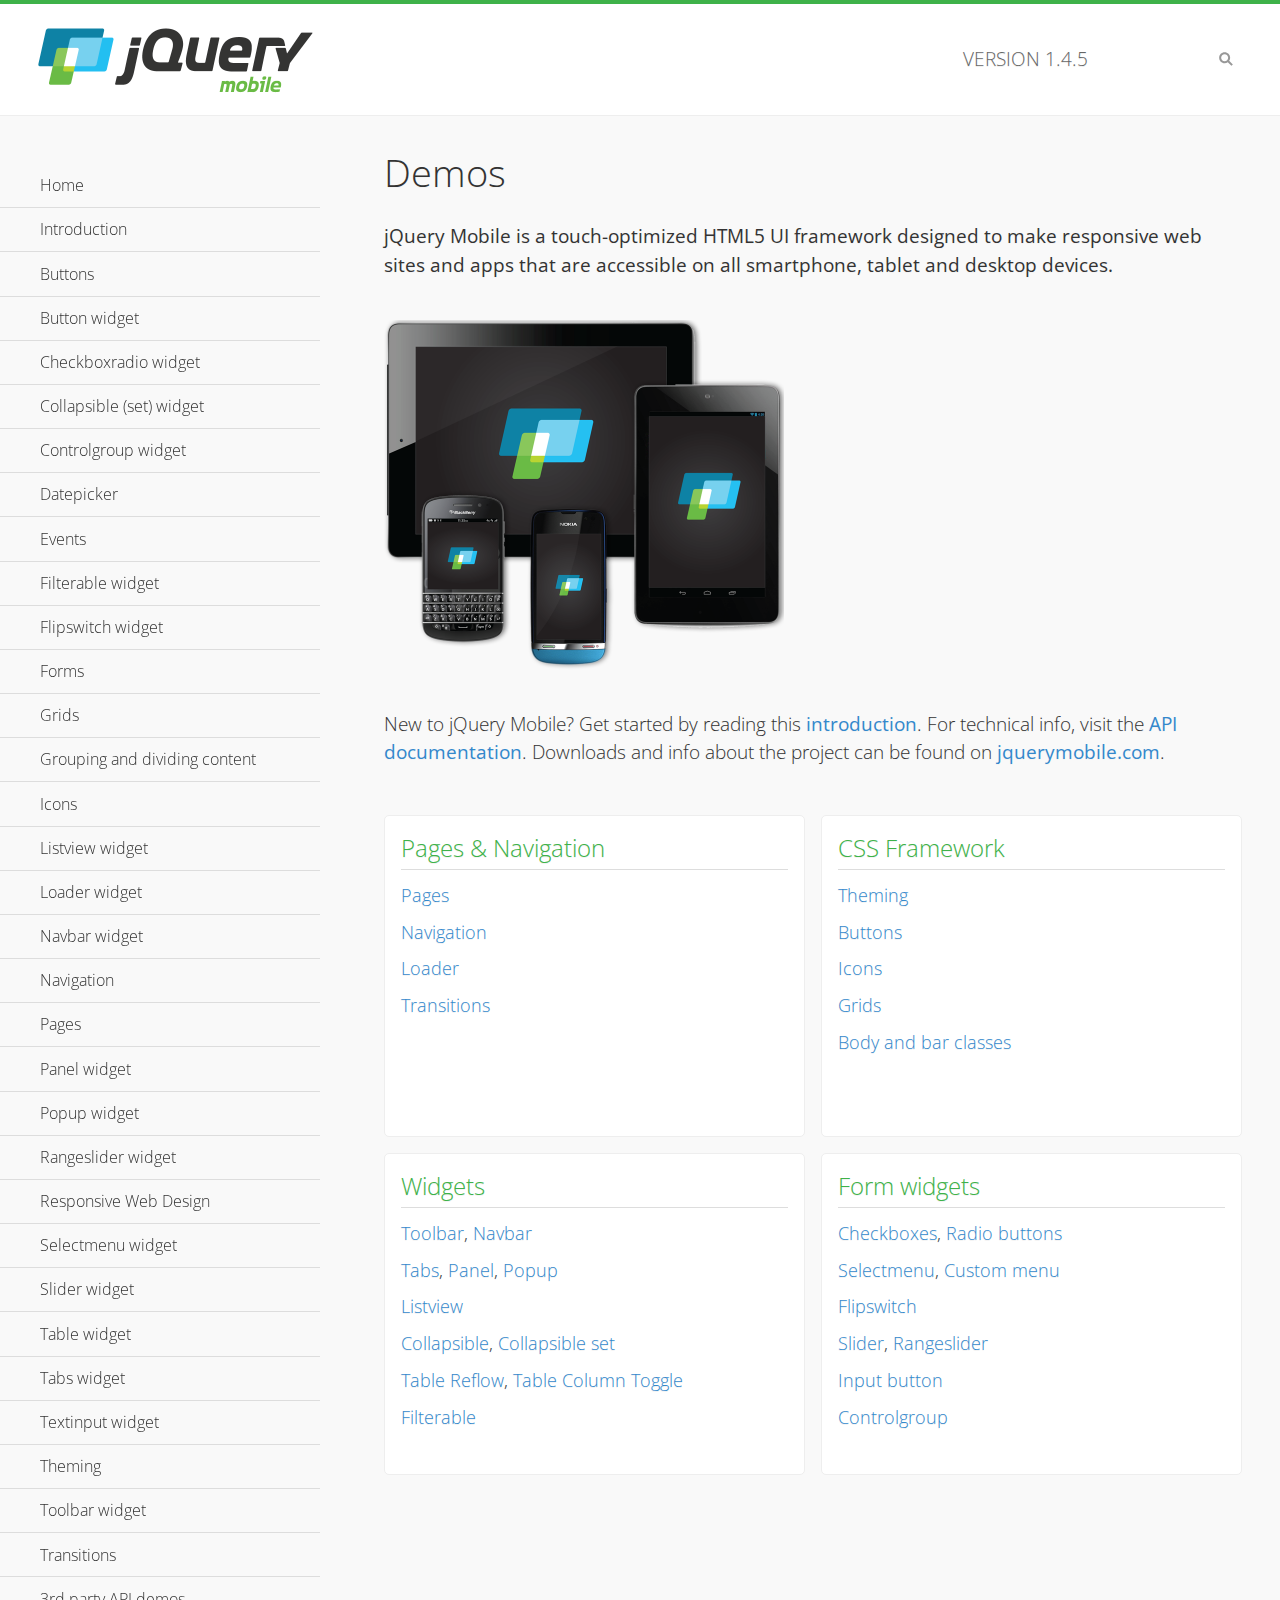
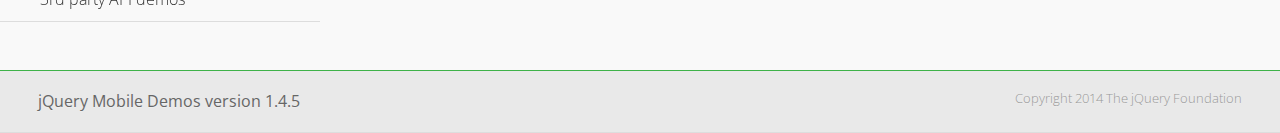
<file: apps/InsureAssist/common/jqueryMobile/demos/index.html>
<!DOCTYPE html>
<html>
<head>
	<meta charset="utf-8">
	<meta name="viewport" content="width=device-width, initial-scale=1">
	<title>jQuery Mobile Demos</title>
	<link rel="shortcut icon" href="favicon.ico">
	<link rel="stylesheet" href="css/themes/default/jquery.mobile-1.4.5.min.css">
	<link rel="stylesheet" href="_assets/css/jqm-demos.css">
    <link rel="stylesheet" href="http://fonts.googleapis.com/css?family=Open+Sans:300,400,700">
	<script src="js/jquery.js"></script>
	<script src="_assets/js/index.js"></script>
	<script src="js/jquery.mobile-1.4.5.min.js"></script>
</head>
<body>
<div data-role="page" class="jqm-demos jqm-home">

	<div data-role="header" class="jqm-header">
		<h2><img src="_assets/img/jquery-logo.png" alt="jQuery Mobile"></h2>
		<p>Version <span class="jqm-version"></span></p>
		<a href="#" class="jqm-navmenu-link ui-btn ui-btn-icon-notext ui-corner-all ui-icon-bars ui-nodisc-icon ui-alt-icon ui-btn-left">Menu</a>
		<a href="#" class="jqm-search-link ui-btn ui-btn-icon-notext ui-corner-all ui-icon-search ui-nodisc-icon ui-alt-icon ui-btn-right">Search</a>
	</div><!-- /header -->

	<div role="main" class="ui-content jqm-content">

		<h1>Demos</h1>

		<p><strong>jQuery Mobile is a touch-optimized HTML5 UI framework designed to make responsive web sites and apps that are accessible on all smartphone, tablet and desktop devices.</strong></p>

		<img src="_assets/img/devices.png">

		<p>New to jQuery Mobile? Get started by reading this <a href="intro/" data-ajax="false">introduction</a>. For technical info, visit the <a href="http://api.jquerymobile.com" title="jQuery Mobile API documentation" target="_blank">API documentation</a>. Downloads and info about the project can be found on <a href="http://jquerymobile.com" title="jQuery Mobile web site" target="_blank">jquerymobile.com</a>.</p>

        <div class="ui-grid-a ui-responsive">
        	<div class="ui-block-a">
        		<div class="jqm-block-content">
        			<h3>Pages &amp; Navigation</h3>

        			<p><a href="pages/" data-ajax="false">Pages</a></p>
        			<p><a href="navigation/" data-ajax="false">Navigation</a></p>
        			<p><a href="loader/" data-ajax="false">Loader</a></p>
        			<p><a href="transitions/" data-ajax="false">Transitions</a></p>
        		</div>
        	</div>
        	<div class="ui-block-b">
        		<div class="jqm-block-content">
        			<h3>CSS Framework</h3>

        			<p><a href="theme-default/" data-ajax="false">Theming</a></p>
        			<p><a href="button-markup/" data-ajax="false">Buttons</a></p>
        			<p><a href="icons/" data-ajax="false">Icons</a></p>
        			<p><a href="grids/" data-ajax="false">Grids</a></p>
        			<p><a href="../body-bar-classes/" data-ajax="false">Body and bar classes</a></p>
        		</div>
        	</div>        	
        	<div class="ui-block-a">
        		<div class="jqm-block-content">
        			<h3>Widgets</h3>

        			<p><a href="toolbar/" data-ajax="false">Toolbar</a>, <a href="navbar/" data-ajax="false">Navbar</a></p>
        			<p><a href="tabs/" data-ajax="false">Tabs</a>, <a href="panel/" data-ajax="false">Panel</a>, <a href="popup/" data-ajax="false">Popup</a></p>
        			<p><a href="listview/" data-ajax="false">Listview</a></p>
        			<p><a href="collapsible/" data-ajax="false">Collapsible</a>, <a href="collapsibleset/" data-ajax="false">Collapsible set</a></p>
        			<p><a href="table-reflow/" data-ajax="false">Table Reflow</a>, <a href="table-column-toggle/" data-ajax="false">Table Column Toggle</a></p>
        			<p><a href="filterable/" data-ajax="false">Filterable</a></p>
        		</div>
        	</div>
        	<div class="ui-block-b">
        		<div class="jqm-block-content">
        			<h3>Form widgets</h3>

        			<p><a href="checkboxradio-checkbox/" data-ajax="false">Checkboxes</a>, <a href="checkboxradio-radio/" data-ajax="false">Radio buttons</a></p>
        			<p><a href="selectmenu/" data-ajax="false">Selectmenu</a>, <a href="selectmenu-custom/" data-ajax="false">Custom menu</a></p>
        			<p><a href="flipswitch/" data-ajax="false">Flipswitch</a></p>
        			<p><a href="slider/" data-ajax="false">Slider</a>, <a href="rangeslider/" data-ajax="false">Rangeslider</a></p>
        			<p><a href="button/" data-ajax="false">Input button</a></p>
        			<p><a href="controlgroup/" data-ajax="false">Controlgroup</a></p>
        		</div>
        	</div>
        </div>

	</div><!-- /content -->
	    <div data-role="panel" class="jqm-navmenu-panel" data-position="left" data-display="overlay" data-theme="a">
	    	<ul class="jqm-list ui-alt-icon ui-nodisc-icon">
<li data-filtertext="demos homepage" data-icon="home"><a href=".././">Home</a></li>
<li data-filtertext="introduction overview getting started"><a href="../intro/" data-ajax="false">Introduction</a></li>
<li data-filtertext="buttons button markup buttonmarkup method anchor link button element"><a href="../button-markup/" data-ajax="false">Buttons</a></li>
<li data-filtertext="form button widget input button submit reset"><a href="../button/" data-ajax="false">Button widget</a></li>
<li data-role="collapsible" data-enhanced="true" data-collapsed-icon="carat-d" data-expanded-icon="carat-u" data-iconpos="right" data-inset="false" class="ui-collapsible ui-collapsible-themed-content ui-collapsible-collapsed">
	<h3 class="ui-collapsible-heading ui-collapsible-heading-collapsed">
		<a href="#" class="ui-collapsible-heading-toggle ui-btn ui-btn-icon-right ui-btn-inherit ui-icon-carat-d">
		    Checkboxradio widget<span class="ui-collapsible-heading-status"> click to expand contents</span>
		</a>
	</h3>
	<div class="ui-collapsible-content ui-body-inherit ui-collapsible-content-collapsed" aria-hidden="true">
		<ul>
			<li data-filtertext="form checkboxradio widget checkbox input checkboxes controlgroups"><a href="../checkboxradio-checkbox/" data-ajax="false">Checkboxes</a></li>
			<li data-filtertext="form checkboxradio widget radio input radio buttons controlgroups"><a href="../checkboxradio-radio/" data-ajax="false">Radio buttons</a></li>
		</ul>
	</div>
</li>
<li data-role="collapsible" data-enhanced="true" data-collapsed-icon="carat-d" data-expanded-icon="carat-u" data-iconpos="right" data-inset="false" class="ui-collapsible ui-collapsible-themed-content ui-collapsible-collapsed">
	<h3 class="ui-collapsible-heading ui-collapsible-heading-collapsed">
		<a href="#" class="ui-collapsible-heading-toggle ui-btn ui-btn-icon-right ui-btn-inherit ui-icon-carat-d">
			Collapsible (set) widget<span class="ui-collapsible-heading-status"> click to expand contents</span>
		</a>
	</h3>
	<div class="ui-collapsible-content ui-body-inherit ui-collapsible-content-collapsed" aria-hidden="true">
		<ul>
			<li data-filtertext="collapsibles content formatting"><a href="../collapsible/" data-ajax="false">Collapsible</a></li>
			<li data-filtertext="dynamic collapsible set accordion append expand"><a href="../collapsible-dynamic/" data-ajax="false">Dynamic collapsibles</a></li>
			<li data-filtertext="accordions collapsible set widget content formatting grouped collapsibles"><a href="../collapsibleset/" data-ajax="false">Collapsible set</a></li>
		</ul>
	</div>
</li>
<li data-role="collapsible" data-enhanced="true" data-collapsed-icon="carat-d" data-expanded-icon="carat-u" data-iconpos="right" data-inset="false" class="ui-collapsible ui-collapsible-themed-content ui-collapsible-collapsed">
	<h3 class="ui-collapsible-heading ui-collapsible-heading-collapsed">
		<a href="#" class="ui-collapsible-heading-toggle ui-btn ui-btn-icon-right ui-btn-inherit ui-icon-carat-d">
			Controlgroup widget<span class="ui-collapsible-heading-status"> click to expand contents</span>
		</a>
	</h3>
	<div class="ui-collapsible-content ui-body-inherit ui-collapsible-content-collapsed" aria-hidden="true">
		<ul>
			<li data-filtertext="controlgroups selectmenu checkboxradio input grouped buttons horizontal vertical"><a href="../controlgroup/" data-ajax="false">Controlgroup</a></li>
			<li data-filtertext="dynamic controlgroup dynamically add buttons"><a href="../controlgroup-dynamic/" data-ajax="false">Dynamic controlgroups</a></li>
		</ul>
	</div>
</li>
<li data-filtertext="form datepicker widget date input"><a href="../datepicker/" data-ajax="false">Datepicker</a></li>
<li data-role="collapsible" data-enhanced="true" data-collapsed-icon="carat-d" data-expanded-icon="carat-u" data-iconpos="right" data-inset="false" class="ui-collapsible ui-collapsible-themed-content ui-collapsible-collapsed">
	<h3 class="ui-collapsible-heading ui-collapsible-heading-collapsed">
		<a href="#" class="ui-collapsible-heading-toggle ui-btn ui-btn-icon-right ui-btn-inherit ui-icon-carat-d">
			Events<span class="ui-collapsible-heading-status"> click to expand contents</span>
		</a>
	</h3>
	<div class="ui-collapsible-content ui-body-inherit ui-collapsible-content-collapsed" aria-hidden="true">
		<ul>
			<li data-filtertext="swipe to delete list items listviews swipe events"><a href="../swipe-list/" data-ajax="false">Swipe list items</a></li>
			<li data-filtertext="swipe to navigate swipe page navigation swipe events"><a href="../swipe-page/" data-ajax="false">Swipe page navigation</a></li>
		</ul>
	</div>
</li>
<li data-filtertext="filterable filter elements sorting searching listview table"><a href="../filterable/" data-ajax="false">Filterable widget</a></li>
<li data-filtertext="form flipswitch widget flip toggle switch binary select checkbox input"><a href="../flipswitch/" data-ajax="false">Flipswitch widget</a></li>
<li data-role="collapsible" data-enhanced="true" data-collapsed-icon="carat-d" data-expanded-icon="carat-u" data-iconpos="right" data-inset="false" class="ui-collapsible ui-collapsible-themed-content ui-collapsible-collapsed">
	<h3 class="ui-collapsible-heading ui-collapsible-heading-collapsed">
		<a href="#" class="ui-collapsible-heading-toggle ui-btn ui-btn-icon-right ui-btn-inherit ui-icon-carat-d">
			Forms<span class="ui-collapsible-heading-status"> click to expand contents</span>
		</a>
	</h3>
	<div class="ui-collapsible-content ui-body-inherit ui-collapsible-content-collapsed" aria-hidden="true">
		<ul>
			<li data-filtertext="forms text checkbox radio range button submit reset inputs selects textarea slider flipswitch label form elements"><a href="../forms/" data-ajax="false">Forms</a></li>
			<li data-filtertext="form hide labels hidden accessible ui-hidden-accessible forms"><a href="../forms-label-hidden-accessible/" data-ajax="false">Hide labels</a></li>
			<li data-filtertext="form field containers fieldcontain ui-field-contain forms"><a href="../forms-field-contain/" data-ajax="false">Field containers</a></li>
			<li data-filtertext="forms disabled form elements"><a href="../forms-disabled/" data-ajax="false">Forms disabled</a></li>
			<li data-filtertext="forms gallery examples overview forms text checkbox radio range button submit reset inputs selects textarea slider flipswitch label form elements"><a href="../forms-gallery/" data-ajax="false">Forms gallery</a></li>
		</ul>
	</div>
</li>
<li data-role="collapsible" data-enhanced="true" data-collapsed-icon="carat-d" data-expanded-icon="carat-u" data-iconpos="right" data-inset="false" class="ui-collapsible ui-collapsible-themed-content ui-collapsible-collapsed">
	<h3 class="ui-collapsible-heading ui-collapsible-heading-collapsed">
		<a href="#" class="ui-collapsible-heading-toggle ui-btn ui-btn-icon-right ui-btn-inherit ui-icon-carat-d">
			Grids<span class="ui-collapsible-heading-status"> click to expand contents</span>
		</a>
	</h3>
	<div class="ui-collapsible-content ui-body-inherit ui-collapsible-content-collapsed" aria-hidden="true">
		<ul>
			<li data-filtertext="grids columns blocks content formatting rwd responsive css framework"><a href="../grids/" data-ajax="false">Grids</a></li>
			<li data-filtertext="buttons in grids css framework"><a href="../grids-buttons/" data-ajax="false">Buttons in grids</a></li>
			<li data-filtertext="custom responsive grids rwd css framework"><a href="../grids-custom-responsive/" data-ajax="false">Custom responsive grids</a></li>
		</ul>
	</div>
</li>
<li data-filtertext="blocks content formatting sections heading"><a href="../body-bar-classes/" data-ajax="false">Grouping and dividing content</a></li>
<li data-role="collapsible" data-enhanced="true" data-collapsed-icon="carat-d" data-expanded-icon="carat-u" data-iconpos="right" data-inset="false" class="ui-collapsible ui-collapsible-themed-content ui-collapsible-collapsed">
	<h3 class="ui-collapsible-heading ui-collapsible-heading-collapsed">
		<a href="#" class="ui-collapsible-heading-toggle ui-btn ui-btn-icon-right ui-btn-inherit ui-icon-carat-d">
			Icons<span class="ui-collapsible-heading-status"> click to expand contents</span>
		</a>
	</h3>
	<div class="ui-collapsible-content ui-body-inherit ui-collapsible-content-collapsed" aria-hidden="true">
		<ul>
			<li data-filtertext="button icons svg disc alt custom icon position"><a href="../icons/" data-ajax="false">Icons</a></li>
			<li data-filtertext=""><a href="../icons-grunticon/" data-ajax="false">Grunticon loader</a></li>
		</ul>
	</div>
</li>
<li data-role="collapsible" data-enhanced="true" data-collapsed-icon="carat-d" data-expanded-icon="carat-u" data-iconpos="right" data-inset="false" class="ui-collapsible ui-collapsible-themed-content ui-collapsible-collapsed">
	<h3 class="ui-collapsible-heading ui-collapsible-heading-collapsed">
		<a href="#" class="ui-collapsible-heading-toggle ui-btn ui-btn-icon-right ui-btn-inherit ui-icon-carat-d">
			Listview widget<span class="ui-collapsible-heading-status"> click to expand contents</span>
		</a>
	</h3>
	<div class="ui-collapsible-content ui-body-inherit ui-collapsible-content-collapsed" aria-hidden="true">
		<ul>
			<li data-filtertext="listview widget thumbnails icons nested split button collapsible ul ol"><a href="../listview/" data-ajax="false">Listview</a></li>
			<li data-filtertext="autocomplete filterable reveal listview filtertextbeforefilter placeholder"><a href="../listview-autocomplete/" data-ajax="false">Listview autocomplete</a></li>
			<li data-filtertext="autocomplete filterable reveal listview remote data filtertextbeforefilter placeholder"><a href="../listview-autocomplete-remote/" data-ajax="false">Listview autocomplete remote data</a></li>
			<li data-filtertext="autodividers anchor jump scroll linkbars listview lists ul ol"><a href="../listview-autodividers-linkbar/" data-ajax="false">Listview autodividers linkbar</a></li>
			<li data-filtertext="listview autodividers selector autodividersselector lists ul ol"><a href="../listview-autodividers-selector/" data-ajax="false">Listview autodividers selector</a></li>
			<li data-filtertext="listview nested list items"><a href="../listview-nested-lists/" data-ajax="false">Nested Listviews</a></li>
			<li data-filtertext="listview collapsible list items flat"><a href="../listview-collapsible-item-flat/" data-ajax="false">Listview collapsible list items (flat)</a></li>
			<li data-filtertext="listview collapsible list indented"><a href="../listview-collapsible-item-indented/" data-ajax="false">Listview collapsible list items (indented)</a></li>
			<li data-filtertext="grid listview responsive grids responsive listviews lists ul"><a href="../listview-grid/" data-ajax="false">Listview responsive grid</a></li>
		</ul>
	</div>
</li>
<li data-filtertext="loader widget page loading navigation overlay spinner"><a href="../loader/" data-ajax="false">Loader widget</a></li>
<li data-filtertext="navbar widget navmenu toolbars header footer"><a href="../navbar/" data-ajax="false">Navbar widget</a></li>
<li data-role="collapsible" data-enhanced="true" data-collapsed-icon="carat-d" data-expanded-icon="carat-u" data-iconpos="right" data-inset="false" class="ui-collapsible ui-collapsible-themed-content ui-collapsible-collapsed">
	<h3 class="ui-collapsible-heading ui-collapsible-heading-collapsed">
		<a href="#" class="ui-collapsible-heading-toggle ui-btn ui-btn-icon-right ui-btn-inherit ui-icon-carat-d">
			Navigation<span class="ui-collapsible-heading-status"> click to expand contents</span>
		</a>
	</h3>
	<div class="ui-collapsible-content ui-body-inherit ui-collapsible-content-collapsed" aria-hidden="true">
		<ul>
			<li data-filtertext="ajax navigation navigate widget history event method"><a href="../navigation/" data-ajax="false">Navigation</a></li>
			<li data-filtertext="linking pages page links navigation ajax prefetch cache"><a href="../navigation-linking-pages/" data-ajax="false">Linking pages</a></li>
			<!-- <li data-filtertext="php redirect server redirection server-side navigation"><a href="../navigation-php-redirect/" data-ajax="false">PHP redirect demo</a></li>-->
			<li data-filtertext="navigation redirection hash query"><a href="../navigation-hash-processing/" data-ajax="false">Hash processing demo</a></li>
			<li data-filtertext="navigation redirection hash query"><a href="../page-events/" data-ajax="false">Page Navigation Events</a></li>
		</ul>
	</div>
</li>
<li data-role="collapsible" data-enhanced="true" data-collapsed-icon="carat-d" data-expanded-icon="carat-u" data-iconpos="right" data-inset="false" class="ui-collapsible ui-collapsible-themed-content ui-collapsible-collapsed">
	<h3 class="ui-collapsible-heading ui-collapsible-heading-collapsed">
		<a href="#" class="ui-collapsible-heading-toggle ui-btn ui-btn-icon-right ui-btn-inherit ui-icon-carat-d">
			Pages<span class="ui-collapsible-heading-status"> click to expand contents</span>
		</a>
	</h3>
	<div class="ui-collapsible-content ui-body-inherit ui-collapsible-content-collapsed" aria-hidden="true">
		<ul>
			<li data-filtertext="pages page widget ajax navigation"><a href="../pages/" data-ajax="false">Pages</a></li>
			<li data-filtertext="single page"><a href="../pages-single-page/" data-ajax="false">Single page</a></li>
			<li data-filtertext="multipage multi-page page"><a href="../pages-multi-page/" data-ajax="false">Multi-page template</a></li>
			<li data-filtertext="dialog page widget modal popup"><a href="../pages-dialog/" data-ajax="false">Dialog page</a></li>
		</ul>
	</div>
</li>
<li data-role="collapsible" data-enhanced="true" data-collapsed-icon="carat-d" data-expanded-icon="carat-u" data-iconpos="right" data-inset="false" class="ui-collapsible ui-collapsible-themed-content ui-collapsible-collapsed">
	<h3 class="ui-collapsible-heading ui-collapsible-heading-collapsed">
		<a href="#" class="ui-collapsible-heading-toggle ui-btn ui-btn-icon-right ui-btn-inherit ui-icon-carat-d">
			Panel widget<span class="ui-collapsible-heading-status"> click to expand contents</span>
		</a>
	</h3>
	<div class="ui-collapsible-content ui-body-inherit ui-collapsible-content-collapsed" aria-hidden="true">
		<ul>
			<li data-filtertext="panel widget sliding panels reveal push overlay responsive"><a href="../panel/" data-ajax="false">Panel</a></li>
			<li data-filtertext=""><a href="../panel-external/" data-ajax="false">External panels</a></li>
			<li data-filtertext="panel "><a href="../panel-fixed/" data-ajax="false">Fixed panels</a></li>
			<li data-filtertext="panel slide panels sliding panels shadow rwd responsive breakpoint"><a href="../panel-responsive/" data-ajax="false">Panels responsive</a></li>
			<li data-filtertext="panel custom style custom panel width reveal shadow listview panel styling page background wrapper"><a href="../panel-styling/" data-ajax="false">Custom panel style</a></li>
			<li data-filtertext="panel open on swipe"><a href="../panel-swipe-open/" data-ajax="false">Panel open on swipe</a></li>
			<li data-filtertext="panels outside page internal external toolbars"><a href="../panel-external-internal/" data-ajax="false">Panel external and internal</a></li>
		</ul>
	</div>
</li>
<li data-role="collapsible" data-enhanced="true" data-collapsed-icon="carat-d" data-expanded-icon="carat-u" data-iconpos="right" data-inset="false" class="ui-collapsible ui-collapsible-themed-content ui-collapsible-collapsed">
	<h3 class="ui-collapsible-heading ui-collapsible-heading-collapsed">
		<a href="#" class="ui-collapsible-heading-toggle ui-btn ui-btn-icon-right ui-btn-inherit ui-icon-carat-d">
			Popup widget<span class="ui-collapsible-heading-status"> click to expand contents</span>
		</a>
	</h3>
	<div class="ui-collapsible-content ui-body-inherit ui-collapsible-content-collapsed" aria-hidden="true">
		<ul>
			<li data-filtertext="popup widget popups dialog modal transition tooltip lightbox form overlay screen flip pop fade transition"><a href="../popup/" data-ajax="false">Popup</a></li>
			<li data-filtertext="popup alignment position"><a href="../popup-alignment/" data-ajax="false">Popup alignment</a></li>
			<li data-filtertext="popup arrow size popups popover"><a href="../popup-arrow-size/" data-ajax="false">Popup arrow size</a></li>
			<li data-filtertext="dynamic popups popup images lightbox"><a href="../popup-dynamic/" data-ajax="false">Dynamic popups</a></li>
			<li data-filtertext="popups with iframes scaling"><a href="../popup-iframe/" data-ajax="false">Popups with iframes</a></li>
			<li data-filtertext="popup image scaling"><a href="../popup-image-scaling/" data-ajax="false">Popup image scaling</a></li>
			<li data-filtertext="external popup outside multi-page"><a href="../popup-outside-multipage/" data-ajax="false">Popup outside multi-page</a></li>
		</ul>
	</div>
</li>
<li data-filtertext="form rangeslider widget dual sliders dual handle sliders range input"><a href="../rangeslider/" data-ajax="false">Rangeslider widget</a></li>
<li data-filtertext="responsive web design rwd adaptive progressive enhancement PE accessible mobile breakpoints media query media queries"><a href="../rwd/" data-ajax="false">Responsive Web Design</a></li>
<li data-role="collapsible" data-enhanced="true" data-collapsed-icon="carat-d" data-expanded-icon="carat-u" data-iconpos="right" data-inset="false" class="ui-collapsible ui-collapsible-themed-content ui-collapsible-collapsed">
	<h3 class="ui-collapsible-heading ui-collapsible-heading-collapsed">
		<a href="#" class="ui-collapsible-heading-toggle ui-btn ui-btn-icon-right ui-btn-inherit ui-icon-carat-d">
			Selectmenu widget<span class="ui-collapsible-heading-status"> click to expand contents</span>
		</a>
	</h3>
	<div class="ui-collapsible-content ui-body-inherit ui-collapsible-content-collapsed" aria-hidden="true">
		<ul>
			<li data-filtertext="form selectmenu widget select input custom select menu selects"><a href="../selectmenu/" data-ajax="false">Selectmenu</a></li>
			<li data-filtertext="form custom select menu selectmenu widget custom menu option optgroup multiple selects"><a href="../selectmenu-custom/" data-ajax="false">Custom select menu</a></li>
			<li data-filtertext="filterable select filter popup dialog"><a href="../selectmenu-custom-filter/" data-ajax="false">Custom select menu with filter</a></li>
		</ul>
	</div>
</li>
<li data-role="collapsible" data-enhanced="true" data-collapsed-icon="carat-d" data-expanded-icon="carat-u" data-iconpos="right" data-inset="false" class="ui-collapsible ui-collapsible-themed-content ui-collapsible-collapsed">
	<h3 class="ui-collapsible-heading ui-collapsible-heading-collapsed">
		<a href="#" class="ui-collapsible-heading-toggle ui-btn ui-btn-icon-right ui-btn-inherit ui-icon-carat-d">
			Slider widget<span class="ui-collapsible-heading-status"> click to expand contents</span>
		</a>
	</h3>
	<div class="ui-collapsible-content ui-body-inherit ui-collapsible-content-collapsed" aria-hidden="true">
		<ul>
			<li data-filtertext="form slider widget range input single sliders"><a href="../slider/" data-ajax="false">Slider</a></li>
			<li data-filtertext="form slider widget flipswitch slider binary select flip toggle switch"><a href="../slider-flipswitch/" data-ajax="false">Slider flip toggle switch</a></li>
			<li data-filtertext="form slider tooltip handle value input range sliders"><a href="../slider-tooltip/" data-ajax="false">Slider tooltip</a></li>
		</ul>
	</div>
</li>
<li data-role="collapsible" data-enhanced="true" data-collapsed-icon="carat-d" data-expanded-icon="carat-u" data-iconpos="right" data-inset="false" class="ui-collapsible ui-collapsible-themed-content ui-collapsible-collapsed">
	<h3 class="ui-collapsible-heading ui-collapsible-heading-collapsed">
		<a href="#" class="ui-collapsible-heading-toggle ui-btn ui-btn-icon-right ui-btn-inherit ui-icon-carat-d">
			Table widget<span class="ui-collapsible-heading-status"> click to expand contents</span>
		</a>
	</h3>
	<div class="ui-collapsible-content ui-body-inherit ui-collapsible-content-collapsed" aria-hidden="true">
		<ul>
			<li data-filtertext="table widget reflow column toggle th td responsive tables rwd hide show tabular"><a href="../table-column-toggle/" data-ajax="false">Table Column Toggle</a></li>
			<li data-filtertext="table column toggle phone comparison demo"><a href="../table-column-toggle-example/" data-ajax="false">Table Column Toggle demo</a></li>
			<li data-filtertext="responsive tables table column toggle heading groups rwd breakpoint"><a href="../table-column-toggle-heading-groups/" data-ajax="false">Table Column Toggle heading groups</a></li>
			<li data-filtertext="responsive tables table column toggle hide rwd breakpoint customization options"><a href="../table-column-toggle-options/" data-ajax="false">Table Column Toggle options</a></li>
			<li data-filtertext="table reflow th td responsive rwd columns tabular"><a href="../table-reflow/" data-ajax="false">Table Reflow</a></li>
			<li data-filtertext="responsive tables table reflow heading groups rwd breakpoint"><a href="../table-reflow-heading-groups/" data-ajax="false">Table Reflow heading groups</a></li>
			<li data-filtertext="responsive tables table reflow stripes strokes table style"><a href="../table-reflow-stripes-strokes/" data-ajax="false">Table Reflow stripes and strokes</a></li>
			<li data-filtertext="responsive tables table reflow stack custom styles"><a href="../table-reflow-styling/" data-ajax="false">Table Reflow custom styles</a></li>
		</ul>
	</div>
</li>
<li data-filtertext="ui tabs widget"><a href="../tabs/" data-ajax="false">Tabs widget</a></li>
<li data-filtertext="form textinput widget text input textarea number date time tel email file color password"><a href="../textinput/" data-ajax="false">Textinput widget</a></li>
<li data-role="collapsible" data-enhanced="true" data-collapsed-icon="carat-d" data-expanded-icon="carat-u" data-iconpos="right" data-inset="false" class="ui-collapsible ui-collapsible-themed-content ui-collapsible-collapsed">
	<h3 class="ui-collapsible-heading ui-collapsible-heading-collapsed">
		<a href="#" class="ui-collapsible-heading-toggle ui-btn ui-btn-icon-right ui-btn-inherit ui-icon-carat-d">
			Theming<span class="ui-collapsible-heading-status"> click to expand contents</span>
		</a>
	</h3>
	<div class="ui-collapsible-content ui-body-inherit ui-collapsible-content-collapsed" aria-hidden="true">
		<ul>
			<li data-filtertext="default theme swatches theming style css"><a href="../theme-default/" data-ajax="false">Default theme</a></li>
			<li data-filtertext="classic theme old theme swatches theming style css"><a href="../theme-classic/" data-ajax="false">Classic theme</a></li>
		</ul>
	</div>
</li>
<li data-role="collapsible" data-enhanced="true" data-collapsed-icon="carat-d" data-expanded-icon="carat-u" data-iconpos="right" data-inset="false" class="ui-collapsible ui-collapsible-themed-content ui-collapsible-collapsed">
	<h3 class="ui-collapsible-heading ui-collapsible-heading-collapsed">
		<a href="#" class="ui-collapsible-heading-toggle ui-btn ui-btn-icon-right ui-btn-inherit ui-icon-carat-d">
			Toolbar widget<span class="ui-collapsible-heading-status"> click to expand contents</span>
		</a>
	</h3>
	<div class="ui-collapsible-content ui-body-inherit ui-collapsible-content-collapsed" aria-hidden="true">
		<ul>
			<li data-filtertext="toolbar widget header footer toolbars fixed fullscreen external sections"><a href="../toolbar/" data-ajax="false">Toolbar</a></li>
			<li data-filtertext="dynamic toolbars dynamically add toolbar header footer"><a href="../toolbar-dynamic/" data-ajax="false">Dynamic toolbars</a></li>
			<li data-filtertext="external toolbars header footer"><a href="../toolbar-external/" data-ajax="false">External toolbars</a></li>
			<li data-filtertext="fixed toolbars header footer"><a href="../toolbar-fixed/" data-ajax="false">Fixed toolbars</a></li>
			<li data-filtertext="fixed fullscreen toolbars header footer"><a href="../toolbar-fixed-fullscreen/" data-ajax="false">Fullscreen toolbars</a></li>
			<li data-filtertext="external fixed toolbars header footer"><a href="../toolbar-fixed-external/" data-ajax="false">Fixed external toolbars</a></li>
			<li data-filtertext="external persistent toolbars header footer navbar navmenu"><a href="../toolbar-fixed-persistent/" data-ajax="false">Persistent toolbars</a></li>
			<li data-filtertext="external ajax optimized toolbars persistent toolbars header footer navbar"><a href="../toolbar-fixed-persistent-optimized/" data-ajax="false">Ajax optimized toolbars</a></li>
			<li data-filtertext="form in toolbars header footer"><a href="../toolbar-fixed-forms/" data-ajax="false">Form in toolbar</a></li>
		</ul>
	</div>
</li>
<li data-filtertext="page transitions animated pages popup navigation flip slide fade pop"><a href="../transitions/" data-ajax="false">Transitions</a></li>
<li data-role="collapsible" data-enhanced="true" data-collapsed-icon="carat-d" data-expanded-icon="carat-u" data-iconpos="right" data-inset="false" class="ui-collapsible ui-collapsible-themed-content ui-collapsible-collapsed">
	<h3 class="ui-collapsible-heading ui-collapsible-heading-collapsed">
		<a href="#" class="ui-collapsible-heading-toggle ui-btn ui-btn-icon-right ui-btn-inherit ui-icon-carat-d">
			3rd party API demos<span class="ui-collapsible-heading-status"> click to expand contents</span>
		</a>
	</h3>
	<div class="ui-collapsible-content ui-body-inherit ui-collapsible-content-collapsed" aria-hidden="true">
		<ul>
			<li data-filtertext="backbone requirejs navigation router"><a href="../backbone-requirejs/" data-ajax="false">Backbone RequireJS</a></li>
			<li data-filtertext="google maps geolocation demo"><a href="../map-geolocation/" data-ajax="false">Google Maps geolocation</a></li>
			<li data-filtertext="google maps hybrid"><a href="../map-list-toggle/" data-ajax="false">Google Maps list toggle</a></li>
		</ul>
	</div>
</li>



		     </ul>
		</div><!-- /panel -->


	<div data-role="footer" data-position="fixed" data-tap-toggle="false" class="jqm-footer">
		<p>jQuery Mobile Demos version <span class="jqm-version"></span></p>
		<p>Copyright 2014 The jQuery Foundation</p>
	</div><!-- /footer -->
	<!-- TODO: This should become an external panel so we can add input to markup (unique ID) -->
    <div data-role="panel" class="jqm-search-panel" data-position="right" data-display="overlay" data-theme="a">
		<div class="jqm-search">
			<ul class="jqm-list" data-filter-placeholder="Search demos..." data-filter-reveal="true">
<li data-filtertext="demos homepage" data-icon="home"><a href=".././">Home</a></li>
<li data-filtertext="introduction overview getting started"><a href="../intro/" data-ajax="false">Introduction</a></li>
<li data-filtertext="buttons button markup buttonmarkup method anchor link button element"><a href="../button-markup/" data-ajax="false">Buttons</a></li>
<li data-filtertext="form button widget input button submit reset"><a href="../button/" data-ajax="false">Button widget</a></li>
<li data-role="collapsible" data-enhanced="true" data-collapsed-icon="carat-d" data-expanded-icon="carat-u" data-iconpos="right" data-inset="false" class="ui-collapsible ui-collapsible-themed-content ui-collapsible-collapsed">
	<h3 class="ui-collapsible-heading ui-collapsible-heading-collapsed">
		<a href="#" class="ui-collapsible-heading-toggle ui-btn ui-btn-icon-right ui-btn-inherit ui-icon-carat-d">
		    Checkboxradio widget<span class="ui-collapsible-heading-status"> click to expand contents</span>
		</a>
	</h3>
	<div class="ui-collapsible-content ui-body-inherit ui-collapsible-content-collapsed" aria-hidden="true">
		<ul>
			<li data-filtertext="form checkboxradio widget checkbox input checkboxes controlgroups"><a href="../checkboxradio-checkbox/" data-ajax="false">Checkboxes</a></li>
			<li data-filtertext="form checkboxradio widget radio input radio buttons controlgroups"><a href="../checkboxradio-radio/" data-ajax="false">Radio buttons</a></li>
		</ul>
	</div>
</li>
<li data-role="collapsible" data-enhanced="true" data-collapsed-icon="carat-d" data-expanded-icon="carat-u" data-iconpos="right" data-inset="false" class="ui-collapsible ui-collapsible-themed-content ui-collapsible-collapsed">
	<h3 class="ui-collapsible-heading ui-collapsible-heading-collapsed">
		<a href="#" class="ui-collapsible-heading-toggle ui-btn ui-btn-icon-right ui-btn-inherit ui-icon-carat-d">
			Collapsible (set) widget<span class="ui-collapsible-heading-status"> click to expand contents</span>
		</a>
	</h3>
	<div class="ui-collapsible-content ui-body-inherit ui-collapsible-content-collapsed" aria-hidden="true">
		<ul>
			<li data-filtertext="collapsibles content formatting"><a href="../collapsible/" data-ajax="false">Collapsible</a></li>
			<li data-filtertext="dynamic collapsible set accordion append expand"><a href="../collapsible-dynamic/" data-ajax="false">Dynamic collapsibles</a></li>
			<li data-filtertext="accordions collapsible set widget content formatting grouped collapsibles"><a href="../collapsibleset/" data-ajax="false">Collapsible set</a></li>
		</ul>
	</div>
</li>
<li data-role="collapsible" data-enhanced="true" data-collapsed-icon="carat-d" data-expanded-icon="carat-u" data-iconpos="right" data-inset="false" class="ui-collapsible ui-collapsible-themed-content ui-collapsible-collapsed">
	<h3 class="ui-collapsible-heading ui-collapsible-heading-collapsed">
		<a href="#" class="ui-collapsible-heading-toggle ui-btn ui-btn-icon-right ui-btn-inherit ui-icon-carat-d">
			Controlgroup widget<span class="ui-collapsible-heading-status"> click to expand contents</span>
		</a>
	</h3>
	<div class="ui-collapsible-content ui-body-inherit ui-collapsible-content-collapsed" aria-hidden="true">
		<ul>
			<li data-filtertext="controlgroups selectmenu checkboxradio input grouped buttons horizontal vertical"><a href="../controlgroup/" data-ajax="false">Controlgroup</a></li>
			<li data-filtertext="dynamic controlgroup dynamically add buttons"><a href="../controlgroup-dynamic/" data-ajax="false">Dynamic controlgroups</a></li>
		</ul>
	</div>
</li>
<li data-filtertext="form datepicker widget date input"><a href="../datepicker/" data-ajax="false">Datepicker</a></li>
<li data-role="collapsible" data-enhanced="true" data-collapsed-icon="carat-d" data-expanded-icon="carat-u" data-iconpos="right" data-inset="false" class="ui-collapsible ui-collapsible-themed-content ui-collapsible-collapsed">
	<h3 class="ui-collapsible-heading ui-collapsible-heading-collapsed">
		<a href="#" class="ui-collapsible-heading-toggle ui-btn ui-btn-icon-right ui-btn-inherit ui-icon-carat-d">
			Events<span class="ui-collapsible-heading-status"> click to expand contents</span>
		</a>
	</h3>
	<div class="ui-collapsible-content ui-body-inherit ui-collapsible-content-collapsed" aria-hidden="true">
		<ul>
			<li data-filtertext="swipe to delete list items listviews swipe events"><a href="../swipe-list/" data-ajax="false">Swipe list items</a></li>
			<li data-filtertext="swipe to navigate swipe page navigation swipe events"><a href="../swipe-page/" data-ajax="false">Swipe page navigation</a></li>
		</ul>
	</div>
</li>
<li data-filtertext="filterable filter elements sorting searching listview table"><a href="../filterable/" data-ajax="false">Filterable widget</a></li>
<li data-filtertext="form flipswitch widget flip toggle switch binary select checkbox input"><a href="../flipswitch/" data-ajax="false">Flipswitch widget</a></li>
<li data-role="collapsible" data-enhanced="true" data-collapsed-icon="carat-d" data-expanded-icon="carat-u" data-iconpos="right" data-inset="false" class="ui-collapsible ui-collapsible-themed-content ui-collapsible-collapsed">
	<h3 class="ui-collapsible-heading ui-collapsible-heading-collapsed">
		<a href="#" class="ui-collapsible-heading-toggle ui-btn ui-btn-icon-right ui-btn-inherit ui-icon-carat-d">
			Forms<span class="ui-collapsible-heading-status"> click to expand contents</span>
		</a>
	</h3>
	<div class="ui-collapsible-content ui-body-inherit ui-collapsible-content-collapsed" aria-hidden="true">
		<ul>
			<li data-filtertext="forms text checkbox radio range button submit reset inputs selects textarea slider flipswitch label form elements"><a href="../forms/" data-ajax="false">Forms</a></li>
			<li data-filtertext="form hide labels hidden accessible ui-hidden-accessible forms"><a href="../forms-label-hidden-accessible/" data-ajax="false">Hide labels</a></li>
			<li data-filtertext="form field containers fieldcontain ui-field-contain forms"><a href="../forms-field-contain/" data-ajax="false">Field containers</a></li>
			<li data-filtertext="forms disabled form elements"><a href="../forms-disabled/" data-ajax="false">Forms disabled</a></li>
			<li data-filtertext="forms gallery examples overview forms text checkbox radio range button submit reset inputs selects textarea slider flipswitch label form elements"><a href="../forms-gallery/" data-ajax="false">Forms gallery</a></li>
		</ul>
	</div>
</li>
<li data-role="collapsible" data-enhanced="true" data-collapsed-icon="carat-d" data-expanded-icon="carat-u" data-iconpos="right" data-inset="false" class="ui-collapsible ui-collapsible-themed-content ui-collapsible-collapsed">
	<h3 class="ui-collapsible-heading ui-collapsible-heading-collapsed">
		<a href="#" class="ui-collapsible-heading-toggle ui-btn ui-btn-icon-right ui-btn-inherit ui-icon-carat-d">
			Grids<span class="ui-collapsible-heading-status"> click to expand contents</span>
		</a>
	</h3>
	<div class="ui-collapsible-content ui-body-inherit ui-collapsible-content-collapsed" aria-hidden="true">
		<ul>
			<li data-filtertext="grids columns blocks content formatting rwd responsive css framework"><a href="../grids/" data-ajax="false">Grids</a></li>
			<li data-filtertext="buttons in grids css framework"><a href="../grids-buttons/" data-ajax="false">Buttons in grids</a></li>
			<li data-filtertext="custom responsive grids rwd css framework"><a href="../grids-custom-responsive/" data-ajax="false">Custom responsive grids</a></li>
		</ul>
	</div>
</li>
<li data-filtertext="blocks content formatting sections heading"><a href="../body-bar-classes/" data-ajax="false">Grouping and dividing content</a></li>
<li data-role="collapsible" data-enhanced="true" data-collapsed-icon="carat-d" data-expanded-icon="carat-u" data-iconpos="right" data-inset="false" class="ui-collapsible ui-collapsible-themed-content ui-collapsible-collapsed">
	<h3 class="ui-collapsible-heading ui-collapsible-heading-collapsed">
		<a href="#" class="ui-collapsible-heading-toggle ui-btn ui-btn-icon-right ui-btn-inherit ui-icon-carat-d">
			Icons<span class="ui-collapsible-heading-status"> click to expand contents</span>
		</a>
	</h3>
	<div class="ui-collapsible-content ui-body-inherit ui-collapsible-content-collapsed" aria-hidden="true">
		<ul>
			<li data-filtertext="button icons svg disc alt custom icon position"><a href="../icons/" data-ajax="false">Icons</a></li>
			<li data-filtertext=""><a href="../icons-grunticon/" data-ajax="false">Grunticon loader</a></li>
		</ul>
	</div>
</li>
<li data-role="collapsible" data-enhanced="true" data-collapsed-icon="carat-d" data-expanded-icon="carat-u" data-iconpos="right" data-inset="false" class="ui-collapsible ui-collapsible-themed-content ui-collapsible-collapsed">
	<h3 class="ui-collapsible-heading ui-collapsible-heading-collapsed">
		<a href="#" class="ui-collapsible-heading-toggle ui-btn ui-btn-icon-right ui-btn-inherit ui-icon-carat-d">
			Listview widget<span class="ui-collapsible-heading-status"> click to expand contents</span>
		</a>
	</h3>
	<div class="ui-collapsible-content ui-body-inherit ui-collapsible-content-collapsed" aria-hidden="true">
		<ul>
			<li data-filtertext="listview widget thumbnails icons nested split button collapsible ul ol"><a href="../listview/" data-ajax="false">Listview</a></li>
			<li data-filtertext="autocomplete filterable reveal listview filtertextbeforefilter placeholder"><a href="../listview-autocomplete/" data-ajax="false">Listview autocomplete</a></li>
			<li data-filtertext="autocomplete filterable reveal listview remote data filtertextbeforefilter placeholder"><a href="../listview-autocomplete-remote/" data-ajax="false">Listview autocomplete remote data</a></li>
			<li data-filtertext="autodividers anchor jump scroll linkbars listview lists ul ol"><a href="../listview-autodividers-linkbar/" data-ajax="false">Listview autodividers linkbar</a></li>
			<li data-filtertext="listview autodividers selector autodividersselector lists ul ol"><a href="../listview-autodividers-selector/" data-ajax="false">Listview autodividers selector</a></li>
			<li data-filtertext="listview nested list items"><a href="../listview-nested-lists/" data-ajax="false">Nested Listviews</a></li>
			<li data-filtertext="listview collapsible list items flat"><a href="../listview-collapsible-item-flat/" data-ajax="false">Listview collapsible list items (flat)</a></li>
			<li data-filtertext="listview collapsible list indented"><a href="../listview-collapsible-item-indented/" data-ajax="false">Listview collapsible list items (indented)</a></li>
			<li data-filtertext="grid listview responsive grids responsive listviews lists ul"><a href="../listview-grid/" data-ajax="false">Listview responsive grid</a></li>
		</ul>
	</div>
</li>
<li data-filtertext="loader widget page loading navigation overlay spinner"><a href="../loader/" data-ajax="false">Loader widget</a></li>
<li data-filtertext="navbar widget navmenu toolbars header footer"><a href="../navbar/" data-ajax="false">Navbar widget</a></li>
<li data-role="collapsible" data-enhanced="true" data-collapsed-icon="carat-d" data-expanded-icon="carat-u" data-iconpos="right" data-inset="false" class="ui-collapsible ui-collapsible-themed-content ui-collapsible-collapsed">
	<h3 class="ui-collapsible-heading ui-collapsible-heading-collapsed">
		<a href="#" class="ui-collapsible-heading-toggle ui-btn ui-btn-icon-right ui-btn-inherit ui-icon-carat-d">
			Navigation<span class="ui-collapsible-heading-status"> click to expand contents</span>
		</a>
	</h3>
	<div class="ui-collapsible-content ui-body-inherit ui-collapsible-content-collapsed" aria-hidden="true">
		<ul>
			<li data-filtertext="ajax navigation navigate widget history event method"><a href="../navigation/" data-ajax="false">Navigation</a></li>
			<li data-filtertext="linking pages page links navigation ajax prefetch cache"><a href="../navigation-linking-pages/" data-ajax="false">Linking pages</a></li>
			<!-- <li data-filtertext="php redirect server redirection server-side navigation"><a href="../navigation-php-redirect/" data-ajax="false">PHP redirect demo</a></li>-->
			<li data-filtertext="navigation redirection hash query"><a href="../navigation-hash-processing/" data-ajax="false">Hash processing demo</a></li>
			<li data-filtertext="navigation redirection hash query"><a href="../page-events/" data-ajax="false">Page Navigation Events</a></li>
		</ul>
	</div>
</li>
<li data-role="collapsible" data-enhanced="true" data-collapsed-icon="carat-d" data-expanded-icon="carat-u" data-iconpos="right" data-inset="false" class="ui-collapsible ui-collapsible-themed-content ui-collapsible-collapsed">
	<h3 class="ui-collapsible-heading ui-collapsible-heading-collapsed">
		<a href="#" class="ui-collapsible-heading-toggle ui-btn ui-btn-icon-right ui-btn-inherit ui-icon-carat-d">
			Pages<span class="ui-collapsible-heading-status"> click to expand contents</span>
		</a>
	</h3>
	<div class="ui-collapsible-content ui-body-inherit ui-collapsible-content-collapsed" aria-hidden="true">
		<ul>
			<li data-filtertext="pages page widget ajax navigation"><a href="../pages/" data-ajax="false">Pages</a></li>
			<li data-filtertext="single page"><a href="../pages-single-page/" data-ajax="false">Single page</a></li>
			<li data-filtertext="multipage multi-page page"><a href="../pages-multi-page/" data-ajax="false">Multi-page template</a></li>
			<li data-filtertext="dialog page widget modal popup"><a href="../pages-dialog/" data-ajax="false">Dialog page</a></li>
		</ul>
	</div>
</li>
<li data-role="collapsible" data-enhanced="true" data-collapsed-icon="carat-d" data-expanded-icon="carat-u" data-iconpos="right" data-inset="false" class="ui-collapsible ui-collapsible-themed-content ui-collapsible-collapsed">
	<h3 class="ui-collapsible-heading ui-collapsible-heading-collapsed">
		<a href="#" class="ui-collapsible-heading-toggle ui-btn ui-btn-icon-right ui-btn-inherit ui-icon-carat-d">
			Panel widget<span class="ui-collapsible-heading-status"> click to expand contents</span>
		</a>
	</h3>
	<div class="ui-collapsible-content ui-body-inherit ui-collapsible-content-collapsed" aria-hidden="true">
		<ul>
			<li data-filtertext="panel widget sliding panels reveal push overlay responsive"><a href="../panel/" data-ajax="false">Panel</a></li>
			<li data-filtertext=""><a href="../panel-external/" data-ajax="false">External panels</a></li>
			<li data-filtertext="panel "><a href="../panel-fixed/" data-ajax="false">Fixed panels</a></li>
			<li data-filtertext="panel slide panels sliding panels shadow rwd responsive breakpoint"><a href="../panel-responsive/" data-ajax="false">Panels responsive</a></li>
			<li data-filtertext="panel custom style custom panel width reveal shadow listview panel styling page background wrapper"><a href="../panel-styling/" data-ajax="false">Custom panel style</a></li>
			<li data-filtertext="panel open on swipe"><a href="../panel-swipe-open/" data-ajax="false">Panel open on swipe</a></li>
			<li data-filtertext="panels outside page internal external toolbars"><a href="../panel-external-internal/" data-ajax="false">Panel external and internal</a></li>
		</ul>
	</div>
</li>
<li data-role="collapsible" data-enhanced="true" data-collapsed-icon="carat-d" data-expanded-icon="carat-u" data-iconpos="right" data-inset="false" class="ui-collapsible ui-collapsible-themed-content ui-collapsible-collapsed">
	<h3 class="ui-collapsible-heading ui-collapsible-heading-collapsed">
		<a href="#" class="ui-collapsible-heading-toggle ui-btn ui-btn-icon-right ui-btn-inherit ui-icon-carat-d">
			Popup widget<span class="ui-collapsible-heading-status"> click to expand contents</span>
		</a>
	</h3>
	<div class="ui-collapsible-content ui-body-inherit ui-collapsible-content-collapsed" aria-hidden="true">
		<ul>
			<li data-filtertext="popup widget popups dialog modal transition tooltip lightbox form overlay screen flip pop fade transition"><a href="../popup/" data-ajax="false">Popup</a></li>
			<li data-filtertext="popup alignment position"><a href="../popup-alignment/" data-ajax="false">Popup alignment</a></li>
			<li data-filtertext="popup arrow size popups popover"><a href="../popup-arrow-size/" data-ajax="false">Popup arrow size</a></li>
			<li data-filtertext="dynamic popups popup images lightbox"><a href="../popup-dynamic/" data-ajax="false">Dynamic popups</a></li>
			<li data-filtertext="popups with iframes scaling"><a href="../popup-iframe/" data-ajax="false">Popups with iframes</a></li>
			<li data-filtertext="popup image scaling"><a href="../popup-image-scaling/" data-ajax="false">Popup image scaling</a></li>
			<li data-filtertext="external popup outside multi-page"><a href="../popup-outside-multipage/" data-ajax="false">Popup outside multi-page</a></li>
		</ul>
	</div>
</li>
<li data-filtertext="form rangeslider widget dual sliders dual handle sliders range input"><a href="../rangeslider/" data-ajax="false">Rangeslider widget</a></li>
<li data-filtertext="responsive web design rwd adaptive progressive enhancement PE accessible mobile breakpoints media query media queries"><a href="../rwd/" data-ajax="false">Responsive Web Design</a></li>
<li data-role="collapsible" data-enhanced="true" data-collapsed-icon="carat-d" data-expanded-icon="carat-u" data-iconpos="right" data-inset="false" class="ui-collapsible ui-collapsible-themed-content ui-collapsible-collapsed">
	<h3 class="ui-collapsible-heading ui-collapsible-heading-collapsed">
		<a href="#" class="ui-collapsible-heading-toggle ui-btn ui-btn-icon-right ui-btn-inherit ui-icon-carat-d">
			Selectmenu widget<span class="ui-collapsible-heading-status"> click to expand contents</span>
		</a>
	</h3>
	<div class="ui-collapsible-content ui-body-inherit ui-collapsible-content-collapsed" aria-hidden="true">
		<ul>
			<li data-filtertext="form selectmenu widget select input custom select menu selects"><a href="../selectmenu/" data-ajax="false">Selectmenu</a></li>
			<li data-filtertext="form custom select menu selectmenu widget custom menu option optgroup multiple selects"><a href="../selectmenu-custom/" data-ajax="false">Custom select menu</a></li>
			<li data-filtertext="filterable select filter popup dialog"><a href="../selectmenu-custom-filter/" data-ajax="false">Custom select menu with filter</a></li>
		</ul>
	</div>
</li>
<li data-role="collapsible" data-enhanced="true" data-collapsed-icon="carat-d" data-expanded-icon="carat-u" data-iconpos="right" data-inset="false" class="ui-collapsible ui-collapsible-themed-content ui-collapsible-collapsed">
	<h3 class="ui-collapsible-heading ui-collapsible-heading-collapsed">
		<a href="#" class="ui-collapsible-heading-toggle ui-btn ui-btn-icon-right ui-btn-inherit ui-icon-carat-d">
			Slider widget<span class="ui-collapsible-heading-status"> click to expand contents</span>
		</a>
	</h3>
	<div class="ui-collapsible-content ui-body-inherit ui-collapsible-content-collapsed" aria-hidden="true">
		<ul>
			<li data-filtertext="form slider widget range input single sliders"><a href="../slider/" data-ajax="false">Slider</a></li>
			<li data-filtertext="form slider widget flipswitch slider binary select flip toggle switch"><a href="../slider-flipswitch/" data-ajax="false">Slider flip toggle switch</a></li>
			<li data-filtertext="form slider tooltip handle value input range sliders"><a href="../slider-tooltip/" data-ajax="false">Slider tooltip</a></li>
		</ul>
	</div>
</li>
<li data-role="collapsible" data-enhanced="true" data-collapsed-icon="carat-d" data-expanded-icon="carat-u" data-iconpos="right" data-inset="false" class="ui-collapsible ui-collapsible-themed-content ui-collapsible-collapsed">
	<h3 class="ui-collapsible-heading ui-collapsible-heading-collapsed">
		<a href="#" class="ui-collapsible-heading-toggle ui-btn ui-btn-icon-right ui-btn-inherit ui-icon-carat-d">
			Table widget<span class="ui-collapsible-heading-status"> click to expand contents</span>
		</a>
	</h3>
	<div class="ui-collapsible-content ui-body-inherit ui-collapsible-content-collapsed" aria-hidden="true">
		<ul>
			<li data-filtertext="table widget reflow column toggle th td responsive tables rwd hide show tabular"><a href="../table-column-toggle/" data-ajax="false">Table Column Toggle</a></li>
			<li data-filtertext="table column toggle phone comparison demo"><a href="../table-column-toggle-example/" data-ajax="false">Table Column Toggle demo</a></li>
			<li data-filtertext="responsive tables table column toggle heading groups rwd breakpoint"><a href="../table-column-toggle-heading-groups/" data-ajax="false">Table Column Toggle heading groups</a></li>
			<li data-filtertext="responsive tables table column toggle hide rwd breakpoint customization options"><a href="../table-column-toggle-options/" data-ajax="false">Table Column Toggle options</a></li>
			<li data-filtertext="table reflow th td responsive rwd columns tabular"><a href="../table-reflow/" data-ajax="false">Table Reflow</a></li>
			<li data-filtertext="responsive tables table reflow heading groups rwd breakpoint"><a href="../table-reflow-heading-groups/" data-ajax="false">Table Reflow heading groups</a></li>
			<li data-filtertext="responsive tables table reflow stripes strokes table style"><a href="../table-reflow-stripes-strokes/" data-ajax="false">Table Reflow stripes and strokes</a></li>
			<li data-filtertext="responsive tables table reflow stack custom styles"><a href="../table-reflow-styling/" data-ajax="false">Table Reflow custom styles</a></li>
		</ul>
	</div>
</li>
<li data-filtertext="ui tabs widget"><a href="../tabs/" data-ajax="false">Tabs widget</a></li>
<li data-filtertext="form textinput widget text input textarea number date time tel email file color password"><a href="../textinput/" data-ajax="false">Textinput widget</a></li>
<li data-role="collapsible" data-enhanced="true" data-collapsed-icon="carat-d" data-expanded-icon="carat-u" data-iconpos="right" data-inset="false" class="ui-collapsible ui-collapsible-themed-content ui-collapsible-collapsed">
	<h3 class="ui-collapsible-heading ui-collapsible-heading-collapsed">
		<a href="#" class="ui-collapsible-heading-toggle ui-btn ui-btn-icon-right ui-btn-inherit ui-icon-carat-d">
			Theming<span class="ui-collapsible-heading-status"> click to expand contents</span>
		</a>
	</h3>
	<div class="ui-collapsible-content ui-body-inherit ui-collapsible-content-collapsed" aria-hidden="true">
		<ul>
			<li data-filtertext="default theme swatches theming style css"><a href="../theme-default/" data-ajax="false">Default theme</a></li>
			<li data-filtertext="classic theme old theme swatches theming style css"><a href="../theme-classic/" data-ajax="false">Classic theme</a></li>
		</ul>
	</div>
</li>
<li data-role="collapsible" data-enhanced="true" data-collapsed-icon="carat-d" data-expanded-icon="carat-u" data-iconpos="right" data-inset="false" class="ui-collapsible ui-collapsible-themed-content ui-collapsible-collapsed">
	<h3 class="ui-collapsible-heading ui-collapsible-heading-collapsed">
		<a href="#" class="ui-collapsible-heading-toggle ui-btn ui-btn-icon-right ui-btn-inherit ui-icon-carat-d">
			Toolbar widget<span class="ui-collapsible-heading-status"> click to expand contents</span>
		</a>
	</h3>
	<div class="ui-collapsible-content ui-body-inherit ui-collapsible-content-collapsed" aria-hidden="true">
		<ul>
			<li data-filtertext="toolbar widget header footer toolbars fixed fullscreen external sections"><a href="../toolbar/" data-ajax="false">Toolbar</a></li>
			<li data-filtertext="dynamic toolbars dynamically add toolbar header footer"><a href="../toolbar-dynamic/" data-ajax="false">Dynamic toolbars</a></li>
			<li data-filtertext="external toolbars header footer"><a href="../toolbar-external/" data-ajax="false">External toolbars</a></li>
			<li data-filtertext="fixed toolbars header footer"><a href="../toolbar-fixed/" data-ajax="false">Fixed toolbars</a></li>
			<li data-filtertext="fixed fullscreen toolbars header footer"><a href="../toolbar-fixed-fullscreen/" data-ajax="false">Fullscreen toolbars</a></li>
			<li data-filtertext="external fixed toolbars header footer"><a href="../toolbar-fixed-external/" data-ajax="false">Fixed external toolbars</a></li>
			<li data-filtertext="external persistent toolbars header footer navbar navmenu"><a href="../toolbar-fixed-persistent/" data-ajax="false">Persistent toolbars</a></li>
			<li data-filtertext="external ajax optimized toolbars persistent toolbars header footer navbar"><a href="../toolbar-fixed-persistent-optimized/" data-ajax="false">Ajax optimized toolbars</a></li>
			<li data-filtertext="form in toolbars header footer"><a href="../toolbar-fixed-forms/" data-ajax="false">Form in toolbar</a></li>
		</ul>
	</div>
</li>
<li data-filtertext="page transitions animated pages popup navigation flip slide fade pop"><a href="../transitions/" data-ajax="false">Transitions</a></li>
<li data-role="collapsible" data-enhanced="true" data-collapsed-icon="carat-d" data-expanded-icon="carat-u" data-iconpos="right" data-inset="false" class="ui-collapsible ui-collapsible-themed-content ui-collapsible-collapsed">
	<h3 class="ui-collapsible-heading ui-collapsible-heading-collapsed">
		<a href="#" class="ui-collapsible-heading-toggle ui-btn ui-btn-icon-right ui-btn-inherit ui-icon-carat-d">
			3rd party API demos<span class="ui-collapsible-heading-status"> click to expand contents</span>
		</a>
	</h3>
	<div class="ui-collapsible-content ui-body-inherit ui-collapsible-content-collapsed" aria-hidden="true">
		<ul>
			<li data-filtertext="backbone requirejs navigation router"><a href="../backbone-requirejs/" data-ajax="false">Backbone RequireJS</a></li>
			<li data-filtertext="google maps geolocation demo"><a href="../map-geolocation/" data-ajax="false">Google Maps geolocation</a></li>
			<li data-filtertext="google maps hybrid"><a href="../map-list-toggle/" data-ajax="false">Google Maps list toggle</a></li>
		</ul>
	</div>
</li>



			</ul>
		</div>
	</div><!-- /panel -->


</div><!-- /page -->

</body>
</html>
</file>
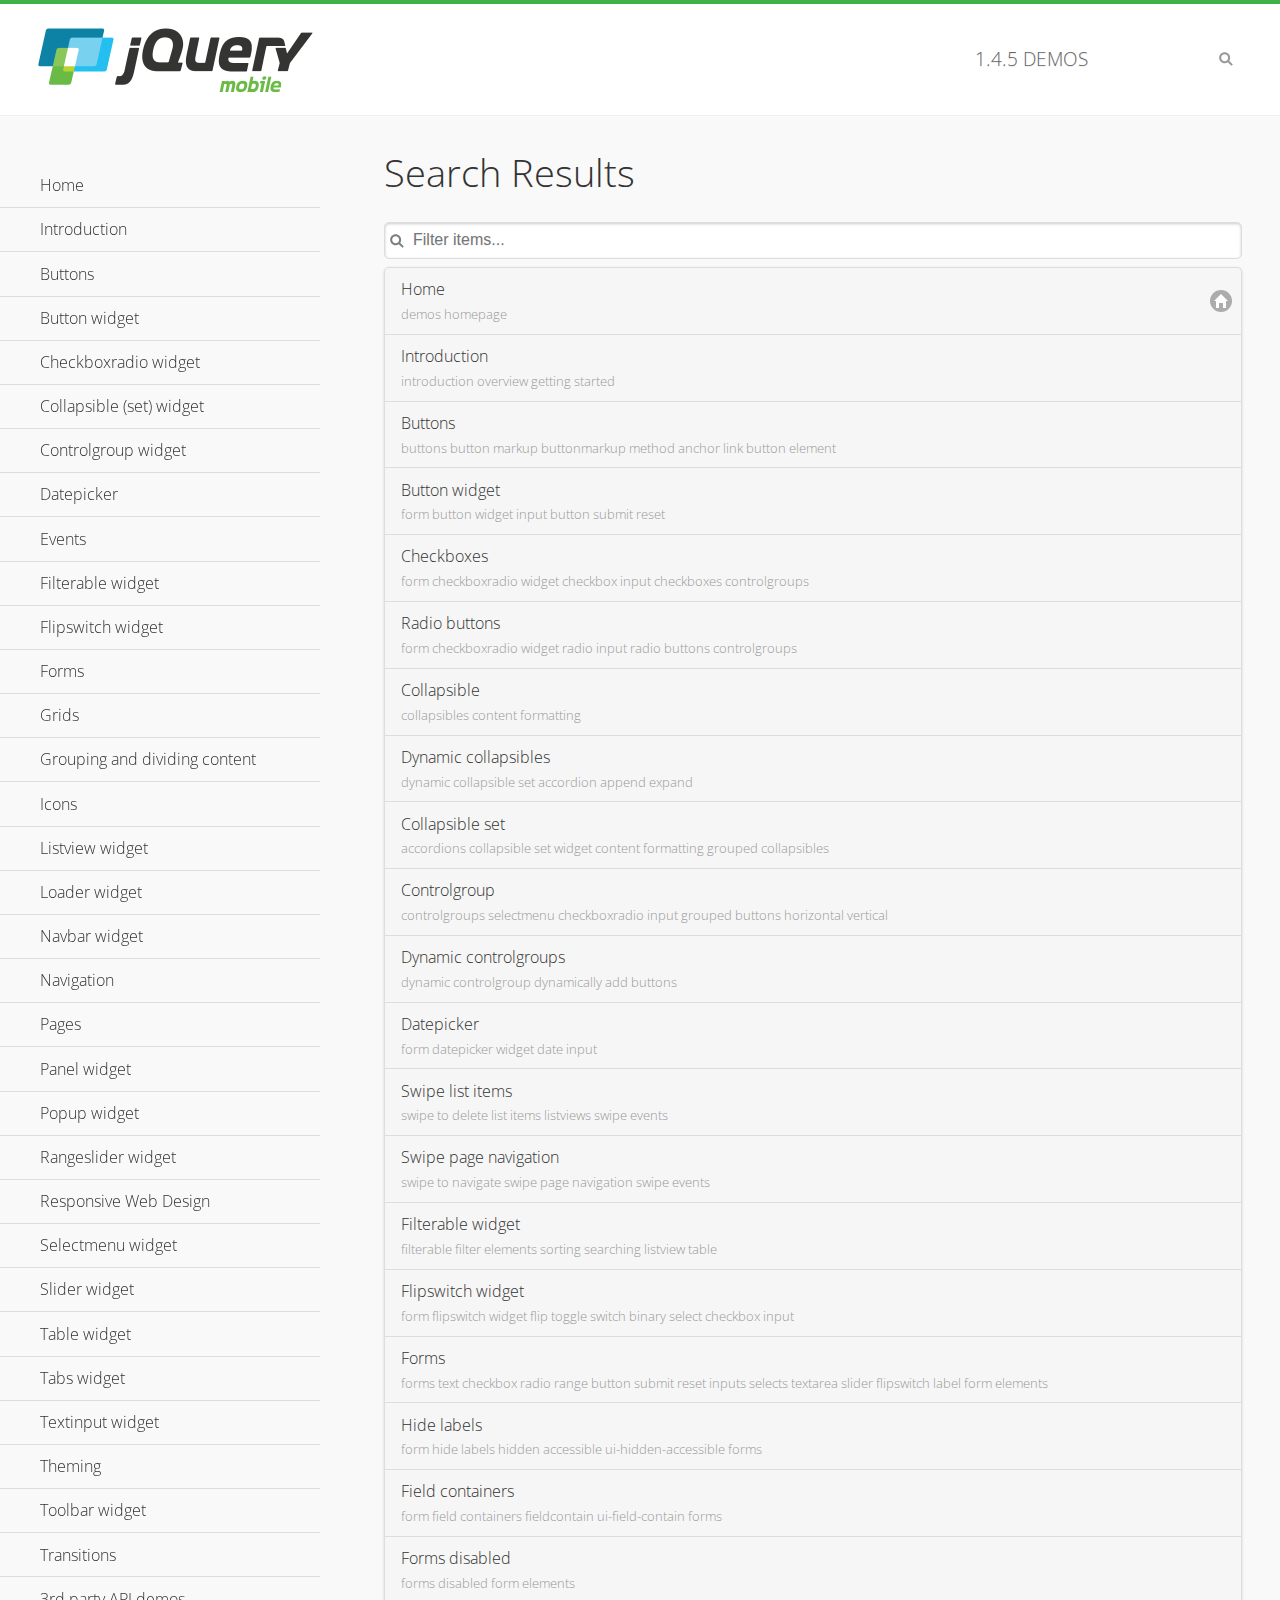
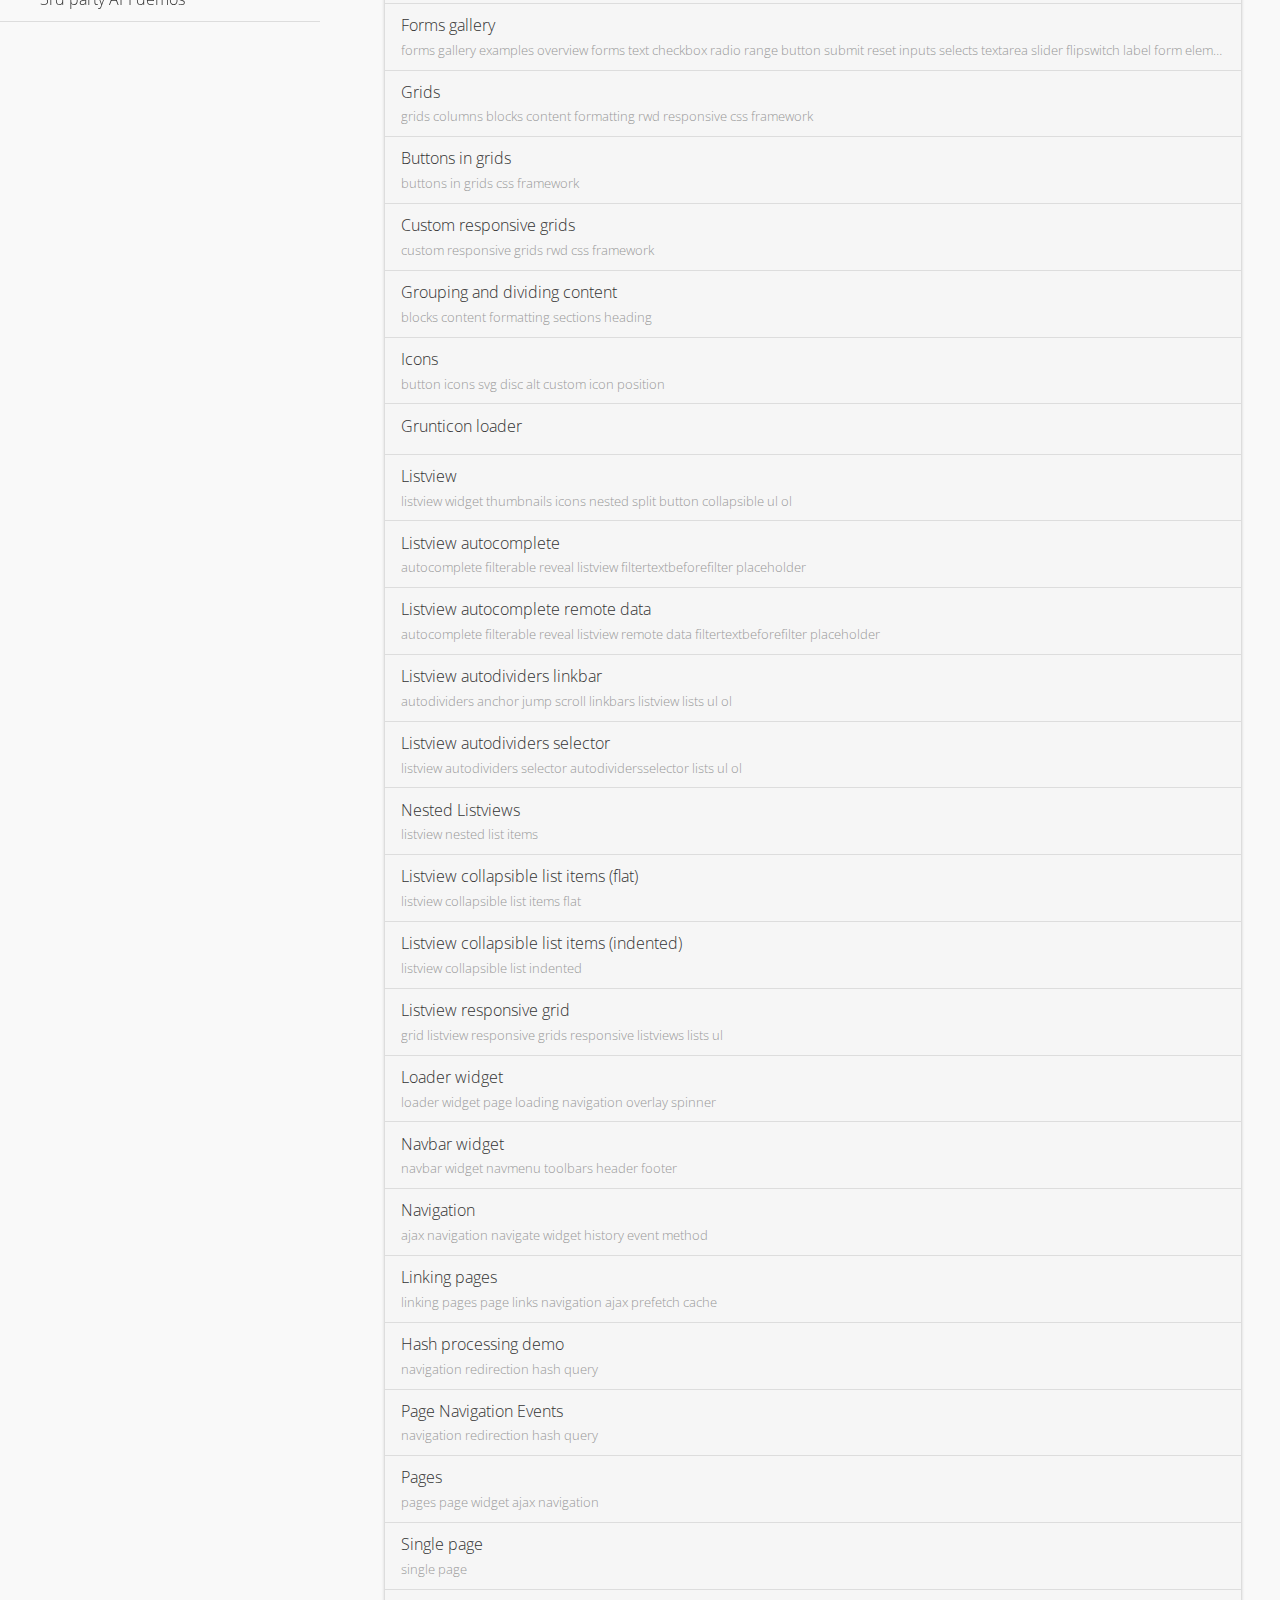
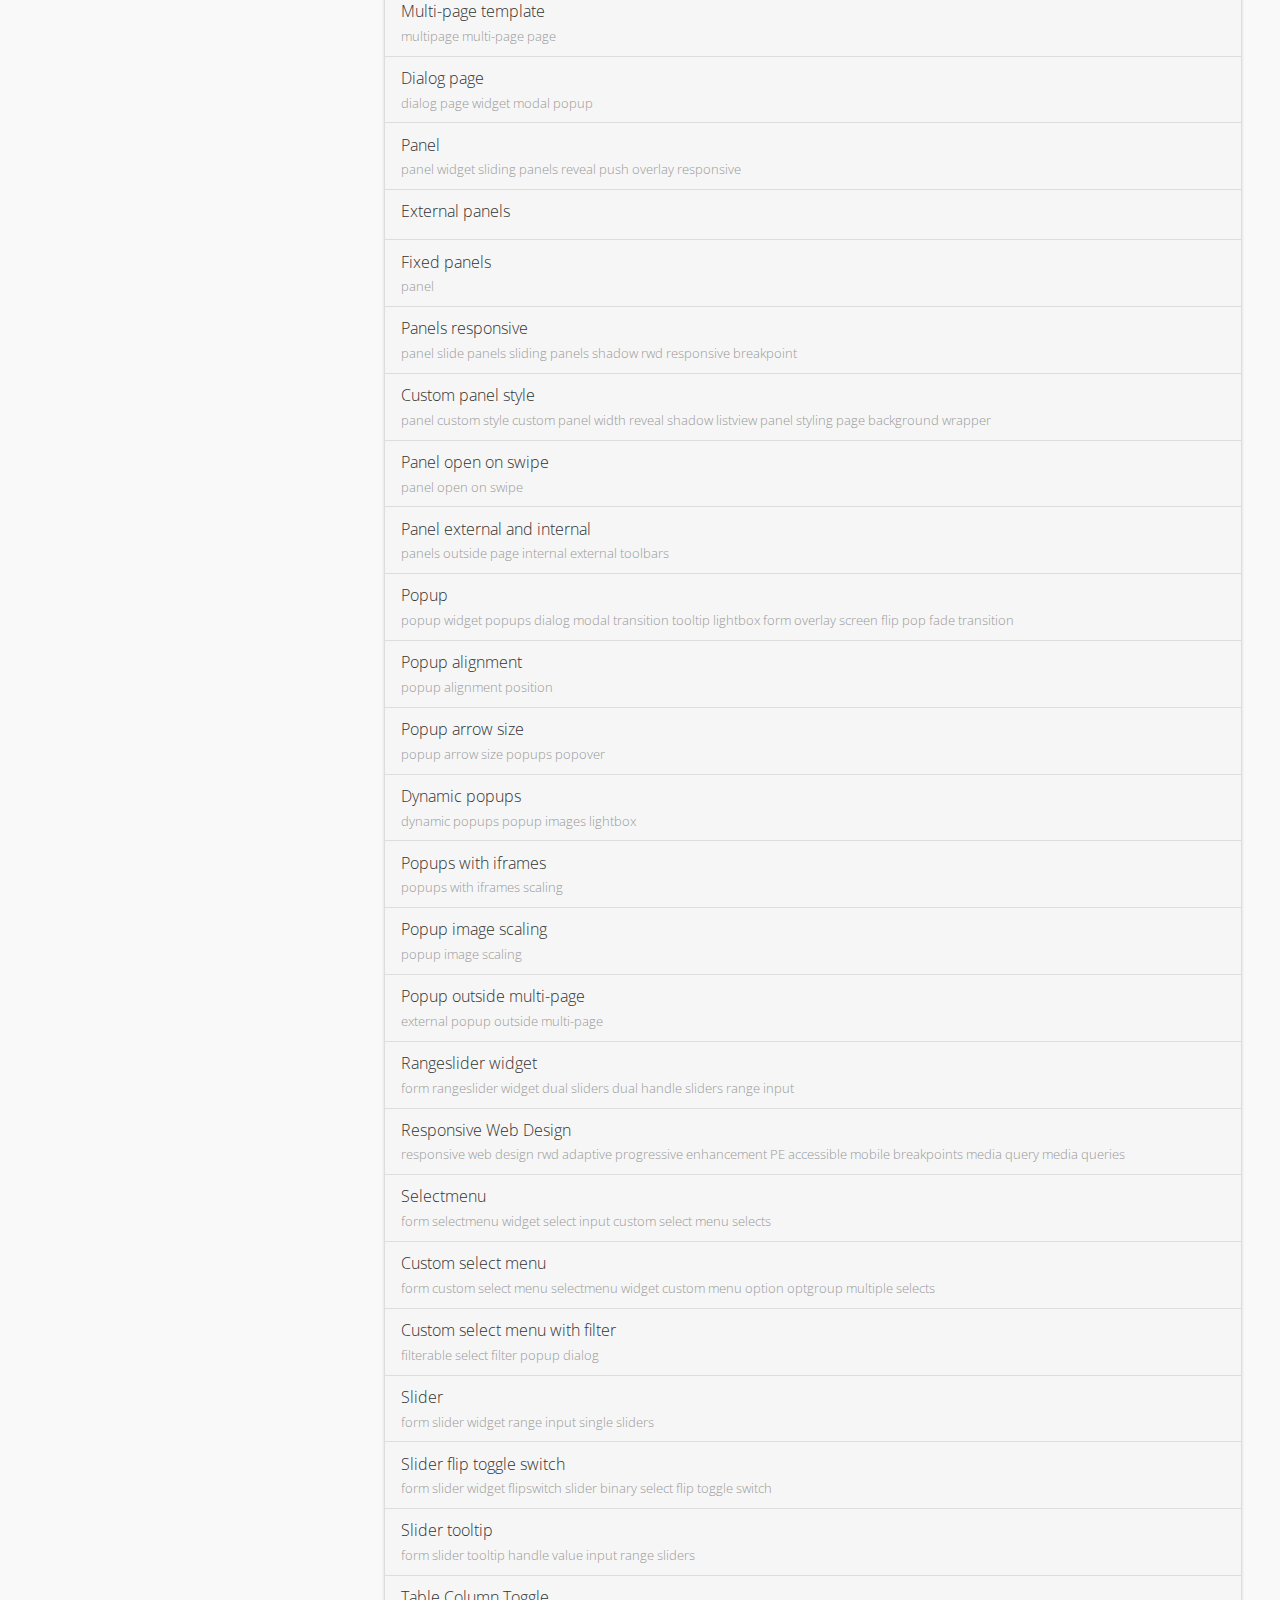
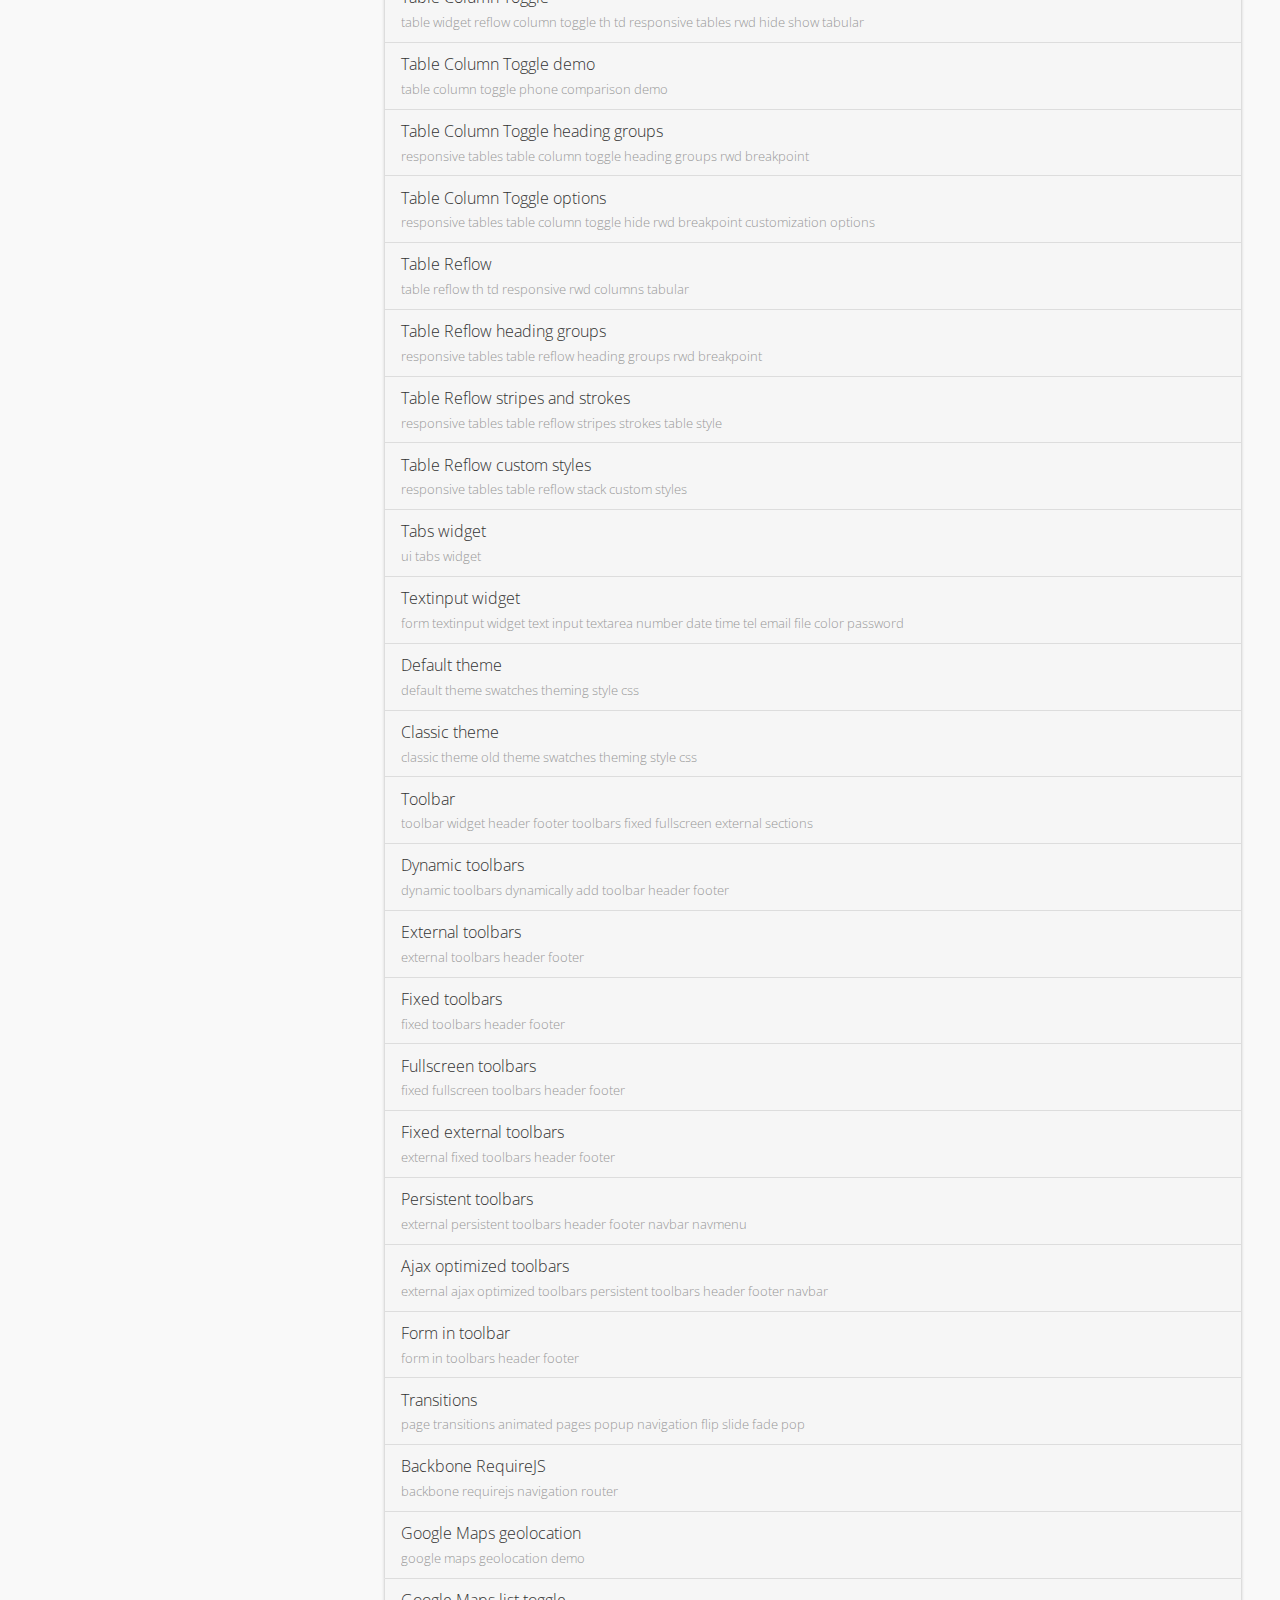
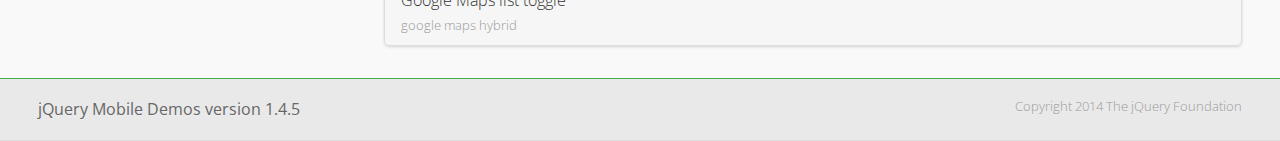
<file: apps/InsureAssist/common/jqueryMobile/demos/_search/index.html>
<!DOCTYPE html>
<html>
<head>
	<meta charset="utf-8">
	<meta name="viewport" content="width=device-width, initial-scale=1">
	<title>jQuery Mobile Demos</title>
	<link rel="stylesheet" href="../css/themes/default/jquery.mobile-1.4.5.min.css">
	<link rel="stylesheet" href="../_assets/css/jqm-demos.css">
	<link rel="shortcut icon" href="../_assets/favicon.ico">
    <link rel="stylesheet" href="http://fonts.googleapis.com/css?family=Open+Sans:300,400,700">
	<script src="../js/jquery.js"></script>
	<script src="../_assets/js/index.js"></script>
	<script src="../js/jquery.mobile-1.4.5.min.js"></script>

</head>
<body>
<div data-role="page" class="jqm-demos jqm-demos-index jqm-demos-search-results">

	<div data-role="header" class="jqm-header">
		<h2><a href="../" title="jQuery Mobile Demos home"><img src="../_assets/img/jquery-logo.png" alt="jQuery Mobile"></a></h2>
		<p><span class="jqm-version"></span> Demos</p>
		<a href="#" class="jqm-navmenu-link ui-btn ui-btn-icon-notext ui-corner-all ui-icon-bars ui-nodisc-icon ui-alt-icon ui-btn-left">Menu</a>
		<a href="#" class="jqm-search-link ui-btn ui-btn-icon-notext ui-corner-all ui-icon-search ui-nodisc-icon ui-alt-icon ui-btn-right">Search</a>
	</div><!-- /header -->

	<div role="main" class="ui-content jqm-content">

		<h1>Search Results</h1>

        <div class="jqm-search-results-wrap">
	        <ul class="jqm-list jqm-search-results-list">
<li data-filtertext="demos homepage" data-icon="home"><a href=".././">Home</a></li>
<li data-filtertext="introduction overview getting started"><a href="../intro/" data-ajax="false">Introduction</a></li>
<li data-filtertext="buttons button markup buttonmarkup method anchor link button element"><a href="../button-markup/" data-ajax="false">Buttons</a></li>
<li data-filtertext="form button widget input button submit reset"><a href="../button/" data-ajax="false">Button widget</a></li>
<li data-role="collapsible" data-enhanced="true" data-collapsed-icon="carat-d" data-expanded-icon="carat-u" data-iconpos="right" data-inset="false" class="ui-collapsible ui-collapsible-themed-content ui-collapsible-collapsed">
	<h3 class="ui-collapsible-heading ui-collapsible-heading-collapsed">
		<a href="#" class="ui-collapsible-heading-toggle ui-btn ui-btn-icon-right ui-btn-inherit ui-icon-carat-d">
		    Checkboxradio widget<span class="ui-collapsible-heading-status"> click to expand contents</span>
		</a>
	</h3>
	<div class="ui-collapsible-content ui-body-inherit ui-collapsible-content-collapsed" aria-hidden="true">
		<ul>
			<li data-filtertext="form checkboxradio widget checkbox input checkboxes controlgroups"><a href="../checkboxradio-checkbox/" data-ajax="false">Checkboxes</a></li>
			<li data-filtertext="form checkboxradio widget radio input radio buttons controlgroups"><a href="../checkboxradio-radio/" data-ajax="false">Radio buttons</a></li>
		</ul>
	</div>
</li>
<li data-role="collapsible" data-enhanced="true" data-collapsed-icon="carat-d" data-expanded-icon="carat-u" data-iconpos="right" data-inset="false" class="ui-collapsible ui-collapsible-themed-content ui-collapsible-collapsed">
	<h3 class="ui-collapsible-heading ui-collapsible-heading-collapsed">
		<a href="#" class="ui-collapsible-heading-toggle ui-btn ui-btn-icon-right ui-btn-inherit ui-icon-carat-d">
			Collapsible (set) widget<span class="ui-collapsible-heading-status"> click to expand contents</span>
		</a>
	</h3>
	<div class="ui-collapsible-content ui-body-inherit ui-collapsible-content-collapsed" aria-hidden="true">
		<ul>
			<li data-filtertext="collapsibles content formatting"><a href="../collapsible/" data-ajax="false">Collapsible</a></li>
			<li data-filtertext="dynamic collapsible set accordion append expand"><a href="../collapsible-dynamic/" data-ajax="false">Dynamic collapsibles</a></li>
			<li data-filtertext="accordions collapsible set widget content formatting grouped collapsibles"><a href="../collapsibleset/" data-ajax="false">Collapsible set</a></li>
		</ul>
	</div>
</li>
<li data-role="collapsible" data-enhanced="true" data-collapsed-icon="carat-d" data-expanded-icon="carat-u" data-iconpos="right" data-inset="false" class="ui-collapsible ui-collapsible-themed-content ui-collapsible-collapsed">
	<h3 class="ui-collapsible-heading ui-collapsible-heading-collapsed">
		<a href="#" class="ui-collapsible-heading-toggle ui-btn ui-btn-icon-right ui-btn-inherit ui-icon-carat-d">
			Controlgroup widget<span class="ui-collapsible-heading-status"> click to expand contents</span>
		</a>
	</h3>
	<div class="ui-collapsible-content ui-body-inherit ui-collapsible-content-collapsed" aria-hidden="true">
		<ul>
			<li data-filtertext="controlgroups selectmenu checkboxradio input grouped buttons horizontal vertical"><a href="../controlgroup/" data-ajax="false">Controlgroup</a></li>
			<li data-filtertext="dynamic controlgroup dynamically add buttons"><a href="../controlgroup-dynamic/" data-ajax="false">Dynamic controlgroups</a></li>
		</ul>
	</div>
</li>
<li data-filtertext="form datepicker widget date input"><a href="../datepicker/" data-ajax="false">Datepicker</a></li>
<li data-role="collapsible" data-enhanced="true" data-collapsed-icon="carat-d" data-expanded-icon="carat-u" data-iconpos="right" data-inset="false" class="ui-collapsible ui-collapsible-themed-content ui-collapsible-collapsed">
	<h3 class="ui-collapsible-heading ui-collapsible-heading-collapsed">
		<a href="#" class="ui-collapsible-heading-toggle ui-btn ui-btn-icon-right ui-btn-inherit ui-icon-carat-d">
			Events<span class="ui-collapsible-heading-status"> click to expand contents</span>
		</a>
	</h3>
	<div class="ui-collapsible-content ui-body-inherit ui-collapsible-content-collapsed" aria-hidden="true">
		<ul>
			<li data-filtertext="swipe to delete list items listviews swipe events"><a href="../swipe-list/" data-ajax="false">Swipe list items</a></li>
			<li data-filtertext="swipe to navigate swipe page navigation swipe events"><a href="../swipe-page/" data-ajax="false">Swipe page navigation</a></li>
		</ul>
	</div>
</li>
<li data-filtertext="filterable filter elements sorting searching listview table"><a href="../filterable/" data-ajax="false">Filterable widget</a></li>
<li data-filtertext="form flipswitch widget flip toggle switch binary select checkbox input"><a href="../flipswitch/" data-ajax="false">Flipswitch widget</a></li>
<li data-role="collapsible" data-enhanced="true" data-collapsed-icon="carat-d" data-expanded-icon="carat-u" data-iconpos="right" data-inset="false" class="ui-collapsible ui-collapsible-themed-content ui-collapsible-collapsed">
	<h3 class="ui-collapsible-heading ui-collapsible-heading-collapsed">
		<a href="#" class="ui-collapsible-heading-toggle ui-btn ui-btn-icon-right ui-btn-inherit ui-icon-carat-d">
			Forms<span class="ui-collapsible-heading-status"> click to expand contents</span>
		</a>
	</h3>
	<div class="ui-collapsible-content ui-body-inherit ui-collapsible-content-collapsed" aria-hidden="true">
		<ul>
			<li data-filtertext="forms text checkbox radio range button submit reset inputs selects textarea slider flipswitch label form elements"><a href="../forms/" data-ajax="false">Forms</a></li>
			<li data-filtertext="form hide labels hidden accessible ui-hidden-accessible forms"><a href="../forms-label-hidden-accessible/" data-ajax="false">Hide labels</a></li>
			<li data-filtertext="form field containers fieldcontain ui-field-contain forms"><a href="../forms-field-contain/" data-ajax="false">Field containers</a></li>
			<li data-filtertext="forms disabled form elements"><a href="../forms-disabled/" data-ajax="false">Forms disabled</a></li>
			<li data-filtertext="forms gallery examples overview forms text checkbox radio range button submit reset inputs selects textarea slider flipswitch label form elements"><a href="../forms-gallery/" data-ajax="false">Forms gallery</a></li>
		</ul>
	</div>
</li>
<li data-role="collapsible" data-enhanced="true" data-collapsed-icon="carat-d" data-expanded-icon="carat-u" data-iconpos="right" data-inset="false" class="ui-collapsible ui-collapsible-themed-content ui-collapsible-collapsed">
	<h3 class="ui-collapsible-heading ui-collapsible-heading-collapsed">
		<a href="#" class="ui-collapsible-heading-toggle ui-btn ui-btn-icon-right ui-btn-inherit ui-icon-carat-d">
			Grids<span class="ui-collapsible-heading-status"> click to expand contents</span>
		</a>
	</h3>
	<div class="ui-collapsible-content ui-body-inherit ui-collapsible-content-collapsed" aria-hidden="true">
		<ul>
			<li data-filtertext="grids columns blocks content formatting rwd responsive css framework"><a href="../grids/" data-ajax="false">Grids</a></li>
			<li data-filtertext="buttons in grids css framework"><a href="../grids-buttons/" data-ajax="false">Buttons in grids</a></li>
			<li data-filtertext="custom responsive grids rwd css framework"><a href="../grids-custom-responsive/" data-ajax="false">Custom responsive grids</a></li>
		</ul>
	</div>
</li>
<li data-filtertext="blocks content formatting sections heading"><a href="../body-bar-classes/" data-ajax="false">Grouping and dividing content</a></li>
<li data-role="collapsible" data-enhanced="true" data-collapsed-icon="carat-d" data-expanded-icon="carat-u" data-iconpos="right" data-inset="false" class="ui-collapsible ui-collapsible-themed-content ui-collapsible-collapsed">
	<h3 class="ui-collapsible-heading ui-collapsible-heading-collapsed">
		<a href="#" class="ui-collapsible-heading-toggle ui-btn ui-btn-icon-right ui-btn-inherit ui-icon-carat-d">
			Icons<span class="ui-collapsible-heading-status"> click to expand contents</span>
		</a>
	</h3>
	<div class="ui-collapsible-content ui-body-inherit ui-collapsible-content-collapsed" aria-hidden="true">
		<ul>
			<li data-filtertext="button icons svg disc alt custom icon position"><a href="../icons/" data-ajax="false">Icons</a></li>
			<li data-filtertext=""><a href="../icons-grunticon/" data-ajax="false">Grunticon loader</a></li>
		</ul>
	</div>
</li>
<li data-role="collapsible" data-enhanced="true" data-collapsed-icon="carat-d" data-expanded-icon="carat-u" data-iconpos="right" data-inset="false" class="ui-collapsible ui-collapsible-themed-content ui-collapsible-collapsed">
	<h3 class="ui-collapsible-heading ui-collapsible-heading-collapsed">
		<a href="#" class="ui-collapsible-heading-toggle ui-btn ui-btn-icon-right ui-btn-inherit ui-icon-carat-d">
			Listview widget<span class="ui-collapsible-heading-status"> click to expand contents</span>
		</a>
	</h3>
	<div class="ui-collapsible-content ui-body-inherit ui-collapsible-content-collapsed" aria-hidden="true">
		<ul>
			<li data-filtertext="listview widget thumbnails icons nested split button collapsible ul ol"><a href="../listview/" data-ajax="false">Listview</a></li>
			<li data-filtertext="autocomplete filterable reveal listview filtertextbeforefilter placeholder"><a href="../listview-autocomplete/" data-ajax="false">Listview autocomplete</a></li>
			<li data-filtertext="autocomplete filterable reveal listview remote data filtertextbeforefilter placeholder"><a href="../listview-autocomplete-remote/" data-ajax="false">Listview autocomplete remote data</a></li>
			<li data-filtertext="autodividers anchor jump scroll linkbars listview lists ul ol"><a href="../listview-autodividers-linkbar/" data-ajax="false">Listview autodividers linkbar</a></li>
			<li data-filtertext="listview autodividers selector autodividersselector lists ul ol"><a href="../listview-autodividers-selector/" data-ajax="false">Listview autodividers selector</a></li>
			<li data-filtertext="listview nested list items"><a href="../listview-nested-lists/" data-ajax="false">Nested Listviews</a></li>
			<li data-filtertext="listview collapsible list items flat"><a href="../listview-collapsible-item-flat/" data-ajax="false">Listview collapsible list items (flat)</a></li>
			<li data-filtertext="listview collapsible list indented"><a href="../listview-collapsible-item-indented/" data-ajax="false">Listview collapsible list items (indented)</a></li>
			<li data-filtertext="grid listview responsive grids responsive listviews lists ul"><a href="../listview-grid/" data-ajax="false">Listview responsive grid</a></li>
		</ul>
	</div>
</li>
<li data-filtertext="loader widget page loading navigation overlay spinner"><a href="../loader/" data-ajax="false">Loader widget</a></li>
<li data-filtertext="navbar widget navmenu toolbars header footer"><a href="../navbar/" data-ajax="false">Navbar widget</a></li>
<li data-role="collapsible" data-enhanced="true" data-collapsed-icon="carat-d" data-expanded-icon="carat-u" data-iconpos="right" data-inset="false" class="ui-collapsible ui-collapsible-themed-content ui-collapsible-collapsed">
	<h3 class="ui-collapsible-heading ui-collapsible-heading-collapsed">
		<a href="#" class="ui-collapsible-heading-toggle ui-btn ui-btn-icon-right ui-btn-inherit ui-icon-carat-d">
			Navigation<span class="ui-collapsible-heading-status"> click to expand contents</span>
		</a>
	</h3>
	<div class="ui-collapsible-content ui-body-inherit ui-collapsible-content-collapsed" aria-hidden="true">
		<ul>
			<li data-filtertext="ajax navigation navigate widget history event method"><a href="../navigation/" data-ajax="false">Navigation</a></li>
			<li data-filtertext="linking pages page links navigation ajax prefetch cache"><a href="../navigation-linking-pages/" data-ajax="false">Linking pages</a></li>
			<!-- <li data-filtertext="php redirect server redirection server-side navigation"><a href="../navigation-php-redirect/" data-ajax="false">PHP redirect demo</a></li>-->
			<li data-filtertext="navigation redirection hash query"><a href="../navigation-hash-processing/" data-ajax="false">Hash processing demo</a></li>
			<li data-filtertext="navigation redirection hash query"><a href="../page-events/" data-ajax="false">Page Navigation Events</a></li>
		</ul>
	</div>
</li>
<li data-role="collapsible" data-enhanced="true" data-collapsed-icon="carat-d" data-expanded-icon="carat-u" data-iconpos="right" data-inset="false" class="ui-collapsible ui-collapsible-themed-content ui-collapsible-collapsed">
	<h3 class="ui-collapsible-heading ui-collapsible-heading-collapsed">
		<a href="#" class="ui-collapsible-heading-toggle ui-btn ui-btn-icon-right ui-btn-inherit ui-icon-carat-d">
			Pages<span class="ui-collapsible-heading-status"> click to expand contents</span>
		</a>
	</h3>
	<div class="ui-collapsible-content ui-body-inherit ui-collapsible-content-collapsed" aria-hidden="true">
		<ul>
			<li data-filtertext="pages page widget ajax navigation"><a href="../pages/" data-ajax="false">Pages</a></li>
			<li data-filtertext="single page"><a href="../pages-single-page/" data-ajax="false">Single page</a></li>
			<li data-filtertext="multipage multi-page page"><a href="../pages-multi-page/" data-ajax="false">Multi-page template</a></li>
			<li data-filtertext="dialog page widget modal popup"><a href="../pages-dialog/" data-ajax="false">Dialog page</a></li>
		</ul>
	</div>
</li>
<li data-role="collapsible" data-enhanced="true" data-collapsed-icon="carat-d" data-expanded-icon="carat-u" data-iconpos="right" data-inset="false" class="ui-collapsible ui-collapsible-themed-content ui-collapsible-collapsed">
	<h3 class="ui-collapsible-heading ui-collapsible-heading-collapsed">
		<a href="#" class="ui-collapsible-heading-toggle ui-btn ui-btn-icon-right ui-btn-inherit ui-icon-carat-d">
			Panel widget<span class="ui-collapsible-heading-status"> click to expand contents</span>
		</a>
	</h3>
	<div class="ui-collapsible-content ui-body-inherit ui-collapsible-content-collapsed" aria-hidden="true">
		<ul>
			<li data-filtertext="panel widget sliding panels reveal push overlay responsive"><a href="../panel/" data-ajax="false">Panel</a></li>
			<li data-filtertext=""><a href="../panel-external/" data-ajax="false">External panels</a></li>
			<li data-filtertext="panel "><a href="../panel-fixed/" data-ajax="false">Fixed panels</a></li>
			<li data-filtertext="panel slide panels sliding panels shadow rwd responsive breakpoint"><a href="../panel-responsive/" data-ajax="false">Panels responsive</a></li>
			<li data-filtertext="panel custom style custom panel width reveal shadow listview panel styling page background wrapper"><a href="../panel-styling/" data-ajax="false">Custom panel style</a></li>
			<li data-filtertext="panel open on swipe"><a href="../panel-swipe-open/" data-ajax="false">Panel open on swipe</a></li>
			<li data-filtertext="panels outside page internal external toolbars"><a href="../panel-external-internal/" data-ajax="false">Panel external and internal</a></li>
		</ul>
	</div>
</li>
<li data-role="collapsible" data-enhanced="true" data-collapsed-icon="carat-d" data-expanded-icon="carat-u" data-iconpos="right" data-inset="false" class="ui-collapsible ui-collapsible-themed-content ui-collapsible-collapsed">
	<h3 class="ui-collapsible-heading ui-collapsible-heading-collapsed">
		<a href="#" class="ui-collapsible-heading-toggle ui-btn ui-btn-icon-right ui-btn-inherit ui-icon-carat-d">
			Popup widget<span class="ui-collapsible-heading-status"> click to expand contents</span>
		</a>
	</h3>
	<div class="ui-collapsible-content ui-body-inherit ui-collapsible-content-collapsed" aria-hidden="true">
		<ul>
			<li data-filtertext="popup widget popups dialog modal transition tooltip lightbox form overlay screen flip pop fade transition"><a href="../popup/" data-ajax="false">Popup</a></li>
			<li data-filtertext="popup alignment position"><a href="../popup-alignment/" data-ajax="false">Popup alignment</a></li>
			<li data-filtertext="popup arrow size popups popover"><a href="../popup-arrow-size/" data-ajax="false">Popup arrow size</a></li>
			<li data-filtertext="dynamic popups popup images lightbox"><a href="../popup-dynamic/" data-ajax="false">Dynamic popups</a></li>
			<li data-filtertext="popups with iframes scaling"><a href="../popup-iframe/" data-ajax="false">Popups with iframes</a></li>
			<li data-filtertext="popup image scaling"><a href="../popup-image-scaling/" data-ajax="false">Popup image scaling</a></li>
			<li data-filtertext="external popup outside multi-page"><a href="../popup-outside-multipage/" data-ajax="false">Popup outside multi-page</a></li>
		</ul>
	</div>
</li>
<li data-filtertext="form rangeslider widget dual sliders dual handle sliders range input"><a href="../rangeslider/" data-ajax="false">Rangeslider widget</a></li>
<li data-filtertext="responsive web design rwd adaptive progressive enhancement PE accessible mobile breakpoints media query media queries"><a href="../rwd/" data-ajax="false">Responsive Web Design</a></li>
<li data-role="collapsible" data-enhanced="true" data-collapsed-icon="carat-d" data-expanded-icon="carat-u" data-iconpos="right" data-inset="false" class="ui-collapsible ui-collapsible-themed-content ui-collapsible-collapsed">
	<h3 class="ui-collapsible-heading ui-collapsible-heading-collapsed">
		<a href="#" class="ui-collapsible-heading-toggle ui-btn ui-btn-icon-right ui-btn-inherit ui-icon-carat-d">
			Selectmenu widget<span class="ui-collapsible-heading-status"> click to expand contents</span>
		</a>
	</h3>
	<div class="ui-collapsible-content ui-body-inherit ui-collapsible-content-collapsed" aria-hidden="true">
		<ul>
			<li data-filtertext="form selectmenu widget select input custom select menu selects"><a href="../selectmenu/" data-ajax="false">Selectmenu</a></li>
			<li data-filtertext="form custom select menu selectmenu widget custom menu option optgroup multiple selects"><a href="../selectmenu-custom/" data-ajax="false">Custom select menu</a></li>
			<li data-filtertext="filterable select filter popup dialog"><a href="../selectmenu-custom-filter/" data-ajax="false">Custom select menu with filter</a></li>
		</ul>
	</div>
</li>
<li data-role="collapsible" data-enhanced="true" data-collapsed-icon="carat-d" data-expanded-icon="carat-u" data-iconpos="right" data-inset="false" class="ui-collapsible ui-collapsible-themed-content ui-collapsible-collapsed">
	<h3 class="ui-collapsible-heading ui-collapsible-heading-collapsed">
		<a href="#" class="ui-collapsible-heading-toggle ui-btn ui-btn-icon-right ui-btn-inherit ui-icon-carat-d">
			Slider widget<span class="ui-collapsible-heading-status"> click to expand contents</span>
		</a>
	</h3>
	<div class="ui-collapsible-content ui-body-inherit ui-collapsible-content-collapsed" aria-hidden="true">
		<ul>
			<li data-filtertext="form slider widget range input single sliders"><a href="../slider/" data-ajax="false">Slider</a></li>
			<li data-filtertext="form slider widget flipswitch slider binary select flip toggle switch"><a href="../slider-flipswitch/" data-ajax="false">Slider flip toggle switch</a></li>
			<li data-filtertext="form slider tooltip handle value input range sliders"><a href="../slider-tooltip/" data-ajax="false">Slider tooltip</a></li>
		</ul>
	</div>
</li>
<li data-role="collapsible" data-enhanced="true" data-collapsed-icon="carat-d" data-expanded-icon="carat-u" data-iconpos="right" data-inset="false" class="ui-collapsible ui-collapsible-themed-content ui-collapsible-collapsed">
	<h3 class="ui-collapsible-heading ui-collapsible-heading-collapsed">
		<a href="#" class="ui-collapsible-heading-toggle ui-btn ui-btn-icon-right ui-btn-inherit ui-icon-carat-d">
			Table widget<span class="ui-collapsible-heading-status"> click to expand contents</span>
		</a>
	</h3>
	<div class="ui-collapsible-content ui-body-inherit ui-collapsible-content-collapsed" aria-hidden="true">
		<ul>
			<li data-filtertext="table widget reflow column toggle th td responsive tables rwd hide show tabular"><a href="../table-column-toggle/" data-ajax="false">Table Column Toggle</a></li>
			<li data-filtertext="table column toggle phone comparison demo"><a href="../table-column-toggle-example/" data-ajax="false">Table Column Toggle demo</a></li>
			<li data-filtertext="responsive tables table column toggle heading groups rwd breakpoint"><a href="../table-column-toggle-heading-groups/" data-ajax="false">Table Column Toggle heading groups</a></li>
			<li data-filtertext="responsive tables table column toggle hide rwd breakpoint customization options"><a href="../table-column-toggle-options/" data-ajax="false">Table Column Toggle options</a></li>
			<li data-filtertext="table reflow th td responsive rwd columns tabular"><a href="../table-reflow/" data-ajax="false">Table Reflow</a></li>
			<li data-filtertext="responsive tables table reflow heading groups rwd breakpoint"><a href="../table-reflow-heading-groups/" data-ajax="false">Table Reflow heading groups</a></li>
			<li data-filtertext="responsive tables table reflow stripes strokes table style"><a href="../table-reflow-stripes-strokes/" data-ajax="false">Table Reflow stripes and strokes</a></li>
			<li data-filtertext="responsive tables table reflow stack custom styles"><a href="../table-reflow-styling/" data-ajax="false">Table Reflow custom styles</a></li>
		</ul>
	</div>
</li>
<li data-filtertext="ui tabs widget"><a href="../tabs/" data-ajax="false">Tabs widget</a></li>
<li data-filtertext="form textinput widget text input textarea number date time tel email file color password"><a href="../textinput/" data-ajax="false">Textinput widget</a></li>
<li data-role="collapsible" data-enhanced="true" data-collapsed-icon="carat-d" data-expanded-icon="carat-u" data-iconpos="right" data-inset="false" class="ui-collapsible ui-collapsible-themed-content ui-collapsible-collapsed">
	<h3 class="ui-collapsible-heading ui-collapsible-heading-collapsed">
		<a href="#" class="ui-collapsible-heading-toggle ui-btn ui-btn-icon-right ui-btn-inherit ui-icon-carat-d">
			Theming<span class="ui-collapsible-heading-status"> click to expand contents</span>
		</a>
	</h3>
	<div class="ui-collapsible-content ui-body-inherit ui-collapsible-content-collapsed" aria-hidden="true">
		<ul>
			<li data-filtertext="default theme swatches theming style css"><a href="../theme-default/" data-ajax="false">Default theme</a></li>
			<li data-filtertext="classic theme old theme swatches theming style css"><a href="../theme-classic/" data-ajax="false">Classic theme</a></li>
		</ul>
	</div>
</li>
<li data-role="collapsible" data-enhanced="true" data-collapsed-icon="carat-d" data-expanded-icon="carat-u" data-iconpos="right" data-inset="false" class="ui-collapsible ui-collapsible-themed-content ui-collapsible-collapsed">
	<h3 class="ui-collapsible-heading ui-collapsible-heading-collapsed">
		<a href="#" class="ui-collapsible-heading-toggle ui-btn ui-btn-icon-right ui-btn-inherit ui-icon-carat-d">
			Toolbar widget<span class="ui-collapsible-heading-status"> click to expand contents</span>
		</a>
	</h3>
	<div class="ui-collapsible-content ui-body-inherit ui-collapsible-content-collapsed" aria-hidden="true">
		<ul>
			<li data-filtertext="toolbar widget header footer toolbars fixed fullscreen external sections"><a href="../toolbar/" data-ajax="false">Toolbar</a></li>
			<li data-filtertext="dynamic toolbars dynamically add toolbar header footer"><a href="../toolbar-dynamic/" data-ajax="false">Dynamic toolbars</a></li>
			<li data-filtertext="external toolbars header footer"><a href="../toolbar-external/" data-ajax="false">External toolbars</a></li>
			<li data-filtertext="fixed toolbars header footer"><a href="../toolbar-fixed/" data-ajax="false">Fixed toolbars</a></li>
			<li data-filtertext="fixed fullscreen toolbars header footer"><a href="../toolbar-fixed-fullscreen/" data-ajax="false">Fullscreen toolbars</a></li>
			<li data-filtertext="external fixed toolbars header footer"><a href="../toolbar-fixed-external/" data-ajax="false">Fixed external toolbars</a></li>
			<li data-filtertext="external persistent toolbars header footer navbar navmenu"><a href="../toolbar-fixed-persistent/" data-ajax="false">Persistent toolbars</a></li>
			<li data-filtertext="external ajax optimized toolbars persistent toolbars header footer navbar"><a href="../toolbar-fixed-persistent-optimized/" data-ajax="false">Ajax optimized toolbars</a></li>
			<li data-filtertext="form in toolbars header footer"><a href="../toolbar-fixed-forms/" data-ajax="false">Form in toolbar</a></li>
		</ul>
	</div>
</li>
<li data-filtertext="page transitions animated pages popup navigation flip slide fade pop"><a href="../transitions/" data-ajax="false">Transitions</a></li>
<li data-role="collapsible" data-enhanced="true" data-collapsed-icon="carat-d" data-expanded-icon="carat-u" data-iconpos="right" data-inset="false" class="ui-collapsible ui-collapsible-themed-content ui-collapsible-collapsed">
	<h3 class="ui-collapsible-heading ui-collapsible-heading-collapsed">
		<a href="#" class="ui-collapsible-heading-toggle ui-btn ui-btn-icon-right ui-btn-inherit ui-icon-carat-d">
			3rd party API demos<span class="ui-collapsible-heading-status"> click to expand contents</span>
		</a>
	</h3>
	<div class="ui-collapsible-content ui-body-inherit ui-collapsible-content-collapsed" aria-hidden="true">
		<ul>
			<li data-filtertext="backbone requirejs navigation router"><a href="../backbone-requirejs/" data-ajax="false">Backbone RequireJS</a></li>
			<li data-filtertext="google maps geolocation demo"><a href="../map-geolocation/" data-ajax="false">Google Maps geolocation</a></li>
			<li data-filtertext="google maps hybrid"><a href="../map-list-toggle/" data-ajax="false">Google Maps list toggle</a></li>
		</ul>
	</div>
</li>



	        </ul>
	    </div>

	</div><!-- /content -->
	    <div data-role="panel" class="jqm-navmenu-panel" data-position="left" data-display="overlay" data-theme="a">
	    	<ul class="jqm-list ui-alt-icon ui-nodisc-icon">
<li data-filtertext="demos homepage" data-icon="home"><a href=".././">Home</a></li>
<li data-filtertext="introduction overview getting started"><a href="../intro/" data-ajax="false">Introduction</a></li>
<li data-filtertext="buttons button markup buttonmarkup method anchor link button element"><a href="../button-markup/" data-ajax="false">Buttons</a></li>
<li data-filtertext="form button widget input button submit reset"><a href="../button/" data-ajax="false">Button widget</a></li>
<li data-role="collapsible" data-enhanced="true" data-collapsed-icon="carat-d" data-expanded-icon="carat-u" data-iconpos="right" data-inset="false" class="ui-collapsible ui-collapsible-themed-content ui-collapsible-collapsed">
	<h3 class="ui-collapsible-heading ui-collapsible-heading-collapsed">
		<a href="#" class="ui-collapsible-heading-toggle ui-btn ui-btn-icon-right ui-btn-inherit ui-icon-carat-d">
		    Checkboxradio widget<span class="ui-collapsible-heading-status"> click to expand contents</span>
		</a>
	</h3>
	<div class="ui-collapsible-content ui-body-inherit ui-collapsible-content-collapsed" aria-hidden="true">
		<ul>
			<li data-filtertext="form checkboxradio widget checkbox input checkboxes controlgroups"><a href="../checkboxradio-checkbox/" data-ajax="false">Checkboxes</a></li>
			<li data-filtertext="form checkboxradio widget radio input radio buttons controlgroups"><a href="../checkboxradio-radio/" data-ajax="false">Radio buttons</a></li>
		</ul>
	</div>
</li>
<li data-role="collapsible" data-enhanced="true" data-collapsed-icon="carat-d" data-expanded-icon="carat-u" data-iconpos="right" data-inset="false" class="ui-collapsible ui-collapsible-themed-content ui-collapsible-collapsed">
	<h3 class="ui-collapsible-heading ui-collapsible-heading-collapsed">
		<a href="#" class="ui-collapsible-heading-toggle ui-btn ui-btn-icon-right ui-btn-inherit ui-icon-carat-d">
			Collapsible (set) widget<span class="ui-collapsible-heading-status"> click to expand contents</span>
		</a>
	</h3>
	<div class="ui-collapsible-content ui-body-inherit ui-collapsible-content-collapsed" aria-hidden="true">
		<ul>
			<li data-filtertext="collapsibles content formatting"><a href="../collapsible/" data-ajax="false">Collapsible</a></li>
			<li data-filtertext="dynamic collapsible set accordion append expand"><a href="../collapsible-dynamic/" data-ajax="false">Dynamic collapsibles</a></li>
			<li data-filtertext="accordions collapsible set widget content formatting grouped collapsibles"><a href="../collapsibleset/" data-ajax="false">Collapsible set</a></li>
		</ul>
	</div>
</li>
<li data-role="collapsible" data-enhanced="true" data-collapsed-icon="carat-d" data-expanded-icon="carat-u" data-iconpos="right" data-inset="false" class="ui-collapsible ui-collapsible-themed-content ui-collapsible-collapsed">
	<h3 class="ui-collapsible-heading ui-collapsible-heading-collapsed">
		<a href="#" class="ui-collapsible-heading-toggle ui-btn ui-btn-icon-right ui-btn-inherit ui-icon-carat-d">
			Controlgroup widget<span class="ui-collapsible-heading-status"> click to expand contents</span>
		</a>
	</h3>
	<div class="ui-collapsible-content ui-body-inherit ui-collapsible-content-collapsed" aria-hidden="true">
		<ul>
			<li data-filtertext="controlgroups selectmenu checkboxradio input grouped buttons horizontal vertical"><a href="../controlgroup/" data-ajax="false">Controlgroup</a></li>
			<li data-filtertext="dynamic controlgroup dynamically add buttons"><a href="../controlgroup-dynamic/" data-ajax="false">Dynamic controlgroups</a></li>
		</ul>
	</div>
</li>
<li data-filtertext="form datepicker widget date input"><a href="../datepicker/" data-ajax="false">Datepicker</a></li>
<li data-role="collapsible" data-enhanced="true" data-collapsed-icon="carat-d" data-expanded-icon="carat-u" data-iconpos="right" data-inset="false" class="ui-collapsible ui-collapsible-themed-content ui-collapsible-collapsed">
	<h3 class="ui-collapsible-heading ui-collapsible-heading-collapsed">
		<a href="#" class="ui-collapsible-heading-toggle ui-btn ui-btn-icon-right ui-btn-inherit ui-icon-carat-d">
			Events<span class="ui-collapsible-heading-status"> click to expand contents</span>
		</a>
	</h3>
	<div class="ui-collapsible-content ui-body-inherit ui-collapsible-content-collapsed" aria-hidden="true">
		<ul>
			<li data-filtertext="swipe to delete list items listviews swipe events"><a href="../swipe-list/" data-ajax="false">Swipe list items</a></li>
			<li data-filtertext="swipe to navigate swipe page navigation swipe events"><a href="../swipe-page/" data-ajax="false">Swipe page navigation</a></li>
		</ul>
	</div>
</li>
<li data-filtertext="filterable filter elements sorting searching listview table"><a href="../filterable/" data-ajax="false">Filterable widget</a></li>
<li data-filtertext="form flipswitch widget flip toggle switch binary select checkbox input"><a href="../flipswitch/" data-ajax="false">Flipswitch widget</a></li>
<li data-role="collapsible" data-enhanced="true" data-collapsed-icon="carat-d" data-expanded-icon="carat-u" data-iconpos="right" data-inset="false" class="ui-collapsible ui-collapsible-themed-content ui-collapsible-collapsed">
	<h3 class="ui-collapsible-heading ui-collapsible-heading-collapsed">
		<a href="#" class="ui-collapsible-heading-toggle ui-btn ui-btn-icon-right ui-btn-inherit ui-icon-carat-d">
			Forms<span class="ui-collapsible-heading-status"> click to expand contents</span>
		</a>
	</h3>
	<div class="ui-collapsible-content ui-body-inherit ui-collapsible-content-collapsed" aria-hidden="true">
		<ul>
			<li data-filtertext="forms text checkbox radio range button submit reset inputs selects textarea slider flipswitch label form elements"><a href="../forms/" data-ajax="false">Forms</a></li>
			<li data-filtertext="form hide labels hidden accessible ui-hidden-accessible forms"><a href="../forms-label-hidden-accessible/" data-ajax="false">Hide labels</a></li>
			<li data-filtertext="form field containers fieldcontain ui-field-contain forms"><a href="../forms-field-contain/" data-ajax="false">Field containers</a></li>
			<li data-filtertext="forms disabled form elements"><a href="../forms-disabled/" data-ajax="false">Forms disabled</a></li>
			<li data-filtertext="forms gallery examples overview forms text checkbox radio range button submit reset inputs selects textarea slider flipswitch label form elements"><a href="../forms-gallery/" data-ajax="false">Forms gallery</a></li>
		</ul>
	</div>
</li>
<li data-role="collapsible" data-enhanced="true" data-collapsed-icon="carat-d" data-expanded-icon="carat-u" data-iconpos="right" data-inset="false" class="ui-collapsible ui-collapsible-themed-content ui-collapsible-collapsed">
	<h3 class="ui-collapsible-heading ui-collapsible-heading-collapsed">
		<a href="#" class="ui-collapsible-heading-toggle ui-btn ui-btn-icon-right ui-btn-inherit ui-icon-carat-d">
			Grids<span class="ui-collapsible-heading-status"> click to expand contents</span>
		</a>
	</h3>
	<div class="ui-collapsible-content ui-body-inherit ui-collapsible-content-collapsed" aria-hidden="true">
		<ul>
			<li data-filtertext="grids columns blocks content formatting rwd responsive css framework"><a href="../grids/" data-ajax="false">Grids</a></li>
			<li data-filtertext="buttons in grids css framework"><a href="../grids-buttons/" data-ajax="false">Buttons in grids</a></li>
			<li data-filtertext="custom responsive grids rwd css framework"><a href="../grids-custom-responsive/" data-ajax="false">Custom responsive grids</a></li>
		</ul>
	</div>
</li>
<li data-filtertext="blocks content formatting sections heading"><a href="../body-bar-classes/" data-ajax="false">Grouping and dividing content</a></li>
<li data-role="collapsible" data-enhanced="true" data-collapsed-icon="carat-d" data-expanded-icon="carat-u" data-iconpos="right" data-inset="false" class="ui-collapsible ui-collapsible-themed-content ui-collapsible-collapsed">
	<h3 class="ui-collapsible-heading ui-collapsible-heading-collapsed">
		<a href="#" class="ui-collapsible-heading-toggle ui-btn ui-btn-icon-right ui-btn-inherit ui-icon-carat-d">
			Icons<span class="ui-collapsible-heading-status"> click to expand contents</span>
		</a>
	</h3>
	<div class="ui-collapsible-content ui-body-inherit ui-collapsible-content-collapsed" aria-hidden="true">
		<ul>
			<li data-filtertext="button icons svg disc alt custom icon position"><a href="../icons/" data-ajax="false">Icons</a></li>
			<li data-filtertext=""><a href="../icons-grunticon/" data-ajax="false">Grunticon loader</a></li>
		</ul>
	</div>
</li>
<li data-role="collapsible" data-enhanced="true" data-collapsed-icon="carat-d" data-expanded-icon="carat-u" data-iconpos="right" data-inset="false" class="ui-collapsible ui-collapsible-themed-content ui-collapsible-collapsed">
	<h3 class="ui-collapsible-heading ui-collapsible-heading-collapsed">
		<a href="#" class="ui-collapsible-heading-toggle ui-btn ui-btn-icon-right ui-btn-inherit ui-icon-carat-d">
			Listview widget<span class="ui-collapsible-heading-status"> click to expand contents</span>
		</a>
	</h3>
	<div class="ui-collapsible-content ui-body-inherit ui-collapsible-content-collapsed" aria-hidden="true">
		<ul>
			<li data-filtertext="listview widget thumbnails icons nested split button collapsible ul ol"><a href="../listview/" data-ajax="false">Listview</a></li>
			<li data-filtertext="autocomplete filterable reveal listview filtertextbeforefilter placeholder"><a href="../listview-autocomplete/" data-ajax="false">Listview autocomplete</a></li>
			<li data-filtertext="autocomplete filterable reveal listview remote data filtertextbeforefilter placeholder"><a href="../listview-autocomplete-remote/" data-ajax="false">Listview autocomplete remote data</a></li>
			<li data-filtertext="autodividers anchor jump scroll linkbars listview lists ul ol"><a href="../listview-autodividers-linkbar/" data-ajax="false">Listview autodividers linkbar</a></li>
			<li data-filtertext="listview autodividers selector autodividersselector lists ul ol"><a href="../listview-autodividers-selector/" data-ajax="false">Listview autodividers selector</a></li>
			<li data-filtertext="listview nested list items"><a href="../listview-nested-lists/" data-ajax="false">Nested Listviews</a></li>
			<li data-filtertext="listview collapsible list items flat"><a href="../listview-collapsible-item-flat/" data-ajax="false">Listview collapsible list items (flat)</a></li>
			<li data-filtertext="listview collapsible list indented"><a href="../listview-collapsible-item-indented/" data-ajax="false">Listview collapsible list items (indented)</a></li>
			<li data-filtertext="grid listview responsive grids responsive listviews lists ul"><a href="../listview-grid/" data-ajax="false">Listview responsive grid</a></li>
		</ul>
	</div>
</li>
<li data-filtertext="loader widget page loading navigation overlay spinner"><a href="../loader/" data-ajax="false">Loader widget</a></li>
<li data-filtertext="navbar widget navmenu toolbars header footer"><a href="../navbar/" data-ajax="false">Navbar widget</a></li>
<li data-role="collapsible" data-enhanced="true" data-collapsed-icon="carat-d" data-expanded-icon="carat-u" data-iconpos="right" data-inset="false" class="ui-collapsible ui-collapsible-themed-content ui-collapsible-collapsed">
	<h3 class="ui-collapsible-heading ui-collapsible-heading-collapsed">
		<a href="#" class="ui-collapsible-heading-toggle ui-btn ui-btn-icon-right ui-btn-inherit ui-icon-carat-d">
			Navigation<span class="ui-collapsible-heading-status"> click to expand contents</span>
		</a>
	</h3>
	<div class="ui-collapsible-content ui-body-inherit ui-collapsible-content-collapsed" aria-hidden="true">
		<ul>
			<li data-filtertext="ajax navigation navigate widget history event method"><a href="../navigation/" data-ajax="false">Navigation</a></li>
			<li data-filtertext="linking pages page links navigation ajax prefetch cache"><a href="../navigation-linking-pages/" data-ajax="false">Linking pages</a></li>
			<!-- <li data-filtertext="php redirect server redirection server-side navigation"><a href="../navigation-php-redirect/" data-ajax="false">PHP redirect demo</a></li>-->
			<li data-filtertext="navigation redirection hash query"><a href="../navigation-hash-processing/" data-ajax="false">Hash processing demo</a></li>
			<li data-filtertext="navigation redirection hash query"><a href="../page-events/" data-ajax="false">Page Navigation Events</a></li>
		</ul>
	</div>
</li>
<li data-role="collapsible" data-enhanced="true" data-collapsed-icon="carat-d" data-expanded-icon="carat-u" data-iconpos="right" data-inset="false" class="ui-collapsible ui-collapsible-themed-content ui-collapsible-collapsed">
	<h3 class="ui-collapsible-heading ui-collapsible-heading-collapsed">
		<a href="#" class="ui-collapsible-heading-toggle ui-btn ui-btn-icon-right ui-btn-inherit ui-icon-carat-d">
			Pages<span class="ui-collapsible-heading-status"> click to expand contents</span>
		</a>
	</h3>
	<div class="ui-collapsible-content ui-body-inherit ui-collapsible-content-collapsed" aria-hidden="true">
		<ul>
			<li data-filtertext="pages page widget ajax navigation"><a href="../pages/" data-ajax="false">Pages</a></li>
			<li data-filtertext="single page"><a href="../pages-single-page/" data-ajax="false">Single page</a></li>
			<li data-filtertext="multipage multi-page page"><a href="../pages-multi-page/" data-ajax="false">Multi-page template</a></li>
			<li data-filtertext="dialog page widget modal popup"><a href="../pages-dialog/" data-ajax="false">Dialog page</a></li>
		</ul>
	</div>
</li>
<li data-role="collapsible" data-enhanced="true" data-collapsed-icon="carat-d" data-expanded-icon="carat-u" data-iconpos="right" data-inset="false" class="ui-collapsible ui-collapsible-themed-content ui-collapsible-collapsed">
	<h3 class="ui-collapsible-heading ui-collapsible-heading-collapsed">
		<a href="#" class="ui-collapsible-heading-toggle ui-btn ui-btn-icon-right ui-btn-inherit ui-icon-carat-d">
			Panel widget<span class="ui-collapsible-heading-status"> click to expand contents</span>
		</a>
	</h3>
	<div class="ui-collapsible-content ui-body-inherit ui-collapsible-content-collapsed" aria-hidden="true">
		<ul>
			<li data-filtertext="panel widget sliding panels reveal push overlay responsive"><a href="../panel/" data-ajax="false">Panel</a></li>
			<li data-filtertext=""><a href="../panel-external/" data-ajax="false">External panels</a></li>
			<li data-filtertext="panel "><a href="../panel-fixed/" data-ajax="false">Fixed panels</a></li>
			<li data-filtertext="panel slide panels sliding panels shadow rwd responsive breakpoint"><a href="../panel-responsive/" data-ajax="false">Panels responsive</a></li>
			<li data-filtertext="panel custom style custom panel width reveal shadow listview panel styling page background wrapper"><a href="../panel-styling/" data-ajax="false">Custom panel style</a></li>
			<li data-filtertext="panel open on swipe"><a href="../panel-swipe-open/" data-ajax="false">Panel open on swipe</a></li>
			<li data-filtertext="panels outside page internal external toolbars"><a href="../panel-external-internal/" data-ajax="false">Panel external and internal</a></li>
		</ul>
	</div>
</li>
<li data-role="collapsible" data-enhanced="true" data-collapsed-icon="carat-d" data-expanded-icon="carat-u" data-iconpos="right" data-inset="false" class="ui-collapsible ui-collapsible-themed-content ui-collapsible-collapsed">
	<h3 class="ui-collapsible-heading ui-collapsible-heading-collapsed">
		<a href="#" class="ui-collapsible-heading-toggle ui-btn ui-btn-icon-right ui-btn-inherit ui-icon-carat-d">
			Popup widget<span class="ui-collapsible-heading-status"> click to expand contents</span>
		</a>
	</h3>
	<div class="ui-collapsible-content ui-body-inherit ui-collapsible-content-collapsed" aria-hidden="true">
		<ul>
			<li data-filtertext="popup widget popups dialog modal transition tooltip lightbox form overlay screen flip pop fade transition"><a href="../popup/" data-ajax="false">Popup</a></li>
			<li data-filtertext="popup alignment position"><a href="../popup-alignment/" data-ajax="false">Popup alignment</a></li>
			<li data-filtertext="popup arrow size popups popover"><a href="../popup-arrow-size/" data-ajax="false">Popup arrow size</a></li>
			<li data-filtertext="dynamic popups popup images lightbox"><a href="../popup-dynamic/" data-ajax="false">Dynamic popups</a></li>
			<li data-filtertext="popups with iframes scaling"><a href="../popup-iframe/" data-ajax="false">Popups with iframes</a></li>
			<li data-filtertext="popup image scaling"><a href="../popup-image-scaling/" data-ajax="false">Popup image scaling</a></li>
			<li data-filtertext="external popup outside multi-page"><a href="../popup-outside-multipage/" data-ajax="false">Popup outside multi-page</a></li>
		</ul>
	</div>
</li>
<li data-filtertext="form rangeslider widget dual sliders dual handle sliders range input"><a href="../rangeslider/" data-ajax="false">Rangeslider widget</a></li>
<li data-filtertext="responsive web design rwd adaptive progressive enhancement PE accessible mobile breakpoints media query media queries"><a href="../rwd/" data-ajax="false">Responsive Web Design</a></li>
<li data-role="collapsible" data-enhanced="true" data-collapsed-icon="carat-d" data-expanded-icon="carat-u" data-iconpos="right" data-inset="false" class="ui-collapsible ui-collapsible-themed-content ui-collapsible-collapsed">
	<h3 class="ui-collapsible-heading ui-collapsible-heading-collapsed">
		<a href="#" class="ui-collapsible-heading-toggle ui-btn ui-btn-icon-right ui-btn-inherit ui-icon-carat-d">
			Selectmenu widget<span class="ui-collapsible-heading-status"> click to expand contents</span>
		</a>
	</h3>
	<div class="ui-collapsible-content ui-body-inherit ui-collapsible-content-collapsed" aria-hidden="true">
		<ul>
			<li data-filtertext="form selectmenu widget select input custom select menu selects"><a href="../selectmenu/" data-ajax="false">Selectmenu</a></li>
			<li data-filtertext="form custom select menu selectmenu widget custom menu option optgroup multiple selects"><a href="../selectmenu-custom/" data-ajax="false">Custom select menu</a></li>
			<li data-filtertext="filterable select filter popup dialog"><a href="../selectmenu-custom-filter/" data-ajax="false">Custom select menu with filter</a></li>
		</ul>
	</div>
</li>
<li data-role="collapsible" data-enhanced="true" data-collapsed-icon="carat-d" data-expanded-icon="carat-u" data-iconpos="right" data-inset="false" class="ui-collapsible ui-collapsible-themed-content ui-collapsible-collapsed">
	<h3 class="ui-collapsible-heading ui-collapsible-heading-collapsed">
		<a href="#" class="ui-collapsible-heading-toggle ui-btn ui-btn-icon-right ui-btn-inherit ui-icon-carat-d">
			Slider widget<span class="ui-collapsible-heading-status"> click to expand contents</span>
		</a>
	</h3>
	<div class="ui-collapsible-content ui-body-inherit ui-collapsible-content-collapsed" aria-hidden="true">
		<ul>
			<li data-filtertext="form slider widget range input single sliders"><a href="../slider/" data-ajax="false">Slider</a></li>
			<li data-filtertext="form slider widget flipswitch slider binary select flip toggle switch"><a href="../slider-flipswitch/" data-ajax="false">Slider flip toggle switch</a></li>
			<li data-filtertext="form slider tooltip handle value input range sliders"><a href="../slider-tooltip/" data-ajax="false">Slider tooltip</a></li>
		</ul>
	</div>
</li>
<li data-role="collapsible" data-enhanced="true" data-collapsed-icon="carat-d" data-expanded-icon="carat-u" data-iconpos="right" data-inset="false" class="ui-collapsible ui-collapsible-themed-content ui-collapsible-collapsed">
	<h3 class="ui-collapsible-heading ui-collapsible-heading-collapsed">
		<a href="#" class="ui-collapsible-heading-toggle ui-btn ui-btn-icon-right ui-btn-inherit ui-icon-carat-d">
			Table widget<span class="ui-collapsible-heading-status"> click to expand contents</span>
		</a>
	</h3>
	<div class="ui-collapsible-content ui-body-inherit ui-collapsible-content-collapsed" aria-hidden="true">
		<ul>
			<li data-filtertext="table widget reflow column toggle th td responsive tables rwd hide show tabular"><a href="../table-column-toggle/" data-ajax="false">Table Column Toggle</a></li>
			<li data-filtertext="table column toggle phone comparison demo"><a href="../table-column-toggle-example/" data-ajax="false">Table Column Toggle demo</a></li>
			<li data-filtertext="responsive tables table column toggle heading groups rwd breakpoint"><a href="../table-column-toggle-heading-groups/" data-ajax="false">Table Column Toggle heading groups</a></li>
			<li data-filtertext="responsive tables table column toggle hide rwd breakpoint customization options"><a href="../table-column-toggle-options/" data-ajax="false">Table Column Toggle options</a></li>
			<li data-filtertext="table reflow th td responsive rwd columns tabular"><a href="../table-reflow/" data-ajax="false">Table Reflow</a></li>
			<li data-filtertext="responsive tables table reflow heading groups rwd breakpoint"><a href="../table-reflow-heading-groups/" data-ajax="false">Table Reflow heading groups</a></li>
			<li data-filtertext="responsive tables table reflow stripes strokes table style"><a href="../table-reflow-stripes-strokes/" data-ajax="false">Table Reflow stripes and strokes</a></li>
			<li data-filtertext="responsive tables table reflow stack custom styles"><a href="../table-reflow-styling/" data-ajax="false">Table Reflow custom styles</a></li>
		</ul>
	</div>
</li>
<li data-filtertext="ui tabs widget"><a href="../tabs/" data-ajax="false">Tabs widget</a></li>
<li data-filtertext="form textinput widget text input textarea number date time tel email file color password"><a href="../textinput/" data-ajax="false">Textinput widget</a></li>
<li data-role="collapsible" data-enhanced="true" data-collapsed-icon="carat-d" data-expanded-icon="carat-u" data-iconpos="right" data-inset="false" class="ui-collapsible ui-collapsible-themed-content ui-collapsible-collapsed">
	<h3 class="ui-collapsible-heading ui-collapsible-heading-collapsed">
		<a href="#" class="ui-collapsible-heading-toggle ui-btn ui-btn-icon-right ui-btn-inherit ui-icon-carat-d">
			Theming<span class="ui-collapsible-heading-status"> click to expand contents</span>
		</a>
	</h3>
	<div class="ui-collapsible-content ui-body-inherit ui-collapsible-content-collapsed" aria-hidden="true">
		<ul>
			<li data-filtertext="default theme swatches theming style css"><a href="../theme-default/" data-ajax="false">Default theme</a></li>
			<li data-filtertext="classic theme old theme swatches theming style css"><a href="../theme-classic/" data-ajax="false">Classic theme</a></li>
		</ul>
	</div>
</li>
<li data-role="collapsible" data-enhanced="true" data-collapsed-icon="carat-d" data-expanded-icon="carat-u" data-iconpos="right" data-inset="false" class="ui-collapsible ui-collapsible-themed-content ui-collapsible-collapsed">
	<h3 class="ui-collapsible-heading ui-collapsible-heading-collapsed">
		<a href="#" class="ui-collapsible-heading-toggle ui-btn ui-btn-icon-right ui-btn-inherit ui-icon-carat-d">
			Toolbar widget<span class="ui-collapsible-heading-status"> click to expand contents</span>
		</a>
	</h3>
	<div class="ui-collapsible-content ui-body-inherit ui-collapsible-content-collapsed" aria-hidden="true">
		<ul>
			<li data-filtertext="toolbar widget header footer toolbars fixed fullscreen external sections"><a href="../toolbar/" data-ajax="false">Toolbar</a></li>
			<li data-filtertext="dynamic toolbars dynamically add toolbar header footer"><a href="../toolbar-dynamic/" data-ajax="false">Dynamic toolbars</a></li>
			<li data-filtertext="external toolbars header footer"><a href="../toolbar-external/" data-ajax="false">External toolbars</a></li>
			<li data-filtertext="fixed toolbars header footer"><a href="../toolbar-fixed/" data-ajax="false">Fixed toolbars</a></li>
			<li data-filtertext="fixed fullscreen toolbars header footer"><a href="../toolbar-fixed-fullscreen/" data-ajax="false">Fullscreen toolbars</a></li>
			<li data-filtertext="external fixed toolbars header footer"><a href="../toolbar-fixed-external/" data-ajax="false">Fixed external toolbars</a></li>
			<li data-filtertext="external persistent toolbars header footer navbar navmenu"><a href="../toolbar-fixed-persistent/" data-ajax="false">Persistent toolbars</a></li>
			<li data-filtertext="external ajax optimized toolbars persistent toolbars header footer navbar"><a href="../toolbar-fixed-persistent-optimized/" data-ajax="false">Ajax optimized toolbars</a></li>
			<li data-filtertext="form in toolbars header footer"><a href="../toolbar-fixed-forms/" data-ajax="false">Form in toolbar</a></li>
		</ul>
	</div>
</li>
<li data-filtertext="page transitions animated pages popup navigation flip slide fade pop"><a href="../transitions/" data-ajax="false">Transitions</a></li>
<li data-role="collapsible" data-enhanced="true" data-collapsed-icon="carat-d" data-expanded-icon="carat-u" data-iconpos="right" data-inset="false" class="ui-collapsible ui-collapsible-themed-content ui-collapsible-collapsed">
	<h3 class="ui-collapsible-heading ui-collapsible-heading-collapsed">
		<a href="#" class="ui-collapsible-heading-toggle ui-btn ui-btn-icon-right ui-btn-inherit ui-icon-carat-d">
			3rd party API demos<span class="ui-collapsible-heading-status"> click to expand contents</span>
		</a>
	</h3>
	<div class="ui-collapsible-content ui-body-inherit ui-collapsible-content-collapsed" aria-hidden="true">
		<ul>
			<li data-filtertext="backbone requirejs navigation router"><a href="../backbone-requirejs/" data-ajax="false">Backbone RequireJS</a></li>
			<li data-filtertext="google maps geolocation demo"><a href="../map-geolocation/" data-ajax="false">Google Maps geolocation</a></li>
			<li data-filtertext="google maps hybrid"><a href="../map-list-toggle/" data-ajax="false">Google Maps list toggle</a></li>
		</ul>
	</div>
</li>



		     </ul>
		</div><!-- /panel -->


	<div data-role="footer" data-position="fixed" data-tap-toggle="false" class="jqm-footer">
		<p>jQuery Mobile Demos version <span class="jqm-version"></span></p>
		<p>Copyright 2014 The jQuery Foundation</p>
	</div><!-- /footer -->
	<!-- TODO: This should become an external panel so we can add input to markup (unique ID) -->
    <div data-role="panel" class="jqm-search-panel" data-position="right" data-display="overlay" data-theme="a">
		<div class="jqm-search">
			<ul class="jqm-list" data-filter-placeholder="Search demos..." data-filter-reveal="true">
<li data-filtertext="demos homepage" data-icon="home"><a href=".././">Home</a></li>
<li data-filtertext="introduction overview getting started"><a href="../intro/" data-ajax="false">Introduction</a></li>
<li data-filtertext="buttons button markup buttonmarkup method anchor link button element"><a href="../button-markup/" data-ajax="false">Buttons</a></li>
<li data-filtertext="form button widget input button submit reset"><a href="../button/" data-ajax="false">Button widget</a></li>
<li data-role="collapsible" data-enhanced="true" data-collapsed-icon="carat-d" data-expanded-icon="carat-u" data-iconpos="right" data-inset="false" class="ui-collapsible ui-collapsible-themed-content ui-collapsible-collapsed">
	<h3 class="ui-collapsible-heading ui-collapsible-heading-collapsed">
		<a href="#" class="ui-collapsible-heading-toggle ui-btn ui-btn-icon-right ui-btn-inherit ui-icon-carat-d">
		    Checkboxradio widget<span class="ui-collapsible-heading-status"> click to expand contents</span>
		</a>
	</h3>
	<div class="ui-collapsible-content ui-body-inherit ui-collapsible-content-collapsed" aria-hidden="true">
		<ul>
			<li data-filtertext="form checkboxradio widget checkbox input checkboxes controlgroups"><a href="../checkboxradio-checkbox/" data-ajax="false">Checkboxes</a></li>
			<li data-filtertext="form checkboxradio widget radio input radio buttons controlgroups"><a href="../checkboxradio-radio/" data-ajax="false">Radio buttons</a></li>
		</ul>
	</div>
</li>
<li data-role="collapsible" data-enhanced="true" data-collapsed-icon="carat-d" data-expanded-icon="carat-u" data-iconpos="right" data-inset="false" class="ui-collapsible ui-collapsible-themed-content ui-collapsible-collapsed">
	<h3 class="ui-collapsible-heading ui-collapsible-heading-collapsed">
		<a href="#" class="ui-collapsible-heading-toggle ui-btn ui-btn-icon-right ui-btn-inherit ui-icon-carat-d">
			Collapsible (set) widget<span class="ui-collapsible-heading-status"> click to expand contents</span>
		</a>
	</h3>
	<div class="ui-collapsible-content ui-body-inherit ui-collapsible-content-collapsed" aria-hidden="true">
		<ul>
			<li data-filtertext="collapsibles content formatting"><a href="../collapsible/" data-ajax="false">Collapsible</a></li>
			<li data-filtertext="dynamic collapsible set accordion append expand"><a href="../collapsible-dynamic/" data-ajax="false">Dynamic collapsibles</a></li>
			<li data-filtertext="accordions collapsible set widget content formatting grouped collapsibles"><a href="../collapsibleset/" data-ajax="false">Collapsible set</a></li>
		</ul>
	</div>
</li>
<li data-role="collapsible" data-enhanced="true" data-collapsed-icon="carat-d" data-expanded-icon="carat-u" data-iconpos="right" data-inset="false" class="ui-collapsible ui-collapsible-themed-content ui-collapsible-collapsed">
	<h3 class="ui-collapsible-heading ui-collapsible-heading-collapsed">
		<a href="#" class="ui-collapsible-heading-toggle ui-btn ui-btn-icon-right ui-btn-inherit ui-icon-carat-d">
			Controlgroup widget<span class="ui-collapsible-heading-status"> click to expand contents</span>
		</a>
	</h3>
	<div class="ui-collapsible-content ui-body-inherit ui-collapsible-content-collapsed" aria-hidden="true">
		<ul>
			<li data-filtertext="controlgroups selectmenu checkboxradio input grouped buttons horizontal vertical"><a href="../controlgroup/" data-ajax="false">Controlgroup</a></li>
			<li data-filtertext="dynamic controlgroup dynamically add buttons"><a href="../controlgroup-dynamic/" data-ajax="false">Dynamic controlgroups</a></li>
		</ul>
	</div>
</li>
<li data-filtertext="form datepicker widget date input"><a href="../datepicker/" data-ajax="false">Datepicker</a></li>
<li data-role="collapsible" data-enhanced="true" data-collapsed-icon="carat-d" data-expanded-icon="carat-u" data-iconpos="right" data-inset="false" class="ui-collapsible ui-collapsible-themed-content ui-collapsible-collapsed">
	<h3 class="ui-collapsible-heading ui-collapsible-heading-collapsed">
		<a href="#" class="ui-collapsible-heading-toggle ui-btn ui-btn-icon-right ui-btn-inherit ui-icon-carat-d">
			Events<span class="ui-collapsible-heading-status"> click to expand contents</span>
		</a>
	</h3>
	<div class="ui-collapsible-content ui-body-inherit ui-collapsible-content-collapsed" aria-hidden="true">
		<ul>
			<li data-filtertext="swipe to delete list items listviews swipe events"><a href="../swipe-list/" data-ajax="false">Swipe list items</a></li>
			<li data-filtertext="swipe to navigate swipe page navigation swipe events"><a href="../swipe-page/" data-ajax="false">Swipe page navigation</a></li>
		</ul>
	</div>
</li>
<li data-filtertext="filterable filter elements sorting searching listview table"><a href="../filterable/" data-ajax="false">Filterable widget</a></li>
<li data-filtertext="form flipswitch widget flip toggle switch binary select checkbox input"><a href="../flipswitch/" data-ajax="false">Flipswitch widget</a></li>
<li data-role="collapsible" data-enhanced="true" data-collapsed-icon="carat-d" data-expanded-icon="carat-u" data-iconpos="right" data-inset="false" class="ui-collapsible ui-collapsible-themed-content ui-collapsible-collapsed">
	<h3 class="ui-collapsible-heading ui-collapsible-heading-collapsed">
		<a href="#" class="ui-collapsible-heading-toggle ui-btn ui-btn-icon-right ui-btn-inherit ui-icon-carat-d">
			Forms<span class="ui-collapsible-heading-status"> click to expand contents</span>
		</a>
	</h3>
	<div class="ui-collapsible-content ui-body-inherit ui-collapsible-content-collapsed" aria-hidden="true">
		<ul>
			<li data-filtertext="forms text checkbox radio range button submit reset inputs selects textarea slider flipswitch label form elements"><a href="../forms/" data-ajax="false">Forms</a></li>
			<li data-filtertext="form hide labels hidden accessible ui-hidden-accessible forms"><a href="../forms-label-hidden-accessible/" data-ajax="false">Hide labels</a></li>
			<li data-filtertext="form field containers fieldcontain ui-field-contain forms"><a href="../forms-field-contain/" data-ajax="false">Field containers</a></li>
			<li data-filtertext="forms disabled form elements"><a href="../forms-disabled/" data-ajax="false">Forms disabled</a></li>
			<li data-filtertext="forms gallery examples overview forms text checkbox radio range button submit reset inputs selects textarea slider flipswitch label form elements"><a href="../forms-gallery/" data-ajax="false">Forms gallery</a></li>
		</ul>
	</div>
</li>
<li data-role="collapsible" data-enhanced="true" data-collapsed-icon="carat-d" data-expanded-icon="carat-u" data-iconpos="right" data-inset="false" class="ui-collapsible ui-collapsible-themed-content ui-collapsible-collapsed">
	<h3 class="ui-collapsible-heading ui-collapsible-heading-collapsed">
		<a href="#" class="ui-collapsible-heading-toggle ui-btn ui-btn-icon-right ui-btn-inherit ui-icon-carat-d">
			Grids<span class="ui-collapsible-heading-status"> click to expand contents</span>
		</a>
	</h3>
	<div class="ui-collapsible-content ui-body-inherit ui-collapsible-content-collapsed" aria-hidden="true">
		<ul>
			<li data-filtertext="grids columns blocks content formatting rwd responsive css framework"><a href="../grids/" data-ajax="false">Grids</a></li>
			<li data-filtertext="buttons in grids css framework"><a href="../grids-buttons/" data-ajax="false">Buttons in grids</a></li>
			<li data-filtertext="custom responsive grids rwd css framework"><a href="../grids-custom-responsive/" data-ajax="false">Custom responsive grids</a></li>
		</ul>
	</div>
</li>
<li data-filtertext="blocks content formatting sections heading"><a href="../body-bar-classes/" data-ajax="false">Grouping and dividing content</a></li>
<li data-role="collapsible" data-enhanced="true" data-collapsed-icon="carat-d" data-expanded-icon="carat-u" data-iconpos="right" data-inset="false" class="ui-collapsible ui-collapsible-themed-content ui-collapsible-collapsed">
	<h3 class="ui-collapsible-heading ui-collapsible-heading-collapsed">
		<a href="#" class="ui-collapsible-heading-toggle ui-btn ui-btn-icon-right ui-btn-inherit ui-icon-carat-d">
			Icons<span class="ui-collapsible-heading-status"> click to expand contents</span>
		</a>
	</h3>
	<div class="ui-collapsible-content ui-body-inherit ui-collapsible-content-collapsed" aria-hidden="true">
		<ul>
			<li data-filtertext="button icons svg disc alt custom icon position"><a href="../icons/" data-ajax="false">Icons</a></li>
			<li data-filtertext=""><a href="../icons-grunticon/" data-ajax="false">Grunticon loader</a></li>
		</ul>
	</div>
</li>
<li data-role="collapsible" data-enhanced="true" data-collapsed-icon="carat-d" data-expanded-icon="carat-u" data-iconpos="right" data-inset="false" class="ui-collapsible ui-collapsible-themed-content ui-collapsible-collapsed">
	<h3 class="ui-collapsible-heading ui-collapsible-heading-collapsed">
		<a href="#" class="ui-collapsible-heading-toggle ui-btn ui-btn-icon-right ui-btn-inherit ui-icon-carat-d">
			Listview widget<span class="ui-collapsible-heading-status"> click to expand contents</span>
		</a>
	</h3>
	<div class="ui-collapsible-content ui-body-inherit ui-collapsible-content-collapsed" aria-hidden="true">
		<ul>
			<li data-filtertext="listview widget thumbnails icons nested split button collapsible ul ol"><a href="../listview/" data-ajax="false">Listview</a></li>
			<li data-filtertext="autocomplete filterable reveal listview filtertextbeforefilter placeholder"><a href="../listview-autocomplete/" data-ajax="false">Listview autocomplete</a></li>
			<li data-filtertext="autocomplete filterable reveal listview remote data filtertextbeforefilter placeholder"><a href="../listview-autocomplete-remote/" data-ajax="false">Listview autocomplete remote data</a></li>
			<li data-filtertext="autodividers anchor jump scroll linkbars listview lists ul ol"><a href="../listview-autodividers-linkbar/" data-ajax="false">Listview autodividers linkbar</a></li>
			<li data-filtertext="listview autodividers selector autodividersselector lists ul ol"><a href="../listview-autodividers-selector/" data-ajax="false">Listview autodividers selector</a></li>
			<li data-filtertext="listview nested list items"><a href="../listview-nested-lists/" data-ajax="false">Nested Listviews</a></li>
			<li data-filtertext="listview collapsible list items flat"><a href="../listview-collapsible-item-flat/" data-ajax="false">Listview collapsible list items (flat)</a></li>
			<li data-filtertext="listview collapsible list indented"><a href="../listview-collapsible-item-indented/" data-ajax="false">Listview collapsible list items (indented)</a></li>
			<li data-filtertext="grid listview responsive grids responsive listviews lists ul"><a href="../listview-grid/" data-ajax="false">Listview responsive grid</a></li>
		</ul>
	</div>
</li>
<li data-filtertext="loader widget page loading navigation overlay spinner"><a href="../loader/" data-ajax="false">Loader widget</a></li>
<li data-filtertext="navbar widget navmenu toolbars header footer"><a href="../navbar/" data-ajax="false">Navbar widget</a></li>
<li data-role="collapsible" data-enhanced="true" data-collapsed-icon="carat-d" data-expanded-icon="carat-u" data-iconpos="right" data-inset="false" class="ui-collapsible ui-collapsible-themed-content ui-collapsible-collapsed">
	<h3 class="ui-collapsible-heading ui-collapsible-heading-collapsed">
		<a href="#" class="ui-collapsible-heading-toggle ui-btn ui-btn-icon-right ui-btn-inherit ui-icon-carat-d">
			Navigation<span class="ui-collapsible-heading-status"> click to expand contents</span>
		</a>
	</h3>
	<div class="ui-collapsible-content ui-body-inherit ui-collapsible-content-collapsed" aria-hidden="true">
		<ul>
			<li data-filtertext="ajax navigation navigate widget history event method"><a href="../navigation/" data-ajax="false">Navigation</a></li>
			<li data-filtertext="linking pages page links navigation ajax prefetch cache"><a href="../navigation-linking-pages/" data-ajax="false">Linking pages</a></li>
			<!-- <li data-filtertext="php redirect server redirection server-side navigation"><a href="../navigation-php-redirect/" data-ajax="false">PHP redirect demo</a></li>-->
			<li data-filtertext="navigation redirection hash query"><a href="../navigation-hash-processing/" data-ajax="false">Hash processing demo</a></li>
			<li data-filtertext="navigation redirection hash query"><a href="../page-events/" data-ajax="false">Page Navigation Events</a></li>
		</ul>
	</div>
</li>
<li data-role="collapsible" data-enhanced="true" data-collapsed-icon="carat-d" data-expanded-icon="carat-u" data-iconpos="right" data-inset="false" class="ui-collapsible ui-collapsible-themed-content ui-collapsible-collapsed">
	<h3 class="ui-collapsible-heading ui-collapsible-heading-collapsed">
		<a href="#" class="ui-collapsible-heading-toggle ui-btn ui-btn-icon-right ui-btn-inherit ui-icon-carat-d">
			Pages<span class="ui-collapsible-heading-status"> click to expand contents</span>
		</a>
	</h3>
	<div class="ui-collapsible-content ui-body-inherit ui-collapsible-content-collapsed" aria-hidden="true">
		<ul>
			<li data-filtertext="pages page widget ajax navigation"><a href="../pages/" data-ajax="false">Pages</a></li>
			<li data-filtertext="single page"><a href="../pages-single-page/" data-ajax="false">Single page</a></li>
			<li data-filtertext="multipage multi-page page"><a href="../pages-multi-page/" data-ajax="false">Multi-page template</a></li>
			<li data-filtertext="dialog page widget modal popup"><a href="../pages-dialog/" data-ajax="false">Dialog page</a></li>
		</ul>
	</div>
</li>
<li data-role="collapsible" data-enhanced="true" data-collapsed-icon="carat-d" data-expanded-icon="carat-u" data-iconpos="right" data-inset="false" class="ui-collapsible ui-collapsible-themed-content ui-collapsible-collapsed">
	<h3 class="ui-collapsible-heading ui-collapsible-heading-collapsed">
		<a href="#" class="ui-collapsible-heading-toggle ui-btn ui-btn-icon-right ui-btn-inherit ui-icon-carat-d">
			Panel widget<span class="ui-collapsible-heading-status"> click to expand contents</span>
		</a>
	</h3>
	<div class="ui-collapsible-content ui-body-inherit ui-collapsible-content-collapsed" aria-hidden="true">
		<ul>
			<li data-filtertext="panel widget sliding panels reveal push overlay responsive"><a href="../panel/" data-ajax="false">Panel</a></li>
			<li data-filtertext=""><a href="../panel-external/" data-ajax="false">External panels</a></li>
			<li data-filtertext="panel "><a href="../panel-fixed/" data-ajax="false">Fixed panels</a></li>
			<li data-filtertext="panel slide panels sliding panels shadow rwd responsive breakpoint"><a href="../panel-responsive/" data-ajax="false">Panels responsive</a></li>
			<li data-filtertext="panel custom style custom panel width reveal shadow listview panel styling page background wrapper"><a href="../panel-styling/" data-ajax="false">Custom panel style</a></li>
			<li data-filtertext="panel open on swipe"><a href="../panel-swipe-open/" data-ajax="false">Panel open on swipe</a></li>
			<li data-filtertext="panels outside page internal external toolbars"><a href="../panel-external-internal/" data-ajax="false">Panel external and internal</a></li>
		</ul>
	</div>
</li>
<li data-role="collapsible" data-enhanced="true" data-collapsed-icon="carat-d" data-expanded-icon="carat-u" data-iconpos="right" data-inset="false" class="ui-collapsible ui-collapsible-themed-content ui-collapsible-collapsed">
	<h3 class="ui-collapsible-heading ui-collapsible-heading-collapsed">
		<a href="#" class="ui-collapsible-heading-toggle ui-btn ui-btn-icon-right ui-btn-inherit ui-icon-carat-d">
			Popup widget<span class="ui-collapsible-heading-status"> click to expand contents</span>
		</a>
	</h3>
	<div class="ui-collapsible-content ui-body-inherit ui-collapsible-content-collapsed" aria-hidden="true">
		<ul>
			<li data-filtertext="popup widget popups dialog modal transition tooltip lightbox form overlay screen flip pop fade transition"><a href="../popup/" data-ajax="false">Popup</a></li>
			<li data-filtertext="popup alignment position"><a href="../popup-alignment/" data-ajax="false">Popup alignment</a></li>
			<li data-filtertext="popup arrow size popups popover"><a href="../popup-arrow-size/" data-ajax="false">Popup arrow size</a></li>
			<li data-filtertext="dynamic popups popup images lightbox"><a href="../popup-dynamic/" data-ajax="false">Dynamic popups</a></li>
			<li data-filtertext="popups with iframes scaling"><a href="../popup-iframe/" data-ajax="false">Popups with iframes</a></li>
			<li data-filtertext="popup image scaling"><a href="../popup-image-scaling/" data-ajax="false">Popup image scaling</a></li>
			<li data-filtertext="external popup outside multi-page"><a href="../popup-outside-multipage/" data-ajax="false">Popup outside multi-page</a></li>
		</ul>
	</div>
</li>
<li data-filtertext="form rangeslider widget dual sliders dual handle sliders range input"><a href="../rangeslider/" data-ajax="false">Rangeslider widget</a></li>
<li data-filtertext="responsive web design rwd adaptive progressive enhancement PE accessible mobile breakpoints media query media queries"><a href="../rwd/" data-ajax="false">Responsive Web Design</a></li>
<li data-role="collapsible" data-enhanced="true" data-collapsed-icon="carat-d" data-expanded-icon="carat-u" data-iconpos="right" data-inset="false" class="ui-collapsible ui-collapsible-themed-content ui-collapsible-collapsed">
	<h3 class="ui-collapsible-heading ui-collapsible-heading-collapsed">
		<a href="#" class="ui-collapsible-heading-toggle ui-btn ui-btn-icon-right ui-btn-inherit ui-icon-carat-d">
			Selectmenu widget<span class="ui-collapsible-heading-status"> click to expand contents</span>
		</a>
	</h3>
	<div class="ui-collapsible-content ui-body-inherit ui-collapsible-content-collapsed" aria-hidden="true">
		<ul>
			<li data-filtertext="form selectmenu widget select input custom select menu selects"><a href="../selectmenu/" data-ajax="false">Selectmenu</a></li>
			<li data-filtertext="form custom select menu selectmenu widget custom menu option optgroup multiple selects"><a href="../selectmenu-custom/" data-ajax="false">Custom select menu</a></li>
			<li data-filtertext="filterable select filter popup dialog"><a href="../selectmenu-custom-filter/" data-ajax="false">Custom select menu with filter</a></li>
		</ul>
	</div>
</li>
<li data-role="collapsible" data-enhanced="true" data-collapsed-icon="carat-d" data-expanded-icon="carat-u" data-iconpos="right" data-inset="false" class="ui-collapsible ui-collapsible-themed-content ui-collapsible-collapsed">
	<h3 class="ui-collapsible-heading ui-collapsible-heading-collapsed">
		<a href="#" class="ui-collapsible-heading-toggle ui-btn ui-btn-icon-right ui-btn-inherit ui-icon-carat-d">
			Slider widget<span class="ui-collapsible-heading-status"> click to expand contents</span>
		</a>
	</h3>
	<div class="ui-collapsible-content ui-body-inherit ui-collapsible-content-collapsed" aria-hidden="true">
		<ul>
			<li data-filtertext="form slider widget range input single sliders"><a href="../slider/" data-ajax="false">Slider</a></li>
			<li data-filtertext="form slider widget flipswitch slider binary select flip toggle switch"><a href="../slider-flipswitch/" data-ajax="false">Slider flip toggle switch</a></li>
			<li data-filtertext="form slider tooltip handle value input range sliders"><a href="../slider-tooltip/" data-ajax="false">Slider tooltip</a></li>
		</ul>
	</div>
</li>
<li data-role="collapsible" data-enhanced="true" data-collapsed-icon="carat-d" data-expanded-icon="carat-u" data-iconpos="right" data-inset="false" class="ui-collapsible ui-collapsible-themed-content ui-collapsible-collapsed">
	<h3 class="ui-collapsible-heading ui-collapsible-heading-collapsed">
		<a href="#" class="ui-collapsible-heading-toggle ui-btn ui-btn-icon-right ui-btn-inherit ui-icon-carat-d">
			Table widget<span class="ui-collapsible-heading-status"> click to expand contents</span>
		</a>
	</h3>
	<div class="ui-collapsible-content ui-body-inherit ui-collapsible-content-collapsed" aria-hidden="true">
		<ul>
			<li data-filtertext="table widget reflow column toggle th td responsive tables rwd hide show tabular"><a href="../table-column-toggle/" data-ajax="false">Table Column Toggle</a></li>
			<li data-filtertext="table column toggle phone comparison demo"><a href="../table-column-toggle-example/" data-ajax="false">Table Column Toggle demo</a></li>
			<li data-filtertext="responsive tables table column toggle heading groups rwd breakpoint"><a href="../table-column-toggle-heading-groups/" data-ajax="false">Table Column Toggle heading groups</a></li>
			<li data-filtertext="responsive tables table column toggle hide rwd breakpoint customization options"><a href="../table-column-toggle-options/" data-ajax="false">Table Column Toggle options</a></li>
			<li data-filtertext="table reflow th td responsive rwd columns tabular"><a href="../table-reflow/" data-ajax="false">Table Reflow</a></li>
			<li data-filtertext="responsive tables table reflow heading groups rwd breakpoint"><a href="../table-reflow-heading-groups/" data-ajax="false">Table Reflow heading groups</a></li>
			<li data-filtertext="responsive tables table reflow stripes strokes table style"><a href="../table-reflow-stripes-strokes/" data-ajax="false">Table Reflow stripes and strokes</a></li>
			<li data-filtertext="responsive tables table reflow stack custom styles"><a href="../table-reflow-styling/" data-ajax="false">Table Reflow custom styles</a></li>
		</ul>
	</div>
</li>
<li data-filtertext="ui tabs widget"><a href="../tabs/" data-ajax="false">Tabs widget</a></li>
<li data-filtertext="form textinput widget text input textarea number date time tel email file color password"><a href="../textinput/" data-ajax="false">Textinput widget</a></li>
<li data-role="collapsible" data-enhanced="true" data-collapsed-icon="carat-d" data-expanded-icon="carat-u" data-iconpos="right" data-inset="false" class="ui-collapsible ui-collapsible-themed-content ui-collapsible-collapsed">
	<h3 class="ui-collapsible-heading ui-collapsible-heading-collapsed">
		<a href="#" class="ui-collapsible-heading-toggle ui-btn ui-btn-icon-right ui-btn-inherit ui-icon-carat-d">
			Theming<span class="ui-collapsible-heading-status"> click to expand contents</span>
		</a>
	</h3>
	<div class="ui-collapsible-content ui-body-inherit ui-collapsible-content-collapsed" aria-hidden="true">
		<ul>
			<li data-filtertext="default theme swatches theming style css"><a href="../theme-default/" data-ajax="false">Default theme</a></li>
			<li data-filtertext="classic theme old theme swatches theming style css"><a href="../theme-classic/" data-ajax="false">Classic theme</a></li>
		</ul>
	</div>
</li>
<li data-role="collapsible" data-enhanced="true" data-collapsed-icon="carat-d" data-expanded-icon="carat-u" data-iconpos="right" data-inset="false" class="ui-collapsible ui-collapsible-themed-content ui-collapsible-collapsed">
	<h3 class="ui-collapsible-heading ui-collapsible-heading-collapsed">
		<a href="#" class="ui-collapsible-heading-toggle ui-btn ui-btn-icon-right ui-btn-inherit ui-icon-carat-d">
			Toolbar widget<span class="ui-collapsible-heading-status"> click to expand contents</span>
		</a>
	</h3>
	<div class="ui-collapsible-content ui-body-inherit ui-collapsible-content-collapsed" aria-hidden="true">
		<ul>
			<li data-filtertext="toolbar widget header footer toolbars fixed fullscreen external sections"><a href="../toolbar/" data-ajax="false">Toolbar</a></li>
			<li data-filtertext="dynamic toolbars dynamically add toolbar header footer"><a href="../toolbar-dynamic/" data-ajax="false">Dynamic toolbars</a></li>
			<li data-filtertext="external toolbars header footer"><a href="../toolbar-external/" data-ajax="false">External toolbars</a></li>
			<li data-filtertext="fixed toolbars header footer"><a href="../toolbar-fixed/" data-ajax="false">Fixed toolbars</a></li>
			<li data-filtertext="fixed fullscreen toolbars header footer"><a href="../toolbar-fixed-fullscreen/" data-ajax="false">Fullscreen toolbars</a></li>
			<li data-filtertext="external fixed toolbars header footer"><a href="../toolbar-fixed-external/" data-ajax="false">Fixed external toolbars</a></li>
			<li data-filtertext="external persistent toolbars header footer navbar navmenu"><a href="../toolbar-fixed-persistent/" data-ajax="false">Persistent toolbars</a></li>
			<li data-filtertext="external ajax optimized toolbars persistent toolbars header footer navbar"><a href="../toolbar-fixed-persistent-optimized/" data-ajax="false">Ajax optimized toolbars</a></li>
			<li data-filtertext="form in toolbars header footer"><a href="../toolbar-fixed-forms/" data-ajax="false">Form in toolbar</a></li>
		</ul>
	</div>
</li>
<li data-filtertext="page transitions animated pages popup navigation flip slide fade pop"><a href="../transitions/" data-ajax="false">Transitions</a></li>
<li data-role="collapsible" data-enhanced="true" data-collapsed-icon="carat-d" data-expanded-icon="carat-u" data-iconpos="right" data-inset="false" class="ui-collapsible ui-collapsible-themed-content ui-collapsible-collapsed">
	<h3 class="ui-collapsible-heading ui-collapsible-heading-collapsed">
		<a href="#" class="ui-collapsible-heading-toggle ui-btn ui-btn-icon-right ui-btn-inherit ui-icon-carat-d">
			3rd party API demos<span class="ui-collapsible-heading-status"> click to expand contents</span>
		</a>
	</h3>
	<div class="ui-collapsible-content ui-body-inherit ui-collapsible-content-collapsed" aria-hidden="true">
		<ul>
			<li data-filtertext="backbone requirejs navigation router"><a href="../backbone-requirejs/" data-ajax="false">Backbone RequireJS</a></li>
			<li data-filtertext="google maps geolocation demo"><a href="../map-geolocation/" data-ajax="false">Google Maps geolocation</a></li>
			<li data-filtertext="google maps hybrid"><a href="../map-list-toggle/" data-ajax="false">Google Maps list toggle</a></li>
		</ul>
	</div>
</li>



			</ul>
		</div>
	</div><!-- /panel -->


</div><!-- /page -->

</body>
</html>
</file>
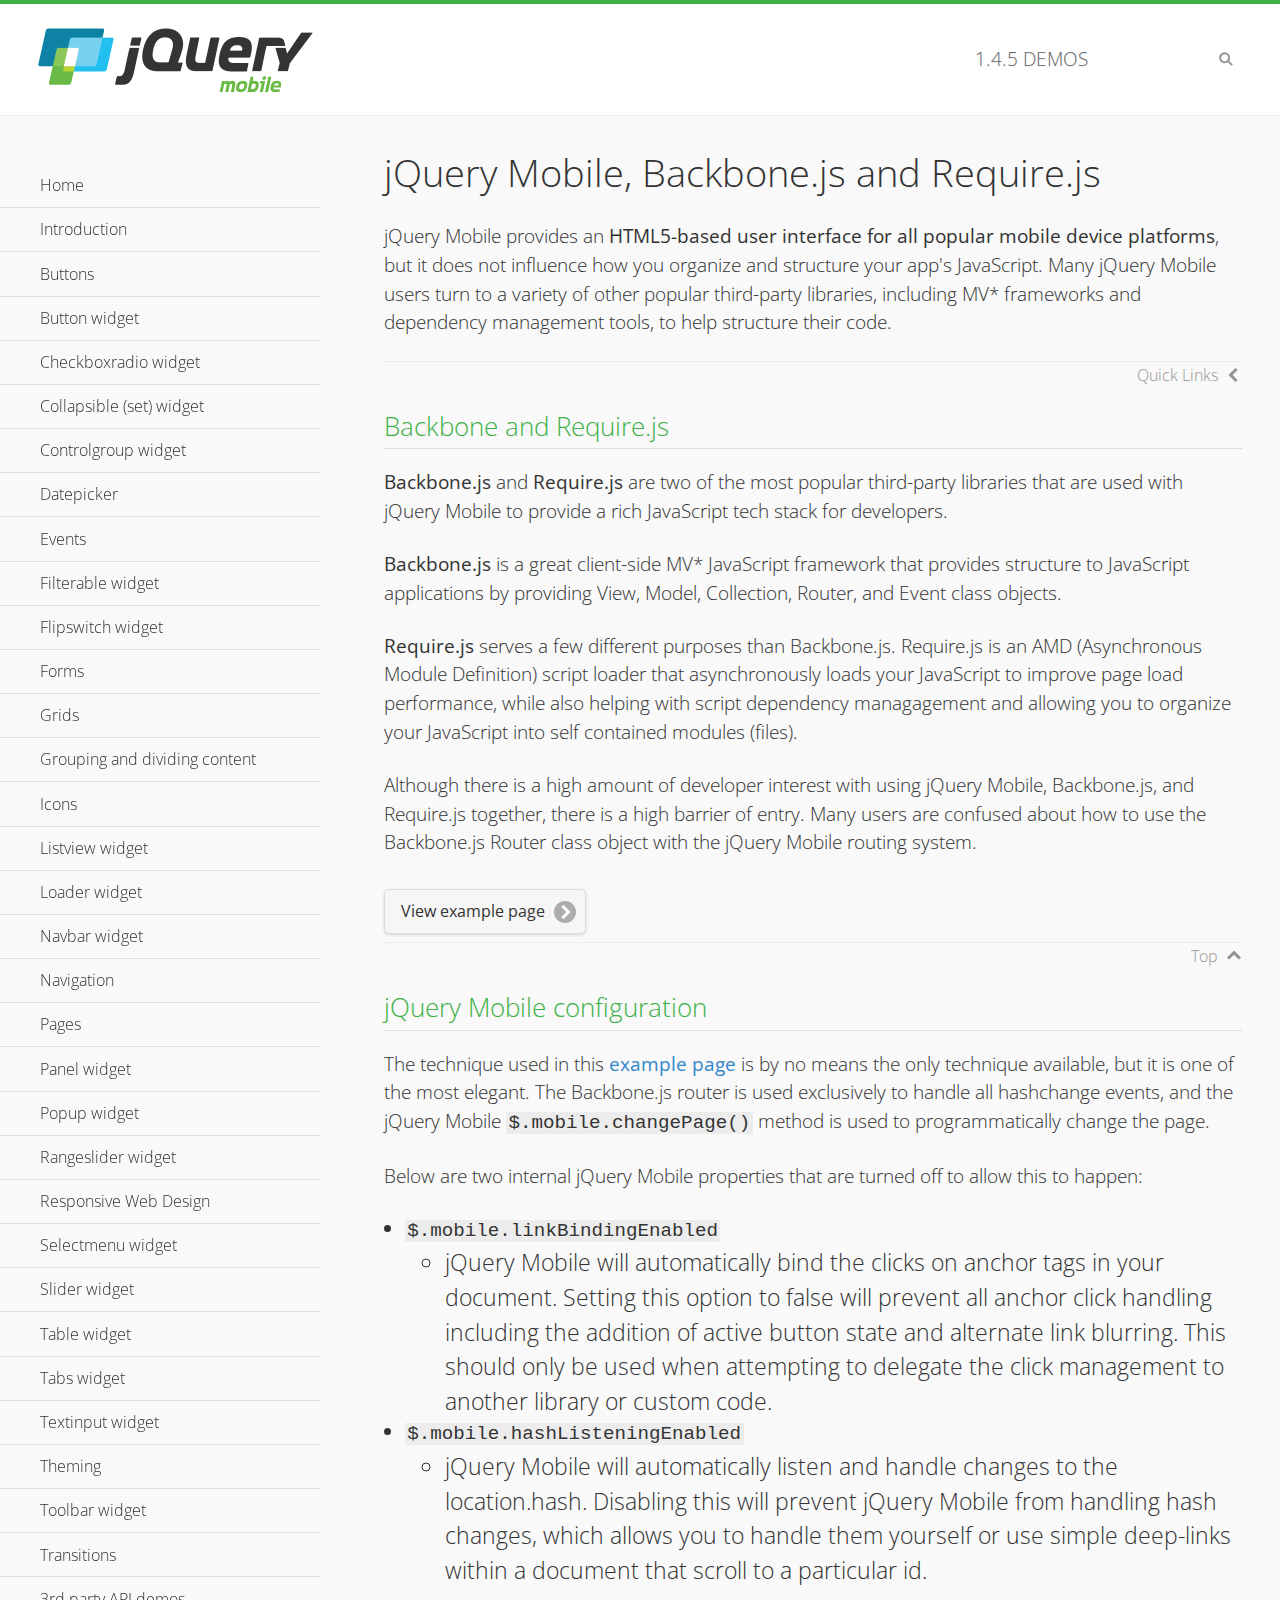
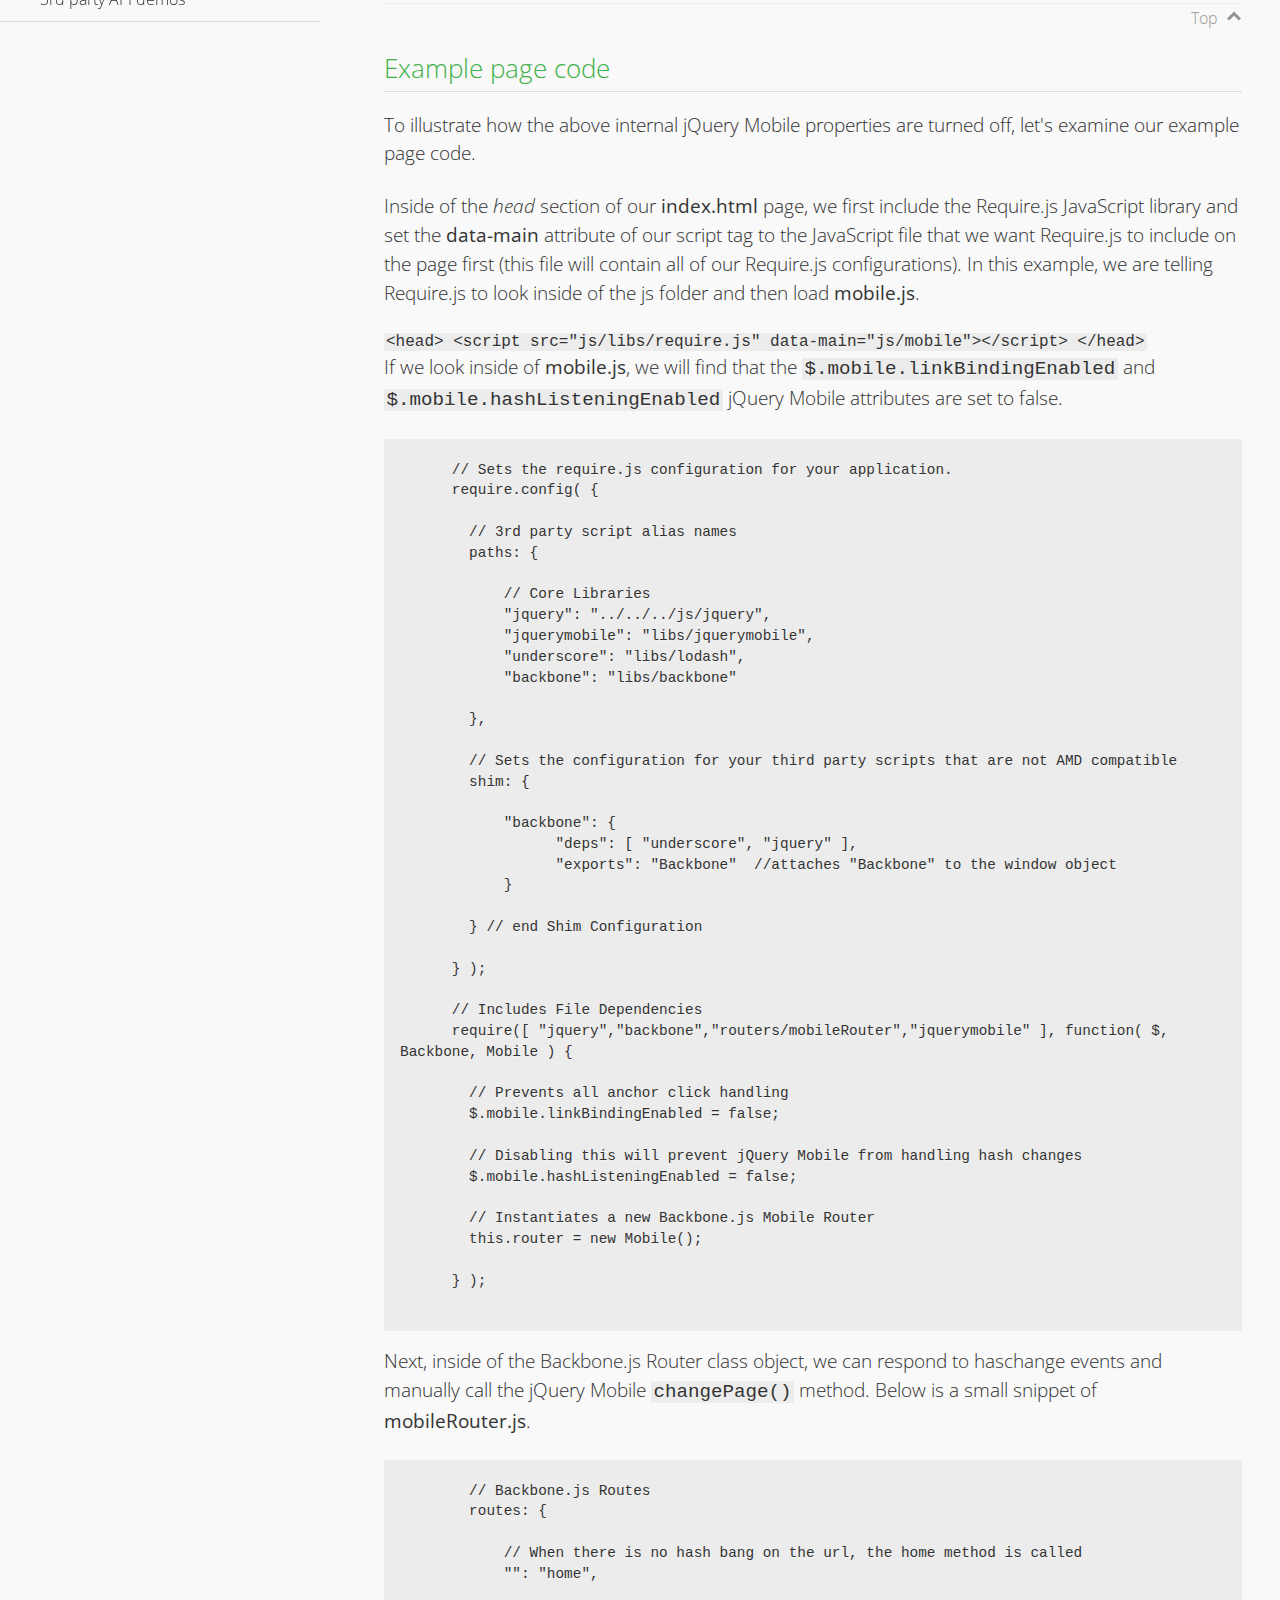
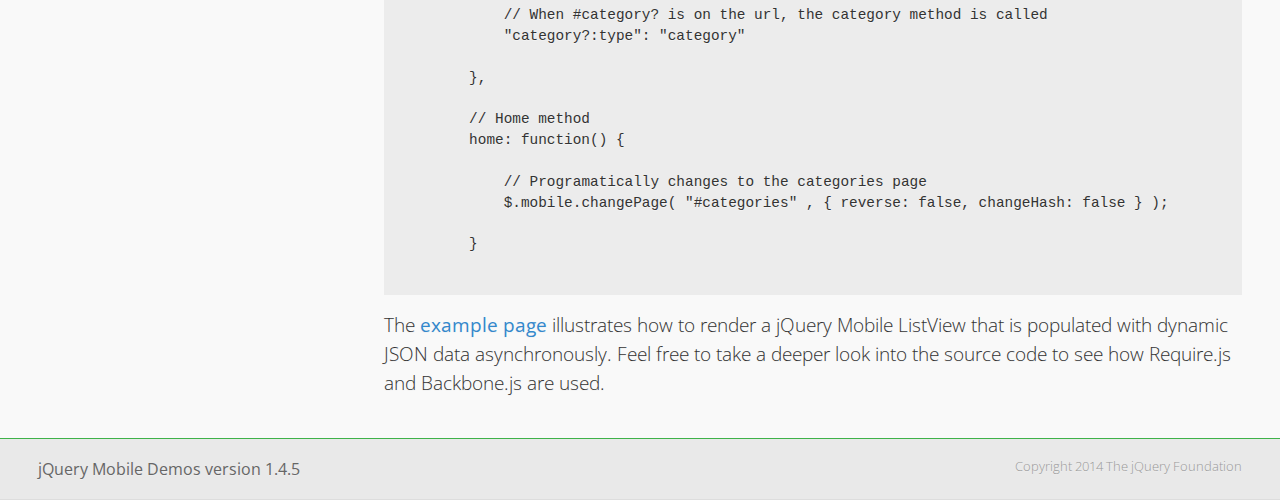
<file: apps/InsureAssist/common/jqueryMobile/demos/backbone-requirejs/index.html>
<!DOCTYPE html>
<html>
  <head>
  <meta charset="utf-8">
  <meta name="viewport" content="width=device-width, initial-scale=1">
  <title>jQuery Mobile - Backbone.js and Require.js Apps</title>
	<link rel="shortcut icon" href="../favicon.ico">
    <link rel="stylesheet" href="http://fonts.googleapis.com/css?family=Open+Sans:300,400,700">
	<link rel="stylesheet" href="../css/themes/default/jquery.mobile-1.4.5.min.css">
	<link rel="stylesheet" href="../_assets/css/jqm-demos.css">
	<script src="../js/jquery.js"></script>
	<script src="../_assets/js/index.js"></script>
	<script src="../js/jquery.mobile-1.4.5.min.js"></script>

</head>
<body>
<div data-role="page" class="jqm-demos" data-quicklinks="true">

    <div data-role="header" class="jqm-header">
		<h2><a href="../" title="jQuery Mobile Demos home"><img src="../_assets/img/jquery-logo.png" alt="jQuery Mobile"></a></h2>
		<p><span class="jqm-version"></span> Demos</p>
        <a href="#" class="jqm-navmenu-link ui-btn ui-btn-icon-notext ui-corner-all ui-icon-bars ui-nodisc-icon ui-alt-icon ui-btn-left">Menu</a>
        <a href="#" class="jqm-search-link ui-btn ui-btn-icon-notext ui-corner-all ui-icon-search ui-nodisc-icon ui-alt-icon ui-btn-right">Search</a>
    </div><!-- /header -->

	<div role="main" class="ui-content jqm-content">

      <h1>jQuery Mobile, Backbone.js and Require.js</h1>
      <p>jQuery Mobile provides an <strong>HTML5-based user interface for all popular mobile device platforms</strong>, but it does not influence how you organize and structure your app's JavaScript.  Many jQuery Mobile users turn to a variety of other popular third-party libraries, including MV* frameworks and dependency management tools, to help structure their code.
      </p>

	  <h2>Backbone and Require.js</h2>
      <p><strong>Backbone.js</strong> and <strong>Require.js</strong> are two of the most popular third-party libraries that are used with jQuery Mobile to provide a rich JavaScript tech stack for developers.
      </p>
      <p><strong>Backbone.js</strong> is a great client-side MV* JavaScript framework that provides structure to JavaScript applications by providing View, Model, Collection, Router, and Event class objects.
      </p>
      <p><strong>Require.js</strong> serves a few different purposes than Backbone.js. Require.js is an AMD (Asynchronous Module Definition) script loader that asynchronously loads your JavaScript to improve page load performance, while also helping with script dependency managagement and allowing you to organize your JavaScript into self contained modules (files).
      </p>
      <p>Although there is a high amount of developer interest with using jQuery Mobile, Backbone.js, and Require.js together, there is a high barrier of entry.  Many users are confused about how to use the Backbone.js Router class object with the jQuery Mobile routing system.</p>

	   <a href="backbone-require.html" rel="external" class="ui-btn ui-btn-inline ui-corner-all ui-shadow ui-btn-icon-right ui-icon-carat-r">View example page</a>

      <h2>jQuery Mobile configuration</h2>

      <p>The technique used in this <a href="backbone-require.html" rel="external">example page</a> is by no means the only technique available, but it is one of the most elegant.  The Backbone.js router is used exclusively to handle all hashchange events, and the jQuery Mobile <code>$.mobile.changePage()</code> method is used to programmatically change the page.</p>

      <p>Below are two internal jQuery Mobile properties that are turned off to allow this to happen:</p>

      <ul>
        <li><code>$.mobile.linkBindingEnabled</code>
          <ul>
            <li>jQuery Mobile will automatically bind the clicks on anchor tags in your document. Setting this option to false will prevent all anchor click handling including the addition of active button state and alternate link blurring. This should only be used when attempting to delegate the click management to another library or custom code.</li>
            </ul>
        </li>
        <li><code>$.mobile.hashListeningEnabled</code>
          <ul>
            <li>jQuery Mobile will automatically listen and handle changes to the location.hash. Disabling this will prevent jQuery Mobile from handling hash changes, which allows you to handle them yourself or use simple deep-links within a document that scroll to a particular id.</li>
            </ul>
        </li>
      </ul>

	  <h2>Example page code</h2>
      <p>To illustrate how the above internal jQuery Mobile properties are turned off, let's examine our example page code.</p>

      <p>Inside of the <em>head</em> section of our <strong>index.html</strong> page, we first include the Require.js JavaScript library and set the <strong>data-main</strong> attribute of our script tag to the JavaScript file that we want Require.js to include on the page first (this file will contain all of our Require.js configurations).  In this example, we are telling Require.js to look inside of the js folder and then load <strong>mobile.js</strong>.
      </p>

      <code>
        &lt;head&gt;
          &lt;script src=&quot;js/libs/require.js&quot; data-main=&quot;js/mobile&quot;&gt;&lt;/script&gt;
        &lt;/head&gt;
      </code>
      <p>If we look inside of <strong>mobile.js</strong>, we will find that the <code>$.mobile.linkBindingEnabled</code> and <code>$.mobile.hashListeningEnabled</code> jQuery Mobile attributes are set to false.
      </p>
      <pre>
      <code>
      // Sets the require.js configuration for your application.
      require.config( {

        // 3rd party script alias names
        paths: {

            // Core Libraries
            "jquery": "../../../js/jquery",
            "jquerymobile": "libs/jquerymobile",
            "underscore": "libs/lodash",
            "backbone": "libs/backbone"

        },

        // Sets the configuration for your third party scripts that are not AMD compatible
        shim: {

            "backbone": {
                  "deps": [ "underscore", "jquery" ],
                  "exports": "Backbone"  //attaches "Backbone" to the window object
            }

        } // end Shim Configuration

      } );

      // Includes File Dependencies
      require([ "jquery","backbone","routers/mobileRouter","jquerymobile" ], function( $, Backbone, Mobile ) {

        // Prevents all anchor click handling
        $.mobile.linkBindingEnabled = false;

        // Disabling this will prevent jQuery Mobile from handling hash changes
        $.mobile.hashListeningEnabled = false;

        // Instantiates a new Backbone.js Mobile Router
        this.router = new Mobile();

      } );
</code>
</pre>
<p>Next, inside of the Backbone.js Router class object, we can respond to haschange events and manually call the jQuery Mobile <code>changePage()</code> method.  Below is a small snippet of <strong>mobileRouter.js</strong>.</p>
<pre>
<code>
        // Backbone.js Routes
        routes: {

            // When there is no hash bang on the url, the home method is called
            "": "home",

            // When #category? is on the url, the category method is called
            "category?:type": "category"

        },

        // Home method
        home: function() {

            // Programatically changes to the categories page
            $.mobile.changePage( "#categories" , { reverse: false, changeHash: false } );

        }
</code>
</pre>

		<p>The <a href="backbone-require.html" rel="external">example page</a> illustrates how to render a jQuery Mobile ListView that is populated with dynamic JSON data asynchronously. Feel free to take a deeper look into the source code to see how Require.js and Backbone.js are used.</p>

    </div><!-- /content -->
	    <div data-role="panel" class="jqm-navmenu-panel" data-position="left" data-display="overlay" data-theme="a">
	    	<ul class="jqm-list ui-alt-icon ui-nodisc-icon">
<li data-filtertext="demos homepage" data-icon="home"><a href=".././">Home</a></li>
<li data-filtertext="introduction overview getting started"><a href="../intro/" data-ajax="false">Introduction</a></li>
<li data-filtertext="buttons button markup buttonmarkup method anchor link button element"><a href="../button-markup/" data-ajax="false">Buttons</a></li>
<li data-filtertext="form button widget input button submit reset"><a href="../button/" data-ajax="false">Button widget</a></li>
<li data-role="collapsible" data-enhanced="true" data-collapsed-icon="carat-d" data-expanded-icon="carat-u" data-iconpos="right" data-inset="false" class="ui-collapsible ui-collapsible-themed-content ui-collapsible-collapsed">
	<h3 class="ui-collapsible-heading ui-collapsible-heading-collapsed">
		<a href="#" class="ui-collapsible-heading-toggle ui-btn ui-btn-icon-right ui-btn-inherit ui-icon-carat-d">
		    Checkboxradio widget<span class="ui-collapsible-heading-status"> click to expand contents</span>
		</a>
	</h3>
	<div class="ui-collapsible-content ui-body-inherit ui-collapsible-content-collapsed" aria-hidden="true">
		<ul>
			<li data-filtertext="form checkboxradio widget checkbox input checkboxes controlgroups"><a href="../checkboxradio-checkbox/" data-ajax="false">Checkboxes</a></li>
			<li data-filtertext="form checkboxradio widget radio input radio buttons controlgroups"><a href="../checkboxradio-radio/" data-ajax="false">Radio buttons</a></li>
		</ul>
	</div>
</li>
<li data-role="collapsible" data-enhanced="true" data-collapsed-icon="carat-d" data-expanded-icon="carat-u" data-iconpos="right" data-inset="false" class="ui-collapsible ui-collapsible-themed-content ui-collapsible-collapsed">
	<h3 class="ui-collapsible-heading ui-collapsible-heading-collapsed">
		<a href="#" class="ui-collapsible-heading-toggle ui-btn ui-btn-icon-right ui-btn-inherit ui-icon-carat-d">
			Collapsible (set) widget<span class="ui-collapsible-heading-status"> click to expand contents</span>
		</a>
	</h3>
	<div class="ui-collapsible-content ui-body-inherit ui-collapsible-content-collapsed" aria-hidden="true">
		<ul>
			<li data-filtertext="collapsibles content formatting"><a href="../collapsible/" data-ajax="false">Collapsible</a></li>
			<li data-filtertext="dynamic collapsible set accordion append expand"><a href="../collapsible-dynamic/" data-ajax="false">Dynamic collapsibles</a></li>
			<li data-filtertext="accordions collapsible set widget content formatting grouped collapsibles"><a href="../collapsibleset/" data-ajax="false">Collapsible set</a></li>
		</ul>
	</div>
</li>
<li data-role="collapsible" data-enhanced="true" data-collapsed-icon="carat-d" data-expanded-icon="carat-u" data-iconpos="right" data-inset="false" class="ui-collapsible ui-collapsible-themed-content ui-collapsible-collapsed">
	<h3 class="ui-collapsible-heading ui-collapsible-heading-collapsed">
		<a href="#" class="ui-collapsible-heading-toggle ui-btn ui-btn-icon-right ui-btn-inherit ui-icon-carat-d">
			Controlgroup widget<span class="ui-collapsible-heading-status"> click to expand contents</span>
		</a>
	</h3>
	<div class="ui-collapsible-content ui-body-inherit ui-collapsible-content-collapsed" aria-hidden="true">
		<ul>
			<li data-filtertext="controlgroups selectmenu checkboxradio input grouped buttons horizontal vertical"><a href="../controlgroup/" data-ajax="false">Controlgroup</a></li>
			<li data-filtertext="dynamic controlgroup dynamically add buttons"><a href="../controlgroup-dynamic/" data-ajax="false">Dynamic controlgroups</a></li>
		</ul>
	</div>
</li>
<li data-filtertext="form datepicker widget date input"><a href="../datepicker/" data-ajax="false">Datepicker</a></li>
<li data-role="collapsible" data-enhanced="true" data-collapsed-icon="carat-d" data-expanded-icon="carat-u" data-iconpos="right" data-inset="false" class="ui-collapsible ui-collapsible-themed-content ui-collapsible-collapsed">
	<h3 class="ui-collapsible-heading ui-collapsible-heading-collapsed">
		<a href="#" class="ui-collapsible-heading-toggle ui-btn ui-btn-icon-right ui-btn-inherit ui-icon-carat-d">
			Events<span class="ui-collapsible-heading-status"> click to expand contents</span>
		</a>
	</h3>
	<div class="ui-collapsible-content ui-body-inherit ui-collapsible-content-collapsed" aria-hidden="true">
		<ul>
			<li data-filtertext="swipe to delete list items listviews swipe events"><a href="../swipe-list/" data-ajax="false">Swipe list items</a></li>
			<li data-filtertext="swipe to navigate swipe page navigation swipe events"><a href="../swipe-page/" data-ajax="false">Swipe page navigation</a></li>
		</ul>
	</div>
</li>
<li data-filtertext="filterable filter elements sorting searching listview table"><a href="../filterable/" data-ajax="false">Filterable widget</a></li>
<li data-filtertext="form flipswitch widget flip toggle switch binary select checkbox input"><a href="../flipswitch/" data-ajax="false">Flipswitch widget</a></li>
<li data-role="collapsible" data-enhanced="true" data-collapsed-icon="carat-d" data-expanded-icon="carat-u" data-iconpos="right" data-inset="false" class="ui-collapsible ui-collapsible-themed-content ui-collapsible-collapsed">
	<h3 class="ui-collapsible-heading ui-collapsible-heading-collapsed">
		<a href="#" class="ui-collapsible-heading-toggle ui-btn ui-btn-icon-right ui-btn-inherit ui-icon-carat-d">
			Forms<span class="ui-collapsible-heading-status"> click to expand contents</span>
		</a>
	</h3>
	<div class="ui-collapsible-content ui-body-inherit ui-collapsible-content-collapsed" aria-hidden="true">
		<ul>
			<li data-filtertext="forms text checkbox radio range button submit reset inputs selects textarea slider flipswitch label form elements"><a href="../forms/" data-ajax="false">Forms</a></li>
			<li data-filtertext="form hide labels hidden accessible ui-hidden-accessible forms"><a href="../forms-label-hidden-accessible/" data-ajax="false">Hide labels</a></li>
			<li data-filtertext="form field containers fieldcontain ui-field-contain forms"><a href="../forms-field-contain/" data-ajax="false">Field containers</a></li>
			<li data-filtertext="forms disabled form elements"><a href="../forms-disabled/" data-ajax="false">Forms disabled</a></li>
			<li data-filtertext="forms gallery examples overview forms text checkbox radio range button submit reset inputs selects textarea slider flipswitch label form elements"><a href="../forms-gallery/" data-ajax="false">Forms gallery</a></li>
		</ul>
	</div>
</li>
<li data-role="collapsible" data-enhanced="true" data-collapsed-icon="carat-d" data-expanded-icon="carat-u" data-iconpos="right" data-inset="false" class="ui-collapsible ui-collapsible-themed-content ui-collapsible-collapsed">
	<h3 class="ui-collapsible-heading ui-collapsible-heading-collapsed">
		<a href="#" class="ui-collapsible-heading-toggle ui-btn ui-btn-icon-right ui-btn-inherit ui-icon-carat-d">
			Grids<span class="ui-collapsible-heading-status"> click to expand contents</span>
		</a>
	</h3>
	<div class="ui-collapsible-content ui-body-inherit ui-collapsible-content-collapsed" aria-hidden="true">
		<ul>
			<li data-filtertext="grids columns blocks content formatting rwd responsive css framework"><a href="../grids/" data-ajax="false">Grids</a></li>
			<li data-filtertext="buttons in grids css framework"><a href="../grids-buttons/" data-ajax="false">Buttons in grids</a></li>
			<li data-filtertext="custom responsive grids rwd css framework"><a href="../grids-custom-responsive/" data-ajax="false">Custom responsive grids</a></li>
		</ul>
	</div>
</li>
<li data-filtertext="blocks content formatting sections heading"><a href="../body-bar-classes/" data-ajax="false">Grouping and dividing content</a></li>
<li data-role="collapsible" data-enhanced="true" data-collapsed-icon="carat-d" data-expanded-icon="carat-u" data-iconpos="right" data-inset="false" class="ui-collapsible ui-collapsible-themed-content ui-collapsible-collapsed">
	<h3 class="ui-collapsible-heading ui-collapsible-heading-collapsed">
		<a href="#" class="ui-collapsible-heading-toggle ui-btn ui-btn-icon-right ui-btn-inherit ui-icon-carat-d">
			Icons<span class="ui-collapsible-heading-status"> click to expand contents</span>
		</a>
	</h3>
	<div class="ui-collapsible-content ui-body-inherit ui-collapsible-content-collapsed" aria-hidden="true">
		<ul>
			<li data-filtertext="button icons svg disc alt custom icon position"><a href="../icons/" data-ajax="false">Icons</a></li>
			<li data-filtertext=""><a href="../icons-grunticon/" data-ajax="false">Grunticon loader</a></li>
		</ul>
	</div>
</li>
<li data-role="collapsible" data-enhanced="true" data-collapsed-icon="carat-d" data-expanded-icon="carat-u" data-iconpos="right" data-inset="false" class="ui-collapsible ui-collapsible-themed-content ui-collapsible-collapsed">
	<h3 class="ui-collapsible-heading ui-collapsible-heading-collapsed">
		<a href="#" class="ui-collapsible-heading-toggle ui-btn ui-btn-icon-right ui-btn-inherit ui-icon-carat-d">
			Listview widget<span class="ui-collapsible-heading-status"> click to expand contents</span>
		</a>
	</h3>
	<div class="ui-collapsible-content ui-body-inherit ui-collapsible-content-collapsed" aria-hidden="true">
		<ul>
			<li data-filtertext="listview widget thumbnails icons nested split button collapsible ul ol"><a href="../listview/" data-ajax="false">Listview</a></li>
			<li data-filtertext="autocomplete filterable reveal listview filtertextbeforefilter placeholder"><a href="../listview-autocomplete/" data-ajax="false">Listview autocomplete</a></li>
			<li data-filtertext="autocomplete filterable reveal listview remote data filtertextbeforefilter placeholder"><a href="../listview-autocomplete-remote/" data-ajax="false">Listview autocomplete remote data</a></li>
			<li data-filtertext="autodividers anchor jump scroll linkbars listview lists ul ol"><a href="../listview-autodividers-linkbar/" data-ajax="false">Listview autodividers linkbar</a></li>
			<li data-filtertext="listview autodividers selector autodividersselector lists ul ol"><a href="../listview-autodividers-selector/" data-ajax="false">Listview autodividers selector</a></li>
			<li data-filtertext="listview nested list items"><a href="../listview-nested-lists/" data-ajax="false">Nested Listviews</a></li>
			<li data-filtertext="listview collapsible list items flat"><a href="../listview-collapsible-item-flat/" data-ajax="false">Listview collapsible list items (flat)</a></li>
			<li data-filtertext="listview collapsible list indented"><a href="../listview-collapsible-item-indented/" data-ajax="false">Listview collapsible list items (indented)</a></li>
			<li data-filtertext="grid listview responsive grids responsive listviews lists ul"><a href="../listview-grid/" data-ajax="false">Listview responsive grid</a></li>
		</ul>
	</div>
</li>
<li data-filtertext="loader widget page loading navigation overlay spinner"><a href="../loader/" data-ajax="false">Loader widget</a></li>
<li data-filtertext="navbar widget navmenu toolbars header footer"><a href="../navbar/" data-ajax="false">Navbar widget</a></li>
<li data-role="collapsible" data-enhanced="true" data-collapsed-icon="carat-d" data-expanded-icon="carat-u" data-iconpos="right" data-inset="false" class="ui-collapsible ui-collapsible-themed-content ui-collapsible-collapsed">
	<h3 class="ui-collapsible-heading ui-collapsible-heading-collapsed">
		<a href="#" class="ui-collapsible-heading-toggle ui-btn ui-btn-icon-right ui-btn-inherit ui-icon-carat-d">
			Navigation<span class="ui-collapsible-heading-status"> click to expand contents</span>
		</a>
	</h3>
	<div class="ui-collapsible-content ui-body-inherit ui-collapsible-content-collapsed" aria-hidden="true">
		<ul>
			<li data-filtertext="ajax navigation navigate widget history event method"><a href="../navigation/" data-ajax="false">Navigation</a></li>
			<li data-filtertext="linking pages page links navigation ajax prefetch cache"><a href="../navigation-linking-pages/" data-ajax="false">Linking pages</a></li>
			<!-- <li data-filtertext="php redirect server redirection server-side navigation"><a href="../navigation-php-redirect/" data-ajax="false">PHP redirect demo</a></li>-->
			<li data-filtertext="navigation redirection hash query"><a href="../navigation-hash-processing/" data-ajax="false">Hash processing demo</a></li>
			<li data-filtertext="navigation redirection hash query"><a href="../page-events/" data-ajax="false">Page Navigation Events</a></li>
		</ul>
	</div>
</li>
<li data-role="collapsible" data-enhanced="true" data-collapsed-icon="carat-d" data-expanded-icon="carat-u" data-iconpos="right" data-inset="false" class="ui-collapsible ui-collapsible-themed-content ui-collapsible-collapsed">
	<h3 class="ui-collapsible-heading ui-collapsible-heading-collapsed">
		<a href="#" class="ui-collapsible-heading-toggle ui-btn ui-btn-icon-right ui-btn-inherit ui-icon-carat-d">
			Pages<span class="ui-collapsible-heading-status"> click to expand contents</span>
		</a>
	</h3>
	<div class="ui-collapsible-content ui-body-inherit ui-collapsible-content-collapsed" aria-hidden="true">
		<ul>
			<li data-filtertext="pages page widget ajax navigation"><a href="../pages/" data-ajax="false">Pages</a></li>
			<li data-filtertext="single page"><a href="../pages-single-page/" data-ajax="false">Single page</a></li>
			<li data-filtertext="multipage multi-page page"><a href="../pages-multi-page/" data-ajax="false">Multi-page template</a></li>
			<li data-filtertext="dialog page widget modal popup"><a href="../pages-dialog/" data-ajax="false">Dialog page</a></li>
		</ul>
	</div>
</li>
<li data-role="collapsible" data-enhanced="true" data-collapsed-icon="carat-d" data-expanded-icon="carat-u" data-iconpos="right" data-inset="false" class="ui-collapsible ui-collapsible-themed-content ui-collapsible-collapsed">
	<h3 class="ui-collapsible-heading ui-collapsible-heading-collapsed">
		<a href="#" class="ui-collapsible-heading-toggle ui-btn ui-btn-icon-right ui-btn-inherit ui-icon-carat-d">
			Panel widget<span class="ui-collapsible-heading-status"> click to expand contents</span>
		</a>
	</h3>
	<div class="ui-collapsible-content ui-body-inherit ui-collapsible-content-collapsed" aria-hidden="true">
		<ul>
			<li data-filtertext="panel widget sliding panels reveal push overlay responsive"><a href="../panel/" data-ajax="false">Panel</a></li>
			<li data-filtertext=""><a href="../panel-external/" data-ajax="false">External panels</a></li>
			<li data-filtertext="panel "><a href="../panel-fixed/" data-ajax="false">Fixed panels</a></li>
			<li data-filtertext="panel slide panels sliding panels shadow rwd responsive breakpoint"><a href="../panel-responsive/" data-ajax="false">Panels responsive</a></li>
			<li data-filtertext="panel custom style custom panel width reveal shadow listview panel styling page background wrapper"><a href="../panel-styling/" data-ajax="false">Custom panel style</a></li>
			<li data-filtertext="panel open on swipe"><a href="../panel-swipe-open/" data-ajax="false">Panel open on swipe</a></li>
			<li data-filtertext="panels outside page internal external toolbars"><a href="../panel-external-internal/" data-ajax="false">Panel external and internal</a></li>
		</ul>
	</div>
</li>
<li data-role="collapsible" data-enhanced="true" data-collapsed-icon="carat-d" data-expanded-icon="carat-u" data-iconpos="right" data-inset="false" class="ui-collapsible ui-collapsible-themed-content ui-collapsible-collapsed">
	<h3 class="ui-collapsible-heading ui-collapsible-heading-collapsed">
		<a href="#" class="ui-collapsible-heading-toggle ui-btn ui-btn-icon-right ui-btn-inherit ui-icon-carat-d">
			Popup widget<span class="ui-collapsible-heading-status"> click to expand contents</span>
		</a>
	</h3>
	<div class="ui-collapsible-content ui-body-inherit ui-collapsible-content-collapsed" aria-hidden="true">
		<ul>
			<li data-filtertext="popup widget popups dialog modal transition tooltip lightbox form overlay screen flip pop fade transition"><a href="../popup/" data-ajax="false">Popup</a></li>
			<li data-filtertext="popup alignment position"><a href="../popup-alignment/" data-ajax="false">Popup alignment</a></li>
			<li data-filtertext="popup arrow size popups popover"><a href="../popup-arrow-size/" data-ajax="false">Popup arrow size</a></li>
			<li data-filtertext="dynamic popups popup images lightbox"><a href="../popup-dynamic/" data-ajax="false">Dynamic popups</a></li>
			<li data-filtertext="popups with iframes scaling"><a href="../popup-iframe/" data-ajax="false">Popups with iframes</a></li>
			<li data-filtertext="popup image scaling"><a href="../popup-image-scaling/" data-ajax="false">Popup image scaling</a></li>
			<li data-filtertext="external popup outside multi-page"><a href="../popup-outside-multipage/" data-ajax="false">Popup outside multi-page</a></li>
		</ul>
	</div>
</li>
<li data-filtertext="form rangeslider widget dual sliders dual handle sliders range input"><a href="../rangeslider/" data-ajax="false">Rangeslider widget</a></li>
<li data-filtertext="responsive web design rwd adaptive progressive enhancement PE accessible mobile breakpoints media query media queries"><a href="../rwd/" data-ajax="false">Responsive Web Design</a></li>
<li data-role="collapsible" data-enhanced="true" data-collapsed-icon="carat-d" data-expanded-icon="carat-u" data-iconpos="right" data-inset="false" class="ui-collapsible ui-collapsible-themed-content ui-collapsible-collapsed">
	<h3 class="ui-collapsible-heading ui-collapsible-heading-collapsed">
		<a href="#" class="ui-collapsible-heading-toggle ui-btn ui-btn-icon-right ui-btn-inherit ui-icon-carat-d">
			Selectmenu widget<span class="ui-collapsible-heading-status"> click to expand contents</span>
		</a>
	</h3>
	<div class="ui-collapsible-content ui-body-inherit ui-collapsible-content-collapsed" aria-hidden="true">
		<ul>
			<li data-filtertext="form selectmenu widget select input custom select menu selects"><a href="../selectmenu/" data-ajax="false">Selectmenu</a></li>
			<li data-filtertext="form custom select menu selectmenu widget custom menu option optgroup multiple selects"><a href="../selectmenu-custom/" data-ajax="false">Custom select menu</a></li>
			<li data-filtertext="filterable select filter popup dialog"><a href="../selectmenu-custom-filter/" data-ajax="false">Custom select menu with filter</a></li>
		</ul>
	</div>
</li>
<li data-role="collapsible" data-enhanced="true" data-collapsed-icon="carat-d" data-expanded-icon="carat-u" data-iconpos="right" data-inset="false" class="ui-collapsible ui-collapsible-themed-content ui-collapsible-collapsed">
	<h3 class="ui-collapsible-heading ui-collapsible-heading-collapsed">
		<a href="#" class="ui-collapsible-heading-toggle ui-btn ui-btn-icon-right ui-btn-inherit ui-icon-carat-d">
			Slider widget<span class="ui-collapsible-heading-status"> click to expand contents</span>
		</a>
	</h3>
	<div class="ui-collapsible-content ui-body-inherit ui-collapsible-content-collapsed" aria-hidden="true">
		<ul>
			<li data-filtertext="form slider widget range input single sliders"><a href="../slider/" data-ajax="false">Slider</a></li>
			<li data-filtertext="form slider widget flipswitch slider binary select flip toggle switch"><a href="../slider-flipswitch/" data-ajax="false">Slider flip toggle switch</a></li>
			<li data-filtertext="form slider tooltip handle value input range sliders"><a href="../slider-tooltip/" data-ajax="false">Slider tooltip</a></li>
		</ul>
	</div>
</li>
<li data-role="collapsible" data-enhanced="true" data-collapsed-icon="carat-d" data-expanded-icon="carat-u" data-iconpos="right" data-inset="false" class="ui-collapsible ui-collapsible-themed-content ui-collapsible-collapsed">
	<h3 class="ui-collapsible-heading ui-collapsible-heading-collapsed">
		<a href="#" class="ui-collapsible-heading-toggle ui-btn ui-btn-icon-right ui-btn-inherit ui-icon-carat-d">
			Table widget<span class="ui-collapsible-heading-status"> click to expand contents</span>
		</a>
	</h3>
	<div class="ui-collapsible-content ui-body-inherit ui-collapsible-content-collapsed" aria-hidden="true">
		<ul>
			<li data-filtertext="table widget reflow column toggle th td responsive tables rwd hide show tabular"><a href="../table-column-toggle/" data-ajax="false">Table Column Toggle</a></li>
			<li data-filtertext="table column toggle phone comparison demo"><a href="../table-column-toggle-example/" data-ajax="false">Table Column Toggle demo</a></li>
			<li data-filtertext="responsive tables table column toggle heading groups rwd breakpoint"><a href="../table-column-toggle-heading-groups/" data-ajax="false">Table Column Toggle heading groups</a></li>
			<li data-filtertext="responsive tables table column toggle hide rwd breakpoint customization options"><a href="../table-column-toggle-options/" data-ajax="false">Table Column Toggle options</a></li>
			<li data-filtertext="table reflow th td responsive rwd columns tabular"><a href="../table-reflow/" data-ajax="false">Table Reflow</a></li>
			<li data-filtertext="responsive tables table reflow heading groups rwd breakpoint"><a href="../table-reflow-heading-groups/" data-ajax="false">Table Reflow heading groups</a></li>
			<li data-filtertext="responsive tables table reflow stripes strokes table style"><a href="../table-reflow-stripes-strokes/" data-ajax="false">Table Reflow stripes and strokes</a></li>
			<li data-filtertext="responsive tables table reflow stack custom styles"><a href="../table-reflow-styling/" data-ajax="false">Table Reflow custom styles</a></li>
		</ul>
	</div>
</li>
<li data-filtertext="ui tabs widget"><a href="../tabs/" data-ajax="false">Tabs widget</a></li>
<li data-filtertext="form textinput widget text input textarea number date time tel email file color password"><a href="../textinput/" data-ajax="false">Textinput widget</a></li>
<li data-role="collapsible" data-enhanced="true" data-collapsed-icon="carat-d" data-expanded-icon="carat-u" data-iconpos="right" data-inset="false" class="ui-collapsible ui-collapsible-themed-content ui-collapsible-collapsed">
	<h3 class="ui-collapsible-heading ui-collapsible-heading-collapsed">
		<a href="#" class="ui-collapsible-heading-toggle ui-btn ui-btn-icon-right ui-btn-inherit ui-icon-carat-d">
			Theming<span class="ui-collapsible-heading-status"> click to expand contents</span>
		</a>
	</h3>
	<div class="ui-collapsible-content ui-body-inherit ui-collapsible-content-collapsed" aria-hidden="true">
		<ul>
			<li data-filtertext="default theme swatches theming style css"><a href="../theme-default/" data-ajax="false">Default theme</a></li>
			<li data-filtertext="classic theme old theme swatches theming style css"><a href="../theme-classic/" data-ajax="false">Classic theme</a></li>
		</ul>
	</div>
</li>
<li data-role="collapsible" data-enhanced="true" data-collapsed-icon="carat-d" data-expanded-icon="carat-u" data-iconpos="right" data-inset="false" class="ui-collapsible ui-collapsible-themed-content ui-collapsible-collapsed">
	<h3 class="ui-collapsible-heading ui-collapsible-heading-collapsed">
		<a href="#" class="ui-collapsible-heading-toggle ui-btn ui-btn-icon-right ui-btn-inherit ui-icon-carat-d">
			Toolbar widget<span class="ui-collapsible-heading-status"> click to expand contents</span>
		</a>
	</h3>
	<div class="ui-collapsible-content ui-body-inherit ui-collapsible-content-collapsed" aria-hidden="true">
		<ul>
			<li data-filtertext="toolbar widget header footer toolbars fixed fullscreen external sections"><a href="../toolbar/" data-ajax="false">Toolbar</a></li>
			<li data-filtertext="dynamic toolbars dynamically add toolbar header footer"><a href="../toolbar-dynamic/" data-ajax="false">Dynamic toolbars</a></li>
			<li data-filtertext="external toolbars header footer"><a href="../toolbar-external/" data-ajax="false">External toolbars</a></li>
			<li data-filtertext="fixed toolbars header footer"><a href="../toolbar-fixed/" data-ajax="false">Fixed toolbars</a></li>
			<li data-filtertext="fixed fullscreen toolbars header footer"><a href="../toolbar-fixed-fullscreen/" data-ajax="false">Fullscreen toolbars</a></li>
			<li data-filtertext="external fixed toolbars header footer"><a href="../toolbar-fixed-external/" data-ajax="false">Fixed external toolbars</a></li>
			<li data-filtertext="external persistent toolbars header footer navbar navmenu"><a href="../toolbar-fixed-persistent/" data-ajax="false">Persistent toolbars</a></li>
			<li data-filtertext="external ajax optimized toolbars persistent toolbars header footer navbar"><a href="../toolbar-fixed-persistent-optimized/" data-ajax="false">Ajax optimized toolbars</a></li>
			<li data-filtertext="form in toolbars header footer"><a href="../toolbar-fixed-forms/" data-ajax="false">Form in toolbar</a></li>
		</ul>
	</div>
</li>
<li data-filtertext="page transitions animated pages popup navigation flip slide fade pop"><a href="../transitions/" data-ajax="false">Transitions</a></li>
<li data-role="collapsible" data-enhanced="true" data-collapsed-icon="carat-d" data-expanded-icon="carat-u" data-iconpos="right" data-inset="false" class="ui-collapsible ui-collapsible-themed-content ui-collapsible-collapsed">
	<h3 class="ui-collapsible-heading ui-collapsible-heading-collapsed">
		<a href="#" class="ui-collapsible-heading-toggle ui-btn ui-btn-icon-right ui-btn-inherit ui-icon-carat-d">
			3rd party API demos<span class="ui-collapsible-heading-status"> click to expand contents</span>
		</a>
	</h3>
	<div class="ui-collapsible-content ui-body-inherit ui-collapsible-content-collapsed" aria-hidden="true">
		<ul>
			<li data-filtertext="backbone requirejs navigation router"><a href="../backbone-requirejs/" data-ajax="false">Backbone RequireJS</a></li>
			<li data-filtertext="google maps geolocation demo"><a href="../map-geolocation/" data-ajax="false">Google Maps geolocation</a></li>
			<li data-filtertext="google maps hybrid"><a href="../map-list-toggle/" data-ajax="false">Google Maps list toggle</a></li>
		</ul>
	</div>
</li>



		     </ul>
		</div><!-- /panel -->


    <div data-role="footer" data-position="fixed" data-tap-toggle="false" class="jqm-footer">
        <p>jQuery Mobile Demos version <span class="jqm-version"></span></p>
        <p>Copyright 2014 The jQuery Foundation</p>
    </div><!-- /footer -->
	<!-- TODO: This should become an external panel so we can add input to markup (unique ID) -->
    <div data-role="panel" class="jqm-search-panel" data-position="right" data-display="overlay" data-theme="a">
		<div class="jqm-search">
			<ul class="jqm-list" data-filter-placeholder="Search demos..." data-filter-reveal="true">
<li data-filtertext="demos homepage" data-icon="home"><a href=".././">Home</a></li>
<li data-filtertext="introduction overview getting started"><a href="../intro/" data-ajax="false">Introduction</a></li>
<li data-filtertext="buttons button markup buttonmarkup method anchor link button element"><a href="../button-markup/" data-ajax="false">Buttons</a></li>
<li data-filtertext="form button widget input button submit reset"><a href="../button/" data-ajax="false">Button widget</a></li>
<li data-role="collapsible" data-enhanced="true" data-collapsed-icon="carat-d" data-expanded-icon="carat-u" data-iconpos="right" data-inset="false" class="ui-collapsible ui-collapsible-themed-content ui-collapsible-collapsed">
	<h3 class="ui-collapsible-heading ui-collapsible-heading-collapsed">
		<a href="#" class="ui-collapsible-heading-toggle ui-btn ui-btn-icon-right ui-btn-inherit ui-icon-carat-d">
		    Checkboxradio widget<span class="ui-collapsible-heading-status"> click to expand contents</span>
		</a>
	</h3>
	<div class="ui-collapsible-content ui-body-inherit ui-collapsible-content-collapsed" aria-hidden="true">
		<ul>
			<li data-filtertext="form checkboxradio widget checkbox input checkboxes controlgroups"><a href="../checkboxradio-checkbox/" data-ajax="false">Checkboxes</a></li>
			<li data-filtertext="form checkboxradio widget radio input radio buttons controlgroups"><a href="../checkboxradio-radio/" data-ajax="false">Radio buttons</a></li>
		</ul>
	</div>
</li>
<li data-role="collapsible" data-enhanced="true" data-collapsed-icon="carat-d" data-expanded-icon="carat-u" data-iconpos="right" data-inset="false" class="ui-collapsible ui-collapsible-themed-content ui-collapsible-collapsed">
	<h3 class="ui-collapsible-heading ui-collapsible-heading-collapsed">
		<a href="#" class="ui-collapsible-heading-toggle ui-btn ui-btn-icon-right ui-btn-inherit ui-icon-carat-d">
			Collapsible (set) widget<span class="ui-collapsible-heading-status"> click to expand contents</span>
		</a>
	</h3>
	<div class="ui-collapsible-content ui-body-inherit ui-collapsible-content-collapsed" aria-hidden="true">
		<ul>
			<li data-filtertext="collapsibles content formatting"><a href="../collapsible/" data-ajax="false">Collapsible</a></li>
			<li data-filtertext="dynamic collapsible set accordion append expand"><a href="../collapsible-dynamic/" data-ajax="false">Dynamic collapsibles</a></li>
			<li data-filtertext="accordions collapsible set widget content formatting grouped collapsibles"><a href="../collapsibleset/" data-ajax="false">Collapsible set</a></li>
		</ul>
	</div>
</li>
<li data-role="collapsible" data-enhanced="true" data-collapsed-icon="carat-d" data-expanded-icon="carat-u" data-iconpos="right" data-inset="false" class="ui-collapsible ui-collapsible-themed-content ui-collapsible-collapsed">
	<h3 class="ui-collapsible-heading ui-collapsible-heading-collapsed">
		<a href="#" class="ui-collapsible-heading-toggle ui-btn ui-btn-icon-right ui-btn-inherit ui-icon-carat-d">
			Controlgroup widget<span class="ui-collapsible-heading-status"> click to expand contents</span>
		</a>
	</h3>
	<div class="ui-collapsible-content ui-body-inherit ui-collapsible-content-collapsed" aria-hidden="true">
		<ul>
			<li data-filtertext="controlgroups selectmenu checkboxradio input grouped buttons horizontal vertical"><a href="../controlgroup/" data-ajax="false">Controlgroup</a></li>
			<li data-filtertext="dynamic controlgroup dynamically add buttons"><a href="../controlgroup-dynamic/" data-ajax="false">Dynamic controlgroups</a></li>
		</ul>
	</div>
</li>
<li data-filtertext="form datepicker widget date input"><a href="../datepicker/" data-ajax="false">Datepicker</a></li>
<li data-role="collapsible" data-enhanced="true" data-collapsed-icon="carat-d" data-expanded-icon="carat-u" data-iconpos="right" data-inset="false" class="ui-collapsible ui-collapsible-themed-content ui-collapsible-collapsed">
	<h3 class="ui-collapsible-heading ui-collapsible-heading-collapsed">
		<a href="#" class="ui-collapsible-heading-toggle ui-btn ui-btn-icon-right ui-btn-inherit ui-icon-carat-d">
			Events<span class="ui-collapsible-heading-status"> click to expand contents</span>
		</a>
	</h3>
	<div class="ui-collapsible-content ui-body-inherit ui-collapsible-content-collapsed" aria-hidden="true">
		<ul>
			<li data-filtertext="swipe to delete list items listviews swipe events"><a href="../swipe-list/" data-ajax="false">Swipe list items</a></li>
			<li data-filtertext="swipe to navigate swipe page navigation swipe events"><a href="../swipe-page/" data-ajax="false">Swipe page navigation</a></li>
		</ul>
	</div>
</li>
<li data-filtertext="filterable filter elements sorting searching listview table"><a href="../filterable/" data-ajax="false">Filterable widget</a></li>
<li data-filtertext="form flipswitch widget flip toggle switch binary select checkbox input"><a href="../flipswitch/" data-ajax="false">Flipswitch widget</a></li>
<li data-role="collapsible" data-enhanced="true" data-collapsed-icon="carat-d" data-expanded-icon="carat-u" data-iconpos="right" data-inset="false" class="ui-collapsible ui-collapsible-themed-content ui-collapsible-collapsed">
	<h3 class="ui-collapsible-heading ui-collapsible-heading-collapsed">
		<a href="#" class="ui-collapsible-heading-toggle ui-btn ui-btn-icon-right ui-btn-inherit ui-icon-carat-d">
			Forms<span class="ui-collapsible-heading-status"> click to expand contents</span>
		</a>
	</h3>
	<div class="ui-collapsible-content ui-body-inherit ui-collapsible-content-collapsed" aria-hidden="true">
		<ul>
			<li data-filtertext="forms text checkbox radio range button submit reset inputs selects textarea slider flipswitch label form elements"><a href="../forms/" data-ajax="false">Forms</a></li>
			<li data-filtertext="form hide labels hidden accessible ui-hidden-accessible forms"><a href="../forms-label-hidden-accessible/" data-ajax="false">Hide labels</a></li>
			<li data-filtertext="form field containers fieldcontain ui-field-contain forms"><a href="../forms-field-contain/" data-ajax="false">Field containers</a></li>
			<li data-filtertext="forms disabled form elements"><a href="../forms-disabled/" data-ajax="false">Forms disabled</a></li>
			<li data-filtertext="forms gallery examples overview forms text checkbox radio range button submit reset inputs selects textarea slider flipswitch label form elements"><a href="../forms-gallery/" data-ajax="false">Forms gallery</a></li>
		</ul>
	</div>
</li>
<li data-role="collapsible" data-enhanced="true" data-collapsed-icon="carat-d" data-expanded-icon="carat-u" data-iconpos="right" data-inset="false" class="ui-collapsible ui-collapsible-themed-content ui-collapsible-collapsed">
	<h3 class="ui-collapsible-heading ui-collapsible-heading-collapsed">
		<a href="#" class="ui-collapsible-heading-toggle ui-btn ui-btn-icon-right ui-btn-inherit ui-icon-carat-d">
			Grids<span class="ui-collapsible-heading-status"> click to expand contents</span>
		</a>
	</h3>
	<div class="ui-collapsible-content ui-body-inherit ui-collapsible-content-collapsed" aria-hidden="true">
		<ul>
			<li data-filtertext="grids columns blocks content formatting rwd responsive css framework"><a href="../grids/" data-ajax="false">Grids</a></li>
			<li data-filtertext="buttons in grids css framework"><a href="../grids-buttons/" data-ajax="false">Buttons in grids</a></li>
			<li data-filtertext="custom responsive grids rwd css framework"><a href="../grids-custom-responsive/" data-ajax="false">Custom responsive grids</a></li>
		</ul>
	</div>
</li>
<li data-filtertext="blocks content formatting sections heading"><a href="../body-bar-classes/" data-ajax="false">Grouping and dividing content</a></li>
<li data-role="collapsible" data-enhanced="true" data-collapsed-icon="carat-d" data-expanded-icon="carat-u" data-iconpos="right" data-inset="false" class="ui-collapsible ui-collapsible-themed-content ui-collapsible-collapsed">
	<h3 class="ui-collapsible-heading ui-collapsible-heading-collapsed">
		<a href="#" class="ui-collapsible-heading-toggle ui-btn ui-btn-icon-right ui-btn-inherit ui-icon-carat-d">
			Icons<span class="ui-collapsible-heading-status"> click to expand contents</span>
		</a>
	</h3>
	<div class="ui-collapsible-content ui-body-inherit ui-collapsible-content-collapsed" aria-hidden="true">
		<ul>
			<li data-filtertext="button icons svg disc alt custom icon position"><a href="../icons/" data-ajax="false">Icons</a></li>
			<li data-filtertext=""><a href="../icons-grunticon/" data-ajax="false">Grunticon loader</a></li>
		</ul>
	</div>
</li>
<li data-role="collapsible" data-enhanced="true" data-collapsed-icon="carat-d" data-expanded-icon="carat-u" data-iconpos="right" data-inset="false" class="ui-collapsible ui-collapsible-themed-content ui-collapsible-collapsed">
	<h3 class="ui-collapsible-heading ui-collapsible-heading-collapsed">
		<a href="#" class="ui-collapsible-heading-toggle ui-btn ui-btn-icon-right ui-btn-inherit ui-icon-carat-d">
			Listview widget<span class="ui-collapsible-heading-status"> click to expand contents</span>
		</a>
	</h3>
	<div class="ui-collapsible-content ui-body-inherit ui-collapsible-content-collapsed" aria-hidden="true">
		<ul>
			<li data-filtertext="listview widget thumbnails icons nested split button collapsible ul ol"><a href="../listview/" data-ajax="false">Listview</a></li>
			<li data-filtertext="autocomplete filterable reveal listview filtertextbeforefilter placeholder"><a href="../listview-autocomplete/" data-ajax="false">Listview autocomplete</a></li>
			<li data-filtertext="autocomplete filterable reveal listview remote data filtertextbeforefilter placeholder"><a href="../listview-autocomplete-remote/" data-ajax="false">Listview autocomplete remote data</a></li>
			<li data-filtertext="autodividers anchor jump scroll linkbars listview lists ul ol"><a href="../listview-autodividers-linkbar/" data-ajax="false">Listview autodividers linkbar</a></li>
			<li data-filtertext="listview autodividers selector autodividersselector lists ul ol"><a href="../listview-autodividers-selector/" data-ajax="false">Listview autodividers selector</a></li>
			<li data-filtertext="listview nested list items"><a href="../listview-nested-lists/" data-ajax="false">Nested Listviews</a></li>
			<li data-filtertext="listview collapsible list items flat"><a href="../listview-collapsible-item-flat/" data-ajax="false">Listview collapsible list items (flat)</a></li>
			<li data-filtertext="listview collapsible list indented"><a href="../listview-collapsible-item-indented/" data-ajax="false">Listview collapsible list items (indented)</a></li>
			<li data-filtertext="grid listview responsive grids responsive listviews lists ul"><a href="../listview-grid/" data-ajax="false">Listview responsive grid</a></li>
		</ul>
	</div>
</li>
<li data-filtertext="loader widget page loading navigation overlay spinner"><a href="../loader/" data-ajax="false">Loader widget</a></li>
<li data-filtertext="navbar widget navmenu toolbars header footer"><a href="../navbar/" data-ajax="false">Navbar widget</a></li>
<li data-role="collapsible" data-enhanced="true" data-collapsed-icon="carat-d" data-expanded-icon="carat-u" data-iconpos="right" data-inset="false" class="ui-collapsible ui-collapsible-themed-content ui-collapsible-collapsed">
	<h3 class="ui-collapsible-heading ui-collapsible-heading-collapsed">
		<a href="#" class="ui-collapsible-heading-toggle ui-btn ui-btn-icon-right ui-btn-inherit ui-icon-carat-d">
			Navigation<span class="ui-collapsible-heading-status"> click to expand contents</span>
		</a>
	</h3>
	<div class="ui-collapsible-content ui-body-inherit ui-collapsible-content-collapsed" aria-hidden="true">
		<ul>
			<li data-filtertext="ajax navigation navigate widget history event method"><a href="../navigation/" data-ajax="false">Navigation</a></li>
			<li data-filtertext="linking pages page links navigation ajax prefetch cache"><a href="../navigation-linking-pages/" data-ajax="false">Linking pages</a></li>
			<!-- <li data-filtertext="php redirect server redirection server-side navigation"><a href="../navigation-php-redirect/" data-ajax="false">PHP redirect demo</a></li>-->
			<li data-filtertext="navigation redirection hash query"><a href="../navigation-hash-processing/" data-ajax="false">Hash processing demo</a></li>
			<li data-filtertext="navigation redirection hash query"><a href="../page-events/" data-ajax="false">Page Navigation Events</a></li>
		</ul>
	</div>
</li>
<li data-role="collapsible" data-enhanced="true" data-collapsed-icon="carat-d" data-expanded-icon="carat-u" data-iconpos="right" data-inset="false" class="ui-collapsible ui-collapsible-themed-content ui-collapsible-collapsed">
	<h3 class="ui-collapsible-heading ui-collapsible-heading-collapsed">
		<a href="#" class="ui-collapsible-heading-toggle ui-btn ui-btn-icon-right ui-btn-inherit ui-icon-carat-d">
			Pages<span class="ui-collapsible-heading-status"> click to expand contents</span>
		</a>
	</h3>
	<div class="ui-collapsible-content ui-body-inherit ui-collapsible-content-collapsed" aria-hidden="true">
		<ul>
			<li data-filtertext="pages page widget ajax navigation"><a href="../pages/" data-ajax="false">Pages</a></li>
			<li data-filtertext="single page"><a href="../pages-single-page/" data-ajax="false">Single page</a></li>
			<li data-filtertext="multipage multi-page page"><a href="../pages-multi-page/" data-ajax="false">Multi-page template</a></li>
			<li data-filtertext="dialog page widget modal popup"><a href="../pages-dialog/" data-ajax="false">Dialog page</a></li>
		</ul>
	</div>
</li>
<li data-role="collapsible" data-enhanced="true" data-collapsed-icon="carat-d" data-expanded-icon="carat-u" data-iconpos="right" data-inset="false" class="ui-collapsible ui-collapsible-themed-content ui-collapsible-collapsed">
	<h3 class="ui-collapsible-heading ui-collapsible-heading-collapsed">
		<a href="#" class="ui-collapsible-heading-toggle ui-btn ui-btn-icon-right ui-btn-inherit ui-icon-carat-d">
			Panel widget<span class="ui-collapsible-heading-status"> click to expand contents</span>
		</a>
	</h3>
	<div class="ui-collapsible-content ui-body-inherit ui-collapsible-content-collapsed" aria-hidden="true">
		<ul>
			<li data-filtertext="panel widget sliding panels reveal push overlay responsive"><a href="../panel/" data-ajax="false">Panel</a></li>
			<li data-filtertext=""><a href="../panel-external/" data-ajax="false">External panels</a></li>
			<li data-filtertext="panel "><a href="../panel-fixed/" data-ajax="false">Fixed panels</a></li>
			<li data-filtertext="panel slide panels sliding panels shadow rwd responsive breakpoint"><a href="../panel-responsive/" data-ajax="false">Panels responsive</a></li>
			<li data-filtertext="panel custom style custom panel width reveal shadow listview panel styling page background wrapper"><a href="../panel-styling/" data-ajax="false">Custom panel style</a></li>
			<li data-filtertext="panel open on swipe"><a href="../panel-swipe-open/" data-ajax="false">Panel open on swipe</a></li>
			<li data-filtertext="panels outside page internal external toolbars"><a href="../panel-external-internal/" data-ajax="false">Panel external and internal</a></li>
		</ul>
	</div>
</li>
<li data-role="collapsible" data-enhanced="true" data-collapsed-icon="carat-d" data-expanded-icon="carat-u" data-iconpos="right" data-inset="false" class="ui-collapsible ui-collapsible-themed-content ui-collapsible-collapsed">
	<h3 class="ui-collapsible-heading ui-collapsible-heading-collapsed">
		<a href="#" class="ui-collapsible-heading-toggle ui-btn ui-btn-icon-right ui-btn-inherit ui-icon-carat-d">
			Popup widget<span class="ui-collapsible-heading-status"> click to expand contents</span>
		</a>
	</h3>
	<div class="ui-collapsible-content ui-body-inherit ui-collapsible-content-collapsed" aria-hidden="true">
		<ul>
			<li data-filtertext="popup widget popups dialog modal transition tooltip lightbox form overlay screen flip pop fade transition"><a href="../popup/" data-ajax="false">Popup</a></li>
			<li data-filtertext="popup alignment position"><a href="../popup-alignment/" data-ajax="false">Popup alignment</a></li>
			<li data-filtertext="popup arrow size popups popover"><a href="../popup-arrow-size/" data-ajax="false">Popup arrow size</a></li>
			<li data-filtertext="dynamic popups popup images lightbox"><a href="../popup-dynamic/" data-ajax="false">Dynamic popups</a></li>
			<li data-filtertext="popups with iframes scaling"><a href="../popup-iframe/" data-ajax="false">Popups with iframes</a></li>
			<li data-filtertext="popup image scaling"><a href="../popup-image-scaling/" data-ajax="false">Popup image scaling</a></li>
			<li data-filtertext="external popup outside multi-page"><a href="../popup-outside-multipage/" data-ajax="false">Popup outside multi-page</a></li>
		</ul>
	</div>
</li>
<li data-filtertext="form rangeslider widget dual sliders dual handle sliders range input"><a href="../rangeslider/" data-ajax="false">Rangeslider widget</a></li>
<li data-filtertext="responsive web design rwd adaptive progressive enhancement PE accessible mobile breakpoints media query media queries"><a href="../rwd/" data-ajax="false">Responsive Web Design</a></li>
<li data-role="collapsible" data-enhanced="true" data-collapsed-icon="carat-d" data-expanded-icon="carat-u" data-iconpos="right" data-inset="false" class="ui-collapsible ui-collapsible-themed-content ui-collapsible-collapsed">
	<h3 class="ui-collapsible-heading ui-collapsible-heading-collapsed">
		<a href="#" class="ui-collapsible-heading-toggle ui-btn ui-btn-icon-right ui-btn-inherit ui-icon-carat-d">
			Selectmenu widget<span class="ui-collapsible-heading-status"> click to expand contents</span>
		</a>
	</h3>
	<div class="ui-collapsible-content ui-body-inherit ui-collapsible-content-collapsed" aria-hidden="true">
		<ul>
			<li data-filtertext="form selectmenu widget select input custom select menu selects"><a href="../selectmenu/" data-ajax="false">Selectmenu</a></li>
			<li data-filtertext="form custom select menu selectmenu widget custom menu option optgroup multiple selects"><a href="../selectmenu-custom/" data-ajax="false">Custom select menu</a></li>
			<li data-filtertext="filterable select filter popup dialog"><a href="../selectmenu-custom-filter/" data-ajax="false">Custom select menu with filter</a></li>
		</ul>
	</div>
</li>
<li data-role="collapsible" data-enhanced="true" data-collapsed-icon="carat-d" data-expanded-icon="carat-u" data-iconpos="right" data-inset="false" class="ui-collapsible ui-collapsible-themed-content ui-collapsible-collapsed">
	<h3 class="ui-collapsible-heading ui-collapsible-heading-collapsed">
		<a href="#" class="ui-collapsible-heading-toggle ui-btn ui-btn-icon-right ui-btn-inherit ui-icon-carat-d">
			Slider widget<span class="ui-collapsible-heading-status"> click to expand contents</span>
		</a>
	</h3>
	<div class="ui-collapsible-content ui-body-inherit ui-collapsible-content-collapsed" aria-hidden="true">
		<ul>
			<li data-filtertext="form slider widget range input single sliders"><a href="../slider/" data-ajax="false">Slider</a></li>
			<li data-filtertext="form slider widget flipswitch slider binary select flip toggle switch"><a href="../slider-flipswitch/" data-ajax="false">Slider flip toggle switch</a></li>
			<li data-filtertext="form slider tooltip handle value input range sliders"><a href="../slider-tooltip/" data-ajax="false">Slider tooltip</a></li>
		</ul>
	</div>
</li>
<li data-role="collapsible" data-enhanced="true" data-collapsed-icon="carat-d" data-expanded-icon="carat-u" data-iconpos="right" data-inset="false" class="ui-collapsible ui-collapsible-themed-content ui-collapsible-collapsed">
	<h3 class="ui-collapsible-heading ui-collapsible-heading-collapsed">
		<a href="#" class="ui-collapsible-heading-toggle ui-btn ui-btn-icon-right ui-btn-inherit ui-icon-carat-d">
			Table widget<span class="ui-collapsible-heading-status"> click to expand contents</span>
		</a>
	</h3>
	<div class="ui-collapsible-content ui-body-inherit ui-collapsible-content-collapsed" aria-hidden="true">
		<ul>
			<li data-filtertext="table widget reflow column toggle th td responsive tables rwd hide show tabular"><a href="../table-column-toggle/" data-ajax="false">Table Column Toggle</a></li>
			<li data-filtertext="table column toggle phone comparison demo"><a href="../table-column-toggle-example/" data-ajax="false">Table Column Toggle demo</a></li>
			<li data-filtertext="responsive tables table column toggle heading groups rwd breakpoint"><a href="../table-column-toggle-heading-groups/" data-ajax="false">Table Column Toggle heading groups</a></li>
			<li data-filtertext="responsive tables table column toggle hide rwd breakpoint customization options"><a href="../table-column-toggle-options/" data-ajax="false">Table Column Toggle options</a></li>
			<li data-filtertext="table reflow th td responsive rwd columns tabular"><a href="../table-reflow/" data-ajax="false">Table Reflow</a></li>
			<li data-filtertext="responsive tables table reflow heading groups rwd breakpoint"><a href="../table-reflow-heading-groups/" data-ajax="false">Table Reflow heading groups</a></li>
			<li data-filtertext="responsive tables table reflow stripes strokes table style"><a href="../table-reflow-stripes-strokes/" data-ajax="false">Table Reflow stripes and strokes</a></li>
			<li data-filtertext="responsive tables table reflow stack custom styles"><a href="../table-reflow-styling/" data-ajax="false">Table Reflow custom styles</a></li>
		</ul>
	</div>
</li>
<li data-filtertext="ui tabs widget"><a href="../tabs/" data-ajax="false">Tabs widget</a></li>
<li data-filtertext="form textinput widget text input textarea number date time tel email file color password"><a href="../textinput/" data-ajax="false">Textinput widget</a></li>
<li data-role="collapsible" data-enhanced="true" data-collapsed-icon="carat-d" data-expanded-icon="carat-u" data-iconpos="right" data-inset="false" class="ui-collapsible ui-collapsible-themed-content ui-collapsible-collapsed">
	<h3 class="ui-collapsible-heading ui-collapsible-heading-collapsed">
		<a href="#" class="ui-collapsible-heading-toggle ui-btn ui-btn-icon-right ui-btn-inherit ui-icon-carat-d">
			Theming<span class="ui-collapsible-heading-status"> click to expand contents</span>
		</a>
	</h3>
	<div class="ui-collapsible-content ui-body-inherit ui-collapsible-content-collapsed" aria-hidden="true">
		<ul>
			<li data-filtertext="default theme swatches theming style css"><a href="../theme-default/" data-ajax="false">Default theme</a></li>
			<li data-filtertext="classic theme old theme swatches theming style css"><a href="../theme-classic/" data-ajax="false">Classic theme</a></li>
		</ul>
	</div>
</li>
<li data-role="collapsible" data-enhanced="true" data-collapsed-icon="carat-d" data-expanded-icon="carat-u" data-iconpos="right" data-inset="false" class="ui-collapsible ui-collapsible-themed-content ui-collapsible-collapsed">
	<h3 class="ui-collapsible-heading ui-collapsible-heading-collapsed">
		<a href="#" class="ui-collapsible-heading-toggle ui-btn ui-btn-icon-right ui-btn-inherit ui-icon-carat-d">
			Toolbar widget<span class="ui-collapsible-heading-status"> click to expand contents</span>
		</a>
	</h3>
	<div class="ui-collapsible-content ui-body-inherit ui-collapsible-content-collapsed" aria-hidden="true">
		<ul>
			<li data-filtertext="toolbar widget header footer toolbars fixed fullscreen external sections"><a href="../toolbar/" data-ajax="false">Toolbar</a></li>
			<li data-filtertext="dynamic toolbars dynamically add toolbar header footer"><a href="../toolbar-dynamic/" data-ajax="false">Dynamic toolbars</a></li>
			<li data-filtertext="external toolbars header footer"><a href="../toolbar-external/" data-ajax="false">External toolbars</a></li>
			<li data-filtertext="fixed toolbars header footer"><a href="../toolbar-fixed/" data-ajax="false">Fixed toolbars</a></li>
			<li data-filtertext="fixed fullscreen toolbars header footer"><a href="../toolbar-fixed-fullscreen/" data-ajax="false">Fullscreen toolbars</a></li>
			<li data-filtertext="external fixed toolbars header footer"><a href="../toolbar-fixed-external/" data-ajax="false">Fixed external toolbars</a></li>
			<li data-filtertext="external persistent toolbars header footer navbar navmenu"><a href="../toolbar-fixed-persistent/" data-ajax="false">Persistent toolbars</a></li>
			<li data-filtertext="external ajax optimized toolbars persistent toolbars header footer navbar"><a href="../toolbar-fixed-persistent-optimized/" data-ajax="false">Ajax optimized toolbars</a></li>
			<li data-filtertext="form in toolbars header footer"><a href="../toolbar-fixed-forms/" data-ajax="false">Form in toolbar</a></li>
		</ul>
	</div>
</li>
<li data-filtertext="page transitions animated pages popup navigation flip slide fade pop"><a href="../transitions/" data-ajax="false">Transitions</a></li>
<li data-role="collapsible" data-enhanced="true" data-collapsed-icon="carat-d" data-expanded-icon="carat-u" data-iconpos="right" data-inset="false" class="ui-collapsible ui-collapsible-themed-content ui-collapsible-collapsed">
	<h3 class="ui-collapsible-heading ui-collapsible-heading-collapsed">
		<a href="#" class="ui-collapsible-heading-toggle ui-btn ui-btn-icon-right ui-btn-inherit ui-icon-carat-d">
			3rd party API demos<span class="ui-collapsible-heading-status"> click to expand contents</span>
		</a>
	</h3>
	<div class="ui-collapsible-content ui-body-inherit ui-collapsible-content-collapsed" aria-hidden="true">
		<ul>
			<li data-filtertext="backbone requirejs navigation router"><a href="../backbone-requirejs/" data-ajax="false">Backbone RequireJS</a></li>
			<li data-filtertext="google maps geolocation demo"><a href="../map-geolocation/" data-ajax="false">Google Maps geolocation</a></li>
			<li data-filtertext="google maps hybrid"><a href="../map-list-toggle/" data-ajax="false">Google Maps list toggle</a></li>
		</ul>
	</div>
</li>



			</ul>
		</div>
	</div><!-- /panel -->


</div><!-- /page -->

</body>
</html>
</file>
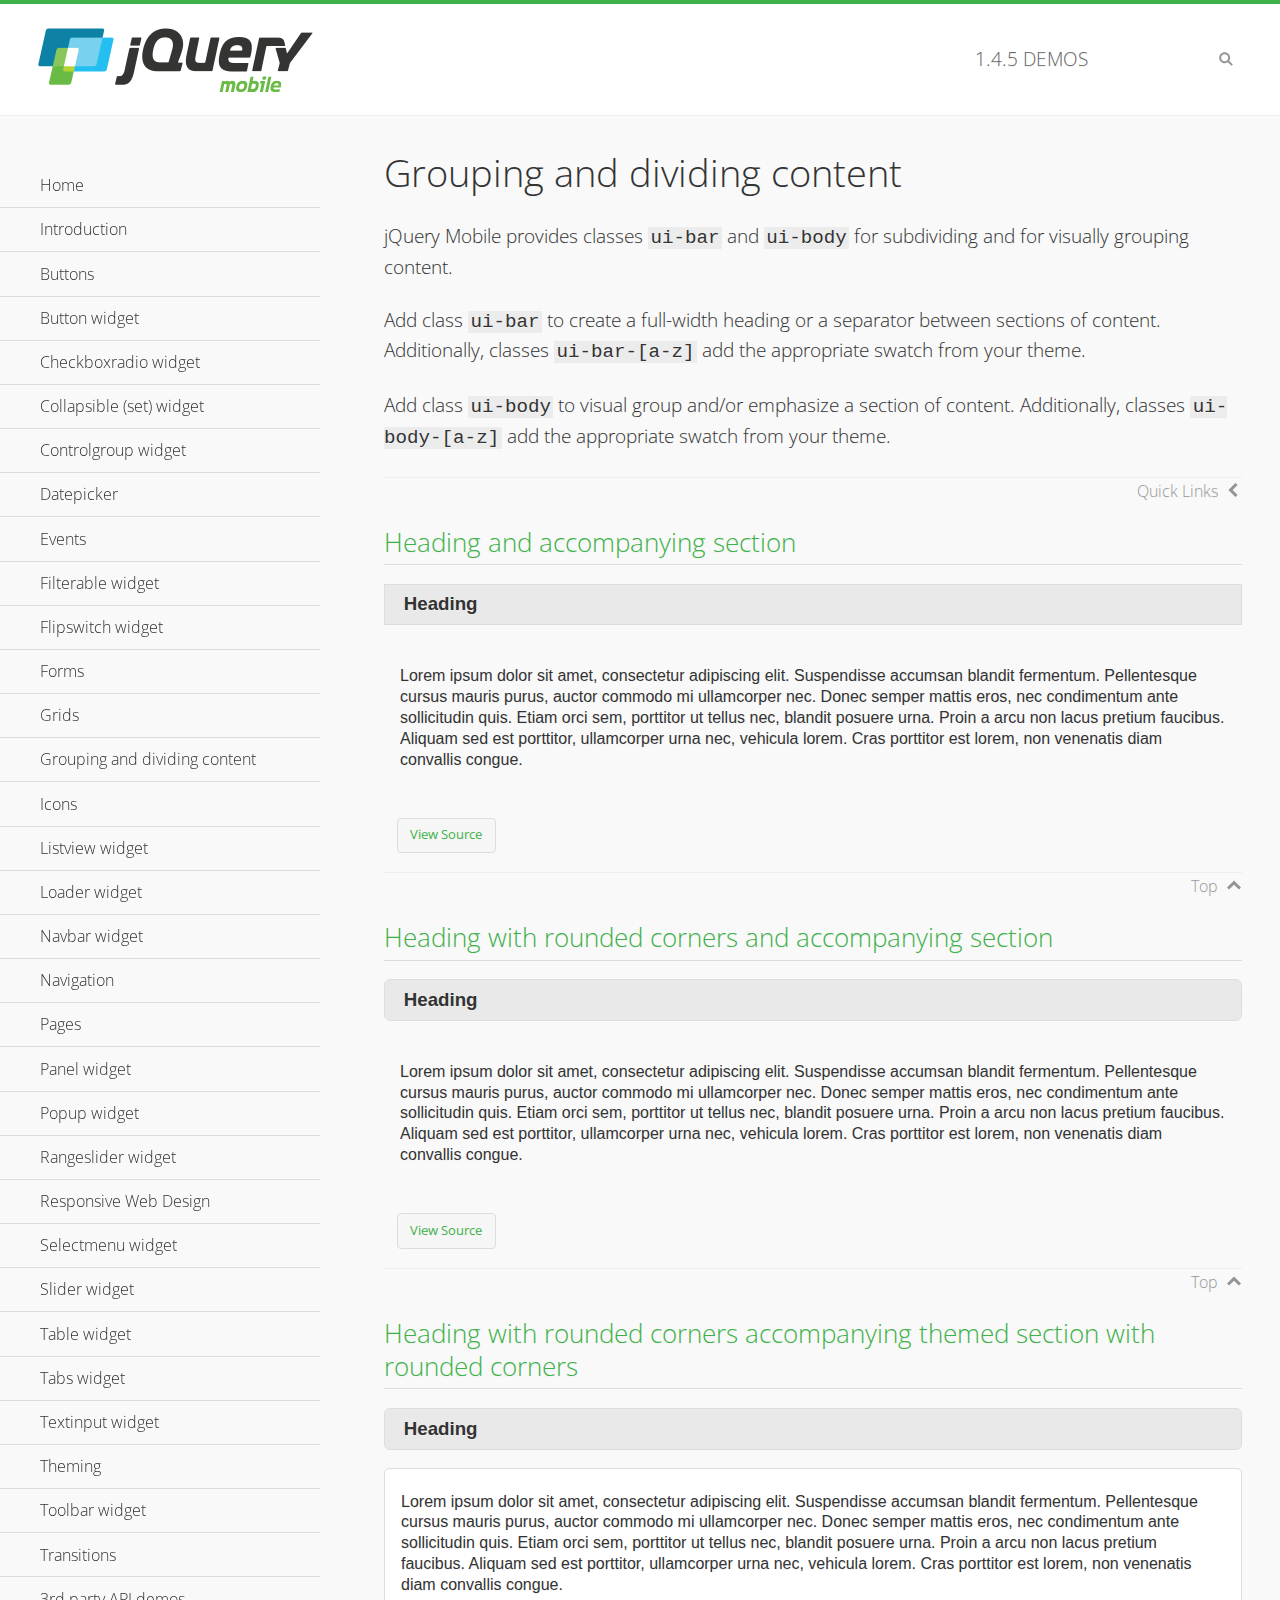
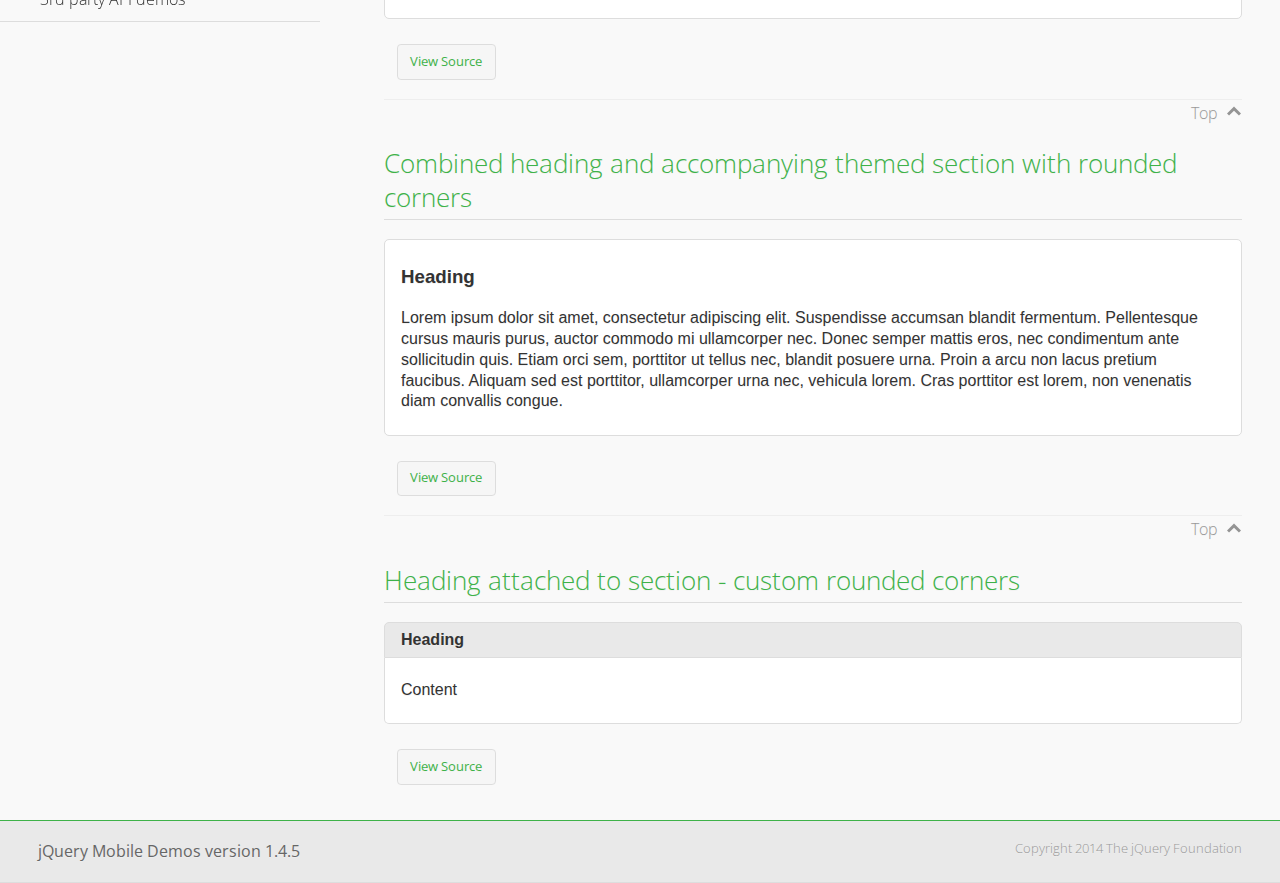
<file: apps/InsureAssist/common/jqueryMobile/demos/body-bar-classes/index.html>
<!DOCTYPE html>
<html>
	<head>
	<meta charset="utf-8">
	<meta name="viewport" content="width=device-width, initial-scale=1">
	<title>Grouping and dividing content - jQuery Mobile Demos</title>
	<link rel="shortcut icon" href="../favicon.ico">
	<link rel="stylesheet" href="http://fonts.googleapis.com/css?family=Open+Sans:300,400,700">
	<link rel="stylesheet" href="../css/themes/default/jquery.mobile-1.4.5.min.css">
	<link rel="stylesheet" href="../_assets/css/jqm-demos.css">
	<script src="../js/jquery.js"></script>
	<script src="../_assets/js/index.js"></script>
	<script src="../js/jquery.mobile-1.4.5.min.js"></script>
  <style id="combined-heading-and-section">
    .custom-corners .ui-bar {
      -webkit-border-top-left-radius: inherit;
      border-top-left-radius: inherit;
      -webkit-border-top-right-radius: inherit;
      border-top-right-radius: inherit;
    }
    .custom-corners .ui-body {
      border-top-width: 0;
      -webkit-border-bottom-left-radius: inherit;
      border-bottom-left-radius: inherit;
      -webkit-border-bottom-right-radius: inherit;
      border-bottom-right-radius: inherit;
    }
  </style>
</head>
<body>
<div data-role="page" class="jqm-demos" data-quicklinks="true">

	<div data-role="header" class="jqm-header">
		<h2><a href="../" title="jQuery Mobile Demos home"><img src="../_assets/img/jquery-logo.png" alt="jQuery Mobile"></a></h2>
		<p><span class="jqm-version"></span> Demos</p>
		<a href="#" class="jqm-navmenu-link ui-btn ui-btn-icon-notext ui-corner-all ui-icon-bars ui-nodisc-icon ui-alt-icon ui-btn-left">Menu</a>
		<a href="#" class="jqm-search-link ui-btn ui-btn-icon-notext ui-corner-all ui-icon-search ui-nodisc-icon ui-alt-icon ui-btn-right">Search</a>
	</div><!-- /header -->

	<div role="main" class="ui-content jqm-content">

		<h1>Grouping and dividing content</h1>

		<p>jQuery Mobile provides classes <code>ui-bar</code> and <code>ui-body</code> for subdividing and for visually grouping content.</p>
		<p>Add class <code>ui-bar</code> to create a full-width heading or a separator between sections of content. Additionally, classes <code>ui-bar-[a-z]</code> add the appropriate swatch from your theme.</p>
		<p>Add class <code>ui-body</code> to visual group and/or emphasize a section of content. Additionally, classes <code>ui-body-[a-z]</code> add the appropriate swatch from your theme.</p>

		<h2>Heading and accompanying section</h2>

		<div data-demo-html="true">
      <h3 class="ui-bar ui-bar-a">Heading</h3>
			<div class="ui-body">
				<p>Lorem ipsum dolor sit amet, consectetur adipiscing elit. Suspendisse accumsan blandit fermentum. Pellentesque cursus mauris purus, auctor commodo mi ullamcorper nec. Donec semper mattis eros, nec condimentum ante sollicitudin quis. Etiam orci sem, porttitor ut tellus nec, blandit posuere urna. Proin a arcu non lacus pretium faucibus. Aliquam sed est porttitor, ullamcorper urna nec, vehicula lorem. Cras porttitor est lorem, non venenatis diam convallis congue.</p>
			</div>
		</div>

		<h2>Heading with rounded corners and accompanying section</h2>

		<div data-demo-html="true">
      <h3 class="ui-bar ui-bar-a ui-corner-all">Heading</h3>
			<div class="ui-body">
				<p>Lorem ipsum dolor sit amet, consectetur adipiscing elit. Suspendisse accumsan blandit fermentum. Pellentesque cursus mauris purus, auctor commodo mi ullamcorper nec. Donec semper mattis eros, nec condimentum ante sollicitudin quis. Etiam orci sem, porttitor ut tellus nec, blandit posuere urna. Proin a arcu non lacus pretium faucibus. Aliquam sed est porttitor, ullamcorper urna nec, vehicula lorem. Cras porttitor est lorem, non venenatis diam convallis congue.</p>
			</div>
		</div>

		<h2>Heading with rounded corners accompanying themed section with rounded corners</h2>

		<div data-demo-html="true">
      <h3 class="ui-bar ui-bar-a ui-corner-all">Heading</h3>
			<div class="ui-body ui-body-a ui-corner-all">
				<p>Lorem ipsum dolor sit amet, consectetur adipiscing elit. Suspendisse accumsan blandit fermentum. Pellentesque cursus mauris purus, auctor commodo mi ullamcorper nec. Donec semper mattis eros, nec condimentum ante sollicitudin quis. Etiam orci sem, porttitor ut tellus nec, blandit posuere urna. Proin a arcu non lacus pretium faucibus. Aliquam sed est porttitor, ullamcorper urna nec, vehicula lorem. Cras porttitor est lorem, non venenatis diam convallis congue.</p>
			</div>
		</div>

		<h2>Combined heading and accompanying themed section with rounded corners</h2>

		<div data-demo-html="true">
			<div class="ui-body ui-body-a ui-corner-all">
	      <h3>Heading</h3>
				<p>Lorem ipsum dolor sit amet, consectetur adipiscing elit. Suspendisse accumsan blandit fermentum. Pellentesque cursus mauris purus, auctor commodo mi ullamcorper nec. Donec semper mattis eros, nec condimentum ante sollicitudin quis. Etiam orci sem, porttitor ut tellus nec, blandit posuere urna. Proin a arcu non lacus pretium faucibus. Aliquam sed est porttitor, ullamcorper urna nec, vehicula lorem. Cras porttitor est lorem, non venenatis diam convallis congue.</p>
			</div>
		</div>

		<h2>Heading attached to section - custom rounded corners</h2>

		<div data-demo-html="true" data-demo-css="#combined-heading-and-section">
      <div class="ui-corner-all custom-corners">
        <div class="ui-bar ui-bar-a">
          <h3>Heading</h3>
        </div>
        <div class="ui-body ui-body-a">
          <p>Content</p>
        </div>
      </div>
		</div>

	</div><!-- /content -->
	    <div data-role="panel" class="jqm-navmenu-panel" data-position="left" data-display="overlay" data-theme="a">
	    	<ul class="jqm-list ui-alt-icon ui-nodisc-icon">
<li data-filtertext="demos homepage" data-icon="home"><a href=".././">Home</a></li>
<li data-filtertext="introduction overview getting started"><a href="../intro/" data-ajax="false">Introduction</a></li>
<li data-filtertext="buttons button markup buttonmarkup method anchor link button element"><a href="../button-markup/" data-ajax="false">Buttons</a></li>
<li data-filtertext="form button widget input button submit reset"><a href="../button/" data-ajax="false">Button widget</a></li>
<li data-role="collapsible" data-enhanced="true" data-collapsed-icon="carat-d" data-expanded-icon="carat-u" data-iconpos="right" data-inset="false" class="ui-collapsible ui-collapsible-themed-content ui-collapsible-collapsed">
	<h3 class="ui-collapsible-heading ui-collapsible-heading-collapsed">
		<a href="#" class="ui-collapsible-heading-toggle ui-btn ui-btn-icon-right ui-btn-inherit ui-icon-carat-d">
		    Checkboxradio widget<span class="ui-collapsible-heading-status"> click to expand contents</span>
		</a>
	</h3>
	<div class="ui-collapsible-content ui-body-inherit ui-collapsible-content-collapsed" aria-hidden="true">
		<ul>
			<li data-filtertext="form checkboxradio widget checkbox input checkboxes controlgroups"><a href="../checkboxradio-checkbox/" data-ajax="false">Checkboxes</a></li>
			<li data-filtertext="form checkboxradio widget radio input radio buttons controlgroups"><a href="../checkboxradio-radio/" data-ajax="false">Radio buttons</a></li>
		</ul>
	</div>
</li>
<li data-role="collapsible" data-enhanced="true" data-collapsed-icon="carat-d" data-expanded-icon="carat-u" data-iconpos="right" data-inset="false" class="ui-collapsible ui-collapsible-themed-content ui-collapsible-collapsed">
	<h3 class="ui-collapsible-heading ui-collapsible-heading-collapsed">
		<a href="#" class="ui-collapsible-heading-toggle ui-btn ui-btn-icon-right ui-btn-inherit ui-icon-carat-d">
			Collapsible (set) widget<span class="ui-collapsible-heading-status"> click to expand contents</span>
		</a>
	</h3>
	<div class="ui-collapsible-content ui-body-inherit ui-collapsible-content-collapsed" aria-hidden="true">
		<ul>
			<li data-filtertext="collapsibles content formatting"><a href="../collapsible/" data-ajax="false">Collapsible</a></li>
			<li data-filtertext="dynamic collapsible set accordion append expand"><a href="../collapsible-dynamic/" data-ajax="false">Dynamic collapsibles</a></li>
			<li data-filtertext="accordions collapsible set widget content formatting grouped collapsibles"><a href="../collapsibleset/" data-ajax="false">Collapsible set</a></li>
		</ul>
	</div>
</li>
<li data-role="collapsible" data-enhanced="true" data-collapsed-icon="carat-d" data-expanded-icon="carat-u" data-iconpos="right" data-inset="false" class="ui-collapsible ui-collapsible-themed-content ui-collapsible-collapsed">
	<h3 class="ui-collapsible-heading ui-collapsible-heading-collapsed">
		<a href="#" class="ui-collapsible-heading-toggle ui-btn ui-btn-icon-right ui-btn-inherit ui-icon-carat-d">
			Controlgroup widget<span class="ui-collapsible-heading-status"> click to expand contents</span>
		</a>
	</h3>
	<div class="ui-collapsible-content ui-body-inherit ui-collapsible-content-collapsed" aria-hidden="true">
		<ul>
			<li data-filtertext="controlgroups selectmenu checkboxradio input grouped buttons horizontal vertical"><a href="../controlgroup/" data-ajax="false">Controlgroup</a></li>
			<li data-filtertext="dynamic controlgroup dynamically add buttons"><a href="../controlgroup-dynamic/" data-ajax="false">Dynamic controlgroups</a></li>
		</ul>
	</div>
</li>
<li data-filtertext="form datepicker widget date input"><a href="../datepicker/" data-ajax="false">Datepicker</a></li>
<li data-role="collapsible" data-enhanced="true" data-collapsed-icon="carat-d" data-expanded-icon="carat-u" data-iconpos="right" data-inset="false" class="ui-collapsible ui-collapsible-themed-content ui-collapsible-collapsed">
	<h3 class="ui-collapsible-heading ui-collapsible-heading-collapsed">
		<a href="#" class="ui-collapsible-heading-toggle ui-btn ui-btn-icon-right ui-btn-inherit ui-icon-carat-d">
			Events<span class="ui-collapsible-heading-status"> click to expand contents</span>
		</a>
	</h3>
	<div class="ui-collapsible-content ui-body-inherit ui-collapsible-content-collapsed" aria-hidden="true">
		<ul>
			<li data-filtertext="swipe to delete list items listviews swipe events"><a href="../swipe-list/" data-ajax="false">Swipe list items</a></li>
			<li data-filtertext="swipe to navigate swipe page navigation swipe events"><a href="../swipe-page/" data-ajax="false">Swipe page navigation</a></li>
		</ul>
	</div>
</li>
<li data-filtertext="filterable filter elements sorting searching listview table"><a href="../filterable/" data-ajax="false">Filterable widget</a></li>
<li data-filtertext="form flipswitch widget flip toggle switch binary select checkbox input"><a href="../flipswitch/" data-ajax="false">Flipswitch widget</a></li>
<li data-role="collapsible" data-enhanced="true" data-collapsed-icon="carat-d" data-expanded-icon="carat-u" data-iconpos="right" data-inset="false" class="ui-collapsible ui-collapsible-themed-content ui-collapsible-collapsed">
	<h3 class="ui-collapsible-heading ui-collapsible-heading-collapsed">
		<a href="#" class="ui-collapsible-heading-toggle ui-btn ui-btn-icon-right ui-btn-inherit ui-icon-carat-d">
			Forms<span class="ui-collapsible-heading-status"> click to expand contents</span>
		</a>
	</h3>
	<div class="ui-collapsible-content ui-body-inherit ui-collapsible-content-collapsed" aria-hidden="true">
		<ul>
			<li data-filtertext="forms text checkbox radio range button submit reset inputs selects textarea slider flipswitch label form elements"><a href="../forms/" data-ajax="false">Forms</a></li>
			<li data-filtertext="form hide labels hidden accessible ui-hidden-accessible forms"><a href="../forms-label-hidden-accessible/" data-ajax="false">Hide labels</a></li>
			<li data-filtertext="form field containers fieldcontain ui-field-contain forms"><a href="../forms-field-contain/" data-ajax="false">Field containers</a></li>
			<li data-filtertext="forms disabled form elements"><a href="../forms-disabled/" data-ajax="false">Forms disabled</a></li>
			<li data-filtertext="forms gallery examples overview forms text checkbox radio range button submit reset inputs selects textarea slider flipswitch label form elements"><a href="../forms-gallery/" data-ajax="false">Forms gallery</a></li>
		</ul>
	</div>
</li>
<li data-role="collapsible" data-enhanced="true" data-collapsed-icon="carat-d" data-expanded-icon="carat-u" data-iconpos="right" data-inset="false" class="ui-collapsible ui-collapsible-themed-content ui-collapsible-collapsed">
	<h3 class="ui-collapsible-heading ui-collapsible-heading-collapsed">
		<a href="#" class="ui-collapsible-heading-toggle ui-btn ui-btn-icon-right ui-btn-inherit ui-icon-carat-d">
			Grids<span class="ui-collapsible-heading-status"> click to expand contents</span>
		</a>
	</h3>
	<div class="ui-collapsible-content ui-body-inherit ui-collapsible-content-collapsed" aria-hidden="true">
		<ul>
			<li data-filtertext="grids columns blocks content formatting rwd responsive css framework"><a href="../grids/" data-ajax="false">Grids</a></li>
			<li data-filtertext="buttons in grids css framework"><a href="../grids-buttons/" data-ajax="false">Buttons in grids</a></li>
			<li data-filtertext="custom responsive grids rwd css framework"><a href="../grids-custom-responsive/" data-ajax="false">Custom responsive grids</a></li>
		</ul>
	</div>
</li>
<li data-filtertext="blocks content formatting sections heading"><a href="../body-bar-classes/" data-ajax="false">Grouping and dividing content</a></li>
<li data-role="collapsible" data-enhanced="true" data-collapsed-icon="carat-d" data-expanded-icon="carat-u" data-iconpos="right" data-inset="false" class="ui-collapsible ui-collapsible-themed-content ui-collapsible-collapsed">
	<h3 class="ui-collapsible-heading ui-collapsible-heading-collapsed">
		<a href="#" class="ui-collapsible-heading-toggle ui-btn ui-btn-icon-right ui-btn-inherit ui-icon-carat-d">
			Icons<span class="ui-collapsible-heading-status"> click to expand contents</span>
		</a>
	</h3>
	<div class="ui-collapsible-content ui-body-inherit ui-collapsible-content-collapsed" aria-hidden="true">
		<ul>
			<li data-filtertext="button icons svg disc alt custom icon position"><a href="../icons/" data-ajax="false">Icons</a></li>
			<li data-filtertext=""><a href="../icons-grunticon/" data-ajax="false">Grunticon loader</a></li>
		</ul>
	</div>
</li>
<li data-role="collapsible" data-enhanced="true" data-collapsed-icon="carat-d" data-expanded-icon="carat-u" data-iconpos="right" data-inset="false" class="ui-collapsible ui-collapsible-themed-content ui-collapsible-collapsed">
	<h3 class="ui-collapsible-heading ui-collapsible-heading-collapsed">
		<a href="#" class="ui-collapsible-heading-toggle ui-btn ui-btn-icon-right ui-btn-inherit ui-icon-carat-d">
			Listview widget<span class="ui-collapsible-heading-status"> click to expand contents</span>
		</a>
	</h3>
	<div class="ui-collapsible-content ui-body-inherit ui-collapsible-content-collapsed" aria-hidden="true">
		<ul>
			<li data-filtertext="listview widget thumbnails icons nested split button collapsible ul ol"><a href="../listview/" data-ajax="false">Listview</a></li>
			<li data-filtertext="autocomplete filterable reveal listview filtertextbeforefilter placeholder"><a href="../listview-autocomplete/" data-ajax="false">Listview autocomplete</a></li>
			<li data-filtertext="autocomplete filterable reveal listview remote data filtertextbeforefilter placeholder"><a href="../listview-autocomplete-remote/" data-ajax="false">Listview autocomplete remote data</a></li>
			<li data-filtertext="autodividers anchor jump scroll linkbars listview lists ul ol"><a href="../listview-autodividers-linkbar/" data-ajax="false">Listview autodividers linkbar</a></li>
			<li data-filtertext="listview autodividers selector autodividersselector lists ul ol"><a href="../listview-autodividers-selector/" data-ajax="false">Listview autodividers selector</a></li>
			<li data-filtertext="listview nested list items"><a href="../listview-nested-lists/" data-ajax="false">Nested Listviews</a></li>
			<li data-filtertext="listview collapsible list items flat"><a href="../listview-collapsible-item-flat/" data-ajax="false">Listview collapsible list items (flat)</a></li>
			<li data-filtertext="listview collapsible list indented"><a href="../listview-collapsible-item-indented/" data-ajax="false">Listview collapsible list items (indented)</a></li>
			<li data-filtertext="grid listview responsive grids responsive listviews lists ul"><a href="../listview-grid/" data-ajax="false">Listview responsive grid</a></li>
		</ul>
	</div>
</li>
<li data-filtertext="loader widget page loading navigation overlay spinner"><a href="../loader/" data-ajax="false">Loader widget</a></li>
<li data-filtertext="navbar widget navmenu toolbars header footer"><a href="../navbar/" data-ajax="false">Navbar widget</a></li>
<li data-role="collapsible" data-enhanced="true" data-collapsed-icon="carat-d" data-expanded-icon="carat-u" data-iconpos="right" data-inset="false" class="ui-collapsible ui-collapsible-themed-content ui-collapsible-collapsed">
	<h3 class="ui-collapsible-heading ui-collapsible-heading-collapsed">
		<a href="#" class="ui-collapsible-heading-toggle ui-btn ui-btn-icon-right ui-btn-inherit ui-icon-carat-d">
			Navigation<span class="ui-collapsible-heading-status"> click to expand contents</span>
		</a>
	</h3>
	<div class="ui-collapsible-content ui-body-inherit ui-collapsible-content-collapsed" aria-hidden="true">
		<ul>
			<li data-filtertext="ajax navigation navigate widget history event method"><a href="../navigation/" data-ajax="false">Navigation</a></li>
			<li data-filtertext="linking pages page links navigation ajax prefetch cache"><a href="../navigation-linking-pages/" data-ajax="false">Linking pages</a></li>
			<!-- <li data-filtertext="php redirect server redirection server-side navigation"><a href="../navigation-php-redirect/" data-ajax="false">PHP redirect demo</a></li>-->
			<li data-filtertext="navigation redirection hash query"><a href="../navigation-hash-processing/" data-ajax="false">Hash processing demo</a></li>
			<li data-filtertext="navigation redirection hash query"><a href="../page-events/" data-ajax="false">Page Navigation Events</a></li>
		</ul>
	</div>
</li>
<li data-role="collapsible" data-enhanced="true" data-collapsed-icon="carat-d" data-expanded-icon="carat-u" data-iconpos="right" data-inset="false" class="ui-collapsible ui-collapsible-themed-content ui-collapsible-collapsed">
	<h3 class="ui-collapsible-heading ui-collapsible-heading-collapsed">
		<a href="#" class="ui-collapsible-heading-toggle ui-btn ui-btn-icon-right ui-btn-inherit ui-icon-carat-d">
			Pages<span class="ui-collapsible-heading-status"> click to expand contents</span>
		</a>
	</h3>
	<div class="ui-collapsible-content ui-body-inherit ui-collapsible-content-collapsed" aria-hidden="true">
		<ul>
			<li data-filtertext="pages page widget ajax navigation"><a href="../pages/" data-ajax="false">Pages</a></li>
			<li data-filtertext="single page"><a href="../pages-single-page/" data-ajax="false">Single page</a></li>
			<li data-filtertext="multipage multi-page page"><a href="../pages-multi-page/" data-ajax="false">Multi-page template</a></li>
			<li data-filtertext="dialog page widget modal popup"><a href="../pages-dialog/" data-ajax="false">Dialog page</a></li>
		</ul>
	</div>
</li>
<li data-role="collapsible" data-enhanced="true" data-collapsed-icon="carat-d" data-expanded-icon="carat-u" data-iconpos="right" data-inset="false" class="ui-collapsible ui-collapsible-themed-content ui-collapsible-collapsed">
	<h3 class="ui-collapsible-heading ui-collapsible-heading-collapsed">
		<a href="#" class="ui-collapsible-heading-toggle ui-btn ui-btn-icon-right ui-btn-inherit ui-icon-carat-d">
			Panel widget<span class="ui-collapsible-heading-status"> click to expand contents</span>
		</a>
	</h3>
	<div class="ui-collapsible-content ui-body-inherit ui-collapsible-content-collapsed" aria-hidden="true">
		<ul>
			<li data-filtertext="panel widget sliding panels reveal push overlay responsive"><a href="../panel/" data-ajax="false">Panel</a></li>
			<li data-filtertext=""><a href="../panel-external/" data-ajax="false">External panels</a></li>
			<li data-filtertext="panel "><a href="../panel-fixed/" data-ajax="false">Fixed panels</a></li>
			<li data-filtertext="panel slide panels sliding panels shadow rwd responsive breakpoint"><a href="../panel-responsive/" data-ajax="false">Panels responsive</a></li>
			<li data-filtertext="panel custom style custom panel width reveal shadow listview panel styling page background wrapper"><a href="../panel-styling/" data-ajax="false">Custom panel style</a></li>
			<li data-filtertext="panel open on swipe"><a href="../panel-swipe-open/" data-ajax="false">Panel open on swipe</a></li>
			<li data-filtertext="panels outside page internal external toolbars"><a href="../panel-external-internal/" data-ajax="false">Panel external and internal</a></li>
		</ul>
	</div>
</li>
<li data-role="collapsible" data-enhanced="true" data-collapsed-icon="carat-d" data-expanded-icon="carat-u" data-iconpos="right" data-inset="false" class="ui-collapsible ui-collapsible-themed-content ui-collapsible-collapsed">
	<h3 class="ui-collapsible-heading ui-collapsible-heading-collapsed">
		<a href="#" class="ui-collapsible-heading-toggle ui-btn ui-btn-icon-right ui-btn-inherit ui-icon-carat-d">
			Popup widget<span class="ui-collapsible-heading-status"> click to expand contents</span>
		</a>
	</h3>
	<div class="ui-collapsible-content ui-body-inherit ui-collapsible-content-collapsed" aria-hidden="true">
		<ul>
			<li data-filtertext="popup widget popups dialog modal transition tooltip lightbox form overlay screen flip pop fade transition"><a href="../popup/" data-ajax="false">Popup</a></li>
			<li data-filtertext="popup alignment position"><a href="../popup-alignment/" data-ajax="false">Popup alignment</a></li>
			<li data-filtertext="popup arrow size popups popover"><a href="../popup-arrow-size/" data-ajax="false">Popup arrow size</a></li>
			<li data-filtertext="dynamic popups popup images lightbox"><a href="../popup-dynamic/" data-ajax="false">Dynamic popups</a></li>
			<li data-filtertext="popups with iframes scaling"><a href="../popup-iframe/" data-ajax="false">Popups with iframes</a></li>
			<li data-filtertext="popup image scaling"><a href="../popup-image-scaling/" data-ajax="false">Popup image scaling</a></li>
			<li data-filtertext="external popup outside multi-page"><a href="../popup-outside-multipage/" data-ajax="false">Popup outside multi-page</a></li>
		</ul>
	</div>
</li>
<li data-filtertext="form rangeslider widget dual sliders dual handle sliders range input"><a href="../rangeslider/" data-ajax="false">Rangeslider widget</a></li>
<li data-filtertext="responsive web design rwd adaptive progressive enhancement PE accessible mobile breakpoints media query media queries"><a href="../rwd/" data-ajax="false">Responsive Web Design</a></li>
<li data-role="collapsible" data-enhanced="true" data-collapsed-icon="carat-d" data-expanded-icon="carat-u" data-iconpos="right" data-inset="false" class="ui-collapsible ui-collapsible-themed-content ui-collapsible-collapsed">
	<h3 class="ui-collapsible-heading ui-collapsible-heading-collapsed">
		<a href="#" class="ui-collapsible-heading-toggle ui-btn ui-btn-icon-right ui-btn-inherit ui-icon-carat-d">
			Selectmenu widget<span class="ui-collapsible-heading-status"> click to expand contents</span>
		</a>
	</h3>
	<div class="ui-collapsible-content ui-body-inherit ui-collapsible-content-collapsed" aria-hidden="true">
		<ul>
			<li data-filtertext="form selectmenu widget select input custom select menu selects"><a href="../selectmenu/" data-ajax="false">Selectmenu</a></li>
			<li data-filtertext="form custom select menu selectmenu widget custom menu option optgroup multiple selects"><a href="../selectmenu-custom/" data-ajax="false">Custom select menu</a></li>
			<li data-filtertext="filterable select filter popup dialog"><a href="../selectmenu-custom-filter/" data-ajax="false">Custom select menu with filter</a></li>
		</ul>
	</div>
</li>
<li data-role="collapsible" data-enhanced="true" data-collapsed-icon="carat-d" data-expanded-icon="carat-u" data-iconpos="right" data-inset="false" class="ui-collapsible ui-collapsible-themed-content ui-collapsible-collapsed">
	<h3 class="ui-collapsible-heading ui-collapsible-heading-collapsed">
		<a href="#" class="ui-collapsible-heading-toggle ui-btn ui-btn-icon-right ui-btn-inherit ui-icon-carat-d">
			Slider widget<span class="ui-collapsible-heading-status"> click to expand contents</span>
		</a>
	</h3>
	<div class="ui-collapsible-content ui-body-inherit ui-collapsible-content-collapsed" aria-hidden="true">
		<ul>
			<li data-filtertext="form slider widget range input single sliders"><a href="../slider/" data-ajax="false">Slider</a></li>
			<li data-filtertext="form slider widget flipswitch slider binary select flip toggle switch"><a href="../slider-flipswitch/" data-ajax="false">Slider flip toggle switch</a></li>
			<li data-filtertext="form slider tooltip handle value input range sliders"><a href="../slider-tooltip/" data-ajax="false">Slider tooltip</a></li>
		</ul>
	</div>
</li>
<li data-role="collapsible" data-enhanced="true" data-collapsed-icon="carat-d" data-expanded-icon="carat-u" data-iconpos="right" data-inset="false" class="ui-collapsible ui-collapsible-themed-content ui-collapsible-collapsed">
	<h3 class="ui-collapsible-heading ui-collapsible-heading-collapsed">
		<a href="#" class="ui-collapsible-heading-toggle ui-btn ui-btn-icon-right ui-btn-inherit ui-icon-carat-d">
			Table widget<span class="ui-collapsible-heading-status"> click to expand contents</span>
		</a>
	</h3>
	<div class="ui-collapsible-content ui-body-inherit ui-collapsible-content-collapsed" aria-hidden="true">
		<ul>
			<li data-filtertext="table widget reflow column toggle th td responsive tables rwd hide show tabular"><a href="../table-column-toggle/" data-ajax="false">Table Column Toggle</a></li>
			<li data-filtertext="table column toggle phone comparison demo"><a href="../table-column-toggle-example/" data-ajax="false">Table Column Toggle demo</a></li>
			<li data-filtertext="responsive tables table column toggle heading groups rwd breakpoint"><a href="../table-column-toggle-heading-groups/" data-ajax="false">Table Column Toggle heading groups</a></li>
			<li data-filtertext="responsive tables table column toggle hide rwd breakpoint customization options"><a href="../table-column-toggle-options/" data-ajax="false">Table Column Toggle options</a></li>
			<li data-filtertext="table reflow th td responsive rwd columns tabular"><a href="../table-reflow/" data-ajax="false">Table Reflow</a></li>
			<li data-filtertext="responsive tables table reflow heading groups rwd breakpoint"><a href="../table-reflow-heading-groups/" data-ajax="false">Table Reflow heading groups</a></li>
			<li data-filtertext="responsive tables table reflow stripes strokes table style"><a href="../table-reflow-stripes-strokes/" data-ajax="false">Table Reflow stripes and strokes</a></li>
			<li data-filtertext="responsive tables table reflow stack custom styles"><a href="../table-reflow-styling/" data-ajax="false">Table Reflow custom styles</a></li>
		</ul>
	</div>
</li>
<li data-filtertext="ui tabs widget"><a href="../tabs/" data-ajax="false">Tabs widget</a></li>
<li data-filtertext="form textinput widget text input textarea number date time tel email file color password"><a href="../textinput/" data-ajax="false">Textinput widget</a></li>
<li data-role="collapsible" data-enhanced="true" data-collapsed-icon="carat-d" data-expanded-icon="carat-u" data-iconpos="right" data-inset="false" class="ui-collapsible ui-collapsible-themed-content ui-collapsible-collapsed">
	<h3 class="ui-collapsible-heading ui-collapsible-heading-collapsed">
		<a href="#" class="ui-collapsible-heading-toggle ui-btn ui-btn-icon-right ui-btn-inherit ui-icon-carat-d">
			Theming<span class="ui-collapsible-heading-status"> click to expand contents</span>
		</a>
	</h3>
	<div class="ui-collapsible-content ui-body-inherit ui-collapsible-content-collapsed" aria-hidden="true">
		<ul>
			<li data-filtertext="default theme swatches theming style css"><a href="../theme-default/" data-ajax="false">Default theme</a></li>
			<li data-filtertext="classic theme old theme swatches theming style css"><a href="../theme-classic/" data-ajax="false">Classic theme</a></li>
		</ul>
	</div>
</li>
<li data-role="collapsible" data-enhanced="true" data-collapsed-icon="carat-d" data-expanded-icon="carat-u" data-iconpos="right" data-inset="false" class="ui-collapsible ui-collapsible-themed-content ui-collapsible-collapsed">
	<h3 class="ui-collapsible-heading ui-collapsible-heading-collapsed">
		<a href="#" class="ui-collapsible-heading-toggle ui-btn ui-btn-icon-right ui-btn-inherit ui-icon-carat-d">
			Toolbar widget<span class="ui-collapsible-heading-status"> click to expand contents</span>
		</a>
	</h3>
	<div class="ui-collapsible-content ui-body-inherit ui-collapsible-content-collapsed" aria-hidden="true">
		<ul>
			<li data-filtertext="toolbar widget header footer toolbars fixed fullscreen external sections"><a href="../toolbar/" data-ajax="false">Toolbar</a></li>
			<li data-filtertext="dynamic toolbars dynamically add toolbar header footer"><a href="../toolbar-dynamic/" data-ajax="false">Dynamic toolbars</a></li>
			<li data-filtertext="external toolbars header footer"><a href="../toolbar-external/" data-ajax="false">External toolbars</a></li>
			<li data-filtertext="fixed toolbars header footer"><a href="../toolbar-fixed/" data-ajax="false">Fixed toolbars</a></li>
			<li data-filtertext="fixed fullscreen toolbars header footer"><a href="../toolbar-fixed-fullscreen/" data-ajax="false">Fullscreen toolbars</a></li>
			<li data-filtertext="external fixed toolbars header footer"><a href="../toolbar-fixed-external/" data-ajax="false">Fixed external toolbars</a></li>
			<li data-filtertext="external persistent toolbars header footer navbar navmenu"><a href="../toolbar-fixed-persistent/" data-ajax="false">Persistent toolbars</a></li>
			<li data-filtertext="external ajax optimized toolbars persistent toolbars header footer navbar"><a href="../toolbar-fixed-persistent-optimized/" data-ajax="false">Ajax optimized toolbars</a></li>
			<li data-filtertext="form in toolbars header footer"><a href="../toolbar-fixed-forms/" data-ajax="false">Form in toolbar</a></li>
		</ul>
	</div>
</li>
<li data-filtertext="page transitions animated pages popup navigation flip slide fade pop"><a href="../transitions/" data-ajax="false">Transitions</a></li>
<li data-role="collapsible" data-enhanced="true" data-collapsed-icon="carat-d" data-expanded-icon="carat-u" data-iconpos="right" data-inset="false" class="ui-collapsible ui-collapsible-themed-content ui-collapsible-collapsed">
	<h3 class="ui-collapsible-heading ui-collapsible-heading-collapsed">
		<a href="#" class="ui-collapsible-heading-toggle ui-btn ui-btn-icon-right ui-btn-inherit ui-icon-carat-d">
			3rd party API demos<span class="ui-collapsible-heading-status"> click to expand contents</span>
		</a>
	</h3>
	<div class="ui-collapsible-content ui-body-inherit ui-collapsible-content-collapsed" aria-hidden="true">
		<ul>
			<li data-filtertext="backbone requirejs navigation router"><a href="../backbone-requirejs/" data-ajax="false">Backbone RequireJS</a></li>
			<li data-filtertext="google maps geolocation demo"><a href="../map-geolocation/" data-ajax="false">Google Maps geolocation</a></li>
			<li data-filtertext="google maps hybrid"><a href="../map-list-toggle/" data-ajax="false">Google Maps list toggle</a></li>
		</ul>
	</div>
</li>



		     </ul>
		</div><!-- /panel -->


	<div data-role="footer" data-position="fixed" data-tap-toggle="false" class="jqm-footer">
		<p>jQuery Mobile Demos version <span class="jqm-version"></span></p>
		<p>Copyright 2014 The jQuery Foundation</p>
	</div><!-- /footer -->
	<!-- TODO: This should become an external panel so we can add input to markup (unique ID) -->
    <div data-role="panel" class="jqm-search-panel" data-position="right" data-display="overlay" data-theme="a">
		<div class="jqm-search">
			<ul class="jqm-list" data-filter-placeholder="Search demos..." data-filter-reveal="true">
<li data-filtertext="demos homepage" data-icon="home"><a href=".././">Home</a></li>
<li data-filtertext="introduction overview getting started"><a href="../intro/" data-ajax="false">Introduction</a></li>
<li data-filtertext="buttons button markup buttonmarkup method anchor link button element"><a href="../button-markup/" data-ajax="false">Buttons</a></li>
<li data-filtertext="form button widget input button submit reset"><a href="../button/" data-ajax="false">Button widget</a></li>
<li data-role="collapsible" data-enhanced="true" data-collapsed-icon="carat-d" data-expanded-icon="carat-u" data-iconpos="right" data-inset="false" class="ui-collapsible ui-collapsible-themed-content ui-collapsible-collapsed">
	<h3 class="ui-collapsible-heading ui-collapsible-heading-collapsed">
		<a href="#" class="ui-collapsible-heading-toggle ui-btn ui-btn-icon-right ui-btn-inherit ui-icon-carat-d">
		    Checkboxradio widget<span class="ui-collapsible-heading-status"> click to expand contents</span>
		</a>
	</h3>
	<div class="ui-collapsible-content ui-body-inherit ui-collapsible-content-collapsed" aria-hidden="true">
		<ul>
			<li data-filtertext="form checkboxradio widget checkbox input checkboxes controlgroups"><a href="../checkboxradio-checkbox/" data-ajax="false">Checkboxes</a></li>
			<li data-filtertext="form checkboxradio widget radio input radio buttons controlgroups"><a href="../checkboxradio-radio/" data-ajax="false">Radio buttons</a></li>
		</ul>
	</div>
</li>
<li data-role="collapsible" data-enhanced="true" data-collapsed-icon="carat-d" data-expanded-icon="carat-u" data-iconpos="right" data-inset="false" class="ui-collapsible ui-collapsible-themed-content ui-collapsible-collapsed">
	<h3 class="ui-collapsible-heading ui-collapsible-heading-collapsed">
		<a href="#" class="ui-collapsible-heading-toggle ui-btn ui-btn-icon-right ui-btn-inherit ui-icon-carat-d">
			Collapsible (set) widget<span class="ui-collapsible-heading-status"> click to expand contents</span>
		</a>
	</h3>
	<div class="ui-collapsible-content ui-body-inherit ui-collapsible-content-collapsed" aria-hidden="true">
		<ul>
			<li data-filtertext="collapsibles content formatting"><a href="../collapsible/" data-ajax="false">Collapsible</a></li>
			<li data-filtertext="dynamic collapsible set accordion append expand"><a href="../collapsible-dynamic/" data-ajax="false">Dynamic collapsibles</a></li>
			<li data-filtertext="accordions collapsible set widget content formatting grouped collapsibles"><a href="../collapsibleset/" data-ajax="false">Collapsible set</a></li>
		</ul>
	</div>
</li>
<li data-role="collapsible" data-enhanced="true" data-collapsed-icon="carat-d" data-expanded-icon="carat-u" data-iconpos="right" data-inset="false" class="ui-collapsible ui-collapsible-themed-content ui-collapsible-collapsed">
	<h3 class="ui-collapsible-heading ui-collapsible-heading-collapsed">
		<a href="#" class="ui-collapsible-heading-toggle ui-btn ui-btn-icon-right ui-btn-inherit ui-icon-carat-d">
			Controlgroup widget<span class="ui-collapsible-heading-status"> click to expand contents</span>
		</a>
	</h3>
	<div class="ui-collapsible-content ui-body-inherit ui-collapsible-content-collapsed" aria-hidden="true">
		<ul>
			<li data-filtertext="controlgroups selectmenu checkboxradio input grouped buttons horizontal vertical"><a href="../controlgroup/" data-ajax="false">Controlgroup</a></li>
			<li data-filtertext="dynamic controlgroup dynamically add buttons"><a href="../controlgroup-dynamic/" data-ajax="false">Dynamic controlgroups</a></li>
		</ul>
	</div>
</li>
<li data-filtertext="form datepicker widget date input"><a href="../datepicker/" data-ajax="false">Datepicker</a></li>
<li data-role="collapsible" data-enhanced="true" data-collapsed-icon="carat-d" data-expanded-icon="carat-u" data-iconpos="right" data-inset="false" class="ui-collapsible ui-collapsible-themed-content ui-collapsible-collapsed">
	<h3 class="ui-collapsible-heading ui-collapsible-heading-collapsed">
		<a href="#" class="ui-collapsible-heading-toggle ui-btn ui-btn-icon-right ui-btn-inherit ui-icon-carat-d">
			Events<span class="ui-collapsible-heading-status"> click to expand contents</span>
		</a>
	</h3>
	<div class="ui-collapsible-content ui-body-inherit ui-collapsible-content-collapsed" aria-hidden="true">
		<ul>
			<li data-filtertext="swipe to delete list items listviews swipe events"><a href="../swipe-list/" data-ajax="false">Swipe list items</a></li>
			<li data-filtertext="swipe to navigate swipe page navigation swipe events"><a href="../swipe-page/" data-ajax="false">Swipe page navigation</a></li>
		</ul>
	</div>
</li>
<li data-filtertext="filterable filter elements sorting searching listview table"><a href="../filterable/" data-ajax="false">Filterable widget</a></li>
<li data-filtertext="form flipswitch widget flip toggle switch binary select checkbox input"><a href="../flipswitch/" data-ajax="false">Flipswitch widget</a></li>
<li data-role="collapsible" data-enhanced="true" data-collapsed-icon="carat-d" data-expanded-icon="carat-u" data-iconpos="right" data-inset="false" class="ui-collapsible ui-collapsible-themed-content ui-collapsible-collapsed">
	<h3 class="ui-collapsible-heading ui-collapsible-heading-collapsed">
		<a href="#" class="ui-collapsible-heading-toggle ui-btn ui-btn-icon-right ui-btn-inherit ui-icon-carat-d">
			Forms<span class="ui-collapsible-heading-status"> click to expand contents</span>
		</a>
	</h3>
	<div class="ui-collapsible-content ui-body-inherit ui-collapsible-content-collapsed" aria-hidden="true">
		<ul>
			<li data-filtertext="forms text checkbox radio range button submit reset inputs selects textarea slider flipswitch label form elements"><a href="../forms/" data-ajax="false">Forms</a></li>
			<li data-filtertext="form hide labels hidden accessible ui-hidden-accessible forms"><a href="../forms-label-hidden-accessible/" data-ajax="false">Hide labels</a></li>
			<li data-filtertext="form field containers fieldcontain ui-field-contain forms"><a href="../forms-field-contain/" data-ajax="false">Field containers</a></li>
			<li data-filtertext="forms disabled form elements"><a href="../forms-disabled/" data-ajax="false">Forms disabled</a></li>
			<li data-filtertext="forms gallery examples overview forms text checkbox radio range button submit reset inputs selects textarea slider flipswitch label form elements"><a href="../forms-gallery/" data-ajax="false">Forms gallery</a></li>
		</ul>
	</div>
</li>
<li data-role="collapsible" data-enhanced="true" data-collapsed-icon="carat-d" data-expanded-icon="carat-u" data-iconpos="right" data-inset="false" class="ui-collapsible ui-collapsible-themed-content ui-collapsible-collapsed">
	<h3 class="ui-collapsible-heading ui-collapsible-heading-collapsed">
		<a href="#" class="ui-collapsible-heading-toggle ui-btn ui-btn-icon-right ui-btn-inherit ui-icon-carat-d">
			Grids<span class="ui-collapsible-heading-status"> click to expand contents</span>
		</a>
	</h3>
	<div class="ui-collapsible-content ui-body-inherit ui-collapsible-content-collapsed" aria-hidden="true">
		<ul>
			<li data-filtertext="grids columns blocks content formatting rwd responsive css framework"><a href="../grids/" data-ajax="false">Grids</a></li>
			<li data-filtertext="buttons in grids css framework"><a href="../grids-buttons/" data-ajax="false">Buttons in grids</a></li>
			<li data-filtertext="custom responsive grids rwd css framework"><a href="../grids-custom-responsive/" data-ajax="false">Custom responsive grids</a></li>
		</ul>
	</div>
</li>
<li data-filtertext="blocks content formatting sections heading"><a href="../body-bar-classes/" data-ajax="false">Grouping and dividing content</a></li>
<li data-role="collapsible" data-enhanced="true" data-collapsed-icon="carat-d" data-expanded-icon="carat-u" data-iconpos="right" data-inset="false" class="ui-collapsible ui-collapsible-themed-content ui-collapsible-collapsed">
	<h3 class="ui-collapsible-heading ui-collapsible-heading-collapsed">
		<a href="#" class="ui-collapsible-heading-toggle ui-btn ui-btn-icon-right ui-btn-inherit ui-icon-carat-d">
			Icons<span class="ui-collapsible-heading-status"> click to expand contents</span>
		</a>
	</h3>
	<div class="ui-collapsible-content ui-body-inherit ui-collapsible-content-collapsed" aria-hidden="true">
		<ul>
			<li data-filtertext="button icons svg disc alt custom icon position"><a href="../icons/" data-ajax="false">Icons</a></li>
			<li data-filtertext=""><a href="../icons-grunticon/" data-ajax="false">Grunticon loader</a></li>
		</ul>
	</div>
</li>
<li data-role="collapsible" data-enhanced="true" data-collapsed-icon="carat-d" data-expanded-icon="carat-u" data-iconpos="right" data-inset="false" class="ui-collapsible ui-collapsible-themed-content ui-collapsible-collapsed">
	<h3 class="ui-collapsible-heading ui-collapsible-heading-collapsed">
		<a href="#" class="ui-collapsible-heading-toggle ui-btn ui-btn-icon-right ui-btn-inherit ui-icon-carat-d">
			Listview widget<span class="ui-collapsible-heading-status"> click to expand contents</span>
		</a>
	</h3>
	<div class="ui-collapsible-content ui-body-inherit ui-collapsible-content-collapsed" aria-hidden="true">
		<ul>
			<li data-filtertext="listview widget thumbnails icons nested split button collapsible ul ol"><a href="../listview/" data-ajax="false">Listview</a></li>
			<li data-filtertext="autocomplete filterable reveal listview filtertextbeforefilter placeholder"><a href="../listview-autocomplete/" data-ajax="false">Listview autocomplete</a></li>
			<li data-filtertext="autocomplete filterable reveal listview remote data filtertextbeforefilter placeholder"><a href="../listview-autocomplete-remote/" data-ajax="false">Listview autocomplete remote data</a></li>
			<li data-filtertext="autodividers anchor jump scroll linkbars listview lists ul ol"><a href="../listview-autodividers-linkbar/" data-ajax="false">Listview autodividers linkbar</a></li>
			<li data-filtertext="listview autodividers selector autodividersselector lists ul ol"><a href="../listview-autodividers-selector/" data-ajax="false">Listview autodividers selector</a></li>
			<li data-filtertext="listview nested list items"><a href="../listview-nested-lists/" data-ajax="false">Nested Listviews</a></li>
			<li data-filtertext="listview collapsible list items flat"><a href="../listview-collapsible-item-flat/" data-ajax="false">Listview collapsible list items (flat)</a></li>
			<li data-filtertext="listview collapsible list indented"><a href="../listview-collapsible-item-indented/" data-ajax="false">Listview collapsible list items (indented)</a></li>
			<li data-filtertext="grid listview responsive grids responsive listviews lists ul"><a href="../listview-grid/" data-ajax="false">Listview responsive grid</a></li>
		</ul>
	</div>
</li>
<li data-filtertext="loader widget page loading navigation overlay spinner"><a href="../loader/" data-ajax="false">Loader widget</a></li>
<li data-filtertext="navbar widget navmenu toolbars header footer"><a href="../navbar/" data-ajax="false">Navbar widget</a></li>
<li data-role="collapsible" data-enhanced="true" data-collapsed-icon="carat-d" data-expanded-icon="carat-u" data-iconpos="right" data-inset="false" class="ui-collapsible ui-collapsible-themed-content ui-collapsible-collapsed">
	<h3 class="ui-collapsible-heading ui-collapsible-heading-collapsed">
		<a href="#" class="ui-collapsible-heading-toggle ui-btn ui-btn-icon-right ui-btn-inherit ui-icon-carat-d">
			Navigation<span class="ui-collapsible-heading-status"> click to expand contents</span>
		</a>
	</h3>
	<div class="ui-collapsible-content ui-body-inherit ui-collapsible-content-collapsed" aria-hidden="true">
		<ul>
			<li data-filtertext="ajax navigation navigate widget history event method"><a href="../navigation/" data-ajax="false">Navigation</a></li>
			<li data-filtertext="linking pages page links navigation ajax prefetch cache"><a href="../navigation-linking-pages/" data-ajax="false">Linking pages</a></li>
			<!-- <li data-filtertext="php redirect server redirection server-side navigation"><a href="../navigation-php-redirect/" data-ajax="false">PHP redirect demo</a></li>-->
			<li data-filtertext="navigation redirection hash query"><a href="../navigation-hash-processing/" data-ajax="false">Hash processing demo</a></li>
			<li data-filtertext="navigation redirection hash query"><a href="../page-events/" data-ajax="false">Page Navigation Events</a></li>
		</ul>
	</div>
</li>
<li data-role="collapsible" data-enhanced="true" data-collapsed-icon="carat-d" data-expanded-icon="carat-u" data-iconpos="right" data-inset="false" class="ui-collapsible ui-collapsible-themed-content ui-collapsible-collapsed">
	<h3 class="ui-collapsible-heading ui-collapsible-heading-collapsed">
		<a href="#" class="ui-collapsible-heading-toggle ui-btn ui-btn-icon-right ui-btn-inherit ui-icon-carat-d">
			Pages<span class="ui-collapsible-heading-status"> click to expand contents</span>
		</a>
	</h3>
	<div class="ui-collapsible-content ui-body-inherit ui-collapsible-content-collapsed" aria-hidden="true">
		<ul>
			<li data-filtertext="pages page widget ajax navigation"><a href="../pages/" data-ajax="false">Pages</a></li>
			<li data-filtertext="single page"><a href="../pages-single-page/" data-ajax="false">Single page</a></li>
			<li data-filtertext="multipage multi-page page"><a href="../pages-multi-page/" data-ajax="false">Multi-page template</a></li>
			<li data-filtertext="dialog page widget modal popup"><a href="../pages-dialog/" data-ajax="false">Dialog page</a></li>
		</ul>
	</div>
</li>
<li data-role="collapsible" data-enhanced="true" data-collapsed-icon="carat-d" data-expanded-icon="carat-u" data-iconpos="right" data-inset="false" class="ui-collapsible ui-collapsible-themed-content ui-collapsible-collapsed">
	<h3 class="ui-collapsible-heading ui-collapsible-heading-collapsed">
		<a href="#" class="ui-collapsible-heading-toggle ui-btn ui-btn-icon-right ui-btn-inherit ui-icon-carat-d">
			Panel widget<span class="ui-collapsible-heading-status"> click to expand contents</span>
		</a>
	</h3>
	<div class="ui-collapsible-content ui-body-inherit ui-collapsible-content-collapsed" aria-hidden="true">
		<ul>
			<li data-filtertext="panel widget sliding panels reveal push overlay responsive"><a href="../panel/" data-ajax="false">Panel</a></li>
			<li data-filtertext=""><a href="../panel-external/" data-ajax="false">External panels</a></li>
			<li data-filtertext="panel "><a href="../panel-fixed/" data-ajax="false">Fixed panels</a></li>
			<li data-filtertext="panel slide panels sliding panels shadow rwd responsive breakpoint"><a href="../panel-responsive/" data-ajax="false">Panels responsive</a></li>
			<li data-filtertext="panel custom style custom panel width reveal shadow listview panel styling page background wrapper"><a href="../panel-styling/" data-ajax="false">Custom panel style</a></li>
			<li data-filtertext="panel open on swipe"><a href="../panel-swipe-open/" data-ajax="false">Panel open on swipe</a></li>
			<li data-filtertext="panels outside page internal external toolbars"><a href="../panel-external-internal/" data-ajax="false">Panel external and internal</a></li>
		</ul>
	</div>
</li>
<li data-role="collapsible" data-enhanced="true" data-collapsed-icon="carat-d" data-expanded-icon="carat-u" data-iconpos="right" data-inset="false" class="ui-collapsible ui-collapsible-themed-content ui-collapsible-collapsed">
	<h3 class="ui-collapsible-heading ui-collapsible-heading-collapsed">
		<a href="#" class="ui-collapsible-heading-toggle ui-btn ui-btn-icon-right ui-btn-inherit ui-icon-carat-d">
			Popup widget<span class="ui-collapsible-heading-status"> click to expand contents</span>
		</a>
	</h3>
	<div class="ui-collapsible-content ui-body-inherit ui-collapsible-content-collapsed" aria-hidden="true">
		<ul>
			<li data-filtertext="popup widget popups dialog modal transition tooltip lightbox form overlay screen flip pop fade transition"><a href="../popup/" data-ajax="false">Popup</a></li>
			<li data-filtertext="popup alignment position"><a href="../popup-alignment/" data-ajax="false">Popup alignment</a></li>
			<li data-filtertext="popup arrow size popups popover"><a href="../popup-arrow-size/" data-ajax="false">Popup arrow size</a></li>
			<li data-filtertext="dynamic popups popup images lightbox"><a href="../popup-dynamic/" data-ajax="false">Dynamic popups</a></li>
			<li data-filtertext="popups with iframes scaling"><a href="../popup-iframe/" data-ajax="false">Popups with iframes</a></li>
			<li data-filtertext="popup image scaling"><a href="../popup-image-scaling/" data-ajax="false">Popup image scaling</a></li>
			<li data-filtertext="external popup outside multi-page"><a href="../popup-outside-multipage/" data-ajax="false">Popup outside multi-page</a></li>
		</ul>
	</div>
</li>
<li data-filtertext="form rangeslider widget dual sliders dual handle sliders range input"><a href="../rangeslider/" data-ajax="false">Rangeslider widget</a></li>
<li data-filtertext="responsive web design rwd adaptive progressive enhancement PE accessible mobile breakpoints media query media queries"><a href="../rwd/" data-ajax="false">Responsive Web Design</a></li>
<li data-role="collapsible" data-enhanced="true" data-collapsed-icon="carat-d" data-expanded-icon="carat-u" data-iconpos="right" data-inset="false" class="ui-collapsible ui-collapsible-themed-content ui-collapsible-collapsed">
	<h3 class="ui-collapsible-heading ui-collapsible-heading-collapsed">
		<a href="#" class="ui-collapsible-heading-toggle ui-btn ui-btn-icon-right ui-btn-inherit ui-icon-carat-d">
			Selectmenu widget<span class="ui-collapsible-heading-status"> click to expand contents</span>
		</a>
	</h3>
	<div class="ui-collapsible-content ui-body-inherit ui-collapsible-content-collapsed" aria-hidden="true">
		<ul>
			<li data-filtertext="form selectmenu widget select input custom select menu selects"><a href="../selectmenu/" data-ajax="false">Selectmenu</a></li>
			<li data-filtertext="form custom select menu selectmenu widget custom menu option optgroup multiple selects"><a href="../selectmenu-custom/" data-ajax="false">Custom select menu</a></li>
			<li data-filtertext="filterable select filter popup dialog"><a href="../selectmenu-custom-filter/" data-ajax="false">Custom select menu with filter</a></li>
		</ul>
	</div>
</li>
<li data-role="collapsible" data-enhanced="true" data-collapsed-icon="carat-d" data-expanded-icon="carat-u" data-iconpos="right" data-inset="false" class="ui-collapsible ui-collapsible-themed-content ui-collapsible-collapsed">
	<h3 class="ui-collapsible-heading ui-collapsible-heading-collapsed">
		<a href="#" class="ui-collapsible-heading-toggle ui-btn ui-btn-icon-right ui-btn-inherit ui-icon-carat-d">
			Slider widget<span class="ui-collapsible-heading-status"> click to expand contents</span>
		</a>
	</h3>
	<div class="ui-collapsible-content ui-body-inherit ui-collapsible-content-collapsed" aria-hidden="true">
		<ul>
			<li data-filtertext="form slider widget range input single sliders"><a href="../slider/" data-ajax="false">Slider</a></li>
			<li data-filtertext="form slider widget flipswitch slider binary select flip toggle switch"><a href="../slider-flipswitch/" data-ajax="false">Slider flip toggle switch</a></li>
			<li data-filtertext="form slider tooltip handle value input range sliders"><a href="../slider-tooltip/" data-ajax="false">Slider tooltip</a></li>
		</ul>
	</div>
</li>
<li data-role="collapsible" data-enhanced="true" data-collapsed-icon="carat-d" data-expanded-icon="carat-u" data-iconpos="right" data-inset="false" class="ui-collapsible ui-collapsible-themed-content ui-collapsible-collapsed">
	<h3 class="ui-collapsible-heading ui-collapsible-heading-collapsed">
		<a href="#" class="ui-collapsible-heading-toggle ui-btn ui-btn-icon-right ui-btn-inherit ui-icon-carat-d">
			Table widget<span class="ui-collapsible-heading-status"> click to expand contents</span>
		</a>
	</h3>
	<div class="ui-collapsible-content ui-body-inherit ui-collapsible-content-collapsed" aria-hidden="true">
		<ul>
			<li data-filtertext="table widget reflow column toggle th td responsive tables rwd hide show tabular"><a href="../table-column-toggle/" data-ajax="false">Table Column Toggle</a></li>
			<li data-filtertext="table column toggle phone comparison demo"><a href="../table-column-toggle-example/" data-ajax="false">Table Column Toggle demo</a></li>
			<li data-filtertext="responsive tables table column toggle heading groups rwd breakpoint"><a href="../table-column-toggle-heading-groups/" data-ajax="false">Table Column Toggle heading groups</a></li>
			<li data-filtertext="responsive tables table column toggle hide rwd breakpoint customization options"><a href="../table-column-toggle-options/" data-ajax="false">Table Column Toggle options</a></li>
			<li data-filtertext="table reflow th td responsive rwd columns tabular"><a href="../table-reflow/" data-ajax="false">Table Reflow</a></li>
			<li data-filtertext="responsive tables table reflow heading groups rwd breakpoint"><a href="../table-reflow-heading-groups/" data-ajax="false">Table Reflow heading groups</a></li>
			<li data-filtertext="responsive tables table reflow stripes strokes table style"><a href="../table-reflow-stripes-strokes/" data-ajax="false">Table Reflow stripes and strokes</a></li>
			<li data-filtertext="responsive tables table reflow stack custom styles"><a href="../table-reflow-styling/" data-ajax="false">Table Reflow custom styles</a></li>
		</ul>
	</div>
</li>
<li data-filtertext="ui tabs widget"><a href="../tabs/" data-ajax="false">Tabs widget</a></li>
<li data-filtertext="form textinput widget text input textarea number date time tel email file color password"><a href="../textinput/" data-ajax="false">Textinput widget</a></li>
<li data-role="collapsible" data-enhanced="true" data-collapsed-icon="carat-d" data-expanded-icon="carat-u" data-iconpos="right" data-inset="false" class="ui-collapsible ui-collapsible-themed-content ui-collapsible-collapsed">
	<h3 class="ui-collapsible-heading ui-collapsible-heading-collapsed">
		<a href="#" class="ui-collapsible-heading-toggle ui-btn ui-btn-icon-right ui-btn-inherit ui-icon-carat-d">
			Theming<span class="ui-collapsible-heading-status"> click to expand contents</span>
		</a>
	</h3>
	<div class="ui-collapsible-content ui-body-inherit ui-collapsible-content-collapsed" aria-hidden="true">
		<ul>
			<li data-filtertext="default theme swatches theming style css"><a href="../theme-default/" data-ajax="false">Default theme</a></li>
			<li data-filtertext="classic theme old theme swatches theming style css"><a href="../theme-classic/" data-ajax="false">Classic theme</a></li>
		</ul>
	</div>
</li>
<li data-role="collapsible" data-enhanced="true" data-collapsed-icon="carat-d" data-expanded-icon="carat-u" data-iconpos="right" data-inset="false" class="ui-collapsible ui-collapsible-themed-content ui-collapsible-collapsed">
	<h3 class="ui-collapsible-heading ui-collapsible-heading-collapsed">
		<a href="#" class="ui-collapsible-heading-toggle ui-btn ui-btn-icon-right ui-btn-inherit ui-icon-carat-d">
			Toolbar widget<span class="ui-collapsible-heading-status"> click to expand contents</span>
		</a>
	</h3>
	<div class="ui-collapsible-content ui-body-inherit ui-collapsible-content-collapsed" aria-hidden="true">
		<ul>
			<li data-filtertext="toolbar widget header footer toolbars fixed fullscreen external sections"><a href="../toolbar/" data-ajax="false">Toolbar</a></li>
			<li data-filtertext="dynamic toolbars dynamically add toolbar header footer"><a href="../toolbar-dynamic/" data-ajax="false">Dynamic toolbars</a></li>
			<li data-filtertext="external toolbars header footer"><a href="../toolbar-external/" data-ajax="false">External toolbars</a></li>
			<li data-filtertext="fixed toolbars header footer"><a href="../toolbar-fixed/" data-ajax="false">Fixed toolbars</a></li>
			<li data-filtertext="fixed fullscreen toolbars header footer"><a href="../toolbar-fixed-fullscreen/" data-ajax="false">Fullscreen toolbars</a></li>
			<li data-filtertext="external fixed toolbars header footer"><a href="../toolbar-fixed-external/" data-ajax="false">Fixed external toolbars</a></li>
			<li data-filtertext="external persistent toolbars header footer navbar navmenu"><a href="../toolbar-fixed-persistent/" data-ajax="false">Persistent toolbars</a></li>
			<li data-filtertext="external ajax optimized toolbars persistent toolbars header footer navbar"><a href="../toolbar-fixed-persistent-optimized/" data-ajax="false">Ajax optimized toolbars</a></li>
			<li data-filtertext="form in toolbars header footer"><a href="../toolbar-fixed-forms/" data-ajax="false">Form in toolbar</a></li>
		</ul>
	</div>
</li>
<li data-filtertext="page transitions animated pages popup navigation flip slide fade pop"><a href="../transitions/" data-ajax="false">Transitions</a></li>
<li data-role="collapsible" data-enhanced="true" data-collapsed-icon="carat-d" data-expanded-icon="carat-u" data-iconpos="right" data-inset="false" class="ui-collapsible ui-collapsible-themed-content ui-collapsible-collapsed">
	<h3 class="ui-collapsible-heading ui-collapsible-heading-collapsed">
		<a href="#" class="ui-collapsible-heading-toggle ui-btn ui-btn-icon-right ui-btn-inherit ui-icon-carat-d">
			3rd party API demos<span class="ui-collapsible-heading-status"> click to expand contents</span>
		</a>
	</h3>
	<div class="ui-collapsible-content ui-body-inherit ui-collapsible-content-collapsed" aria-hidden="true">
		<ul>
			<li data-filtertext="backbone requirejs navigation router"><a href="../backbone-requirejs/" data-ajax="false">Backbone RequireJS</a></li>
			<li data-filtertext="google maps geolocation demo"><a href="../map-geolocation/" data-ajax="false">Google Maps geolocation</a></li>
			<li data-filtertext="google maps hybrid"><a href="../map-list-toggle/" data-ajax="false">Google Maps list toggle</a></li>
		</ul>
	</div>
</li>



			</ul>
		</div>
	</div><!-- /panel -->


</div><!-- /page -->

</body>
</html>
</file>
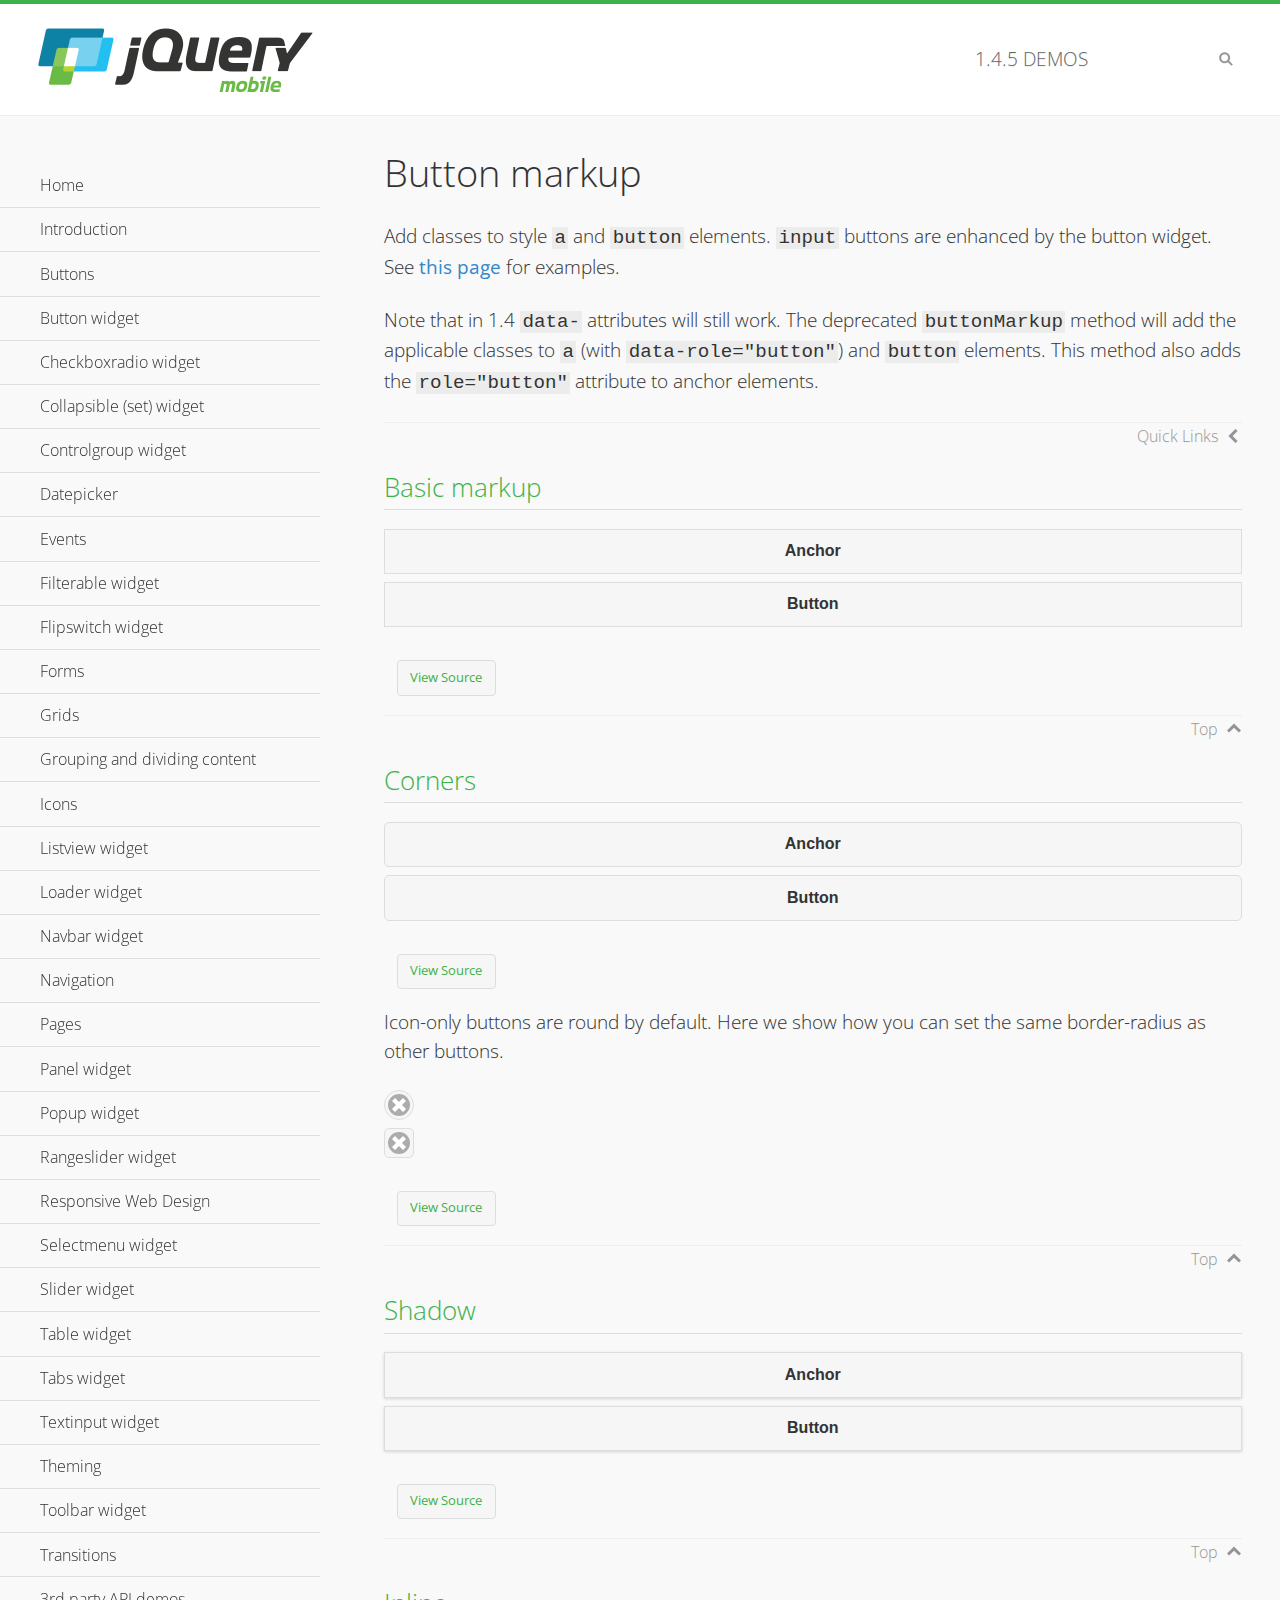
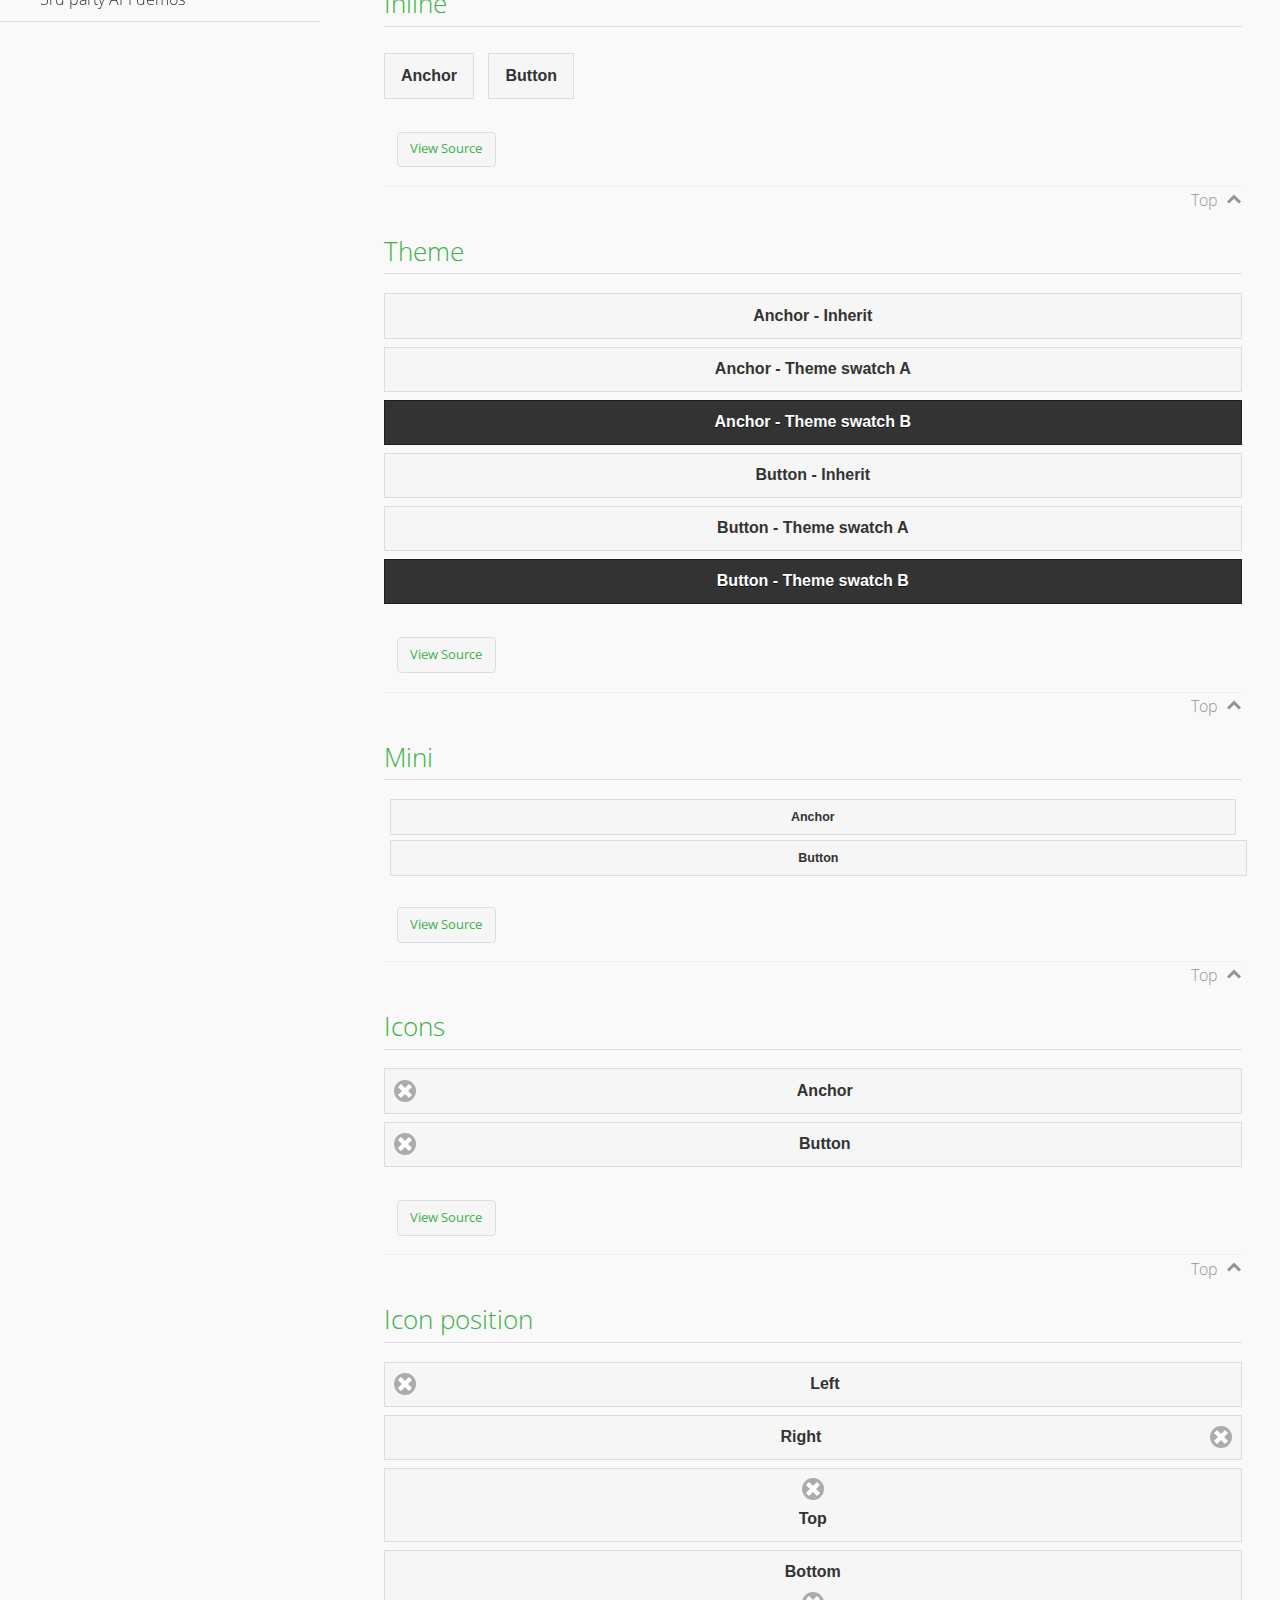
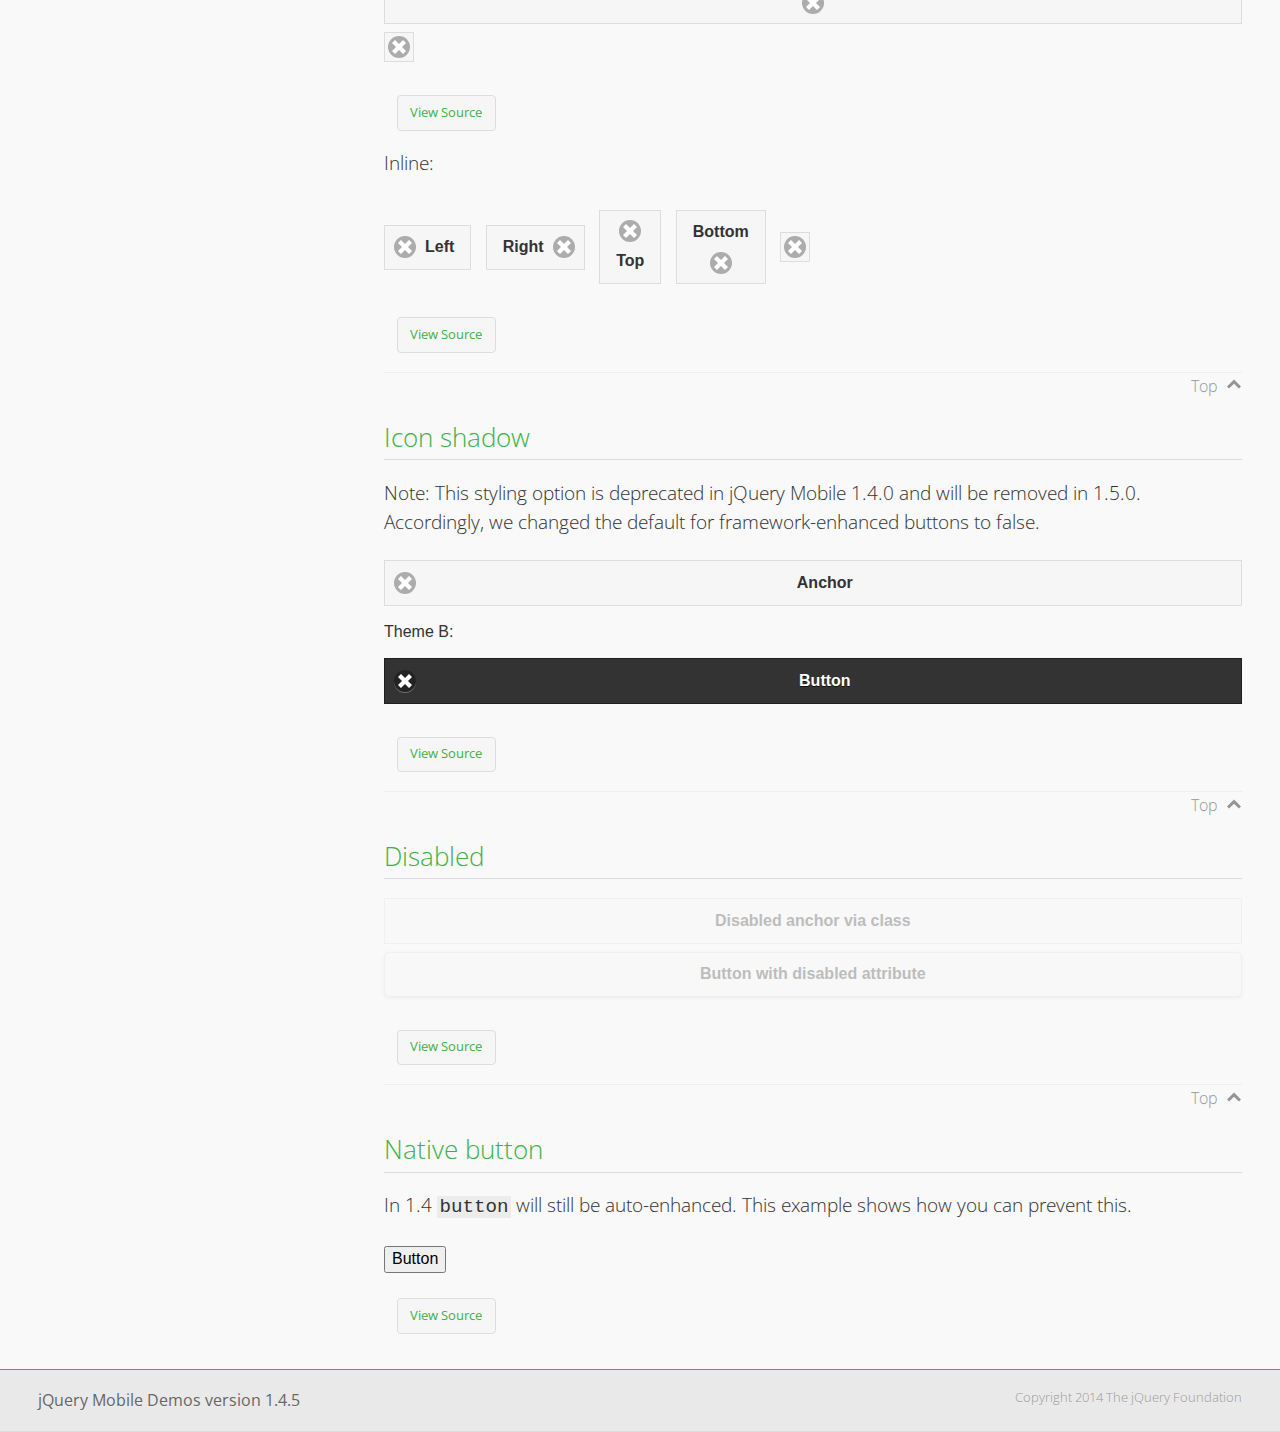
<file: apps/InsureAssist/common/jqueryMobile/demos/button-markup/index.html>
<!DOCTYPE html>
<html>
<head>
	<meta charset="utf-8">
	<meta name="viewport" content="width=device-width, initial-scale=1">
	<title>Button markup - jQuery Mobile Demos</title>
	<link rel="shortcut icon" href="../favicon.ico">
    <link rel="stylesheet" href="http://fonts.googleapis.com/css?family=Open+Sans:300,400,700">
	<link rel="stylesheet" href="../css/themes/default/jquery.mobile-1.4.5.min.css">
	<link rel="stylesheet" href="../_assets/css/jqm-demos.css">
	<script src="../js/jquery.js"></script>
	<script src="../_assets/js/index.js"></script>
	<script src="../js/jquery.mobile-1.4.5.min.js"></script>
	<style>
		#custom-border-radius .ui-btn-icon-notext.ui-corner-all {
			-webkit-border-radius: .3125em;
			border-radius: .3125em;
		}
	</style>
</head>
<body>
<div data-role="page" class="jqm-demos" data-quicklinks="true">

	<div data-role="header" class="jqm-header">
		<h2><a href="../" title="jQuery Mobile Demos home"><img src="../_assets/img/jquery-logo.png" alt="jQuery Mobile"></a></h2>
		<p><span class="jqm-version"></span> Demos</p>
		<a href="#" class="jqm-navmenu-link ui-btn ui-btn-icon-notext ui-corner-all ui-icon-bars ui-nodisc-icon ui-alt-icon ui-btn-left">Menu</a>
		<a href="#" class="jqm-search-link ui-btn ui-btn-icon-notext ui-corner-all ui-icon-search ui-nodisc-icon ui-alt-icon ui-btn-right">Search</a>
	</div><!-- /header -->

	<div role="main" class="ui-content jqm-content">

		<h1>Button markup</h1>

		<p>Add classes to style <code>a</code> and <code>button</code> elements. <code>input</code> buttons are enhanced by the button widget. See <a href="../button/" data-ajax="false">this page</a> for examples.</p>

		<p>Note that in 1.4 <code>data-</code> attributes will still work. The deprecated <code>buttonMarkup</code> method will add the applicable classes to <code>a</code> (with <code>data-role="button"</code>) and <code>button</code> elements. This method also adds the <code>role="button"</code> attribute to anchor elements.</p>

		<h2>Basic markup</h2>

		<div data-demo-html="true">
			<a href="#" class="ui-btn">Anchor</a>
			<button class="ui-btn">Button</button>
		</div><!--/demo-html -->

		<h2>Corners</h2>

		<div data-demo-html="true">
			<a href="#" class="ui-btn ui-corner-all">Anchor</a>
			<button class="ui-btn ui-corner-all">Button</button>
		</div><!--/demo-html -->

		<p>Icon-only buttons are round by default. Here we show how you can set the same border-radius as other buttons.</p>

		<div data-demo-html="true" data-demo-css="true">
			<a href="#" class="ui-btn ui-icon-delete ui-btn-icon-notext ui-corner-all">No text</a>
			<div id="custom-border-radius">
				<a href="#" class="ui-btn ui-icon-delete ui-btn-icon-notext ui-corner-all">No text</a>
			</div>
		</div><!--/demo-html -->

		<h2>Shadow</h2>

		<div data-demo-html="true">
			<a href="#" class="ui-btn ui-shadow">Anchor</a>
			<button class="ui-btn ui-shadow">Button</button>
		</div><!--/demo-html -->

		<h2>Inline</h2>

		<div data-demo-html="true">
			<a href="#" class="ui-btn ui-btn-inline">Anchor</a>
			<button class="ui-btn ui-btn-inline">Button</button>
		</div><!--/demo-html -->

		<h2>Theme</h2>

		<div data-demo-html="true">
			<a href="#" class="ui-btn">Anchor - Inherit</a>
			<a href="#" class="ui-btn ui-btn-a">Anchor - Theme swatch A</a>
			<a href="#" class="ui-btn ui-btn-b">Anchor - Theme swatch B</a>
			<button class="ui-btn">Button - Inherit</button>
			<button class="ui-btn ui-btn-a">Button - Theme swatch A</button>
			<button class="ui-btn ui-btn-b">Button - Theme swatch B</button>
		</div><!--/demo-html -->

		<h2>Mini</h2>

		<div data-demo-html="true">
			<a href="#" class="ui-btn ui-mini">Anchor</a>
			<button class="ui-btn ui-mini">Button</button>
		</div><!--/demo-html -->

		<h2>Icons</h2>

		<div data-demo-html="true">
			<a href="#" class="ui-btn ui-icon-delete ui-btn-icon-left">Anchor</a>
			<button class="ui-btn ui-icon-delete ui-btn-icon-left">Button</button>
		</div><!--/demo-html -->

		<h2>Icon position</h2>

		<div data-demo-html="true">
			<a href="#" class="ui-btn ui-icon-delete ui-btn-icon-left">Left</a>
			<a href="#" class="ui-btn ui-icon-delete ui-btn-icon-right">Right</a>
			<a href="#" class="ui-btn ui-icon-delete ui-btn-icon-top">Top</a>
			<a href="#" class="ui-btn ui-icon-delete ui-btn-icon-bottom">Bottom</a>
			<a href="#" class="ui-btn ui-icon-delete ui-btn-icon-notext">Icon only</a>
		</div><!--/demo-html -->

		<p>Inline:</p>

		<div data-demo-html="true">
			<a href="#" class="ui-btn ui-btn-inline ui-icon-delete ui-btn-icon-left">Left</a>
			<a href="#" class="ui-btn ui-btn-inline ui-icon-delete ui-btn-icon-right">Right</a>
			<a href="#" class="ui-btn ui-btn-inline ui-icon-delete ui-btn-icon-top">Top</a>
			<a href="#" class="ui-btn ui-btn-inline ui-icon-delete ui-btn-icon-bottom">Bottom</a>
			<a href="#" class="ui-btn ui-btn-inline ui-icon-delete ui-btn-icon-notext">Icon only</a>
		</div><!--/demo-html -->

		<h2>Icon shadow</h2>
		<p>Note: This styling option is deprecated in jQuery Mobile 1.4.0 and will be removed in 1.5.0. Accordingly, we changed the default for framework-enhanced buttons to false.</p>

		<div data-demo-html="true">
			<a href="#" class="ui-btn ui-icon-delete ui-btn-icon-left ui-shadow-icon">Anchor</a>
			<p>Theme B:</p>
			<button class="ui-btn ui-icon-delete ui-btn-icon-left ui-shadow-icon ui-btn-b">Button</button>
		</div><!--/demo-html -->

		<h2>Disabled</h2>

		<div data-demo-html="true">
			<a href="#" class="ui-btn ui-state-disabled">Disabled anchor via class</a>
			<button disabled>Button with disabled attribute</button>
		</div><!--/demo-html -->

		<h2>Native button</h2>
		<!-- TODO: Remove this demo in 1.5 -->
		<p>In 1.4 <code>button</code> will still be auto-enhanced. This example shows how you can prevent this.</p>

		<div data-demo-html="true">
			<button data-role="none">Button</button>
		</div><!--/demo-html -->

	</div><!-- /content -->
	    <div data-role="panel" class="jqm-navmenu-panel" data-position="left" data-display="overlay" data-theme="a">
	    	<ul class="jqm-list ui-alt-icon ui-nodisc-icon">
<li data-filtertext="demos homepage" data-icon="home"><a href=".././">Home</a></li>
<li data-filtertext="introduction overview getting started"><a href="../intro/" data-ajax="false">Introduction</a></li>
<li data-filtertext="buttons button markup buttonmarkup method anchor link button element"><a href="../button-markup/" data-ajax="false">Buttons</a></li>
<li data-filtertext="form button widget input button submit reset"><a href="../button/" data-ajax="false">Button widget</a></li>
<li data-role="collapsible" data-enhanced="true" data-collapsed-icon="carat-d" data-expanded-icon="carat-u" data-iconpos="right" data-inset="false" class="ui-collapsible ui-collapsible-themed-content ui-collapsible-collapsed">
	<h3 class="ui-collapsible-heading ui-collapsible-heading-collapsed">
		<a href="#" class="ui-collapsible-heading-toggle ui-btn ui-btn-icon-right ui-btn-inherit ui-icon-carat-d">
		    Checkboxradio widget<span class="ui-collapsible-heading-status"> click to expand contents</span>
		</a>
	</h3>
	<div class="ui-collapsible-content ui-body-inherit ui-collapsible-content-collapsed" aria-hidden="true">
		<ul>
			<li data-filtertext="form checkboxradio widget checkbox input checkboxes controlgroups"><a href="../checkboxradio-checkbox/" data-ajax="false">Checkboxes</a></li>
			<li data-filtertext="form checkboxradio widget radio input radio buttons controlgroups"><a href="../checkboxradio-radio/" data-ajax="false">Radio buttons</a></li>
		</ul>
	</div>
</li>
<li data-role="collapsible" data-enhanced="true" data-collapsed-icon="carat-d" data-expanded-icon="carat-u" data-iconpos="right" data-inset="false" class="ui-collapsible ui-collapsible-themed-content ui-collapsible-collapsed">
	<h3 class="ui-collapsible-heading ui-collapsible-heading-collapsed">
		<a href="#" class="ui-collapsible-heading-toggle ui-btn ui-btn-icon-right ui-btn-inherit ui-icon-carat-d">
			Collapsible (set) widget<span class="ui-collapsible-heading-status"> click to expand contents</span>
		</a>
	</h3>
	<div class="ui-collapsible-content ui-body-inherit ui-collapsible-content-collapsed" aria-hidden="true">
		<ul>
			<li data-filtertext="collapsibles content formatting"><a href="../collapsible/" data-ajax="false">Collapsible</a></li>
			<li data-filtertext="dynamic collapsible set accordion append expand"><a href="../collapsible-dynamic/" data-ajax="false">Dynamic collapsibles</a></li>
			<li data-filtertext="accordions collapsible set widget content formatting grouped collapsibles"><a href="../collapsibleset/" data-ajax="false">Collapsible set</a></li>
		</ul>
	</div>
</li>
<li data-role="collapsible" data-enhanced="true" data-collapsed-icon="carat-d" data-expanded-icon="carat-u" data-iconpos="right" data-inset="false" class="ui-collapsible ui-collapsible-themed-content ui-collapsible-collapsed">
	<h3 class="ui-collapsible-heading ui-collapsible-heading-collapsed">
		<a href="#" class="ui-collapsible-heading-toggle ui-btn ui-btn-icon-right ui-btn-inherit ui-icon-carat-d">
			Controlgroup widget<span class="ui-collapsible-heading-status"> click to expand contents</span>
		</a>
	</h3>
	<div class="ui-collapsible-content ui-body-inherit ui-collapsible-content-collapsed" aria-hidden="true">
		<ul>
			<li data-filtertext="controlgroups selectmenu checkboxradio input grouped buttons horizontal vertical"><a href="../controlgroup/" data-ajax="false">Controlgroup</a></li>
			<li data-filtertext="dynamic controlgroup dynamically add buttons"><a href="../controlgroup-dynamic/" data-ajax="false">Dynamic controlgroups</a></li>
		</ul>
	</div>
</li>
<li data-filtertext="form datepicker widget date input"><a href="../datepicker/" data-ajax="false">Datepicker</a></li>
<li data-role="collapsible" data-enhanced="true" data-collapsed-icon="carat-d" data-expanded-icon="carat-u" data-iconpos="right" data-inset="false" class="ui-collapsible ui-collapsible-themed-content ui-collapsible-collapsed">
	<h3 class="ui-collapsible-heading ui-collapsible-heading-collapsed">
		<a href="#" class="ui-collapsible-heading-toggle ui-btn ui-btn-icon-right ui-btn-inherit ui-icon-carat-d">
			Events<span class="ui-collapsible-heading-status"> click to expand contents</span>
		</a>
	</h3>
	<div class="ui-collapsible-content ui-body-inherit ui-collapsible-content-collapsed" aria-hidden="true">
		<ul>
			<li data-filtertext="swipe to delete list items listviews swipe events"><a href="../swipe-list/" data-ajax="false">Swipe list items</a></li>
			<li data-filtertext="swipe to navigate swipe page navigation swipe events"><a href="../swipe-page/" data-ajax="false">Swipe page navigation</a></li>
		</ul>
	</div>
</li>
<li data-filtertext="filterable filter elements sorting searching listview table"><a href="../filterable/" data-ajax="false">Filterable widget</a></li>
<li data-filtertext="form flipswitch widget flip toggle switch binary select checkbox input"><a href="../flipswitch/" data-ajax="false">Flipswitch widget</a></li>
<li data-role="collapsible" data-enhanced="true" data-collapsed-icon="carat-d" data-expanded-icon="carat-u" data-iconpos="right" data-inset="false" class="ui-collapsible ui-collapsible-themed-content ui-collapsible-collapsed">
	<h3 class="ui-collapsible-heading ui-collapsible-heading-collapsed">
		<a href="#" class="ui-collapsible-heading-toggle ui-btn ui-btn-icon-right ui-btn-inherit ui-icon-carat-d">
			Forms<span class="ui-collapsible-heading-status"> click to expand contents</span>
		</a>
	</h3>
	<div class="ui-collapsible-content ui-body-inherit ui-collapsible-content-collapsed" aria-hidden="true">
		<ul>
			<li data-filtertext="forms text checkbox radio range button submit reset inputs selects textarea slider flipswitch label form elements"><a href="../forms/" data-ajax="false">Forms</a></li>
			<li data-filtertext="form hide labels hidden accessible ui-hidden-accessible forms"><a href="../forms-label-hidden-accessible/" data-ajax="false">Hide labels</a></li>
			<li data-filtertext="form field containers fieldcontain ui-field-contain forms"><a href="../forms-field-contain/" data-ajax="false">Field containers</a></li>
			<li data-filtertext="forms disabled form elements"><a href="../forms-disabled/" data-ajax="false">Forms disabled</a></li>
			<li data-filtertext="forms gallery examples overview forms text checkbox radio range button submit reset inputs selects textarea slider flipswitch label form elements"><a href="../forms-gallery/" data-ajax="false">Forms gallery</a></li>
		</ul>
	</div>
</li>
<li data-role="collapsible" data-enhanced="true" data-collapsed-icon="carat-d" data-expanded-icon="carat-u" data-iconpos="right" data-inset="false" class="ui-collapsible ui-collapsible-themed-content ui-collapsible-collapsed">
	<h3 class="ui-collapsible-heading ui-collapsible-heading-collapsed">
		<a href="#" class="ui-collapsible-heading-toggle ui-btn ui-btn-icon-right ui-btn-inherit ui-icon-carat-d">
			Grids<span class="ui-collapsible-heading-status"> click to expand contents</span>
		</a>
	</h3>
	<div class="ui-collapsible-content ui-body-inherit ui-collapsible-content-collapsed" aria-hidden="true">
		<ul>
			<li data-filtertext="grids columns blocks content formatting rwd responsive css framework"><a href="../grids/" data-ajax="false">Grids</a></li>
			<li data-filtertext="buttons in grids css framework"><a href="../grids-buttons/" data-ajax="false">Buttons in grids</a></li>
			<li data-filtertext="custom responsive grids rwd css framework"><a href="../grids-custom-responsive/" data-ajax="false">Custom responsive grids</a></li>
		</ul>
	</div>
</li>
<li data-filtertext="blocks content formatting sections heading"><a href="../body-bar-classes/" data-ajax="false">Grouping and dividing content</a></li>
<li data-role="collapsible" data-enhanced="true" data-collapsed-icon="carat-d" data-expanded-icon="carat-u" data-iconpos="right" data-inset="false" class="ui-collapsible ui-collapsible-themed-content ui-collapsible-collapsed">
	<h3 class="ui-collapsible-heading ui-collapsible-heading-collapsed">
		<a href="#" class="ui-collapsible-heading-toggle ui-btn ui-btn-icon-right ui-btn-inherit ui-icon-carat-d">
			Icons<span class="ui-collapsible-heading-status"> click to expand contents</span>
		</a>
	</h3>
	<div class="ui-collapsible-content ui-body-inherit ui-collapsible-content-collapsed" aria-hidden="true">
		<ul>
			<li data-filtertext="button icons svg disc alt custom icon position"><a href="../icons/" data-ajax="false">Icons</a></li>
			<li data-filtertext=""><a href="../icons-grunticon/" data-ajax="false">Grunticon loader</a></li>
		</ul>
	</div>
</li>
<li data-role="collapsible" data-enhanced="true" data-collapsed-icon="carat-d" data-expanded-icon="carat-u" data-iconpos="right" data-inset="false" class="ui-collapsible ui-collapsible-themed-content ui-collapsible-collapsed">
	<h3 class="ui-collapsible-heading ui-collapsible-heading-collapsed">
		<a href="#" class="ui-collapsible-heading-toggle ui-btn ui-btn-icon-right ui-btn-inherit ui-icon-carat-d">
			Listview widget<span class="ui-collapsible-heading-status"> click to expand contents</span>
		</a>
	</h3>
	<div class="ui-collapsible-content ui-body-inherit ui-collapsible-content-collapsed" aria-hidden="true">
		<ul>
			<li data-filtertext="listview widget thumbnails icons nested split button collapsible ul ol"><a href="../listview/" data-ajax="false">Listview</a></li>
			<li data-filtertext="autocomplete filterable reveal listview filtertextbeforefilter placeholder"><a href="../listview-autocomplete/" data-ajax="false">Listview autocomplete</a></li>
			<li data-filtertext="autocomplete filterable reveal listview remote data filtertextbeforefilter placeholder"><a href="../listview-autocomplete-remote/" data-ajax="false">Listview autocomplete remote data</a></li>
			<li data-filtertext="autodividers anchor jump scroll linkbars listview lists ul ol"><a href="../listview-autodividers-linkbar/" data-ajax="false">Listview autodividers linkbar</a></li>
			<li data-filtertext="listview autodividers selector autodividersselector lists ul ol"><a href="../listview-autodividers-selector/" data-ajax="false">Listview autodividers selector</a></li>
			<li data-filtertext="listview nested list items"><a href="../listview-nested-lists/" data-ajax="false">Nested Listviews</a></li>
			<li data-filtertext="listview collapsible list items flat"><a href="../listview-collapsible-item-flat/" data-ajax="false">Listview collapsible list items (flat)</a></li>
			<li data-filtertext="listview collapsible list indented"><a href="../listview-collapsible-item-indented/" data-ajax="false">Listview collapsible list items (indented)</a></li>
			<li data-filtertext="grid listview responsive grids responsive listviews lists ul"><a href="../listview-grid/" data-ajax="false">Listview responsive grid</a></li>
		</ul>
	</div>
</li>
<li data-filtertext="loader widget page loading navigation overlay spinner"><a href="../loader/" data-ajax="false">Loader widget</a></li>
<li data-filtertext="navbar widget navmenu toolbars header footer"><a href="../navbar/" data-ajax="false">Navbar widget</a></li>
<li data-role="collapsible" data-enhanced="true" data-collapsed-icon="carat-d" data-expanded-icon="carat-u" data-iconpos="right" data-inset="false" class="ui-collapsible ui-collapsible-themed-content ui-collapsible-collapsed">
	<h3 class="ui-collapsible-heading ui-collapsible-heading-collapsed">
		<a href="#" class="ui-collapsible-heading-toggle ui-btn ui-btn-icon-right ui-btn-inherit ui-icon-carat-d">
			Navigation<span class="ui-collapsible-heading-status"> click to expand contents</span>
		</a>
	</h3>
	<div class="ui-collapsible-content ui-body-inherit ui-collapsible-content-collapsed" aria-hidden="true">
		<ul>
			<li data-filtertext="ajax navigation navigate widget history event method"><a href="../navigation/" data-ajax="false">Navigation</a></li>
			<li data-filtertext="linking pages page links navigation ajax prefetch cache"><a href="../navigation-linking-pages/" data-ajax="false">Linking pages</a></li>
			<!-- <li data-filtertext="php redirect server redirection server-side navigation"><a href="../navigation-php-redirect/" data-ajax="false">PHP redirect demo</a></li>-->
			<li data-filtertext="navigation redirection hash query"><a href="../navigation-hash-processing/" data-ajax="false">Hash processing demo</a></li>
			<li data-filtertext="navigation redirection hash query"><a href="../page-events/" data-ajax="false">Page Navigation Events</a></li>
		</ul>
	</div>
</li>
<li data-role="collapsible" data-enhanced="true" data-collapsed-icon="carat-d" data-expanded-icon="carat-u" data-iconpos="right" data-inset="false" class="ui-collapsible ui-collapsible-themed-content ui-collapsible-collapsed">
	<h3 class="ui-collapsible-heading ui-collapsible-heading-collapsed">
		<a href="#" class="ui-collapsible-heading-toggle ui-btn ui-btn-icon-right ui-btn-inherit ui-icon-carat-d">
			Pages<span class="ui-collapsible-heading-status"> click to expand contents</span>
		</a>
	</h3>
	<div class="ui-collapsible-content ui-body-inherit ui-collapsible-content-collapsed" aria-hidden="true">
		<ul>
			<li data-filtertext="pages page widget ajax navigation"><a href="../pages/" data-ajax="false">Pages</a></li>
			<li data-filtertext="single page"><a href="../pages-single-page/" data-ajax="false">Single page</a></li>
			<li data-filtertext="multipage multi-page page"><a href="../pages-multi-page/" data-ajax="false">Multi-page template</a></li>
			<li data-filtertext="dialog page widget modal popup"><a href="../pages-dialog/" data-ajax="false">Dialog page</a></li>
		</ul>
	</div>
</li>
<li data-role="collapsible" data-enhanced="true" data-collapsed-icon="carat-d" data-expanded-icon="carat-u" data-iconpos="right" data-inset="false" class="ui-collapsible ui-collapsible-themed-content ui-collapsible-collapsed">
	<h3 class="ui-collapsible-heading ui-collapsible-heading-collapsed">
		<a href="#" class="ui-collapsible-heading-toggle ui-btn ui-btn-icon-right ui-btn-inherit ui-icon-carat-d">
			Panel widget<span class="ui-collapsible-heading-status"> click to expand contents</span>
		</a>
	</h3>
	<div class="ui-collapsible-content ui-body-inherit ui-collapsible-content-collapsed" aria-hidden="true">
		<ul>
			<li data-filtertext="panel widget sliding panels reveal push overlay responsive"><a href="../panel/" data-ajax="false">Panel</a></li>
			<li data-filtertext=""><a href="../panel-external/" data-ajax="false">External panels</a></li>
			<li data-filtertext="panel "><a href="../panel-fixed/" data-ajax="false">Fixed panels</a></li>
			<li data-filtertext="panel slide panels sliding panels shadow rwd responsive breakpoint"><a href="../panel-responsive/" data-ajax="false">Panels responsive</a></li>
			<li data-filtertext="panel custom style custom panel width reveal shadow listview panel styling page background wrapper"><a href="../panel-styling/" data-ajax="false">Custom panel style</a></li>
			<li data-filtertext="panel open on swipe"><a href="../panel-swipe-open/" data-ajax="false">Panel open on swipe</a></li>
			<li data-filtertext="panels outside page internal external toolbars"><a href="../panel-external-internal/" data-ajax="false">Panel external and internal</a></li>
		</ul>
	</div>
</li>
<li data-role="collapsible" data-enhanced="true" data-collapsed-icon="carat-d" data-expanded-icon="carat-u" data-iconpos="right" data-inset="false" class="ui-collapsible ui-collapsible-themed-content ui-collapsible-collapsed">
	<h3 class="ui-collapsible-heading ui-collapsible-heading-collapsed">
		<a href="#" class="ui-collapsible-heading-toggle ui-btn ui-btn-icon-right ui-btn-inherit ui-icon-carat-d">
			Popup widget<span class="ui-collapsible-heading-status"> click to expand contents</span>
		</a>
	</h3>
	<div class="ui-collapsible-content ui-body-inherit ui-collapsible-content-collapsed" aria-hidden="true">
		<ul>
			<li data-filtertext="popup widget popups dialog modal transition tooltip lightbox form overlay screen flip pop fade transition"><a href="../popup/" data-ajax="false">Popup</a></li>
			<li data-filtertext="popup alignment position"><a href="../popup-alignment/" data-ajax="false">Popup alignment</a></li>
			<li data-filtertext="popup arrow size popups popover"><a href="../popup-arrow-size/" data-ajax="false">Popup arrow size</a></li>
			<li data-filtertext="dynamic popups popup images lightbox"><a href="../popup-dynamic/" data-ajax="false">Dynamic popups</a></li>
			<li data-filtertext="popups with iframes scaling"><a href="../popup-iframe/" data-ajax="false">Popups with iframes</a></li>
			<li data-filtertext="popup image scaling"><a href="../popup-image-scaling/" data-ajax="false">Popup image scaling</a></li>
			<li data-filtertext="external popup outside multi-page"><a href="../popup-outside-multipage/" data-ajax="false">Popup outside multi-page</a></li>
		</ul>
	</div>
</li>
<li data-filtertext="form rangeslider widget dual sliders dual handle sliders range input"><a href="../rangeslider/" data-ajax="false">Rangeslider widget</a></li>
<li data-filtertext="responsive web design rwd adaptive progressive enhancement PE accessible mobile breakpoints media query media queries"><a href="../rwd/" data-ajax="false">Responsive Web Design</a></li>
<li data-role="collapsible" data-enhanced="true" data-collapsed-icon="carat-d" data-expanded-icon="carat-u" data-iconpos="right" data-inset="false" class="ui-collapsible ui-collapsible-themed-content ui-collapsible-collapsed">
	<h3 class="ui-collapsible-heading ui-collapsible-heading-collapsed">
		<a href="#" class="ui-collapsible-heading-toggle ui-btn ui-btn-icon-right ui-btn-inherit ui-icon-carat-d">
			Selectmenu widget<span class="ui-collapsible-heading-status"> click to expand contents</span>
		</a>
	</h3>
	<div class="ui-collapsible-content ui-body-inherit ui-collapsible-content-collapsed" aria-hidden="true">
		<ul>
			<li data-filtertext="form selectmenu widget select input custom select menu selects"><a href="../selectmenu/" data-ajax="false">Selectmenu</a></li>
			<li data-filtertext="form custom select menu selectmenu widget custom menu option optgroup multiple selects"><a href="../selectmenu-custom/" data-ajax="false">Custom select menu</a></li>
			<li data-filtertext="filterable select filter popup dialog"><a href="../selectmenu-custom-filter/" data-ajax="false">Custom select menu with filter</a></li>
		</ul>
	</div>
</li>
<li data-role="collapsible" data-enhanced="true" data-collapsed-icon="carat-d" data-expanded-icon="carat-u" data-iconpos="right" data-inset="false" class="ui-collapsible ui-collapsible-themed-content ui-collapsible-collapsed">
	<h3 class="ui-collapsible-heading ui-collapsible-heading-collapsed">
		<a href="#" class="ui-collapsible-heading-toggle ui-btn ui-btn-icon-right ui-btn-inherit ui-icon-carat-d">
			Slider widget<span class="ui-collapsible-heading-status"> click to expand contents</span>
		</a>
	</h3>
	<div class="ui-collapsible-content ui-body-inherit ui-collapsible-content-collapsed" aria-hidden="true">
		<ul>
			<li data-filtertext="form slider widget range input single sliders"><a href="../slider/" data-ajax="false">Slider</a></li>
			<li data-filtertext="form slider widget flipswitch slider binary select flip toggle switch"><a href="../slider-flipswitch/" data-ajax="false">Slider flip toggle switch</a></li>
			<li data-filtertext="form slider tooltip handle value input range sliders"><a href="../slider-tooltip/" data-ajax="false">Slider tooltip</a></li>
		</ul>
	</div>
</li>
<li data-role="collapsible" data-enhanced="true" data-collapsed-icon="carat-d" data-expanded-icon="carat-u" data-iconpos="right" data-inset="false" class="ui-collapsible ui-collapsible-themed-content ui-collapsible-collapsed">
	<h3 class="ui-collapsible-heading ui-collapsible-heading-collapsed">
		<a href="#" class="ui-collapsible-heading-toggle ui-btn ui-btn-icon-right ui-btn-inherit ui-icon-carat-d">
			Table widget<span class="ui-collapsible-heading-status"> click to expand contents</span>
		</a>
	</h3>
	<div class="ui-collapsible-content ui-body-inherit ui-collapsible-content-collapsed" aria-hidden="true">
		<ul>
			<li data-filtertext="table widget reflow column toggle th td responsive tables rwd hide show tabular"><a href="../table-column-toggle/" data-ajax="false">Table Column Toggle</a></li>
			<li data-filtertext="table column toggle phone comparison demo"><a href="../table-column-toggle-example/" data-ajax="false">Table Column Toggle demo</a></li>
			<li data-filtertext="responsive tables table column toggle heading groups rwd breakpoint"><a href="../table-column-toggle-heading-groups/" data-ajax="false">Table Column Toggle heading groups</a></li>
			<li data-filtertext="responsive tables table column toggle hide rwd breakpoint customization options"><a href="../table-column-toggle-options/" data-ajax="false">Table Column Toggle options</a></li>
			<li data-filtertext="table reflow th td responsive rwd columns tabular"><a href="../table-reflow/" data-ajax="false">Table Reflow</a></li>
			<li data-filtertext="responsive tables table reflow heading groups rwd breakpoint"><a href="../table-reflow-heading-groups/" data-ajax="false">Table Reflow heading groups</a></li>
			<li data-filtertext="responsive tables table reflow stripes strokes table style"><a href="../table-reflow-stripes-strokes/" data-ajax="false">Table Reflow stripes and strokes</a></li>
			<li data-filtertext="responsive tables table reflow stack custom styles"><a href="../table-reflow-styling/" data-ajax="false">Table Reflow custom styles</a></li>
		</ul>
	</div>
</li>
<li data-filtertext="ui tabs widget"><a href="../tabs/" data-ajax="false">Tabs widget</a></li>
<li data-filtertext="form textinput widget text input textarea number date time tel email file color password"><a href="../textinput/" data-ajax="false">Textinput widget</a></li>
<li data-role="collapsible" data-enhanced="true" data-collapsed-icon="carat-d" data-expanded-icon="carat-u" data-iconpos="right" data-inset="false" class="ui-collapsible ui-collapsible-themed-content ui-collapsible-collapsed">
	<h3 class="ui-collapsible-heading ui-collapsible-heading-collapsed">
		<a href="#" class="ui-collapsible-heading-toggle ui-btn ui-btn-icon-right ui-btn-inherit ui-icon-carat-d">
			Theming<span class="ui-collapsible-heading-status"> click to expand contents</span>
		</a>
	</h3>
	<div class="ui-collapsible-content ui-body-inherit ui-collapsible-content-collapsed" aria-hidden="true">
		<ul>
			<li data-filtertext="default theme swatches theming style css"><a href="../theme-default/" data-ajax="false">Default theme</a></li>
			<li data-filtertext="classic theme old theme swatches theming style css"><a href="../theme-classic/" data-ajax="false">Classic theme</a></li>
		</ul>
	</div>
</li>
<li data-role="collapsible" data-enhanced="true" data-collapsed-icon="carat-d" data-expanded-icon="carat-u" data-iconpos="right" data-inset="false" class="ui-collapsible ui-collapsible-themed-content ui-collapsible-collapsed">
	<h3 class="ui-collapsible-heading ui-collapsible-heading-collapsed">
		<a href="#" class="ui-collapsible-heading-toggle ui-btn ui-btn-icon-right ui-btn-inherit ui-icon-carat-d">
			Toolbar widget<span class="ui-collapsible-heading-status"> click to expand contents</span>
		</a>
	</h3>
	<div class="ui-collapsible-content ui-body-inherit ui-collapsible-content-collapsed" aria-hidden="true">
		<ul>
			<li data-filtertext="toolbar widget header footer toolbars fixed fullscreen external sections"><a href="../toolbar/" data-ajax="false">Toolbar</a></li>
			<li data-filtertext="dynamic toolbars dynamically add toolbar header footer"><a href="../toolbar-dynamic/" data-ajax="false">Dynamic toolbars</a></li>
			<li data-filtertext="external toolbars header footer"><a href="../toolbar-external/" data-ajax="false">External toolbars</a></li>
			<li data-filtertext="fixed toolbars header footer"><a href="../toolbar-fixed/" data-ajax="false">Fixed toolbars</a></li>
			<li data-filtertext="fixed fullscreen toolbars header footer"><a href="../toolbar-fixed-fullscreen/" data-ajax="false">Fullscreen toolbars</a></li>
			<li data-filtertext="external fixed toolbars header footer"><a href="../toolbar-fixed-external/" data-ajax="false">Fixed external toolbars</a></li>
			<li data-filtertext="external persistent toolbars header footer navbar navmenu"><a href="../toolbar-fixed-persistent/" data-ajax="false">Persistent toolbars</a></li>
			<li data-filtertext="external ajax optimized toolbars persistent toolbars header footer navbar"><a href="../toolbar-fixed-persistent-optimized/" data-ajax="false">Ajax optimized toolbars</a></li>
			<li data-filtertext="form in toolbars header footer"><a href="../toolbar-fixed-forms/" data-ajax="false">Form in toolbar</a></li>
		</ul>
	</div>
</li>
<li data-filtertext="page transitions animated pages popup navigation flip slide fade pop"><a href="../transitions/" data-ajax="false">Transitions</a></li>
<li data-role="collapsible" data-enhanced="true" data-collapsed-icon="carat-d" data-expanded-icon="carat-u" data-iconpos="right" data-inset="false" class="ui-collapsible ui-collapsible-themed-content ui-collapsible-collapsed">
	<h3 class="ui-collapsible-heading ui-collapsible-heading-collapsed">
		<a href="#" class="ui-collapsible-heading-toggle ui-btn ui-btn-icon-right ui-btn-inherit ui-icon-carat-d">
			3rd party API demos<span class="ui-collapsible-heading-status"> click to expand contents</span>
		</a>
	</h3>
	<div class="ui-collapsible-content ui-body-inherit ui-collapsible-content-collapsed" aria-hidden="true">
		<ul>
			<li data-filtertext="backbone requirejs navigation router"><a href="../backbone-requirejs/" data-ajax="false">Backbone RequireJS</a></li>
			<li data-filtertext="google maps geolocation demo"><a href="../map-geolocation/" data-ajax="false">Google Maps geolocation</a></li>
			<li data-filtertext="google maps hybrid"><a href="../map-list-toggle/" data-ajax="false">Google Maps list toggle</a></li>
		</ul>
	</div>
</li>



		     </ul>
		</div><!-- /panel -->


	<div data-role="footer" data-position="fixed" data-tap-toggle="false" class="jqm-footer">
		<p>jQuery Mobile Demos version <span class="jqm-version"></span></p>
		<p>Copyright 2014 The jQuery Foundation</p>
	</div><!-- /footer -->
	<!-- TODO: This should become an external panel so we can add input to markup (unique ID) -->
    <div data-role="panel" class="jqm-search-panel" data-position="right" data-display="overlay" data-theme="a">
		<div class="jqm-search">
			<ul class="jqm-list" data-filter-placeholder="Search demos..." data-filter-reveal="true">
<li data-filtertext="demos homepage" data-icon="home"><a href=".././">Home</a></li>
<li data-filtertext="introduction overview getting started"><a href="../intro/" data-ajax="false">Introduction</a></li>
<li data-filtertext="buttons button markup buttonmarkup method anchor link button element"><a href="../button-markup/" data-ajax="false">Buttons</a></li>
<li data-filtertext="form button widget input button submit reset"><a href="../button/" data-ajax="false">Button widget</a></li>
<li data-role="collapsible" data-enhanced="true" data-collapsed-icon="carat-d" data-expanded-icon="carat-u" data-iconpos="right" data-inset="false" class="ui-collapsible ui-collapsible-themed-content ui-collapsible-collapsed">
	<h3 class="ui-collapsible-heading ui-collapsible-heading-collapsed">
		<a href="#" class="ui-collapsible-heading-toggle ui-btn ui-btn-icon-right ui-btn-inherit ui-icon-carat-d">
		    Checkboxradio widget<span class="ui-collapsible-heading-status"> click to expand contents</span>
		</a>
	</h3>
	<div class="ui-collapsible-content ui-body-inherit ui-collapsible-content-collapsed" aria-hidden="true">
		<ul>
			<li data-filtertext="form checkboxradio widget checkbox input checkboxes controlgroups"><a href="../checkboxradio-checkbox/" data-ajax="false">Checkboxes</a></li>
			<li data-filtertext="form checkboxradio widget radio input radio buttons controlgroups"><a href="../checkboxradio-radio/" data-ajax="false">Radio buttons</a></li>
		</ul>
	</div>
</li>
<li data-role="collapsible" data-enhanced="true" data-collapsed-icon="carat-d" data-expanded-icon="carat-u" data-iconpos="right" data-inset="false" class="ui-collapsible ui-collapsible-themed-content ui-collapsible-collapsed">
	<h3 class="ui-collapsible-heading ui-collapsible-heading-collapsed">
		<a href="#" class="ui-collapsible-heading-toggle ui-btn ui-btn-icon-right ui-btn-inherit ui-icon-carat-d">
			Collapsible (set) widget<span class="ui-collapsible-heading-status"> click to expand contents</span>
		</a>
	</h3>
	<div class="ui-collapsible-content ui-body-inherit ui-collapsible-content-collapsed" aria-hidden="true">
		<ul>
			<li data-filtertext="collapsibles content formatting"><a href="../collapsible/" data-ajax="false">Collapsible</a></li>
			<li data-filtertext="dynamic collapsible set accordion append expand"><a href="../collapsible-dynamic/" data-ajax="false">Dynamic collapsibles</a></li>
			<li data-filtertext="accordions collapsible set widget content formatting grouped collapsibles"><a href="../collapsibleset/" data-ajax="false">Collapsible set</a></li>
		</ul>
	</div>
</li>
<li data-role="collapsible" data-enhanced="true" data-collapsed-icon="carat-d" data-expanded-icon="carat-u" data-iconpos="right" data-inset="false" class="ui-collapsible ui-collapsible-themed-content ui-collapsible-collapsed">
	<h3 class="ui-collapsible-heading ui-collapsible-heading-collapsed">
		<a href="#" class="ui-collapsible-heading-toggle ui-btn ui-btn-icon-right ui-btn-inherit ui-icon-carat-d">
			Controlgroup widget<span class="ui-collapsible-heading-status"> click to expand contents</span>
		</a>
	</h3>
	<div class="ui-collapsible-content ui-body-inherit ui-collapsible-content-collapsed" aria-hidden="true">
		<ul>
			<li data-filtertext="controlgroups selectmenu checkboxradio input grouped buttons horizontal vertical"><a href="../controlgroup/" data-ajax="false">Controlgroup</a></li>
			<li data-filtertext="dynamic controlgroup dynamically add buttons"><a href="../controlgroup-dynamic/" data-ajax="false">Dynamic controlgroups</a></li>
		</ul>
	</div>
</li>
<li data-filtertext="form datepicker widget date input"><a href="../datepicker/" data-ajax="false">Datepicker</a></li>
<li data-role="collapsible" data-enhanced="true" data-collapsed-icon="carat-d" data-expanded-icon="carat-u" data-iconpos="right" data-inset="false" class="ui-collapsible ui-collapsible-themed-content ui-collapsible-collapsed">
	<h3 class="ui-collapsible-heading ui-collapsible-heading-collapsed">
		<a href="#" class="ui-collapsible-heading-toggle ui-btn ui-btn-icon-right ui-btn-inherit ui-icon-carat-d">
			Events<span class="ui-collapsible-heading-status"> click to expand contents</span>
		</a>
	</h3>
	<div class="ui-collapsible-content ui-body-inherit ui-collapsible-content-collapsed" aria-hidden="true">
		<ul>
			<li data-filtertext="swipe to delete list items listviews swipe events"><a href="../swipe-list/" data-ajax="false">Swipe list items</a></li>
			<li data-filtertext="swipe to navigate swipe page navigation swipe events"><a href="../swipe-page/" data-ajax="false">Swipe page navigation</a></li>
		</ul>
	</div>
</li>
<li data-filtertext="filterable filter elements sorting searching listview table"><a href="../filterable/" data-ajax="false">Filterable widget</a></li>
<li data-filtertext="form flipswitch widget flip toggle switch binary select checkbox input"><a href="../flipswitch/" data-ajax="false">Flipswitch widget</a></li>
<li data-role="collapsible" data-enhanced="true" data-collapsed-icon="carat-d" data-expanded-icon="carat-u" data-iconpos="right" data-inset="false" class="ui-collapsible ui-collapsible-themed-content ui-collapsible-collapsed">
	<h3 class="ui-collapsible-heading ui-collapsible-heading-collapsed">
		<a href="#" class="ui-collapsible-heading-toggle ui-btn ui-btn-icon-right ui-btn-inherit ui-icon-carat-d">
			Forms<span class="ui-collapsible-heading-status"> click to expand contents</span>
		</a>
	</h3>
	<div class="ui-collapsible-content ui-body-inherit ui-collapsible-content-collapsed" aria-hidden="true">
		<ul>
			<li data-filtertext="forms text checkbox radio range button submit reset inputs selects textarea slider flipswitch label form elements"><a href="../forms/" data-ajax="false">Forms</a></li>
			<li data-filtertext="form hide labels hidden accessible ui-hidden-accessible forms"><a href="../forms-label-hidden-accessible/" data-ajax="false">Hide labels</a></li>
			<li data-filtertext="form field containers fieldcontain ui-field-contain forms"><a href="../forms-field-contain/" data-ajax="false">Field containers</a></li>
			<li data-filtertext="forms disabled form elements"><a href="../forms-disabled/" data-ajax="false">Forms disabled</a></li>
			<li data-filtertext="forms gallery examples overview forms text checkbox radio range button submit reset inputs selects textarea slider flipswitch label form elements"><a href="../forms-gallery/" data-ajax="false">Forms gallery</a></li>
		</ul>
	</div>
</li>
<li data-role="collapsible" data-enhanced="true" data-collapsed-icon="carat-d" data-expanded-icon="carat-u" data-iconpos="right" data-inset="false" class="ui-collapsible ui-collapsible-themed-content ui-collapsible-collapsed">
	<h3 class="ui-collapsible-heading ui-collapsible-heading-collapsed">
		<a href="#" class="ui-collapsible-heading-toggle ui-btn ui-btn-icon-right ui-btn-inherit ui-icon-carat-d">
			Grids<span class="ui-collapsible-heading-status"> click to expand contents</span>
		</a>
	</h3>
	<div class="ui-collapsible-content ui-body-inherit ui-collapsible-content-collapsed" aria-hidden="true">
		<ul>
			<li data-filtertext="grids columns blocks content formatting rwd responsive css framework"><a href="../grids/" data-ajax="false">Grids</a></li>
			<li data-filtertext="buttons in grids css framework"><a href="../grids-buttons/" data-ajax="false">Buttons in grids</a></li>
			<li data-filtertext="custom responsive grids rwd css framework"><a href="../grids-custom-responsive/" data-ajax="false">Custom responsive grids</a></li>
		</ul>
	</div>
</li>
<li data-filtertext="blocks content formatting sections heading"><a href="../body-bar-classes/" data-ajax="false">Grouping and dividing content</a></li>
<li data-role="collapsible" data-enhanced="true" data-collapsed-icon="carat-d" data-expanded-icon="carat-u" data-iconpos="right" data-inset="false" class="ui-collapsible ui-collapsible-themed-content ui-collapsible-collapsed">
	<h3 class="ui-collapsible-heading ui-collapsible-heading-collapsed">
		<a href="#" class="ui-collapsible-heading-toggle ui-btn ui-btn-icon-right ui-btn-inherit ui-icon-carat-d">
			Icons<span class="ui-collapsible-heading-status"> click to expand contents</span>
		</a>
	</h3>
	<div class="ui-collapsible-content ui-body-inherit ui-collapsible-content-collapsed" aria-hidden="true">
		<ul>
			<li data-filtertext="button icons svg disc alt custom icon position"><a href="../icons/" data-ajax="false">Icons</a></li>
			<li data-filtertext=""><a href="../icons-grunticon/" data-ajax="false">Grunticon loader</a></li>
		</ul>
	</div>
</li>
<li data-role="collapsible" data-enhanced="true" data-collapsed-icon="carat-d" data-expanded-icon="carat-u" data-iconpos="right" data-inset="false" class="ui-collapsible ui-collapsible-themed-content ui-collapsible-collapsed">
	<h3 class="ui-collapsible-heading ui-collapsible-heading-collapsed">
		<a href="#" class="ui-collapsible-heading-toggle ui-btn ui-btn-icon-right ui-btn-inherit ui-icon-carat-d">
			Listview widget<span class="ui-collapsible-heading-status"> click to expand contents</span>
		</a>
	</h3>
	<div class="ui-collapsible-content ui-body-inherit ui-collapsible-content-collapsed" aria-hidden="true">
		<ul>
			<li data-filtertext="listview widget thumbnails icons nested split button collapsible ul ol"><a href="../listview/" data-ajax="false">Listview</a></li>
			<li data-filtertext="autocomplete filterable reveal listview filtertextbeforefilter placeholder"><a href="../listview-autocomplete/" data-ajax="false">Listview autocomplete</a></li>
			<li data-filtertext="autocomplete filterable reveal listview remote data filtertextbeforefilter placeholder"><a href="../listview-autocomplete-remote/" data-ajax="false">Listview autocomplete remote data</a></li>
			<li data-filtertext="autodividers anchor jump scroll linkbars listview lists ul ol"><a href="../listview-autodividers-linkbar/" data-ajax="false">Listview autodividers linkbar</a></li>
			<li data-filtertext="listview autodividers selector autodividersselector lists ul ol"><a href="../listview-autodividers-selector/" data-ajax="false">Listview autodividers selector</a></li>
			<li data-filtertext="listview nested list items"><a href="../listview-nested-lists/" data-ajax="false">Nested Listviews</a></li>
			<li data-filtertext="listview collapsible list items flat"><a href="../listview-collapsible-item-flat/" data-ajax="false">Listview collapsible list items (flat)</a></li>
			<li data-filtertext="listview collapsible list indented"><a href="../listview-collapsible-item-indented/" data-ajax="false">Listview collapsible list items (indented)</a></li>
			<li data-filtertext="grid listview responsive grids responsive listviews lists ul"><a href="../listview-grid/" data-ajax="false">Listview responsive grid</a></li>
		</ul>
	</div>
</li>
<li data-filtertext="loader widget page loading navigation overlay spinner"><a href="../loader/" data-ajax="false">Loader widget</a></li>
<li data-filtertext="navbar widget navmenu toolbars header footer"><a href="../navbar/" data-ajax="false">Navbar widget</a></li>
<li data-role="collapsible" data-enhanced="true" data-collapsed-icon="carat-d" data-expanded-icon="carat-u" data-iconpos="right" data-inset="false" class="ui-collapsible ui-collapsible-themed-content ui-collapsible-collapsed">
	<h3 class="ui-collapsible-heading ui-collapsible-heading-collapsed">
		<a href="#" class="ui-collapsible-heading-toggle ui-btn ui-btn-icon-right ui-btn-inherit ui-icon-carat-d">
			Navigation<span class="ui-collapsible-heading-status"> click to expand contents</span>
		</a>
	</h3>
	<div class="ui-collapsible-content ui-body-inherit ui-collapsible-content-collapsed" aria-hidden="true">
		<ul>
			<li data-filtertext="ajax navigation navigate widget history event method"><a href="../navigation/" data-ajax="false">Navigation</a></li>
			<li data-filtertext="linking pages page links navigation ajax prefetch cache"><a href="../navigation-linking-pages/" data-ajax="false">Linking pages</a></li>
			<!-- <li data-filtertext="php redirect server redirection server-side navigation"><a href="../navigation-php-redirect/" data-ajax="false">PHP redirect demo</a></li>-->
			<li data-filtertext="navigation redirection hash query"><a href="../navigation-hash-processing/" data-ajax="false">Hash processing demo</a></li>
			<li data-filtertext="navigation redirection hash query"><a href="../page-events/" data-ajax="false">Page Navigation Events</a></li>
		</ul>
	</div>
</li>
<li data-role="collapsible" data-enhanced="true" data-collapsed-icon="carat-d" data-expanded-icon="carat-u" data-iconpos="right" data-inset="false" class="ui-collapsible ui-collapsible-themed-content ui-collapsible-collapsed">
	<h3 class="ui-collapsible-heading ui-collapsible-heading-collapsed">
		<a href="#" class="ui-collapsible-heading-toggle ui-btn ui-btn-icon-right ui-btn-inherit ui-icon-carat-d">
			Pages<span class="ui-collapsible-heading-status"> click to expand contents</span>
		</a>
	</h3>
	<div class="ui-collapsible-content ui-body-inherit ui-collapsible-content-collapsed" aria-hidden="true">
		<ul>
			<li data-filtertext="pages page widget ajax navigation"><a href="../pages/" data-ajax="false">Pages</a></li>
			<li data-filtertext="single page"><a href="../pages-single-page/" data-ajax="false">Single page</a></li>
			<li data-filtertext="multipage multi-page page"><a href="../pages-multi-page/" data-ajax="false">Multi-page template</a></li>
			<li data-filtertext="dialog page widget modal popup"><a href="../pages-dialog/" data-ajax="false">Dialog page</a></li>
		</ul>
	</div>
</li>
<li data-role="collapsible" data-enhanced="true" data-collapsed-icon="carat-d" data-expanded-icon="carat-u" data-iconpos="right" data-inset="false" class="ui-collapsible ui-collapsible-themed-content ui-collapsible-collapsed">
	<h3 class="ui-collapsible-heading ui-collapsible-heading-collapsed">
		<a href="#" class="ui-collapsible-heading-toggle ui-btn ui-btn-icon-right ui-btn-inherit ui-icon-carat-d">
			Panel widget<span class="ui-collapsible-heading-status"> click to expand contents</span>
		</a>
	</h3>
	<div class="ui-collapsible-content ui-body-inherit ui-collapsible-content-collapsed" aria-hidden="true">
		<ul>
			<li data-filtertext="panel widget sliding panels reveal push overlay responsive"><a href="../panel/" data-ajax="false">Panel</a></li>
			<li data-filtertext=""><a href="../panel-external/" data-ajax="false">External panels</a></li>
			<li data-filtertext="panel "><a href="../panel-fixed/" data-ajax="false">Fixed panels</a></li>
			<li data-filtertext="panel slide panels sliding panels shadow rwd responsive breakpoint"><a href="../panel-responsive/" data-ajax="false">Panels responsive</a></li>
			<li data-filtertext="panel custom style custom panel width reveal shadow listview panel styling page background wrapper"><a href="../panel-styling/" data-ajax="false">Custom panel style</a></li>
			<li data-filtertext="panel open on swipe"><a href="../panel-swipe-open/" data-ajax="false">Panel open on swipe</a></li>
			<li data-filtertext="panels outside page internal external toolbars"><a href="../panel-external-internal/" data-ajax="false">Panel external and internal</a></li>
		</ul>
	</div>
</li>
<li data-role="collapsible" data-enhanced="true" data-collapsed-icon="carat-d" data-expanded-icon="carat-u" data-iconpos="right" data-inset="false" class="ui-collapsible ui-collapsible-themed-content ui-collapsible-collapsed">
	<h3 class="ui-collapsible-heading ui-collapsible-heading-collapsed">
		<a href="#" class="ui-collapsible-heading-toggle ui-btn ui-btn-icon-right ui-btn-inherit ui-icon-carat-d">
			Popup widget<span class="ui-collapsible-heading-status"> click to expand contents</span>
		</a>
	</h3>
	<div class="ui-collapsible-content ui-body-inherit ui-collapsible-content-collapsed" aria-hidden="true">
		<ul>
			<li data-filtertext="popup widget popups dialog modal transition tooltip lightbox form overlay screen flip pop fade transition"><a href="../popup/" data-ajax="false">Popup</a></li>
			<li data-filtertext="popup alignment position"><a href="../popup-alignment/" data-ajax="false">Popup alignment</a></li>
			<li data-filtertext="popup arrow size popups popover"><a href="../popup-arrow-size/" data-ajax="false">Popup arrow size</a></li>
			<li data-filtertext="dynamic popups popup images lightbox"><a href="../popup-dynamic/" data-ajax="false">Dynamic popups</a></li>
			<li data-filtertext="popups with iframes scaling"><a href="../popup-iframe/" data-ajax="false">Popups with iframes</a></li>
			<li data-filtertext="popup image scaling"><a href="../popup-image-scaling/" data-ajax="false">Popup image scaling</a></li>
			<li data-filtertext="external popup outside multi-page"><a href="../popup-outside-multipage/" data-ajax="false">Popup outside multi-page</a></li>
		</ul>
	</div>
</li>
<li data-filtertext="form rangeslider widget dual sliders dual handle sliders range input"><a href="../rangeslider/" data-ajax="false">Rangeslider widget</a></li>
<li data-filtertext="responsive web design rwd adaptive progressive enhancement PE accessible mobile breakpoints media query media queries"><a href="../rwd/" data-ajax="false">Responsive Web Design</a></li>
<li data-role="collapsible" data-enhanced="true" data-collapsed-icon="carat-d" data-expanded-icon="carat-u" data-iconpos="right" data-inset="false" class="ui-collapsible ui-collapsible-themed-content ui-collapsible-collapsed">
	<h3 class="ui-collapsible-heading ui-collapsible-heading-collapsed">
		<a href="#" class="ui-collapsible-heading-toggle ui-btn ui-btn-icon-right ui-btn-inherit ui-icon-carat-d">
			Selectmenu widget<span class="ui-collapsible-heading-status"> click to expand contents</span>
		</a>
	</h3>
	<div class="ui-collapsible-content ui-body-inherit ui-collapsible-content-collapsed" aria-hidden="true">
		<ul>
			<li data-filtertext="form selectmenu widget select input custom select menu selects"><a href="../selectmenu/" data-ajax="false">Selectmenu</a></li>
			<li data-filtertext="form custom select menu selectmenu widget custom menu option optgroup multiple selects"><a href="../selectmenu-custom/" data-ajax="false">Custom select menu</a></li>
			<li data-filtertext="filterable select filter popup dialog"><a href="../selectmenu-custom-filter/" data-ajax="false">Custom select menu with filter</a></li>
		</ul>
	</div>
</li>
<li data-role="collapsible" data-enhanced="true" data-collapsed-icon="carat-d" data-expanded-icon="carat-u" data-iconpos="right" data-inset="false" class="ui-collapsible ui-collapsible-themed-content ui-collapsible-collapsed">
	<h3 class="ui-collapsible-heading ui-collapsible-heading-collapsed">
		<a href="#" class="ui-collapsible-heading-toggle ui-btn ui-btn-icon-right ui-btn-inherit ui-icon-carat-d">
			Slider widget<span class="ui-collapsible-heading-status"> click to expand contents</span>
		</a>
	</h3>
	<div class="ui-collapsible-content ui-body-inherit ui-collapsible-content-collapsed" aria-hidden="true">
		<ul>
			<li data-filtertext="form slider widget range input single sliders"><a href="../slider/" data-ajax="false">Slider</a></li>
			<li data-filtertext="form slider widget flipswitch slider binary select flip toggle switch"><a href="../slider-flipswitch/" data-ajax="false">Slider flip toggle switch</a></li>
			<li data-filtertext="form slider tooltip handle value input range sliders"><a href="../slider-tooltip/" data-ajax="false">Slider tooltip</a></li>
		</ul>
	</div>
</li>
<li data-role="collapsible" data-enhanced="true" data-collapsed-icon="carat-d" data-expanded-icon="carat-u" data-iconpos="right" data-inset="false" class="ui-collapsible ui-collapsible-themed-content ui-collapsible-collapsed">
	<h3 class="ui-collapsible-heading ui-collapsible-heading-collapsed">
		<a href="#" class="ui-collapsible-heading-toggle ui-btn ui-btn-icon-right ui-btn-inherit ui-icon-carat-d">
			Table widget<span class="ui-collapsible-heading-status"> click to expand contents</span>
		</a>
	</h3>
	<div class="ui-collapsible-content ui-body-inherit ui-collapsible-content-collapsed" aria-hidden="true">
		<ul>
			<li data-filtertext="table widget reflow column toggle th td responsive tables rwd hide show tabular"><a href="../table-column-toggle/" data-ajax="false">Table Column Toggle</a></li>
			<li data-filtertext="table column toggle phone comparison demo"><a href="../table-column-toggle-example/" data-ajax="false">Table Column Toggle demo</a></li>
			<li data-filtertext="responsive tables table column toggle heading groups rwd breakpoint"><a href="../table-column-toggle-heading-groups/" data-ajax="false">Table Column Toggle heading groups</a></li>
			<li data-filtertext="responsive tables table column toggle hide rwd breakpoint customization options"><a href="../table-column-toggle-options/" data-ajax="false">Table Column Toggle options</a></li>
			<li data-filtertext="table reflow th td responsive rwd columns tabular"><a href="../table-reflow/" data-ajax="false">Table Reflow</a></li>
			<li data-filtertext="responsive tables table reflow heading groups rwd breakpoint"><a href="../table-reflow-heading-groups/" data-ajax="false">Table Reflow heading groups</a></li>
			<li data-filtertext="responsive tables table reflow stripes strokes table style"><a href="../table-reflow-stripes-strokes/" data-ajax="false">Table Reflow stripes and strokes</a></li>
			<li data-filtertext="responsive tables table reflow stack custom styles"><a href="../table-reflow-styling/" data-ajax="false">Table Reflow custom styles</a></li>
		</ul>
	</div>
</li>
<li data-filtertext="ui tabs widget"><a href="../tabs/" data-ajax="false">Tabs widget</a></li>
<li data-filtertext="form textinput widget text input textarea number date time tel email file color password"><a href="../textinput/" data-ajax="false">Textinput widget</a></li>
<li data-role="collapsible" data-enhanced="true" data-collapsed-icon="carat-d" data-expanded-icon="carat-u" data-iconpos="right" data-inset="false" class="ui-collapsible ui-collapsible-themed-content ui-collapsible-collapsed">
	<h3 class="ui-collapsible-heading ui-collapsible-heading-collapsed">
		<a href="#" class="ui-collapsible-heading-toggle ui-btn ui-btn-icon-right ui-btn-inherit ui-icon-carat-d">
			Theming<span class="ui-collapsible-heading-status"> click to expand contents</span>
		</a>
	</h3>
	<div class="ui-collapsible-content ui-body-inherit ui-collapsible-content-collapsed" aria-hidden="true">
		<ul>
			<li data-filtertext="default theme swatches theming style css"><a href="../theme-default/" data-ajax="false">Default theme</a></li>
			<li data-filtertext="classic theme old theme swatches theming style css"><a href="../theme-classic/" data-ajax="false">Classic theme</a></li>
		</ul>
	</div>
</li>
<li data-role="collapsible" data-enhanced="true" data-collapsed-icon="carat-d" data-expanded-icon="carat-u" data-iconpos="right" data-inset="false" class="ui-collapsible ui-collapsible-themed-content ui-collapsible-collapsed">
	<h3 class="ui-collapsible-heading ui-collapsible-heading-collapsed">
		<a href="#" class="ui-collapsible-heading-toggle ui-btn ui-btn-icon-right ui-btn-inherit ui-icon-carat-d">
			Toolbar widget<span class="ui-collapsible-heading-status"> click to expand contents</span>
		</a>
	</h3>
	<div class="ui-collapsible-content ui-body-inherit ui-collapsible-content-collapsed" aria-hidden="true">
		<ul>
			<li data-filtertext="toolbar widget header footer toolbars fixed fullscreen external sections"><a href="../toolbar/" data-ajax="false">Toolbar</a></li>
			<li data-filtertext="dynamic toolbars dynamically add toolbar header footer"><a href="../toolbar-dynamic/" data-ajax="false">Dynamic toolbars</a></li>
			<li data-filtertext="external toolbars header footer"><a href="../toolbar-external/" data-ajax="false">External toolbars</a></li>
			<li data-filtertext="fixed toolbars header footer"><a href="../toolbar-fixed/" data-ajax="false">Fixed toolbars</a></li>
			<li data-filtertext="fixed fullscreen toolbars header footer"><a href="../toolbar-fixed-fullscreen/" data-ajax="false">Fullscreen toolbars</a></li>
			<li data-filtertext="external fixed toolbars header footer"><a href="../toolbar-fixed-external/" data-ajax="false">Fixed external toolbars</a></li>
			<li data-filtertext="external persistent toolbars header footer navbar navmenu"><a href="../toolbar-fixed-persistent/" data-ajax="false">Persistent toolbars</a></li>
			<li data-filtertext="external ajax optimized toolbars persistent toolbars header footer navbar"><a href="../toolbar-fixed-persistent-optimized/" data-ajax="false">Ajax optimized toolbars</a></li>
			<li data-filtertext="form in toolbars header footer"><a href="../toolbar-fixed-forms/" data-ajax="false">Form in toolbar</a></li>
		</ul>
	</div>
</li>
<li data-filtertext="page transitions animated pages popup navigation flip slide fade pop"><a href="../transitions/" data-ajax="false">Transitions</a></li>
<li data-role="collapsible" data-enhanced="true" data-collapsed-icon="carat-d" data-expanded-icon="carat-u" data-iconpos="right" data-inset="false" class="ui-collapsible ui-collapsible-themed-content ui-collapsible-collapsed">
	<h3 class="ui-collapsible-heading ui-collapsible-heading-collapsed">
		<a href="#" class="ui-collapsible-heading-toggle ui-btn ui-btn-icon-right ui-btn-inherit ui-icon-carat-d">
			3rd party API demos<span class="ui-collapsible-heading-status"> click to expand contents</span>
		</a>
	</h3>
	<div class="ui-collapsible-content ui-body-inherit ui-collapsible-content-collapsed" aria-hidden="true">
		<ul>
			<li data-filtertext="backbone requirejs navigation router"><a href="../backbone-requirejs/" data-ajax="false">Backbone RequireJS</a></li>
			<li data-filtertext="google maps geolocation demo"><a href="../map-geolocation/" data-ajax="false">Google Maps geolocation</a></li>
			<li data-filtertext="google maps hybrid"><a href="../map-list-toggle/" data-ajax="false">Google Maps list toggle</a></li>
		</ul>
	</div>
</li>



			</ul>
		</div>
	</div><!-- /panel -->


</div><!-- /page -->

</body>
</html>
</file>
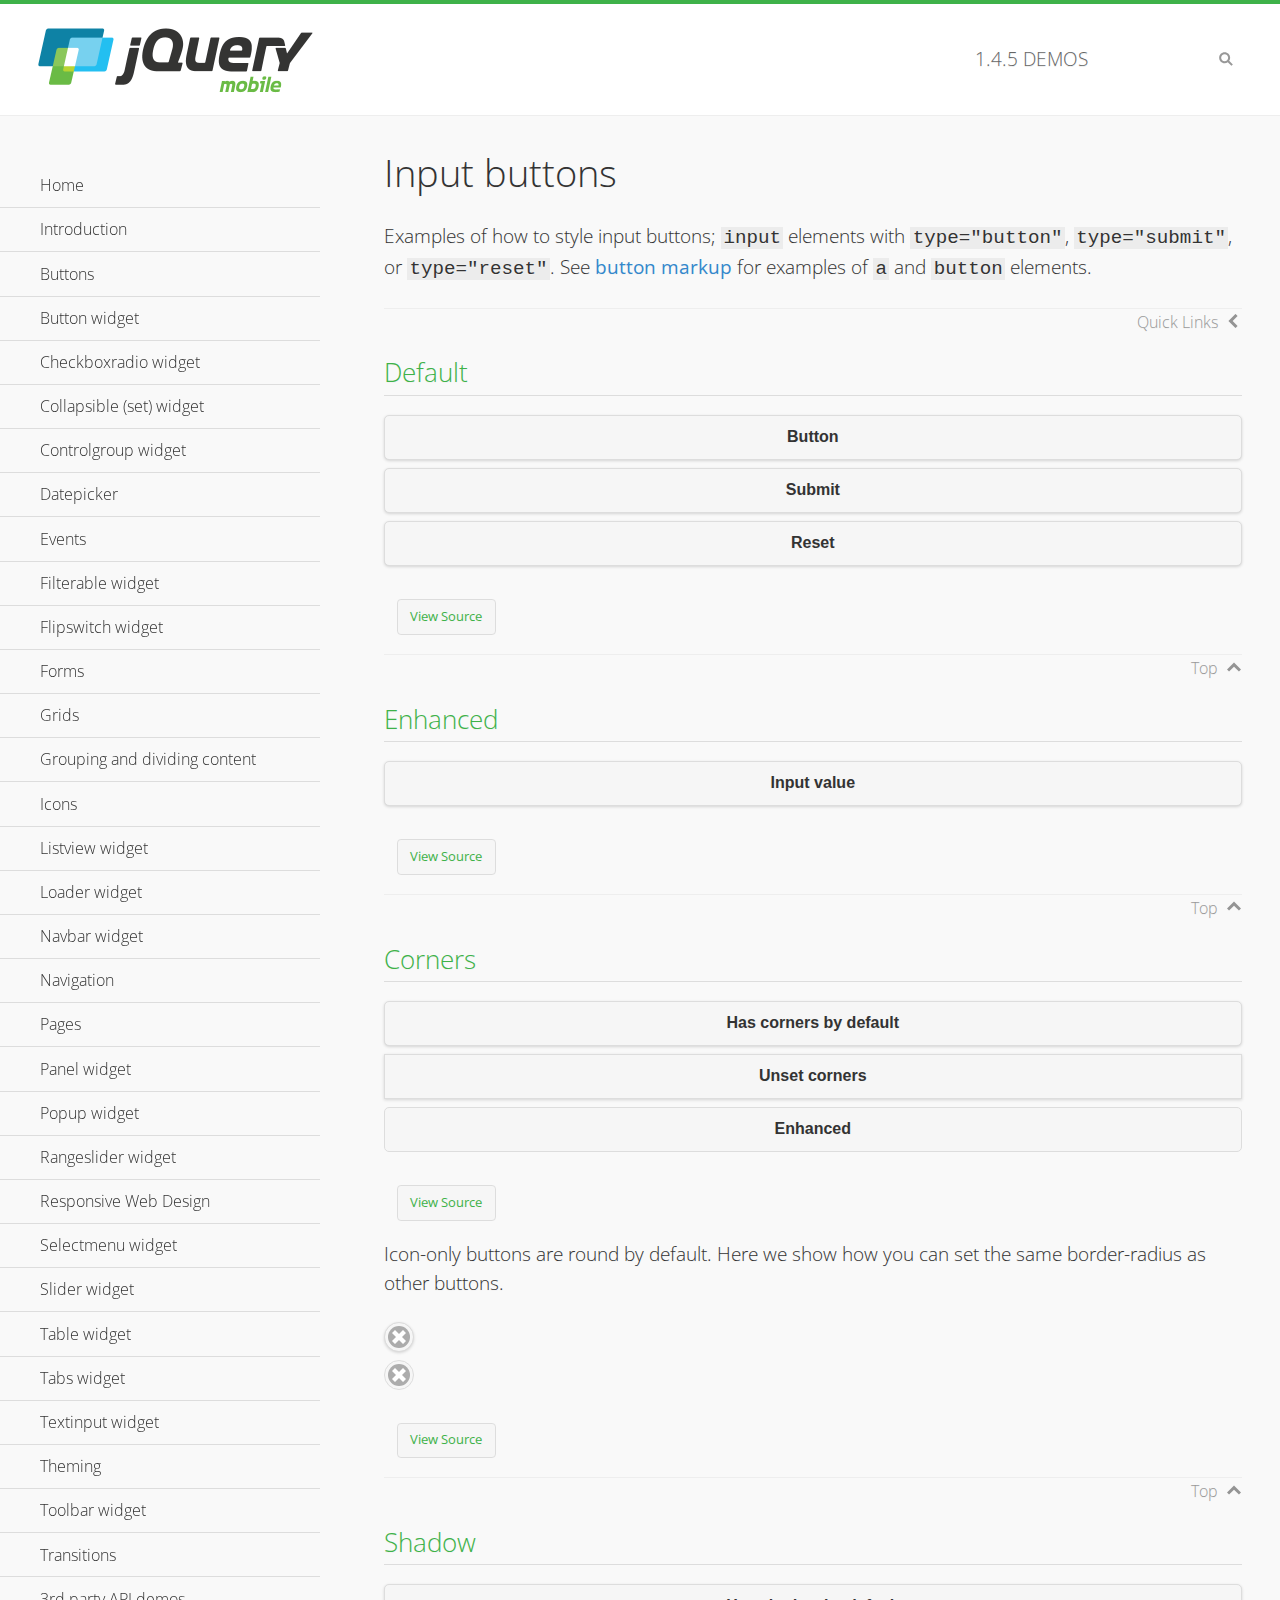
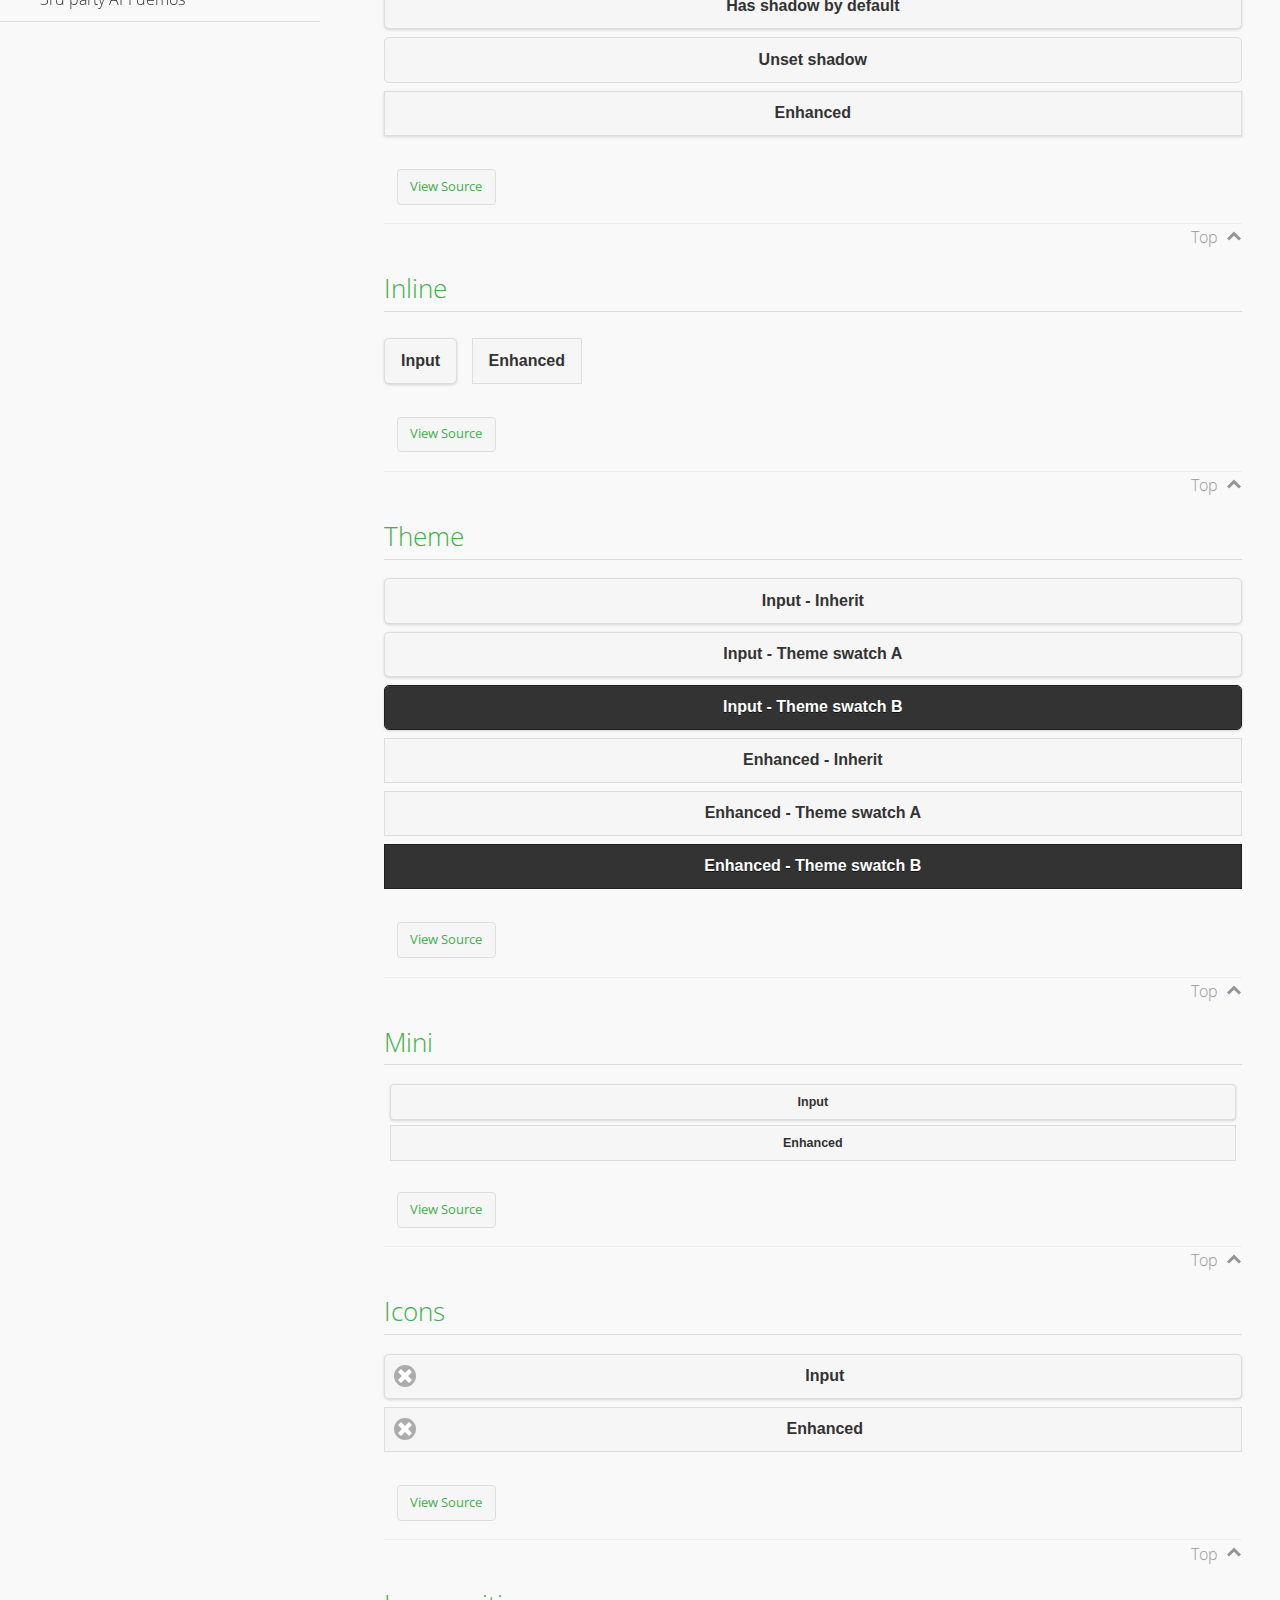
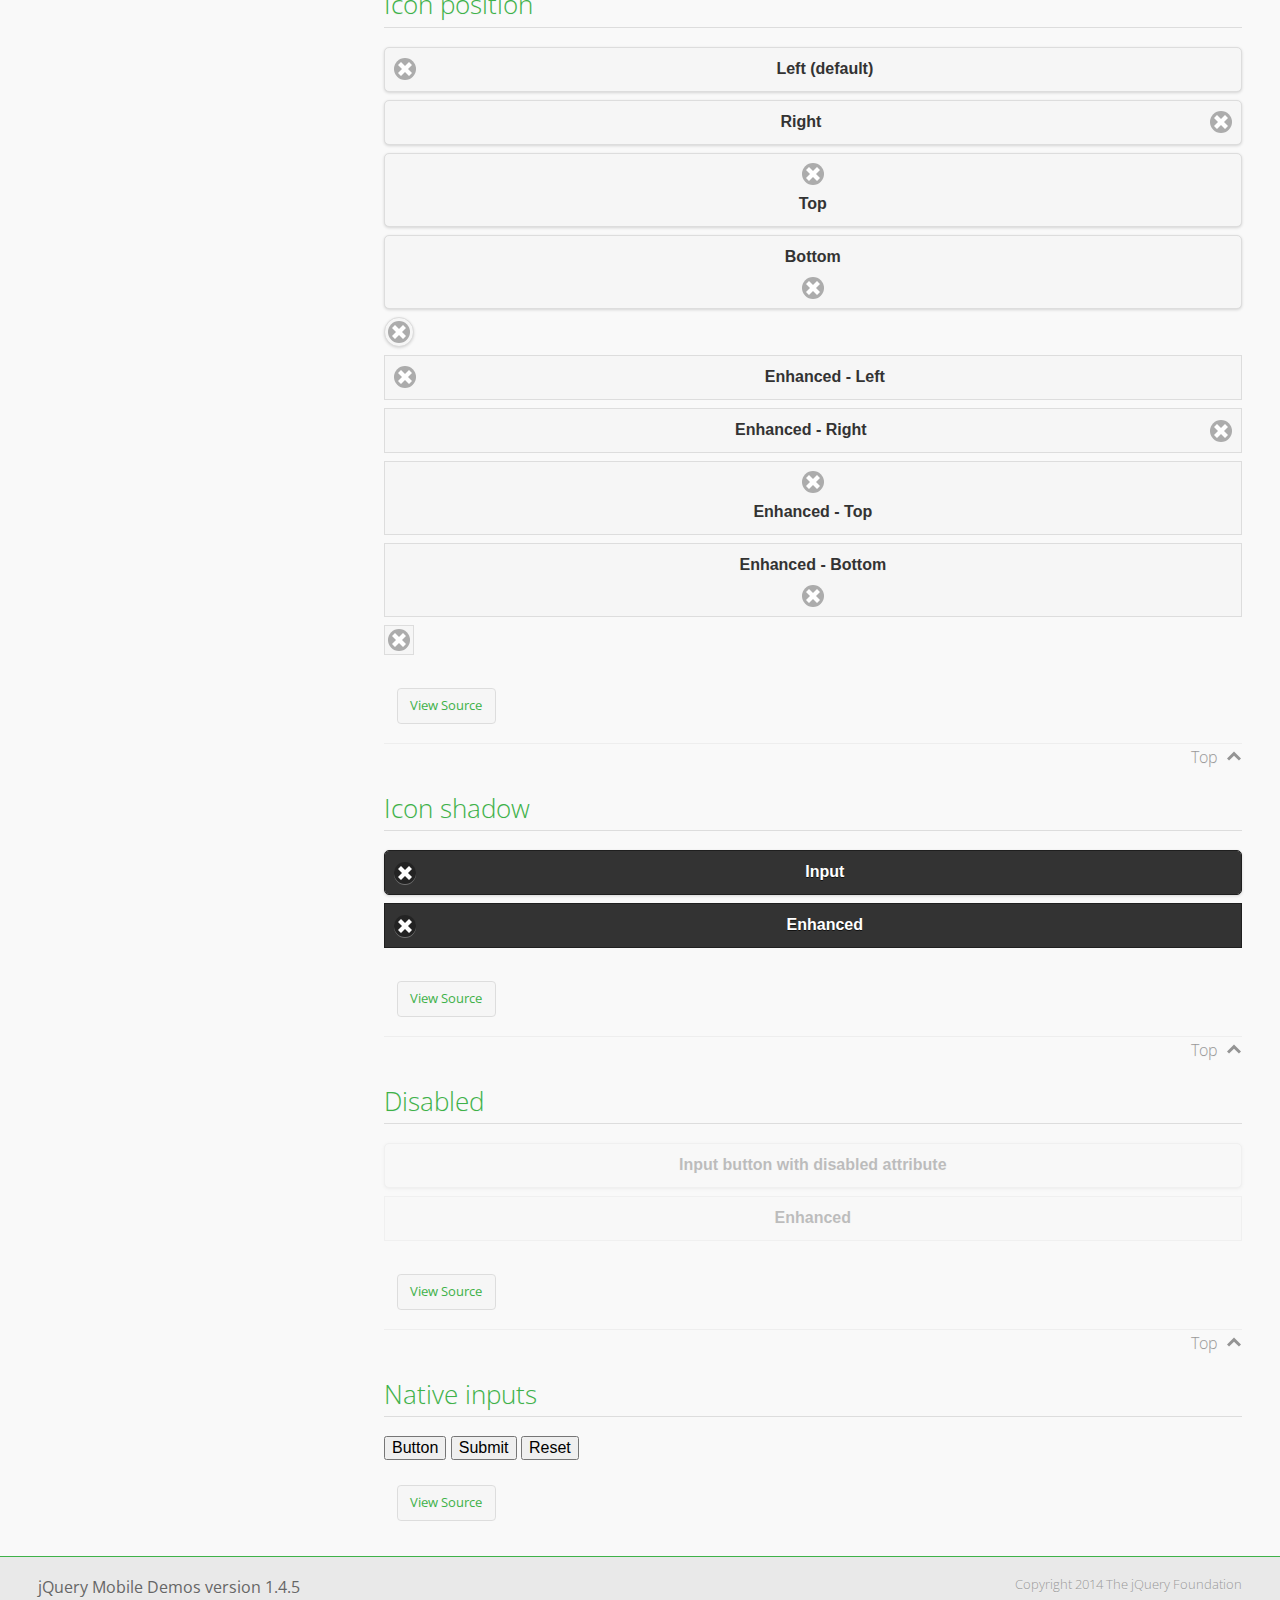
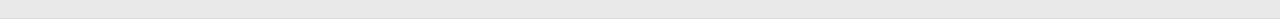
<file: apps/InsureAssist/common/jqueryMobile/demos/button/index.html>
<!DOCTYPE html>
<html>
<head>
	<meta charset="utf-8">
	<meta name="viewport" content="width=device-width, initial-scale=1">
	<title>Input buttons - jQuery Mobile Demos</title>
	<link rel="shortcut icon" href="../favicon.ico">
    <link rel="stylesheet" href="http://fonts.googleapis.com/css?family=Open+Sans:300,400,700">
	<link rel="stylesheet" href="../css/themes/default/jquery.mobile-1.4.5.min.css">
	<link rel="stylesheet" href="../_assets/css/jqm-demos.css">
	<script src="../js/jquery.js"></script>
	<script src="../_assets/js/index.js"></script>
	<script src="../js/jquery.mobile-1.4.5.min.js"></script>
</head>
<body>
<div data-role="page" class="jqm-demos" data-quicklinks="true">

	<div data-role="header" class="jqm-header">
		<h2><a href="../" title="jQuery Mobile Demos home"><img src="../_assets/img/jquery-logo.png" alt="jQuery Mobile"></a></h2>
		<p><span class="jqm-version"></span> Demos</p>
		<a href="#" class="jqm-navmenu-link ui-btn ui-btn-icon-notext ui-corner-all ui-icon-bars ui-nodisc-icon ui-alt-icon ui-btn-left">Menu</a>
		<a href="#" class="jqm-search-link ui-btn ui-btn-icon-notext ui-corner-all ui-icon-search ui-nodisc-icon ui-alt-icon ui-btn-right">Search</a>
	</div><!-- /header -->

	<div role="main" class="ui-content jqm-content">

		<h1>Input buttons</h1>

		<p>Examples of how to style input buttons; <code>input</code> elements with <code>type="button"</code>, <code>type="submit"</code>, or <code>type="reset"</code>. See <a href="../button-markup/">button markup</a> for examples of <code>a</code> and <code>button</code> elements.</p>

		<h2>Default</h2>

		<div data-demo-html="true">
			<form>
				<input type="button" value="Button">
				<input type="submit" value="Submit">
				<input type="reset" value="Reset">
			</form>
		</div><!--/demo-html -->

		<h2>Enhanced</h2>

		<div data-demo-html="true">
			<form>
				<div class="ui-input-btn ui-btn ui-corner-all ui-shadow">
					Input value
					<input type="button" data-enhanced="true" value="Input value">
				</div>
			</form>
		</div><!--/demo-html -->

		<h2>Corners</h2>

		<div data-demo-html="true">
			<form>
				<input type="button" value="Has corners by default">
				<input type="button" data-corners="false" value="Unset corners">
				<div class="ui-input-btn ui-btn ui-corner-all">
					Enhanced
					<input type="button" data-enhanced="true" value="Enhanced">
				</div>
			</form>
		</div><!--/demo-html -->

		<p>Icon-only buttons are round by default. Here we show how you can set the same border-radius as other buttons.</p>

		<div data-demo-html="true" data-demo-css="true">
			<form>
				<input type="button" data-icon="delete" data-iconpos="notext" value="Icon only">
				<div id="custom-border-radius">
					<div class="ui-input-btn ui-btn ui-icon-delete ui-btn-icon-notext ui-corner-all">
						Enhanced - Icon only
						<input type="button" data-enhanced="true" value="Enhanced - Icon only">
					</div>
				</div>
			</form>
		</div><!--/demo-html -->

		<h2>Shadow</h2>

		<div data-demo-html="true">
			<form>
				<input type="button" value="Has shadow by default">
				<input type="button" data-shadow="false" value="Unset shadow">
				<div class="ui-input-btn ui-btn ui-shadow">
					Enhanced
					<input type="button" data-enhanced="true" value="Enhanced">
				</div>
			</form>
		</div><!--/demo-html -->

		<h2>Inline</h2>

		<div data-demo-html="true">
			<form>
				<input type="button" data-inline="true" value="Input">
				<div class="ui-input-btn ui-btn ui-btn-inline">
					Enhanced
					<input type="button" data-enhanced="true" value="Enhanced">
				</div>
			</form>
		</div><!--/demo-html -->

		<h2>Theme</h2>

		<div data-demo-html="true">
			<form>
				<input type="button" value="Input - Inherit">
				<input type="button" data-theme="a" value="Input - Theme swatch A">
				<input type="button" data-theme="b" value="Input - Theme swatch B">
				<div class="ui-input-btn ui-btn">
					Enhanced - Inherit
					<input type="button" data-enhanced="true" value="Enhanced - Inherit">
				</div>
				<div class="ui-input-btn ui-btn ui-btn-a">
					Enhanced - Theme swatch A
					<input type="button" data-enhanced="true" value="Enhanced - Theme swatch A">
				</div>
				<div class="ui-input-btn ui-btn ui-btn-b">
					Enhanced - Theme swatch B
					<input type="button" data-enhanced="true" value="Enhanced - Theme swatch B">
				</div>
			</form>
		</div><!--/demo-html -->

		<h2>Mini</h2>

		<div data-demo-html="true">
			<form>
				<input type="button" data-mini="true" value="Input">
				<div class="ui-input-btn ui-btn ui-mini">
					Enhanced
					<input type="button" data-enhanced="true" value="Enhanced">
				</div>
			</form>
		</div><!--/demo-html -->

		<h2>Icons</h2>

		<div data-demo-html="true">
			<form>
				<input type="button" data-icon="delete" value="Input">
				<div class="ui-input-btn ui-btn ui-icon-delete ui-btn-icon-left">
					Enhanced
					<input type="button" data-enhanced="true" value="Enhanced">
				</div>
			</form>
		</div><!--/demo-html -->

		<h2>Icon position</h2>

		<div data-demo-html="true">
			<form>
				<input type="button" data-icon="delete" value="Left (default)">
				<input type="button" data-icon="delete" data-iconpos="right" value="Right">
				<input type="button" data-icon="delete" data-iconpos="top" value="Top">
				<input type="button" data-icon="delete" data-iconpos="bottom" value="Bottom">
				<input type="button" data-icon="delete" data-iconpos="notext" value="Icon only">
				<div class="ui-input-btn ui-btn ui-icon-delete ui-btn-icon-left">
					Enhanced - Left
					<input type="button" data-enhanced="true" value="Enhanced - Left">
				</div>
				<div class="ui-input-btn ui-btn ui-icon-delete ui-btn-icon-right">
					Enhanced - Right
					<input type="button" data-enhanced="true" value="Enhanced - Right">
				</div>
				<div class="ui-input-btn ui-btn ui-icon-delete ui-btn-icon-top">
					Enhanced - Top
					<input type="button" data-enhanced="true" value="Enhanced - Top">
				</div>
				<div class="ui-input-btn ui-btn ui-icon-delete ui-btn-icon-bottom">
					Enhanced - Bottom
					<input type="button" data-enhanced="true" value="Enhanced - Bottom">
				</div>
				<div class="ui-input-btn ui-btn ui-icon-delete ui-btn-icon-notext">
					Enhanced - Icon only
					<input type="button" data-enhanced="true" value="Enhanced - Icon only">
				</div>
			</form>
		</div><!--/demo-html -->

		<h2>Icon shadow</h2>

		<div data-demo-html="true">
			<form>
				<input type="button" data-theme="b" data-icon="delete" data-iconshadow="true" value="Input">
				<div class="ui-input-btn ui-btn ui-btn-b ui-icon-delete ui-btn-icon-left ui-shadow-icon">
					Enhanced
					<input type="button" data-enhanced="true" value="Enhanced">
				</div>
			</form>
		</div><!--/demo-html -->

		<h2>Disabled</h2>

		<div data-demo-html="true">
			<form>
				<input type="button" disabled value="Input button with disabled attribute">
				<div class="ui-input-btn ui-btn ui-state-disabled">
					Enhanced
					<input type="button" disabled data-enhanced="true" value="Enhanced">
				</div>
			</form>
		</div><!--/demo-html -->

		<h2>Native inputs</h2>

		<div data-demo-html="true">
			<form>
				<input type="button" data-role="none" value="Button">
				<input type="submit" data-role="none" value="Submit">
				<input type="reset" data-role="none" value="Reset">
			</form>
		</div><!--/demo-html -->

	</div><!-- /content -->
	    <div data-role="panel" class="jqm-navmenu-panel" data-position="left" data-display="overlay" data-theme="a">
	    	<ul class="jqm-list ui-alt-icon ui-nodisc-icon">
<li data-filtertext="demos homepage" data-icon="home"><a href=".././">Home</a></li>
<li data-filtertext="introduction overview getting started"><a href="../intro/" data-ajax="false">Introduction</a></li>
<li data-filtertext="buttons button markup buttonmarkup method anchor link button element"><a href="../button-markup/" data-ajax="false">Buttons</a></li>
<li data-filtertext="form button widget input button submit reset"><a href="../button/" data-ajax="false">Button widget</a></li>
<li data-role="collapsible" data-enhanced="true" data-collapsed-icon="carat-d" data-expanded-icon="carat-u" data-iconpos="right" data-inset="false" class="ui-collapsible ui-collapsible-themed-content ui-collapsible-collapsed">
	<h3 class="ui-collapsible-heading ui-collapsible-heading-collapsed">
		<a href="#" class="ui-collapsible-heading-toggle ui-btn ui-btn-icon-right ui-btn-inherit ui-icon-carat-d">
		    Checkboxradio widget<span class="ui-collapsible-heading-status"> click to expand contents</span>
		</a>
	</h3>
	<div class="ui-collapsible-content ui-body-inherit ui-collapsible-content-collapsed" aria-hidden="true">
		<ul>
			<li data-filtertext="form checkboxradio widget checkbox input checkboxes controlgroups"><a href="../checkboxradio-checkbox/" data-ajax="false">Checkboxes</a></li>
			<li data-filtertext="form checkboxradio widget radio input radio buttons controlgroups"><a href="../checkboxradio-radio/" data-ajax="false">Radio buttons</a></li>
		</ul>
	</div>
</li>
<li data-role="collapsible" data-enhanced="true" data-collapsed-icon="carat-d" data-expanded-icon="carat-u" data-iconpos="right" data-inset="false" class="ui-collapsible ui-collapsible-themed-content ui-collapsible-collapsed">
	<h3 class="ui-collapsible-heading ui-collapsible-heading-collapsed">
		<a href="#" class="ui-collapsible-heading-toggle ui-btn ui-btn-icon-right ui-btn-inherit ui-icon-carat-d">
			Collapsible (set) widget<span class="ui-collapsible-heading-status"> click to expand contents</span>
		</a>
	</h3>
	<div class="ui-collapsible-content ui-body-inherit ui-collapsible-content-collapsed" aria-hidden="true">
		<ul>
			<li data-filtertext="collapsibles content formatting"><a href="../collapsible/" data-ajax="false">Collapsible</a></li>
			<li data-filtertext="dynamic collapsible set accordion append expand"><a href="../collapsible-dynamic/" data-ajax="false">Dynamic collapsibles</a></li>
			<li data-filtertext="accordions collapsible set widget content formatting grouped collapsibles"><a href="../collapsibleset/" data-ajax="false">Collapsible set</a></li>
		</ul>
	</div>
</li>
<li data-role="collapsible" data-enhanced="true" data-collapsed-icon="carat-d" data-expanded-icon="carat-u" data-iconpos="right" data-inset="false" class="ui-collapsible ui-collapsible-themed-content ui-collapsible-collapsed">
	<h3 class="ui-collapsible-heading ui-collapsible-heading-collapsed">
		<a href="#" class="ui-collapsible-heading-toggle ui-btn ui-btn-icon-right ui-btn-inherit ui-icon-carat-d">
			Controlgroup widget<span class="ui-collapsible-heading-status"> click to expand contents</span>
		</a>
	</h3>
	<div class="ui-collapsible-content ui-body-inherit ui-collapsible-content-collapsed" aria-hidden="true">
		<ul>
			<li data-filtertext="controlgroups selectmenu checkboxradio input grouped buttons horizontal vertical"><a href="../controlgroup/" data-ajax="false">Controlgroup</a></li>
			<li data-filtertext="dynamic controlgroup dynamically add buttons"><a href="../controlgroup-dynamic/" data-ajax="false">Dynamic controlgroups</a></li>
		</ul>
	</div>
</li>
<li data-filtertext="form datepicker widget date input"><a href="../datepicker/" data-ajax="false">Datepicker</a></li>
<li data-role="collapsible" data-enhanced="true" data-collapsed-icon="carat-d" data-expanded-icon="carat-u" data-iconpos="right" data-inset="false" class="ui-collapsible ui-collapsible-themed-content ui-collapsible-collapsed">
	<h3 class="ui-collapsible-heading ui-collapsible-heading-collapsed">
		<a href="#" class="ui-collapsible-heading-toggle ui-btn ui-btn-icon-right ui-btn-inherit ui-icon-carat-d">
			Events<span class="ui-collapsible-heading-status"> click to expand contents</span>
		</a>
	</h3>
	<div class="ui-collapsible-content ui-body-inherit ui-collapsible-content-collapsed" aria-hidden="true">
		<ul>
			<li data-filtertext="swipe to delete list items listviews swipe events"><a href="../swipe-list/" data-ajax="false">Swipe list items</a></li>
			<li data-filtertext="swipe to navigate swipe page navigation swipe events"><a href="../swipe-page/" data-ajax="false">Swipe page navigation</a></li>
		</ul>
	</div>
</li>
<li data-filtertext="filterable filter elements sorting searching listview table"><a href="../filterable/" data-ajax="false">Filterable widget</a></li>
<li data-filtertext="form flipswitch widget flip toggle switch binary select checkbox input"><a href="../flipswitch/" data-ajax="false">Flipswitch widget</a></li>
<li data-role="collapsible" data-enhanced="true" data-collapsed-icon="carat-d" data-expanded-icon="carat-u" data-iconpos="right" data-inset="false" class="ui-collapsible ui-collapsible-themed-content ui-collapsible-collapsed">
	<h3 class="ui-collapsible-heading ui-collapsible-heading-collapsed">
		<a href="#" class="ui-collapsible-heading-toggle ui-btn ui-btn-icon-right ui-btn-inherit ui-icon-carat-d">
			Forms<span class="ui-collapsible-heading-status"> click to expand contents</span>
		</a>
	</h3>
	<div class="ui-collapsible-content ui-body-inherit ui-collapsible-content-collapsed" aria-hidden="true">
		<ul>
			<li data-filtertext="forms text checkbox radio range button submit reset inputs selects textarea slider flipswitch label form elements"><a href="../forms/" data-ajax="false">Forms</a></li>
			<li data-filtertext="form hide labels hidden accessible ui-hidden-accessible forms"><a href="../forms-label-hidden-accessible/" data-ajax="false">Hide labels</a></li>
			<li data-filtertext="form field containers fieldcontain ui-field-contain forms"><a href="../forms-field-contain/" data-ajax="false">Field containers</a></li>
			<li data-filtertext="forms disabled form elements"><a href="../forms-disabled/" data-ajax="false">Forms disabled</a></li>
			<li data-filtertext="forms gallery examples overview forms text checkbox radio range button submit reset inputs selects textarea slider flipswitch label form elements"><a href="../forms-gallery/" data-ajax="false">Forms gallery</a></li>
		</ul>
	</div>
</li>
<li data-role="collapsible" data-enhanced="true" data-collapsed-icon="carat-d" data-expanded-icon="carat-u" data-iconpos="right" data-inset="false" class="ui-collapsible ui-collapsible-themed-content ui-collapsible-collapsed">
	<h3 class="ui-collapsible-heading ui-collapsible-heading-collapsed">
		<a href="#" class="ui-collapsible-heading-toggle ui-btn ui-btn-icon-right ui-btn-inherit ui-icon-carat-d">
			Grids<span class="ui-collapsible-heading-status"> click to expand contents</span>
		</a>
	</h3>
	<div class="ui-collapsible-content ui-body-inherit ui-collapsible-content-collapsed" aria-hidden="true">
		<ul>
			<li data-filtertext="grids columns blocks content formatting rwd responsive css framework"><a href="../grids/" data-ajax="false">Grids</a></li>
			<li data-filtertext="buttons in grids css framework"><a href="../grids-buttons/" data-ajax="false">Buttons in grids</a></li>
			<li data-filtertext="custom responsive grids rwd css framework"><a href="../grids-custom-responsive/" data-ajax="false">Custom responsive grids</a></li>
		</ul>
	</div>
</li>
<li data-filtertext="blocks content formatting sections heading"><a href="../body-bar-classes/" data-ajax="false">Grouping and dividing content</a></li>
<li data-role="collapsible" data-enhanced="true" data-collapsed-icon="carat-d" data-expanded-icon="carat-u" data-iconpos="right" data-inset="false" class="ui-collapsible ui-collapsible-themed-content ui-collapsible-collapsed">
	<h3 class="ui-collapsible-heading ui-collapsible-heading-collapsed">
		<a href="#" class="ui-collapsible-heading-toggle ui-btn ui-btn-icon-right ui-btn-inherit ui-icon-carat-d">
			Icons<span class="ui-collapsible-heading-status"> click to expand contents</span>
		</a>
	</h3>
	<div class="ui-collapsible-content ui-body-inherit ui-collapsible-content-collapsed" aria-hidden="true">
		<ul>
			<li data-filtertext="button icons svg disc alt custom icon position"><a href="../icons/" data-ajax="false">Icons</a></li>
			<li data-filtertext=""><a href="../icons-grunticon/" data-ajax="false">Grunticon loader</a></li>
		</ul>
	</div>
</li>
<li data-role="collapsible" data-enhanced="true" data-collapsed-icon="carat-d" data-expanded-icon="carat-u" data-iconpos="right" data-inset="false" class="ui-collapsible ui-collapsible-themed-content ui-collapsible-collapsed">
	<h3 class="ui-collapsible-heading ui-collapsible-heading-collapsed">
		<a href="#" class="ui-collapsible-heading-toggle ui-btn ui-btn-icon-right ui-btn-inherit ui-icon-carat-d">
			Listview widget<span class="ui-collapsible-heading-status"> click to expand contents</span>
		</a>
	</h3>
	<div class="ui-collapsible-content ui-body-inherit ui-collapsible-content-collapsed" aria-hidden="true">
		<ul>
			<li data-filtertext="listview widget thumbnails icons nested split button collapsible ul ol"><a href="../listview/" data-ajax="false">Listview</a></li>
			<li data-filtertext="autocomplete filterable reveal listview filtertextbeforefilter placeholder"><a href="../listview-autocomplete/" data-ajax="false">Listview autocomplete</a></li>
			<li data-filtertext="autocomplete filterable reveal listview remote data filtertextbeforefilter placeholder"><a href="../listview-autocomplete-remote/" data-ajax="false">Listview autocomplete remote data</a></li>
			<li data-filtertext="autodividers anchor jump scroll linkbars listview lists ul ol"><a href="../listview-autodividers-linkbar/" data-ajax="false">Listview autodividers linkbar</a></li>
			<li data-filtertext="listview autodividers selector autodividersselector lists ul ol"><a href="../listview-autodividers-selector/" data-ajax="false">Listview autodividers selector</a></li>
			<li data-filtertext="listview nested list items"><a href="../listview-nested-lists/" data-ajax="false">Nested Listviews</a></li>
			<li data-filtertext="listview collapsible list items flat"><a href="../listview-collapsible-item-flat/" data-ajax="false">Listview collapsible list items (flat)</a></li>
			<li data-filtertext="listview collapsible list indented"><a href="../listview-collapsible-item-indented/" data-ajax="false">Listview collapsible list items (indented)</a></li>
			<li data-filtertext="grid listview responsive grids responsive listviews lists ul"><a href="../listview-grid/" data-ajax="false">Listview responsive grid</a></li>
		</ul>
	</div>
</li>
<li data-filtertext="loader widget page loading navigation overlay spinner"><a href="../loader/" data-ajax="false">Loader widget</a></li>
<li data-filtertext="navbar widget navmenu toolbars header footer"><a href="../navbar/" data-ajax="false">Navbar widget</a></li>
<li data-role="collapsible" data-enhanced="true" data-collapsed-icon="carat-d" data-expanded-icon="carat-u" data-iconpos="right" data-inset="false" class="ui-collapsible ui-collapsible-themed-content ui-collapsible-collapsed">
	<h3 class="ui-collapsible-heading ui-collapsible-heading-collapsed">
		<a href="#" class="ui-collapsible-heading-toggle ui-btn ui-btn-icon-right ui-btn-inherit ui-icon-carat-d">
			Navigation<span class="ui-collapsible-heading-status"> click to expand contents</span>
		</a>
	</h3>
	<div class="ui-collapsible-content ui-body-inherit ui-collapsible-content-collapsed" aria-hidden="true">
		<ul>
			<li data-filtertext="ajax navigation navigate widget history event method"><a href="../navigation/" data-ajax="false">Navigation</a></li>
			<li data-filtertext="linking pages page links navigation ajax prefetch cache"><a href="../navigation-linking-pages/" data-ajax="false">Linking pages</a></li>
			<!-- <li data-filtertext="php redirect server redirection server-side navigation"><a href="../navigation-php-redirect/" data-ajax="false">PHP redirect demo</a></li>-->
			<li data-filtertext="navigation redirection hash query"><a href="../navigation-hash-processing/" data-ajax="false">Hash processing demo</a></li>
			<li data-filtertext="navigation redirection hash query"><a href="../page-events/" data-ajax="false">Page Navigation Events</a></li>
		</ul>
	</div>
</li>
<li data-role="collapsible" data-enhanced="true" data-collapsed-icon="carat-d" data-expanded-icon="carat-u" data-iconpos="right" data-inset="false" class="ui-collapsible ui-collapsible-themed-content ui-collapsible-collapsed">
	<h3 class="ui-collapsible-heading ui-collapsible-heading-collapsed">
		<a href="#" class="ui-collapsible-heading-toggle ui-btn ui-btn-icon-right ui-btn-inherit ui-icon-carat-d">
			Pages<span class="ui-collapsible-heading-status"> click to expand contents</span>
		</a>
	</h3>
	<div class="ui-collapsible-content ui-body-inherit ui-collapsible-content-collapsed" aria-hidden="true">
		<ul>
			<li data-filtertext="pages page widget ajax navigation"><a href="../pages/" data-ajax="false">Pages</a></li>
			<li data-filtertext="single page"><a href="../pages-single-page/" data-ajax="false">Single page</a></li>
			<li data-filtertext="multipage multi-page page"><a href="../pages-multi-page/" data-ajax="false">Multi-page template</a></li>
			<li data-filtertext="dialog page widget modal popup"><a href="../pages-dialog/" data-ajax="false">Dialog page</a></li>
		</ul>
	</div>
</li>
<li data-role="collapsible" data-enhanced="true" data-collapsed-icon="carat-d" data-expanded-icon="carat-u" data-iconpos="right" data-inset="false" class="ui-collapsible ui-collapsible-themed-content ui-collapsible-collapsed">
	<h3 class="ui-collapsible-heading ui-collapsible-heading-collapsed">
		<a href="#" class="ui-collapsible-heading-toggle ui-btn ui-btn-icon-right ui-btn-inherit ui-icon-carat-d">
			Panel widget<span class="ui-collapsible-heading-status"> click to expand contents</span>
		</a>
	</h3>
	<div class="ui-collapsible-content ui-body-inherit ui-collapsible-content-collapsed" aria-hidden="true">
		<ul>
			<li data-filtertext="panel widget sliding panels reveal push overlay responsive"><a href="../panel/" data-ajax="false">Panel</a></li>
			<li data-filtertext=""><a href="../panel-external/" data-ajax="false">External panels</a></li>
			<li data-filtertext="panel "><a href="../panel-fixed/" data-ajax="false">Fixed panels</a></li>
			<li data-filtertext="panel slide panels sliding panels shadow rwd responsive breakpoint"><a href="../panel-responsive/" data-ajax="false">Panels responsive</a></li>
			<li data-filtertext="panel custom style custom panel width reveal shadow listview panel styling page background wrapper"><a href="../panel-styling/" data-ajax="false">Custom panel style</a></li>
			<li data-filtertext="panel open on swipe"><a href="../panel-swipe-open/" data-ajax="false">Panel open on swipe</a></li>
			<li data-filtertext="panels outside page internal external toolbars"><a href="../panel-external-internal/" data-ajax="false">Panel external and internal</a></li>
		</ul>
	</div>
</li>
<li data-role="collapsible" data-enhanced="true" data-collapsed-icon="carat-d" data-expanded-icon="carat-u" data-iconpos="right" data-inset="false" class="ui-collapsible ui-collapsible-themed-content ui-collapsible-collapsed">
	<h3 class="ui-collapsible-heading ui-collapsible-heading-collapsed">
		<a href="#" class="ui-collapsible-heading-toggle ui-btn ui-btn-icon-right ui-btn-inherit ui-icon-carat-d">
			Popup widget<span class="ui-collapsible-heading-status"> click to expand contents</span>
		</a>
	</h3>
	<div class="ui-collapsible-content ui-body-inherit ui-collapsible-content-collapsed" aria-hidden="true">
		<ul>
			<li data-filtertext="popup widget popups dialog modal transition tooltip lightbox form overlay screen flip pop fade transition"><a href="../popup/" data-ajax="false">Popup</a></li>
			<li data-filtertext="popup alignment position"><a href="../popup-alignment/" data-ajax="false">Popup alignment</a></li>
			<li data-filtertext="popup arrow size popups popover"><a href="../popup-arrow-size/" data-ajax="false">Popup arrow size</a></li>
			<li data-filtertext="dynamic popups popup images lightbox"><a href="../popup-dynamic/" data-ajax="false">Dynamic popups</a></li>
			<li data-filtertext="popups with iframes scaling"><a href="../popup-iframe/" data-ajax="false">Popups with iframes</a></li>
			<li data-filtertext="popup image scaling"><a href="../popup-image-scaling/" data-ajax="false">Popup image scaling</a></li>
			<li data-filtertext="external popup outside multi-page"><a href="../popup-outside-multipage/" data-ajax="false">Popup outside multi-page</a></li>
		</ul>
	</div>
</li>
<li data-filtertext="form rangeslider widget dual sliders dual handle sliders range input"><a href="../rangeslider/" data-ajax="false">Rangeslider widget</a></li>
<li data-filtertext="responsive web design rwd adaptive progressive enhancement PE accessible mobile breakpoints media query media queries"><a href="../rwd/" data-ajax="false">Responsive Web Design</a></li>
<li data-role="collapsible" data-enhanced="true" data-collapsed-icon="carat-d" data-expanded-icon="carat-u" data-iconpos="right" data-inset="false" class="ui-collapsible ui-collapsible-themed-content ui-collapsible-collapsed">
	<h3 class="ui-collapsible-heading ui-collapsible-heading-collapsed">
		<a href="#" class="ui-collapsible-heading-toggle ui-btn ui-btn-icon-right ui-btn-inherit ui-icon-carat-d">
			Selectmenu widget<span class="ui-collapsible-heading-status"> click to expand contents</span>
		</a>
	</h3>
	<div class="ui-collapsible-content ui-body-inherit ui-collapsible-content-collapsed" aria-hidden="true">
		<ul>
			<li data-filtertext="form selectmenu widget select input custom select menu selects"><a href="../selectmenu/" data-ajax="false">Selectmenu</a></li>
			<li data-filtertext="form custom select menu selectmenu widget custom menu option optgroup multiple selects"><a href="../selectmenu-custom/" data-ajax="false">Custom select menu</a></li>
			<li data-filtertext="filterable select filter popup dialog"><a href="../selectmenu-custom-filter/" data-ajax="false">Custom select menu with filter</a></li>
		</ul>
	</div>
</li>
<li data-role="collapsible" data-enhanced="true" data-collapsed-icon="carat-d" data-expanded-icon="carat-u" data-iconpos="right" data-inset="false" class="ui-collapsible ui-collapsible-themed-content ui-collapsible-collapsed">
	<h3 class="ui-collapsible-heading ui-collapsible-heading-collapsed">
		<a href="#" class="ui-collapsible-heading-toggle ui-btn ui-btn-icon-right ui-btn-inherit ui-icon-carat-d">
			Slider widget<span class="ui-collapsible-heading-status"> click to expand contents</span>
		</a>
	</h3>
	<div class="ui-collapsible-content ui-body-inherit ui-collapsible-content-collapsed" aria-hidden="true">
		<ul>
			<li data-filtertext="form slider widget range input single sliders"><a href="../slider/" data-ajax="false">Slider</a></li>
			<li data-filtertext="form slider widget flipswitch slider binary select flip toggle switch"><a href="../slider-flipswitch/" data-ajax="false">Slider flip toggle switch</a></li>
			<li data-filtertext="form slider tooltip handle value input range sliders"><a href="../slider-tooltip/" data-ajax="false">Slider tooltip</a></li>
		</ul>
	</div>
</li>
<li data-role="collapsible" data-enhanced="true" data-collapsed-icon="carat-d" data-expanded-icon="carat-u" data-iconpos="right" data-inset="false" class="ui-collapsible ui-collapsible-themed-content ui-collapsible-collapsed">
	<h3 class="ui-collapsible-heading ui-collapsible-heading-collapsed">
		<a href="#" class="ui-collapsible-heading-toggle ui-btn ui-btn-icon-right ui-btn-inherit ui-icon-carat-d">
			Table widget<span class="ui-collapsible-heading-status"> click to expand contents</span>
		</a>
	</h3>
	<div class="ui-collapsible-content ui-body-inherit ui-collapsible-content-collapsed" aria-hidden="true">
		<ul>
			<li data-filtertext="table widget reflow column toggle th td responsive tables rwd hide show tabular"><a href="../table-column-toggle/" data-ajax="false">Table Column Toggle</a></li>
			<li data-filtertext="table column toggle phone comparison demo"><a href="../table-column-toggle-example/" data-ajax="false">Table Column Toggle demo</a></li>
			<li data-filtertext="responsive tables table column toggle heading groups rwd breakpoint"><a href="../table-column-toggle-heading-groups/" data-ajax="false">Table Column Toggle heading groups</a></li>
			<li data-filtertext="responsive tables table column toggle hide rwd breakpoint customization options"><a href="../table-column-toggle-options/" data-ajax="false">Table Column Toggle options</a></li>
			<li data-filtertext="table reflow th td responsive rwd columns tabular"><a href="../table-reflow/" data-ajax="false">Table Reflow</a></li>
			<li data-filtertext="responsive tables table reflow heading groups rwd breakpoint"><a href="../table-reflow-heading-groups/" data-ajax="false">Table Reflow heading groups</a></li>
			<li data-filtertext="responsive tables table reflow stripes strokes table style"><a href="../table-reflow-stripes-strokes/" data-ajax="false">Table Reflow stripes and strokes</a></li>
			<li data-filtertext="responsive tables table reflow stack custom styles"><a href="../table-reflow-styling/" data-ajax="false">Table Reflow custom styles</a></li>
		</ul>
	</div>
</li>
<li data-filtertext="ui tabs widget"><a href="../tabs/" data-ajax="false">Tabs widget</a></li>
<li data-filtertext="form textinput widget text input textarea number date time tel email file color password"><a href="../textinput/" data-ajax="false">Textinput widget</a></li>
<li data-role="collapsible" data-enhanced="true" data-collapsed-icon="carat-d" data-expanded-icon="carat-u" data-iconpos="right" data-inset="false" class="ui-collapsible ui-collapsible-themed-content ui-collapsible-collapsed">
	<h3 class="ui-collapsible-heading ui-collapsible-heading-collapsed">
		<a href="#" class="ui-collapsible-heading-toggle ui-btn ui-btn-icon-right ui-btn-inherit ui-icon-carat-d">
			Theming<span class="ui-collapsible-heading-status"> click to expand contents</span>
		</a>
	</h3>
	<div class="ui-collapsible-content ui-body-inherit ui-collapsible-content-collapsed" aria-hidden="true">
		<ul>
			<li data-filtertext="default theme swatches theming style css"><a href="../theme-default/" data-ajax="false">Default theme</a></li>
			<li data-filtertext="classic theme old theme swatches theming style css"><a href="../theme-classic/" data-ajax="false">Classic theme</a></li>
		</ul>
	</div>
</li>
<li data-role="collapsible" data-enhanced="true" data-collapsed-icon="carat-d" data-expanded-icon="carat-u" data-iconpos="right" data-inset="false" class="ui-collapsible ui-collapsible-themed-content ui-collapsible-collapsed">
	<h3 class="ui-collapsible-heading ui-collapsible-heading-collapsed">
		<a href="#" class="ui-collapsible-heading-toggle ui-btn ui-btn-icon-right ui-btn-inherit ui-icon-carat-d">
			Toolbar widget<span class="ui-collapsible-heading-status"> click to expand contents</span>
		</a>
	</h3>
	<div class="ui-collapsible-content ui-body-inherit ui-collapsible-content-collapsed" aria-hidden="true">
		<ul>
			<li data-filtertext="toolbar widget header footer toolbars fixed fullscreen external sections"><a href="../toolbar/" data-ajax="false">Toolbar</a></li>
			<li data-filtertext="dynamic toolbars dynamically add toolbar header footer"><a href="../toolbar-dynamic/" data-ajax="false">Dynamic toolbars</a></li>
			<li data-filtertext="external toolbars header footer"><a href="../toolbar-external/" data-ajax="false">External toolbars</a></li>
			<li data-filtertext="fixed toolbars header footer"><a href="../toolbar-fixed/" data-ajax="false">Fixed toolbars</a></li>
			<li data-filtertext="fixed fullscreen toolbars header footer"><a href="../toolbar-fixed-fullscreen/" data-ajax="false">Fullscreen toolbars</a></li>
			<li data-filtertext="external fixed toolbars header footer"><a href="../toolbar-fixed-external/" data-ajax="false">Fixed external toolbars</a></li>
			<li data-filtertext="external persistent toolbars header footer navbar navmenu"><a href="../toolbar-fixed-persistent/" data-ajax="false">Persistent toolbars</a></li>
			<li data-filtertext="external ajax optimized toolbars persistent toolbars header footer navbar"><a href="../toolbar-fixed-persistent-optimized/" data-ajax="false">Ajax optimized toolbars</a></li>
			<li data-filtertext="form in toolbars header footer"><a href="../toolbar-fixed-forms/" data-ajax="false">Form in toolbar</a></li>
		</ul>
	</div>
</li>
<li data-filtertext="page transitions animated pages popup navigation flip slide fade pop"><a href="../transitions/" data-ajax="false">Transitions</a></li>
<li data-role="collapsible" data-enhanced="true" data-collapsed-icon="carat-d" data-expanded-icon="carat-u" data-iconpos="right" data-inset="false" class="ui-collapsible ui-collapsible-themed-content ui-collapsible-collapsed">
	<h3 class="ui-collapsible-heading ui-collapsible-heading-collapsed">
		<a href="#" class="ui-collapsible-heading-toggle ui-btn ui-btn-icon-right ui-btn-inherit ui-icon-carat-d">
			3rd party API demos<span class="ui-collapsible-heading-status"> click to expand contents</span>
		</a>
	</h3>
	<div class="ui-collapsible-content ui-body-inherit ui-collapsible-content-collapsed" aria-hidden="true">
		<ul>
			<li data-filtertext="backbone requirejs navigation router"><a href="../backbone-requirejs/" data-ajax="false">Backbone RequireJS</a></li>
			<li data-filtertext="google maps geolocation demo"><a href="../map-geolocation/" data-ajax="false">Google Maps geolocation</a></li>
			<li data-filtertext="google maps hybrid"><a href="../map-list-toggle/" data-ajax="false">Google Maps list toggle</a></li>
		</ul>
	</div>
</li>



		     </ul>
		</div><!-- /panel -->


	<div data-role="footer" data-position="fixed" data-tap-toggle="false" class="jqm-footer">
		<p>jQuery Mobile Demos version <span class="jqm-version"></span></p>
		<p>Copyright 2014 The jQuery Foundation</p>
	</div><!-- /footer -->
	<!-- TODO: This should become an external panel so we can add input to markup (unique ID) -->
    <div data-role="panel" class="jqm-search-panel" data-position="right" data-display="overlay" data-theme="a">
		<div class="jqm-search">
			<ul class="jqm-list" data-filter-placeholder="Search demos..." data-filter-reveal="true">
<li data-filtertext="demos homepage" data-icon="home"><a href=".././">Home</a></li>
<li data-filtertext="introduction overview getting started"><a href="../intro/" data-ajax="false">Introduction</a></li>
<li data-filtertext="buttons button markup buttonmarkup method anchor link button element"><a href="../button-markup/" data-ajax="false">Buttons</a></li>
<li data-filtertext="form button widget input button submit reset"><a href="../button/" data-ajax="false">Button widget</a></li>
<li data-role="collapsible" data-enhanced="true" data-collapsed-icon="carat-d" data-expanded-icon="carat-u" data-iconpos="right" data-inset="false" class="ui-collapsible ui-collapsible-themed-content ui-collapsible-collapsed">
	<h3 class="ui-collapsible-heading ui-collapsible-heading-collapsed">
		<a href="#" class="ui-collapsible-heading-toggle ui-btn ui-btn-icon-right ui-btn-inherit ui-icon-carat-d">
		    Checkboxradio widget<span class="ui-collapsible-heading-status"> click to expand contents</span>
		</a>
	</h3>
	<div class="ui-collapsible-content ui-body-inherit ui-collapsible-content-collapsed" aria-hidden="true">
		<ul>
			<li data-filtertext="form checkboxradio widget checkbox input checkboxes controlgroups"><a href="../checkboxradio-checkbox/" data-ajax="false">Checkboxes</a></li>
			<li data-filtertext="form checkboxradio widget radio input radio buttons controlgroups"><a href="../checkboxradio-radio/" data-ajax="false">Radio buttons</a></li>
		</ul>
	</div>
</li>
<li data-role="collapsible" data-enhanced="true" data-collapsed-icon="carat-d" data-expanded-icon="carat-u" data-iconpos="right" data-inset="false" class="ui-collapsible ui-collapsible-themed-content ui-collapsible-collapsed">
	<h3 class="ui-collapsible-heading ui-collapsible-heading-collapsed">
		<a href="#" class="ui-collapsible-heading-toggle ui-btn ui-btn-icon-right ui-btn-inherit ui-icon-carat-d">
			Collapsible (set) widget<span class="ui-collapsible-heading-status"> click to expand contents</span>
		</a>
	</h3>
	<div class="ui-collapsible-content ui-body-inherit ui-collapsible-content-collapsed" aria-hidden="true">
		<ul>
			<li data-filtertext="collapsibles content formatting"><a href="../collapsible/" data-ajax="false">Collapsible</a></li>
			<li data-filtertext="dynamic collapsible set accordion append expand"><a href="../collapsible-dynamic/" data-ajax="false">Dynamic collapsibles</a></li>
			<li data-filtertext="accordions collapsible set widget content formatting grouped collapsibles"><a href="../collapsibleset/" data-ajax="false">Collapsible set</a></li>
		</ul>
	</div>
</li>
<li data-role="collapsible" data-enhanced="true" data-collapsed-icon="carat-d" data-expanded-icon="carat-u" data-iconpos="right" data-inset="false" class="ui-collapsible ui-collapsible-themed-content ui-collapsible-collapsed">
	<h3 class="ui-collapsible-heading ui-collapsible-heading-collapsed">
		<a href="#" class="ui-collapsible-heading-toggle ui-btn ui-btn-icon-right ui-btn-inherit ui-icon-carat-d">
			Controlgroup widget<span class="ui-collapsible-heading-status"> click to expand contents</span>
		</a>
	</h3>
	<div class="ui-collapsible-content ui-body-inherit ui-collapsible-content-collapsed" aria-hidden="true">
		<ul>
			<li data-filtertext="controlgroups selectmenu checkboxradio input grouped buttons horizontal vertical"><a href="../controlgroup/" data-ajax="false">Controlgroup</a></li>
			<li data-filtertext="dynamic controlgroup dynamically add buttons"><a href="../controlgroup-dynamic/" data-ajax="false">Dynamic controlgroups</a></li>
		</ul>
	</div>
</li>
<li data-filtertext="form datepicker widget date input"><a href="../datepicker/" data-ajax="false">Datepicker</a></li>
<li data-role="collapsible" data-enhanced="true" data-collapsed-icon="carat-d" data-expanded-icon="carat-u" data-iconpos="right" data-inset="false" class="ui-collapsible ui-collapsible-themed-content ui-collapsible-collapsed">
	<h3 class="ui-collapsible-heading ui-collapsible-heading-collapsed">
		<a href="#" class="ui-collapsible-heading-toggle ui-btn ui-btn-icon-right ui-btn-inherit ui-icon-carat-d">
			Events<span class="ui-collapsible-heading-status"> click to expand contents</span>
		</a>
	</h3>
	<div class="ui-collapsible-content ui-body-inherit ui-collapsible-content-collapsed" aria-hidden="true">
		<ul>
			<li data-filtertext="swipe to delete list items listviews swipe events"><a href="../swipe-list/" data-ajax="false">Swipe list items</a></li>
			<li data-filtertext="swipe to navigate swipe page navigation swipe events"><a href="../swipe-page/" data-ajax="false">Swipe page navigation</a></li>
		</ul>
	</div>
</li>
<li data-filtertext="filterable filter elements sorting searching listview table"><a href="../filterable/" data-ajax="false">Filterable widget</a></li>
<li data-filtertext="form flipswitch widget flip toggle switch binary select checkbox input"><a href="../flipswitch/" data-ajax="false">Flipswitch widget</a></li>
<li data-role="collapsible" data-enhanced="true" data-collapsed-icon="carat-d" data-expanded-icon="carat-u" data-iconpos="right" data-inset="false" class="ui-collapsible ui-collapsible-themed-content ui-collapsible-collapsed">
	<h3 class="ui-collapsible-heading ui-collapsible-heading-collapsed">
		<a href="#" class="ui-collapsible-heading-toggle ui-btn ui-btn-icon-right ui-btn-inherit ui-icon-carat-d">
			Forms<span class="ui-collapsible-heading-status"> click to expand contents</span>
		</a>
	</h3>
	<div class="ui-collapsible-content ui-body-inherit ui-collapsible-content-collapsed" aria-hidden="true">
		<ul>
			<li data-filtertext="forms text checkbox radio range button submit reset inputs selects textarea slider flipswitch label form elements"><a href="../forms/" data-ajax="false">Forms</a></li>
			<li data-filtertext="form hide labels hidden accessible ui-hidden-accessible forms"><a href="../forms-label-hidden-accessible/" data-ajax="false">Hide labels</a></li>
			<li data-filtertext="form field containers fieldcontain ui-field-contain forms"><a href="../forms-field-contain/" data-ajax="false">Field containers</a></li>
			<li data-filtertext="forms disabled form elements"><a href="../forms-disabled/" data-ajax="false">Forms disabled</a></li>
			<li data-filtertext="forms gallery examples overview forms text checkbox radio range button submit reset inputs selects textarea slider flipswitch label form elements"><a href="../forms-gallery/" data-ajax="false">Forms gallery</a></li>
		</ul>
	</div>
</li>
<li data-role="collapsible" data-enhanced="true" data-collapsed-icon="carat-d" data-expanded-icon="carat-u" data-iconpos="right" data-inset="false" class="ui-collapsible ui-collapsible-themed-content ui-collapsible-collapsed">
	<h3 class="ui-collapsible-heading ui-collapsible-heading-collapsed">
		<a href="#" class="ui-collapsible-heading-toggle ui-btn ui-btn-icon-right ui-btn-inherit ui-icon-carat-d">
			Grids<span class="ui-collapsible-heading-status"> click to expand contents</span>
		</a>
	</h3>
	<div class="ui-collapsible-content ui-body-inherit ui-collapsible-content-collapsed" aria-hidden="true">
		<ul>
			<li data-filtertext="grids columns blocks content formatting rwd responsive css framework"><a href="../grids/" data-ajax="false">Grids</a></li>
			<li data-filtertext="buttons in grids css framework"><a href="../grids-buttons/" data-ajax="false">Buttons in grids</a></li>
			<li data-filtertext="custom responsive grids rwd css framework"><a href="../grids-custom-responsive/" data-ajax="false">Custom responsive grids</a></li>
		</ul>
	</div>
</li>
<li data-filtertext="blocks content formatting sections heading"><a href="../body-bar-classes/" data-ajax="false">Grouping and dividing content</a></li>
<li data-role="collapsible" data-enhanced="true" data-collapsed-icon="carat-d" data-expanded-icon="carat-u" data-iconpos="right" data-inset="false" class="ui-collapsible ui-collapsible-themed-content ui-collapsible-collapsed">
	<h3 class="ui-collapsible-heading ui-collapsible-heading-collapsed">
		<a href="#" class="ui-collapsible-heading-toggle ui-btn ui-btn-icon-right ui-btn-inherit ui-icon-carat-d">
			Icons<span class="ui-collapsible-heading-status"> click to expand contents</span>
		</a>
	</h3>
	<div class="ui-collapsible-content ui-body-inherit ui-collapsible-content-collapsed" aria-hidden="true">
		<ul>
			<li data-filtertext="button icons svg disc alt custom icon position"><a href="../icons/" data-ajax="false">Icons</a></li>
			<li data-filtertext=""><a href="../icons-grunticon/" data-ajax="false">Grunticon loader</a></li>
		</ul>
	</div>
</li>
<li data-role="collapsible" data-enhanced="true" data-collapsed-icon="carat-d" data-expanded-icon="carat-u" data-iconpos="right" data-inset="false" class="ui-collapsible ui-collapsible-themed-content ui-collapsible-collapsed">
	<h3 class="ui-collapsible-heading ui-collapsible-heading-collapsed">
		<a href="#" class="ui-collapsible-heading-toggle ui-btn ui-btn-icon-right ui-btn-inherit ui-icon-carat-d">
			Listview widget<span class="ui-collapsible-heading-status"> click to expand contents</span>
		</a>
	</h3>
	<div class="ui-collapsible-content ui-body-inherit ui-collapsible-content-collapsed" aria-hidden="true">
		<ul>
			<li data-filtertext="listview widget thumbnails icons nested split button collapsible ul ol"><a href="../listview/" data-ajax="false">Listview</a></li>
			<li data-filtertext="autocomplete filterable reveal listview filtertextbeforefilter placeholder"><a href="../listview-autocomplete/" data-ajax="false">Listview autocomplete</a></li>
			<li data-filtertext="autocomplete filterable reveal listview remote data filtertextbeforefilter placeholder"><a href="../listview-autocomplete-remote/" data-ajax="false">Listview autocomplete remote data</a></li>
			<li data-filtertext="autodividers anchor jump scroll linkbars listview lists ul ol"><a href="../listview-autodividers-linkbar/" data-ajax="false">Listview autodividers linkbar</a></li>
			<li data-filtertext="listview autodividers selector autodividersselector lists ul ol"><a href="../listview-autodividers-selector/" data-ajax="false">Listview autodividers selector</a></li>
			<li data-filtertext="listview nested list items"><a href="../listview-nested-lists/" data-ajax="false">Nested Listviews</a></li>
			<li data-filtertext="listview collapsible list items flat"><a href="../listview-collapsible-item-flat/" data-ajax="false">Listview collapsible list items (flat)</a></li>
			<li data-filtertext="listview collapsible list indented"><a href="../listview-collapsible-item-indented/" data-ajax="false">Listview collapsible list items (indented)</a></li>
			<li data-filtertext="grid listview responsive grids responsive listviews lists ul"><a href="../listview-grid/" data-ajax="false">Listview responsive grid</a></li>
		</ul>
	</div>
</li>
<li data-filtertext="loader widget page loading navigation overlay spinner"><a href="../loader/" data-ajax="false">Loader widget</a></li>
<li data-filtertext="navbar widget navmenu toolbars header footer"><a href="../navbar/" data-ajax="false">Navbar widget</a></li>
<li data-role="collapsible" data-enhanced="true" data-collapsed-icon="carat-d" data-expanded-icon="carat-u" data-iconpos="right" data-inset="false" class="ui-collapsible ui-collapsible-themed-content ui-collapsible-collapsed">
	<h3 class="ui-collapsible-heading ui-collapsible-heading-collapsed">
		<a href="#" class="ui-collapsible-heading-toggle ui-btn ui-btn-icon-right ui-btn-inherit ui-icon-carat-d">
			Navigation<span class="ui-collapsible-heading-status"> click to expand contents</span>
		</a>
	</h3>
	<div class="ui-collapsible-content ui-body-inherit ui-collapsible-content-collapsed" aria-hidden="true">
		<ul>
			<li data-filtertext="ajax navigation navigate widget history event method"><a href="../navigation/" data-ajax="false">Navigation</a></li>
			<li data-filtertext="linking pages page links navigation ajax prefetch cache"><a href="../navigation-linking-pages/" data-ajax="false">Linking pages</a></li>
			<!-- <li data-filtertext="php redirect server redirection server-side navigation"><a href="../navigation-php-redirect/" data-ajax="false">PHP redirect demo</a></li>-->
			<li data-filtertext="navigation redirection hash query"><a href="../navigation-hash-processing/" data-ajax="false">Hash processing demo</a></li>
			<li data-filtertext="navigation redirection hash query"><a href="../page-events/" data-ajax="false">Page Navigation Events</a></li>
		</ul>
	</div>
</li>
<li data-role="collapsible" data-enhanced="true" data-collapsed-icon="carat-d" data-expanded-icon="carat-u" data-iconpos="right" data-inset="false" class="ui-collapsible ui-collapsible-themed-content ui-collapsible-collapsed">
	<h3 class="ui-collapsible-heading ui-collapsible-heading-collapsed">
		<a href="#" class="ui-collapsible-heading-toggle ui-btn ui-btn-icon-right ui-btn-inherit ui-icon-carat-d">
			Pages<span class="ui-collapsible-heading-status"> click to expand contents</span>
		</a>
	</h3>
	<div class="ui-collapsible-content ui-body-inherit ui-collapsible-content-collapsed" aria-hidden="true">
		<ul>
			<li data-filtertext="pages page widget ajax navigation"><a href="../pages/" data-ajax="false">Pages</a></li>
			<li data-filtertext="single page"><a href="../pages-single-page/" data-ajax="false">Single page</a></li>
			<li data-filtertext="multipage multi-page page"><a href="../pages-multi-page/" data-ajax="false">Multi-page template</a></li>
			<li data-filtertext="dialog page widget modal popup"><a href="../pages-dialog/" data-ajax="false">Dialog page</a></li>
		</ul>
	</div>
</li>
<li data-role="collapsible" data-enhanced="true" data-collapsed-icon="carat-d" data-expanded-icon="carat-u" data-iconpos="right" data-inset="false" class="ui-collapsible ui-collapsible-themed-content ui-collapsible-collapsed">
	<h3 class="ui-collapsible-heading ui-collapsible-heading-collapsed">
		<a href="#" class="ui-collapsible-heading-toggle ui-btn ui-btn-icon-right ui-btn-inherit ui-icon-carat-d">
			Panel widget<span class="ui-collapsible-heading-status"> click to expand contents</span>
		</a>
	</h3>
	<div class="ui-collapsible-content ui-body-inherit ui-collapsible-content-collapsed" aria-hidden="true">
		<ul>
			<li data-filtertext="panel widget sliding panels reveal push overlay responsive"><a href="../panel/" data-ajax="false">Panel</a></li>
			<li data-filtertext=""><a href="../panel-external/" data-ajax="false">External panels</a></li>
			<li data-filtertext="panel "><a href="../panel-fixed/" data-ajax="false">Fixed panels</a></li>
			<li data-filtertext="panel slide panels sliding panels shadow rwd responsive breakpoint"><a href="../panel-responsive/" data-ajax="false">Panels responsive</a></li>
			<li data-filtertext="panel custom style custom panel width reveal shadow listview panel styling page background wrapper"><a href="../panel-styling/" data-ajax="false">Custom panel style</a></li>
			<li data-filtertext="panel open on swipe"><a href="../panel-swipe-open/" data-ajax="false">Panel open on swipe</a></li>
			<li data-filtertext="panels outside page internal external toolbars"><a href="../panel-external-internal/" data-ajax="false">Panel external and internal</a></li>
		</ul>
	</div>
</li>
<li data-role="collapsible" data-enhanced="true" data-collapsed-icon="carat-d" data-expanded-icon="carat-u" data-iconpos="right" data-inset="false" class="ui-collapsible ui-collapsible-themed-content ui-collapsible-collapsed">
	<h3 class="ui-collapsible-heading ui-collapsible-heading-collapsed">
		<a href="#" class="ui-collapsible-heading-toggle ui-btn ui-btn-icon-right ui-btn-inherit ui-icon-carat-d">
			Popup widget<span class="ui-collapsible-heading-status"> click to expand contents</span>
		</a>
	</h3>
	<div class="ui-collapsible-content ui-body-inherit ui-collapsible-content-collapsed" aria-hidden="true">
		<ul>
			<li data-filtertext="popup widget popups dialog modal transition tooltip lightbox form overlay screen flip pop fade transition"><a href="../popup/" data-ajax="false">Popup</a></li>
			<li data-filtertext="popup alignment position"><a href="../popup-alignment/" data-ajax="false">Popup alignment</a></li>
			<li data-filtertext="popup arrow size popups popover"><a href="../popup-arrow-size/" data-ajax="false">Popup arrow size</a></li>
			<li data-filtertext="dynamic popups popup images lightbox"><a href="../popup-dynamic/" data-ajax="false">Dynamic popups</a></li>
			<li data-filtertext="popups with iframes scaling"><a href="../popup-iframe/" data-ajax="false">Popups with iframes</a></li>
			<li data-filtertext="popup image scaling"><a href="../popup-image-scaling/" data-ajax="false">Popup image scaling</a></li>
			<li data-filtertext="external popup outside multi-page"><a href="../popup-outside-multipage/" data-ajax="false">Popup outside multi-page</a></li>
		</ul>
	</div>
</li>
<li data-filtertext="form rangeslider widget dual sliders dual handle sliders range input"><a href="../rangeslider/" data-ajax="false">Rangeslider widget</a></li>
<li data-filtertext="responsive web design rwd adaptive progressive enhancement PE accessible mobile breakpoints media query media queries"><a href="../rwd/" data-ajax="false">Responsive Web Design</a></li>
<li data-role="collapsible" data-enhanced="true" data-collapsed-icon="carat-d" data-expanded-icon="carat-u" data-iconpos="right" data-inset="false" class="ui-collapsible ui-collapsible-themed-content ui-collapsible-collapsed">
	<h3 class="ui-collapsible-heading ui-collapsible-heading-collapsed">
		<a href="#" class="ui-collapsible-heading-toggle ui-btn ui-btn-icon-right ui-btn-inherit ui-icon-carat-d">
			Selectmenu widget<span class="ui-collapsible-heading-status"> click to expand contents</span>
		</a>
	</h3>
	<div class="ui-collapsible-content ui-body-inherit ui-collapsible-content-collapsed" aria-hidden="true">
		<ul>
			<li data-filtertext="form selectmenu widget select input custom select menu selects"><a href="../selectmenu/" data-ajax="false">Selectmenu</a></li>
			<li data-filtertext="form custom select menu selectmenu widget custom menu option optgroup multiple selects"><a href="../selectmenu-custom/" data-ajax="false">Custom select menu</a></li>
			<li data-filtertext="filterable select filter popup dialog"><a href="../selectmenu-custom-filter/" data-ajax="false">Custom select menu with filter</a></li>
		</ul>
	</div>
</li>
<li data-role="collapsible" data-enhanced="true" data-collapsed-icon="carat-d" data-expanded-icon="carat-u" data-iconpos="right" data-inset="false" class="ui-collapsible ui-collapsible-themed-content ui-collapsible-collapsed">
	<h3 class="ui-collapsible-heading ui-collapsible-heading-collapsed">
		<a href="#" class="ui-collapsible-heading-toggle ui-btn ui-btn-icon-right ui-btn-inherit ui-icon-carat-d">
			Slider widget<span class="ui-collapsible-heading-status"> click to expand contents</span>
		</a>
	</h3>
	<div class="ui-collapsible-content ui-body-inherit ui-collapsible-content-collapsed" aria-hidden="true">
		<ul>
			<li data-filtertext="form slider widget range input single sliders"><a href="../slider/" data-ajax="false">Slider</a></li>
			<li data-filtertext="form slider widget flipswitch slider binary select flip toggle switch"><a href="../slider-flipswitch/" data-ajax="false">Slider flip toggle switch</a></li>
			<li data-filtertext="form slider tooltip handle value input range sliders"><a href="../slider-tooltip/" data-ajax="false">Slider tooltip</a></li>
		</ul>
	</div>
</li>
<li data-role="collapsible" data-enhanced="true" data-collapsed-icon="carat-d" data-expanded-icon="carat-u" data-iconpos="right" data-inset="false" class="ui-collapsible ui-collapsible-themed-content ui-collapsible-collapsed">
	<h3 class="ui-collapsible-heading ui-collapsible-heading-collapsed">
		<a href="#" class="ui-collapsible-heading-toggle ui-btn ui-btn-icon-right ui-btn-inherit ui-icon-carat-d">
			Table widget<span class="ui-collapsible-heading-status"> click to expand contents</span>
		</a>
	</h3>
	<div class="ui-collapsible-content ui-body-inherit ui-collapsible-content-collapsed" aria-hidden="true">
		<ul>
			<li data-filtertext="table widget reflow column toggle th td responsive tables rwd hide show tabular"><a href="../table-column-toggle/" data-ajax="false">Table Column Toggle</a></li>
			<li data-filtertext="table column toggle phone comparison demo"><a href="../table-column-toggle-example/" data-ajax="false">Table Column Toggle demo</a></li>
			<li data-filtertext="responsive tables table column toggle heading groups rwd breakpoint"><a href="../table-column-toggle-heading-groups/" data-ajax="false">Table Column Toggle heading groups</a></li>
			<li data-filtertext="responsive tables table column toggle hide rwd breakpoint customization options"><a href="../table-column-toggle-options/" data-ajax="false">Table Column Toggle options</a></li>
			<li data-filtertext="table reflow th td responsive rwd columns tabular"><a href="../table-reflow/" data-ajax="false">Table Reflow</a></li>
			<li data-filtertext="responsive tables table reflow heading groups rwd breakpoint"><a href="../table-reflow-heading-groups/" data-ajax="false">Table Reflow heading groups</a></li>
			<li data-filtertext="responsive tables table reflow stripes strokes table style"><a href="../table-reflow-stripes-strokes/" data-ajax="false">Table Reflow stripes and strokes</a></li>
			<li data-filtertext="responsive tables table reflow stack custom styles"><a href="../table-reflow-styling/" data-ajax="false">Table Reflow custom styles</a></li>
		</ul>
	</div>
</li>
<li data-filtertext="ui tabs widget"><a href="../tabs/" data-ajax="false">Tabs widget</a></li>
<li data-filtertext="form textinput widget text input textarea number date time tel email file color password"><a href="../textinput/" data-ajax="false">Textinput widget</a></li>
<li data-role="collapsible" data-enhanced="true" data-collapsed-icon="carat-d" data-expanded-icon="carat-u" data-iconpos="right" data-inset="false" class="ui-collapsible ui-collapsible-themed-content ui-collapsible-collapsed">
	<h3 class="ui-collapsible-heading ui-collapsible-heading-collapsed">
		<a href="#" class="ui-collapsible-heading-toggle ui-btn ui-btn-icon-right ui-btn-inherit ui-icon-carat-d">
			Theming<span class="ui-collapsible-heading-status"> click to expand contents</span>
		</a>
	</h3>
	<div class="ui-collapsible-content ui-body-inherit ui-collapsible-content-collapsed" aria-hidden="true">
		<ul>
			<li data-filtertext="default theme swatches theming style css"><a href="../theme-default/" data-ajax="false">Default theme</a></li>
			<li data-filtertext="classic theme old theme swatches theming style css"><a href="../theme-classic/" data-ajax="false">Classic theme</a></li>
		</ul>
	</div>
</li>
<li data-role="collapsible" data-enhanced="true" data-collapsed-icon="carat-d" data-expanded-icon="carat-u" data-iconpos="right" data-inset="false" class="ui-collapsible ui-collapsible-themed-content ui-collapsible-collapsed">
	<h3 class="ui-collapsible-heading ui-collapsible-heading-collapsed">
		<a href="#" class="ui-collapsible-heading-toggle ui-btn ui-btn-icon-right ui-btn-inherit ui-icon-carat-d">
			Toolbar widget<span class="ui-collapsible-heading-status"> click to expand contents</span>
		</a>
	</h3>
	<div class="ui-collapsible-content ui-body-inherit ui-collapsible-content-collapsed" aria-hidden="true">
		<ul>
			<li data-filtertext="toolbar widget header footer toolbars fixed fullscreen external sections"><a href="../toolbar/" data-ajax="false">Toolbar</a></li>
			<li data-filtertext="dynamic toolbars dynamically add toolbar header footer"><a href="../toolbar-dynamic/" data-ajax="false">Dynamic toolbars</a></li>
			<li data-filtertext="external toolbars header footer"><a href="../toolbar-external/" data-ajax="false">External toolbars</a></li>
			<li data-filtertext="fixed toolbars header footer"><a href="../toolbar-fixed/" data-ajax="false">Fixed toolbars</a></li>
			<li data-filtertext="fixed fullscreen toolbars header footer"><a href="../toolbar-fixed-fullscreen/" data-ajax="false">Fullscreen toolbars</a></li>
			<li data-filtertext="external fixed toolbars header footer"><a href="../toolbar-fixed-external/" data-ajax="false">Fixed external toolbars</a></li>
			<li data-filtertext="external persistent toolbars header footer navbar navmenu"><a href="../toolbar-fixed-persistent/" data-ajax="false">Persistent toolbars</a></li>
			<li data-filtertext="external ajax optimized toolbars persistent toolbars header footer navbar"><a href="../toolbar-fixed-persistent-optimized/" data-ajax="false">Ajax optimized toolbars</a></li>
			<li data-filtertext="form in toolbars header footer"><a href="../toolbar-fixed-forms/" data-ajax="false">Form in toolbar</a></li>
		</ul>
	</div>
</li>
<li data-filtertext="page transitions animated pages popup navigation flip slide fade pop"><a href="../transitions/" data-ajax="false">Transitions</a></li>
<li data-role="collapsible" data-enhanced="true" data-collapsed-icon="carat-d" data-expanded-icon="carat-u" data-iconpos="right" data-inset="false" class="ui-collapsible ui-collapsible-themed-content ui-collapsible-collapsed">
	<h3 class="ui-collapsible-heading ui-collapsible-heading-collapsed">
		<a href="#" class="ui-collapsible-heading-toggle ui-btn ui-btn-icon-right ui-btn-inherit ui-icon-carat-d">
			3rd party API demos<span class="ui-collapsible-heading-status"> click to expand contents</span>
		</a>
	</h3>
	<div class="ui-collapsible-content ui-body-inherit ui-collapsible-content-collapsed" aria-hidden="true">
		<ul>
			<li data-filtertext="backbone requirejs navigation router"><a href="../backbone-requirejs/" data-ajax="false">Backbone RequireJS</a></li>
			<li data-filtertext="google maps geolocation demo"><a href="../map-geolocation/" data-ajax="false">Google Maps geolocation</a></li>
			<li data-filtertext="google maps hybrid"><a href="../map-list-toggle/" data-ajax="false">Google Maps list toggle</a></li>
		</ul>
	</div>
</li>



			</ul>
		</div>
	</div><!-- /panel -->


</div><!-- /page -->

</body>
</html>
</file>
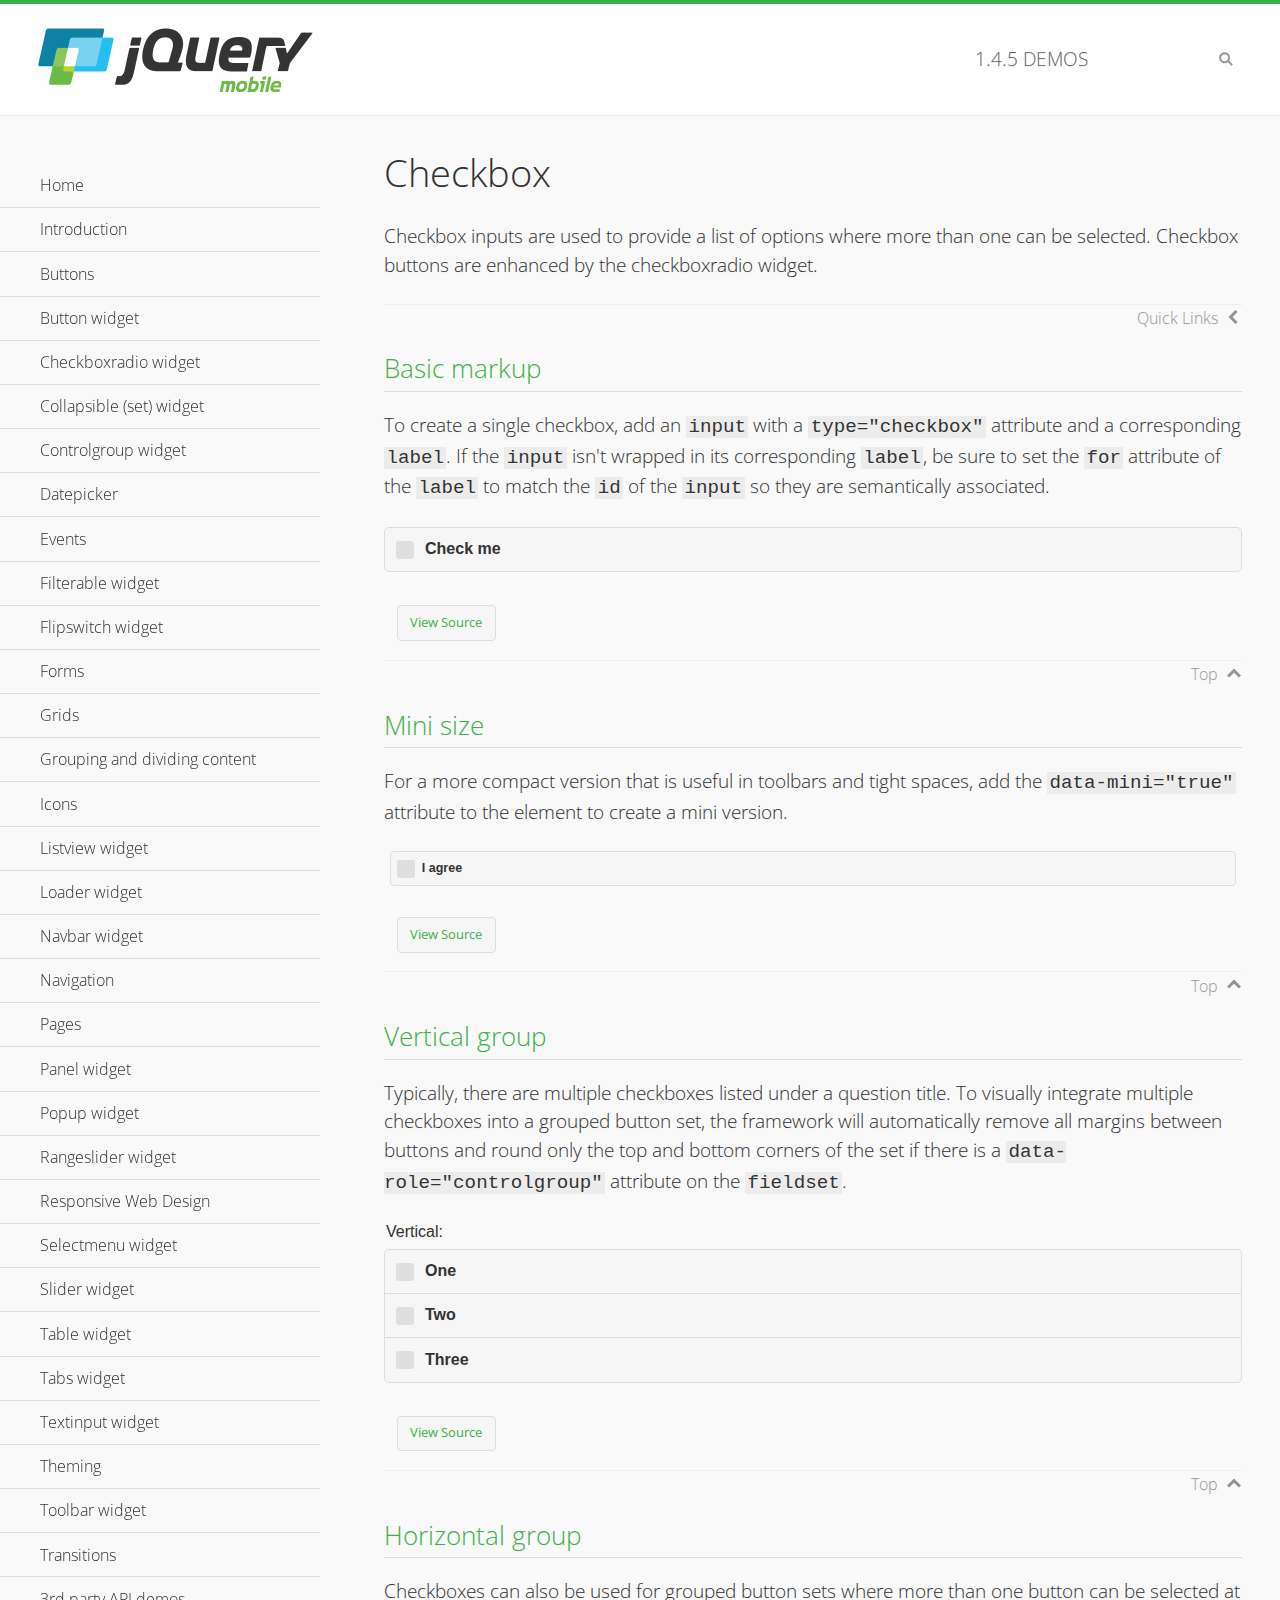
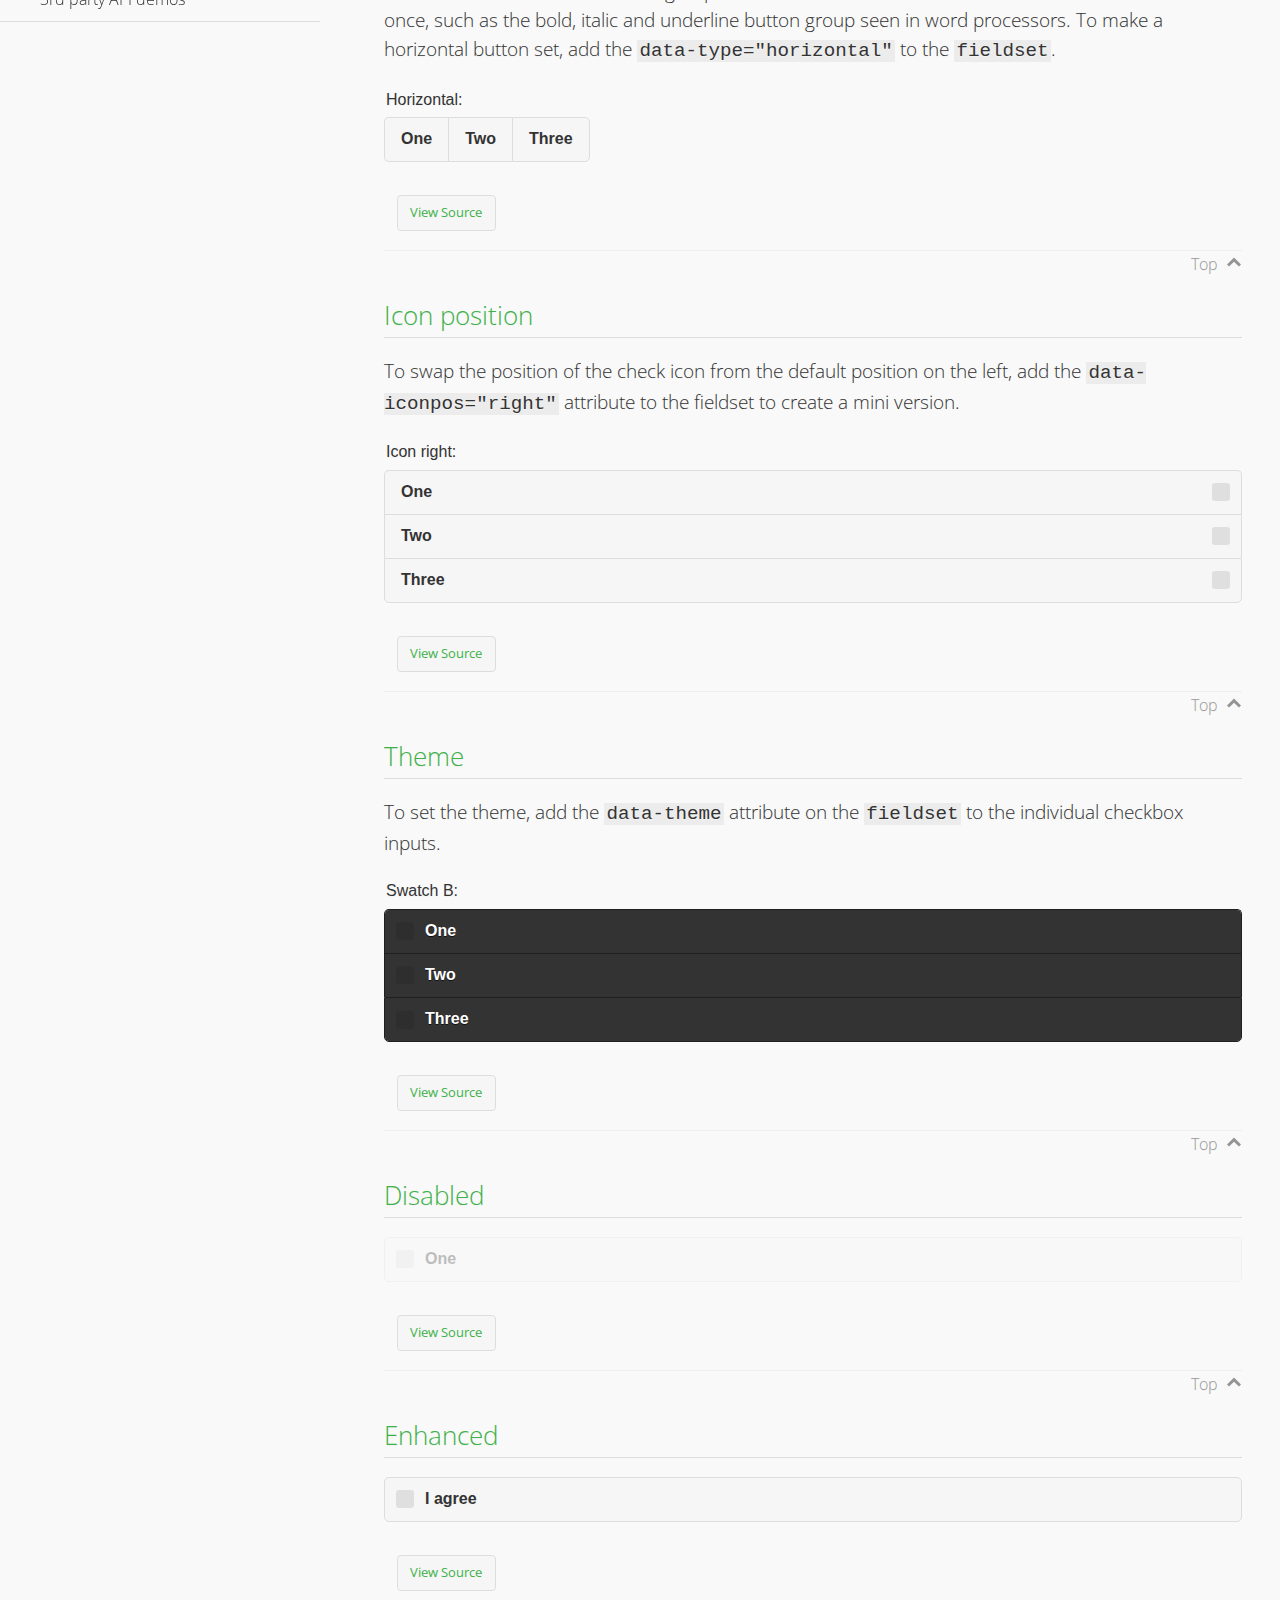
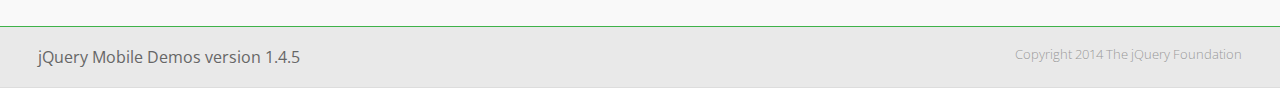
<file: apps/InsureAssist/common/jqueryMobile/demos/checkboxradio-checkbox/index.html>
<!DOCTYPE html>
<html>
<head>
	<meta charset="utf-8">
	<meta name="viewport" content="width=device-width, initial-scale=1">
	<title>Checkbox - jQuery Mobile Demos</title>
	<link rel="shortcut icon" href="../favicon.ico">
	<link rel="stylesheet" href="http://fonts.googleapis.com/css?family=Open+Sans:300,400,700">
	<link rel="stylesheet" href="../css/themes/default/jquery.mobile-1.4.5.min.css">
	<link rel="stylesheet" href="../_assets/css/jqm-demos.css">
	<script src="../js/jquery.js"></script>
	<script src="../_assets/js/index.js"></script>
	<script src="../js/jquery.mobile-1.4.5.min.js"></script>
</head>
<body>
<div data-role="page" class="jqm-demos" data-quicklinks="true">

	<div data-role="header" class="jqm-header">
		<h2><a href="../" title="jQuery Mobile Demos home"><img src="../_assets/img/jquery-logo.png" alt="jQuery Mobile"></a></h2>
		<p><span class="jqm-version"></span> Demos</p>
		<a href="#" class="jqm-navmenu-link ui-btn ui-btn-icon-notext ui-corner-all ui-icon-bars ui-nodisc-icon ui-alt-icon ui-btn-left">Menu</a>
		<a href="#" class="jqm-search-link ui-btn ui-btn-icon-notext ui-corner-all ui-icon-search ui-nodisc-icon ui-alt-icon ui-btn-right">Search</a>
	</div><!-- /header -->

	<div role="main" class="ui-content jqm-content">

		<h1>Checkbox</h1>

		<p>Checkbox inputs are used to provide a list of options where more than one can be selected. Checkbox buttons are enhanced by the checkboxradio widget.</p>

		<h2>Basic markup</h2>

		<p>To create a single checkbox, add an <code>input</code> with a <code>type="checkbox"</code> attribute and a corresponding <code>label</code>. If the <code>input</code> isn't wrapped in its corresponding <code>label</code>, be sure to set the <code>for</code> attribute of the <code>label</code> to match the <code>id</code> of the <code>input</code> so they are semantically associated.</p>

		<div data-demo-html="true">
			<form>
				<label>
					<input type="checkbox" name="checkbox-0 ">Check me
				</label>
			</form>
		</div><!--/demo-html -->

		<h2>Mini size</h2>

		<p>For a more compact version that is useful in toolbars and tight spaces, add the <code>data-mini="true"</code> attribute to the element to create a mini version. </p>

		<div data-demo-html="true">
			<form>
				<input type="checkbox" name="checkbox-mini-0" id="checkbox-mini-0" data-mini="true">
				<label for="checkbox-mini-0">I agree</label>
			</form>
		</div><!--/demo-html -->

		<h2>Vertical group</h2>

		<p>Typically, there are multiple checkboxes listed under a question title. To visually integrate multiple checkboxes into a grouped button set, the framework will automatically remove all margins between buttons and round only the top and bottom corners of the set if there is a <code> data-role="controlgroup"</code> attribute on the <code>fieldset</code>.</p>

		<div data-demo-html="true">
			<form>
				<fieldset data-role="controlgroup">
					<legend>Vertical:</legend>
					<input type="checkbox" name="checkbox-v-2a" id="checkbox-v-2a">
					<label for="checkbox-v-2a">One</label>
					<input type="checkbox" name="checkbox-v-2b" id="checkbox-v-2b">
					<label for="checkbox-v-2b">Two</label>
					<input type="checkbox" name="checkbox-v-2c" id="checkbox-v-2c">
					<label for="checkbox-v-2c">Three</label>
				</fieldset>
			</form>
		</div><!--/demo-html -->

		<h2>Horizontal group</h2>

		<p>Checkboxes can also be used for grouped button sets where more than one button can be selected at once, such as the bold, italic and underline button group seen in word processors. To make a horizontal button set, add the <code> data-type="horizontal"</code> to the <code>fieldset</code>.</p>

		<div data-demo-html="true">
			<form>
				<fieldset data-role="controlgroup" data-type="horizontal">
					<legend>Horizontal:</legend>
					<input type="checkbox" name="checkbox-h-2a" id="checkbox-h-2a">
					<label for="checkbox-h-2a">One</label>
					<input type="checkbox" name="checkbox-h-2b" id="checkbox-h-2b">
					<label for="checkbox-h-2b">Two</label>
					<input type="checkbox" name="checkbox-h-2c" id="checkbox-h-2c">
					<label for="checkbox-h-2c">Three</label>
				</fieldset>
			</form>
		</div><!--/demo-html -->

		<h2>Icon position</h2>

		<p>To swap the position of the check icon from the default position on the left, add the <code>data-iconpos="right"</code> attribute to the fieldset to create a mini version. </p>

		<div data-demo-html="true">
			<form>
				<fieldset data-role="controlgroup" data-iconpos="right">
					<legend>Icon right:</legend>
					<input type="checkbox" name="checkbox-h-6a" id="checkbox-h-6a">
					<label for="checkbox-h-6a">One</label>
					<input type="checkbox" name="checkbox-h-6b" id="checkbox-h-6b">
					<label for="checkbox-h-6b">Two</label>
					<input type="checkbox" name="checkbox-h-6c" id="checkbox-h-6c">
					<label for="checkbox-h-6c">Three</label>
				</fieldset>
			</form>
		</div><!--/demo-html -->

		<h2>Theme</h2>

		<p>To set the theme, add the <code>data-theme</code> attribute on the <code>fieldset</code> to the individual checkbox inputs.</p>

		<div data-demo-html="true">
			<form>
				<fieldset data-role="controlgroup">
					<legend>Swatch B:</legend>
					<input type="checkbox" name="checkbox-t-2a" id="checkbox-t-2a" data-theme="b">
					<label for="checkbox-t-2a">One</label>
					<input type="checkbox" name="checkbox-t-2b" id="checkbox-t-2b" data-theme="b">
					<label for="checkbox-t-2b">Two</label>
					<input type="checkbox" name="checkbox-t-2c" id="checkbox-t-2c" data-theme="b">
					<label for="checkbox-t-2c">Three</label>
				</fieldset>
			</form>
		</div><!--/demo-html -->

		<h2>Disabled</h2>

		<div data-demo-html="true">
			<form>
				<input disabled type="checkbox" name="checkbox-t-3a" id="checkbox-t-3a" data-theme="a">
				<label for="checkbox-t-3a">One</label>
			</form>
		</div><!--/demo-html -->

		<h2>Enhanced</h2>

		<div data-demo-html="true">
			<div class="ui-checkbox">
				<label for="checkbox-enhanced" class="ui-btn ui-corner-all ui-btn-inherit ui-btn-icon-left ui-checkbox-off">I agree</label>
				<input type="checkbox" name="checkbox-enhanced" id="checkbox-enhanced" data-enhanced="true">
			</div>
		</div><!--/demo-html -->

	</div><!-- /content -->
	    <div data-role="panel" class="jqm-navmenu-panel" data-position="left" data-display="overlay" data-theme="a">
	    	<ul class="jqm-list ui-alt-icon ui-nodisc-icon">
<li data-filtertext="demos homepage" data-icon="home"><a href=".././">Home</a></li>
<li data-filtertext="introduction overview getting started"><a href="../intro/" data-ajax="false">Introduction</a></li>
<li data-filtertext="buttons button markup buttonmarkup method anchor link button element"><a href="../button-markup/" data-ajax="false">Buttons</a></li>
<li data-filtertext="form button widget input button submit reset"><a href="../button/" data-ajax="false">Button widget</a></li>
<li data-role="collapsible" data-enhanced="true" data-collapsed-icon="carat-d" data-expanded-icon="carat-u" data-iconpos="right" data-inset="false" class="ui-collapsible ui-collapsible-themed-content ui-collapsible-collapsed">
	<h3 class="ui-collapsible-heading ui-collapsible-heading-collapsed">
		<a href="#" class="ui-collapsible-heading-toggle ui-btn ui-btn-icon-right ui-btn-inherit ui-icon-carat-d">
		    Checkboxradio widget<span class="ui-collapsible-heading-status"> click to expand contents</span>
		</a>
	</h3>
	<div class="ui-collapsible-content ui-body-inherit ui-collapsible-content-collapsed" aria-hidden="true">
		<ul>
			<li data-filtertext="form checkboxradio widget checkbox input checkboxes controlgroups"><a href="../checkboxradio-checkbox/" data-ajax="false">Checkboxes</a></li>
			<li data-filtertext="form checkboxradio widget radio input radio buttons controlgroups"><a href="../checkboxradio-radio/" data-ajax="false">Radio buttons</a></li>
		</ul>
	</div>
</li>
<li data-role="collapsible" data-enhanced="true" data-collapsed-icon="carat-d" data-expanded-icon="carat-u" data-iconpos="right" data-inset="false" class="ui-collapsible ui-collapsible-themed-content ui-collapsible-collapsed">
	<h3 class="ui-collapsible-heading ui-collapsible-heading-collapsed">
		<a href="#" class="ui-collapsible-heading-toggle ui-btn ui-btn-icon-right ui-btn-inherit ui-icon-carat-d">
			Collapsible (set) widget<span class="ui-collapsible-heading-status"> click to expand contents</span>
		</a>
	</h3>
	<div class="ui-collapsible-content ui-body-inherit ui-collapsible-content-collapsed" aria-hidden="true">
		<ul>
			<li data-filtertext="collapsibles content formatting"><a href="../collapsible/" data-ajax="false">Collapsible</a></li>
			<li data-filtertext="dynamic collapsible set accordion append expand"><a href="../collapsible-dynamic/" data-ajax="false">Dynamic collapsibles</a></li>
			<li data-filtertext="accordions collapsible set widget content formatting grouped collapsibles"><a href="../collapsibleset/" data-ajax="false">Collapsible set</a></li>
		</ul>
	</div>
</li>
<li data-role="collapsible" data-enhanced="true" data-collapsed-icon="carat-d" data-expanded-icon="carat-u" data-iconpos="right" data-inset="false" class="ui-collapsible ui-collapsible-themed-content ui-collapsible-collapsed">
	<h3 class="ui-collapsible-heading ui-collapsible-heading-collapsed">
		<a href="#" class="ui-collapsible-heading-toggle ui-btn ui-btn-icon-right ui-btn-inherit ui-icon-carat-d">
			Controlgroup widget<span class="ui-collapsible-heading-status"> click to expand contents</span>
		</a>
	</h3>
	<div class="ui-collapsible-content ui-body-inherit ui-collapsible-content-collapsed" aria-hidden="true">
		<ul>
			<li data-filtertext="controlgroups selectmenu checkboxradio input grouped buttons horizontal vertical"><a href="../controlgroup/" data-ajax="false">Controlgroup</a></li>
			<li data-filtertext="dynamic controlgroup dynamically add buttons"><a href="../controlgroup-dynamic/" data-ajax="false">Dynamic controlgroups</a></li>
		</ul>
	</div>
</li>
<li data-filtertext="form datepicker widget date input"><a href="../datepicker/" data-ajax="false">Datepicker</a></li>
<li data-role="collapsible" data-enhanced="true" data-collapsed-icon="carat-d" data-expanded-icon="carat-u" data-iconpos="right" data-inset="false" class="ui-collapsible ui-collapsible-themed-content ui-collapsible-collapsed">
	<h3 class="ui-collapsible-heading ui-collapsible-heading-collapsed">
		<a href="#" class="ui-collapsible-heading-toggle ui-btn ui-btn-icon-right ui-btn-inherit ui-icon-carat-d">
			Events<span class="ui-collapsible-heading-status"> click to expand contents</span>
		</a>
	</h3>
	<div class="ui-collapsible-content ui-body-inherit ui-collapsible-content-collapsed" aria-hidden="true">
		<ul>
			<li data-filtertext="swipe to delete list items listviews swipe events"><a href="../swipe-list/" data-ajax="false">Swipe list items</a></li>
			<li data-filtertext="swipe to navigate swipe page navigation swipe events"><a href="../swipe-page/" data-ajax="false">Swipe page navigation</a></li>
		</ul>
	</div>
</li>
<li data-filtertext="filterable filter elements sorting searching listview table"><a href="../filterable/" data-ajax="false">Filterable widget</a></li>
<li data-filtertext="form flipswitch widget flip toggle switch binary select checkbox input"><a href="../flipswitch/" data-ajax="false">Flipswitch widget</a></li>
<li data-role="collapsible" data-enhanced="true" data-collapsed-icon="carat-d" data-expanded-icon="carat-u" data-iconpos="right" data-inset="false" class="ui-collapsible ui-collapsible-themed-content ui-collapsible-collapsed">
	<h3 class="ui-collapsible-heading ui-collapsible-heading-collapsed">
		<a href="#" class="ui-collapsible-heading-toggle ui-btn ui-btn-icon-right ui-btn-inherit ui-icon-carat-d">
			Forms<span class="ui-collapsible-heading-status"> click to expand contents</span>
		</a>
	</h3>
	<div class="ui-collapsible-content ui-body-inherit ui-collapsible-content-collapsed" aria-hidden="true">
		<ul>
			<li data-filtertext="forms text checkbox radio range button submit reset inputs selects textarea slider flipswitch label form elements"><a href="../forms/" data-ajax="false">Forms</a></li>
			<li data-filtertext="form hide labels hidden accessible ui-hidden-accessible forms"><a href="../forms-label-hidden-accessible/" data-ajax="false">Hide labels</a></li>
			<li data-filtertext="form field containers fieldcontain ui-field-contain forms"><a href="../forms-field-contain/" data-ajax="false">Field containers</a></li>
			<li data-filtertext="forms disabled form elements"><a href="../forms-disabled/" data-ajax="false">Forms disabled</a></li>
			<li data-filtertext="forms gallery examples overview forms text checkbox radio range button submit reset inputs selects textarea slider flipswitch label form elements"><a href="../forms-gallery/" data-ajax="false">Forms gallery</a></li>
		</ul>
	</div>
</li>
<li data-role="collapsible" data-enhanced="true" data-collapsed-icon="carat-d" data-expanded-icon="carat-u" data-iconpos="right" data-inset="false" class="ui-collapsible ui-collapsible-themed-content ui-collapsible-collapsed">
	<h3 class="ui-collapsible-heading ui-collapsible-heading-collapsed">
		<a href="#" class="ui-collapsible-heading-toggle ui-btn ui-btn-icon-right ui-btn-inherit ui-icon-carat-d">
			Grids<span class="ui-collapsible-heading-status"> click to expand contents</span>
		</a>
	</h3>
	<div class="ui-collapsible-content ui-body-inherit ui-collapsible-content-collapsed" aria-hidden="true">
		<ul>
			<li data-filtertext="grids columns blocks content formatting rwd responsive css framework"><a href="../grids/" data-ajax="false">Grids</a></li>
			<li data-filtertext="buttons in grids css framework"><a href="../grids-buttons/" data-ajax="false">Buttons in grids</a></li>
			<li data-filtertext="custom responsive grids rwd css framework"><a href="../grids-custom-responsive/" data-ajax="false">Custom responsive grids</a></li>
		</ul>
	</div>
</li>
<li data-filtertext="blocks content formatting sections heading"><a href="../body-bar-classes/" data-ajax="false">Grouping and dividing content</a></li>
<li data-role="collapsible" data-enhanced="true" data-collapsed-icon="carat-d" data-expanded-icon="carat-u" data-iconpos="right" data-inset="false" class="ui-collapsible ui-collapsible-themed-content ui-collapsible-collapsed">
	<h3 class="ui-collapsible-heading ui-collapsible-heading-collapsed">
		<a href="#" class="ui-collapsible-heading-toggle ui-btn ui-btn-icon-right ui-btn-inherit ui-icon-carat-d">
			Icons<span class="ui-collapsible-heading-status"> click to expand contents</span>
		</a>
	</h3>
	<div class="ui-collapsible-content ui-body-inherit ui-collapsible-content-collapsed" aria-hidden="true">
		<ul>
			<li data-filtertext="button icons svg disc alt custom icon position"><a href="../icons/" data-ajax="false">Icons</a></li>
			<li data-filtertext=""><a href="../icons-grunticon/" data-ajax="false">Grunticon loader</a></li>
		</ul>
	</div>
</li>
<li data-role="collapsible" data-enhanced="true" data-collapsed-icon="carat-d" data-expanded-icon="carat-u" data-iconpos="right" data-inset="false" class="ui-collapsible ui-collapsible-themed-content ui-collapsible-collapsed">
	<h3 class="ui-collapsible-heading ui-collapsible-heading-collapsed">
		<a href="#" class="ui-collapsible-heading-toggle ui-btn ui-btn-icon-right ui-btn-inherit ui-icon-carat-d">
			Listview widget<span class="ui-collapsible-heading-status"> click to expand contents</span>
		</a>
	</h3>
	<div class="ui-collapsible-content ui-body-inherit ui-collapsible-content-collapsed" aria-hidden="true">
		<ul>
			<li data-filtertext="listview widget thumbnails icons nested split button collapsible ul ol"><a href="../listview/" data-ajax="false">Listview</a></li>
			<li data-filtertext="autocomplete filterable reveal listview filtertextbeforefilter placeholder"><a href="../listview-autocomplete/" data-ajax="false">Listview autocomplete</a></li>
			<li data-filtertext="autocomplete filterable reveal listview remote data filtertextbeforefilter placeholder"><a href="../listview-autocomplete-remote/" data-ajax="false">Listview autocomplete remote data</a></li>
			<li data-filtertext="autodividers anchor jump scroll linkbars listview lists ul ol"><a href="../listview-autodividers-linkbar/" data-ajax="false">Listview autodividers linkbar</a></li>
			<li data-filtertext="listview autodividers selector autodividersselector lists ul ol"><a href="../listview-autodividers-selector/" data-ajax="false">Listview autodividers selector</a></li>
			<li data-filtertext="listview nested list items"><a href="../listview-nested-lists/" data-ajax="false">Nested Listviews</a></li>
			<li data-filtertext="listview collapsible list items flat"><a href="../listview-collapsible-item-flat/" data-ajax="false">Listview collapsible list items (flat)</a></li>
			<li data-filtertext="listview collapsible list indented"><a href="../listview-collapsible-item-indented/" data-ajax="false">Listview collapsible list items (indented)</a></li>
			<li data-filtertext="grid listview responsive grids responsive listviews lists ul"><a href="../listview-grid/" data-ajax="false">Listview responsive grid</a></li>
		</ul>
	</div>
</li>
<li data-filtertext="loader widget page loading navigation overlay spinner"><a href="../loader/" data-ajax="false">Loader widget</a></li>
<li data-filtertext="navbar widget navmenu toolbars header footer"><a href="../navbar/" data-ajax="false">Navbar widget</a></li>
<li data-role="collapsible" data-enhanced="true" data-collapsed-icon="carat-d" data-expanded-icon="carat-u" data-iconpos="right" data-inset="false" class="ui-collapsible ui-collapsible-themed-content ui-collapsible-collapsed">
	<h3 class="ui-collapsible-heading ui-collapsible-heading-collapsed">
		<a href="#" class="ui-collapsible-heading-toggle ui-btn ui-btn-icon-right ui-btn-inherit ui-icon-carat-d">
			Navigation<span class="ui-collapsible-heading-status"> click to expand contents</span>
		</a>
	</h3>
	<div class="ui-collapsible-content ui-body-inherit ui-collapsible-content-collapsed" aria-hidden="true">
		<ul>
			<li data-filtertext="ajax navigation navigate widget history event method"><a href="../navigation/" data-ajax="false">Navigation</a></li>
			<li data-filtertext="linking pages page links navigation ajax prefetch cache"><a href="../navigation-linking-pages/" data-ajax="false">Linking pages</a></li>
			<!-- <li data-filtertext="php redirect server redirection server-side navigation"><a href="../navigation-php-redirect/" data-ajax="false">PHP redirect demo</a></li>-->
			<li data-filtertext="navigation redirection hash query"><a href="../navigation-hash-processing/" data-ajax="false">Hash processing demo</a></li>
			<li data-filtertext="navigation redirection hash query"><a href="../page-events/" data-ajax="false">Page Navigation Events</a></li>
		</ul>
	</div>
</li>
<li data-role="collapsible" data-enhanced="true" data-collapsed-icon="carat-d" data-expanded-icon="carat-u" data-iconpos="right" data-inset="false" class="ui-collapsible ui-collapsible-themed-content ui-collapsible-collapsed">
	<h3 class="ui-collapsible-heading ui-collapsible-heading-collapsed">
		<a href="#" class="ui-collapsible-heading-toggle ui-btn ui-btn-icon-right ui-btn-inherit ui-icon-carat-d">
			Pages<span class="ui-collapsible-heading-status"> click to expand contents</span>
		</a>
	</h3>
	<div class="ui-collapsible-content ui-body-inherit ui-collapsible-content-collapsed" aria-hidden="true">
		<ul>
			<li data-filtertext="pages page widget ajax navigation"><a href="../pages/" data-ajax="false">Pages</a></li>
			<li data-filtertext="single page"><a href="../pages-single-page/" data-ajax="false">Single page</a></li>
			<li data-filtertext="multipage multi-page page"><a href="../pages-multi-page/" data-ajax="false">Multi-page template</a></li>
			<li data-filtertext="dialog page widget modal popup"><a href="../pages-dialog/" data-ajax="false">Dialog page</a></li>
		</ul>
	</div>
</li>
<li data-role="collapsible" data-enhanced="true" data-collapsed-icon="carat-d" data-expanded-icon="carat-u" data-iconpos="right" data-inset="false" class="ui-collapsible ui-collapsible-themed-content ui-collapsible-collapsed">
	<h3 class="ui-collapsible-heading ui-collapsible-heading-collapsed">
		<a href="#" class="ui-collapsible-heading-toggle ui-btn ui-btn-icon-right ui-btn-inherit ui-icon-carat-d">
			Panel widget<span class="ui-collapsible-heading-status"> click to expand contents</span>
		</a>
	</h3>
	<div class="ui-collapsible-content ui-body-inherit ui-collapsible-content-collapsed" aria-hidden="true">
		<ul>
			<li data-filtertext="panel widget sliding panels reveal push overlay responsive"><a href="../panel/" data-ajax="false">Panel</a></li>
			<li data-filtertext=""><a href="../panel-external/" data-ajax="false">External panels</a></li>
			<li data-filtertext="panel "><a href="../panel-fixed/" data-ajax="false">Fixed panels</a></li>
			<li data-filtertext="panel slide panels sliding panels shadow rwd responsive breakpoint"><a href="../panel-responsive/" data-ajax="false">Panels responsive</a></li>
			<li data-filtertext="panel custom style custom panel width reveal shadow listview panel styling page background wrapper"><a href="../panel-styling/" data-ajax="false">Custom panel style</a></li>
			<li data-filtertext="panel open on swipe"><a href="../panel-swipe-open/" data-ajax="false">Panel open on swipe</a></li>
			<li data-filtertext="panels outside page internal external toolbars"><a href="../panel-external-internal/" data-ajax="false">Panel external and internal</a></li>
		</ul>
	</div>
</li>
<li data-role="collapsible" data-enhanced="true" data-collapsed-icon="carat-d" data-expanded-icon="carat-u" data-iconpos="right" data-inset="false" class="ui-collapsible ui-collapsible-themed-content ui-collapsible-collapsed">
	<h3 class="ui-collapsible-heading ui-collapsible-heading-collapsed">
		<a href="#" class="ui-collapsible-heading-toggle ui-btn ui-btn-icon-right ui-btn-inherit ui-icon-carat-d">
			Popup widget<span class="ui-collapsible-heading-status"> click to expand contents</span>
		</a>
	</h3>
	<div class="ui-collapsible-content ui-body-inherit ui-collapsible-content-collapsed" aria-hidden="true">
		<ul>
			<li data-filtertext="popup widget popups dialog modal transition tooltip lightbox form overlay screen flip pop fade transition"><a href="../popup/" data-ajax="false">Popup</a></li>
			<li data-filtertext="popup alignment position"><a href="../popup-alignment/" data-ajax="false">Popup alignment</a></li>
			<li data-filtertext="popup arrow size popups popover"><a href="../popup-arrow-size/" data-ajax="false">Popup arrow size</a></li>
			<li data-filtertext="dynamic popups popup images lightbox"><a href="../popup-dynamic/" data-ajax="false">Dynamic popups</a></li>
			<li data-filtertext="popups with iframes scaling"><a href="../popup-iframe/" data-ajax="false">Popups with iframes</a></li>
			<li data-filtertext="popup image scaling"><a href="../popup-image-scaling/" data-ajax="false">Popup image scaling</a></li>
			<li data-filtertext="external popup outside multi-page"><a href="../popup-outside-multipage/" data-ajax="false">Popup outside multi-page</a></li>
		</ul>
	</div>
</li>
<li data-filtertext="form rangeslider widget dual sliders dual handle sliders range input"><a href="../rangeslider/" data-ajax="false">Rangeslider widget</a></li>
<li data-filtertext="responsive web design rwd adaptive progressive enhancement PE accessible mobile breakpoints media query media queries"><a href="../rwd/" data-ajax="false">Responsive Web Design</a></li>
<li data-role="collapsible" data-enhanced="true" data-collapsed-icon="carat-d" data-expanded-icon="carat-u" data-iconpos="right" data-inset="false" class="ui-collapsible ui-collapsible-themed-content ui-collapsible-collapsed">
	<h3 class="ui-collapsible-heading ui-collapsible-heading-collapsed">
		<a href="#" class="ui-collapsible-heading-toggle ui-btn ui-btn-icon-right ui-btn-inherit ui-icon-carat-d">
			Selectmenu widget<span class="ui-collapsible-heading-status"> click to expand contents</span>
		</a>
	</h3>
	<div class="ui-collapsible-content ui-body-inherit ui-collapsible-content-collapsed" aria-hidden="true">
		<ul>
			<li data-filtertext="form selectmenu widget select input custom select menu selects"><a href="../selectmenu/" data-ajax="false">Selectmenu</a></li>
			<li data-filtertext="form custom select menu selectmenu widget custom menu option optgroup multiple selects"><a href="../selectmenu-custom/" data-ajax="false">Custom select menu</a></li>
			<li data-filtertext="filterable select filter popup dialog"><a href="../selectmenu-custom-filter/" data-ajax="false">Custom select menu with filter</a></li>
		</ul>
	</div>
</li>
<li data-role="collapsible" data-enhanced="true" data-collapsed-icon="carat-d" data-expanded-icon="carat-u" data-iconpos="right" data-inset="false" class="ui-collapsible ui-collapsible-themed-content ui-collapsible-collapsed">
	<h3 class="ui-collapsible-heading ui-collapsible-heading-collapsed">
		<a href="#" class="ui-collapsible-heading-toggle ui-btn ui-btn-icon-right ui-btn-inherit ui-icon-carat-d">
			Slider widget<span class="ui-collapsible-heading-status"> click to expand contents</span>
		</a>
	</h3>
	<div class="ui-collapsible-content ui-body-inherit ui-collapsible-content-collapsed" aria-hidden="true">
		<ul>
			<li data-filtertext="form slider widget range input single sliders"><a href="../slider/" data-ajax="false">Slider</a></li>
			<li data-filtertext="form slider widget flipswitch slider binary select flip toggle switch"><a href="../slider-flipswitch/" data-ajax="false">Slider flip toggle switch</a></li>
			<li data-filtertext="form slider tooltip handle value input range sliders"><a href="../slider-tooltip/" data-ajax="false">Slider tooltip</a></li>
		</ul>
	</div>
</li>
<li data-role="collapsible" data-enhanced="true" data-collapsed-icon="carat-d" data-expanded-icon="carat-u" data-iconpos="right" data-inset="false" class="ui-collapsible ui-collapsible-themed-content ui-collapsible-collapsed">
	<h3 class="ui-collapsible-heading ui-collapsible-heading-collapsed">
		<a href="#" class="ui-collapsible-heading-toggle ui-btn ui-btn-icon-right ui-btn-inherit ui-icon-carat-d">
			Table widget<span class="ui-collapsible-heading-status"> click to expand contents</span>
		</a>
	</h3>
	<div class="ui-collapsible-content ui-body-inherit ui-collapsible-content-collapsed" aria-hidden="true">
		<ul>
			<li data-filtertext="table widget reflow column toggle th td responsive tables rwd hide show tabular"><a href="../table-column-toggle/" data-ajax="false">Table Column Toggle</a></li>
			<li data-filtertext="table column toggle phone comparison demo"><a href="../table-column-toggle-example/" data-ajax="false">Table Column Toggle demo</a></li>
			<li data-filtertext="responsive tables table column toggle heading groups rwd breakpoint"><a href="../table-column-toggle-heading-groups/" data-ajax="false">Table Column Toggle heading groups</a></li>
			<li data-filtertext="responsive tables table column toggle hide rwd breakpoint customization options"><a href="../table-column-toggle-options/" data-ajax="false">Table Column Toggle options</a></li>
			<li data-filtertext="table reflow th td responsive rwd columns tabular"><a href="../table-reflow/" data-ajax="false">Table Reflow</a></li>
			<li data-filtertext="responsive tables table reflow heading groups rwd breakpoint"><a href="../table-reflow-heading-groups/" data-ajax="false">Table Reflow heading groups</a></li>
			<li data-filtertext="responsive tables table reflow stripes strokes table style"><a href="../table-reflow-stripes-strokes/" data-ajax="false">Table Reflow stripes and strokes</a></li>
			<li data-filtertext="responsive tables table reflow stack custom styles"><a href="../table-reflow-styling/" data-ajax="false">Table Reflow custom styles</a></li>
		</ul>
	</div>
</li>
<li data-filtertext="ui tabs widget"><a href="../tabs/" data-ajax="false">Tabs widget</a></li>
<li data-filtertext="form textinput widget text input textarea number date time tel email file color password"><a href="../textinput/" data-ajax="false">Textinput widget</a></li>
<li data-role="collapsible" data-enhanced="true" data-collapsed-icon="carat-d" data-expanded-icon="carat-u" data-iconpos="right" data-inset="false" class="ui-collapsible ui-collapsible-themed-content ui-collapsible-collapsed">
	<h3 class="ui-collapsible-heading ui-collapsible-heading-collapsed">
		<a href="#" class="ui-collapsible-heading-toggle ui-btn ui-btn-icon-right ui-btn-inherit ui-icon-carat-d">
			Theming<span class="ui-collapsible-heading-status"> click to expand contents</span>
		</a>
	</h3>
	<div class="ui-collapsible-content ui-body-inherit ui-collapsible-content-collapsed" aria-hidden="true">
		<ul>
			<li data-filtertext="default theme swatches theming style css"><a href="../theme-default/" data-ajax="false">Default theme</a></li>
			<li data-filtertext="classic theme old theme swatches theming style css"><a href="../theme-classic/" data-ajax="false">Classic theme</a></li>
		</ul>
	</div>
</li>
<li data-role="collapsible" data-enhanced="true" data-collapsed-icon="carat-d" data-expanded-icon="carat-u" data-iconpos="right" data-inset="false" class="ui-collapsible ui-collapsible-themed-content ui-collapsible-collapsed">
	<h3 class="ui-collapsible-heading ui-collapsible-heading-collapsed">
		<a href="#" class="ui-collapsible-heading-toggle ui-btn ui-btn-icon-right ui-btn-inherit ui-icon-carat-d">
			Toolbar widget<span class="ui-collapsible-heading-status"> click to expand contents</span>
		</a>
	</h3>
	<div class="ui-collapsible-content ui-body-inherit ui-collapsible-content-collapsed" aria-hidden="true">
		<ul>
			<li data-filtertext="toolbar widget header footer toolbars fixed fullscreen external sections"><a href="../toolbar/" data-ajax="false">Toolbar</a></li>
			<li data-filtertext="dynamic toolbars dynamically add toolbar header footer"><a href="../toolbar-dynamic/" data-ajax="false">Dynamic toolbars</a></li>
			<li data-filtertext="external toolbars header footer"><a href="../toolbar-external/" data-ajax="false">External toolbars</a></li>
			<li data-filtertext="fixed toolbars header footer"><a href="../toolbar-fixed/" data-ajax="false">Fixed toolbars</a></li>
			<li data-filtertext="fixed fullscreen toolbars header footer"><a href="../toolbar-fixed-fullscreen/" data-ajax="false">Fullscreen toolbars</a></li>
			<li data-filtertext="external fixed toolbars header footer"><a href="../toolbar-fixed-external/" data-ajax="false">Fixed external toolbars</a></li>
			<li data-filtertext="external persistent toolbars header footer navbar navmenu"><a href="../toolbar-fixed-persistent/" data-ajax="false">Persistent toolbars</a></li>
			<li data-filtertext="external ajax optimized toolbars persistent toolbars header footer navbar"><a href="../toolbar-fixed-persistent-optimized/" data-ajax="false">Ajax optimized toolbars</a></li>
			<li data-filtertext="form in toolbars header footer"><a href="../toolbar-fixed-forms/" data-ajax="false">Form in toolbar</a></li>
		</ul>
	</div>
</li>
<li data-filtertext="page transitions animated pages popup navigation flip slide fade pop"><a href="../transitions/" data-ajax="false">Transitions</a></li>
<li data-role="collapsible" data-enhanced="true" data-collapsed-icon="carat-d" data-expanded-icon="carat-u" data-iconpos="right" data-inset="false" class="ui-collapsible ui-collapsible-themed-content ui-collapsible-collapsed">
	<h3 class="ui-collapsible-heading ui-collapsible-heading-collapsed">
		<a href="#" class="ui-collapsible-heading-toggle ui-btn ui-btn-icon-right ui-btn-inherit ui-icon-carat-d">
			3rd party API demos<span class="ui-collapsible-heading-status"> click to expand contents</span>
		</a>
	</h3>
	<div class="ui-collapsible-content ui-body-inherit ui-collapsible-content-collapsed" aria-hidden="true">
		<ul>
			<li data-filtertext="backbone requirejs navigation router"><a href="../backbone-requirejs/" data-ajax="false">Backbone RequireJS</a></li>
			<li data-filtertext="google maps geolocation demo"><a href="../map-geolocation/" data-ajax="false">Google Maps geolocation</a></li>
			<li data-filtertext="google maps hybrid"><a href="../map-list-toggle/" data-ajax="false">Google Maps list toggle</a></li>
		</ul>
	</div>
</li>



		     </ul>
		</div><!-- /panel -->


	<div data-role="footer" data-position="fixed" data-tap-toggle="false" class="jqm-footer">
		<p>jQuery Mobile Demos version <span class="jqm-version"></span></p>
		<p>Copyright 2014 The jQuery Foundation</p>
	</div><!-- /footer -->
	<!-- TODO: This should become an external panel so we can add input to markup (unique ID) -->
    <div data-role="panel" class="jqm-search-panel" data-position="right" data-display="overlay" data-theme="a">
		<div class="jqm-search">
			<ul class="jqm-list" data-filter-placeholder="Search demos..." data-filter-reveal="true">
<li data-filtertext="demos homepage" data-icon="home"><a href=".././">Home</a></li>
<li data-filtertext="introduction overview getting started"><a href="../intro/" data-ajax="false">Introduction</a></li>
<li data-filtertext="buttons button markup buttonmarkup method anchor link button element"><a href="../button-markup/" data-ajax="false">Buttons</a></li>
<li data-filtertext="form button widget input button submit reset"><a href="../button/" data-ajax="false">Button widget</a></li>
<li data-role="collapsible" data-enhanced="true" data-collapsed-icon="carat-d" data-expanded-icon="carat-u" data-iconpos="right" data-inset="false" class="ui-collapsible ui-collapsible-themed-content ui-collapsible-collapsed">
	<h3 class="ui-collapsible-heading ui-collapsible-heading-collapsed">
		<a href="#" class="ui-collapsible-heading-toggle ui-btn ui-btn-icon-right ui-btn-inherit ui-icon-carat-d">
		    Checkboxradio widget<span class="ui-collapsible-heading-status"> click to expand contents</span>
		</a>
	</h3>
	<div class="ui-collapsible-content ui-body-inherit ui-collapsible-content-collapsed" aria-hidden="true">
		<ul>
			<li data-filtertext="form checkboxradio widget checkbox input checkboxes controlgroups"><a href="../checkboxradio-checkbox/" data-ajax="false">Checkboxes</a></li>
			<li data-filtertext="form checkboxradio widget radio input radio buttons controlgroups"><a href="../checkboxradio-radio/" data-ajax="false">Radio buttons</a></li>
		</ul>
	</div>
</li>
<li data-role="collapsible" data-enhanced="true" data-collapsed-icon="carat-d" data-expanded-icon="carat-u" data-iconpos="right" data-inset="false" class="ui-collapsible ui-collapsible-themed-content ui-collapsible-collapsed">
	<h3 class="ui-collapsible-heading ui-collapsible-heading-collapsed">
		<a href="#" class="ui-collapsible-heading-toggle ui-btn ui-btn-icon-right ui-btn-inherit ui-icon-carat-d">
			Collapsible (set) widget<span class="ui-collapsible-heading-status"> click to expand contents</span>
		</a>
	</h3>
	<div class="ui-collapsible-content ui-body-inherit ui-collapsible-content-collapsed" aria-hidden="true">
		<ul>
			<li data-filtertext="collapsibles content formatting"><a href="../collapsible/" data-ajax="false">Collapsible</a></li>
			<li data-filtertext="dynamic collapsible set accordion append expand"><a href="../collapsible-dynamic/" data-ajax="false">Dynamic collapsibles</a></li>
			<li data-filtertext="accordions collapsible set widget content formatting grouped collapsibles"><a href="../collapsibleset/" data-ajax="false">Collapsible set</a></li>
		</ul>
	</div>
</li>
<li data-role="collapsible" data-enhanced="true" data-collapsed-icon="carat-d" data-expanded-icon="carat-u" data-iconpos="right" data-inset="false" class="ui-collapsible ui-collapsible-themed-content ui-collapsible-collapsed">
	<h3 class="ui-collapsible-heading ui-collapsible-heading-collapsed">
		<a href="#" class="ui-collapsible-heading-toggle ui-btn ui-btn-icon-right ui-btn-inherit ui-icon-carat-d">
			Controlgroup widget<span class="ui-collapsible-heading-status"> click to expand contents</span>
		</a>
	</h3>
	<div class="ui-collapsible-content ui-body-inherit ui-collapsible-content-collapsed" aria-hidden="true">
		<ul>
			<li data-filtertext="controlgroups selectmenu checkboxradio input grouped buttons horizontal vertical"><a href="../controlgroup/" data-ajax="false">Controlgroup</a></li>
			<li data-filtertext="dynamic controlgroup dynamically add buttons"><a href="../controlgroup-dynamic/" data-ajax="false">Dynamic controlgroups</a></li>
		</ul>
	</div>
</li>
<li data-filtertext="form datepicker widget date input"><a href="../datepicker/" data-ajax="false">Datepicker</a></li>
<li data-role="collapsible" data-enhanced="true" data-collapsed-icon="carat-d" data-expanded-icon="carat-u" data-iconpos="right" data-inset="false" class="ui-collapsible ui-collapsible-themed-content ui-collapsible-collapsed">
	<h3 class="ui-collapsible-heading ui-collapsible-heading-collapsed">
		<a href="#" class="ui-collapsible-heading-toggle ui-btn ui-btn-icon-right ui-btn-inherit ui-icon-carat-d">
			Events<span class="ui-collapsible-heading-status"> click to expand contents</span>
		</a>
	</h3>
	<div class="ui-collapsible-content ui-body-inherit ui-collapsible-content-collapsed" aria-hidden="true">
		<ul>
			<li data-filtertext="swipe to delete list items listviews swipe events"><a href="../swipe-list/" data-ajax="false">Swipe list items</a></li>
			<li data-filtertext="swipe to navigate swipe page navigation swipe events"><a href="../swipe-page/" data-ajax="false">Swipe page navigation</a></li>
		</ul>
	</div>
</li>
<li data-filtertext="filterable filter elements sorting searching listview table"><a href="../filterable/" data-ajax="false">Filterable widget</a></li>
<li data-filtertext="form flipswitch widget flip toggle switch binary select checkbox input"><a href="../flipswitch/" data-ajax="false">Flipswitch widget</a></li>
<li data-role="collapsible" data-enhanced="true" data-collapsed-icon="carat-d" data-expanded-icon="carat-u" data-iconpos="right" data-inset="false" class="ui-collapsible ui-collapsible-themed-content ui-collapsible-collapsed">
	<h3 class="ui-collapsible-heading ui-collapsible-heading-collapsed">
		<a href="#" class="ui-collapsible-heading-toggle ui-btn ui-btn-icon-right ui-btn-inherit ui-icon-carat-d">
			Forms<span class="ui-collapsible-heading-status"> click to expand contents</span>
		</a>
	</h3>
	<div class="ui-collapsible-content ui-body-inherit ui-collapsible-content-collapsed" aria-hidden="true">
		<ul>
			<li data-filtertext="forms text checkbox radio range button submit reset inputs selects textarea slider flipswitch label form elements"><a href="../forms/" data-ajax="false">Forms</a></li>
			<li data-filtertext="form hide labels hidden accessible ui-hidden-accessible forms"><a href="../forms-label-hidden-accessible/" data-ajax="false">Hide labels</a></li>
			<li data-filtertext="form field containers fieldcontain ui-field-contain forms"><a href="../forms-field-contain/" data-ajax="false">Field containers</a></li>
			<li data-filtertext="forms disabled form elements"><a href="../forms-disabled/" data-ajax="false">Forms disabled</a></li>
			<li data-filtertext="forms gallery examples overview forms text checkbox radio range button submit reset inputs selects textarea slider flipswitch label form elements"><a href="../forms-gallery/" data-ajax="false">Forms gallery</a></li>
		</ul>
	</div>
</li>
<li data-role="collapsible" data-enhanced="true" data-collapsed-icon="carat-d" data-expanded-icon="carat-u" data-iconpos="right" data-inset="false" class="ui-collapsible ui-collapsible-themed-content ui-collapsible-collapsed">
	<h3 class="ui-collapsible-heading ui-collapsible-heading-collapsed">
		<a href="#" class="ui-collapsible-heading-toggle ui-btn ui-btn-icon-right ui-btn-inherit ui-icon-carat-d">
			Grids<span class="ui-collapsible-heading-status"> click to expand contents</span>
		</a>
	</h3>
	<div class="ui-collapsible-content ui-body-inherit ui-collapsible-content-collapsed" aria-hidden="true">
		<ul>
			<li data-filtertext="grids columns blocks content formatting rwd responsive css framework"><a href="../grids/" data-ajax="false">Grids</a></li>
			<li data-filtertext="buttons in grids css framework"><a href="../grids-buttons/" data-ajax="false">Buttons in grids</a></li>
			<li data-filtertext="custom responsive grids rwd css framework"><a href="../grids-custom-responsive/" data-ajax="false">Custom responsive grids</a></li>
		</ul>
	</div>
</li>
<li data-filtertext="blocks content formatting sections heading"><a href="../body-bar-classes/" data-ajax="false">Grouping and dividing content</a></li>
<li data-role="collapsible" data-enhanced="true" data-collapsed-icon="carat-d" data-expanded-icon="carat-u" data-iconpos="right" data-inset="false" class="ui-collapsible ui-collapsible-themed-content ui-collapsible-collapsed">
	<h3 class="ui-collapsible-heading ui-collapsible-heading-collapsed">
		<a href="#" class="ui-collapsible-heading-toggle ui-btn ui-btn-icon-right ui-btn-inherit ui-icon-carat-d">
			Icons<span class="ui-collapsible-heading-status"> click to expand contents</span>
		</a>
	</h3>
	<div class="ui-collapsible-content ui-body-inherit ui-collapsible-content-collapsed" aria-hidden="true">
		<ul>
			<li data-filtertext="button icons svg disc alt custom icon position"><a href="../icons/" data-ajax="false">Icons</a></li>
			<li data-filtertext=""><a href="../icons-grunticon/" data-ajax="false">Grunticon loader</a></li>
		</ul>
	</div>
</li>
<li data-role="collapsible" data-enhanced="true" data-collapsed-icon="carat-d" data-expanded-icon="carat-u" data-iconpos="right" data-inset="false" class="ui-collapsible ui-collapsible-themed-content ui-collapsible-collapsed">
	<h3 class="ui-collapsible-heading ui-collapsible-heading-collapsed">
		<a href="#" class="ui-collapsible-heading-toggle ui-btn ui-btn-icon-right ui-btn-inherit ui-icon-carat-d">
			Listview widget<span class="ui-collapsible-heading-status"> click to expand contents</span>
		</a>
	</h3>
	<div class="ui-collapsible-content ui-body-inherit ui-collapsible-content-collapsed" aria-hidden="true">
		<ul>
			<li data-filtertext="listview widget thumbnails icons nested split button collapsible ul ol"><a href="../listview/" data-ajax="false">Listview</a></li>
			<li data-filtertext="autocomplete filterable reveal listview filtertextbeforefilter placeholder"><a href="../listview-autocomplete/" data-ajax="false">Listview autocomplete</a></li>
			<li data-filtertext="autocomplete filterable reveal listview remote data filtertextbeforefilter placeholder"><a href="../listview-autocomplete-remote/" data-ajax="false">Listview autocomplete remote data</a></li>
			<li data-filtertext="autodividers anchor jump scroll linkbars listview lists ul ol"><a href="../listview-autodividers-linkbar/" data-ajax="false">Listview autodividers linkbar</a></li>
			<li data-filtertext="listview autodividers selector autodividersselector lists ul ol"><a href="../listview-autodividers-selector/" data-ajax="false">Listview autodividers selector</a></li>
			<li data-filtertext="listview nested list items"><a href="../listview-nested-lists/" data-ajax="false">Nested Listviews</a></li>
			<li data-filtertext="listview collapsible list items flat"><a href="../listview-collapsible-item-flat/" data-ajax="false">Listview collapsible list items (flat)</a></li>
			<li data-filtertext="listview collapsible list indented"><a href="../listview-collapsible-item-indented/" data-ajax="false">Listview collapsible list items (indented)</a></li>
			<li data-filtertext="grid listview responsive grids responsive listviews lists ul"><a href="../listview-grid/" data-ajax="false">Listview responsive grid</a></li>
		</ul>
	</div>
</li>
<li data-filtertext="loader widget page loading navigation overlay spinner"><a href="../loader/" data-ajax="false">Loader widget</a></li>
<li data-filtertext="navbar widget navmenu toolbars header footer"><a href="../navbar/" data-ajax="false">Navbar widget</a></li>
<li data-role="collapsible" data-enhanced="true" data-collapsed-icon="carat-d" data-expanded-icon="carat-u" data-iconpos="right" data-inset="false" class="ui-collapsible ui-collapsible-themed-content ui-collapsible-collapsed">
	<h3 class="ui-collapsible-heading ui-collapsible-heading-collapsed">
		<a href="#" class="ui-collapsible-heading-toggle ui-btn ui-btn-icon-right ui-btn-inherit ui-icon-carat-d">
			Navigation<span class="ui-collapsible-heading-status"> click to expand contents</span>
		</a>
	</h3>
	<div class="ui-collapsible-content ui-body-inherit ui-collapsible-content-collapsed" aria-hidden="true">
		<ul>
			<li data-filtertext="ajax navigation navigate widget history event method"><a href="../navigation/" data-ajax="false">Navigation</a></li>
			<li data-filtertext="linking pages page links navigation ajax prefetch cache"><a href="../navigation-linking-pages/" data-ajax="false">Linking pages</a></li>
			<!-- <li data-filtertext="php redirect server redirection server-side navigation"><a href="../navigation-php-redirect/" data-ajax="false">PHP redirect demo</a></li>-->
			<li data-filtertext="navigation redirection hash query"><a href="../navigation-hash-processing/" data-ajax="false">Hash processing demo</a></li>
			<li data-filtertext="navigation redirection hash query"><a href="../page-events/" data-ajax="false">Page Navigation Events</a></li>
		</ul>
	</div>
</li>
<li data-role="collapsible" data-enhanced="true" data-collapsed-icon="carat-d" data-expanded-icon="carat-u" data-iconpos="right" data-inset="false" class="ui-collapsible ui-collapsible-themed-content ui-collapsible-collapsed">
	<h3 class="ui-collapsible-heading ui-collapsible-heading-collapsed">
		<a href="#" class="ui-collapsible-heading-toggle ui-btn ui-btn-icon-right ui-btn-inherit ui-icon-carat-d">
			Pages<span class="ui-collapsible-heading-status"> click to expand contents</span>
		</a>
	</h3>
	<div class="ui-collapsible-content ui-body-inherit ui-collapsible-content-collapsed" aria-hidden="true">
		<ul>
			<li data-filtertext="pages page widget ajax navigation"><a href="../pages/" data-ajax="false">Pages</a></li>
			<li data-filtertext="single page"><a href="../pages-single-page/" data-ajax="false">Single page</a></li>
			<li data-filtertext="multipage multi-page page"><a href="../pages-multi-page/" data-ajax="false">Multi-page template</a></li>
			<li data-filtertext="dialog page widget modal popup"><a href="../pages-dialog/" data-ajax="false">Dialog page</a></li>
		</ul>
	</div>
</li>
<li data-role="collapsible" data-enhanced="true" data-collapsed-icon="carat-d" data-expanded-icon="carat-u" data-iconpos="right" data-inset="false" class="ui-collapsible ui-collapsible-themed-content ui-collapsible-collapsed">
	<h3 class="ui-collapsible-heading ui-collapsible-heading-collapsed">
		<a href="#" class="ui-collapsible-heading-toggle ui-btn ui-btn-icon-right ui-btn-inherit ui-icon-carat-d">
			Panel widget<span class="ui-collapsible-heading-status"> click to expand contents</span>
		</a>
	</h3>
	<div class="ui-collapsible-content ui-body-inherit ui-collapsible-content-collapsed" aria-hidden="true">
		<ul>
			<li data-filtertext="panel widget sliding panels reveal push overlay responsive"><a href="../panel/" data-ajax="false">Panel</a></li>
			<li data-filtertext=""><a href="../panel-external/" data-ajax="false">External panels</a></li>
			<li data-filtertext="panel "><a href="../panel-fixed/" data-ajax="false">Fixed panels</a></li>
			<li data-filtertext="panel slide panels sliding panels shadow rwd responsive breakpoint"><a href="../panel-responsive/" data-ajax="false">Panels responsive</a></li>
			<li data-filtertext="panel custom style custom panel width reveal shadow listview panel styling page background wrapper"><a href="../panel-styling/" data-ajax="false">Custom panel style</a></li>
			<li data-filtertext="panel open on swipe"><a href="../panel-swipe-open/" data-ajax="false">Panel open on swipe</a></li>
			<li data-filtertext="panels outside page internal external toolbars"><a href="../panel-external-internal/" data-ajax="false">Panel external and internal</a></li>
		</ul>
	</div>
</li>
<li data-role="collapsible" data-enhanced="true" data-collapsed-icon="carat-d" data-expanded-icon="carat-u" data-iconpos="right" data-inset="false" class="ui-collapsible ui-collapsible-themed-content ui-collapsible-collapsed">
	<h3 class="ui-collapsible-heading ui-collapsible-heading-collapsed">
		<a href="#" class="ui-collapsible-heading-toggle ui-btn ui-btn-icon-right ui-btn-inherit ui-icon-carat-d">
			Popup widget<span class="ui-collapsible-heading-status"> click to expand contents</span>
		</a>
	</h3>
	<div class="ui-collapsible-content ui-body-inherit ui-collapsible-content-collapsed" aria-hidden="true">
		<ul>
			<li data-filtertext="popup widget popups dialog modal transition tooltip lightbox form overlay screen flip pop fade transition"><a href="../popup/" data-ajax="false">Popup</a></li>
			<li data-filtertext="popup alignment position"><a href="../popup-alignment/" data-ajax="false">Popup alignment</a></li>
			<li data-filtertext="popup arrow size popups popover"><a href="../popup-arrow-size/" data-ajax="false">Popup arrow size</a></li>
			<li data-filtertext="dynamic popups popup images lightbox"><a href="../popup-dynamic/" data-ajax="false">Dynamic popups</a></li>
			<li data-filtertext="popups with iframes scaling"><a href="../popup-iframe/" data-ajax="false">Popups with iframes</a></li>
			<li data-filtertext="popup image scaling"><a href="../popup-image-scaling/" data-ajax="false">Popup image scaling</a></li>
			<li data-filtertext="external popup outside multi-page"><a href="../popup-outside-multipage/" data-ajax="false">Popup outside multi-page</a></li>
		</ul>
	</div>
</li>
<li data-filtertext="form rangeslider widget dual sliders dual handle sliders range input"><a href="../rangeslider/" data-ajax="false">Rangeslider widget</a></li>
<li data-filtertext="responsive web design rwd adaptive progressive enhancement PE accessible mobile breakpoints media query media queries"><a href="../rwd/" data-ajax="false">Responsive Web Design</a></li>
<li data-role="collapsible" data-enhanced="true" data-collapsed-icon="carat-d" data-expanded-icon="carat-u" data-iconpos="right" data-inset="false" class="ui-collapsible ui-collapsible-themed-content ui-collapsible-collapsed">
	<h3 class="ui-collapsible-heading ui-collapsible-heading-collapsed">
		<a href="#" class="ui-collapsible-heading-toggle ui-btn ui-btn-icon-right ui-btn-inherit ui-icon-carat-d">
			Selectmenu widget<span class="ui-collapsible-heading-status"> click to expand contents</span>
		</a>
	</h3>
	<div class="ui-collapsible-content ui-body-inherit ui-collapsible-content-collapsed" aria-hidden="true">
		<ul>
			<li data-filtertext="form selectmenu widget select input custom select menu selects"><a href="../selectmenu/" data-ajax="false">Selectmenu</a></li>
			<li data-filtertext="form custom select menu selectmenu widget custom menu option optgroup multiple selects"><a href="../selectmenu-custom/" data-ajax="false">Custom select menu</a></li>
			<li data-filtertext="filterable select filter popup dialog"><a href="../selectmenu-custom-filter/" data-ajax="false">Custom select menu with filter</a></li>
		</ul>
	</div>
</li>
<li data-role="collapsible" data-enhanced="true" data-collapsed-icon="carat-d" data-expanded-icon="carat-u" data-iconpos="right" data-inset="false" class="ui-collapsible ui-collapsible-themed-content ui-collapsible-collapsed">
	<h3 class="ui-collapsible-heading ui-collapsible-heading-collapsed">
		<a href="#" class="ui-collapsible-heading-toggle ui-btn ui-btn-icon-right ui-btn-inherit ui-icon-carat-d">
			Slider widget<span class="ui-collapsible-heading-status"> click to expand contents</span>
		</a>
	</h3>
	<div class="ui-collapsible-content ui-body-inherit ui-collapsible-content-collapsed" aria-hidden="true">
		<ul>
			<li data-filtertext="form slider widget range input single sliders"><a href="../slider/" data-ajax="false">Slider</a></li>
			<li data-filtertext="form slider widget flipswitch slider binary select flip toggle switch"><a href="../slider-flipswitch/" data-ajax="false">Slider flip toggle switch</a></li>
			<li data-filtertext="form slider tooltip handle value input range sliders"><a href="../slider-tooltip/" data-ajax="false">Slider tooltip</a></li>
		</ul>
	</div>
</li>
<li data-role="collapsible" data-enhanced="true" data-collapsed-icon="carat-d" data-expanded-icon="carat-u" data-iconpos="right" data-inset="false" class="ui-collapsible ui-collapsible-themed-content ui-collapsible-collapsed">
	<h3 class="ui-collapsible-heading ui-collapsible-heading-collapsed">
		<a href="#" class="ui-collapsible-heading-toggle ui-btn ui-btn-icon-right ui-btn-inherit ui-icon-carat-d">
			Table widget<span class="ui-collapsible-heading-status"> click to expand contents</span>
		</a>
	</h3>
	<div class="ui-collapsible-content ui-body-inherit ui-collapsible-content-collapsed" aria-hidden="true">
		<ul>
			<li data-filtertext="table widget reflow column toggle th td responsive tables rwd hide show tabular"><a href="../table-column-toggle/" data-ajax="false">Table Column Toggle</a></li>
			<li data-filtertext="table column toggle phone comparison demo"><a href="../table-column-toggle-example/" data-ajax="false">Table Column Toggle demo</a></li>
			<li data-filtertext="responsive tables table column toggle heading groups rwd breakpoint"><a href="../table-column-toggle-heading-groups/" data-ajax="false">Table Column Toggle heading groups</a></li>
			<li data-filtertext="responsive tables table column toggle hide rwd breakpoint customization options"><a href="../table-column-toggle-options/" data-ajax="false">Table Column Toggle options</a></li>
			<li data-filtertext="table reflow th td responsive rwd columns tabular"><a href="../table-reflow/" data-ajax="false">Table Reflow</a></li>
			<li data-filtertext="responsive tables table reflow heading groups rwd breakpoint"><a href="../table-reflow-heading-groups/" data-ajax="false">Table Reflow heading groups</a></li>
			<li data-filtertext="responsive tables table reflow stripes strokes table style"><a href="../table-reflow-stripes-strokes/" data-ajax="false">Table Reflow stripes and strokes</a></li>
			<li data-filtertext="responsive tables table reflow stack custom styles"><a href="../table-reflow-styling/" data-ajax="false">Table Reflow custom styles</a></li>
		</ul>
	</div>
</li>
<li data-filtertext="ui tabs widget"><a href="../tabs/" data-ajax="false">Tabs widget</a></li>
<li data-filtertext="form textinput widget text input textarea number date time tel email file color password"><a href="../textinput/" data-ajax="false">Textinput widget</a></li>
<li data-role="collapsible" data-enhanced="true" data-collapsed-icon="carat-d" data-expanded-icon="carat-u" data-iconpos="right" data-inset="false" class="ui-collapsible ui-collapsible-themed-content ui-collapsible-collapsed">
	<h3 class="ui-collapsible-heading ui-collapsible-heading-collapsed">
		<a href="#" class="ui-collapsible-heading-toggle ui-btn ui-btn-icon-right ui-btn-inherit ui-icon-carat-d">
			Theming<span class="ui-collapsible-heading-status"> click to expand contents</span>
		</a>
	</h3>
	<div class="ui-collapsible-content ui-body-inherit ui-collapsible-content-collapsed" aria-hidden="true">
		<ul>
			<li data-filtertext="default theme swatches theming style css"><a href="../theme-default/" data-ajax="false">Default theme</a></li>
			<li data-filtertext="classic theme old theme swatches theming style css"><a href="../theme-classic/" data-ajax="false">Classic theme</a></li>
		</ul>
	</div>
</li>
<li data-role="collapsible" data-enhanced="true" data-collapsed-icon="carat-d" data-expanded-icon="carat-u" data-iconpos="right" data-inset="false" class="ui-collapsible ui-collapsible-themed-content ui-collapsible-collapsed">
	<h3 class="ui-collapsible-heading ui-collapsible-heading-collapsed">
		<a href="#" class="ui-collapsible-heading-toggle ui-btn ui-btn-icon-right ui-btn-inherit ui-icon-carat-d">
			Toolbar widget<span class="ui-collapsible-heading-status"> click to expand contents</span>
		</a>
	</h3>
	<div class="ui-collapsible-content ui-body-inherit ui-collapsible-content-collapsed" aria-hidden="true">
		<ul>
			<li data-filtertext="toolbar widget header footer toolbars fixed fullscreen external sections"><a href="../toolbar/" data-ajax="false">Toolbar</a></li>
			<li data-filtertext="dynamic toolbars dynamically add toolbar header footer"><a href="../toolbar-dynamic/" data-ajax="false">Dynamic toolbars</a></li>
			<li data-filtertext="external toolbars header footer"><a href="../toolbar-external/" data-ajax="false">External toolbars</a></li>
			<li data-filtertext="fixed toolbars header footer"><a href="../toolbar-fixed/" data-ajax="false">Fixed toolbars</a></li>
			<li data-filtertext="fixed fullscreen toolbars header footer"><a href="../toolbar-fixed-fullscreen/" data-ajax="false">Fullscreen toolbars</a></li>
			<li data-filtertext="external fixed toolbars header footer"><a href="../toolbar-fixed-external/" data-ajax="false">Fixed external toolbars</a></li>
			<li data-filtertext="external persistent toolbars header footer navbar navmenu"><a href="../toolbar-fixed-persistent/" data-ajax="false">Persistent toolbars</a></li>
			<li data-filtertext="external ajax optimized toolbars persistent toolbars header footer navbar"><a href="../toolbar-fixed-persistent-optimized/" data-ajax="false">Ajax optimized toolbars</a></li>
			<li data-filtertext="form in toolbars header footer"><a href="../toolbar-fixed-forms/" data-ajax="false">Form in toolbar</a></li>
		</ul>
	</div>
</li>
<li data-filtertext="page transitions animated pages popup navigation flip slide fade pop"><a href="../transitions/" data-ajax="false">Transitions</a></li>
<li data-role="collapsible" data-enhanced="true" data-collapsed-icon="carat-d" data-expanded-icon="carat-u" data-iconpos="right" data-inset="false" class="ui-collapsible ui-collapsible-themed-content ui-collapsible-collapsed">
	<h3 class="ui-collapsible-heading ui-collapsible-heading-collapsed">
		<a href="#" class="ui-collapsible-heading-toggle ui-btn ui-btn-icon-right ui-btn-inherit ui-icon-carat-d">
			3rd party API demos<span class="ui-collapsible-heading-status"> click to expand contents</span>
		</a>
	</h3>
	<div class="ui-collapsible-content ui-body-inherit ui-collapsible-content-collapsed" aria-hidden="true">
		<ul>
			<li data-filtertext="backbone requirejs navigation router"><a href="../backbone-requirejs/" data-ajax="false">Backbone RequireJS</a></li>
			<li data-filtertext="google maps geolocation demo"><a href="../map-geolocation/" data-ajax="false">Google Maps geolocation</a></li>
			<li data-filtertext="google maps hybrid"><a href="../map-list-toggle/" data-ajax="false">Google Maps list toggle</a></li>
		</ul>
	</div>
</li>



			</ul>
		</div>
	</div><!-- /panel -->


</div><!-- /page -->

</body>
</html>
</file>
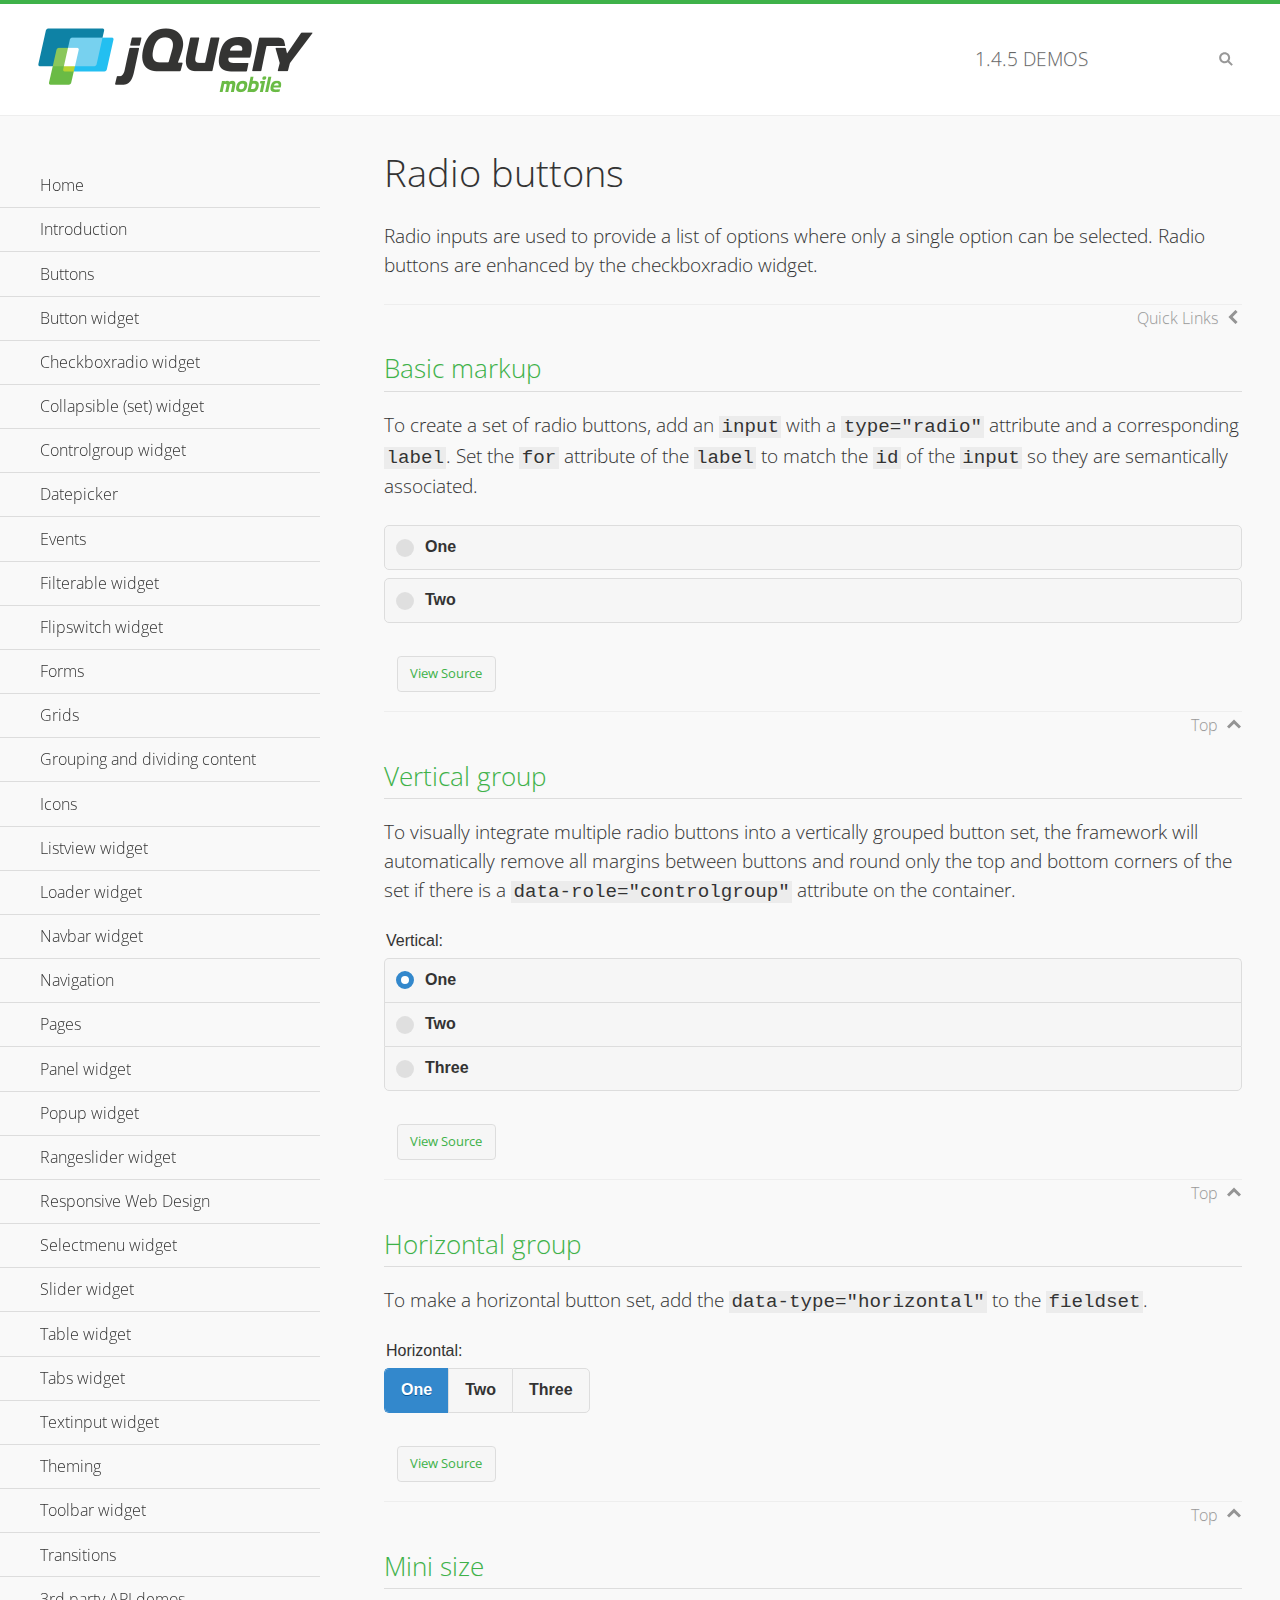
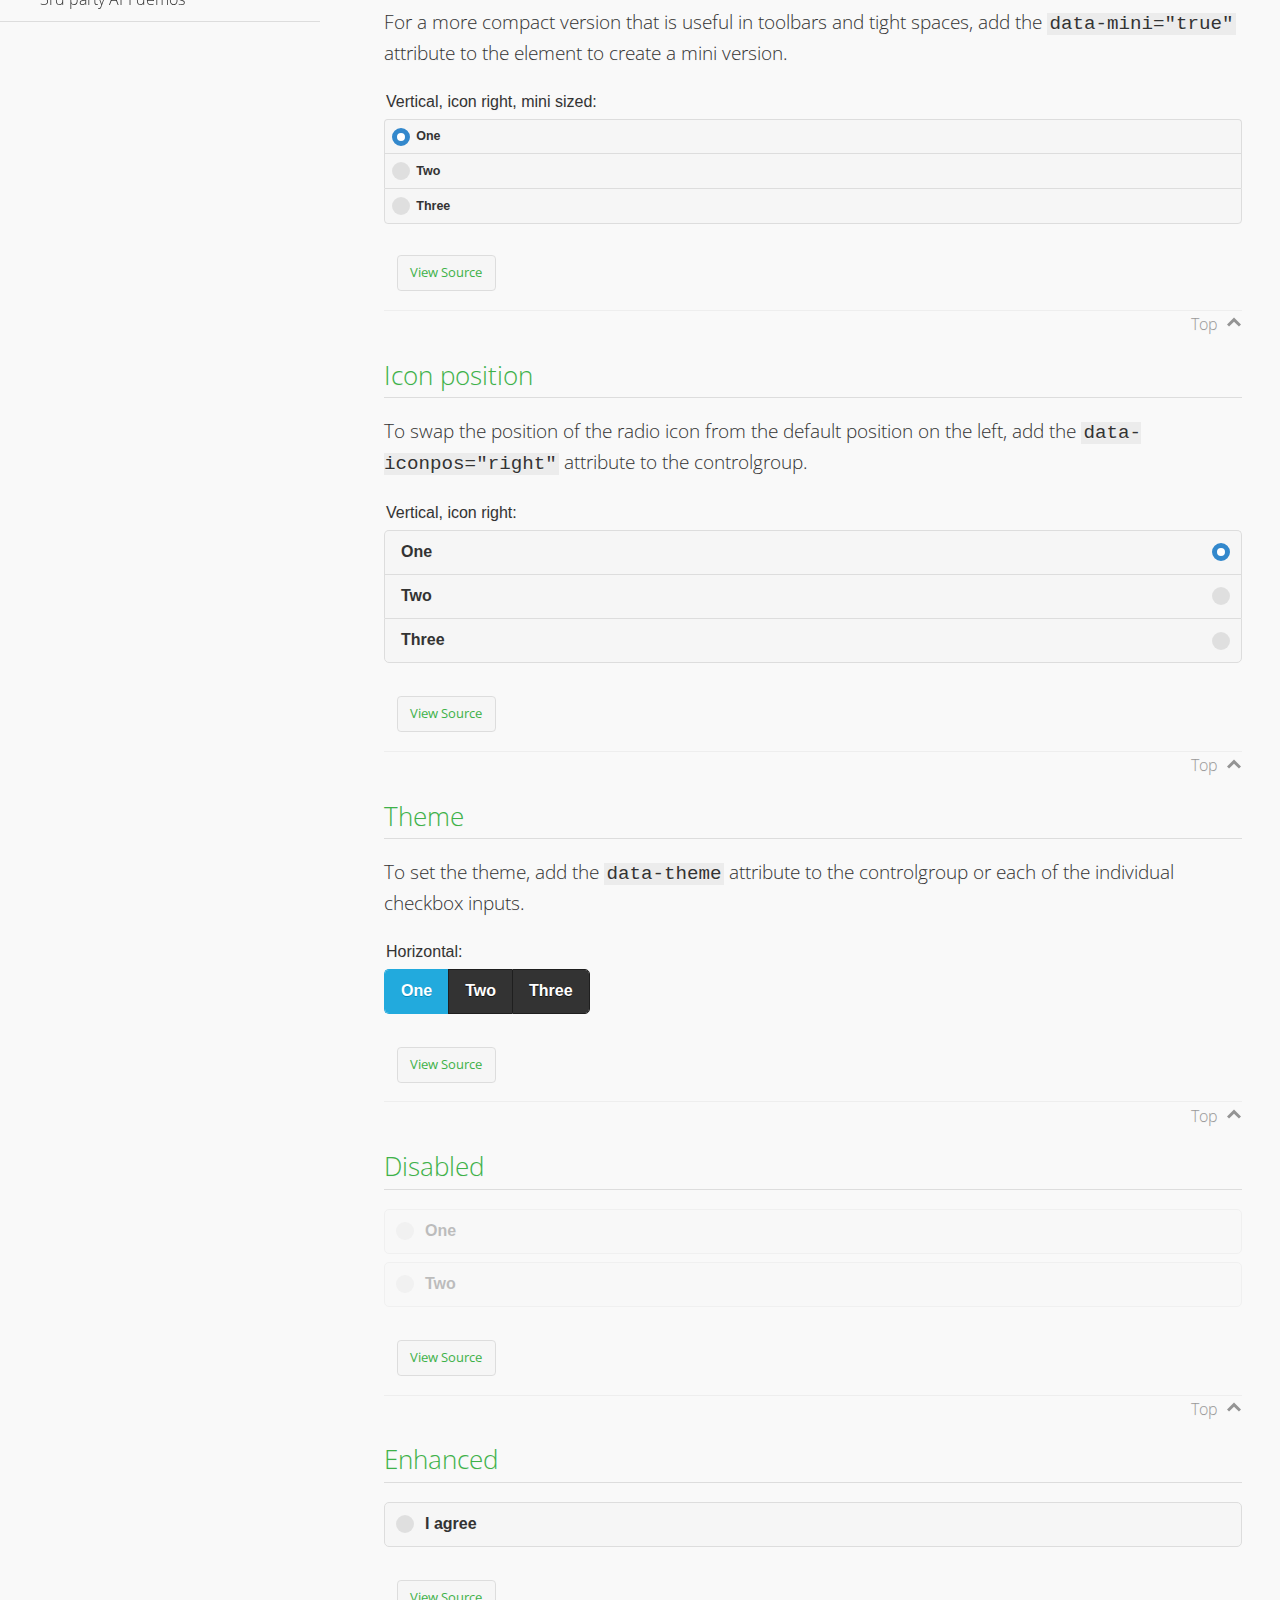
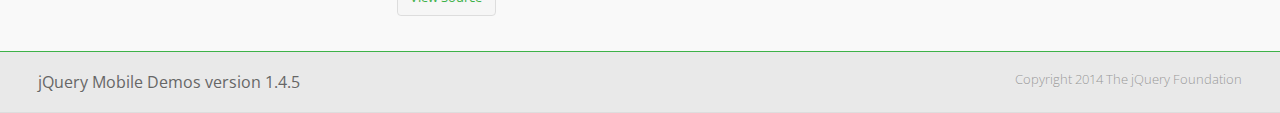
<file: apps/InsureAssist/common/jqueryMobile/demos/checkboxradio-radio/index.html>
<!DOCTYPE html>
<html>
<head>
	<meta charset="utf-8">
	<meta name="viewport" content="width=device-width, initial-scale=1">
	<title>Radio buttons - jQuery Mobile Demos</title>
	<link rel="shortcut icon" href="../favicon.ico">
	<link rel="stylesheet" href="http://fonts.googleapis.com/css?family=Open+Sans:300,400,700">
	<link rel="stylesheet" href="../css/themes/default/jquery.mobile-1.4.5.min.css">
	<link rel="stylesheet" href="../_assets/css/jqm-demos.css">
	<script src="../js/jquery.js"></script>
	<script src="../_assets/js/index.js"></script>
	<script src="../js/jquery.mobile-1.4.5.min.js"></script>
</head>
<body>
<div data-role="page" class="jqm-demos" data-quicklinks="true">

	<div data-role="header" class="jqm-header">
		<h2><a href="../" title="jQuery Mobile Demos home"><img src="../_assets/img/jquery-logo.png" alt="jQuery Mobile"></a></h2>
		<p><span class="jqm-version"></span> Demos</p>
		<a href="#" class="jqm-navmenu-link ui-btn ui-btn-icon-notext ui-corner-all ui-icon-bars ui-nodisc-icon ui-alt-icon ui-btn-left">Menu</a>
		<a href="#" class="jqm-search-link ui-btn ui-btn-icon-notext ui-corner-all ui-icon-search ui-nodisc-icon ui-alt-icon ui-btn-right">Search</a>
	</div><!-- /header -->

	<div role="main" class="ui-content jqm-content">

		<h1>Radio buttons</h1>

		<p>Radio inputs are used to provide a list of options where only a single option can be selected. Radio buttons are enhanced by the checkboxradio widget.</p>

		<h2>Basic markup</h2>

		<p>To create a set of radio buttons, add an <code>input</code> with a <code>type="radio"</code> attribute and a corresponding <code>label</code>. Set the <code>for</code> attribute of the <code>label</code> to match the <code>id</code> of the <code>input</code> so they are semantically associated.</p>

		<div data-demo-html="true">
			<form>
				<label>
					<input type="radio" name="radio-choice-0" id="radio-choice-0a">One
				</label>

				<label for="radio-choice-0b">Two</label>
				<input type="radio" name="radio-choice-0" id="radio-choice-0b" class="custom">
			</form>
		</div><!--/demo-html -->

		<h2>Vertical group</h2>

		<p>To visually integrate multiple radio buttons into a vertically grouped button set, the framework will automatically remove all margins between buttons and round only the top and bottom corners of the set if there is a <code> data-role="controlgroup"</code> attribute on the container.</p>

		<div data-demo-html="true">
			<form>
					<fieldset data-role="controlgroup">
					<legend>Vertical:</legend>
					<input type="radio" name="radio-choice-v-2" id="radio-choice-v-2a" value="on" checked="checked">
					<label for="radio-choice-v-2a">One</label>
					<input type="radio" name="radio-choice-v-2" id="radio-choice-v-2b" value="off">
					<label for="radio-choice-v-2b">Two</label>
					<input type="radio" name="radio-choice-v-2" id="radio-choice-v-2c" value="other">
					<label for="radio-choice-v-2c">Three</label>
				</fieldset>
			</form>
		</div><!--/demo-html -->

		<h2>Horizontal group</h2>

		<p>To make a horizontal button set, add the <code> data-type="horizontal"</code> to the <code>fieldset</code>.</p>

		<div data-demo-html="true">
			<form>
				<fieldset data-role="controlgroup" data-type="horizontal">
					<legend>Horizontal:</legend>
					<input type="radio" name="radio-choice-h-2" id="radio-choice-h-2a" value="on" checked="checked">
					<label for="radio-choice-h-2a">One</label>
					<input type="radio" name="radio-choice-h-2" id="radio-choice-h-2b" value="off">
					<label for="radio-choice-h-2b">Two</label>
					<input type="radio" name="radio-choice-h-2" id="radio-choice-h-2c" value="other">
					<label for="radio-choice-h-2c">Three</label>
				</fieldset>
			</form>
		</div><!--/demo-html -->

		<h2>Mini size</h2>

		<p>For a more compact version that is useful in toolbars and tight spaces, add the <code>data-mini="true"</code> attribute to the element to create a mini version. </p>

		<div data-demo-html="true">
			<form>
				<fieldset data-role="controlgroup" data-mini="true">
					<legend>Vertical, icon right, mini sized:</legend>
					<input type="radio" name="radio-choice-v-6" id="radio-choice-v-6a" value="on" checked="checked">
					<label for="radio-choice-v-6a">One</label>
					<input type="radio" name="radio-choice-v-6" id="radio-choice-v-6b" value="off">
					<label for="radio-choice-v-6b">Two</label>
					<input type="radio" name="radio-choice-v-6" id="radio-choice-v-6c" value="other">
					<label for="radio-choice-v-6c">Three</label>
				</fieldset>
			</form>
		</div><!--/demo-html -->

		<h2>Icon position</h2>

		<p>To swap the position of the radio icon from the default position on the left, add the <code>data-iconpos="right"</code> attribute to the controlgroup.</p>

		<div data-demo-html="true">
			<form>
				<fieldset data-role="controlgroup" data-iconpos="right">
					<legend>Vertical, icon right:</legend>
					<input type="radio" name="radio-choice-w-6" id="radio-choice-w-6a" value="on" checked="checked">
					<label for="radio-choice-w-6a">One</label>
					<input type="radio" name="radio-choice-w-6" id="radio-choice-w-6b" value="off">
					<label for="radio-choice-w-6b">Two</label>
					<input type="radio" name="radio-choice-w-6" id="radio-choice-w-6c" value="other">
					<label for="radio-choice-w-6c">Three</label>
				</fieldset>
			</form>
		</div><!--/demo-html -->

		<h2>Theme</h2>

		<p>To set the theme, add the <code>data-theme</code> attribute to the controlgroup or each of the individual checkbox inputs.</p>

		<div data-demo-html="true">
			<form>
				<fieldset data-role="controlgroup" data-theme="b" data-type="horizontal">
					<legend>Horizontal:</legend>
					<input type="radio" name="radio-choice-t-6" id="radio-choice-t-6a" value="on" checked="checked">
					<label for="radio-choice-t-6a">One</label>
					<input type="radio" name="radio-choice-t-6" id="radio-choice-t-6b" value="off">
					<label for="radio-choice-t-6b">Two</label>
					<input type="radio" name="radio-choice-t-6" id="radio-choice-t-6c" value="other">
					<label for="radio-choice-t-6c">Three</label>
				</fieldset>
			</form>
		</div><!--/demo-html -->

		<h2>Disabled</h2>

		<div data-demo-html="true">
			<form>
				<label>
					<input type="radio" name="radio-choice-7" id="radio-choice-7a" disabled="disabled">One
				</label>
				<label for="radio-choice-7b">Two</label>
				<input type="radio" name="radio-choice-7" id="radio-choice-7b" disabled="disabled">
			</form>
		</div><!--/demo-html -->

		<h2>Enhanced</h2>

		<div data-demo-html="true">
			<div class="ui-radio">
				<label for="radio-enhanced" class="ui-btn ui-corner-all ui-btn-inherit ui-btn-icon-left ui-radio-off">I agree</label>
				<input type="radio" name="radio-enhanced" id="radio-enhanced" data-enhanced="true">
			</div>
		</div><!--/demo-html -->

	</div><!-- /content -->
	    <div data-role="panel" class="jqm-navmenu-panel" data-position="left" data-display="overlay" data-theme="a">
	    	<ul class="jqm-list ui-alt-icon ui-nodisc-icon">
<li data-filtertext="demos homepage" data-icon="home"><a href=".././">Home</a></li>
<li data-filtertext="introduction overview getting started"><a href="../intro/" data-ajax="false">Introduction</a></li>
<li data-filtertext="buttons button markup buttonmarkup method anchor link button element"><a href="../button-markup/" data-ajax="false">Buttons</a></li>
<li data-filtertext="form button widget input button submit reset"><a href="../button/" data-ajax="false">Button widget</a></li>
<li data-role="collapsible" data-enhanced="true" data-collapsed-icon="carat-d" data-expanded-icon="carat-u" data-iconpos="right" data-inset="false" class="ui-collapsible ui-collapsible-themed-content ui-collapsible-collapsed">
	<h3 class="ui-collapsible-heading ui-collapsible-heading-collapsed">
		<a href="#" class="ui-collapsible-heading-toggle ui-btn ui-btn-icon-right ui-btn-inherit ui-icon-carat-d">
		    Checkboxradio widget<span class="ui-collapsible-heading-status"> click to expand contents</span>
		</a>
	</h3>
	<div class="ui-collapsible-content ui-body-inherit ui-collapsible-content-collapsed" aria-hidden="true">
		<ul>
			<li data-filtertext="form checkboxradio widget checkbox input checkboxes controlgroups"><a href="../checkboxradio-checkbox/" data-ajax="false">Checkboxes</a></li>
			<li data-filtertext="form checkboxradio widget radio input radio buttons controlgroups"><a href="../checkboxradio-radio/" data-ajax="false">Radio buttons</a></li>
		</ul>
	</div>
</li>
<li data-role="collapsible" data-enhanced="true" data-collapsed-icon="carat-d" data-expanded-icon="carat-u" data-iconpos="right" data-inset="false" class="ui-collapsible ui-collapsible-themed-content ui-collapsible-collapsed">
	<h3 class="ui-collapsible-heading ui-collapsible-heading-collapsed">
		<a href="#" class="ui-collapsible-heading-toggle ui-btn ui-btn-icon-right ui-btn-inherit ui-icon-carat-d">
			Collapsible (set) widget<span class="ui-collapsible-heading-status"> click to expand contents</span>
		</a>
	</h3>
	<div class="ui-collapsible-content ui-body-inherit ui-collapsible-content-collapsed" aria-hidden="true">
		<ul>
			<li data-filtertext="collapsibles content formatting"><a href="../collapsible/" data-ajax="false">Collapsible</a></li>
			<li data-filtertext="dynamic collapsible set accordion append expand"><a href="../collapsible-dynamic/" data-ajax="false">Dynamic collapsibles</a></li>
			<li data-filtertext="accordions collapsible set widget content formatting grouped collapsibles"><a href="../collapsibleset/" data-ajax="false">Collapsible set</a></li>
		</ul>
	</div>
</li>
<li data-role="collapsible" data-enhanced="true" data-collapsed-icon="carat-d" data-expanded-icon="carat-u" data-iconpos="right" data-inset="false" class="ui-collapsible ui-collapsible-themed-content ui-collapsible-collapsed">
	<h3 class="ui-collapsible-heading ui-collapsible-heading-collapsed">
		<a href="#" class="ui-collapsible-heading-toggle ui-btn ui-btn-icon-right ui-btn-inherit ui-icon-carat-d">
			Controlgroup widget<span class="ui-collapsible-heading-status"> click to expand contents</span>
		</a>
	</h3>
	<div class="ui-collapsible-content ui-body-inherit ui-collapsible-content-collapsed" aria-hidden="true">
		<ul>
			<li data-filtertext="controlgroups selectmenu checkboxradio input grouped buttons horizontal vertical"><a href="../controlgroup/" data-ajax="false">Controlgroup</a></li>
			<li data-filtertext="dynamic controlgroup dynamically add buttons"><a href="../controlgroup-dynamic/" data-ajax="false">Dynamic controlgroups</a></li>
		</ul>
	</div>
</li>
<li data-filtertext="form datepicker widget date input"><a href="../datepicker/" data-ajax="false">Datepicker</a></li>
<li data-role="collapsible" data-enhanced="true" data-collapsed-icon="carat-d" data-expanded-icon="carat-u" data-iconpos="right" data-inset="false" class="ui-collapsible ui-collapsible-themed-content ui-collapsible-collapsed">
	<h3 class="ui-collapsible-heading ui-collapsible-heading-collapsed">
		<a href="#" class="ui-collapsible-heading-toggle ui-btn ui-btn-icon-right ui-btn-inherit ui-icon-carat-d">
			Events<span class="ui-collapsible-heading-status"> click to expand contents</span>
		</a>
	</h3>
	<div class="ui-collapsible-content ui-body-inherit ui-collapsible-content-collapsed" aria-hidden="true">
		<ul>
			<li data-filtertext="swipe to delete list items listviews swipe events"><a href="../swipe-list/" data-ajax="false">Swipe list items</a></li>
			<li data-filtertext="swipe to navigate swipe page navigation swipe events"><a href="../swipe-page/" data-ajax="false">Swipe page navigation</a></li>
		</ul>
	</div>
</li>
<li data-filtertext="filterable filter elements sorting searching listview table"><a href="../filterable/" data-ajax="false">Filterable widget</a></li>
<li data-filtertext="form flipswitch widget flip toggle switch binary select checkbox input"><a href="../flipswitch/" data-ajax="false">Flipswitch widget</a></li>
<li data-role="collapsible" data-enhanced="true" data-collapsed-icon="carat-d" data-expanded-icon="carat-u" data-iconpos="right" data-inset="false" class="ui-collapsible ui-collapsible-themed-content ui-collapsible-collapsed">
	<h3 class="ui-collapsible-heading ui-collapsible-heading-collapsed">
		<a href="#" class="ui-collapsible-heading-toggle ui-btn ui-btn-icon-right ui-btn-inherit ui-icon-carat-d">
			Forms<span class="ui-collapsible-heading-status"> click to expand contents</span>
		</a>
	</h3>
	<div class="ui-collapsible-content ui-body-inherit ui-collapsible-content-collapsed" aria-hidden="true">
		<ul>
			<li data-filtertext="forms text checkbox radio range button submit reset inputs selects textarea slider flipswitch label form elements"><a href="../forms/" data-ajax="false">Forms</a></li>
			<li data-filtertext="form hide labels hidden accessible ui-hidden-accessible forms"><a href="../forms-label-hidden-accessible/" data-ajax="false">Hide labels</a></li>
			<li data-filtertext="form field containers fieldcontain ui-field-contain forms"><a href="../forms-field-contain/" data-ajax="false">Field containers</a></li>
			<li data-filtertext="forms disabled form elements"><a href="../forms-disabled/" data-ajax="false">Forms disabled</a></li>
			<li data-filtertext="forms gallery examples overview forms text checkbox radio range button submit reset inputs selects textarea slider flipswitch label form elements"><a href="../forms-gallery/" data-ajax="false">Forms gallery</a></li>
		</ul>
	</div>
</li>
<li data-role="collapsible" data-enhanced="true" data-collapsed-icon="carat-d" data-expanded-icon="carat-u" data-iconpos="right" data-inset="false" class="ui-collapsible ui-collapsible-themed-content ui-collapsible-collapsed">
	<h3 class="ui-collapsible-heading ui-collapsible-heading-collapsed">
		<a href="#" class="ui-collapsible-heading-toggle ui-btn ui-btn-icon-right ui-btn-inherit ui-icon-carat-d">
			Grids<span class="ui-collapsible-heading-status"> click to expand contents</span>
		</a>
	</h3>
	<div class="ui-collapsible-content ui-body-inherit ui-collapsible-content-collapsed" aria-hidden="true">
		<ul>
			<li data-filtertext="grids columns blocks content formatting rwd responsive css framework"><a href="../grids/" data-ajax="false">Grids</a></li>
			<li data-filtertext="buttons in grids css framework"><a href="../grids-buttons/" data-ajax="false">Buttons in grids</a></li>
			<li data-filtertext="custom responsive grids rwd css framework"><a href="../grids-custom-responsive/" data-ajax="false">Custom responsive grids</a></li>
		</ul>
	</div>
</li>
<li data-filtertext="blocks content formatting sections heading"><a href="../body-bar-classes/" data-ajax="false">Grouping and dividing content</a></li>
<li data-role="collapsible" data-enhanced="true" data-collapsed-icon="carat-d" data-expanded-icon="carat-u" data-iconpos="right" data-inset="false" class="ui-collapsible ui-collapsible-themed-content ui-collapsible-collapsed">
	<h3 class="ui-collapsible-heading ui-collapsible-heading-collapsed">
		<a href="#" class="ui-collapsible-heading-toggle ui-btn ui-btn-icon-right ui-btn-inherit ui-icon-carat-d">
			Icons<span class="ui-collapsible-heading-status"> click to expand contents</span>
		</a>
	</h3>
	<div class="ui-collapsible-content ui-body-inherit ui-collapsible-content-collapsed" aria-hidden="true">
		<ul>
			<li data-filtertext="button icons svg disc alt custom icon position"><a href="../icons/" data-ajax="false">Icons</a></li>
			<li data-filtertext=""><a href="../icons-grunticon/" data-ajax="false">Grunticon loader</a></li>
		</ul>
	</div>
</li>
<li data-role="collapsible" data-enhanced="true" data-collapsed-icon="carat-d" data-expanded-icon="carat-u" data-iconpos="right" data-inset="false" class="ui-collapsible ui-collapsible-themed-content ui-collapsible-collapsed">
	<h3 class="ui-collapsible-heading ui-collapsible-heading-collapsed">
		<a href="#" class="ui-collapsible-heading-toggle ui-btn ui-btn-icon-right ui-btn-inherit ui-icon-carat-d">
			Listview widget<span class="ui-collapsible-heading-status"> click to expand contents</span>
		</a>
	</h3>
	<div class="ui-collapsible-content ui-body-inherit ui-collapsible-content-collapsed" aria-hidden="true">
		<ul>
			<li data-filtertext="listview widget thumbnails icons nested split button collapsible ul ol"><a href="../listview/" data-ajax="false">Listview</a></li>
			<li data-filtertext="autocomplete filterable reveal listview filtertextbeforefilter placeholder"><a href="../listview-autocomplete/" data-ajax="false">Listview autocomplete</a></li>
			<li data-filtertext="autocomplete filterable reveal listview remote data filtertextbeforefilter placeholder"><a href="../listview-autocomplete-remote/" data-ajax="false">Listview autocomplete remote data</a></li>
			<li data-filtertext="autodividers anchor jump scroll linkbars listview lists ul ol"><a href="../listview-autodividers-linkbar/" data-ajax="false">Listview autodividers linkbar</a></li>
			<li data-filtertext="listview autodividers selector autodividersselector lists ul ol"><a href="../listview-autodividers-selector/" data-ajax="false">Listview autodividers selector</a></li>
			<li data-filtertext="listview nested list items"><a href="../listview-nested-lists/" data-ajax="false">Nested Listviews</a></li>
			<li data-filtertext="listview collapsible list items flat"><a href="../listview-collapsible-item-flat/" data-ajax="false">Listview collapsible list items (flat)</a></li>
			<li data-filtertext="listview collapsible list indented"><a href="../listview-collapsible-item-indented/" data-ajax="false">Listview collapsible list items (indented)</a></li>
			<li data-filtertext="grid listview responsive grids responsive listviews lists ul"><a href="../listview-grid/" data-ajax="false">Listview responsive grid</a></li>
		</ul>
	</div>
</li>
<li data-filtertext="loader widget page loading navigation overlay spinner"><a href="../loader/" data-ajax="false">Loader widget</a></li>
<li data-filtertext="navbar widget navmenu toolbars header footer"><a href="../navbar/" data-ajax="false">Navbar widget</a></li>
<li data-role="collapsible" data-enhanced="true" data-collapsed-icon="carat-d" data-expanded-icon="carat-u" data-iconpos="right" data-inset="false" class="ui-collapsible ui-collapsible-themed-content ui-collapsible-collapsed">
	<h3 class="ui-collapsible-heading ui-collapsible-heading-collapsed">
		<a href="#" class="ui-collapsible-heading-toggle ui-btn ui-btn-icon-right ui-btn-inherit ui-icon-carat-d">
			Navigation<span class="ui-collapsible-heading-status"> click to expand contents</span>
		</a>
	</h3>
	<div class="ui-collapsible-content ui-body-inherit ui-collapsible-content-collapsed" aria-hidden="true">
		<ul>
			<li data-filtertext="ajax navigation navigate widget history event method"><a href="../navigation/" data-ajax="false">Navigation</a></li>
			<li data-filtertext="linking pages page links navigation ajax prefetch cache"><a href="../navigation-linking-pages/" data-ajax="false">Linking pages</a></li>
			<!-- <li data-filtertext="php redirect server redirection server-side navigation"><a href="../navigation-php-redirect/" data-ajax="false">PHP redirect demo</a></li>-->
			<li data-filtertext="navigation redirection hash query"><a href="../navigation-hash-processing/" data-ajax="false">Hash processing demo</a></li>
			<li data-filtertext="navigation redirection hash query"><a href="../page-events/" data-ajax="false">Page Navigation Events</a></li>
		</ul>
	</div>
</li>
<li data-role="collapsible" data-enhanced="true" data-collapsed-icon="carat-d" data-expanded-icon="carat-u" data-iconpos="right" data-inset="false" class="ui-collapsible ui-collapsible-themed-content ui-collapsible-collapsed">
	<h3 class="ui-collapsible-heading ui-collapsible-heading-collapsed">
		<a href="#" class="ui-collapsible-heading-toggle ui-btn ui-btn-icon-right ui-btn-inherit ui-icon-carat-d">
			Pages<span class="ui-collapsible-heading-status"> click to expand contents</span>
		</a>
	</h3>
	<div class="ui-collapsible-content ui-body-inherit ui-collapsible-content-collapsed" aria-hidden="true">
		<ul>
			<li data-filtertext="pages page widget ajax navigation"><a href="../pages/" data-ajax="false">Pages</a></li>
			<li data-filtertext="single page"><a href="../pages-single-page/" data-ajax="false">Single page</a></li>
			<li data-filtertext="multipage multi-page page"><a href="../pages-multi-page/" data-ajax="false">Multi-page template</a></li>
			<li data-filtertext="dialog page widget modal popup"><a href="../pages-dialog/" data-ajax="false">Dialog page</a></li>
		</ul>
	</div>
</li>
<li data-role="collapsible" data-enhanced="true" data-collapsed-icon="carat-d" data-expanded-icon="carat-u" data-iconpos="right" data-inset="false" class="ui-collapsible ui-collapsible-themed-content ui-collapsible-collapsed">
	<h3 class="ui-collapsible-heading ui-collapsible-heading-collapsed">
		<a href="#" class="ui-collapsible-heading-toggle ui-btn ui-btn-icon-right ui-btn-inherit ui-icon-carat-d">
			Panel widget<span class="ui-collapsible-heading-status"> click to expand contents</span>
		</a>
	</h3>
	<div class="ui-collapsible-content ui-body-inherit ui-collapsible-content-collapsed" aria-hidden="true">
		<ul>
			<li data-filtertext="panel widget sliding panels reveal push overlay responsive"><a href="../panel/" data-ajax="false">Panel</a></li>
			<li data-filtertext=""><a href="../panel-external/" data-ajax="false">External panels</a></li>
			<li data-filtertext="panel "><a href="../panel-fixed/" data-ajax="false">Fixed panels</a></li>
			<li data-filtertext="panel slide panels sliding panels shadow rwd responsive breakpoint"><a href="../panel-responsive/" data-ajax="false">Panels responsive</a></li>
			<li data-filtertext="panel custom style custom panel width reveal shadow listview panel styling page background wrapper"><a href="../panel-styling/" data-ajax="false">Custom panel style</a></li>
			<li data-filtertext="panel open on swipe"><a href="../panel-swipe-open/" data-ajax="false">Panel open on swipe</a></li>
			<li data-filtertext="panels outside page internal external toolbars"><a href="../panel-external-internal/" data-ajax="false">Panel external and internal</a></li>
		</ul>
	</div>
</li>
<li data-role="collapsible" data-enhanced="true" data-collapsed-icon="carat-d" data-expanded-icon="carat-u" data-iconpos="right" data-inset="false" class="ui-collapsible ui-collapsible-themed-content ui-collapsible-collapsed">
	<h3 class="ui-collapsible-heading ui-collapsible-heading-collapsed">
		<a href="#" class="ui-collapsible-heading-toggle ui-btn ui-btn-icon-right ui-btn-inherit ui-icon-carat-d">
			Popup widget<span class="ui-collapsible-heading-status"> click to expand contents</span>
		</a>
	</h3>
	<div class="ui-collapsible-content ui-body-inherit ui-collapsible-content-collapsed" aria-hidden="true">
		<ul>
			<li data-filtertext="popup widget popups dialog modal transition tooltip lightbox form overlay screen flip pop fade transition"><a href="../popup/" data-ajax="false">Popup</a></li>
			<li data-filtertext="popup alignment position"><a href="../popup-alignment/" data-ajax="false">Popup alignment</a></li>
			<li data-filtertext="popup arrow size popups popover"><a href="../popup-arrow-size/" data-ajax="false">Popup arrow size</a></li>
			<li data-filtertext="dynamic popups popup images lightbox"><a href="../popup-dynamic/" data-ajax="false">Dynamic popups</a></li>
			<li data-filtertext="popups with iframes scaling"><a href="../popup-iframe/" data-ajax="false">Popups with iframes</a></li>
			<li data-filtertext="popup image scaling"><a href="../popup-image-scaling/" data-ajax="false">Popup image scaling</a></li>
			<li data-filtertext="external popup outside multi-page"><a href="../popup-outside-multipage/" data-ajax="false">Popup outside multi-page</a></li>
		</ul>
	</div>
</li>
<li data-filtertext="form rangeslider widget dual sliders dual handle sliders range input"><a href="../rangeslider/" data-ajax="false">Rangeslider widget</a></li>
<li data-filtertext="responsive web design rwd adaptive progressive enhancement PE accessible mobile breakpoints media query media queries"><a href="../rwd/" data-ajax="false">Responsive Web Design</a></li>
<li data-role="collapsible" data-enhanced="true" data-collapsed-icon="carat-d" data-expanded-icon="carat-u" data-iconpos="right" data-inset="false" class="ui-collapsible ui-collapsible-themed-content ui-collapsible-collapsed">
	<h3 class="ui-collapsible-heading ui-collapsible-heading-collapsed">
		<a href="#" class="ui-collapsible-heading-toggle ui-btn ui-btn-icon-right ui-btn-inherit ui-icon-carat-d">
			Selectmenu widget<span class="ui-collapsible-heading-status"> click to expand contents</span>
		</a>
	</h3>
	<div class="ui-collapsible-content ui-body-inherit ui-collapsible-content-collapsed" aria-hidden="true">
		<ul>
			<li data-filtertext="form selectmenu widget select input custom select menu selects"><a href="../selectmenu/" data-ajax="false">Selectmenu</a></li>
			<li data-filtertext="form custom select menu selectmenu widget custom menu option optgroup multiple selects"><a href="../selectmenu-custom/" data-ajax="false">Custom select menu</a></li>
			<li data-filtertext="filterable select filter popup dialog"><a href="../selectmenu-custom-filter/" data-ajax="false">Custom select menu with filter</a></li>
		</ul>
	</div>
</li>
<li data-role="collapsible" data-enhanced="true" data-collapsed-icon="carat-d" data-expanded-icon="carat-u" data-iconpos="right" data-inset="false" class="ui-collapsible ui-collapsible-themed-content ui-collapsible-collapsed">
	<h3 class="ui-collapsible-heading ui-collapsible-heading-collapsed">
		<a href="#" class="ui-collapsible-heading-toggle ui-btn ui-btn-icon-right ui-btn-inherit ui-icon-carat-d">
			Slider widget<span class="ui-collapsible-heading-status"> click to expand contents</span>
		</a>
	</h3>
	<div class="ui-collapsible-content ui-body-inherit ui-collapsible-content-collapsed" aria-hidden="true">
		<ul>
			<li data-filtertext="form slider widget range input single sliders"><a href="../slider/" data-ajax="false">Slider</a></li>
			<li data-filtertext="form slider widget flipswitch slider binary select flip toggle switch"><a href="../slider-flipswitch/" data-ajax="false">Slider flip toggle switch</a></li>
			<li data-filtertext="form slider tooltip handle value input range sliders"><a href="../slider-tooltip/" data-ajax="false">Slider tooltip</a></li>
		</ul>
	</div>
</li>
<li data-role="collapsible" data-enhanced="true" data-collapsed-icon="carat-d" data-expanded-icon="carat-u" data-iconpos="right" data-inset="false" class="ui-collapsible ui-collapsible-themed-content ui-collapsible-collapsed">
	<h3 class="ui-collapsible-heading ui-collapsible-heading-collapsed">
		<a href="#" class="ui-collapsible-heading-toggle ui-btn ui-btn-icon-right ui-btn-inherit ui-icon-carat-d">
			Table widget<span class="ui-collapsible-heading-status"> click to expand contents</span>
		</a>
	</h3>
	<div class="ui-collapsible-content ui-body-inherit ui-collapsible-content-collapsed" aria-hidden="true">
		<ul>
			<li data-filtertext="table widget reflow column toggle th td responsive tables rwd hide show tabular"><a href="../table-column-toggle/" data-ajax="false">Table Column Toggle</a></li>
			<li data-filtertext="table column toggle phone comparison demo"><a href="../table-column-toggle-example/" data-ajax="false">Table Column Toggle demo</a></li>
			<li data-filtertext="responsive tables table column toggle heading groups rwd breakpoint"><a href="../table-column-toggle-heading-groups/" data-ajax="false">Table Column Toggle heading groups</a></li>
			<li data-filtertext="responsive tables table column toggle hide rwd breakpoint customization options"><a href="../table-column-toggle-options/" data-ajax="false">Table Column Toggle options</a></li>
			<li data-filtertext="table reflow th td responsive rwd columns tabular"><a href="../table-reflow/" data-ajax="false">Table Reflow</a></li>
			<li data-filtertext="responsive tables table reflow heading groups rwd breakpoint"><a href="../table-reflow-heading-groups/" data-ajax="false">Table Reflow heading groups</a></li>
			<li data-filtertext="responsive tables table reflow stripes strokes table style"><a href="../table-reflow-stripes-strokes/" data-ajax="false">Table Reflow stripes and strokes</a></li>
			<li data-filtertext="responsive tables table reflow stack custom styles"><a href="../table-reflow-styling/" data-ajax="false">Table Reflow custom styles</a></li>
		</ul>
	</div>
</li>
<li data-filtertext="ui tabs widget"><a href="../tabs/" data-ajax="false">Tabs widget</a></li>
<li data-filtertext="form textinput widget text input textarea number date time tel email file color password"><a href="../textinput/" data-ajax="false">Textinput widget</a></li>
<li data-role="collapsible" data-enhanced="true" data-collapsed-icon="carat-d" data-expanded-icon="carat-u" data-iconpos="right" data-inset="false" class="ui-collapsible ui-collapsible-themed-content ui-collapsible-collapsed">
	<h3 class="ui-collapsible-heading ui-collapsible-heading-collapsed">
		<a href="#" class="ui-collapsible-heading-toggle ui-btn ui-btn-icon-right ui-btn-inherit ui-icon-carat-d">
			Theming<span class="ui-collapsible-heading-status"> click to expand contents</span>
		</a>
	</h3>
	<div class="ui-collapsible-content ui-body-inherit ui-collapsible-content-collapsed" aria-hidden="true">
		<ul>
			<li data-filtertext="default theme swatches theming style css"><a href="../theme-default/" data-ajax="false">Default theme</a></li>
			<li data-filtertext="classic theme old theme swatches theming style css"><a href="../theme-classic/" data-ajax="false">Classic theme</a></li>
		</ul>
	</div>
</li>
<li data-role="collapsible" data-enhanced="true" data-collapsed-icon="carat-d" data-expanded-icon="carat-u" data-iconpos="right" data-inset="false" class="ui-collapsible ui-collapsible-themed-content ui-collapsible-collapsed">
	<h3 class="ui-collapsible-heading ui-collapsible-heading-collapsed">
		<a href="#" class="ui-collapsible-heading-toggle ui-btn ui-btn-icon-right ui-btn-inherit ui-icon-carat-d">
			Toolbar widget<span class="ui-collapsible-heading-status"> click to expand contents</span>
		</a>
	</h3>
	<div class="ui-collapsible-content ui-body-inherit ui-collapsible-content-collapsed" aria-hidden="true">
		<ul>
			<li data-filtertext="toolbar widget header footer toolbars fixed fullscreen external sections"><a href="../toolbar/" data-ajax="false">Toolbar</a></li>
			<li data-filtertext="dynamic toolbars dynamically add toolbar header footer"><a href="../toolbar-dynamic/" data-ajax="false">Dynamic toolbars</a></li>
			<li data-filtertext="external toolbars header footer"><a href="../toolbar-external/" data-ajax="false">External toolbars</a></li>
			<li data-filtertext="fixed toolbars header footer"><a href="../toolbar-fixed/" data-ajax="false">Fixed toolbars</a></li>
			<li data-filtertext="fixed fullscreen toolbars header footer"><a href="../toolbar-fixed-fullscreen/" data-ajax="false">Fullscreen toolbars</a></li>
			<li data-filtertext="external fixed toolbars header footer"><a href="../toolbar-fixed-external/" data-ajax="false">Fixed external toolbars</a></li>
			<li data-filtertext="external persistent toolbars header footer navbar navmenu"><a href="../toolbar-fixed-persistent/" data-ajax="false">Persistent toolbars</a></li>
			<li data-filtertext="external ajax optimized toolbars persistent toolbars header footer navbar"><a href="../toolbar-fixed-persistent-optimized/" data-ajax="false">Ajax optimized toolbars</a></li>
			<li data-filtertext="form in toolbars header footer"><a href="../toolbar-fixed-forms/" data-ajax="false">Form in toolbar</a></li>
		</ul>
	</div>
</li>
<li data-filtertext="page transitions animated pages popup navigation flip slide fade pop"><a href="../transitions/" data-ajax="false">Transitions</a></li>
<li data-role="collapsible" data-enhanced="true" data-collapsed-icon="carat-d" data-expanded-icon="carat-u" data-iconpos="right" data-inset="false" class="ui-collapsible ui-collapsible-themed-content ui-collapsible-collapsed">
	<h3 class="ui-collapsible-heading ui-collapsible-heading-collapsed">
		<a href="#" class="ui-collapsible-heading-toggle ui-btn ui-btn-icon-right ui-btn-inherit ui-icon-carat-d">
			3rd party API demos<span class="ui-collapsible-heading-status"> click to expand contents</span>
		</a>
	</h3>
	<div class="ui-collapsible-content ui-body-inherit ui-collapsible-content-collapsed" aria-hidden="true">
		<ul>
			<li data-filtertext="backbone requirejs navigation router"><a href="../backbone-requirejs/" data-ajax="false">Backbone RequireJS</a></li>
			<li data-filtertext="google maps geolocation demo"><a href="../map-geolocation/" data-ajax="false">Google Maps geolocation</a></li>
			<li data-filtertext="google maps hybrid"><a href="../map-list-toggle/" data-ajax="false">Google Maps list toggle</a></li>
		</ul>
	</div>
</li>



		     </ul>
		</div><!-- /panel -->


	<div data-role="footer" data-position="fixed" data-tap-toggle="false" class="jqm-footer">
		<p>jQuery Mobile Demos version <span class="jqm-version"></span></p>
		<p>Copyright 2014 The jQuery Foundation</p>
	</div><!-- /footer -->
	<!-- TODO: This should become an external panel so we can add input to markup (unique ID) -->
    <div data-role="panel" class="jqm-search-panel" data-position="right" data-display="overlay" data-theme="a">
		<div class="jqm-search">
			<ul class="jqm-list" data-filter-placeholder="Search demos..." data-filter-reveal="true">
<li data-filtertext="demos homepage" data-icon="home"><a href=".././">Home</a></li>
<li data-filtertext="introduction overview getting started"><a href="../intro/" data-ajax="false">Introduction</a></li>
<li data-filtertext="buttons button markup buttonmarkup method anchor link button element"><a href="../button-markup/" data-ajax="false">Buttons</a></li>
<li data-filtertext="form button widget input button submit reset"><a href="../button/" data-ajax="false">Button widget</a></li>
<li data-role="collapsible" data-enhanced="true" data-collapsed-icon="carat-d" data-expanded-icon="carat-u" data-iconpos="right" data-inset="false" class="ui-collapsible ui-collapsible-themed-content ui-collapsible-collapsed">
	<h3 class="ui-collapsible-heading ui-collapsible-heading-collapsed">
		<a href="#" class="ui-collapsible-heading-toggle ui-btn ui-btn-icon-right ui-btn-inherit ui-icon-carat-d">
		    Checkboxradio widget<span class="ui-collapsible-heading-status"> click to expand contents</span>
		</a>
	</h3>
	<div class="ui-collapsible-content ui-body-inherit ui-collapsible-content-collapsed" aria-hidden="true">
		<ul>
			<li data-filtertext="form checkboxradio widget checkbox input checkboxes controlgroups"><a href="../checkboxradio-checkbox/" data-ajax="false">Checkboxes</a></li>
			<li data-filtertext="form checkboxradio widget radio input radio buttons controlgroups"><a href="../checkboxradio-radio/" data-ajax="false">Radio buttons</a></li>
		</ul>
	</div>
</li>
<li data-role="collapsible" data-enhanced="true" data-collapsed-icon="carat-d" data-expanded-icon="carat-u" data-iconpos="right" data-inset="false" class="ui-collapsible ui-collapsible-themed-content ui-collapsible-collapsed">
	<h3 class="ui-collapsible-heading ui-collapsible-heading-collapsed">
		<a href="#" class="ui-collapsible-heading-toggle ui-btn ui-btn-icon-right ui-btn-inherit ui-icon-carat-d">
			Collapsible (set) widget<span class="ui-collapsible-heading-status"> click to expand contents</span>
		</a>
	</h3>
	<div class="ui-collapsible-content ui-body-inherit ui-collapsible-content-collapsed" aria-hidden="true">
		<ul>
			<li data-filtertext="collapsibles content formatting"><a href="../collapsible/" data-ajax="false">Collapsible</a></li>
			<li data-filtertext="dynamic collapsible set accordion append expand"><a href="../collapsible-dynamic/" data-ajax="false">Dynamic collapsibles</a></li>
			<li data-filtertext="accordions collapsible set widget content formatting grouped collapsibles"><a href="../collapsibleset/" data-ajax="false">Collapsible set</a></li>
		</ul>
	</div>
</li>
<li data-role="collapsible" data-enhanced="true" data-collapsed-icon="carat-d" data-expanded-icon="carat-u" data-iconpos="right" data-inset="false" class="ui-collapsible ui-collapsible-themed-content ui-collapsible-collapsed">
	<h3 class="ui-collapsible-heading ui-collapsible-heading-collapsed">
		<a href="#" class="ui-collapsible-heading-toggle ui-btn ui-btn-icon-right ui-btn-inherit ui-icon-carat-d">
			Controlgroup widget<span class="ui-collapsible-heading-status"> click to expand contents</span>
		</a>
	</h3>
	<div class="ui-collapsible-content ui-body-inherit ui-collapsible-content-collapsed" aria-hidden="true">
		<ul>
			<li data-filtertext="controlgroups selectmenu checkboxradio input grouped buttons horizontal vertical"><a href="../controlgroup/" data-ajax="false">Controlgroup</a></li>
			<li data-filtertext="dynamic controlgroup dynamically add buttons"><a href="../controlgroup-dynamic/" data-ajax="false">Dynamic controlgroups</a></li>
		</ul>
	</div>
</li>
<li data-filtertext="form datepicker widget date input"><a href="../datepicker/" data-ajax="false">Datepicker</a></li>
<li data-role="collapsible" data-enhanced="true" data-collapsed-icon="carat-d" data-expanded-icon="carat-u" data-iconpos="right" data-inset="false" class="ui-collapsible ui-collapsible-themed-content ui-collapsible-collapsed">
	<h3 class="ui-collapsible-heading ui-collapsible-heading-collapsed">
		<a href="#" class="ui-collapsible-heading-toggle ui-btn ui-btn-icon-right ui-btn-inherit ui-icon-carat-d">
			Events<span class="ui-collapsible-heading-status"> click to expand contents</span>
		</a>
	</h3>
	<div class="ui-collapsible-content ui-body-inherit ui-collapsible-content-collapsed" aria-hidden="true">
		<ul>
			<li data-filtertext="swipe to delete list items listviews swipe events"><a href="../swipe-list/" data-ajax="false">Swipe list items</a></li>
			<li data-filtertext="swipe to navigate swipe page navigation swipe events"><a href="../swipe-page/" data-ajax="false">Swipe page navigation</a></li>
		</ul>
	</div>
</li>
<li data-filtertext="filterable filter elements sorting searching listview table"><a href="../filterable/" data-ajax="false">Filterable widget</a></li>
<li data-filtertext="form flipswitch widget flip toggle switch binary select checkbox input"><a href="../flipswitch/" data-ajax="false">Flipswitch widget</a></li>
<li data-role="collapsible" data-enhanced="true" data-collapsed-icon="carat-d" data-expanded-icon="carat-u" data-iconpos="right" data-inset="false" class="ui-collapsible ui-collapsible-themed-content ui-collapsible-collapsed">
	<h3 class="ui-collapsible-heading ui-collapsible-heading-collapsed">
		<a href="#" class="ui-collapsible-heading-toggle ui-btn ui-btn-icon-right ui-btn-inherit ui-icon-carat-d">
			Forms<span class="ui-collapsible-heading-status"> click to expand contents</span>
		</a>
	</h3>
	<div class="ui-collapsible-content ui-body-inherit ui-collapsible-content-collapsed" aria-hidden="true">
		<ul>
			<li data-filtertext="forms text checkbox radio range button submit reset inputs selects textarea slider flipswitch label form elements"><a href="../forms/" data-ajax="false">Forms</a></li>
			<li data-filtertext="form hide labels hidden accessible ui-hidden-accessible forms"><a href="../forms-label-hidden-accessible/" data-ajax="false">Hide labels</a></li>
			<li data-filtertext="form field containers fieldcontain ui-field-contain forms"><a href="../forms-field-contain/" data-ajax="false">Field containers</a></li>
			<li data-filtertext="forms disabled form elements"><a href="../forms-disabled/" data-ajax="false">Forms disabled</a></li>
			<li data-filtertext="forms gallery examples overview forms text checkbox radio range button submit reset inputs selects textarea slider flipswitch label form elements"><a href="../forms-gallery/" data-ajax="false">Forms gallery</a></li>
		</ul>
	</div>
</li>
<li data-role="collapsible" data-enhanced="true" data-collapsed-icon="carat-d" data-expanded-icon="carat-u" data-iconpos="right" data-inset="false" class="ui-collapsible ui-collapsible-themed-content ui-collapsible-collapsed">
	<h3 class="ui-collapsible-heading ui-collapsible-heading-collapsed">
		<a href="#" class="ui-collapsible-heading-toggle ui-btn ui-btn-icon-right ui-btn-inherit ui-icon-carat-d">
			Grids<span class="ui-collapsible-heading-status"> click to expand contents</span>
		</a>
	</h3>
	<div class="ui-collapsible-content ui-body-inherit ui-collapsible-content-collapsed" aria-hidden="true">
		<ul>
			<li data-filtertext="grids columns blocks content formatting rwd responsive css framework"><a href="../grids/" data-ajax="false">Grids</a></li>
			<li data-filtertext="buttons in grids css framework"><a href="../grids-buttons/" data-ajax="false">Buttons in grids</a></li>
			<li data-filtertext="custom responsive grids rwd css framework"><a href="../grids-custom-responsive/" data-ajax="false">Custom responsive grids</a></li>
		</ul>
	</div>
</li>
<li data-filtertext="blocks content formatting sections heading"><a href="../body-bar-classes/" data-ajax="false">Grouping and dividing content</a></li>
<li data-role="collapsible" data-enhanced="true" data-collapsed-icon="carat-d" data-expanded-icon="carat-u" data-iconpos="right" data-inset="false" class="ui-collapsible ui-collapsible-themed-content ui-collapsible-collapsed">
	<h3 class="ui-collapsible-heading ui-collapsible-heading-collapsed">
		<a href="#" class="ui-collapsible-heading-toggle ui-btn ui-btn-icon-right ui-btn-inherit ui-icon-carat-d">
			Icons<span class="ui-collapsible-heading-status"> click to expand contents</span>
		</a>
	</h3>
	<div class="ui-collapsible-content ui-body-inherit ui-collapsible-content-collapsed" aria-hidden="true">
		<ul>
			<li data-filtertext="button icons svg disc alt custom icon position"><a href="../icons/" data-ajax="false">Icons</a></li>
			<li data-filtertext=""><a href="../icons-grunticon/" data-ajax="false">Grunticon loader</a></li>
		</ul>
	</div>
</li>
<li data-role="collapsible" data-enhanced="true" data-collapsed-icon="carat-d" data-expanded-icon="carat-u" data-iconpos="right" data-inset="false" class="ui-collapsible ui-collapsible-themed-content ui-collapsible-collapsed">
	<h3 class="ui-collapsible-heading ui-collapsible-heading-collapsed">
		<a href="#" class="ui-collapsible-heading-toggle ui-btn ui-btn-icon-right ui-btn-inherit ui-icon-carat-d">
			Listview widget<span class="ui-collapsible-heading-status"> click to expand contents</span>
		</a>
	</h3>
	<div class="ui-collapsible-content ui-body-inherit ui-collapsible-content-collapsed" aria-hidden="true">
		<ul>
			<li data-filtertext="listview widget thumbnails icons nested split button collapsible ul ol"><a href="../listview/" data-ajax="false">Listview</a></li>
			<li data-filtertext="autocomplete filterable reveal listview filtertextbeforefilter placeholder"><a href="../listview-autocomplete/" data-ajax="false">Listview autocomplete</a></li>
			<li data-filtertext="autocomplete filterable reveal listview remote data filtertextbeforefilter placeholder"><a href="../listview-autocomplete-remote/" data-ajax="false">Listview autocomplete remote data</a></li>
			<li data-filtertext="autodividers anchor jump scroll linkbars listview lists ul ol"><a href="../listview-autodividers-linkbar/" data-ajax="false">Listview autodividers linkbar</a></li>
			<li data-filtertext="listview autodividers selector autodividersselector lists ul ol"><a href="../listview-autodividers-selector/" data-ajax="false">Listview autodividers selector</a></li>
			<li data-filtertext="listview nested list items"><a href="../listview-nested-lists/" data-ajax="false">Nested Listviews</a></li>
			<li data-filtertext="listview collapsible list items flat"><a href="../listview-collapsible-item-flat/" data-ajax="false">Listview collapsible list items (flat)</a></li>
			<li data-filtertext="listview collapsible list indented"><a href="../listview-collapsible-item-indented/" data-ajax="false">Listview collapsible list items (indented)</a></li>
			<li data-filtertext="grid listview responsive grids responsive listviews lists ul"><a href="../listview-grid/" data-ajax="false">Listview responsive grid</a></li>
		</ul>
	</div>
</li>
<li data-filtertext="loader widget page loading navigation overlay spinner"><a href="../loader/" data-ajax="false">Loader widget</a></li>
<li data-filtertext="navbar widget navmenu toolbars header footer"><a href="../navbar/" data-ajax="false">Navbar widget</a></li>
<li data-role="collapsible" data-enhanced="true" data-collapsed-icon="carat-d" data-expanded-icon="carat-u" data-iconpos="right" data-inset="false" class="ui-collapsible ui-collapsible-themed-content ui-collapsible-collapsed">
	<h3 class="ui-collapsible-heading ui-collapsible-heading-collapsed">
		<a href="#" class="ui-collapsible-heading-toggle ui-btn ui-btn-icon-right ui-btn-inherit ui-icon-carat-d">
			Navigation<span class="ui-collapsible-heading-status"> click to expand contents</span>
		</a>
	</h3>
	<div class="ui-collapsible-content ui-body-inherit ui-collapsible-content-collapsed" aria-hidden="true">
		<ul>
			<li data-filtertext="ajax navigation navigate widget history event method"><a href="../navigation/" data-ajax="false">Navigation</a></li>
			<li data-filtertext="linking pages page links navigation ajax prefetch cache"><a href="../navigation-linking-pages/" data-ajax="false">Linking pages</a></li>
			<!-- <li data-filtertext="php redirect server redirection server-side navigation"><a href="../navigation-php-redirect/" data-ajax="false">PHP redirect demo</a></li>-->
			<li data-filtertext="navigation redirection hash query"><a href="../navigation-hash-processing/" data-ajax="false">Hash processing demo</a></li>
			<li data-filtertext="navigation redirection hash query"><a href="../page-events/" data-ajax="false">Page Navigation Events</a></li>
		</ul>
	</div>
</li>
<li data-role="collapsible" data-enhanced="true" data-collapsed-icon="carat-d" data-expanded-icon="carat-u" data-iconpos="right" data-inset="false" class="ui-collapsible ui-collapsible-themed-content ui-collapsible-collapsed">
	<h3 class="ui-collapsible-heading ui-collapsible-heading-collapsed">
		<a href="#" class="ui-collapsible-heading-toggle ui-btn ui-btn-icon-right ui-btn-inherit ui-icon-carat-d">
			Pages<span class="ui-collapsible-heading-status"> click to expand contents</span>
		</a>
	</h3>
	<div class="ui-collapsible-content ui-body-inherit ui-collapsible-content-collapsed" aria-hidden="true">
		<ul>
			<li data-filtertext="pages page widget ajax navigation"><a href="../pages/" data-ajax="false">Pages</a></li>
			<li data-filtertext="single page"><a href="../pages-single-page/" data-ajax="false">Single page</a></li>
			<li data-filtertext="multipage multi-page page"><a href="../pages-multi-page/" data-ajax="false">Multi-page template</a></li>
			<li data-filtertext="dialog page widget modal popup"><a href="../pages-dialog/" data-ajax="false">Dialog page</a></li>
		</ul>
	</div>
</li>
<li data-role="collapsible" data-enhanced="true" data-collapsed-icon="carat-d" data-expanded-icon="carat-u" data-iconpos="right" data-inset="false" class="ui-collapsible ui-collapsible-themed-content ui-collapsible-collapsed">
	<h3 class="ui-collapsible-heading ui-collapsible-heading-collapsed">
		<a href="#" class="ui-collapsible-heading-toggle ui-btn ui-btn-icon-right ui-btn-inherit ui-icon-carat-d">
			Panel widget<span class="ui-collapsible-heading-status"> click to expand contents</span>
		</a>
	</h3>
	<div class="ui-collapsible-content ui-body-inherit ui-collapsible-content-collapsed" aria-hidden="true">
		<ul>
			<li data-filtertext="panel widget sliding panels reveal push overlay responsive"><a href="../panel/" data-ajax="false">Panel</a></li>
			<li data-filtertext=""><a href="../panel-external/" data-ajax="false">External panels</a></li>
			<li data-filtertext="panel "><a href="../panel-fixed/" data-ajax="false">Fixed panels</a></li>
			<li data-filtertext="panel slide panels sliding panels shadow rwd responsive breakpoint"><a href="../panel-responsive/" data-ajax="false">Panels responsive</a></li>
			<li data-filtertext="panel custom style custom panel width reveal shadow listview panel styling page background wrapper"><a href="../panel-styling/" data-ajax="false">Custom panel style</a></li>
			<li data-filtertext="panel open on swipe"><a href="../panel-swipe-open/" data-ajax="false">Panel open on swipe</a></li>
			<li data-filtertext="panels outside page internal external toolbars"><a href="../panel-external-internal/" data-ajax="false">Panel external and internal</a></li>
		</ul>
	</div>
</li>
<li data-role="collapsible" data-enhanced="true" data-collapsed-icon="carat-d" data-expanded-icon="carat-u" data-iconpos="right" data-inset="false" class="ui-collapsible ui-collapsible-themed-content ui-collapsible-collapsed">
	<h3 class="ui-collapsible-heading ui-collapsible-heading-collapsed">
		<a href="#" class="ui-collapsible-heading-toggle ui-btn ui-btn-icon-right ui-btn-inherit ui-icon-carat-d">
			Popup widget<span class="ui-collapsible-heading-status"> click to expand contents</span>
		</a>
	</h3>
	<div class="ui-collapsible-content ui-body-inherit ui-collapsible-content-collapsed" aria-hidden="true">
		<ul>
			<li data-filtertext="popup widget popups dialog modal transition tooltip lightbox form overlay screen flip pop fade transition"><a href="../popup/" data-ajax="false">Popup</a></li>
			<li data-filtertext="popup alignment position"><a href="../popup-alignment/" data-ajax="false">Popup alignment</a></li>
			<li data-filtertext="popup arrow size popups popover"><a href="../popup-arrow-size/" data-ajax="false">Popup arrow size</a></li>
			<li data-filtertext="dynamic popups popup images lightbox"><a href="../popup-dynamic/" data-ajax="false">Dynamic popups</a></li>
			<li data-filtertext="popups with iframes scaling"><a href="../popup-iframe/" data-ajax="false">Popups with iframes</a></li>
			<li data-filtertext="popup image scaling"><a href="../popup-image-scaling/" data-ajax="false">Popup image scaling</a></li>
			<li data-filtertext="external popup outside multi-page"><a href="../popup-outside-multipage/" data-ajax="false">Popup outside multi-page</a></li>
		</ul>
	</div>
</li>
<li data-filtertext="form rangeslider widget dual sliders dual handle sliders range input"><a href="../rangeslider/" data-ajax="false">Rangeslider widget</a></li>
<li data-filtertext="responsive web design rwd adaptive progressive enhancement PE accessible mobile breakpoints media query media queries"><a href="../rwd/" data-ajax="false">Responsive Web Design</a></li>
<li data-role="collapsible" data-enhanced="true" data-collapsed-icon="carat-d" data-expanded-icon="carat-u" data-iconpos="right" data-inset="false" class="ui-collapsible ui-collapsible-themed-content ui-collapsible-collapsed">
	<h3 class="ui-collapsible-heading ui-collapsible-heading-collapsed">
		<a href="#" class="ui-collapsible-heading-toggle ui-btn ui-btn-icon-right ui-btn-inherit ui-icon-carat-d">
			Selectmenu widget<span class="ui-collapsible-heading-status"> click to expand contents</span>
		</a>
	</h3>
	<div class="ui-collapsible-content ui-body-inherit ui-collapsible-content-collapsed" aria-hidden="true">
		<ul>
			<li data-filtertext="form selectmenu widget select input custom select menu selects"><a href="../selectmenu/" data-ajax="false">Selectmenu</a></li>
			<li data-filtertext="form custom select menu selectmenu widget custom menu option optgroup multiple selects"><a href="../selectmenu-custom/" data-ajax="false">Custom select menu</a></li>
			<li data-filtertext="filterable select filter popup dialog"><a href="../selectmenu-custom-filter/" data-ajax="false">Custom select menu with filter</a></li>
		</ul>
	</div>
</li>
<li data-role="collapsible" data-enhanced="true" data-collapsed-icon="carat-d" data-expanded-icon="carat-u" data-iconpos="right" data-inset="false" class="ui-collapsible ui-collapsible-themed-content ui-collapsible-collapsed">
	<h3 class="ui-collapsible-heading ui-collapsible-heading-collapsed">
		<a href="#" class="ui-collapsible-heading-toggle ui-btn ui-btn-icon-right ui-btn-inherit ui-icon-carat-d">
			Slider widget<span class="ui-collapsible-heading-status"> click to expand contents</span>
		</a>
	</h3>
	<div class="ui-collapsible-content ui-body-inherit ui-collapsible-content-collapsed" aria-hidden="true">
		<ul>
			<li data-filtertext="form slider widget range input single sliders"><a href="../slider/" data-ajax="false">Slider</a></li>
			<li data-filtertext="form slider widget flipswitch slider binary select flip toggle switch"><a href="../slider-flipswitch/" data-ajax="false">Slider flip toggle switch</a></li>
			<li data-filtertext="form slider tooltip handle value input range sliders"><a href="../slider-tooltip/" data-ajax="false">Slider tooltip</a></li>
		</ul>
	</div>
</li>
<li data-role="collapsible" data-enhanced="true" data-collapsed-icon="carat-d" data-expanded-icon="carat-u" data-iconpos="right" data-inset="false" class="ui-collapsible ui-collapsible-themed-content ui-collapsible-collapsed">
	<h3 class="ui-collapsible-heading ui-collapsible-heading-collapsed">
		<a href="#" class="ui-collapsible-heading-toggle ui-btn ui-btn-icon-right ui-btn-inherit ui-icon-carat-d">
			Table widget<span class="ui-collapsible-heading-status"> click to expand contents</span>
		</a>
	</h3>
	<div class="ui-collapsible-content ui-body-inherit ui-collapsible-content-collapsed" aria-hidden="true">
		<ul>
			<li data-filtertext="table widget reflow column toggle th td responsive tables rwd hide show tabular"><a href="../table-column-toggle/" data-ajax="false">Table Column Toggle</a></li>
			<li data-filtertext="table column toggle phone comparison demo"><a href="../table-column-toggle-example/" data-ajax="false">Table Column Toggle demo</a></li>
			<li data-filtertext="responsive tables table column toggle heading groups rwd breakpoint"><a href="../table-column-toggle-heading-groups/" data-ajax="false">Table Column Toggle heading groups</a></li>
			<li data-filtertext="responsive tables table column toggle hide rwd breakpoint customization options"><a href="../table-column-toggle-options/" data-ajax="false">Table Column Toggle options</a></li>
			<li data-filtertext="table reflow th td responsive rwd columns tabular"><a href="../table-reflow/" data-ajax="false">Table Reflow</a></li>
			<li data-filtertext="responsive tables table reflow heading groups rwd breakpoint"><a href="../table-reflow-heading-groups/" data-ajax="false">Table Reflow heading groups</a></li>
			<li data-filtertext="responsive tables table reflow stripes strokes table style"><a href="../table-reflow-stripes-strokes/" data-ajax="false">Table Reflow stripes and strokes</a></li>
			<li data-filtertext="responsive tables table reflow stack custom styles"><a href="../table-reflow-styling/" data-ajax="false">Table Reflow custom styles</a></li>
		</ul>
	</div>
</li>
<li data-filtertext="ui tabs widget"><a href="../tabs/" data-ajax="false">Tabs widget</a></li>
<li data-filtertext="form textinput widget text input textarea number date time tel email file color password"><a href="../textinput/" data-ajax="false">Textinput widget</a></li>
<li data-role="collapsible" data-enhanced="true" data-collapsed-icon="carat-d" data-expanded-icon="carat-u" data-iconpos="right" data-inset="false" class="ui-collapsible ui-collapsible-themed-content ui-collapsible-collapsed">
	<h3 class="ui-collapsible-heading ui-collapsible-heading-collapsed">
		<a href="#" class="ui-collapsible-heading-toggle ui-btn ui-btn-icon-right ui-btn-inherit ui-icon-carat-d">
			Theming<span class="ui-collapsible-heading-status"> click to expand contents</span>
		</a>
	</h3>
	<div class="ui-collapsible-content ui-body-inherit ui-collapsible-content-collapsed" aria-hidden="true">
		<ul>
			<li data-filtertext="default theme swatches theming style css"><a href="../theme-default/" data-ajax="false">Default theme</a></li>
			<li data-filtertext="classic theme old theme swatches theming style css"><a href="../theme-classic/" data-ajax="false">Classic theme</a></li>
		</ul>
	</div>
</li>
<li data-role="collapsible" data-enhanced="true" data-collapsed-icon="carat-d" data-expanded-icon="carat-u" data-iconpos="right" data-inset="false" class="ui-collapsible ui-collapsible-themed-content ui-collapsible-collapsed">
	<h3 class="ui-collapsible-heading ui-collapsible-heading-collapsed">
		<a href="#" class="ui-collapsible-heading-toggle ui-btn ui-btn-icon-right ui-btn-inherit ui-icon-carat-d">
			Toolbar widget<span class="ui-collapsible-heading-status"> click to expand contents</span>
		</a>
	</h3>
	<div class="ui-collapsible-content ui-body-inherit ui-collapsible-content-collapsed" aria-hidden="true">
		<ul>
			<li data-filtertext="toolbar widget header footer toolbars fixed fullscreen external sections"><a href="../toolbar/" data-ajax="false">Toolbar</a></li>
			<li data-filtertext="dynamic toolbars dynamically add toolbar header footer"><a href="../toolbar-dynamic/" data-ajax="false">Dynamic toolbars</a></li>
			<li data-filtertext="external toolbars header footer"><a href="../toolbar-external/" data-ajax="false">External toolbars</a></li>
			<li data-filtertext="fixed toolbars header footer"><a href="../toolbar-fixed/" data-ajax="false">Fixed toolbars</a></li>
			<li data-filtertext="fixed fullscreen toolbars header footer"><a href="../toolbar-fixed-fullscreen/" data-ajax="false">Fullscreen toolbars</a></li>
			<li data-filtertext="external fixed toolbars header footer"><a href="../toolbar-fixed-external/" data-ajax="false">Fixed external toolbars</a></li>
			<li data-filtertext="external persistent toolbars header footer navbar navmenu"><a href="../toolbar-fixed-persistent/" data-ajax="false">Persistent toolbars</a></li>
			<li data-filtertext="external ajax optimized toolbars persistent toolbars header footer navbar"><a href="../toolbar-fixed-persistent-optimized/" data-ajax="false">Ajax optimized toolbars</a></li>
			<li data-filtertext="form in toolbars header footer"><a href="../toolbar-fixed-forms/" data-ajax="false">Form in toolbar</a></li>
		</ul>
	</div>
</li>
<li data-filtertext="page transitions animated pages popup navigation flip slide fade pop"><a href="../transitions/" data-ajax="false">Transitions</a></li>
<li data-role="collapsible" data-enhanced="true" data-collapsed-icon="carat-d" data-expanded-icon="carat-u" data-iconpos="right" data-inset="false" class="ui-collapsible ui-collapsible-themed-content ui-collapsible-collapsed">
	<h3 class="ui-collapsible-heading ui-collapsible-heading-collapsed">
		<a href="#" class="ui-collapsible-heading-toggle ui-btn ui-btn-icon-right ui-btn-inherit ui-icon-carat-d">
			3rd party API demos<span class="ui-collapsible-heading-status"> click to expand contents</span>
		</a>
	</h3>
	<div class="ui-collapsible-content ui-body-inherit ui-collapsible-content-collapsed" aria-hidden="true">
		<ul>
			<li data-filtertext="backbone requirejs navigation router"><a href="../backbone-requirejs/" data-ajax="false">Backbone RequireJS</a></li>
			<li data-filtertext="google maps geolocation demo"><a href="../map-geolocation/" data-ajax="false">Google Maps geolocation</a></li>
			<li data-filtertext="google maps hybrid"><a href="../map-list-toggle/" data-ajax="false">Google Maps list toggle</a></li>
		</ul>
	</div>
</li>



			</ul>
		</div>
	</div><!-- /panel -->


</div><!-- /page -->

</body>
</html>
</file>
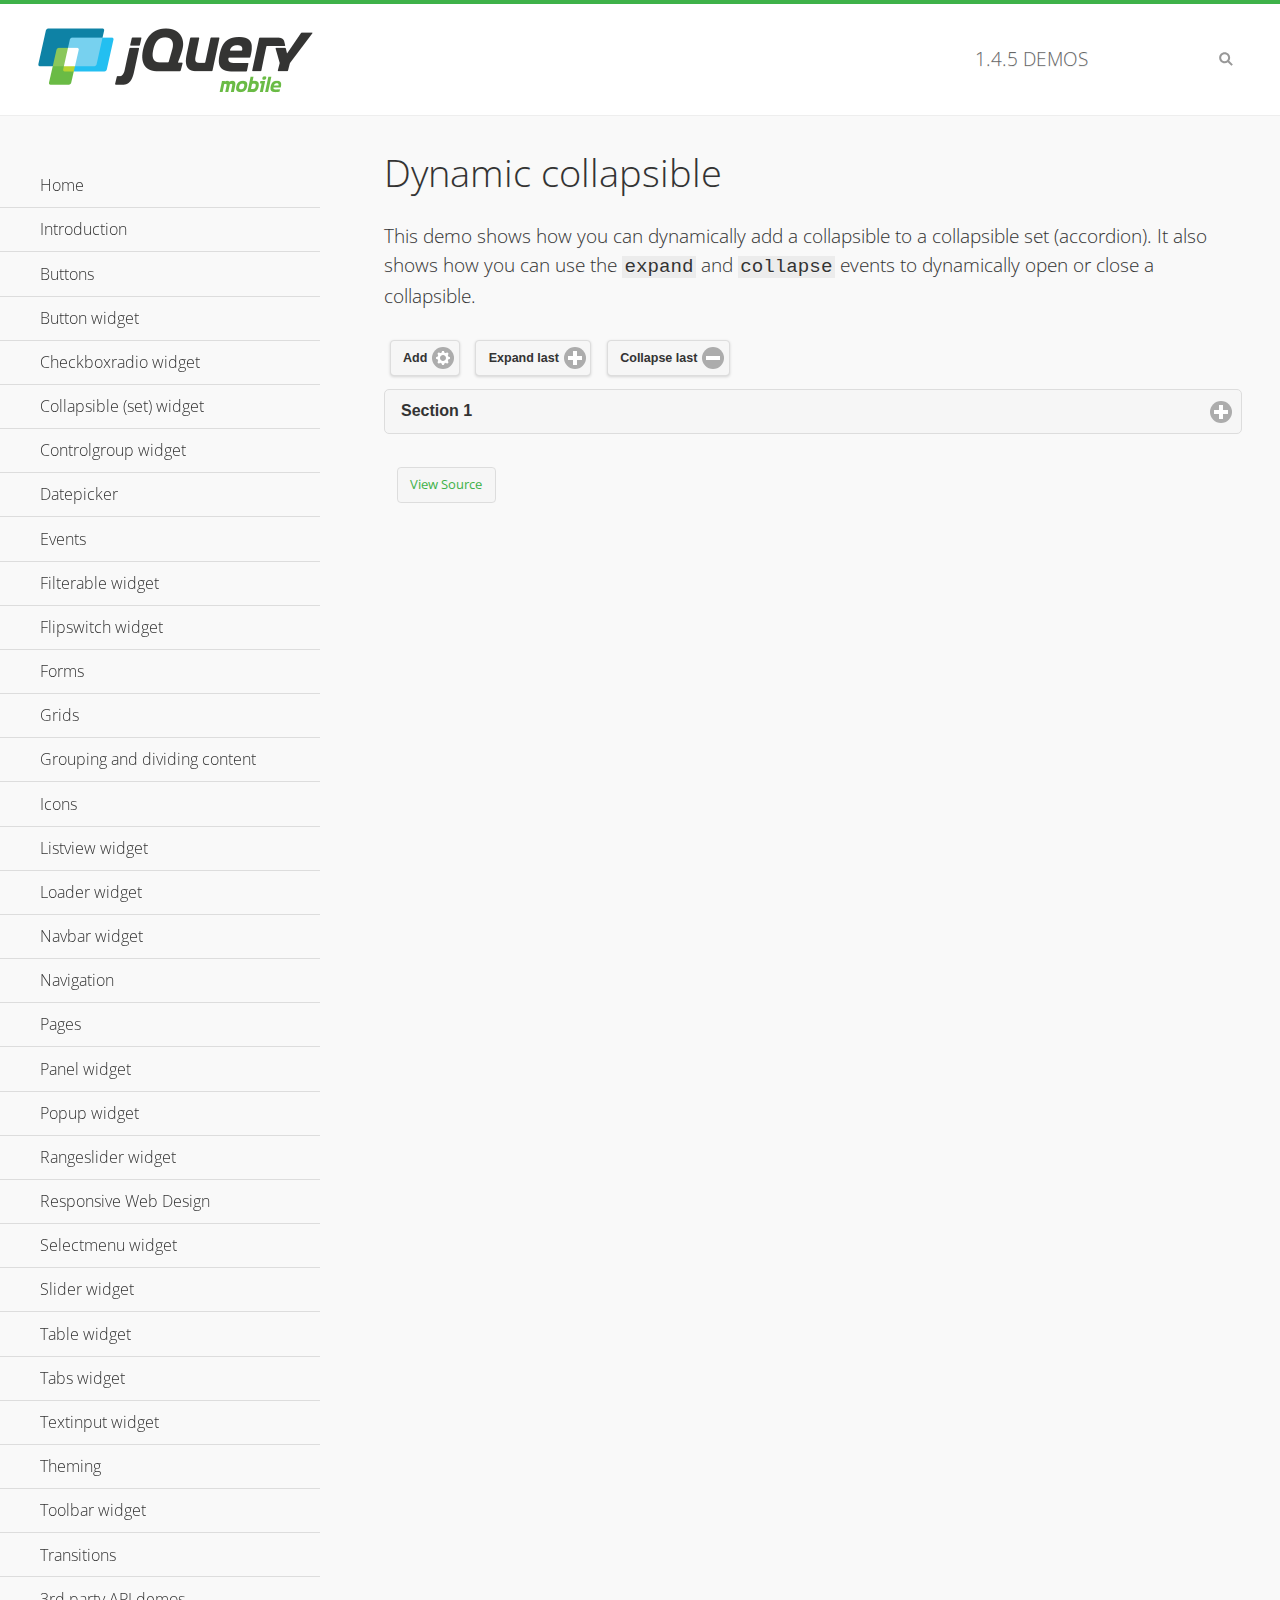
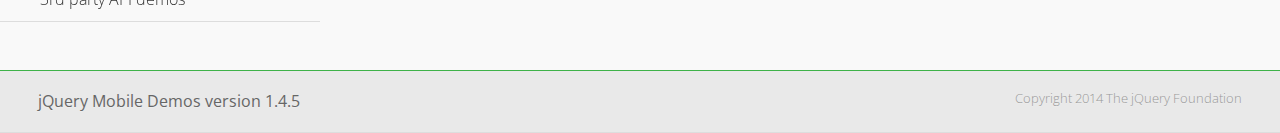
<file: apps/InsureAssist/common/jqueryMobile/demos/collapsible-dynamic/index.html>
<!DOCTYPE html>
<html>
<head>
	<meta charset="utf-8">
	<meta name="viewport" content="width=device-width, initial-scale=1">
	<title>Dynamic collapsible - jQuery Mobile Demos</title>
	<link rel="shortcut icon" href="../favicon.ico">
    <link rel="stylesheet" href="http://fonts.googleapis.com/css?family=Open+Sans:300,400,700">
	<link rel="stylesheet" href="../css/themes/default/jquery.mobile-1.4.5.min.css">
	<link rel="stylesheet" href="../_assets/css/jqm-demos.css">
	<script src="../js/jquery.js"></script>
	<script src="../_assets/js/index.js"></script>
	<script src="../js/jquery.mobile-1.4.5.min.js"></script>
	<script>
		$( document ).on( "pagecreate", function() {
			var nextId = 1;

			$("#add").click(function() {
				nextId++;
				var content = "<div data-role='collapsible' id='set" + nextId + "'><h3>Section " + nextId + "</h3><p>I am the collapsible content in a set so this feels like an accordion. I am hidden by default because I have the 'collapsed' state; you need to expand the header to see me.</p></div>";

				$( "#set" ).append( content ).collapsibleset( "refresh" );
			});

			$( "#expand" ).click(function() {
				$("#set").children(":last").collapsible( "expand" );
			});

			$( "#collapse" ).click(function() {
				$( "#set" ).children( ":last" ).collapsible( "collapse" );
			});
		});
	</script>
</head>
<body>
<div data-role="page" class="jqm-demos">

	<div data-role="header" class="jqm-header">
		<h2><a href="../" title="jQuery Mobile Demos home"><img src="../_assets/img/jquery-logo.png" alt="jQuery Mobile"></a></h2>
		<p><span class="jqm-version"></span> Demos</p>
		<a href="#" class="jqm-navmenu-link ui-btn ui-btn-icon-notext ui-corner-all ui-icon-bars ui-nodisc-icon ui-alt-icon ui-btn-left">Menu</a>
		<a href="#" class="jqm-search-link ui-btn ui-btn-icon-notext ui-corner-all ui-icon-search ui-nodisc-icon ui-alt-icon ui-btn-right">Search</a>
	</div><!-- /header -->

	<div role="main" class="ui-content jqm-content">

        <h1>Dynamic collapsible</h1>

        <p>This demo shows how you can dynamically add a collapsible to a collapsible set (accordion). It also shows how you can use the <code>expand</code> and <code>collapse</code> events to dynamically open or close a collapsible.</p>

        <div data-demo-html="true" data-demo-js="true">
            <button type="button" data-icon="gear" data-iconpos="right" data-mini="true" data-inline="true" id="add">Add</button>
            <button type="button" data-icon="plus" data-iconpos="right" data-mini="true" data-inline="true" id="expand">Expand last</button>
            <button type="button" data-icon="minus" data-iconpos="right" data-mini="true" data-inline="true" id="collapse">Collapse last</button>

            <div data-role="collapsibleset" data-content-theme="a" data-iconpos="right" id="set">
                <div data-role="collapsible" id="set1" data-collapsed="true">
                    <h3>Section 1</h3>
                    <p>I'm the collapsible content.</p>
                </div>
            </div>

        </div><!--/demo-html -->

	</div><!-- /content -->
	    <div data-role="panel" class="jqm-navmenu-panel" data-position="left" data-display="overlay" data-theme="a">
	    	<ul class="jqm-list ui-alt-icon ui-nodisc-icon">
<li data-filtertext="demos homepage" data-icon="home"><a href=".././">Home</a></li>
<li data-filtertext="introduction overview getting started"><a href="../intro/" data-ajax="false">Introduction</a></li>
<li data-filtertext="buttons button markup buttonmarkup method anchor link button element"><a href="../button-markup/" data-ajax="false">Buttons</a></li>
<li data-filtertext="form button widget input button submit reset"><a href="../button/" data-ajax="false">Button widget</a></li>
<li data-role="collapsible" data-enhanced="true" data-collapsed-icon="carat-d" data-expanded-icon="carat-u" data-iconpos="right" data-inset="false" class="ui-collapsible ui-collapsible-themed-content ui-collapsible-collapsed">
	<h3 class="ui-collapsible-heading ui-collapsible-heading-collapsed">
		<a href="#" class="ui-collapsible-heading-toggle ui-btn ui-btn-icon-right ui-btn-inherit ui-icon-carat-d">
		    Checkboxradio widget<span class="ui-collapsible-heading-status"> click to expand contents</span>
		</a>
	</h3>
	<div class="ui-collapsible-content ui-body-inherit ui-collapsible-content-collapsed" aria-hidden="true">
		<ul>
			<li data-filtertext="form checkboxradio widget checkbox input checkboxes controlgroups"><a href="../checkboxradio-checkbox/" data-ajax="false">Checkboxes</a></li>
			<li data-filtertext="form checkboxradio widget radio input radio buttons controlgroups"><a href="../checkboxradio-radio/" data-ajax="false">Radio buttons</a></li>
		</ul>
	</div>
</li>
<li data-role="collapsible" data-enhanced="true" data-collapsed-icon="carat-d" data-expanded-icon="carat-u" data-iconpos="right" data-inset="false" class="ui-collapsible ui-collapsible-themed-content ui-collapsible-collapsed">
	<h3 class="ui-collapsible-heading ui-collapsible-heading-collapsed">
		<a href="#" class="ui-collapsible-heading-toggle ui-btn ui-btn-icon-right ui-btn-inherit ui-icon-carat-d">
			Collapsible (set) widget<span class="ui-collapsible-heading-status"> click to expand contents</span>
		</a>
	</h3>
	<div class="ui-collapsible-content ui-body-inherit ui-collapsible-content-collapsed" aria-hidden="true">
		<ul>
			<li data-filtertext="collapsibles content formatting"><a href="../collapsible/" data-ajax="false">Collapsible</a></li>
			<li data-filtertext="dynamic collapsible set accordion append expand"><a href="../collapsible-dynamic/" data-ajax="false">Dynamic collapsibles</a></li>
			<li data-filtertext="accordions collapsible set widget content formatting grouped collapsibles"><a href="../collapsibleset/" data-ajax="false">Collapsible set</a></li>
		</ul>
	</div>
</li>
<li data-role="collapsible" data-enhanced="true" data-collapsed-icon="carat-d" data-expanded-icon="carat-u" data-iconpos="right" data-inset="false" class="ui-collapsible ui-collapsible-themed-content ui-collapsible-collapsed">
	<h3 class="ui-collapsible-heading ui-collapsible-heading-collapsed">
		<a href="#" class="ui-collapsible-heading-toggle ui-btn ui-btn-icon-right ui-btn-inherit ui-icon-carat-d">
			Controlgroup widget<span class="ui-collapsible-heading-status"> click to expand contents</span>
		</a>
	</h3>
	<div class="ui-collapsible-content ui-body-inherit ui-collapsible-content-collapsed" aria-hidden="true">
		<ul>
			<li data-filtertext="controlgroups selectmenu checkboxradio input grouped buttons horizontal vertical"><a href="../controlgroup/" data-ajax="false">Controlgroup</a></li>
			<li data-filtertext="dynamic controlgroup dynamically add buttons"><a href="../controlgroup-dynamic/" data-ajax="false">Dynamic controlgroups</a></li>
		</ul>
	</div>
</li>
<li data-filtertext="form datepicker widget date input"><a href="../datepicker/" data-ajax="false">Datepicker</a></li>
<li data-role="collapsible" data-enhanced="true" data-collapsed-icon="carat-d" data-expanded-icon="carat-u" data-iconpos="right" data-inset="false" class="ui-collapsible ui-collapsible-themed-content ui-collapsible-collapsed">
	<h3 class="ui-collapsible-heading ui-collapsible-heading-collapsed">
		<a href="#" class="ui-collapsible-heading-toggle ui-btn ui-btn-icon-right ui-btn-inherit ui-icon-carat-d">
			Events<span class="ui-collapsible-heading-status"> click to expand contents</span>
		</a>
	</h3>
	<div class="ui-collapsible-content ui-body-inherit ui-collapsible-content-collapsed" aria-hidden="true">
		<ul>
			<li data-filtertext="swipe to delete list items listviews swipe events"><a href="../swipe-list/" data-ajax="false">Swipe list items</a></li>
			<li data-filtertext="swipe to navigate swipe page navigation swipe events"><a href="../swipe-page/" data-ajax="false">Swipe page navigation</a></li>
		</ul>
	</div>
</li>
<li data-filtertext="filterable filter elements sorting searching listview table"><a href="../filterable/" data-ajax="false">Filterable widget</a></li>
<li data-filtertext="form flipswitch widget flip toggle switch binary select checkbox input"><a href="../flipswitch/" data-ajax="false">Flipswitch widget</a></li>
<li data-role="collapsible" data-enhanced="true" data-collapsed-icon="carat-d" data-expanded-icon="carat-u" data-iconpos="right" data-inset="false" class="ui-collapsible ui-collapsible-themed-content ui-collapsible-collapsed">
	<h3 class="ui-collapsible-heading ui-collapsible-heading-collapsed">
		<a href="#" class="ui-collapsible-heading-toggle ui-btn ui-btn-icon-right ui-btn-inherit ui-icon-carat-d">
			Forms<span class="ui-collapsible-heading-status"> click to expand contents</span>
		</a>
	</h3>
	<div class="ui-collapsible-content ui-body-inherit ui-collapsible-content-collapsed" aria-hidden="true">
		<ul>
			<li data-filtertext="forms text checkbox radio range button submit reset inputs selects textarea slider flipswitch label form elements"><a href="../forms/" data-ajax="false">Forms</a></li>
			<li data-filtertext="form hide labels hidden accessible ui-hidden-accessible forms"><a href="../forms-label-hidden-accessible/" data-ajax="false">Hide labels</a></li>
			<li data-filtertext="form field containers fieldcontain ui-field-contain forms"><a href="../forms-field-contain/" data-ajax="false">Field containers</a></li>
			<li data-filtertext="forms disabled form elements"><a href="../forms-disabled/" data-ajax="false">Forms disabled</a></li>
			<li data-filtertext="forms gallery examples overview forms text checkbox radio range button submit reset inputs selects textarea slider flipswitch label form elements"><a href="../forms-gallery/" data-ajax="false">Forms gallery</a></li>
		</ul>
	</div>
</li>
<li data-role="collapsible" data-enhanced="true" data-collapsed-icon="carat-d" data-expanded-icon="carat-u" data-iconpos="right" data-inset="false" class="ui-collapsible ui-collapsible-themed-content ui-collapsible-collapsed">
	<h3 class="ui-collapsible-heading ui-collapsible-heading-collapsed">
		<a href="#" class="ui-collapsible-heading-toggle ui-btn ui-btn-icon-right ui-btn-inherit ui-icon-carat-d">
			Grids<span class="ui-collapsible-heading-status"> click to expand contents</span>
		</a>
	</h3>
	<div class="ui-collapsible-content ui-body-inherit ui-collapsible-content-collapsed" aria-hidden="true">
		<ul>
			<li data-filtertext="grids columns blocks content formatting rwd responsive css framework"><a href="../grids/" data-ajax="false">Grids</a></li>
			<li data-filtertext="buttons in grids css framework"><a href="../grids-buttons/" data-ajax="false">Buttons in grids</a></li>
			<li data-filtertext="custom responsive grids rwd css framework"><a href="../grids-custom-responsive/" data-ajax="false">Custom responsive grids</a></li>
		</ul>
	</div>
</li>
<li data-filtertext="blocks content formatting sections heading"><a href="../body-bar-classes/" data-ajax="false">Grouping and dividing content</a></li>
<li data-role="collapsible" data-enhanced="true" data-collapsed-icon="carat-d" data-expanded-icon="carat-u" data-iconpos="right" data-inset="false" class="ui-collapsible ui-collapsible-themed-content ui-collapsible-collapsed">
	<h3 class="ui-collapsible-heading ui-collapsible-heading-collapsed">
		<a href="#" class="ui-collapsible-heading-toggle ui-btn ui-btn-icon-right ui-btn-inherit ui-icon-carat-d">
			Icons<span class="ui-collapsible-heading-status"> click to expand contents</span>
		</a>
	</h3>
	<div class="ui-collapsible-content ui-body-inherit ui-collapsible-content-collapsed" aria-hidden="true">
		<ul>
			<li data-filtertext="button icons svg disc alt custom icon position"><a href="../icons/" data-ajax="false">Icons</a></li>
			<li data-filtertext=""><a href="../icons-grunticon/" data-ajax="false">Grunticon loader</a></li>
		</ul>
	</div>
</li>
<li data-role="collapsible" data-enhanced="true" data-collapsed-icon="carat-d" data-expanded-icon="carat-u" data-iconpos="right" data-inset="false" class="ui-collapsible ui-collapsible-themed-content ui-collapsible-collapsed">
	<h3 class="ui-collapsible-heading ui-collapsible-heading-collapsed">
		<a href="#" class="ui-collapsible-heading-toggle ui-btn ui-btn-icon-right ui-btn-inherit ui-icon-carat-d">
			Listview widget<span class="ui-collapsible-heading-status"> click to expand contents</span>
		</a>
	</h3>
	<div class="ui-collapsible-content ui-body-inherit ui-collapsible-content-collapsed" aria-hidden="true">
		<ul>
			<li data-filtertext="listview widget thumbnails icons nested split button collapsible ul ol"><a href="../listview/" data-ajax="false">Listview</a></li>
			<li data-filtertext="autocomplete filterable reveal listview filtertextbeforefilter placeholder"><a href="../listview-autocomplete/" data-ajax="false">Listview autocomplete</a></li>
			<li data-filtertext="autocomplete filterable reveal listview remote data filtertextbeforefilter placeholder"><a href="../listview-autocomplete-remote/" data-ajax="false">Listview autocomplete remote data</a></li>
			<li data-filtertext="autodividers anchor jump scroll linkbars listview lists ul ol"><a href="../listview-autodividers-linkbar/" data-ajax="false">Listview autodividers linkbar</a></li>
			<li data-filtertext="listview autodividers selector autodividersselector lists ul ol"><a href="../listview-autodividers-selector/" data-ajax="false">Listview autodividers selector</a></li>
			<li data-filtertext="listview nested list items"><a href="../listview-nested-lists/" data-ajax="false">Nested Listviews</a></li>
			<li data-filtertext="listview collapsible list items flat"><a href="../listview-collapsible-item-flat/" data-ajax="false">Listview collapsible list items (flat)</a></li>
			<li data-filtertext="listview collapsible list indented"><a href="../listview-collapsible-item-indented/" data-ajax="false">Listview collapsible list items (indented)</a></li>
			<li data-filtertext="grid listview responsive grids responsive listviews lists ul"><a href="../listview-grid/" data-ajax="false">Listview responsive grid</a></li>
		</ul>
	</div>
</li>
<li data-filtertext="loader widget page loading navigation overlay spinner"><a href="../loader/" data-ajax="false">Loader widget</a></li>
<li data-filtertext="navbar widget navmenu toolbars header footer"><a href="../navbar/" data-ajax="false">Navbar widget</a></li>
<li data-role="collapsible" data-enhanced="true" data-collapsed-icon="carat-d" data-expanded-icon="carat-u" data-iconpos="right" data-inset="false" class="ui-collapsible ui-collapsible-themed-content ui-collapsible-collapsed">
	<h3 class="ui-collapsible-heading ui-collapsible-heading-collapsed">
		<a href="#" class="ui-collapsible-heading-toggle ui-btn ui-btn-icon-right ui-btn-inherit ui-icon-carat-d">
			Navigation<span class="ui-collapsible-heading-status"> click to expand contents</span>
		</a>
	</h3>
	<div class="ui-collapsible-content ui-body-inherit ui-collapsible-content-collapsed" aria-hidden="true">
		<ul>
			<li data-filtertext="ajax navigation navigate widget history event method"><a href="../navigation/" data-ajax="false">Navigation</a></li>
			<li data-filtertext="linking pages page links navigation ajax prefetch cache"><a href="../navigation-linking-pages/" data-ajax="false">Linking pages</a></li>
			<!-- <li data-filtertext="php redirect server redirection server-side navigation"><a href="../navigation-php-redirect/" data-ajax="false">PHP redirect demo</a></li>-->
			<li data-filtertext="navigation redirection hash query"><a href="../navigation-hash-processing/" data-ajax="false">Hash processing demo</a></li>
			<li data-filtertext="navigation redirection hash query"><a href="../page-events/" data-ajax="false">Page Navigation Events</a></li>
		</ul>
	</div>
</li>
<li data-role="collapsible" data-enhanced="true" data-collapsed-icon="carat-d" data-expanded-icon="carat-u" data-iconpos="right" data-inset="false" class="ui-collapsible ui-collapsible-themed-content ui-collapsible-collapsed">
	<h3 class="ui-collapsible-heading ui-collapsible-heading-collapsed">
		<a href="#" class="ui-collapsible-heading-toggle ui-btn ui-btn-icon-right ui-btn-inherit ui-icon-carat-d">
			Pages<span class="ui-collapsible-heading-status"> click to expand contents</span>
		</a>
	</h3>
	<div class="ui-collapsible-content ui-body-inherit ui-collapsible-content-collapsed" aria-hidden="true">
		<ul>
			<li data-filtertext="pages page widget ajax navigation"><a href="../pages/" data-ajax="false">Pages</a></li>
			<li data-filtertext="single page"><a href="../pages-single-page/" data-ajax="false">Single page</a></li>
			<li data-filtertext="multipage multi-page page"><a href="../pages-multi-page/" data-ajax="false">Multi-page template</a></li>
			<li data-filtertext="dialog page widget modal popup"><a href="../pages-dialog/" data-ajax="false">Dialog page</a></li>
		</ul>
	</div>
</li>
<li data-role="collapsible" data-enhanced="true" data-collapsed-icon="carat-d" data-expanded-icon="carat-u" data-iconpos="right" data-inset="false" class="ui-collapsible ui-collapsible-themed-content ui-collapsible-collapsed">
	<h3 class="ui-collapsible-heading ui-collapsible-heading-collapsed">
		<a href="#" class="ui-collapsible-heading-toggle ui-btn ui-btn-icon-right ui-btn-inherit ui-icon-carat-d">
			Panel widget<span class="ui-collapsible-heading-status"> click to expand contents</span>
		</a>
	</h3>
	<div class="ui-collapsible-content ui-body-inherit ui-collapsible-content-collapsed" aria-hidden="true">
		<ul>
			<li data-filtertext="panel widget sliding panels reveal push overlay responsive"><a href="../panel/" data-ajax="false">Panel</a></li>
			<li data-filtertext=""><a href="../panel-external/" data-ajax="false">External panels</a></li>
			<li data-filtertext="panel "><a href="../panel-fixed/" data-ajax="false">Fixed panels</a></li>
			<li data-filtertext="panel slide panels sliding panels shadow rwd responsive breakpoint"><a href="../panel-responsive/" data-ajax="false">Panels responsive</a></li>
			<li data-filtertext="panel custom style custom panel width reveal shadow listview panel styling page background wrapper"><a href="../panel-styling/" data-ajax="false">Custom panel style</a></li>
			<li data-filtertext="panel open on swipe"><a href="../panel-swipe-open/" data-ajax="false">Panel open on swipe</a></li>
			<li data-filtertext="panels outside page internal external toolbars"><a href="../panel-external-internal/" data-ajax="false">Panel external and internal</a></li>
		</ul>
	</div>
</li>
<li data-role="collapsible" data-enhanced="true" data-collapsed-icon="carat-d" data-expanded-icon="carat-u" data-iconpos="right" data-inset="false" class="ui-collapsible ui-collapsible-themed-content ui-collapsible-collapsed">
	<h3 class="ui-collapsible-heading ui-collapsible-heading-collapsed">
		<a href="#" class="ui-collapsible-heading-toggle ui-btn ui-btn-icon-right ui-btn-inherit ui-icon-carat-d">
			Popup widget<span class="ui-collapsible-heading-status"> click to expand contents</span>
		</a>
	</h3>
	<div class="ui-collapsible-content ui-body-inherit ui-collapsible-content-collapsed" aria-hidden="true">
		<ul>
			<li data-filtertext="popup widget popups dialog modal transition tooltip lightbox form overlay screen flip pop fade transition"><a href="../popup/" data-ajax="false">Popup</a></li>
			<li data-filtertext="popup alignment position"><a href="../popup-alignment/" data-ajax="false">Popup alignment</a></li>
			<li data-filtertext="popup arrow size popups popover"><a href="../popup-arrow-size/" data-ajax="false">Popup arrow size</a></li>
			<li data-filtertext="dynamic popups popup images lightbox"><a href="../popup-dynamic/" data-ajax="false">Dynamic popups</a></li>
			<li data-filtertext="popups with iframes scaling"><a href="../popup-iframe/" data-ajax="false">Popups with iframes</a></li>
			<li data-filtertext="popup image scaling"><a href="../popup-image-scaling/" data-ajax="false">Popup image scaling</a></li>
			<li data-filtertext="external popup outside multi-page"><a href="../popup-outside-multipage/" data-ajax="false">Popup outside multi-page</a></li>
		</ul>
	</div>
</li>
<li data-filtertext="form rangeslider widget dual sliders dual handle sliders range input"><a href="../rangeslider/" data-ajax="false">Rangeslider widget</a></li>
<li data-filtertext="responsive web design rwd adaptive progressive enhancement PE accessible mobile breakpoints media query media queries"><a href="../rwd/" data-ajax="false">Responsive Web Design</a></li>
<li data-role="collapsible" data-enhanced="true" data-collapsed-icon="carat-d" data-expanded-icon="carat-u" data-iconpos="right" data-inset="false" class="ui-collapsible ui-collapsible-themed-content ui-collapsible-collapsed">
	<h3 class="ui-collapsible-heading ui-collapsible-heading-collapsed">
		<a href="#" class="ui-collapsible-heading-toggle ui-btn ui-btn-icon-right ui-btn-inherit ui-icon-carat-d">
			Selectmenu widget<span class="ui-collapsible-heading-status"> click to expand contents</span>
		</a>
	</h3>
	<div class="ui-collapsible-content ui-body-inherit ui-collapsible-content-collapsed" aria-hidden="true">
		<ul>
			<li data-filtertext="form selectmenu widget select input custom select menu selects"><a href="../selectmenu/" data-ajax="false">Selectmenu</a></li>
			<li data-filtertext="form custom select menu selectmenu widget custom menu option optgroup multiple selects"><a href="../selectmenu-custom/" data-ajax="false">Custom select menu</a></li>
			<li data-filtertext="filterable select filter popup dialog"><a href="../selectmenu-custom-filter/" data-ajax="false">Custom select menu with filter</a></li>
		</ul>
	</div>
</li>
<li data-role="collapsible" data-enhanced="true" data-collapsed-icon="carat-d" data-expanded-icon="carat-u" data-iconpos="right" data-inset="false" class="ui-collapsible ui-collapsible-themed-content ui-collapsible-collapsed">
	<h3 class="ui-collapsible-heading ui-collapsible-heading-collapsed">
		<a href="#" class="ui-collapsible-heading-toggle ui-btn ui-btn-icon-right ui-btn-inherit ui-icon-carat-d">
			Slider widget<span class="ui-collapsible-heading-status"> click to expand contents</span>
		</a>
	</h3>
	<div class="ui-collapsible-content ui-body-inherit ui-collapsible-content-collapsed" aria-hidden="true">
		<ul>
			<li data-filtertext="form slider widget range input single sliders"><a href="../slider/" data-ajax="false">Slider</a></li>
			<li data-filtertext="form slider widget flipswitch slider binary select flip toggle switch"><a href="../slider-flipswitch/" data-ajax="false">Slider flip toggle switch</a></li>
			<li data-filtertext="form slider tooltip handle value input range sliders"><a href="../slider-tooltip/" data-ajax="false">Slider tooltip</a></li>
		</ul>
	</div>
</li>
<li data-role="collapsible" data-enhanced="true" data-collapsed-icon="carat-d" data-expanded-icon="carat-u" data-iconpos="right" data-inset="false" class="ui-collapsible ui-collapsible-themed-content ui-collapsible-collapsed">
	<h3 class="ui-collapsible-heading ui-collapsible-heading-collapsed">
		<a href="#" class="ui-collapsible-heading-toggle ui-btn ui-btn-icon-right ui-btn-inherit ui-icon-carat-d">
			Table widget<span class="ui-collapsible-heading-status"> click to expand contents</span>
		</a>
	</h3>
	<div class="ui-collapsible-content ui-body-inherit ui-collapsible-content-collapsed" aria-hidden="true">
		<ul>
			<li data-filtertext="table widget reflow column toggle th td responsive tables rwd hide show tabular"><a href="../table-column-toggle/" data-ajax="false">Table Column Toggle</a></li>
			<li data-filtertext="table column toggle phone comparison demo"><a href="../table-column-toggle-example/" data-ajax="false">Table Column Toggle demo</a></li>
			<li data-filtertext="responsive tables table column toggle heading groups rwd breakpoint"><a href="../table-column-toggle-heading-groups/" data-ajax="false">Table Column Toggle heading groups</a></li>
			<li data-filtertext="responsive tables table column toggle hide rwd breakpoint customization options"><a href="../table-column-toggle-options/" data-ajax="false">Table Column Toggle options</a></li>
			<li data-filtertext="table reflow th td responsive rwd columns tabular"><a href="../table-reflow/" data-ajax="false">Table Reflow</a></li>
			<li data-filtertext="responsive tables table reflow heading groups rwd breakpoint"><a href="../table-reflow-heading-groups/" data-ajax="false">Table Reflow heading groups</a></li>
			<li data-filtertext="responsive tables table reflow stripes strokes table style"><a href="../table-reflow-stripes-strokes/" data-ajax="false">Table Reflow stripes and strokes</a></li>
			<li data-filtertext="responsive tables table reflow stack custom styles"><a href="../table-reflow-styling/" data-ajax="false">Table Reflow custom styles</a></li>
		</ul>
	</div>
</li>
<li data-filtertext="ui tabs widget"><a href="../tabs/" data-ajax="false">Tabs widget</a></li>
<li data-filtertext="form textinput widget text input textarea number date time tel email file color password"><a href="../textinput/" data-ajax="false">Textinput widget</a></li>
<li data-role="collapsible" data-enhanced="true" data-collapsed-icon="carat-d" data-expanded-icon="carat-u" data-iconpos="right" data-inset="false" class="ui-collapsible ui-collapsible-themed-content ui-collapsible-collapsed">
	<h3 class="ui-collapsible-heading ui-collapsible-heading-collapsed">
		<a href="#" class="ui-collapsible-heading-toggle ui-btn ui-btn-icon-right ui-btn-inherit ui-icon-carat-d">
			Theming<span class="ui-collapsible-heading-status"> click to expand contents</span>
		</a>
	</h3>
	<div class="ui-collapsible-content ui-body-inherit ui-collapsible-content-collapsed" aria-hidden="true">
		<ul>
			<li data-filtertext="default theme swatches theming style css"><a href="../theme-default/" data-ajax="false">Default theme</a></li>
			<li data-filtertext="classic theme old theme swatches theming style css"><a href="../theme-classic/" data-ajax="false">Classic theme</a></li>
		</ul>
	</div>
</li>
<li data-role="collapsible" data-enhanced="true" data-collapsed-icon="carat-d" data-expanded-icon="carat-u" data-iconpos="right" data-inset="false" class="ui-collapsible ui-collapsible-themed-content ui-collapsible-collapsed">
	<h3 class="ui-collapsible-heading ui-collapsible-heading-collapsed">
		<a href="#" class="ui-collapsible-heading-toggle ui-btn ui-btn-icon-right ui-btn-inherit ui-icon-carat-d">
			Toolbar widget<span class="ui-collapsible-heading-status"> click to expand contents</span>
		</a>
	</h3>
	<div class="ui-collapsible-content ui-body-inherit ui-collapsible-content-collapsed" aria-hidden="true">
		<ul>
			<li data-filtertext="toolbar widget header footer toolbars fixed fullscreen external sections"><a href="../toolbar/" data-ajax="false">Toolbar</a></li>
			<li data-filtertext="dynamic toolbars dynamically add toolbar header footer"><a href="../toolbar-dynamic/" data-ajax="false">Dynamic toolbars</a></li>
			<li data-filtertext="external toolbars header footer"><a href="../toolbar-external/" data-ajax="false">External toolbars</a></li>
			<li data-filtertext="fixed toolbars header footer"><a href="../toolbar-fixed/" data-ajax="false">Fixed toolbars</a></li>
			<li data-filtertext="fixed fullscreen toolbars header footer"><a href="../toolbar-fixed-fullscreen/" data-ajax="false">Fullscreen toolbars</a></li>
			<li data-filtertext="external fixed toolbars header footer"><a href="../toolbar-fixed-external/" data-ajax="false">Fixed external toolbars</a></li>
			<li data-filtertext="external persistent toolbars header footer navbar navmenu"><a href="../toolbar-fixed-persistent/" data-ajax="false">Persistent toolbars</a></li>
			<li data-filtertext="external ajax optimized toolbars persistent toolbars header footer navbar"><a href="../toolbar-fixed-persistent-optimized/" data-ajax="false">Ajax optimized toolbars</a></li>
			<li data-filtertext="form in toolbars header footer"><a href="../toolbar-fixed-forms/" data-ajax="false">Form in toolbar</a></li>
		</ul>
	</div>
</li>
<li data-filtertext="page transitions animated pages popup navigation flip slide fade pop"><a href="../transitions/" data-ajax="false">Transitions</a></li>
<li data-role="collapsible" data-enhanced="true" data-collapsed-icon="carat-d" data-expanded-icon="carat-u" data-iconpos="right" data-inset="false" class="ui-collapsible ui-collapsible-themed-content ui-collapsible-collapsed">
	<h3 class="ui-collapsible-heading ui-collapsible-heading-collapsed">
		<a href="#" class="ui-collapsible-heading-toggle ui-btn ui-btn-icon-right ui-btn-inherit ui-icon-carat-d">
			3rd party API demos<span class="ui-collapsible-heading-status"> click to expand contents</span>
		</a>
	</h3>
	<div class="ui-collapsible-content ui-body-inherit ui-collapsible-content-collapsed" aria-hidden="true">
		<ul>
			<li data-filtertext="backbone requirejs navigation router"><a href="../backbone-requirejs/" data-ajax="false">Backbone RequireJS</a></li>
			<li data-filtertext="google maps geolocation demo"><a href="../map-geolocation/" data-ajax="false">Google Maps geolocation</a></li>
			<li data-filtertext="google maps hybrid"><a href="../map-list-toggle/" data-ajax="false">Google Maps list toggle</a></li>
		</ul>
	</div>
</li>



		     </ul>
		</div><!-- /panel -->


	<div data-role="footer" data-position="fixed" data-tap-toggle="false" class="jqm-footer">
		<p>jQuery Mobile Demos version <span class="jqm-version"></span></p>
		<p>Copyright 2014 The jQuery Foundation</p>
	</div><!-- /footer -->
	<!-- TODO: This should become an external panel so we can add input to markup (unique ID) -->
    <div data-role="panel" class="jqm-search-panel" data-position="right" data-display="overlay" data-theme="a">
		<div class="jqm-search">
			<ul class="jqm-list" data-filter-placeholder="Search demos..." data-filter-reveal="true">
<li data-filtertext="demos homepage" data-icon="home"><a href=".././">Home</a></li>
<li data-filtertext="introduction overview getting started"><a href="../intro/" data-ajax="false">Introduction</a></li>
<li data-filtertext="buttons button markup buttonmarkup method anchor link button element"><a href="../button-markup/" data-ajax="false">Buttons</a></li>
<li data-filtertext="form button widget input button submit reset"><a href="../button/" data-ajax="false">Button widget</a></li>
<li data-role="collapsible" data-enhanced="true" data-collapsed-icon="carat-d" data-expanded-icon="carat-u" data-iconpos="right" data-inset="false" class="ui-collapsible ui-collapsible-themed-content ui-collapsible-collapsed">
	<h3 class="ui-collapsible-heading ui-collapsible-heading-collapsed">
		<a href="#" class="ui-collapsible-heading-toggle ui-btn ui-btn-icon-right ui-btn-inherit ui-icon-carat-d">
		    Checkboxradio widget<span class="ui-collapsible-heading-status"> click to expand contents</span>
		</a>
	</h3>
	<div class="ui-collapsible-content ui-body-inherit ui-collapsible-content-collapsed" aria-hidden="true">
		<ul>
			<li data-filtertext="form checkboxradio widget checkbox input checkboxes controlgroups"><a href="../checkboxradio-checkbox/" data-ajax="false">Checkboxes</a></li>
			<li data-filtertext="form checkboxradio widget radio input radio buttons controlgroups"><a href="../checkboxradio-radio/" data-ajax="false">Radio buttons</a></li>
		</ul>
	</div>
</li>
<li data-role="collapsible" data-enhanced="true" data-collapsed-icon="carat-d" data-expanded-icon="carat-u" data-iconpos="right" data-inset="false" class="ui-collapsible ui-collapsible-themed-content ui-collapsible-collapsed">
	<h3 class="ui-collapsible-heading ui-collapsible-heading-collapsed">
		<a href="#" class="ui-collapsible-heading-toggle ui-btn ui-btn-icon-right ui-btn-inherit ui-icon-carat-d">
			Collapsible (set) widget<span class="ui-collapsible-heading-status"> click to expand contents</span>
		</a>
	</h3>
	<div class="ui-collapsible-content ui-body-inherit ui-collapsible-content-collapsed" aria-hidden="true">
		<ul>
			<li data-filtertext="collapsibles content formatting"><a href="../collapsible/" data-ajax="false">Collapsible</a></li>
			<li data-filtertext="dynamic collapsible set accordion append expand"><a href="../collapsible-dynamic/" data-ajax="false">Dynamic collapsibles</a></li>
			<li data-filtertext="accordions collapsible set widget content formatting grouped collapsibles"><a href="../collapsibleset/" data-ajax="false">Collapsible set</a></li>
		</ul>
	</div>
</li>
<li data-role="collapsible" data-enhanced="true" data-collapsed-icon="carat-d" data-expanded-icon="carat-u" data-iconpos="right" data-inset="false" class="ui-collapsible ui-collapsible-themed-content ui-collapsible-collapsed">
	<h3 class="ui-collapsible-heading ui-collapsible-heading-collapsed">
		<a href="#" class="ui-collapsible-heading-toggle ui-btn ui-btn-icon-right ui-btn-inherit ui-icon-carat-d">
			Controlgroup widget<span class="ui-collapsible-heading-status"> click to expand contents</span>
		</a>
	</h3>
	<div class="ui-collapsible-content ui-body-inherit ui-collapsible-content-collapsed" aria-hidden="true">
		<ul>
			<li data-filtertext="controlgroups selectmenu checkboxradio input grouped buttons horizontal vertical"><a href="../controlgroup/" data-ajax="false">Controlgroup</a></li>
			<li data-filtertext="dynamic controlgroup dynamically add buttons"><a href="../controlgroup-dynamic/" data-ajax="false">Dynamic controlgroups</a></li>
		</ul>
	</div>
</li>
<li data-filtertext="form datepicker widget date input"><a href="../datepicker/" data-ajax="false">Datepicker</a></li>
<li data-role="collapsible" data-enhanced="true" data-collapsed-icon="carat-d" data-expanded-icon="carat-u" data-iconpos="right" data-inset="false" class="ui-collapsible ui-collapsible-themed-content ui-collapsible-collapsed">
	<h3 class="ui-collapsible-heading ui-collapsible-heading-collapsed">
		<a href="#" class="ui-collapsible-heading-toggle ui-btn ui-btn-icon-right ui-btn-inherit ui-icon-carat-d">
			Events<span class="ui-collapsible-heading-status"> click to expand contents</span>
		</a>
	</h3>
	<div class="ui-collapsible-content ui-body-inherit ui-collapsible-content-collapsed" aria-hidden="true">
		<ul>
			<li data-filtertext="swipe to delete list items listviews swipe events"><a href="../swipe-list/" data-ajax="false">Swipe list items</a></li>
			<li data-filtertext="swipe to navigate swipe page navigation swipe events"><a href="../swipe-page/" data-ajax="false">Swipe page navigation</a></li>
		</ul>
	</div>
</li>
<li data-filtertext="filterable filter elements sorting searching listview table"><a href="../filterable/" data-ajax="false">Filterable widget</a></li>
<li data-filtertext="form flipswitch widget flip toggle switch binary select checkbox input"><a href="../flipswitch/" data-ajax="false">Flipswitch widget</a></li>
<li data-role="collapsible" data-enhanced="true" data-collapsed-icon="carat-d" data-expanded-icon="carat-u" data-iconpos="right" data-inset="false" class="ui-collapsible ui-collapsible-themed-content ui-collapsible-collapsed">
	<h3 class="ui-collapsible-heading ui-collapsible-heading-collapsed">
		<a href="#" class="ui-collapsible-heading-toggle ui-btn ui-btn-icon-right ui-btn-inherit ui-icon-carat-d">
			Forms<span class="ui-collapsible-heading-status"> click to expand contents</span>
		</a>
	</h3>
	<div class="ui-collapsible-content ui-body-inherit ui-collapsible-content-collapsed" aria-hidden="true">
		<ul>
			<li data-filtertext="forms text checkbox radio range button submit reset inputs selects textarea slider flipswitch label form elements"><a href="../forms/" data-ajax="false">Forms</a></li>
			<li data-filtertext="form hide labels hidden accessible ui-hidden-accessible forms"><a href="../forms-label-hidden-accessible/" data-ajax="false">Hide labels</a></li>
			<li data-filtertext="form field containers fieldcontain ui-field-contain forms"><a href="../forms-field-contain/" data-ajax="false">Field containers</a></li>
			<li data-filtertext="forms disabled form elements"><a href="../forms-disabled/" data-ajax="false">Forms disabled</a></li>
			<li data-filtertext="forms gallery examples overview forms text checkbox radio range button submit reset inputs selects textarea slider flipswitch label form elements"><a href="../forms-gallery/" data-ajax="false">Forms gallery</a></li>
		</ul>
	</div>
</li>
<li data-role="collapsible" data-enhanced="true" data-collapsed-icon="carat-d" data-expanded-icon="carat-u" data-iconpos="right" data-inset="false" class="ui-collapsible ui-collapsible-themed-content ui-collapsible-collapsed">
	<h3 class="ui-collapsible-heading ui-collapsible-heading-collapsed">
		<a href="#" class="ui-collapsible-heading-toggle ui-btn ui-btn-icon-right ui-btn-inherit ui-icon-carat-d">
			Grids<span class="ui-collapsible-heading-status"> click to expand contents</span>
		</a>
	</h3>
	<div class="ui-collapsible-content ui-body-inherit ui-collapsible-content-collapsed" aria-hidden="true">
		<ul>
			<li data-filtertext="grids columns blocks content formatting rwd responsive css framework"><a href="../grids/" data-ajax="false">Grids</a></li>
			<li data-filtertext="buttons in grids css framework"><a href="../grids-buttons/" data-ajax="false">Buttons in grids</a></li>
			<li data-filtertext="custom responsive grids rwd css framework"><a href="../grids-custom-responsive/" data-ajax="false">Custom responsive grids</a></li>
		</ul>
	</div>
</li>
<li data-filtertext="blocks content formatting sections heading"><a href="../body-bar-classes/" data-ajax="false">Grouping and dividing content</a></li>
<li data-role="collapsible" data-enhanced="true" data-collapsed-icon="carat-d" data-expanded-icon="carat-u" data-iconpos="right" data-inset="false" class="ui-collapsible ui-collapsible-themed-content ui-collapsible-collapsed">
	<h3 class="ui-collapsible-heading ui-collapsible-heading-collapsed">
		<a href="#" class="ui-collapsible-heading-toggle ui-btn ui-btn-icon-right ui-btn-inherit ui-icon-carat-d">
			Icons<span class="ui-collapsible-heading-status"> click to expand contents</span>
		</a>
	</h3>
	<div class="ui-collapsible-content ui-body-inherit ui-collapsible-content-collapsed" aria-hidden="true">
		<ul>
			<li data-filtertext="button icons svg disc alt custom icon position"><a href="../icons/" data-ajax="false">Icons</a></li>
			<li data-filtertext=""><a href="../icons-grunticon/" data-ajax="false">Grunticon loader</a></li>
		</ul>
	</div>
</li>
<li data-role="collapsible" data-enhanced="true" data-collapsed-icon="carat-d" data-expanded-icon="carat-u" data-iconpos="right" data-inset="false" class="ui-collapsible ui-collapsible-themed-content ui-collapsible-collapsed">
	<h3 class="ui-collapsible-heading ui-collapsible-heading-collapsed">
		<a href="#" class="ui-collapsible-heading-toggle ui-btn ui-btn-icon-right ui-btn-inherit ui-icon-carat-d">
			Listview widget<span class="ui-collapsible-heading-status"> click to expand contents</span>
		</a>
	</h3>
	<div class="ui-collapsible-content ui-body-inherit ui-collapsible-content-collapsed" aria-hidden="true">
		<ul>
			<li data-filtertext="listview widget thumbnails icons nested split button collapsible ul ol"><a href="../listview/" data-ajax="false">Listview</a></li>
			<li data-filtertext="autocomplete filterable reveal listview filtertextbeforefilter placeholder"><a href="../listview-autocomplete/" data-ajax="false">Listview autocomplete</a></li>
			<li data-filtertext="autocomplete filterable reveal listview remote data filtertextbeforefilter placeholder"><a href="../listview-autocomplete-remote/" data-ajax="false">Listview autocomplete remote data</a></li>
			<li data-filtertext="autodividers anchor jump scroll linkbars listview lists ul ol"><a href="../listview-autodividers-linkbar/" data-ajax="false">Listview autodividers linkbar</a></li>
			<li data-filtertext="listview autodividers selector autodividersselector lists ul ol"><a href="../listview-autodividers-selector/" data-ajax="false">Listview autodividers selector</a></li>
			<li data-filtertext="listview nested list items"><a href="../listview-nested-lists/" data-ajax="false">Nested Listviews</a></li>
			<li data-filtertext="listview collapsible list items flat"><a href="../listview-collapsible-item-flat/" data-ajax="false">Listview collapsible list items (flat)</a></li>
			<li data-filtertext="listview collapsible list indented"><a href="../listview-collapsible-item-indented/" data-ajax="false">Listview collapsible list items (indented)</a></li>
			<li data-filtertext="grid listview responsive grids responsive listviews lists ul"><a href="../listview-grid/" data-ajax="false">Listview responsive grid</a></li>
		</ul>
	</div>
</li>
<li data-filtertext="loader widget page loading navigation overlay spinner"><a href="../loader/" data-ajax="false">Loader widget</a></li>
<li data-filtertext="navbar widget navmenu toolbars header footer"><a href="../navbar/" data-ajax="false">Navbar widget</a></li>
<li data-role="collapsible" data-enhanced="true" data-collapsed-icon="carat-d" data-expanded-icon="carat-u" data-iconpos="right" data-inset="false" class="ui-collapsible ui-collapsible-themed-content ui-collapsible-collapsed">
	<h3 class="ui-collapsible-heading ui-collapsible-heading-collapsed">
		<a href="#" class="ui-collapsible-heading-toggle ui-btn ui-btn-icon-right ui-btn-inherit ui-icon-carat-d">
			Navigation<span class="ui-collapsible-heading-status"> click to expand contents</span>
		</a>
	</h3>
	<div class="ui-collapsible-content ui-body-inherit ui-collapsible-content-collapsed" aria-hidden="true">
		<ul>
			<li data-filtertext="ajax navigation navigate widget history event method"><a href="../navigation/" data-ajax="false">Navigation</a></li>
			<li data-filtertext="linking pages page links navigation ajax prefetch cache"><a href="../navigation-linking-pages/" data-ajax="false">Linking pages</a></li>
			<!-- <li data-filtertext="php redirect server redirection server-side navigation"><a href="../navigation-php-redirect/" data-ajax="false">PHP redirect demo</a></li>-->
			<li data-filtertext="navigation redirection hash query"><a href="../navigation-hash-processing/" data-ajax="false">Hash processing demo</a></li>
			<li data-filtertext="navigation redirection hash query"><a href="../page-events/" data-ajax="false">Page Navigation Events</a></li>
		</ul>
	</div>
</li>
<li data-role="collapsible" data-enhanced="true" data-collapsed-icon="carat-d" data-expanded-icon="carat-u" data-iconpos="right" data-inset="false" class="ui-collapsible ui-collapsible-themed-content ui-collapsible-collapsed">
	<h3 class="ui-collapsible-heading ui-collapsible-heading-collapsed">
		<a href="#" class="ui-collapsible-heading-toggle ui-btn ui-btn-icon-right ui-btn-inherit ui-icon-carat-d">
			Pages<span class="ui-collapsible-heading-status"> click to expand contents</span>
		</a>
	</h3>
	<div class="ui-collapsible-content ui-body-inherit ui-collapsible-content-collapsed" aria-hidden="true">
		<ul>
			<li data-filtertext="pages page widget ajax navigation"><a href="../pages/" data-ajax="false">Pages</a></li>
			<li data-filtertext="single page"><a href="../pages-single-page/" data-ajax="false">Single page</a></li>
			<li data-filtertext="multipage multi-page page"><a href="../pages-multi-page/" data-ajax="false">Multi-page template</a></li>
			<li data-filtertext="dialog page widget modal popup"><a href="../pages-dialog/" data-ajax="false">Dialog page</a></li>
		</ul>
	</div>
</li>
<li data-role="collapsible" data-enhanced="true" data-collapsed-icon="carat-d" data-expanded-icon="carat-u" data-iconpos="right" data-inset="false" class="ui-collapsible ui-collapsible-themed-content ui-collapsible-collapsed">
	<h3 class="ui-collapsible-heading ui-collapsible-heading-collapsed">
		<a href="#" class="ui-collapsible-heading-toggle ui-btn ui-btn-icon-right ui-btn-inherit ui-icon-carat-d">
			Panel widget<span class="ui-collapsible-heading-status"> click to expand contents</span>
		</a>
	</h3>
	<div class="ui-collapsible-content ui-body-inherit ui-collapsible-content-collapsed" aria-hidden="true">
		<ul>
			<li data-filtertext="panel widget sliding panels reveal push overlay responsive"><a href="../panel/" data-ajax="false">Panel</a></li>
			<li data-filtertext=""><a href="../panel-external/" data-ajax="false">External panels</a></li>
			<li data-filtertext="panel "><a href="../panel-fixed/" data-ajax="false">Fixed panels</a></li>
			<li data-filtertext="panel slide panels sliding panels shadow rwd responsive breakpoint"><a href="../panel-responsive/" data-ajax="false">Panels responsive</a></li>
			<li data-filtertext="panel custom style custom panel width reveal shadow listview panel styling page background wrapper"><a href="../panel-styling/" data-ajax="false">Custom panel style</a></li>
			<li data-filtertext="panel open on swipe"><a href="../panel-swipe-open/" data-ajax="false">Panel open on swipe</a></li>
			<li data-filtertext="panels outside page internal external toolbars"><a href="../panel-external-internal/" data-ajax="false">Panel external and internal</a></li>
		</ul>
	</div>
</li>
<li data-role="collapsible" data-enhanced="true" data-collapsed-icon="carat-d" data-expanded-icon="carat-u" data-iconpos="right" data-inset="false" class="ui-collapsible ui-collapsible-themed-content ui-collapsible-collapsed">
	<h3 class="ui-collapsible-heading ui-collapsible-heading-collapsed">
		<a href="#" class="ui-collapsible-heading-toggle ui-btn ui-btn-icon-right ui-btn-inherit ui-icon-carat-d">
			Popup widget<span class="ui-collapsible-heading-status"> click to expand contents</span>
		</a>
	</h3>
	<div class="ui-collapsible-content ui-body-inherit ui-collapsible-content-collapsed" aria-hidden="true">
		<ul>
			<li data-filtertext="popup widget popups dialog modal transition tooltip lightbox form overlay screen flip pop fade transition"><a href="../popup/" data-ajax="false">Popup</a></li>
			<li data-filtertext="popup alignment position"><a href="../popup-alignment/" data-ajax="false">Popup alignment</a></li>
			<li data-filtertext="popup arrow size popups popover"><a href="../popup-arrow-size/" data-ajax="false">Popup arrow size</a></li>
			<li data-filtertext="dynamic popups popup images lightbox"><a href="../popup-dynamic/" data-ajax="false">Dynamic popups</a></li>
			<li data-filtertext="popups with iframes scaling"><a href="../popup-iframe/" data-ajax="false">Popups with iframes</a></li>
			<li data-filtertext="popup image scaling"><a href="../popup-image-scaling/" data-ajax="false">Popup image scaling</a></li>
			<li data-filtertext="external popup outside multi-page"><a href="../popup-outside-multipage/" data-ajax="false">Popup outside multi-page</a></li>
		</ul>
	</div>
</li>
<li data-filtertext="form rangeslider widget dual sliders dual handle sliders range input"><a href="../rangeslider/" data-ajax="false">Rangeslider widget</a></li>
<li data-filtertext="responsive web design rwd adaptive progressive enhancement PE accessible mobile breakpoints media query media queries"><a href="../rwd/" data-ajax="false">Responsive Web Design</a></li>
<li data-role="collapsible" data-enhanced="true" data-collapsed-icon="carat-d" data-expanded-icon="carat-u" data-iconpos="right" data-inset="false" class="ui-collapsible ui-collapsible-themed-content ui-collapsible-collapsed">
	<h3 class="ui-collapsible-heading ui-collapsible-heading-collapsed">
		<a href="#" class="ui-collapsible-heading-toggle ui-btn ui-btn-icon-right ui-btn-inherit ui-icon-carat-d">
			Selectmenu widget<span class="ui-collapsible-heading-status"> click to expand contents</span>
		</a>
	</h3>
	<div class="ui-collapsible-content ui-body-inherit ui-collapsible-content-collapsed" aria-hidden="true">
		<ul>
			<li data-filtertext="form selectmenu widget select input custom select menu selects"><a href="../selectmenu/" data-ajax="false">Selectmenu</a></li>
			<li data-filtertext="form custom select menu selectmenu widget custom menu option optgroup multiple selects"><a href="../selectmenu-custom/" data-ajax="false">Custom select menu</a></li>
			<li data-filtertext="filterable select filter popup dialog"><a href="../selectmenu-custom-filter/" data-ajax="false">Custom select menu with filter</a></li>
		</ul>
	</div>
</li>
<li data-role="collapsible" data-enhanced="true" data-collapsed-icon="carat-d" data-expanded-icon="carat-u" data-iconpos="right" data-inset="false" class="ui-collapsible ui-collapsible-themed-content ui-collapsible-collapsed">
	<h3 class="ui-collapsible-heading ui-collapsible-heading-collapsed">
		<a href="#" class="ui-collapsible-heading-toggle ui-btn ui-btn-icon-right ui-btn-inherit ui-icon-carat-d">
			Slider widget<span class="ui-collapsible-heading-status"> click to expand contents</span>
		</a>
	</h3>
	<div class="ui-collapsible-content ui-body-inherit ui-collapsible-content-collapsed" aria-hidden="true">
		<ul>
			<li data-filtertext="form slider widget range input single sliders"><a href="../slider/" data-ajax="false">Slider</a></li>
			<li data-filtertext="form slider widget flipswitch slider binary select flip toggle switch"><a href="../slider-flipswitch/" data-ajax="false">Slider flip toggle switch</a></li>
			<li data-filtertext="form slider tooltip handle value input range sliders"><a href="../slider-tooltip/" data-ajax="false">Slider tooltip</a></li>
		</ul>
	</div>
</li>
<li data-role="collapsible" data-enhanced="true" data-collapsed-icon="carat-d" data-expanded-icon="carat-u" data-iconpos="right" data-inset="false" class="ui-collapsible ui-collapsible-themed-content ui-collapsible-collapsed">
	<h3 class="ui-collapsible-heading ui-collapsible-heading-collapsed">
		<a href="#" class="ui-collapsible-heading-toggle ui-btn ui-btn-icon-right ui-btn-inherit ui-icon-carat-d">
			Table widget<span class="ui-collapsible-heading-status"> click to expand contents</span>
		</a>
	</h3>
	<div class="ui-collapsible-content ui-body-inherit ui-collapsible-content-collapsed" aria-hidden="true">
		<ul>
			<li data-filtertext="table widget reflow column toggle th td responsive tables rwd hide show tabular"><a href="../table-column-toggle/" data-ajax="false">Table Column Toggle</a></li>
			<li data-filtertext="table column toggle phone comparison demo"><a href="../table-column-toggle-example/" data-ajax="false">Table Column Toggle demo</a></li>
			<li data-filtertext="responsive tables table column toggle heading groups rwd breakpoint"><a href="../table-column-toggle-heading-groups/" data-ajax="false">Table Column Toggle heading groups</a></li>
			<li data-filtertext="responsive tables table column toggle hide rwd breakpoint customization options"><a href="../table-column-toggle-options/" data-ajax="false">Table Column Toggle options</a></li>
			<li data-filtertext="table reflow th td responsive rwd columns tabular"><a href="../table-reflow/" data-ajax="false">Table Reflow</a></li>
			<li data-filtertext="responsive tables table reflow heading groups rwd breakpoint"><a href="../table-reflow-heading-groups/" data-ajax="false">Table Reflow heading groups</a></li>
			<li data-filtertext="responsive tables table reflow stripes strokes table style"><a href="../table-reflow-stripes-strokes/" data-ajax="false">Table Reflow stripes and strokes</a></li>
			<li data-filtertext="responsive tables table reflow stack custom styles"><a href="../table-reflow-styling/" data-ajax="false">Table Reflow custom styles</a></li>
		</ul>
	</div>
</li>
<li data-filtertext="ui tabs widget"><a href="../tabs/" data-ajax="false">Tabs widget</a></li>
<li data-filtertext="form textinput widget text input textarea number date time tel email file color password"><a href="../textinput/" data-ajax="false">Textinput widget</a></li>
<li data-role="collapsible" data-enhanced="true" data-collapsed-icon="carat-d" data-expanded-icon="carat-u" data-iconpos="right" data-inset="false" class="ui-collapsible ui-collapsible-themed-content ui-collapsible-collapsed">
	<h3 class="ui-collapsible-heading ui-collapsible-heading-collapsed">
		<a href="#" class="ui-collapsible-heading-toggle ui-btn ui-btn-icon-right ui-btn-inherit ui-icon-carat-d">
			Theming<span class="ui-collapsible-heading-status"> click to expand contents</span>
		</a>
	</h3>
	<div class="ui-collapsible-content ui-body-inherit ui-collapsible-content-collapsed" aria-hidden="true">
		<ul>
			<li data-filtertext="default theme swatches theming style css"><a href="../theme-default/" data-ajax="false">Default theme</a></li>
			<li data-filtertext="classic theme old theme swatches theming style css"><a href="../theme-classic/" data-ajax="false">Classic theme</a></li>
		</ul>
	</div>
</li>
<li data-role="collapsible" data-enhanced="true" data-collapsed-icon="carat-d" data-expanded-icon="carat-u" data-iconpos="right" data-inset="false" class="ui-collapsible ui-collapsible-themed-content ui-collapsible-collapsed">
	<h3 class="ui-collapsible-heading ui-collapsible-heading-collapsed">
		<a href="#" class="ui-collapsible-heading-toggle ui-btn ui-btn-icon-right ui-btn-inherit ui-icon-carat-d">
			Toolbar widget<span class="ui-collapsible-heading-status"> click to expand contents</span>
		</a>
	</h3>
	<div class="ui-collapsible-content ui-body-inherit ui-collapsible-content-collapsed" aria-hidden="true">
		<ul>
			<li data-filtertext="toolbar widget header footer toolbars fixed fullscreen external sections"><a href="../toolbar/" data-ajax="false">Toolbar</a></li>
			<li data-filtertext="dynamic toolbars dynamically add toolbar header footer"><a href="../toolbar-dynamic/" data-ajax="false">Dynamic toolbars</a></li>
			<li data-filtertext="external toolbars header footer"><a href="../toolbar-external/" data-ajax="false">External toolbars</a></li>
			<li data-filtertext="fixed toolbars header footer"><a href="../toolbar-fixed/" data-ajax="false">Fixed toolbars</a></li>
			<li data-filtertext="fixed fullscreen toolbars header footer"><a href="../toolbar-fixed-fullscreen/" data-ajax="false">Fullscreen toolbars</a></li>
			<li data-filtertext="external fixed toolbars header footer"><a href="../toolbar-fixed-external/" data-ajax="false">Fixed external toolbars</a></li>
			<li data-filtertext="external persistent toolbars header footer navbar navmenu"><a href="../toolbar-fixed-persistent/" data-ajax="false">Persistent toolbars</a></li>
			<li data-filtertext="external ajax optimized toolbars persistent toolbars header footer navbar"><a href="../toolbar-fixed-persistent-optimized/" data-ajax="false">Ajax optimized toolbars</a></li>
			<li data-filtertext="form in toolbars header footer"><a href="../toolbar-fixed-forms/" data-ajax="false">Form in toolbar</a></li>
		</ul>
	</div>
</li>
<li data-filtertext="page transitions animated pages popup navigation flip slide fade pop"><a href="../transitions/" data-ajax="false">Transitions</a></li>
<li data-role="collapsible" data-enhanced="true" data-collapsed-icon="carat-d" data-expanded-icon="carat-u" data-iconpos="right" data-inset="false" class="ui-collapsible ui-collapsible-themed-content ui-collapsible-collapsed">
	<h3 class="ui-collapsible-heading ui-collapsible-heading-collapsed">
		<a href="#" class="ui-collapsible-heading-toggle ui-btn ui-btn-icon-right ui-btn-inherit ui-icon-carat-d">
			3rd party API demos<span class="ui-collapsible-heading-status"> click to expand contents</span>
		</a>
	</h3>
	<div class="ui-collapsible-content ui-body-inherit ui-collapsible-content-collapsed" aria-hidden="true">
		<ul>
			<li data-filtertext="backbone requirejs navigation router"><a href="../backbone-requirejs/" data-ajax="false">Backbone RequireJS</a></li>
			<li data-filtertext="google maps geolocation demo"><a href="../map-geolocation/" data-ajax="false">Google Maps geolocation</a></li>
			<li data-filtertext="google maps hybrid"><a href="../map-list-toggle/" data-ajax="false">Google Maps list toggle</a></li>
		</ul>
	</div>
</li>



			</ul>
		</div>
	</div><!-- /panel -->


</div><!-- /page -->

</body>
</html>
</file>
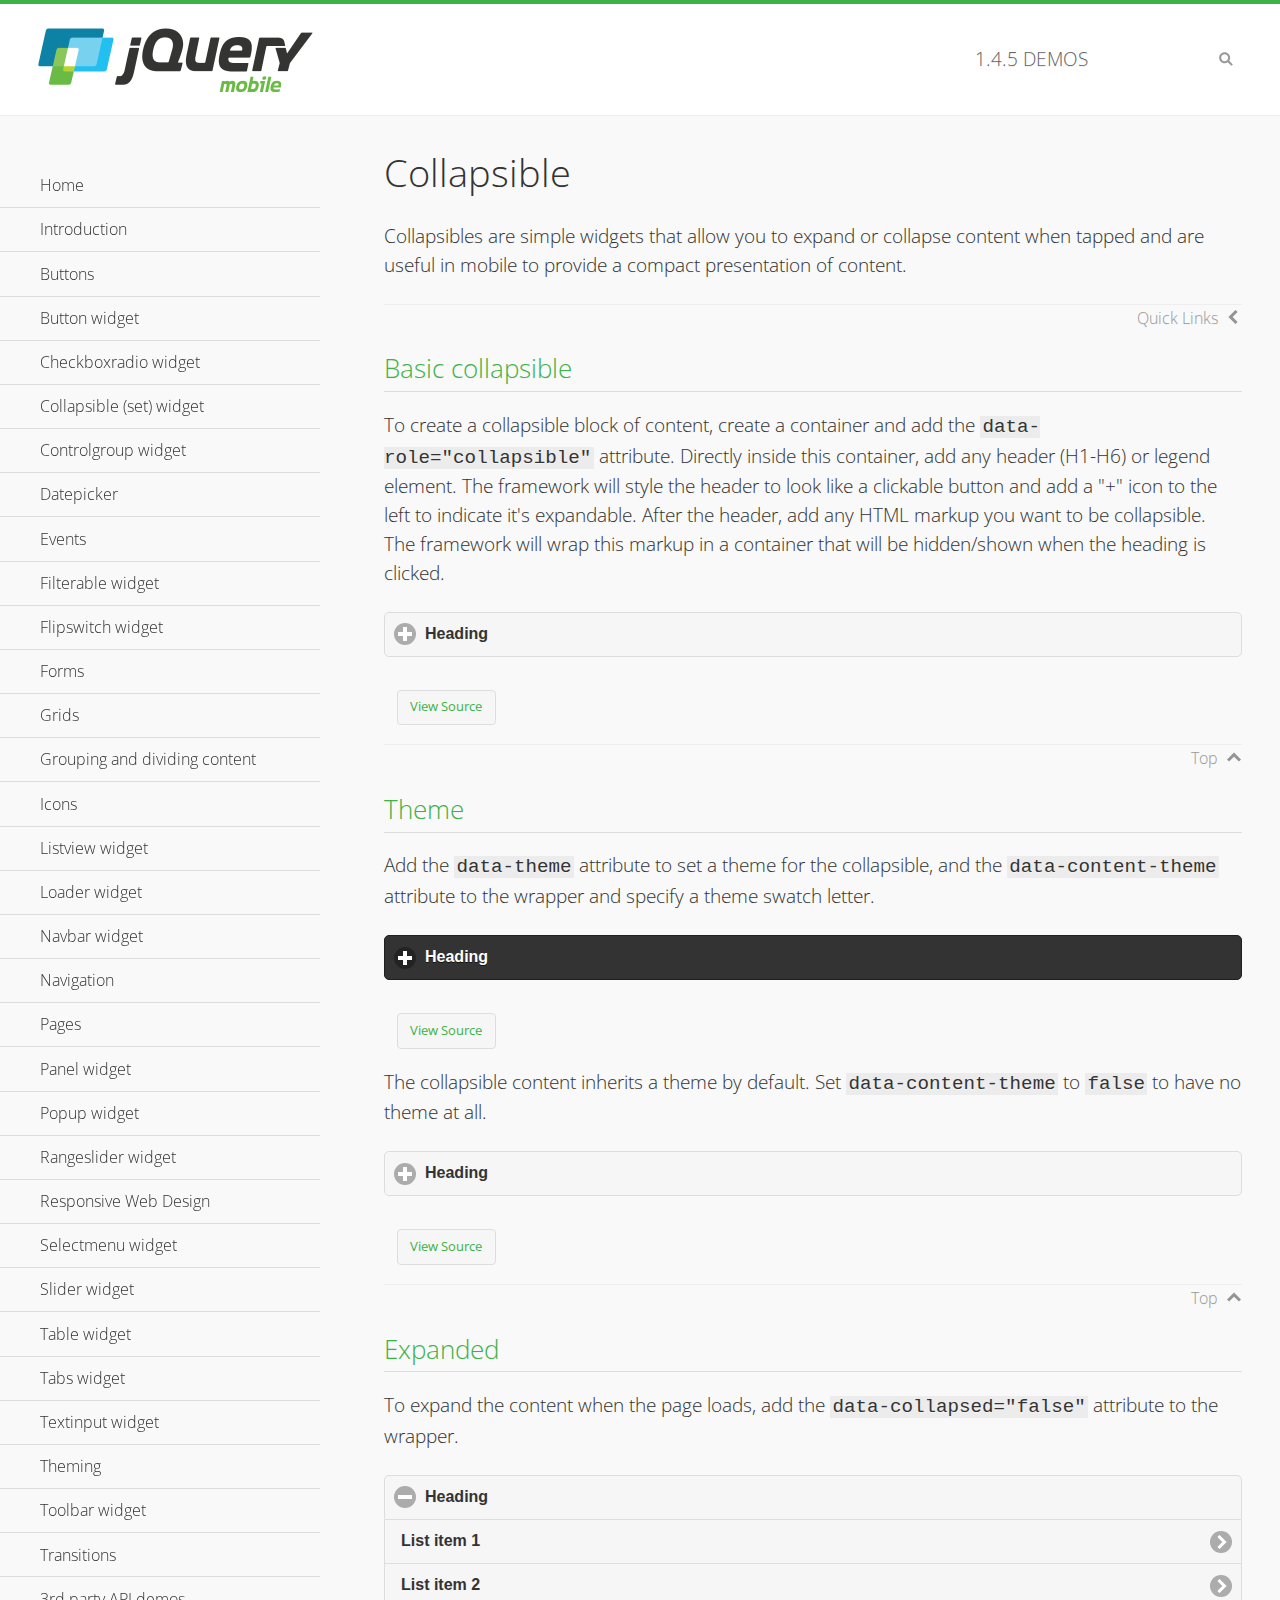
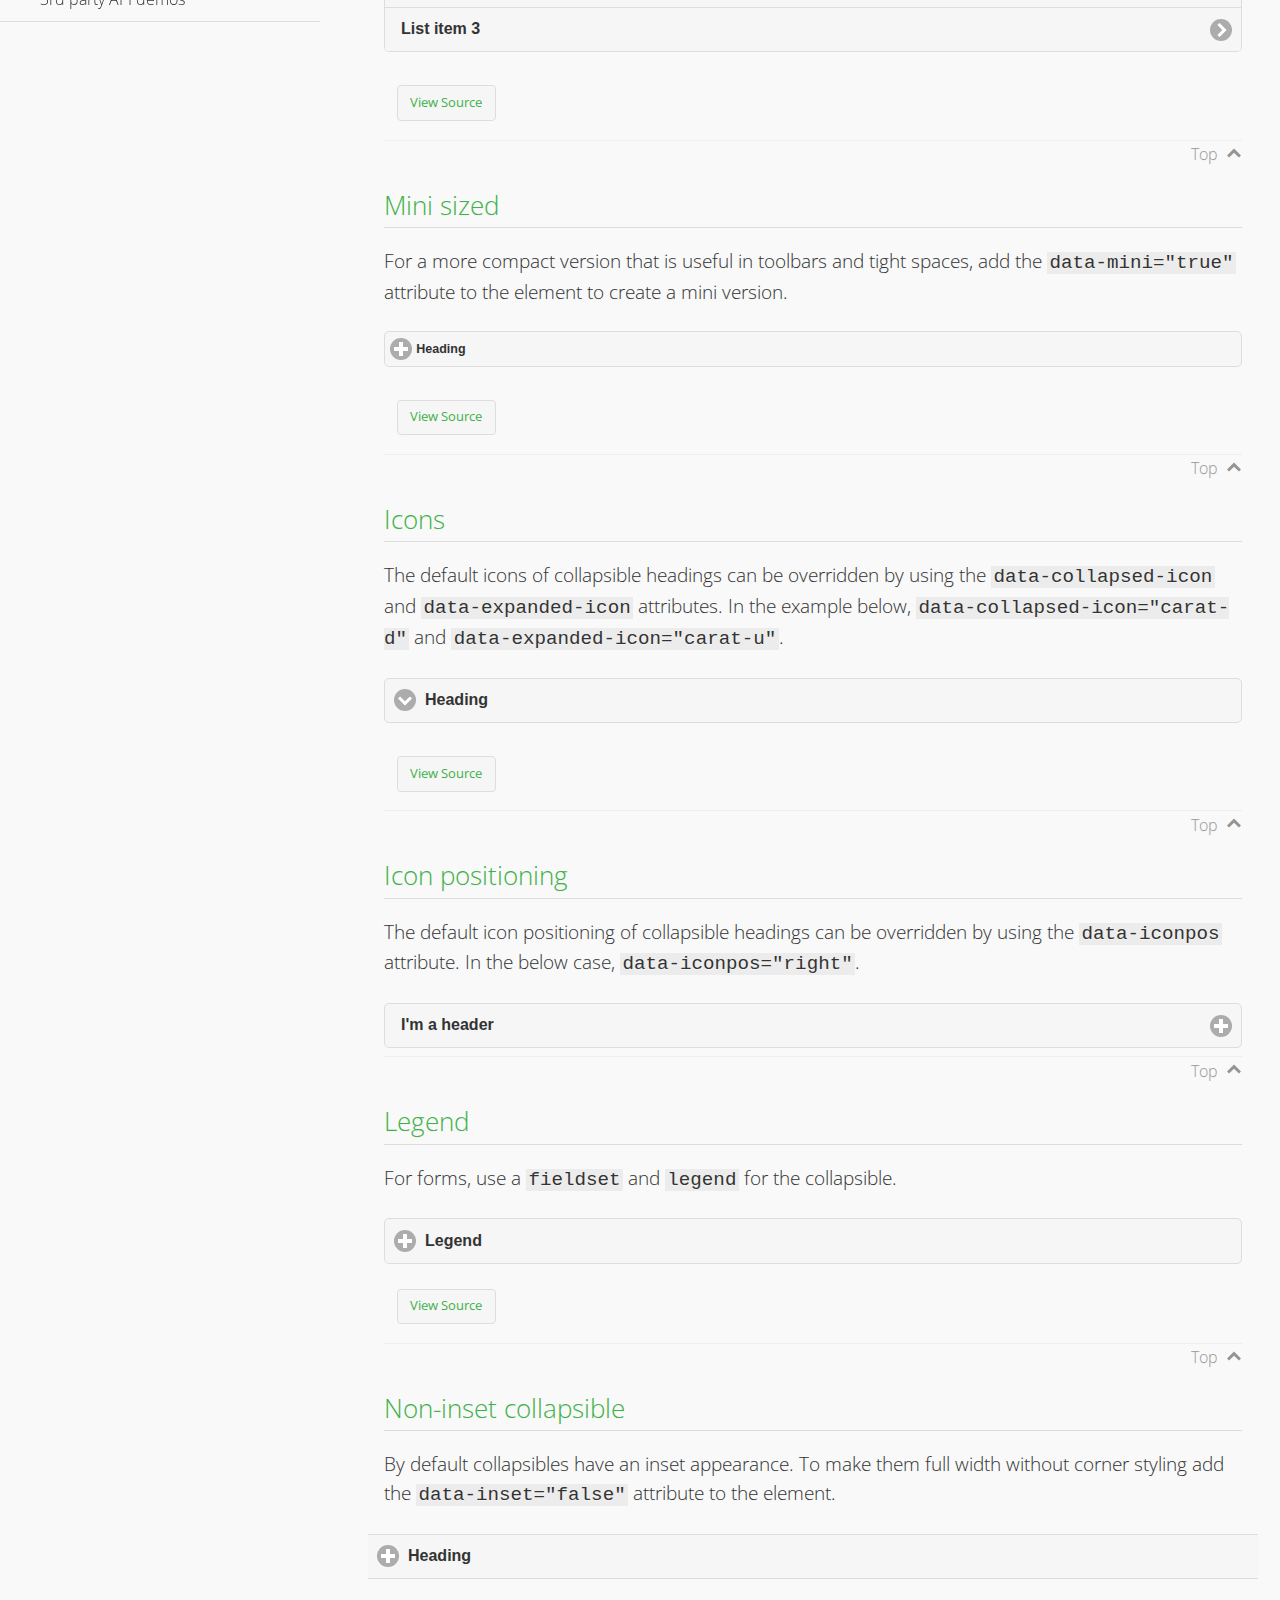
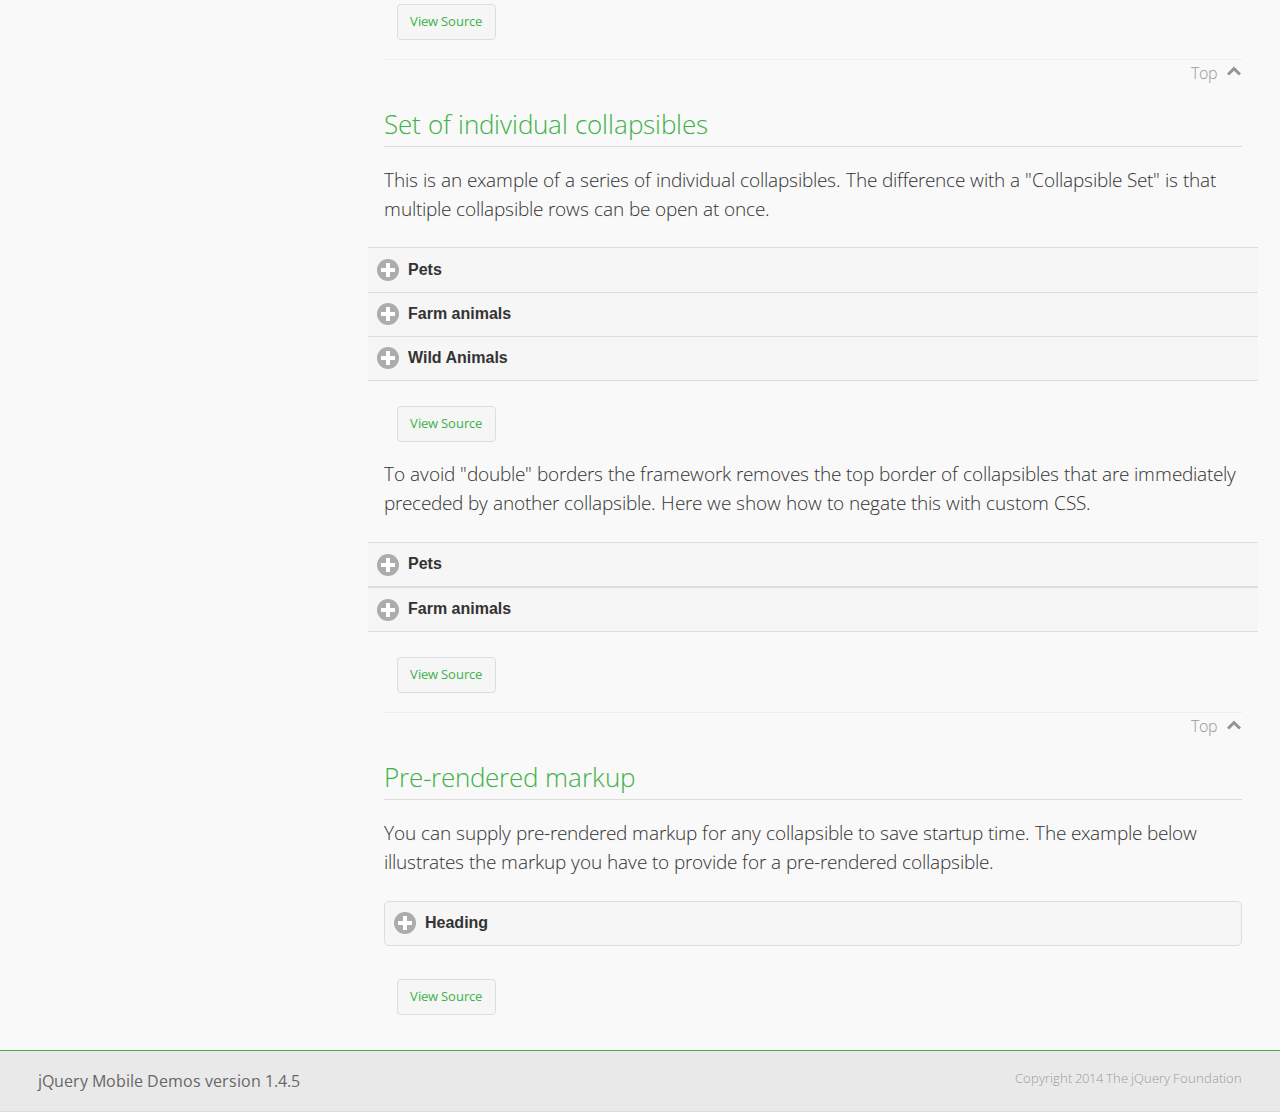
<file: apps/InsureAssist/common/jqueryMobile/demos/collapsible/index.html>
<!DOCTYPE html>
<html>
<head>
	<meta charset="utf-8">
	<meta name="viewport" content="width=device-width, initial-scale=1">
	<title>Collapsible - jQuery Mobile Demos</title>
    <link rel="stylesheet" href="../css/themes/default/jquery.mobile-1.4.5.min.css">
    <link rel="stylesheet" href="../_assets/css/jqm-demos.css">
    <link rel="shortcut icon" href="../favicon.ico">
    <link rel="stylesheet" href="http://fonts.googleapis.com/css?family=Open+Sans:300,400,700">
    <script src="../js/jquery.js"></script>
    <script src="../_assets/js/index.js"></script>
    <script src="../js/jquery.mobile-1.4.5.min.js"></script>
    <style id="negateDoubleBorder">
        #demo-borders .ui-collapsible-heading .ui-btn { border-top-width: 1px !important; }
    </style>
</head>
<body>
<div data-role="page" class="jqm-demos" data-quicklinks="true">

    <div data-role="header" class="jqm-header">
		<h2><a href="../" title="jQuery Mobile Demos home"><img src="../_assets/img/jquery-logo.png" alt="jQuery Mobile"></a></h2>
		<p><span class="jqm-version"></span> Demos</p>
        <a href="#" class="jqm-navmenu-link ui-btn ui-btn-icon-notext ui-corner-all ui-icon-bars ui-nodisc-icon ui-alt-icon ui-btn-left">Menu</a>
        <a href="#" class="jqm-search-link ui-btn ui-btn-icon-notext ui-corner-all ui-icon-search ui-nodisc-icon ui-alt-icon ui-btn-right">Search</a>
    </div><!-- /header -->

    <div role="main" class="ui-content jqm-content">

        <h1>Collapsible</h1>

        <p>Collapsibles are simple widgets that allow you to expand or collapse content when tapped and are useful in mobile to provide a compact presentation of content.</p>

        <h2>Basic collapsible</h2>

        <p>To create a collapsible block of content, create a container and add the <code> data-role="collapsible"</code> attribute. Directly inside this container, add any header (H1-H6) or legend element. The framework will style the header to look like a clickable button and add a "+" icon to the left to indicate it's expandable. After the header, add any HTML markup you want to be collapsible. The framework will wrap this markup in a container that will be hidden/shown when the heading is clicked.</p>

        <div data-demo-html="true">
            <div data-role="collapsible">
                <h4>Heading</h4>
                <p>I'm the collapsible content. By default I'm closed, but you can click the header to open me.</p>
            </div>
        </div><!--/demo-html -->

        <h2>Theme</h2>

        <p>Add the <code>data-theme</code> attribute to set a theme for the collapsible, and the <code>data-content-theme</code> attribute to the wrapper and specify a theme swatch letter.</p>

        <div data-demo-html="true">
            <div data-role="collapsible" data-theme="b" data-content-theme="b">
                <h4>Heading</h4>
                <p>I'm the collapsible content with a themed content block set to "b".</p>
            </div>
        </div><!--/demo-html -->

        <p>The collapsible content inherits a theme by default. Set <code>data-content-theme</code> to <code>false</code> to have no theme at all.</p>

        <div data-demo-html="true">
            <div data-role="collapsible" data-content-theme="false">
                <h4>Heading</h4>
                <p>I'm the collapsible content without a theme.</p>
            </div>
        </div><!--/demo-html -->

        <h2>Expanded</h2>

        <p>To expand the content when the page loads, add the <code>data-collapsed="false"</code> attribute to the wrapper.</p>

        <div data-demo-html="true">
            <div data-role="collapsible" data-collapsed="false">
                <h4>Heading</h4>
                <ul data-role="listview">
                    <li><a href="#">List item 1</a></li>
                    <li><a href="#">List item 2</a></li>
                    <li><a href="#">List item 3</a></li>
                </ul>
            </div>
        </div><!--/demo-html -->

        <h2>Mini sized</h2>

        <p>For a more compact version that is useful in toolbars and tight spaces, add the <code>data-mini="true"</code> attribute to the element to create a mini version. </p>

        <div data-demo-html="true">
            <div data-role="collapsible" data-mini="true">
                <h4>Heading</h4>
                <ul data-role="listview">
                    <li><a href="#">List item 1</a></li>
                    <li><a href="#">List item 2</a></li>
                    <li><a href="#">List item 3</a></li>
                </ul>
            </div>
        </div><!--/demo-html -->

            <h2>Icons</h2>

            <p>The default icons of collapsible headings can be overridden by using the <code>data-collapsed-icon</code> and <code>data-expanded-icon</code> attributes. In the example below, <code>data-collapsed-icon="carat-d"</code> and <code>data-expanded-icon="carat-u"</code>.</p>

            <div data-demo-html="true">
                <div data-role="collapsible" data-collapsed-icon="carat-d" data-expanded-icon="carat-u">
                    <h4>Heading</h4>
                    <ul data-role="listview" data-inset="false">
                        <li>Read-only list item 1</li>
                        <li>Read-only list item 2</li>
                        <li>Read-only list item 3</li>
                    </ul>
                </div>
            </div><!--/demo-html -->

            <h2>Icon positioning</h2>

            <p>The default icon positioning of collapsible headings can be overridden by using the <code>data-iconpos</code> attribute. In the below case, <code>data-iconpos="right"</code>.</p>

            <div data-role="collapsible" data-iconpos="right">
                <h3>I'm a header</h3>
                <p><code>data-iconpos="right"</code></p>
            </div>

        <h2>Legend</h2>

        <p>For forms, use a <code>fieldset</code> and <code>legend</code> for the collapsible.</p>
        <div data-demo-html="true">
            <form>
                <fieldset data-role="collapsible">
                    <legend>Legend</legend>

                    <label for="textinput-f">Text Input:</label>
                    <input type="text" name="textinput-f" id="textinput-f" placeholder="Text input" value="">

                    <div data-role="controlgroup">
                        <input type="checkbox" name="checkbox-1-a" id="checkbox-1-a">
                        <label for="checkbox-1-a">One</label>
                        <input type="checkbox" name="checkbox-2-a" id="checkbox-2-a">
                        <label for="checkbox-2-a">Two</label>
                        <input type="checkbox" name="checkbox-3-a" id="checkbox-3-a">
                        <label for="checkbox-3-a">Three</label>
                    </div>
                </fieldset>
            </form>
        </div><!--/demo-html -->

        <h2>Non-inset collapsible</h2>

        <p>By default collapsibles have an inset appearance. To make them full width without corner styling add the <code>data-inset="false"</code> attribute to the element.</p>

        <div data-demo-html="true">
            <div data-role="collapsible" data-inset="false">
                <h4>Heading</h4>
                <p>I'm the collapsible content. By default I'm closed, but you can click the header to open me.</p>
            </div>
        </div><!--/demo-html -->

        <h2>Set of individual collapsibles</h2>

        <p>This is an example of a series of individual collapsibles. The difference with a "Collapsible Set" is that multiple collapsible rows can be open at once.</p>

        <div data-demo-html="true">
            <div data-role="collapsible" data-inset="false">
                <h3>Pets</h3>
                <ul data-role="listview">
                    <li><a href="#">Canary</a></li>
                    <li><a href="#">Cat</a></li>
                    <li><a href="#">Dog</a></li>
                    <li><a href="#">Gerbil</a></li>
                    <li><a href="#">Iguana</a></li>
                    <li><a href="#">Mouse</a></li>
                </ul>
            </div><!-- /collapsible -->
            <div data-role="collapsible" data-inset="false">
                <h3>Farm animals</h3>
                <ul data-role="listview">
                    <li><a href="#">Chicken</a></li>
                    <li><a href="#">Cow</a></li>
                    <li><a href="#">Duck</a></li>
                    <li><a href="#">Horse</a></li>
                    <li><a href="#">Pig</a></li>
                    <li><a href="#">Sheep</a></li>
                </ul>
            </div><!-- /collapsible -->
            <div data-role="collapsible" data-inset="false">
                <h3>Wild Animals</h3>
                <ul data-role="listview">
                    <li><a href="#">Aardvark</a></li>
                    <li><a href="#">Alligator</a></li>
                    <li><a href="#">Ant</a></li>
                    <li><a href="#">Bear</a></li>
                    <li><a href="#">Beaver</a></li>
                    <li><a href="#">Cougar</a></li>
                    <li><a href="#">Dingo</a></li>
                </ul>
            </div><!-- /collapsible -->
        </div><!--/demo-html -->

        <p>To avoid "double" borders the framework removes the top border of collapsibles that are immediately preceded by another collapsible. Here we show how to negate this with custom CSS.</p>

        <div data-demo-html="true" data-demo-css="#negateDoubleBorder">
            <div id="demo-borders">
                <div data-role="collapsible" data-inset="false">
                    <h3>Pets</h3>
                    <ul data-role="listview">
                        <li><a href="#">Canary</a></li>
                        <li><a href="#">Cat</a></li>
                        <li><a href="#">Dog</a></li>
                        <li><a href="#">Gerbil</a></li>
                        <li><a href="#">Iguana</a></li>
                        <li><a href="#">Mouse</a></li>
                    </ul>
                </div><!-- /collapsible -->
                <div data-role="collapsible" data-inset="false">
                    <h3>Farm animals</h3>
                    <ul data-role="listview">
                        <li><a href="#">Chicken</a></li>
                        <li><a href="#">Cow</a></li>
                        <li><a href="#">Duck</a></li>
                        <li><a href="#">Horse</a></li>
                        <li><a href="#">Pig</a></li>
                        <li><a href="#">Sheep</a></li>
                    </ul>
                </div><!-- /collapsible -->
            </div>
        </div><!--/demo-html -->

			<h2>Pre-rendered markup</h2>
			<p>You can supply pre-rendered markup for any collapsible to save startup time. The example below illustrates the markup you have to provide for a pre-rendered collapsible.</p>
				<div data-demo-html="true">
					<div data-role="collapsible" data-enhanced="true" class="ui-collapsible ui-collapsible-inset ui-corner-all ui-collapsible-collapsed">
						<h4 class="ui-collapsible-heading ui-collapsible-heading-collapsed">
							<a href="#" class="ui-collapsible-heading-toggle ui-btn ui-btn-icon-left ui-icon-plus">
							Heading
							<div class="ui-collapsible-heading-status"> click to expand contents</div>
							</a>
						</h4>
						<div class="ui-collapsible-content ui-collapsible-content-collapsed" aria-hidden="true">
						<p>I'm the collapsible content. By default I'm closed, but you can click the header to open me.</p>
						</div>
					</div>
				</div>

	</div><!-- /content -->
	    <div data-role="panel" class="jqm-navmenu-panel" data-position="left" data-display="overlay" data-theme="a">
	    	<ul class="jqm-list ui-alt-icon ui-nodisc-icon">
<li data-filtertext="demos homepage" data-icon="home"><a href=".././">Home</a></li>
<li data-filtertext="introduction overview getting started"><a href="../intro/" data-ajax="false">Introduction</a></li>
<li data-filtertext="buttons button markup buttonmarkup method anchor link button element"><a href="../button-markup/" data-ajax="false">Buttons</a></li>
<li data-filtertext="form button widget input button submit reset"><a href="../button/" data-ajax="false">Button widget</a></li>
<li data-role="collapsible" data-enhanced="true" data-collapsed-icon="carat-d" data-expanded-icon="carat-u" data-iconpos="right" data-inset="false" class="ui-collapsible ui-collapsible-themed-content ui-collapsible-collapsed">
	<h3 class="ui-collapsible-heading ui-collapsible-heading-collapsed">
		<a href="#" class="ui-collapsible-heading-toggle ui-btn ui-btn-icon-right ui-btn-inherit ui-icon-carat-d">
		    Checkboxradio widget<span class="ui-collapsible-heading-status"> click to expand contents</span>
		</a>
	</h3>
	<div class="ui-collapsible-content ui-body-inherit ui-collapsible-content-collapsed" aria-hidden="true">
		<ul>
			<li data-filtertext="form checkboxradio widget checkbox input checkboxes controlgroups"><a href="../checkboxradio-checkbox/" data-ajax="false">Checkboxes</a></li>
			<li data-filtertext="form checkboxradio widget radio input radio buttons controlgroups"><a href="../checkboxradio-radio/" data-ajax="false">Radio buttons</a></li>
		</ul>
	</div>
</li>
<li data-role="collapsible" data-enhanced="true" data-collapsed-icon="carat-d" data-expanded-icon="carat-u" data-iconpos="right" data-inset="false" class="ui-collapsible ui-collapsible-themed-content ui-collapsible-collapsed">
	<h3 class="ui-collapsible-heading ui-collapsible-heading-collapsed">
		<a href="#" class="ui-collapsible-heading-toggle ui-btn ui-btn-icon-right ui-btn-inherit ui-icon-carat-d">
			Collapsible (set) widget<span class="ui-collapsible-heading-status"> click to expand contents</span>
		</a>
	</h3>
	<div class="ui-collapsible-content ui-body-inherit ui-collapsible-content-collapsed" aria-hidden="true">
		<ul>
			<li data-filtertext="collapsibles content formatting"><a href="../collapsible/" data-ajax="false">Collapsible</a></li>
			<li data-filtertext="dynamic collapsible set accordion append expand"><a href="../collapsible-dynamic/" data-ajax="false">Dynamic collapsibles</a></li>
			<li data-filtertext="accordions collapsible set widget content formatting grouped collapsibles"><a href="../collapsibleset/" data-ajax="false">Collapsible set</a></li>
		</ul>
	</div>
</li>
<li data-role="collapsible" data-enhanced="true" data-collapsed-icon="carat-d" data-expanded-icon="carat-u" data-iconpos="right" data-inset="false" class="ui-collapsible ui-collapsible-themed-content ui-collapsible-collapsed">
	<h3 class="ui-collapsible-heading ui-collapsible-heading-collapsed">
		<a href="#" class="ui-collapsible-heading-toggle ui-btn ui-btn-icon-right ui-btn-inherit ui-icon-carat-d">
			Controlgroup widget<span class="ui-collapsible-heading-status"> click to expand contents</span>
		</a>
	</h3>
	<div class="ui-collapsible-content ui-body-inherit ui-collapsible-content-collapsed" aria-hidden="true">
		<ul>
			<li data-filtertext="controlgroups selectmenu checkboxradio input grouped buttons horizontal vertical"><a href="../controlgroup/" data-ajax="false">Controlgroup</a></li>
			<li data-filtertext="dynamic controlgroup dynamically add buttons"><a href="../controlgroup-dynamic/" data-ajax="false">Dynamic controlgroups</a></li>
		</ul>
	</div>
</li>
<li data-filtertext="form datepicker widget date input"><a href="../datepicker/" data-ajax="false">Datepicker</a></li>
<li data-role="collapsible" data-enhanced="true" data-collapsed-icon="carat-d" data-expanded-icon="carat-u" data-iconpos="right" data-inset="false" class="ui-collapsible ui-collapsible-themed-content ui-collapsible-collapsed">
	<h3 class="ui-collapsible-heading ui-collapsible-heading-collapsed">
		<a href="#" class="ui-collapsible-heading-toggle ui-btn ui-btn-icon-right ui-btn-inherit ui-icon-carat-d">
			Events<span class="ui-collapsible-heading-status"> click to expand contents</span>
		</a>
	</h3>
	<div class="ui-collapsible-content ui-body-inherit ui-collapsible-content-collapsed" aria-hidden="true">
		<ul>
			<li data-filtertext="swipe to delete list items listviews swipe events"><a href="../swipe-list/" data-ajax="false">Swipe list items</a></li>
			<li data-filtertext="swipe to navigate swipe page navigation swipe events"><a href="../swipe-page/" data-ajax="false">Swipe page navigation</a></li>
		</ul>
	</div>
</li>
<li data-filtertext="filterable filter elements sorting searching listview table"><a href="../filterable/" data-ajax="false">Filterable widget</a></li>
<li data-filtertext="form flipswitch widget flip toggle switch binary select checkbox input"><a href="../flipswitch/" data-ajax="false">Flipswitch widget</a></li>
<li data-role="collapsible" data-enhanced="true" data-collapsed-icon="carat-d" data-expanded-icon="carat-u" data-iconpos="right" data-inset="false" class="ui-collapsible ui-collapsible-themed-content ui-collapsible-collapsed">
	<h3 class="ui-collapsible-heading ui-collapsible-heading-collapsed">
		<a href="#" class="ui-collapsible-heading-toggle ui-btn ui-btn-icon-right ui-btn-inherit ui-icon-carat-d">
			Forms<span class="ui-collapsible-heading-status"> click to expand contents</span>
		</a>
	</h3>
	<div class="ui-collapsible-content ui-body-inherit ui-collapsible-content-collapsed" aria-hidden="true">
		<ul>
			<li data-filtertext="forms text checkbox radio range button submit reset inputs selects textarea slider flipswitch label form elements"><a href="../forms/" data-ajax="false">Forms</a></li>
			<li data-filtertext="form hide labels hidden accessible ui-hidden-accessible forms"><a href="../forms-label-hidden-accessible/" data-ajax="false">Hide labels</a></li>
			<li data-filtertext="form field containers fieldcontain ui-field-contain forms"><a href="../forms-field-contain/" data-ajax="false">Field containers</a></li>
			<li data-filtertext="forms disabled form elements"><a href="../forms-disabled/" data-ajax="false">Forms disabled</a></li>
			<li data-filtertext="forms gallery examples overview forms text checkbox radio range button submit reset inputs selects textarea slider flipswitch label form elements"><a href="../forms-gallery/" data-ajax="false">Forms gallery</a></li>
		</ul>
	</div>
</li>
<li data-role="collapsible" data-enhanced="true" data-collapsed-icon="carat-d" data-expanded-icon="carat-u" data-iconpos="right" data-inset="false" class="ui-collapsible ui-collapsible-themed-content ui-collapsible-collapsed">
	<h3 class="ui-collapsible-heading ui-collapsible-heading-collapsed">
		<a href="#" class="ui-collapsible-heading-toggle ui-btn ui-btn-icon-right ui-btn-inherit ui-icon-carat-d">
			Grids<span class="ui-collapsible-heading-status"> click to expand contents</span>
		</a>
	</h3>
	<div class="ui-collapsible-content ui-body-inherit ui-collapsible-content-collapsed" aria-hidden="true">
		<ul>
			<li data-filtertext="grids columns blocks content formatting rwd responsive css framework"><a href="../grids/" data-ajax="false">Grids</a></li>
			<li data-filtertext="buttons in grids css framework"><a href="../grids-buttons/" data-ajax="false">Buttons in grids</a></li>
			<li data-filtertext="custom responsive grids rwd css framework"><a href="../grids-custom-responsive/" data-ajax="false">Custom responsive grids</a></li>
		</ul>
	</div>
</li>
<li data-filtertext="blocks content formatting sections heading"><a href="../body-bar-classes/" data-ajax="false">Grouping and dividing content</a></li>
<li data-role="collapsible" data-enhanced="true" data-collapsed-icon="carat-d" data-expanded-icon="carat-u" data-iconpos="right" data-inset="false" class="ui-collapsible ui-collapsible-themed-content ui-collapsible-collapsed">
	<h3 class="ui-collapsible-heading ui-collapsible-heading-collapsed">
		<a href="#" class="ui-collapsible-heading-toggle ui-btn ui-btn-icon-right ui-btn-inherit ui-icon-carat-d">
			Icons<span class="ui-collapsible-heading-status"> click to expand contents</span>
		</a>
	</h3>
	<div class="ui-collapsible-content ui-body-inherit ui-collapsible-content-collapsed" aria-hidden="true">
		<ul>
			<li data-filtertext="button icons svg disc alt custom icon position"><a href="../icons/" data-ajax="false">Icons</a></li>
			<li data-filtertext=""><a href="../icons-grunticon/" data-ajax="false">Grunticon loader</a></li>
		</ul>
	</div>
</li>
<li data-role="collapsible" data-enhanced="true" data-collapsed-icon="carat-d" data-expanded-icon="carat-u" data-iconpos="right" data-inset="false" class="ui-collapsible ui-collapsible-themed-content ui-collapsible-collapsed">
	<h3 class="ui-collapsible-heading ui-collapsible-heading-collapsed">
		<a href="#" class="ui-collapsible-heading-toggle ui-btn ui-btn-icon-right ui-btn-inherit ui-icon-carat-d">
			Listview widget<span class="ui-collapsible-heading-status"> click to expand contents</span>
		</a>
	</h3>
	<div class="ui-collapsible-content ui-body-inherit ui-collapsible-content-collapsed" aria-hidden="true">
		<ul>
			<li data-filtertext="listview widget thumbnails icons nested split button collapsible ul ol"><a href="../listview/" data-ajax="false">Listview</a></li>
			<li data-filtertext="autocomplete filterable reveal listview filtertextbeforefilter placeholder"><a href="../listview-autocomplete/" data-ajax="false">Listview autocomplete</a></li>
			<li data-filtertext="autocomplete filterable reveal listview remote data filtertextbeforefilter placeholder"><a href="../listview-autocomplete-remote/" data-ajax="false">Listview autocomplete remote data</a></li>
			<li data-filtertext="autodividers anchor jump scroll linkbars listview lists ul ol"><a href="../listview-autodividers-linkbar/" data-ajax="false">Listview autodividers linkbar</a></li>
			<li data-filtertext="listview autodividers selector autodividersselector lists ul ol"><a href="../listview-autodividers-selector/" data-ajax="false">Listview autodividers selector</a></li>
			<li data-filtertext="listview nested list items"><a href="../listview-nested-lists/" data-ajax="false">Nested Listviews</a></li>
			<li data-filtertext="listview collapsible list items flat"><a href="../listview-collapsible-item-flat/" data-ajax="false">Listview collapsible list items (flat)</a></li>
			<li data-filtertext="listview collapsible list indented"><a href="../listview-collapsible-item-indented/" data-ajax="false">Listview collapsible list items (indented)</a></li>
			<li data-filtertext="grid listview responsive grids responsive listviews lists ul"><a href="../listview-grid/" data-ajax="false">Listview responsive grid</a></li>
		</ul>
	</div>
</li>
<li data-filtertext="loader widget page loading navigation overlay spinner"><a href="../loader/" data-ajax="false">Loader widget</a></li>
<li data-filtertext="navbar widget navmenu toolbars header footer"><a href="../navbar/" data-ajax="false">Navbar widget</a></li>
<li data-role="collapsible" data-enhanced="true" data-collapsed-icon="carat-d" data-expanded-icon="carat-u" data-iconpos="right" data-inset="false" class="ui-collapsible ui-collapsible-themed-content ui-collapsible-collapsed">
	<h3 class="ui-collapsible-heading ui-collapsible-heading-collapsed">
		<a href="#" class="ui-collapsible-heading-toggle ui-btn ui-btn-icon-right ui-btn-inherit ui-icon-carat-d">
			Navigation<span class="ui-collapsible-heading-status"> click to expand contents</span>
		</a>
	</h3>
	<div class="ui-collapsible-content ui-body-inherit ui-collapsible-content-collapsed" aria-hidden="true">
		<ul>
			<li data-filtertext="ajax navigation navigate widget history event method"><a href="../navigation/" data-ajax="false">Navigation</a></li>
			<li data-filtertext="linking pages page links navigation ajax prefetch cache"><a href="../navigation-linking-pages/" data-ajax="false">Linking pages</a></li>
			<!-- <li data-filtertext="php redirect server redirection server-side navigation"><a href="../navigation-php-redirect/" data-ajax="false">PHP redirect demo</a></li>-->
			<li data-filtertext="navigation redirection hash query"><a href="../navigation-hash-processing/" data-ajax="false">Hash processing demo</a></li>
			<li data-filtertext="navigation redirection hash query"><a href="../page-events/" data-ajax="false">Page Navigation Events</a></li>
		</ul>
	</div>
</li>
<li data-role="collapsible" data-enhanced="true" data-collapsed-icon="carat-d" data-expanded-icon="carat-u" data-iconpos="right" data-inset="false" class="ui-collapsible ui-collapsible-themed-content ui-collapsible-collapsed">
	<h3 class="ui-collapsible-heading ui-collapsible-heading-collapsed">
		<a href="#" class="ui-collapsible-heading-toggle ui-btn ui-btn-icon-right ui-btn-inherit ui-icon-carat-d">
			Pages<span class="ui-collapsible-heading-status"> click to expand contents</span>
		</a>
	</h3>
	<div class="ui-collapsible-content ui-body-inherit ui-collapsible-content-collapsed" aria-hidden="true">
		<ul>
			<li data-filtertext="pages page widget ajax navigation"><a href="../pages/" data-ajax="false">Pages</a></li>
			<li data-filtertext="single page"><a href="../pages-single-page/" data-ajax="false">Single page</a></li>
			<li data-filtertext="multipage multi-page page"><a href="../pages-multi-page/" data-ajax="false">Multi-page template</a></li>
			<li data-filtertext="dialog page widget modal popup"><a href="../pages-dialog/" data-ajax="false">Dialog page</a></li>
		</ul>
	</div>
</li>
<li data-role="collapsible" data-enhanced="true" data-collapsed-icon="carat-d" data-expanded-icon="carat-u" data-iconpos="right" data-inset="false" class="ui-collapsible ui-collapsible-themed-content ui-collapsible-collapsed">
	<h3 class="ui-collapsible-heading ui-collapsible-heading-collapsed">
		<a href="#" class="ui-collapsible-heading-toggle ui-btn ui-btn-icon-right ui-btn-inherit ui-icon-carat-d">
			Panel widget<span class="ui-collapsible-heading-status"> click to expand contents</span>
		</a>
	</h3>
	<div class="ui-collapsible-content ui-body-inherit ui-collapsible-content-collapsed" aria-hidden="true">
		<ul>
			<li data-filtertext="panel widget sliding panels reveal push overlay responsive"><a href="../panel/" data-ajax="false">Panel</a></li>
			<li data-filtertext=""><a href="../panel-external/" data-ajax="false">External panels</a></li>
			<li data-filtertext="panel "><a href="../panel-fixed/" data-ajax="false">Fixed panels</a></li>
			<li data-filtertext="panel slide panels sliding panels shadow rwd responsive breakpoint"><a href="../panel-responsive/" data-ajax="false">Panels responsive</a></li>
			<li data-filtertext="panel custom style custom panel width reveal shadow listview panel styling page background wrapper"><a href="../panel-styling/" data-ajax="false">Custom panel style</a></li>
			<li data-filtertext="panel open on swipe"><a href="../panel-swipe-open/" data-ajax="false">Panel open on swipe</a></li>
			<li data-filtertext="panels outside page internal external toolbars"><a href="../panel-external-internal/" data-ajax="false">Panel external and internal</a></li>
		</ul>
	</div>
</li>
<li data-role="collapsible" data-enhanced="true" data-collapsed-icon="carat-d" data-expanded-icon="carat-u" data-iconpos="right" data-inset="false" class="ui-collapsible ui-collapsible-themed-content ui-collapsible-collapsed">
	<h3 class="ui-collapsible-heading ui-collapsible-heading-collapsed">
		<a href="#" class="ui-collapsible-heading-toggle ui-btn ui-btn-icon-right ui-btn-inherit ui-icon-carat-d">
			Popup widget<span class="ui-collapsible-heading-status"> click to expand contents</span>
		</a>
	</h3>
	<div class="ui-collapsible-content ui-body-inherit ui-collapsible-content-collapsed" aria-hidden="true">
		<ul>
			<li data-filtertext="popup widget popups dialog modal transition tooltip lightbox form overlay screen flip pop fade transition"><a href="../popup/" data-ajax="false">Popup</a></li>
			<li data-filtertext="popup alignment position"><a href="../popup-alignment/" data-ajax="false">Popup alignment</a></li>
			<li data-filtertext="popup arrow size popups popover"><a href="../popup-arrow-size/" data-ajax="false">Popup arrow size</a></li>
			<li data-filtertext="dynamic popups popup images lightbox"><a href="../popup-dynamic/" data-ajax="false">Dynamic popups</a></li>
			<li data-filtertext="popups with iframes scaling"><a href="../popup-iframe/" data-ajax="false">Popups with iframes</a></li>
			<li data-filtertext="popup image scaling"><a href="../popup-image-scaling/" data-ajax="false">Popup image scaling</a></li>
			<li data-filtertext="external popup outside multi-page"><a href="../popup-outside-multipage/" data-ajax="false">Popup outside multi-page</a></li>
		</ul>
	</div>
</li>
<li data-filtertext="form rangeslider widget dual sliders dual handle sliders range input"><a href="../rangeslider/" data-ajax="false">Rangeslider widget</a></li>
<li data-filtertext="responsive web design rwd adaptive progressive enhancement PE accessible mobile breakpoints media query media queries"><a href="../rwd/" data-ajax="false">Responsive Web Design</a></li>
<li data-role="collapsible" data-enhanced="true" data-collapsed-icon="carat-d" data-expanded-icon="carat-u" data-iconpos="right" data-inset="false" class="ui-collapsible ui-collapsible-themed-content ui-collapsible-collapsed">
	<h3 class="ui-collapsible-heading ui-collapsible-heading-collapsed">
		<a href="#" class="ui-collapsible-heading-toggle ui-btn ui-btn-icon-right ui-btn-inherit ui-icon-carat-d">
			Selectmenu widget<span class="ui-collapsible-heading-status"> click to expand contents</span>
		</a>
	</h3>
	<div class="ui-collapsible-content ui-body-inherit ui-collapsible-content-collapsed" aria-hidden="true">
		<ul>
			<li data-filtertext="form selectmenu widget select input custom select menu selects"><a href="../selectmenu/" data-ajax="false">Selectmenu</a></li>
			<li data-filtertext="form custom select menu selectmenu widget custom menu option optgroup multiple selects"><a href="../selectmenu-custom/" data-ajax="false">Custom select menu</a></li>
			<li data-filtertext="filterable select filter popup dialog"><a href="../selectmenu-custom-filter/" data-ajax="false">Custom select menu with filter</a></li>
		</ul>
	</div>
</li>
<li data-role="collapsible" data-enhanced="true" data-collapsed-icon="carat-d" data-expanded-icon="carat-u" data-iconpos="right" data-inset="false" class="ui-collapsible ui-collapsible-themed-content ui-collapsible-collapsed">
	<h3 class="ui-collapsible-heading ui-collapsible-heading-collapsed">
		<a href="#" class="ui-collapsible-heading-toggle ui-btn ui-btn-icon-right ui-btn-inherit ui-icon-carat-d">
			Slider widget<span class="ui-collapsible-heading-status"> click to expand contents</span>
		</a>
	</h3>
	<div class="ui-collapsible-content ui-body-inherit ui-collapsible-content-collapsed" aria-hidden="true">
		<ul>
			<li data-filtertext="form slider widget range input single sliders"><a href="../slider/" data-ajax="false">Slider</a></li>
			<li data-filtertext="form slider widget flipswitch slider binary select flip toggle switch"><a href="../slider-flipswitch/" data-ajax="false">Slider flip toggle switch</a></li>
			<li data-filtertext="form slider tooltip handle value input range sliders"><a href="../slider-tooltip/" data-ajax="false">Slider tooltip</a></li>
		</ul>
	</div>
</li>
<li data-role="collapsible" data-enhanced="true" data-collapsed-icon="carat-d" data-expanded-icon="carat-u" data-iconpos="right" data-inset="false" class="ui-collapsible ui-collapsible-themed-content ui-collapsible-collapsed">
	<h3 class="ui-collapsible-heading ui-collapsible-heading-collapsed">
		<a href="#" class="ui-collapsible-heading-toggle ui-btn ui-btn-icon-right ui-btn-inherit ui-icon-carat-d">
			Table widget<span class="ui-collapsible-heading-status"> click to expand contents</span>
		</a>
	</h3>
	<div class="ui-collapsible-content ui-body-inherit ui-collapsible-content-collapsed" aria-hidden="true">
		<ul>
			<li data-filtertext="table widget reflow column toggle th td responsive tables rwd hide show tabular"><a href="../table-column-toggle/" data-ajax="false">Table Column Toggle</a></li>
			<li data-filtertext="table column toggle phone comparison demo"><a href="../table-column-toggle-example/" data-ajax="false">Table Column Toggle demo</a></li>
			<li data-filtertext="responsive tables table column toggle heading groups rwd breakpoint"><a href="../table-column-toggle-heading-groups/" data-ajax="false">Table Column Toggle heading groups</a></li>
			<li data-filtertext="responsive tables table column toggle hide rwd breakpoint customization options"><a href="../table-column-toggle-options/" data-ajax="false">Table Column Toggle options</a></li>
			<li data-filtertext="table reflow th td responsive rwd columns tabular"><a href="../table-reflow/" data-ajax="false">Table Reflow</a></li>
			<li data-filtertext="responsive tables table reflow heading groups rwd breakpoint"><a href="../table-reflow-heading-groups/" data-ajax="false">Table Reflow heading groups</a></li>
			<li data-filtertext="responsive tables table reflow stripes strokes table style"><a href="../table-reflow-stripes-strokes/" data-ajax="false">Table Reflow stripes and strokes</a></li>
			<li data-filtertext="responsive tables table reflow stack custom styles"><a href="../table-reflow-styling/" data-ajax="false">Table Reflow custom styles</a></li>
		</ul>
	</div>
</li>
<li data-filtertext="ui tabs widget"><a href="../tabs/" data-ajax="false">Tabs widget</a></li>
<li data-filtertext="form textinput widget text input textarea number date time tel email file color password"><a href="../textinput/" data-ajax="false">Textinput widget</a></li>
<li data-role="collapsible" data-enhanced="true" data-collapsed-icon="carat-d" data-expanded-icon="carat-u" data-iconpos="right" data-inset="false" class="ui-collapsible ui-collapsible-themed-content ui-collapsible-collapsed">
	<h3 class="ui-collapsible-heading ui-collapsible-heading-collapsed">
		<a href="#" class="ui-collapsible-heading-toggle ui-btn ui-btn-icon-right ui-btn-inherit ui-icon-carat-d">
			Theming<span class="ui-collapsible-heading-status"> click to expand contents</span>
		</a>
	</h3>
	<div class="ui-collapsible-content ui-body-inherit ui-collapsible-content-collapsed" aria-hidden="true">
		<ul>
			<li data-filtertext="default theme swatches theming style css"><a href="../theme-default/" data-ajax="false">Default theme</a></li>
			<li data-filtertext="classic theme old theme swatches theming style css"><a href="../theme-classic/" data-ajax="false">Classic theme</a></li>
		</ul>
	</div>
</li>
<li data-role="collapsible" data-enhanced="true" data-collapsed-icon="carat-d" data-expanded-icon="carat-u" data-iconpos="right" data-inset="false" class="ui-collapsible ui-collapsible-themed-content ui-collapsible-collapsed">
	<h3 class="ui-collapsible-heading ui-collapsible-heading-collapsed">
		<a href="#" class="ui-collapsible-heading-toggle ui-btn ui-btn-icon-right ui-btn-inherit ui-icon-carat-d">
			Toolbar widget<span class="ui-collapsible-heading-status"> click to expand contents</span>
		</a>
	</h3>
	<div class="ui-collapsible-content ui-body-inherit ui-collapsible-content-collapsed" aria-hidden="true">
		<ul>
			<li data-filtertext="toolbar widget header footer toolbars fixed fullscreen external sections"><a href="../toolbar/" data-ajax="false">Toolbar</a></li>
			<li data-filtertext="dynamic toolbars dynamically add toolbar header footer"><a href="../toolbar-dynamic/" data-ajax="false">Dynamic toolbars</a></li>
			<li data-filtertext="external toolbars header footer"><a href="../toolbar-external/" data-ajax="false">External toolbars</a></li>
			<li data-filtertext="fixed toolbars header footer"><a href="../toolbar-fixed/" data-ajax="false">Fixed toolbars</a></li>
			<li data-filtertext="fixed fullscreen toolbars header footer"><a href="../toolbar-fixed-fullscreen/" data-ajax="false">Fullscreen toolbars</a></li>
			<li data-filtertext="external fixed toolbars header footer"><a href="../toolbar-fixed-external/" data-ajax="false">Fixed external toolbars</a></li>
			<li data-filtertext="external persistent toolbars header footer navbar navmenu"><a href="../toolbar-fixed-persistent/" data-ajax="false">Persistent toolbars</a></li>
			<li data-filtertext="external ajax optimized toolbars persistent toolbars header footer navbar"><a href="../toolbar-fixed-persistent-optimized/" data-ajax="false">Ajax optimized toolbars</a></li>
			<li data-filtertext="form in toolbars header footer"><a href="../toolbar-fixed-forms/" data-ajax="false">Form in toolbar</a></li>
		</ul>
	</div>
</li>
<li data-filtertext="page transitions animated pages popup navigation flip slide fade pop"><a href="../transitions/" data-ajax="false">Transitions</a></li>
<li data-role="collapsible" data-enhanced="true" data-collapsed-icon="carat-d" data-expanded-icon="carat-u" data-iconpos="right" data-inset="false" class="ui-collapsible ui-collapsible-themed-content ui-collapsible-collapsed">
	<h3 class="ui-collapsible-heading ui-collapsible-heading-collapsed">
		<a href="#" class="ui-collapsible-heading-toggle ui-btn ui-btn-icon-right ui-btn-inherit ui-icon-carat-d">
			3rd party API demos<span class="ui-collapsible-heading-status"> click to expand contents</span>
		</a>
	</h3>
	<div class="ui-collapsible-content ui-body-inherit ui-collapsible-content-collapsed" aria-hidden="true">
		<ul>
			<li data-filtertext="backbone requirejs navigation router"><a href="../backbone-requirejs/" data-ajax="false">Backbone RequireJS</a></li>
			<li data-filtertext="google maps geolocation demo"><a href="../map-geolocation/" data-ajax="false">Google Maps geolocation</a></li>
			<li data-filtertext="google maps hybrid"><a href="../map-list-toggle/" data-ajax="false">Google Maps list toggle</a></li>
		</ul>
	</div>
</li>



		     </ul>
		</div><!-- /panel -->


	<div data-role="footer" data-position="fixed" data-tap-toggle="false" class="jqm-footer">
		<p>jQuery Mobile Demos version <span class="jqm-version"></span></p>
		<p>Copyright 2014 The jQuery Foundation</p>
	</div><!-- /footer -->
	<!-- TODO: This should become an external panel so we can add input to markup (unique ID) -->
    <div data-role="panel" class="jqm-search-panel" data-position="right" data-display="overlay" data-theme="a">
		<div class="jqm-search">
			<ul class="jqm-list" data-filter-placeholder="Search demos..." data-filter-reveal="true">
<li data-filtertext="demos homepage" data-icon="home"><a href=".././">Home</a></li>
<li data-filtertext="introduction overview getting started"><a href="../intro/" data-ajax="false">Introduction</a></li>
<li data-filtertext="buttons button markup buttonmarkup method anchor link button element"><a href="../button-markup/" data-ajax="false">Buttons</a></li>
<li data-filtertext="form button widget input button submit reset"><a href="../button/" data-ajax="false">Button widget</a></li>
<li data-role="collapsible" data-enhanced="true" data-collapsed-icon="carat-d" data-expanded-icon="carat-u" data-iconpos="right" data-inset="false" class="ui-collapsible ui-collapsible-themed-content ui-collapsible-collapsed">
	<h3 class="ui-collapsible-heading ui-collapsible-heading-collapsed">
		<a href="#" class="ui-collapsible-heading-toggle ui-btn ui-btn-icon-right ui-btn-inherit ui-icon-carat-d">
		    Checkboxradio widget<span class="ui-collapsible-heading-status"> click to expand contents</span>
		</a>
	</h3>
	<div class="ui-collapsible-content ui-body-inherit ui-collapsible-content-collapsed" aria-hidden="true">
		<ul>
			<li data-filtertext="form checkboxradio widget checkbox input checkboxes controlgroups"><a href="../checkboxradio-checkbox/" data-ajax="false">Checkboxes</a></li>
			<li data-filtertext="form checkboxradio widget radio input radio buttons controlgroups"><a href="../checkboxradio-radio/" data-ajax="false">Radio buttons</a></li>
		</ul>
	</div>
</li>
<li data-role="collapsible" data-enhanced="true" data-collapsed-icon="carat-d" data-expanded-icon="carat-u" data-iconpos="right" data-inset="false" class="ui-collapsible ui-collapsible-themed-content ui-collapsible-collapsed">
	<h3 class="ui-collapsible-heading ui-collapsible-heading-collapsed">
		<a href="#" class="ui-collapsible-heading-toggle ui-btn ui-btn-icon-right ui-btn-inherit ui-icon-carat-d">
			Collapsible (set) widget<span class="ui-collapsible-heading-status"> click to expand contents</span>
		</a>
	</h3>
	<div class="ui-collapsible-content ui-body-inherit ui-collapsible-content-collapsed" aria-hidden="true">
		<ul>
			<li data-filtertext="collapsibles content formatting"><a href="../collapsible/" data-ajax="false">Collapsible</a></li>
			<li data-filtertext="dynamic collapsible set accordion append expand"><a href="../collapsible-dynamic/" data-ajax="false">Dynamic collapsibles</a></li>
			<li data-filtertext="accordions collapsible set widget content formatting grouped collapsibles"><a href="../collapsibleset/" data-ajax="false">Collapsible set</a></li>
		</ul>
	</div>
</li>
<li data-role="collapsible" data-enhanced="true" data-collapsed-icon="carat-d" data-expanded-icon="carat-u" data-iconpos="right" data-inset="false" class="ui-collapsible ui-collapsible-themed-content ui-collapsible-collapsed">
	<h3 class="ui-collapsible-heading ui-collapsible-heading-collapsed">
		<a href="#" class="ui-collapsible-heading-toggle ui-btn ui-btn-icon-right ui-btn-inherit ui-icon-carat-d">
			Controlgroup widget<span class="ui-collapsible-heading-status"> click to expand contents</span>
		</a>
	</h3>
	<div class="ui-collapsible-content ui-body-inherit ui-collapsible-content-collapsed" aria-hidden="true">
		<ul>
			<li data-filtertext="controlgroups selectmenu checkboxradio input grouped buttons horizontal vertical"><a href="../controlgroup/" data-ajax="false">Controlgroup</a></li>
			<li data-filtertext="dynamic controlgroup dynamically add buttons"><a href="../controlgroup-dynamic/" data-ajax="false">Dynamic controlgroups</a></li>
		</ul>
	</div>
</li>
<li data-filtertext="form datepicker widget date input"><a href="../datepicker/" data-ajax="false">Datepicker</a></li>
<li data-role="collapsible" data-enhanced="true" data-collapsed-icon="carat-d" data-expanded-icon="carat-u" data-iconpos="right" data-inset="false" class="ui-collapsible ui-collapsible-themed-content ui-collapsible-collapsed">
	<h3 class="ui-collapsible-heading ui-collapsible-heading-collapsed">
		<a href="#" class="ui-collapsible-heading-toggle ui-btn ui-btn-icon-right ui-btn-inherit ui-icon-carat-d">
			Events<span class="ui-collapsible-heading-status"> click to expand contents</span>
		</a>
	</h3>
	<div class="ui-collapsible-content ui-body-inherit ui-collapsible-content-collapsed" aria-hidden="true">
		<ul>
			<li data-filtertext="swipe to delete list items listviews swipe events"><a href="../swipe-list/" data-ajax="false">Swipe list items</a></li>
			<li data-filtertext="swipe to navigate swipe page navigation swipe events"><a href="../swipe-page/" data-ajax="false">Swipe page navigation</a></li>
		</ul>
	</div>
</li>
<li data-filtertext="filterable filter elements sorting searching listview table"><a href="../filterable/" data-ajax="false">Filterable widget</a></li>
<li data-filtertext="form flipswitch widget flip toggle switch binary select checkbox input"><a href="../flipswitch/" data-ajax="false">Flipswitch widget</a></li>
<li data-role="collapsible" data-enhanced="true" data-collapsed-icon="carat-d" data-expanded-icon="carat-u" data-iconpos="right" data-inset="false" class="ui-collapsible ui-collapsible-themed-content ui-collapsible-collapsed">
	<h3 class="ui-collapsible-heading ui-collapsible-heading-collapsed">
		<a href="#" class="ui-collapsible-heading-toggle ui-btn ui-btn-icon-right ui-btn-inherit ui-icon-carat-d">
			Forms<span class="ui-collapsible-heading-status"> click to expand contents</span>
		</a>
	</h3>
	<div class="ui-collapsible-content ui-body-inherit ui-collapsible-content-collapsed" aria-hidden="true">
		<ul>
			<li data-filtertext="forms text checkbox radio range button submit reset inputs selects textarea slider flipswitch label form elements"><a href="../forms/" data-ajax="false">Forms</a></li>
			<li data-filtertext="form hide labels hidden accessible ui-hidden-accessible forms"><a href="../forms-label-hidden-accessible/" data-ajax="false">Hide labels</a></li>
			<li data-filtertext="form field containers fieldcontain ui-field-contain forms"><a href="../forms-field-contain/" data-ajax="false">Field containers</a></li>
			<li data-filtertext="forms disabled form elements"><a href="../forms-disabled/" data-ajax="false">Forms disabled</a></li>
			<li data-filtertext="forms gallery examples overview forms text checkbox radio range button submit reset inputs selects textarea slider flipswitch label form elements"><a href="../forms-gallery/" data-ajax="false">Forms gallery</a></li>
		</ul>
	</div>
</li>
<li data-role="collapsible" data-enhanced="true" data-collapsed-icon="carat-d" data-expanded-icon="carat-u" data-iconpos="right" data-inset="false" class="ui-collapsible ui-collapsible-themed-content ui-collapsible-collapsed">
	<h3 class="ui-collapsible-heading ui-collapsible-heading-collapsed">
		<a href="#" class="ui-collapsible-heading-toggle ui-btn ui-btn-icon-right ui-btn-inherit ui-icon-carat-d">
			Grids<span class="ui-collapsible-heading-status"> click to expand contents</span>
		</a>
	</h3>
	<div class="ui-collapsible-content ui-body-inherit ui-collapsible-content-collapsed" aria-hidden="true">
		<ul>
			<li data-filtertext="grids columns blocks content formatting rwd responsive css framework"><a href="../grids/" data-ajax="false">Grids</a></li>
			<li data-filtertext="buttons in grids css framework"><a href="../grids-buttons/" data-ajax="false">Buttons in grids</a></li>
			<li data-filtertext="custom responsive grids rwd css framework"><a href="../grids-custom-responsive/" data-ajax="false">Custom responsive grids</a></li>
		</ul>
	</div>
</li>
<li data-filtertext="blocks content formatting sections heading"><a href="../body-bar-classes/" data-ajax="false">Grouping and dividing content</a></li>
<li data-role="collapsible" data-enhanced="true" data-collapsed-icon="carat-d" data-expanded-icon="carat-u" data-iconpos="right" data-inset="false" class="ui-collapsible ui-collapsible-themed-content ui-collapsible-collapsed">
	<h3 class="ui-collapsible-heading ui-collapsible-heading-collapsed">
		<a href="#" class="ui-collapsible-heading-toggle ui-btn ui-btn-icon-right ui-btn-inherit ui-icon-carat-d">
			Icons<span class="ui-collapsible-heading-status"> click to expand contents</span>
		</a>
	</h3>
	<div class="ui-collapsible-content ui-body-inherit ui-collapsible-content-collapsed" aria-hidden="true">
		<ul>
			<li data-filtertext="button icons svg disc alt custom icon position"><a href="../icons/" data-ajax="false">Icons</a></li>
			<li data-filtertext=""><a href="../icons-grunticon/" data-ajax="false">Grunticon loader</a></li>
		</ul>
	</div>
</li>
<li data-role="collapsible" data-enhanced="true" data-collapsed-icon="carat-d" data-expanded-icon="carat-u" data-iconpos="right" data-inset="false" class="ui-collapsible ui-collapsible-themed-content ui-collapsible-collapsed">
	<h3 class="ui-collapsible-heading ui-collapsible-heading-collapsed">
		<a href="#" class="ui-collapsible-heading-toggle ui-btn ui-btn-icon-right ui-btn-inherit ui-icon-carat-d">
			Listview widget<span class="ui-collapsible-heading-status"> click to expand contents</span>
		</a>
	</h3>
	<div class="ui-collapsible-content ui-body-inherit ui-collapsible-content-collapsed" aria-hidden="true">
		<ul>
			<li data-filtertext="listview widget thumbnails icons nested split button collapsible ul ol"><a href="../listview/" data-ajax="false">Listview</a></li>
			<li data-filtertext="autocomplete filterable reveal listview filtertextbeforefilter placeholder"><a href="../listview-autocomplete/" data-ajax="false">Listview autocomplete</a></li>
			<li data-filtertext="autocomplete filterable reveal listview remote data filtertextbeforefilter placeholder"><a href="../listview-autocomplete-remote/" data-ajax="false">Listview autocomplete remote data</a></li>
			<li data-filtertext="autodividers anchor jump scroll linkbars listview lists ul ol"><a href="../listview-autodividers-linkbar/" data-ajax="false">Listview autodividers linkbar</a></li>
			<li data-filtertext="listview autodividers selector autodividersselector lists ul ol"><a href="../listview-autodividers-selector/" data-ajax="false">Listview autodividers selector</a></li>
			<li data-filtertext="listview nested list items"><a href="../listview-nested-lists/" data-ajax="false">Nested Listviews</a></li>
			<li data-filtertext="listview collapsible list items flat"><a href="../listview-collapsible-item-flat/" data-ajax="false">Listview collapsible list items (flat)</a></li>
			<li data-filtertext="listview collapsible list indented"><a href="../listview-collapsible-item-indented/" data-ajax="false">Listview collapsible list items (indented)</a></li>
			<li data-filtertext="grid listview responsive grids responsive listviews lists ul"><a href="../listview-grid/" data-ajax="false">Listview responsive grid</a></li>
		</ul>
	</div>
</li>
<li data-filtertext="loader widget page loading navigation overlay spinner"><a href="../loader/" data-ajax="false">Loader widget</a></li>
<li data-filtertext="navbar widget navmenu toolbars header footer"><a href="../navbar/" data-ajax="false">Navbar widget</a></li>
<li data-role="collapsible" data-enhanced="true" data-collapsed-icon="carat-d" data-expanded-icon="carat-u" data-iconpos="right" data-inset="false" class="ui-collapsible ui-collapsible-themed-content ui-collapsible-collapsed">
	<h3 class="ui-collapsible-heading ui-collapsible-heading-collapsed">
		<a href="#" class="ui-collapsible-heading-toggle ui-btn ui-btn-icon-right ui-btn-inherit ui-icon-carat-d">
			Navigation<span class="ui-collapsible-heading-status"> click to expand contents</span>
		</a>
	</h3>
	<div class="ui-collapsible-content ui-body-inherit ui-collapsible-content-collapsed" aria-hidden="true">
		<ul>
			<li data-filtertext="ajax navigation navigate widget history event method"><a href="../navigation/" data-ajax="false">Navigation</a></li>
			<li data-filtertext="linking pages page links navigation ajax prefetch cache"><a href="../navigation-linking-pages/" data-ajax="false">Linking pages</a></li>
			<!-- <li data-filtertext="php redirect server redirection server-side navigation"><a href="../navigation-php-redirect/" data-ajax="false">PHP redirect demo</a></li>-->
			<li data-filtertext="navigation redirection hash query"><a href="../navigation-hash-processing/" data-ajax="false">Hash processing demo</a></li>
			<li data-filtertext="navigation redirection hash query"><a href="../page-events/" data-ajax="false">Page Navigation Events</a></li>
		</ul>
	</div>
</li>
<li data-role="collapsible" data-enhanced="true" data-collapsed-icon="carat-d" data-expanded-icon="carat-u" data-iconpos="right" data-inset="false" class="ui-collapsible ui-collapsible-themed-content ui-collapsible-collapsed">
	<h3 class="ui-collapsible-heading ui-collapsible-heading-collapsed">
		<a href="#" class="ui-collapsible-heading-toggle ui-btn ui-btn-icon-right ui-btn-inherit ui-icon-carat-d">
			Pages<span class="ui-collapsible-heading-status"> click to expand contents</span>
		</a>
	</h3>
	<div class="ui-collapsible-content ui-body-inherit ui-collapsible-content-collapsed" aria-hidden="true">
		<ul>
			<li data-filtertext="pages page widget ajax navigation"><a href="../pages/" data-ajax="false">Pages</a></li>
			<li data-filtertext="single page"><a href="../pages-single-page/" data-ajax="false">Single page</a></li>
			<li data-filtertext="multipage multi-page page"><a href="../pages-multi-page/" data-ajax="false">Multi-page template</a></li>
			<li data-filtertext="dialog page widget modal popup"><a href="../pages-dialog/" data-ajax="false">Dialog page</a></li>
		</ul>
	</div>
</li>
<li data-role="collapsible" data-enhanced="true" data-collapsed-icon="carat-d" data-expanded-icon="carat-u" data-iconpos="right" data-inset="false" class="ui-collapsible ui-collapsible-themed-content ui-collapsible-collapsed">
	<h3 class="ui-collapsible-heading ui-collapsible-heading-collapsed">
		<a href="#" class="ui-collapsible-heading-toggle ui-btn ui-btn-icon-right ui-btn-inherit ui-icon-carat-d">
			Panel widget<span class="ui-collapsible-heading-status"> click to expand contents</span>
		</a>
	</h3>
	<div class="ui-collapsible-content ui-body-inherit ui-collapsible-content-collapsed" aria-hidden="true">
		<ul>
			<li data-filtertext="panel widget sliding panels reveal push overlay responsive"><a href="../panel/" data-ajax="false">Panel</a></li>
			<li data-filtertext=""><a href="../panel-external/" data-ajax="false">External panels</a></li>
			<li data-filtertext="panel "><a href="../panel-fixed/" data-ajax="false">Fixed panels</a></li>
			<li data-filtertext="panel slide panels sliding panels shadow rwd responsive breakpoint"><a href="../panel-responsive/" data-ajax="false">Panels responsive</a></li>
			<li data-filtertext="panel custom style custom panel width reveal shadow listview panel styling page background wrapper"><a href="../panel-styling/" data-ajax="false">Custom panel style</a></li>
			<li data-filtertext="panel open on swipe"><a href="../panel-swipe-open/" data-ajax="false">Panel open on swipe</a></li>
			<li data-filtertext="panels outside page internal external toolbars"><a href="../panel-external-internal/" data-ajax="false">Panel external and internal</a></li>
		</ul>
	</div>
</li>
<li data-role="collapsible" data-enhanced="true" data-collapsed-icon="carat-d" data-expanded-icon="carat-u" data-iconpos="right" data-inset="false" class="ui-collapsible ui-collapsible-themed-content ui-collapsible-collapsed">
	<h3 class="ui-collapsible-heading ui-collapsible-heading-collapsed">
		<a href="#" class="ui-collapsible-heading-toggle ui-btn ui-btn-icon-right ui-btn-inherit ui-icon-carat-d">
			Popup widget<span class="ui-collapsible-heading-status"> click to expand contents</span>
		</a>
	</h3>
	<div class="ui-collapsible-content ui-body-inherit ui-collapsible-content-collapsed" aria-hidden="true">
		<ul>
			<li data-filtertext="popup widget popups dialog modal transition tooltip lightbox form overlay screen flip pop fade transition"><a href="../popup/" data-ajax="false">Popup</a></li>
			<li data-filtertext="popup alignment position"><a href="../popup-alignment/" data-ajax="false">Popup alignment</a></li>
			<li data-filtertext="popup arrow size popups popover"><a href="../popup-arrow-size/" data-ajax="false">Popup arrow size</a></li>
			<li data-filtertext="dynamic popups popup images lightbox"><a href="../popup-dynamic/" data-ajax="false">Dynamic popups</a></li>
			<li data-filtertext="popups with iframes scaling"><a href="../popup-iframe/" data-ajax="false">Popups with iframes</a></li>
			<li data-filtertext="popup image scaling"><a href="../popup-image-scaling/" data-ajax="false">Popup image scaling</a></li>
			<li data-filtertext="external popup outside multi-page"><a href="../popup-outside-multipage/" data-ajax="false">Popup outside multi-page</a></li>
		</ul>
	</div>
</li>
<li data-filtertext="form rangeslider widget dual sliders dual handle sliders range input"><a href="../rangeslider/" data-ajax="false">Rangeslider widget</a></li>
<li data-filtertext="responsive web design rwd adaptive progressive enhancement PE accessible mobile breakpoints media query media queries"><a href="../rwd/" data-ajax="false">Responsive Web Design</a></li>
<li data-role="collapsible" data-enhanced="true" data-collapsed-icon="carat-d" data-expanded-icon="carat-u" data-iconpos="right" data-inset="false" class="ui-collapsible ui-collapsible-themed-content ui-collapsible-collapsed">
	<h3 class="ui-collapsible-heading ui-collapsible-heading-collapsed">
		<a href="#" class="ui-collapsible-heading-toggle ui-btn ui-btn-icon-right ui-btn-inherit ui-icon-carat-d">
			Selectmenu widget<span class="ui-collapsible-heading-status"> click to expand contents</span>
		</a>
	</h3>
	<div class="ui-collapsible-content ui-body-inherit ui-collapsible-content-collapsed" aria-hidden="true">
		<ul>
			<li data-filtertext="form selectmenu widget select input custom select menu selects"><a href="../selectmenu/" data-ajax="false">Selectmenu</a></li>
			<li data-filtertext="form custom select menu selectmenu widget custom menu option optgroup multiple selects"><a href="../selectmenu-custom/" data-ajax="false">Custom select menu</a></li>
			<li data-filtertext="filterable select filter popup dialog"><a href="../selectmenu-custom-filter/" data-ajax="false">Custom select menu with filter</a></li>
		</ul>
	</div>
</li>
<li data-role="collapsible" data-enhanced="true" data-collapsed-icon="carat-d" data-expanded-icon="carat-u" data-iconpos="right" data-inset="false" class="ui-collapsible ui-collapsible-themed-content ui-collapsible-collapsed">
	<h3 class="ui-collapsible-heading ui-collapsible-heading-collapsed">
		<a href="#" class="ui-collapsible-heading-toggle ui-btn ui-btn-icon-right ui-btn-inherit ui-icon-carat-d">
			Slider widget<span class="ui-collapsible-heading-status"> click to expand contents</span>
		</a>
	</h3>
	<div class="ui-collapsible-content ui-body-inherit ui-collapsible-content-collapsed" aria-hidden="true">
		<ul>
			<li data-filtertext="form slider widget range input single sliders"><a href="../slider/" data-ajax="false">Slider</a></li>
			<li data-filtertext="form slider widget flipswitch slider binary select flip toggle switch"><a href="../slider-flipswitch/" data-ajax="false">Slider flip toggle switch</a></li>
			<li data-filtertext="form slider tooltip handle value input range sliders"><a href="../slider-tooltip/" data-ajax="false">Slider tooltip</a></li>
		</ul>
	</div>
</li>
<li data-role="collapsible" data-enhanced="true" data-collapsed-icon="carat-d" data-expanded-icon="carat-u" data-iconpos="right" data-inset="false" class="ui-collapsible ui-collapsible-themed-content ui-collapsible-collapsed">
	<h3 class="ui-collapsible-heading ui-collapsible-heading-collapsed">
		<a href="#" class="ui-collapsible-heading-toggle ui-btn ui-btn-icon-right ui-btn-inherit ui-icon-carat-d">
			Table widget<span class="ui-collapsible-heading-status"> click to expand contents</span>
		</a>
	</h3>
	<div class="ui-collapsible-content ui-body-inherit ui-collapsible-content-collapsed" aria-hidden="true">
		<ul>
			<li data-filtertext="table widget reflow column toggle th td responsive tables rwd hide show tabular"><a href="../table-column-toggle/" data-ajax="false">Table Column Toggle</a></li>
			<li data-filtertext="table column toggle phone comparison demo"><a href="../table-column-toggle-example/" data-ajax="false">Table Column Toggle demo</a></li>
			<li data-filtertext="responsive tables table column toggle heading groups rwd breakpoint"><a href="../table-column-toggle-heading-groups/" data-ajax="false">Table Column Toggle heading groups</a></li>
			<li data-filtertext="responsive tables table column toggle hide rwd breakpoint customization options"><a href="../table-column-toggle-options/" data-ajax="false">Table Column Toggle options</a></li>
			<li data-filtertext="table reflow th td responsive rwd columns tabular"><a href="../table-reflow/" data-ajax="false">Table Reflow</a></li>
			<li data-filtertext="responsive tables table reflow heading groups rwd breakpoint"><a href="../table-reflow-heading-groups/" data-ajax="false">Table Reflow heading groups</a></li>
			<li data-filtertext="responsive tables table reflow stripes strokes table style"><a href="../table-reflow-stripes-strokes/" data-ajax="false">Table Reflow stripes and strokes</a></li>
			<li data-filtertext="responsive tables table reflow stack custom styles"><a href="../table-reflow-styling/" data-ajax="false">Table Reflow custom styles</a></li>
		</ul>
	</div>
</li>
<li data-filtertext="ui tabs widget"><a href="../tabs/" data-ajax="false">Tabs widget</a></li>
<li data-filtertext="form textinput widget text input textarea number date time tel email file color password"><a href="../textinput/" data-ajax="false">Textinput widget</a></li>
<li data-role="collapsible" data-enhanced="true" data-collapsed-icon="carat-d" data-expanded-icon="carat-u" data-iconpos="right" data-inset="false" class="ui-collapsible ui-collapsible-themed-content ui-collapsible-collapsed">
	<h3 class="ui-collapsible-heading ui-collapsible-heading-collapsed">
		<a href="#" class="ui-collapsible-heading-toggle ui-btn ui-btn-icon-right ui-btn-inherit ui-icon-carat-d">
			Theming<span class="ui-collapsible-heading-status"> click to expand contents</span>
		</a>
	</h3>
	<div class="ui-collapsible-content ui-body-inherit ui-collapsible-content-collapsed" aria-hidden="true">
		<ul>
			<li data-filtertext="default theme swatches theming style css"><a href="../theme-default/" data-ajax="false">Default theme</a></li>
			<li data-filtertext="classic theme old theme swatches theming style css"><a href="../theme-classic/" data-ajax="false">Classic theme</a></li>
		</ul>
	</div>
</li>
<li data-role="collapsible" data-enhanced="true" data-collapsed-icon="carat-d" data-expanded-icon="carat-u" data-iconpos="right" data-inset="false" class="ui-collapsible ui-collapsible-themed-content ui-collapsible-collapsed">
	<h3 class="ui-collapsible-heading ui-collapsible-heading-collapsed">
		<a href="#" class="ui-collapsible-heading-toggle ui-btn ui-btn-icon-right ui-btn-inherit ui-icon-carat-d">
			Toolbar widget<span class="ui-collapsible-heading-status"> click to expand contents</span>
		</a>
	</h3>
	<div class="ui-collapsible-content ui-body-inherit ui-collapsible-content-collapsed" aria-hidden="true">
		<ul>
			<li data-filtertext="toolbar widget header footer toolbars fixed fullscreen external sections"><a href="../toolbar/" data-ajax="false">Toolbar</a></li>
			<li data-filtertext="dynamic toolbars dynamically add toolbar header footer"><a href="../toolbar-dynamic/" data-ajax="false">Dynamic toolbars</a></li>
			<li data-filtertext="external toolbars header footer"><a href="../toolbar-external/" data-ajax="false">External toolbars</a></li>
			<li data-filtertext="fixed toolbars header footer"><a href="../toolbar-fixed/" data-ajax="false">Fixed toolbars</a></li>
			<li data-filtertext="fixed fullscreen toolbars header footer"><a href="../toolbar-fixed-fullscreen/" data-ajax="false">Fullscreen toolbars</a></li>
			<li data-filtertext="external fixed toolbars header footer"><a href="../toolbar-fixed-external/" data-ajax="false">Fixed external toolbars</a></li>
			<li data-filtertext="external persistent toolbars header footer navbar navmenu"><a href="../toolbar-fixed-persistent/" data-ajax="false">Persistent toolbars</a></li>
			<li data-filtertext="external ajax optimized toolbars persistent toolbars header footer navbar"><a href="../toolbar-fixed-persistent-optimized/" data-ajax="false">Ajax optimized toolbars</a></li>
			<li data-filtertext="form in toolbars header footer"><a href="../toolbar-fixed-forms/" data-ajax="false">Form in toolbar</a></li>
		</ul>
	</div>
</li>
<li data-filtertext="page transitions animated pages popup navigation flip slide fade pop"><a href="../transitions/" data-ajax="false">Transitions</a></li>
<li data-role="collapsible" data-enhanced="true" data-collapsed-icon="carat-d" data-expanded-icon="carat-u" data-iconpos="right" data-inset="false" class="ui-collapsible ui-collapsible-themed-content ui-collapsible-collapsed">
	<h3 class="ui-collapsible-heading ui-collapsible-heading-collapsed">
		<a href="#" class="ui-collapsible-heading-toggle ui-btn ui-btn-icon-right ui-btn-inherit ui-icon-carat-d">
			3rd party API demos<span class="ui-collapsible-heading-status"> click to expand contents</span>
		</a>
	</h3>
	<div class="ui-collapsible-content ui-body-inherit ui-collapsible-content-collapsed" aria-hidden="true">
		<ul>
			<li data-filtertext="backbone requirejs navigation router"><a href="../backbone-requirejs/" data-ajax="false">Backbone RequireJS</a></li>
			<li data-filtertext="google maps geolocation demo"><a href="../map-geolocation/" data-ajax="false">Google Maps geolocation</a></li>
			<li data-filtertext="google maps hybrid"><a href="../map-list-toggle/" data-ajax="false">Google Maps list toggle</a></li>
		</ul>
	</div>
</li>



			</ul>
		</div>
	</div><!-- /panel -->


</div><!-- /page -->

</body>
</html>
</file>
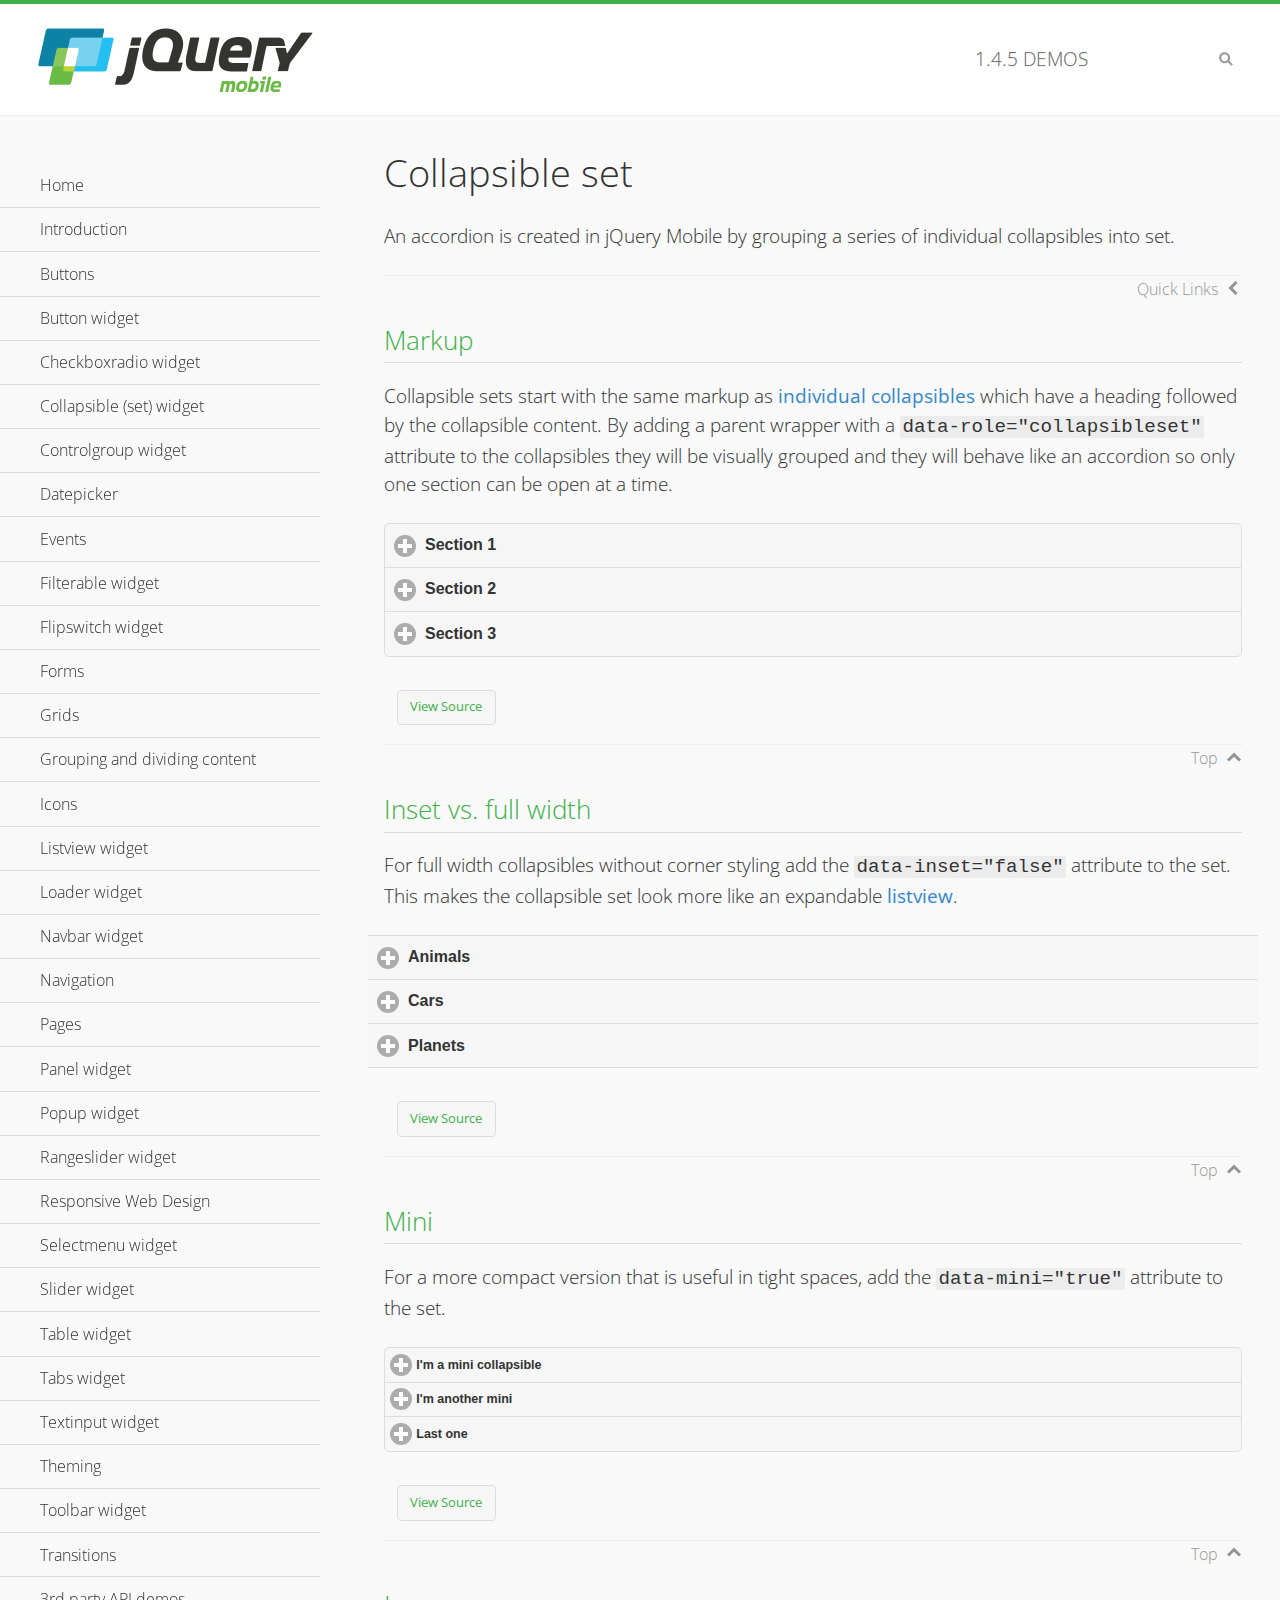
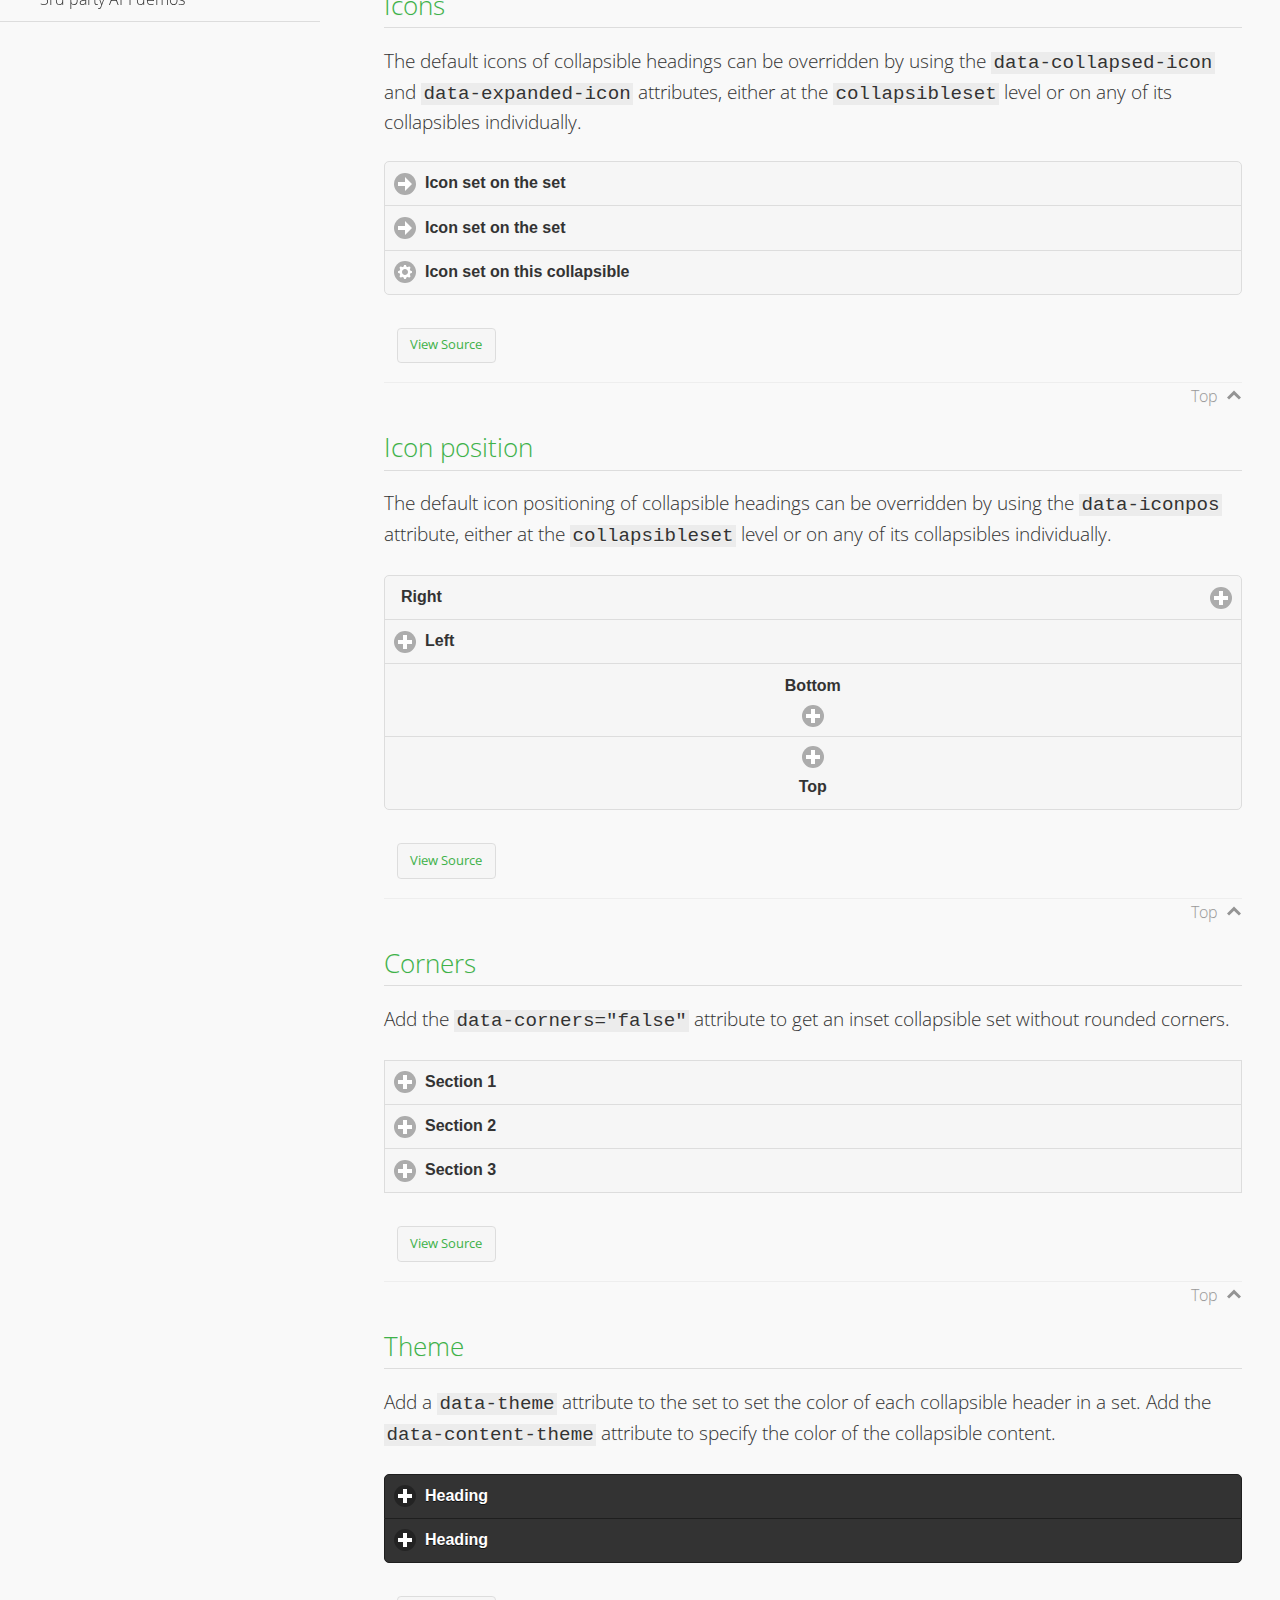
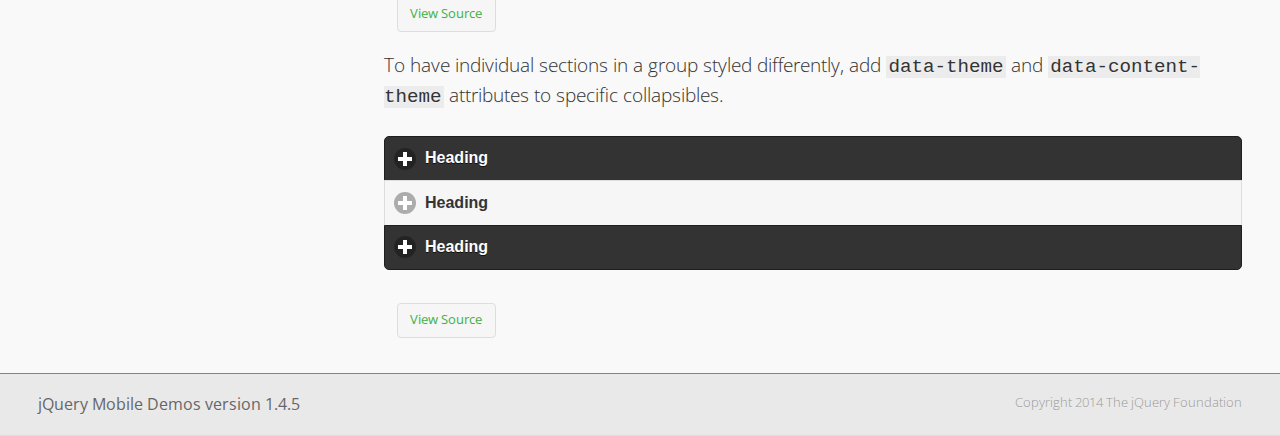
<file: apps/InsureAssist/common/jqueryMobile/demos/collapsibleset/index.html>
<!DOCTYPE html>
<html>
<head>
	<meta charset="utf-8">
	<meta name="viewport" content="width=device-width, initial-scale=1">
	<title>Collapsible set - jQuery Mobile Demos</title>
	<link rel="shortcut icon" href="../favicon.ico">
    <link rel="stylesheet" href="http://fonts.googleapis.com/css?family=Open+Sans:300,400,700">
	<link rel="stylesheet" href="../css/themes/default/jquery.mobile-1.4.5.min.css">
	<link rel="stylesheet" href="../_assets/css/jqm-demos.css">
	<script src="../js/jquery.js"></script>
	<script src="../_assets/js/index.js"></script>
	<script src="../js/jquery.mobile-1.4.5.min.js"></script>
</head>
<body>
<div data-role="page" class="jqm-demos" data-quicklinks="true">

	<div data-role="header" class="jqm-header">
		<h2><a href="../" title="jQuery Mobile Demos home"><img src="../_assets/img/jquery-logo.png" alt="jQuery Mobile"></a></h2>
		<p><span class="jqm-version"></span> Demos</p>
		<a href="#" class="jqm-navmenu-link ui-btn ui-btn-icon-notext ui-corner-all ui-icon-bars ui-nodisc-icon ui-alt-icon ui-btn-left">Menu</a>
		<a href="#" class="jqm-search-link ui-btn ui-btn-icon-notext ui-corner-all ui-icon-search ui-nodisc-icon ui-alt-icon ui-btn-right">Search</a>
	</div><!-- /header -->

	<div role="main" class="ui-content jqm-content">

		<h1>Collapsible set</h1>

		<p>An accordion is created in jQuery Mobile by grouping a series of individual collapsibles into set.</p>

		<h2>Markup</h2>

		<p>Collapsible sets start with the same markup as <a href="../collapsible/" data-ajax="false">individual collapsibles</a> which have a heading followed by the collapsible content. By adding a parent wrapper with a <code>data-role="collapsibleset"</code> attribute to the collapsibles they will be visually grouped and they will behave like an accordion so only one section can be open at a time.</p>

			<div data-demo-html="true">
				<div data-role="collapsibleset" data-theme="a" data-content-theme="a">
					<div data-role="collapsible">
						<h3>Section 1</h3>
					<p>I'm the collapsible content for section 1</p>
					</div>
					<div data-role="collapsible">
						<h3>Section 2</h3>
					<p>I'm the collapsible content for section 2</p>

					</div>
					<div data-role="collapsible">
						<h3>Section 3</h3>
					<p>I'm the collapsible content for section 3</p>
					</div>
				</div>
			</div><!--/demo-html -->

		<h2>Inset vs. full width</h2>

		<p>For full width collapsibles without corner styling add the <code>data-inset="false"</code> attribute to the set. This makes the collapsible set look more like an expandable <a href="../listview/">listview</a>.</p>

			<div data-demo-html="true">
				<div data-role="collapsibleset" data-inset="false">
					<div data-role="collapsible">
						<h3>Animals</h3>
						<ul data-role="listview" data-inset="false">
							<li>Cats</li>
							<li>Dogs</li>
							<li>Lizards</li>
							<li>Snakes</li>
						</ul>
					</div>
					<div data-role="collapsible">
						<h3>Cars</h3>
						<ul data-role="listview" data-inset="false">
							<li>Acura</li>
							<li>Audi</li>
							<li>BMW</li>
							<li>Cadillac</li>
						</ul>
					</div>
					<div data-role="collapsible">
						<h3>Planets</h3>
						<ul data-role="listview" data-inset="false">
							<li>Earth</li>
							<li>Jupiter</li>
							<li>Mars</li>
							<li>Mercury</li>
						</ul>
					</div>
				</div>
			</div><!--/demo-html -->

		<h2>Mini</h2>

		<p>For a more compact version that is useful in tight spaces, add the <code>data-mini="true"</code> attribute to the set. </p>

			<div data-demo-html="true">
				<div data-role="collapsibleset" data-theme="a" data-content-theme="a" data-mini="true">
					<div data-role="collapsible">
						<h3>I'm a mini collapsible</h3>
					<p>This is good for tight spaces.</p>
					</div>
					<div data-role="collapsible">
						<h3>I'm another mini</h3>
					<p>Here's some collapsible content.</p>

					</div>
					<div data-role="collapsible">
						<h3>Last one</h3>
					<p>Final bit of collapsible content.</p>
					</div>
				</div>
			</div><!--/demo-html -->

		<h2>Icons</h2>

		<p>The default icons of collapsible headings can be overridden by using the <code>data-collapsed-icon</code> and <code>data-expanded-icon</code> attributes, either at the <code>collapsibleset</code> level or on any of its collapsibles individually.</p>

			<div data-demo-html="true">
				<div data-role="collapsibleset" data-theme="a" data-content-theme="a" data-collapsed-icon="arrow-r" data-expanded-icon="arrow-d">
					<div data-role="collapsible">
						<h3>Icon set on the set</h3>
					<p>Specify the open and close icons on the set to apply it to all the collapsibles within.</p>
					</div>
					<div data-role="collapsible">
						<h3>Icon set on the set</h3>
					<p>This collapsible also gets the icon from the set.</p>
					</div>
					<div data-role="collapsible" data-collapsed-icon="gear" data-expanded-icon="delete">
						<h3>Icon set on this collapsible</h3>
					<p>The icons here are applied to this collapsible specifically, thus overriding the set icons.</p>
					</div>
				</div>
			</div><!--/demo-html -->

		<h2>Icon position</h2>

		<p>The default icon positioning of collapsible headings can be overridden by using the <code>data-iconpos</code> attribute, either at the <code>collapsibleset</code> level or on any of its collapsibles individually.</p>

			<div data-demo-html="true">
				<div data-role="collapsibleset" data-theme="a" data-content-theme="a" data-iconpos="right">
					<div data-role="collapsible">
						<h3>Right</h3>
					<p>Inherits icon positioning from <code>data-iconpos="right"</code> attribute on set.</p>
					</div>
					<div data-role="collapsible" data-iconpos="left">
						<h3>Left</h3>
					<p>Set via <code>data-iconpos="left"</code> attribute on the collapsible</p>
					</div>
					<div data-role="collapsible" data-iconpos="bottom">
						<h3>Bottom</h3>
					<p>Set via <code>data-iconpos="bottom"</code> attribute on the collapsible</p>
					</div>
					<div data-role="collapsible" data-iconpos="top">
						<h3>Top</h3>
					<p>Set via <code>data-iconpos="top"</code> attribute on the collapsible</p>
					</div>
				</div>
			</div><!--/demo-html -->

		<h2>Corners</h2>
		<p>Add the <code>data-corners="false"</code> attribute to get an inset collapsible set without rounded corners.</p>

			<div data-demo-html="true">
				<div data-role="collapsibleset" data-corners="false" data-theme="a" data-content-theme="a">
					<div data-role="collapsible">
						<h3>Section 1</h3>
					<p>Collapsible content</p>
					</div>
					<div data-role="collapsible">
						<h3>Section 2</h3>
					<p>Collapsible content</p>

					</div>
					<div data-role="collapsible">
						<h3>Section 3</h3>
					<p>Collapsible content</p>
					</div>
				</div>
			</div><!--/demo-html -->

		<h2>Theme</h2>

		<p>Add a <code>data-theme</code> attribute to the set to set the color of each collapsible header in a set. Add the <code>data-content-theme</code> attribute to specify the color of the collapsible content. </p>

			<div data-demo-html="true">
				<div data-role="collapsibleset" data-theme="b" data-content-theme="b">
					<div data-role="collapsible">
						<h3>Heading</h3>
						<p>Content</p>
					</div>
					<div data-role="collapsible">
						<h3>Heading</h3>
						<p>Content</p>
					</div>
				</div>
			</div><!--/demo-html -->

		<p>To have individual sections in a group styled differently, add <code>data-theme</code> and <code>data-content-theme</code> attributes to specific collapsibles.</p>

			<div data-demo-html="true">
				<div data-role="collapsibleset" data-theme="b" data-content-theme="b">
					<div data-role="collapsible">
						<h3>Heading</h3>
						<p>Content</p>
					</div>
					<div data-role="collapsible" data-theme="a" data-content-theme="a">
						<h3>Heading</h3>
						<p>Content</p>
					</div>
					<div data-role="collapsible">
						<h3>Heading</h3>
						<p>Content</p>
					</div>
				</div>
		</div><!--/demo-html -->

	</div><!-- /content -->
	    <div data-role="panel" class="jqm-navmenu-panel" data-position="left" data-display="overlay" data-theme="a">
	    	<ul class="jqm-list ui-alt-icon ui-nodisc-icon">
<li data-filtertext="demos homepage" data-icon="home"><a href=".././">Home</a></li>
<li data-filtertext="introduction overview getting started"><a href="../intro/" data-ajax="false">Introduction</a></li>
<li data-filtertext="buttons button markup buttonmarkup method anchor link button element"><a href="../button-markup/" data-ajax="false">Buttons</a></li>
<li data-filtertext="form button widget input button submit reset"><a href="../button/" data-ajax="false">Button widget</a></li>
<li data-role="collapsible" data-enhanced="true" data-collapsed-icon="carat-d" data-expanded-icon="carat-u" data-iconpos="right" data-inset="false" class="ui-collapsible ui-collapsible-themed-content ui-collapsible-collapsed">
	<h3 class="ui-collapsible-heading ui-collapsible-heading-collapsed">
		<a href="#" class="ui-collapsible-heading-toggle ui-btn ui-btn-icon-right ui-btn-inherit ui-icon-carat-d">
		    Checkboxradio widget<span class="ui-collapsible-heading-status"> click to expand contents</span>
		</a>
	</h3>
	<div class="ui-collapsible-content ui-body-inherit ui-collapsible-content-collapsed" aria-hidden="true">
		<ul>
			<li data-filtertext="form checkboxradio widget checkbox input checkboxes controlgroups"><a href="../checkboxradio-checkbox/" data-ajax="false">Checkboxes</a></li>
			<li data-filtertext="form checkboxradio widget radio input radio buttons controlgroups"><a href="../checkboxradio-radio/" data-ajax="false">Radio buttons</a></li>
		</ul>
	</div>
</li>
<li data-role="collapsible" data-enhanced="true" data-collapsed-icon="carat-d" data-expanded-icon="carat-u" data-iconpos="right" data-inset="false" class="ui-collapsible ui-collapsible-themed-content ui-collapsible-collapsed">
	<h3 class="ui-collapsible-heading ui-collapsible-heading-collapsed">
		<a href="#" class="ui-collapsible-heading-toggle ui-btn ui-btn-icon-right ui-btn-inherit ui-icon-carat-d">
			Collapsible (set) widget<span class="ui-collapsible-heading-status"> click to expand contents</span>
		</a>
	</h3>
	<div class="ui-collapsible-content ui-body-inherit ui-collapsible-content-collapsed" aria-hidden="true">
		<ul>
			<li data-filtertext="collapsibles content formatting"><a href="../collapsible/" data-ajax="false">Collapsible</a></li>
			<li data-filtertext="dynamic collapsible set accordion append expand"><a href="../collapsible-dynamic/" data-ajax="false">Dynamic collapsibles</a></li>
			<li data-filtertext="accordions collapsible set widget content formatting grouped collapsibles"><a href="../collapsibleset/" data-ajax="false">Collapsible set</a></li>
		</ul>
	</div>
</li>
<li data-role="collapsible" data-enhanced="true" data-collapsed-icon="carat-d" data-expanded-icon="carat-u" data-iconpos="right" data-inset="false" class="ui-collapsible ui-collapsible-themed-content ui-collapsible-collapsed">
	<h3 class="ui-collapsible-heading ui-collapsible-heading-collapsed">
		<a href="#" class="ui-collapsible-heading-toggle ui-btn ui-btn-icon-right ui-btn-inherit ui-icon-carat-d">
			Controlgroup widget<span class="ui-collapsible-heading-status"> click to expand contents</span>
		</a>
	</h3>
	<div class="ui-collapsible-content ui-body-inherit ui-collapsible-content-collapsed" aria-hidden="true">
		<ul>
			<li data-filtertext="controlgroups selectmenu checkboxradio input grouped buttons horizontal vertical"><a href="../controlgroup/" data-ajax="false">Controlgroup</a></li>
			<li data-filtertext="dynamic controlgroup dynamically add buttons"><a href="../controlgroup-dynamic/" data-ajax="false">Dynamic controlgroups</a></li>
		</ul>
	</div>
</li>
<li data-filtertext="form datepicker widget date input"><a href="../datepicker/" data-ajax="false">Datepicker</a></li>
<li data-role="collapsible" data-enhanced="true" data-collapsed-icon="carat-d" data-expanded-icon="carat-u" data-iconpos="right" data-inset="false" class="ui-collapsible ui-collapsible-themed-content ui-collapsible-collapsed">
	<h3 class="ui-collapsible-heading ui-collapsible-heading-collapsed">
		<a href="#" class="ui-collapsible-heading-toggle ui-btn ui-btn-icon-right ui-btn-inherit ui-icon-carat-d">
			Events<span class="ui-collapsible-heading-status"> click to expand contents</span>
		</a>
	</h3>
	<div class="ui-collapsible-content ui-body-inherit ui-collapsible-content-collapsed" aria-hidden="true">
		<ul>
			<li data-filtertext="swipe to delete list items listviews swipe events"><a href="../swipe-list/" data-ajax="false">Swipe list items</a></li>
			<li data-filtertext="swipe to navigate swipe page navigation swipe events"><a href="../swipe-page/" data-ajax="false">Swipe page navigation</a></li>
		</ul>
	</div>
</li>
<li data-filtertext="filterable filter elements sorting searching listview table"><a href="../filterable/" data-ajax="false">Filterable widget</a></li>
<li data-filtertext="form flipswitch widget flip toggle switch binary select checkbox input"><a href="../flipswitch/" data-ajax="false">Flipswitch widget</a></li>
<li data-role="collapsible" data-enhanced="true" data-collapsed-icon="carat-d" data-expanded-icon="carat-u" data-iconpos="right" data-inset="false" class="ui-collapsible ui-collapsible-themed-content ui-collapsible-collapsed">
	<h3 class="ui-collapsible-heading ui-collapsible-heading-collapsed">
		<a href="#" class="ui-collapsible-heading-toggle ui-btn ui-btn-icon-right ui-btn-inherit ui-icon-carat-d">
			Forms<span class="ui-collapsible-heading-status"> click to expand contents</span>
		</a>
	</h3>
	<div class="ui-collapsible-content ui-body-inherit ui-collapsible-content-collapsed" aria-hidden="true">
		<ul>
			<li data-filtertext="forms text checkbox radio range button submit reset inputs selects textarea slider flipswitch label form elements"><a href="../forms/" data-ajax="false">Forms</a></li>
			<li data-filtertext="form hide labels hidden accessible ui-hidden-accessible forms"><a href="../forms-label-hidden-accessible/" data-ajax="false">Hide labels</a></li>
			<li data-filtertext="form field containers fieldcontain ui-field-contain forms"><a href="../forms-field-contain/" data-ajax="false">Field containers</a></li>
			<li data-filtertext="forms disabled form elements"><a href="../forms-disabled/" data-ajax="false">Forms disabled</a></li>
			<li data-filtertext="forms gallery examples overview forms text checkbox radio range button submit reset inputs selects textarea slider flipswitch label form elements"><a href="../forms-gallery/" data-ajax="false">Forms gallery</a></li>
		</ul>
	</div>
</li>
<li data-role="collapsible" data-enhanced="true" data-collapsed-icon="carat-d" data-expanded-icon="carat-u" data-iconpos="right" data-inset="false" class="ui-collapsible ui-collapsible-themed-content ui-collapsible-collapsed">
	<h3 class="ui-collapsible-heading ui-collapsible-heading-collapsed">
		<a href="#" class="ui-collapsible-heading-toggle ui-btn ui-btn-icon-right ui-btn-inherit ui-icon-carat-d">
			Grids<span class="ui-collapsible-heading-status"> click to expand contents</span>
		</a>
	</h3>
	<div class="ui-collapsible-content ui-body-inherit ui-collapsible-content-collapsed" aria-hidden="true">
		<ul>
			<li data-filtertext="grids columns blocks content formatting rwd responsive css framework"><a href="../grids/" data-ajax="false">Grids</a></li>
			<li data-filtertext="buttons in grids css framework"><a href="../grids-buttons/" data-ajax="false">Buttons in grids</a></li>
			<li data-filtertext="custom responsive grids rwd css framework"><a href="../grids-custom-responsive/" data-ajax="false">Custom responsive grids</a></li>
		</ul>
	</div>
</li>
<li data-filtertext="blocks content formatting sections heading"><a href="../body-bar-classes/" data-ajax="false">Grouping and dividing content</a></li>
<li data-role="collapsible" data-enhanced="true" data-collapsed-icon="carat-d" data-expanded-icon="carat-u" data-iconpos="right" data-inset="false" class="ui-collapsible ui-collapsible-themed-content ui-collapsible-collapsed">
	<h3 class="ui-collapsible-heading ui-collapsible-heading-collapsed">
		<a href="#" class="ui-collapsible-heading-toggle ui-btn ui-btn-icon-right ui-btn-inherit ui-icon-carat-d">
			Icons<span class="ui-collapsible-heading-status"> click to expand contents</span>
		</a>
	</h3>
	<div class="ui-collapsible-content ui-body-inherit ui-collapsible-content-collapsed" aria-hidden="true">
		<ul>
			<li data-filtertext="button icons svg disc alt custom icon position"><a href="../icons/" data-ajax="false">Icons</a></li>
			<li data-filtertext=""><a href="../icons-grunticon/" data-ajax="false">Grunticon loader</a></li>
		</ul>
	</div>
</li>
<li data-role="collapsible" data-enhanced="true" data-collapsed-icon="carat-d" data-expanded-icon="carat-u" data-iconpos="right" data-inset="false" class="ui-collapsible ui-collapsible-themed-content ui-collapsible-collapsed">
	<h3 class="ui-collapsible-heading ui-collapsible-heading-collapsed">
		<a href="#" class="ui-collapsible-heading-toggle ui-btn ui-btn-icon-right ui-btn-inherit ui-icon-carat-d">
			Listview widget<span class="ui-collapsible-heading-status"> click to expand contents</span>
		</a>
	</h3>
	<div class="ui-collapsible-content ui-body-inherit ui-collapsible-content-collapsed" aria-hidden="true">
		<ul>
			<li data-filtertext="listview widget thumbnails icons nested split button collapsible ul ol"><a href="../listview/" data-ajax="false">Listview</a></li>
			<li data-filtertext="autocomplete filterable reveal listview filtertextbeforefilter placeholder"><a href="../listview-autocomplete/" data-ajax="false">Listview autocomplete</a></li>
			<li data-filtertext="autocomplete filterable reveal listview remote data filtertextbeforefilter placeholder"><a href="../listview-autocomplete-remote/" data-ajax="false">Listview autocomplete remote data</a></li>
			<li data-filtertext="autodividers anchor jump scroll linkbars listview lists ul ol"><a href="../listview-autodividers-linkbar/" data-ajax="false">Listview autodividers linkbar</a></li>
			<li data-filtertext="listview autodividers selector autodividersselector lists ul ol"><a href="../listview-autodividers-selector/" data-ajax="false">Listview autodividers selector</a></li>
			<li data-filtertext="listview nested list items"><a href="../listview-nested-lists/" data-ajax="false">Nested Listviews</a></li>
			<li data-filtertext="listview collapsible list items flat"><a href="../listview-collapsible-item-flat/" data-ajax="false">Listview collapsible list items (flat)</a></li>
			<li data-filtertext="listview collapsible list indented"><a href="../listview-collapsible-item-indented/" data-ajax="false">Listview collapsible list items (indented)</a></li>
			<li data-filtertext="grid listview responsive grids responsive listviews lists ul"><a href="../listview-grid/" data-ajax="false">Listview responsive grid</a></li>
		</ul>
	</div>
</li>
<li data-filtertext="loader widget page loading navigation overlay spinner"><a href="../loader/" data-ajax="false">Loader widget</a></li>
<li data-filtertext="navbar widget navmenu toolbars header footer"><a href="../navbar/" data-ajax="false">Navbar widget</a></li>
<li data-role="collapsible" data-enhanced="true" data-collapsed-icon="carat-d" data-expanded-icon="carat-u" data-iconpos="right" data-inset="false" class="ui-collapsible ui-collapsible-themed-content ui-collapsible-collapsed">
	<h3 class="ui-collapsible-heading ui-collapsible-heading-collapsed">
		<a href="#" class="ui-collapsible-heading-toggle ui-btn ui-btn-icon-right ui-btn-inherit ui-icon-carat-d">
			Navigation<span class="ui-collapsible-heading-status"> click to expand contents</span>
		</a>
	</h3>
	<div class="ui-collapsible-content ui-body-inherit ui-collapsible-content-collapsed" aria-hidden="true">
		<ul>
			<li data-filtertext="ajax navigation navigate widget history event method"><a href="../navigation/" data-ajax="false">Navigation</a></li>
			<li data-filtertext="linking pages page links navigation ajax prefetch cache"><a href="../navigation-linking-pages/" data-ajax="false">Linking pages</a></li>
			<!-- <li data-filtertext="php redirect server redirection server-side navigation"><a href="../navigation-php-redirect/" data-ajax="false">PHP redirect demo</a></li>-->
			<li data-filtertext="navigation redirection hash query"><a href="../navigation-hash-processing/" data-ajax="false">Hash processing demo</a></li>
			<li data-filtertext="navigation redirection hash query"><a href="../page-events/" data-ajax="false">Page Navigation Events</a></li>
		</ul>
	</div>
</li>
<li data-role="collapsible" data-enhanced="true" data-collapsed-icon="carat-d" data-expanded-icon="carat-u" data-iconpos="right" data-inset="false" class="ui-collapsible ui-collapsible-themed-content ui-collapsible-collapsed">
	<h3 class="ui-collapsible-heading ui-collapsible-heading-collapsed">
		<a href="#" class="ui-collapsible-heading-toggle ui-btn ui-btn-icon-right ui-btn-inherit ui-icon-carat-d">
			Pages<span class="ui-collapsible-heading-status"> click to expand contents</span>
		</a>
	</h3>
	<div class="ui-collapsible-content ui-body-inherit ui-collapsible-content-collapsed" aria-hidden="true">
		<ul>
			<li data-filtertext="pages page widget ajax navigation"><a href="../pages/" data-ajax="false">Pages</a></li>
			<li data-filtertext="single page"><a href="../pages-single-page/" data-ajax="false">Single page</a></li>
			<li data-filtertext="multipage multi-page page"><a href="../pages-multi-page/" data-ajax="false">Multi-page template</a></li>
			<li data-filtertext="dialog page widget modal popup"><a href="../pages-dialog/" data-ajax="false">Dialog page</a></li>
		</ul>
	</div>
</li>
<li data-role="collapsible" data-enhanced="true" data-collapsed-icon="carat-d" data-expanded-icon="carat-u" data-iconpos="right" data-inset="false" class="ui-collapsible ui-collapsible-themed-content ui-collapsible-collapsed">
	<h3 class="ui-collapsible-heading ui-collapsible-heading-collapsed">
		<a href="#" class="ui-collapsible-heading-toggle ui-btn ui-btn-icon-right ui-btn-inherit ui-icon-carat-d">
			Panel widget<span class="ui-collapsible-heading-status"> click to expand contents</span>
		</a>
	</h3>
	<div class="ui-collapsible-content ui-body-inherit ui-collapsible-content-collapsed" aria-hidden="true">
		<ul>
			<li data-filtertext="panel widget sliding panels reveal push overlay responsive"><a href="../panel/" data-ajax="false">Panel</a></li>
			<li data-filtertext=""><a href="../panel-external/" data-ajax="false">External panels</a></li>
			<li data-filtertext="panel "><a href="../panel-fixed/" data-ajax="false">Fixed panels</a></li>
			<li data-filtertext="panel slide panels sliding panels shadow rwd responsive breakpoint"><a href="../panel-responsive/" data-ajax="false">Panels responsive</a></li>
			<li data-filtertext="panel custom style custom panel width reveal shadow listview panel styling page background wrapper"><a href="../panel-styling/" data-ajax="false">Custom panel style</a></li>
			<li data-filtertext="panel open on swipe"><a href="../panel-swipe-open/" data-ajax="false">Panel open on swipe</a></li>
			<li data-filtertext="panels outside page internal external toolbars"><a href="../panel-external-internal/" data-ajax="false">Panel external and internal</a></li>
		</ul>
	</div>
</li>
<li data-role="collapsible" data-enhanced="true" data-collapsed-icon="carat-d" data-expanded-icon="carat-u" data-iconpos="right" data-inset="false" class="ui-collapsible ui-collapsible-themed-content ui-collapsible-collapsed">
	<h3 class="ui-collapsible-heading ui-collapsible-heading-collapsed">
		<a href="#" class="ui-collapsible-heading-toggle ui-btn ui-btn-icon-right ui-btn-inherit ui-icon-carat-d">
			Popup widget<span class="ui-collapsible-heading-status"> click to expand contents</span>
		</a>
	</h3>
	<div class="ui-collapsible-content ui-body-inherit ui-collapsible-content-collapsed" aria-hidden="true">
		<ul>
			<li data-filtertext="popup widget popups dialog modal transition tooltip lightbox form overlay screen flip pop fade transition"><a href="../popup/" data-ajax="false">Popup</a></li>
			<li data-filtertext="popup alignment position"><a href="../popup-alignment/" data-ajax="false">Popup alignment</a></li>
			<li data-filtertext="popup arrow size popups popover"><a href="../popup-arrow-size/" data-ajax="false">Popup arrow size</a></li>
			<li data-filtertext="dynamic popups popup images lightbox"><a href="../popup-dynamic/" data-ajax="false">Dynamic popups</a></li>
			<li data-filtertext="popups with iframes scaling"><a href="../popup-iframe/" data-ajax="false">Popups with iframes</a></li>
			<li data-filtertext="popup image scaling"><a href="../popup-image-scaling/" data-ajax="false">Popup image scaling</a></li>
			<li data-filtertext="external popup outside multi-page"><a href="../popup-outside-multipage/" data-ajax="false">Popup outside multi-page</a></li>
		</ul>
	</div>
</li>
<li data-filtertext="form rangeslider widget dual sliders dual handle sliders range input"><a href="../rangeslider/" data-ajax="false">Rangeslider widget</a></li>
<li data-filtertext="responsive web design rwd adaptive progressive enhancement PE accessible mobile breakpoints media query media queries"><a href="../rwd/" data-ajax="false">Responsive Web Design</a></li>
<li data-role="collapsible" data-enhanced="true" data-collapsed-icon="carat-d" data-expanded-icon="carat-u" data-iconpos="right" data-inset="false" class="ui-collapsible ui-collapsible-themed-content ui-collapsible-collapsed">
	<h3 class="ui-collapsible-heading ui-collapsible-heading-collapsed">
		<a href="#" class="ui-collapsible-heading-toggle ui-btn ui-btn-icon-right ui-btn-inherit ui-icon-carat-d">
			Selectmenu widget<span class="ui-collapsible-heading-status"> click to expand contents</span>
		</a>
	</h3>
	<div class="ui-collapsible-content ui-body-inherit ui-collapsible-content-collapsed" aria-hidden="true">
		<ul>
			<li data-filtertext="form selectmenu widget select input custom select menu selects"><a href="../selectmenu/" data-ajax="false">Selectmenu</a></li>
			<li data-filtertext="form custom select menu selectmenu widget custom menu option optgroup multiple selects"><a href="../selectmenu-custom/" data-ajax="false">Custom select menu</a></li>
			<li data-filtertext="filterable select filter popup dialog"><a href="../selectmenu-custom-filter/" data-ajax="false">Custom select menu with filter</a></li>
		</ul>
	</div>
</li>
<li data-role="collapsible" data-enhanced="true" data-collapsed-icon="carat-d" data-expanded-icon="carat-u" data-iconpos="right" data-inset="false" class="ui-collapsible ui-collapsible-themed-content ui-collapsible-collapsed">
	<h3 class="ui-collapsible-heading ui-collapsible-heading-collapsed">
		<a href="#" class="ui-collapsible-heading-toggle ui-btn ui-btn-icon-right ui-btn-inherit ui-icon-carat-d">
			Slider widget<span class="ui-collapsible-heading-status"> click to expand contents</span>
		</a>
	</h3>
	<div class="ui-collapsible-content ui-body-inherit ui-collapsible-content-collapsed" aria-hidden="true">
		<ul>
			<li data-filtertext="form slider widget range input single sliders"><a href="../slider/" data-ajax="false">Slider</a></li>
			<li data-filtertext="form slider widget flipswitch slider binary select flip toggle switch"><a href="../slider-flipswitch/" data-ajax="false">Slider flip toggle switch</a></li>
			<li data-filtertext="form slider tooltip handle value input range sliders"><a href="../slider-tooltip/" data-ajax="false">Slider tooltip</a></li>
		</ul>
	</div>
</li>
<li data-role="collapsible" data-enhanced="true" data-collapsed-icon="carat-d" data-expanded-icon="carat-u" data-iconpos="right" data-inset="false" class="ui-collapsible ui-collapsible-themed-content ui-collapsible-collapsed">
	<h3 class="ui-collapsible-heading ui-collapsible-heading-collapsed">
		<a href="#" class="ui-collapsible-heading-toggle ui-btn ui-btn-icon-right ui-btn-inherit ui-icon-carat-d">
			Table widget<span class="ui-collapsible-heading-status"> click to expand contents</span>
		</a>
	</h3>
	<div class="ui-collapsible-content ui-body-inherit ui-collapsible-content-collapsed" aria-hidden="true">
		<ul>
			<li data-filtertext="table widget reflow column toggle th td responsive tables rwd hide show tabular"><a href="../table-column-toggle/" data-ajax="false">Table Column Toggle</a></li>
			<li data-filtertext="table column toggle phone comparison demo"><a href="../table-column-toggle-example/" data-ajax="false">Table Column Toggle demo</a></li>
			<li data-filtertext="responsive tables table column toggle heading groups rwd breakpoint"><a href="../table-column-toggle-heading-groups/" data-ajax="false">Table Column Toggle heading groups</a></li>
			<li data-filtertext="responsive tables table column toggle hide rwd breakpoint customization options"><a href="../table-column-toggle-options/" data-ajax="false">Table Column Toggle options</a></li>
			<li data-filtertext="table reflow th td responsive rwd columns tabular"><a href="../table-reflow/" data-ajax="false">Table Reflow</a></li>
			<li data-filtertext="responsive tables table reflow heading groups rwd breakpoint"><a href="../table-reflow-heading-groups/" data-ajax="false">Table Reflow heading groups</a></li>
			<li data-filtertext="responsive tables table reflow stripes strokes table style"><a href="../table-reflow-stripes-strokes/" data-ajax="false">Table Reflow stripes and strokes</a></li>
			<li data-filtertext="responsive tables table reflow stack custom styles"><a href="../table-reflow-styling/" data-ajax="false">Table Reflow custom styles</a></li>
		</ul>
	</div>
</li>
<li data-filtertext="ui tabs widget"><a href="../tabs/" data-ajax="false">Tabs widget</a></li>
<li data-filtertext="form textinput widget text input textarea number date time tel email file color password"><a href="../textinput/" data-ajax="false">Textinput widget</a></li>
<li data-role="collapsible" data-enhanced="true" data-collapsed-icon="carat-d" data-expanded-icon="carat-u" data-iconpos="right" data-inset="false" class="ui-collapsible ui-collapsible-themed-content ui-collapsible-collapsed">
	<h3 class="ui-collapsible-heading ui-collapsible-heading-collapsed">
		<a href="#" class="ui-collapsible-heading-toggle ui-btn ui-btn-icon-right ui-btn-inherit ui-icon-carat-d">
			Theming<span class="ui-collapsible-heading-status"> click to expand contents</span>
		</a>
	</h3>
	<div class="ui-collapsible-content ui-body-inherit ui-collapsible-content-collapsed" aria-hidden="true">
		<ul>
			<li data-filtertext="default theme swatches theming style css"><a href="../theme-default/" data-ajax="false">Default theme</a></li>
			<li data-filtertext="classic theme old theme swatches theming style css"><a href="../theme-classic/" data-ajax="false">Classic theme</a></li>
		</ul>
	</div>
</li>
<li data-role="collapsible" data-enhanced="true" data-collapsed-icon="carat-d" data-expanded-icon="carat-u" data-iconpos="right" data-inset="false" class="ui-collapsible ui-collapsible-themed-content ui-collapsible-collapsed">
	<h3 class="ui-collapsible-heading ui-collapsible-heading-collapsed">
		<a href="#" class="ui-collapsible-heading-toggle ui-btn ui-btn-icon-right ui-btn-inherit ui-icon-carat-d">
			Toolbar widget<span class="ui-collapsible-heading-status"> click to expand contents</span>
		</a>
	</h3>
	<div class="ui-collapsible-content ui-body-inherit ui-collapsible-content-collapsed" aria-hidden="true">
		<ul>
			<li data-filtertext="toolbar widget header footer toolbars fixed fullscreen external sections"><a href="../toolbar/" data-ajax="false">Toolbar</a></li>
			<li data-filtertext="dynamic toolbars dynamically add toolbar header footer"><a href="../toolbar-dynamic/" data-ajax="false">Dynamic toolbars</a></li>
			<li data-filtertext="external toolbars header footer"><a href="../toolbar-external/" data-ajax="false">External toolbars</a></li>
			<li data-filtertext="fixed toolbars header footer"><a href="../toolbar-fixed/" data-ajax="false">Fixed toolbars</a></li>
			<li data-filtertext="fixed fullscreen toolbars header footer"><a href="../toolbar-fixed-fullscreen/" data-ajax="false">Fullscreen toolbars</a></li>
			<li data-filtertext="external fixed toolbars header footer"><a href="../toolbar-fixed-external/" data-ajax="false">Fixed external toolbars</a></li>
			<li data-filtertext="external persistent toolbars header footer navbar navmenu"><a href="../toolbar-fixed-persistent/" data-ajax="false">Persistent toolbars</a></li>
			<li data-filtertext="external ajax optimized toolbars persistent toolbars header footer navbar"><a href="../toolbar-fixed-persistent-optimized/" data-ajax="false">Ajax optimized toolbars</a></li>
			<li data-filtertext="form in toolbars header footer"><a href="../toolbar-fixed-forms/" data-ajax="false">Form in toolbar</a></li>
		</ul>
	</div>
</li>
<li data-filtertext="page transitions animated pages popup navigation flip slide fade pop"><a href="../transitions/" data-ajax="false">Transitions</a></li>
<li data-role="collapsible" data-enhanced="true" data-collapsed-icon="carat-d" data-expanded-icon="carat-u" data-iconpos="right" data-inset="false" class="ui-collapsible ui-collapsible-themed-content ui-collapsible-collapsed">
	<h3 class="ui-collapsible-heading ui-collapsible-heading-collapsed">
		<a href="#" class="ui-collapsible-heading-toggle ui-btn ui-btn-icon-right ui-btn-inherit ui-icon-carat-d">
			3rd party API demos<span class="ui-collapsible-heading-status"> click to expand contents</span>
		</a>
	</h3>
	<div class="ui-collapsible-content ui-body-inherit ui-collapsible-content-collapsed" aria-hidden="true">
		<ul>
			<li data-filtertext="backbone requirejs navigation router"><a href="../backbone-requirejs/" data-ajax="false">Backbone RequireJS</a></li>
			<li data-filtertext="google maps geolocation demo"><a href="../map-geolocation/" data-ajax="false">Google Maps geolocation</a></li>
			<li data-filtertext="google maps hybrid"><a href="../map-list-toggle/" data-ajax="false">Google Maps list toggle</a></li>
		</ul>
	</div>
</li>



		     </ul>
		</div><!-- /panel -->


	<div data-role="footer" data-position="fixed" data-tap-toggle="false" class="jqm-footer">
		<p>jQuery Mobile Demos version <span class="jqm-version"></span></p>
		<p>Copyright 2014 The jQuery Foundation</p>
	</div><!-- /footer -->
	<!-- TODO: This should become an external panel so we can add input to markup (unique ID) -->
    <div data-role="panel" class="jqm-search-panel" data-position="right" data-display="overlay" data-theme="a">
		<div class="jqm-search">
			<ul class="jqm-list" data-filter-placeholder="Search demos..." data-filter-reveal="true">
<li data-filtertext="demos homepage" data-icon="home"><a href=".././">Home</a></li>
<li data-filtertext="introduction overview getting started"><a href="../intro/" data-ajax="false">Introduction</a></li>
<li data-filtertext="buttons button markup buttonmarkup method anchor link button element"><a href="../button-markup/" data-ajax="false">Buttons</a></li>
<li data-filtertext="form button widget input button submit reset"><a href="../button/" data-ajax="false">Button widget</a></li>
<li data-role="collapsible" data-enhanced="true" data-collapsed-icon="carat-d" data-expanded-icon="carat-u" data-iconpos="right" data-inset="false" class="ui-collapsible ui-collapsible-themed-content ui-collapsible-collapsed">
	<h3 class="ui-collapsible-heading ui-collapsible-heading-collapsed">
		<a href="#" class="ui-collapsible-heading-toggle ui-btn ui-btn-icon-right ui-btn-inherit ui-icon-carat-d">
		    Checkboxradio widget<span class="ui-collapsible-heading-status"> click to expand contents</span>
		</a>
	</h3>
	<div class="ui-collapsible-content ui-body-inherit ui-collapsible-content-collapsed" aria-hidden="true">
		<ul>
			<li data-filtertext="form checkboxradio widget checkbox input checkboxes controlgroups"><a href="../checkboxradio-checkbox/" data-ajax="false">Checkboxes</a></li>
			<li data-filtertext="form checkboxradio widget radio input radio buttons controlgroups"><a href="../checkboxradio-radio/" data-ajax="false">Radio buttons</a></li>
		</ul>
	</div>
</li>
<li data-role="collapsible" data-enhanced="true" data-collapsed-icon="carat-d" data-expanded-icon="carat-u" data-iconpos="right" data-inset="false" class="ui-collapsible ui-collapsible-themed-content ui-collapsible-collapsed">
	<h3 class="ui-collapsible-heading ui-collapsible-heading-collapsed">
		<a href="#" class="ui-collapsible-heading-toggle ui-btn ui-btn-icon-right ui-btn-inherit ui-icon-carat-d">
			Collapsible (set) widget<span class="ui-collapsible-heading-status"> click to expand contents</span>
		</a>
	</h3>
	<div class="ui-collapsible-content ui-body-inherit ui-collapsible-content-collapsed" aria-hidden="true">
		<ul>
			<li data-filtertext="collapsibles content formatting"><a href="../collapsible/" data-ajax="false">Collapsible</a></li>
			<li data-filtertext="dynamic collapsible set accordion append expand"><a href="../collapsible-dynamic/" data-ajax="false">Dynamic collapsibles</a></li>
			<li data-filtertext="accordions collapsible set widget content formatting grouped collapsibles"><a href="../collapsibleset/" data-ajax="false">Collapsible set</a></li>
		</ul>
	</div>
</li>
<li data-role="collapsible" data-enhanced="true" data-collapsed-icon="carat-d" data-expanded-icon="carat-u" data-iconpos="right" data-inset="false" class="ui-collapsible ui-collapsible-themed-content ui-collapsible-collapsed">
	<h3 class="ui-collapsible-heading ui-collapsible-heading-collapsed">
		<a href="#" class="ui-collapsible-heading-toggle ui-btn ui-btn-icon-right ui-btn-inherit ui-icon-carat-d">
			Controlgroup widget<span class="ui-collapsible-heading-status"> click to expand contents</span>
		</a>
	</h3>
	<div class="ui-collapsible-content ui-body-inherit ui-collapsible-content-collapsed" aria-hidden="true">
		<ul>
			<li data-filtertext="controlgroups selectmenu checkboxradio input grouped buttons horizontal vertical"><a href="../controlgroup/" data-ajax="false">Controlgroup</a></li>
			<li data-filtertext="dynamic controlgroup dynamically add buttons"><a href="../controlgroup-dynamic/" data-ajax="false">Dynamic controlgroups</a></li>
		</ul>
	</div>
</li>
<li data-filtertext="form datepicker widget date input"><a href="../datepicker/" data-ajax="false">Datepicker</a></li>
<li data-role="collapsible" data-enhanced="true" data-collapsed-icon="carat-d" data-expanded-icon="carat-u" data-iconpos="right" data-inset="false" class="ui-collapsible ui-collapsible-themed-content ui-collapsible-collapsed">
	<h3 class="ui-collapsible-heading ui-collapsible-heading-collapsed">
		<a href="#" class="ui-collapsible-heading-toggle ui-btn ui-btn-icon-right ui-btn-inherit ui-icon-carat-d">
			Events<span class="ui-collapsible-heading-status"> click to expand contents</span>
		</a>
	</h3>
	<div class="ui-collapsible-content ui-body-inherit ui-collapsible-content-collapsed" aria-hidden="true">
		<ul>
			<li data-filtertext="swipe to delete list items listviews swipe events"><a href="../swipe-list/" data-ajax="false">Swipe list items</a></li>
			<li data-filtertext="swipe to navigate swipe page navigation swipe events"><a href="../swipe-page/" data-ajax="false">Swipe page navigation</a></li>
		</ul>
	</div>
</li>
<li data-filtertext="filterable filter elements sorting searching listview table"><a href="../filterable/" data-ajax="false">Filterable widget</a></li>
<li data-filtertext="form flipswitch widget flip toggle switch binary select checkbox input"><a href="../flipswitch/" data-ajax="false">Flipswitch widget</a></li>
<li data-role="collapsible" data-enhanced="true" data-collapsed-icon="carat-d" data-expanded-icon="carat-u" data-iconpos="right" data-inset="false" class="ui-collapsible ui-collapsible-themed-content ui-collapsible-collapsed">
	<h3 class="ui-collapsible-heading ui-collapsible-heading-collapsed">
		<a href="#" class="ui-collapsible-heading-toggle ui-btn ui-btn-icon-right ui-btn-inherit ui-icon-carat-d">
			Forms<span class="ui-collapsible-heading-status"> click to expand contents</span>
		</a>
	</h3>
	<div class="ui-collapsible-content ui-body-inherit ui-collapsible-content-collapsed" aria-hidden="true">
		<ul>
			<li data-filtertext="forms text checkbox radio range button submit reset inputs selects textarea slider flipswitch label form elements"><a href="../forms/" data-ajax="false">Forms</a></li>
			<li data-filtertext="form hide labels hidden accessible ui-hidden-accessible forms"><a href="../forms-label-hidden-accessible/" data-ajax="false">Hide labels</a></li>
			<li data-filtertext="form field containers fieldcontain ui-field-contain forms"><a href="../forms-field-contain/" data-ajax="false">Field containers</a></li>
			<li data-filtertext="forms disabled form elements"><a href="../forms-disabled/" data-ajax="false">Forms disabled</a></li>
			<li data-filtertext="forms gallery examples overview forms text checkbox radio range button submit reset inputs selects textarea slider flipswitch label form elements"><a href="../forms-gallery/" data-ajax="false">Forms gallery</a></li>
		</ul>
	</div>
</li>
<li data-role="collapsible" data-enhanced="true" data-collapsed-icon="carat-d" data-expanded-icon="carat-u" data-iconpos="right" data-inset="false" class="ui-collapsible ui-collapsible-themed-content ui-collapsible-collapsed">
	<h3 class="ui-collapsible-heading ui-collapsible-heading-collapsed">
		<a href="#" class="ui-collapsible-heading-toggle ui-btn ui-btn-icon-right ui-btn-inherit ui-icon-carat-d">
			Grids<span class="ui-collapsible-heading-status"> click to expand contents</span>
		</a>
	</h3>
	<div class="ui-collapsible-content ui-body-inherit ui-collapsible-content-collapsed" aria-hidden="true">
		<ul>
			<li data-filtertext="grids columns blocks content formatting rwd responsive css framework"><a href="../grids/" data-ajax="false">Grids</a></li>
			<li data-filtertext="buttons in grids css framework"><a href="../grids-buttons/" data-ajax="false">Buttons in grids</a></li>
			<li data-filtertext="custom responsive grids rwd css framework"><a href="../grids-custom-responsive/" data-ajax="false">Custom responsive grids</a></li>
		</ul>
	</div>
</li>
<li data-filtertext="blocks content formatting sections heading"><a href="../body-bar-classes/" data-ajax="false">Grouping and dividing content</a></li>
<li data-role="collapsible" data-enhanced="true" data-collapsed-icon="carat-d" data-expanded-icon="carat-u" data-iconpos="right" data-inset="false" class="ui-collapsible ui-collapsible-themed-content ui-collapsible-collapsed">
	<h3 class="ui-collapsible-heading ui-collapsible-heading-collapsed">
		<a href="#" class="ui-collapsible-heading-toggle ui-btn ui-btn-icon-right ui-btn-inherit ui-icon-carat-d">
			Icons<span class="ui-collapsible-heading-status"> click to expand contents</span>
		</a>
	</h3>
	<div class="ui-collapsible-content ui-body-inherit ui-collapsible-content-collapsed" aria-hidden="true">
		<ul>
			<li data-filtertext="button icons svg disc alt custom icon position"><a href="../icons/" data-ajax="false">Icons</a></li>
			<li data-filtertext=""><a href="../icons-grunticon/" data-ajax="false">Grunticon loader</a></li>
		</ul>
	</div>
</li>
<li data-role="collapsible" data-enhanced="true" data-collapsed-icon="carat-d" data-expanded-icon="carat-u" data-iconpos="right" data-inset="false" class="ui-collapsible ui-collapsible-themed-content ui-collapsible-collapsed">
	<h3 class="ui-collapsible-heading ui-collapsible-heading-collapsed">
		<a href="#" class="ui-collapsible-heading-toggle ui-btn ui-btn-icon-right ui-btn-inherit ui-icon-carat-d">
			Listview widget<span class="ui-collapsible-heading-status"> click to expand contents</span>
		</a>
	</h3>
	<div class="ui-collapsible-content ui-body-inherit ui-collapsible-content-collapsed" aria-hidden="true">
		<ul>
			<li data-filtertext="listview widget thumbnails icons nested split button collapsible ul ol"><a href="../listview/" data-ajax="false">Listview</a></li>
			<li data-filtertext="autocomplete filterable reveal listview filtertextbeforefilter placeholder"><a href="../listview-autocomplete/" data-ajax="false">Listview autocomplete</a></li>
			<li data-filtertext="autocomplete filterable reveal listview remote data filtertextbeforefilter placeholder"><a href="../listview-autocomplete-remote/" data-ajax="false">Listview autocomplete remote data</a></li>
			<li data-filtertext="autodividers anchor jump scroll linkbars listview lists ul ol"><a href="../listview-autodividers-linkbar/" data-ajax="false">Listview autodividers linkbar</a></li>
			<li data-filtertext="listview autodividers selector autodividersselector lists ul ol"><a href="../listview-autodividers-selector/" data-ajax="false">Listview autodividers selector</a></li>
			<li data-filtertext="listview nested list items"><a href="../listview-nested-lists/" data-ajax="false">Nested Listviews</a></li>
			<li data-filtertext="listview collapsible list items flat"><a href="../listview-collapsible-item-flat/" data-ajax="false">Listview collapsible list items (flat)</a></li>
			<li data-filtertext="listview collapsible list indented"><a href="../listview-collapsible-item-indented/" data-ajax="false">Listview collapsible list items (indented)</a></li>
			<li data-filtertext="grid listview responsive grids responsive listviews lists ul"><a href="../listview-grid/" data-ajax="false">Listview responsive grid</a></li>
		</ul>
	</div>
</li>
<li data-filtertext="loader widget page loading navigation overlay spinner"><a href="../loader/" data-ajax="false">Loader widget</a></li>
<li data-filtertext="navbar widget navmenu toolbars header footer"><a href="../navbar/" data-ajax="false">Navbar widget</a></li>
<li data-role="collapsible" data-enhanced="true" data-collapsed-icon="carat-d" data-expanded-icon="carat-u" data-iconpos="right" data-inset="false" class="ui-collapsible ui-collapsible-themed-content ui-collapsible-collapsed">
	<h3 class="ui-collapsible-heading ui-collapsible-heading-collapsed">
		<a href="#" class="ui-collapsible-heading-toggle ui-btn ui-btn-icon-right ui-btn-inherit ui-icon-carat-d">
			Navigation<span class="ui-collapsible-heading-status"> click to expand contents</span>
		</a>
	</h3>
	<div class="ui-collapsible-content ui-body-inherit ui-collapsible-content-collapsed" aria-hidden="true">
		<ul>
			<li data-filtertext="ajax navigation navigate widget history event method"><a href="../navigation/" data-ajax="false">Navigation</a></li>
			<li data-filtertext="linking pages page links navigation ajax prefetch cache"><a href="../navigation-linking-pages/" data-ajax="false">Linking pages</a></li>
			<!-- <li data-filtertext="php redirect server redirection server-side navigation"><a href="../navigation-php-redirect/" data-ajax="false">PHP redirect demo</a></li>-->
			<li data-filtertext="navigation redirection hash query"><a href="../navigation-hash-processing/" data-ajax="false">Hash processing demo</a></li>
			<li data-filtertext="navigation redirection hash query"><a href="../page-events/" data-ajax="false">Page Navigation Events</a></li>
		</ul>
	</div>
</li>
<li data-role="collapsible" data-enhanced="true" data-collapsed-icon="carat-d" data-expanded-icon="carat-u" data-iconpos="right" data-inset="false" class="ui-collapsible ui-collapsible-themed-content ui-collapsible-collapsed">
	<h3 class="ui-collapsible-heading ui-collapsible-heading-collapsed">
		<a href="#" class="ui-collapsible-heading-toggle ui-btn ui-btn-icon-right ui-btn-inherit ui-icon-carat-d">
			Pages<span class="ui-collapsible-heading-status"> click to expand contents</span>
		</a>
	</h3>
	<div class="ui-collapsible-content ui-body-inherit ui-collapsible-content-collapsed" aria-hidden="true">
		<ul>
			<li data-filtertext="pages page widget ajax navigation"><a href="../pages/" data-ajax="false">Pages</a></li>
			<li data-filtertext="single page"><a href="../pages-single-page/" data-ajax="false">Single page</a></li>
			<li data-filtertext="multipage multi-page page"><a href="../pages-multi-page/" data-ajax="false">Multi-page template</a></li>
			<li data-filtertext="dialog page widget modal popup"><a href="../pages-dialog/" data-ajax="false">Dialog page</a></li>
		</ul>
	</div>
</li>
<li data-role="collapsible" data-enhanced="true" data-collapsed-icon="carat-d" data-expanded-icon="carat-u" data-iconpos="right" data-inset="false" class="ui-collapsible ui-collapsible-themed-content ui-collapsible-collapsed">
	<h3 class="ui-collapsible-heading ui-collapsible-heading-collapsed">
		<a href="#" class="ui-collapsible-heading-toggle ui-btn ui-btn-icon-right ui-btn-inherit ui-icon-carat-d">
			Panel widget<span class="ui-collapsible-heading-status"> click to expand contents</span>
		</a>
	</h3>
	<div class="ui-collapsible-content ui-body-inherit ui-collapsible-content-collapsed" aria-hidden="true">
		<ul>
			<li data-filtertext="panel widget sliding panels reveal push overlay responsive"><a href="../panel/" data-ajax="false">Panel</a></li>
			<li data-filtertext=""><a href="../panel-external/" data-ajax="false">External panels</a></li>
			<li data-filtertext="panel "><a href="../panel-fixed/" data-ajax="false">Fixed panels</a></li>
			<li data-filtertext="panel slide panels sliding panels shadow rwd responsive breakpoint"><a href="../panel-responsive/" data-ajax="false">Panels responsive</a></li>
			<li data-filtertext="panel custom style custom panel width reveal shadow listview panel styling page background wrapper"><a href="../panel-styling/" data-ajax="false">Custom panel style</a></li>
			<li data-filtertext="panel open on swipe"><a href="../panel-swipe-open/" data-ajax="false">Panel open on swipe</a></li>
			<li data-filtertext="panels outside page internal external toolbars"><a href="../panel-external-internal/" data-ajax="false">Panel external and internal</a></li>
		</ul>
	</div>
</li>
<li data-role="collapsible" data-enhanced="true" data-collapsed-icon="carat-d" data-expanded-icon="carat-u" data-iconpos="right" data-inset="false" class="ui-collapsible ui-collapsible-themed-content ui-collapsible-collapsed">
	<h3 class="ui-collapsible-heading ui-collapsible-heading-collapsed">
		<a href="#" class="ui-collapsible-heading-toggle ui-btn ui-btn-icon-right ui-btn-inherit ui-icon-carat-d">
			Popup widget<span class="ui-collapsible-heading-status"> click to expand contents</span>
		</a>
	</h3>
	<div class="ui-collapsible-content ui-body-inherit ui-collapsible-content-collapsed" aria-hidden="true">
		<ul>
			<li data-filtertext="popup widget popups dialog modal transition tooltip lightbox form overlay screen flip pop fade transition"><a href="../popup/" data-ajax="false">Popup</a></li>
			<li data-filtertext="popup alignment position"><a href="../popup-alignment/" data-ajax="false">Popup alignment</a></li>
			<li data-filtertext="popup arrow size popups popover"><a href="../popup-arrow-size/" data-ajax="false">Popup arrow size</a></li>
			<li data-filtertext="dynamic popups popup images lightbox"><a href="../popup-dynamic/" data-ajax="false">Dynamic popups</a></li>
			<li data-filtertext="popups with iframes scaling"><a href="../popup-iframe/" data-ajax="false">Popups with iframes</a></li>
			<li data-filtertext="popup image scaling"><a href="../popup-image-scaling/" data-ajax="false">Popup image scaling</a></li>
			<li data-filtertext="external popup outside multi-page"><a href="../popup-outside-multipage/" data-ajax="false">Popup outside multi-page</a></li>
		</ul>
	</div>
</li>
<li data-filtertext="form rangeslider widget dual sliders dual handle sliders range input"><a href="../rangeslider/" data-ajax="false">Rangeslider widget</a></li>
<li data-filtertext="responsive web design rwd adaptive progressive enhancement PE accessible mobile breakpoints media query media queries"><a href="../rwd/" data-ajax="false">Responsive Web Design</a></li>
<li data-role="collapsible" data-enhanced="true" data-collapsed-icon="carat-d" data-expanded-icon="carat-u" data-iconpos="right" data-inset="false" class="ui-collapsible ui-collapsible-themed-content ui-collapsible-collapsed">
	<h3 class="ui-collapsible-heading ui-collapsible-heading-collapsed">
		<a href="#" class="ui-collapsible-heading-toggle ui-btn ui-btn-icon-right ui-btn-inherit ui-icon-carat-d">
			Selectmenu widget<span class="ui-collapsible-heading-status"> click to expand contents</span>
		</a>
	</h3>
	<div class="ui-collapsible-content ui-body-inherit ui-collapsible-content-collapsed" aria-hidden="true">
		<ul>
			<li data-filtertext="form selectmenu widget select input custom select menu selects"><a href="../selectmenu/" data-ajax="false">Selectmenu</a></li>
			<li data-filtertext="form custom select menu selectmenu widget custom menu option optgroup multiple selects"><a href="../selectmenu-custom/" data-ajax="false">Custom select menu</a></li>
			<li data-filtertext="filterable select filter popup dialog"><a href="../selectmenu-custom-filter/" data-ajax="false">Custom select menu with filter</a></li>
		</ul>
	</div>
</li>
<li data-role="collapsible" data-enhanced="true" data-collapsed-icon="carat-d" data-expanded-icon="carat-u" data-iconpos="right" data-inset="false" class="ui-collapsible ui-collapsible-themed-content ui-collapsible-collapsed">
	<h3 class="ui-collapsible-heading ui-collapsible-heading-collapsed">
		<a href="#" class="ui-collapsible-heading-toggle ui-btn ui-btn-icon-right ui-btn-inherit ui-icon-carat-d">
			Slider widget<span class="ui-collapsible-heading-status"> click to expand contents</span>
		</a>
	</h3>
	<div class="ui-collapsible-content ui-body-inherit ui-collapsible-content-collapsed" aria-hidden="true">
		<ul>
			<li data-filtertext="form slider widget range input single sliders"><a href="../slider/" data-ajax="false">Slider</a></li>
			<li data-filtertext="form slider widget flipswitch slider binary select flip toggle switch"><a href="../slider-flipswitch/" data-ajax="false">Slider flip toggle switch</a></li>
			<li data-filtertext="form slider tooltip handle value input range sliders"><a href="../slider-tooltip/" data-ajax="false">Slider tooltip</a></li>
		</ul>
	</div>
</li>
<li data-role="collapsible" data-enhanced="true" data-collapsed-icon="carat-d" data-expanded-icon="carat-u" data-iconpos="right" data-inset="false" class="ui-collapsible ui-collapsible-themed-content ui-collapsible-collapsed">
	<h3 class="ui-collapsible-heading ui-collapsible-heading-collapsed">
		<a href="#" class="ui-collapsible-heading-toggle ui-btn ui-btn-icon-right ui-btn-inherit ui-icon-carat-d">
			Table widget<span class="ui-collapsible-heading-status"> click to expand contents</span>
		</a>
	</h3>
	<div class="ui-collapsible-content ui-body-inherit ui-collapsible-content-collapsed" aria-hidden="true">
		<ul>
			<li data-filtertext="table widget reflow column toggle th td responsive tables rwd hide show tabular"><a href="../table-column-toggle/" data-ajax="false">Table Column Toggle</a></li>
			<li data-filtertext="table column toggle phone comparison demo"><a href="../table-column-toggle-example/" data-ajax="false">Table Column Toggle demo</a></li>
			<li data-filtertext="responsive tables table column toggle heading groups rwd breakpoint"><a href="../table-column-toggle-heading-groups/" data-ajax="false">Table Column Toggle heading groups</a></li>
			<li data-filtertext="responsive tables table column toggle hide rwd breakpoint customization options"><a href="../table-column-toggle-options/" data-ajax="false">Table Column Toggle options</a></li>
			<li data-filtertext="table reflow th td responsive rwd columns tabular"><a href="../table-reflow/" data-ajax="false">Table Reflow</a></li>
			<li data-filtertext="responsive tables table reflow heading groups rwd breakpoint"><a href="../table-reflow-heading-groups/" data-ajax="false">Table Reflow heading groups</a></li>
			<li data-filtertext="responsive tables table reflow stripes strokes table style"><a href="../table-reflow-stripes-strokes/" data-ajax="false">Table Reflow stripes and strokes</a></li>
			<li data-filtertext="responsive tables table reflow stack custom styles"><a href="../table-reflow-styling/" data-ajax="false">Table Reflow custom styles</a></li>
		</ul>
	</div>
</li>
<li data-filtertext="ui tabs widget"><a href="../tabs/" data-ajax="false">Tabs widget</a></li>
<li data-filtertext="form textinput widget text input textarea number date time tel email file color password"><a href="../textinput/" data-ajax="false">Textinput widget</a></li>
<li data-role="collapsible" data-enhanced="true" data-collapsed-icon="carat-d" data-expanded-icon="carat-u" data-iconpos="right" data-inset="false" class="ui-collapsible ui-collapsible-themed-content ui-collapsible-collapsed">
	<h3 class="ui-collapsible-heading ui-collapsible-heading-collapsed">
		<a href="#" class="ui-collapsible-heading-toggle ui-btn ui-btn-icon-right ui-btn-inherit ui-icon-carat-d">
			Theming<span class="ui-collapsible-heading-status"> click to expand contents</span>
		</a>
	</h3>
	<div class="ui-collapsible-content ui-body-inherit ui-collapsible-content-collapsed" aria-hidden="true">
		<ul>
			<li data-filtertext="default theme swatches theming style css"><a href="../theme-default/" data-ajax="false">Default theme</a></li>
			<li data-filtertext="classic theme old theme swatches theming style css"><a href="../theme-classic/" data-ajax="false">Classic theme</a></li>
		</ul>
	</div>
</li>
<li data-role="collapsible" data-enhanced="true" data-collapsed-icon="carat-d" data-expanded-icon="carat-u" data-iconpos="right" data-inset="false" class="ui-collapsible ui-collapsible-themed-content ui-collapsible-collapsed">
	<h3 class="ui-collapsible-heading ui-collapsible-heading-collapsed">
		<a href="#" class="ui-collapsible-heading-toggle ui-btn ui-btn-icon-right ui-btn-inherit ui-icon-carat-d">
			Toolbar widget<span class="ui-collapsible-heading-status"> click to expand contents</span>
		</a>
	</h3>
	<div class="ui-collapsible-content ui-body-inherit ui-collapsible-content-collapsed" aria-hidden="true">
		<ul>
			<li data-filtertext="toolbar widget header footer toolbars fixed fullscreen external sections"><a href="../toolbar/" data-ajax="false">Toolbar</a></li>
			<li data-filtertext="dynamic toolbars dynamically add toolbar header footer"><a href="../toolbar-dynamic/" data-ajax="false">Dynamic toolbars</a></li>
			<li data-filtertext="external toolbars header footer"><a href="../toolbar-external/" data-ajax="false">External toolbars</a></li>
			<li data-filtertext="fixed toolbars header footer"><a href="../toolbar-fixed/" data-ajax="false">Fixed toolbars</a></li>
			<li data-filtertext="fixed fullscreen toolbars header footer"><a href="../toolbar-fixed-fullscreen/" data-ajax="false">Fullscreen toolbars</a></li>
			<li data-filtertext="external fixed toolbars header footer"><a href="../toolbar-fixed-external/" data-ajax="false">Fixed external toolbars</a></li>
			<li data-filtertext="external persistent toolbars header footer navbar navmenu"><a href="../toolbar-fixed-persistent/" data-ajax="false">Persistent toolbars</a></li>
			<li data-filtertext="external ajax optimized toolbars persistent toolbars header footer navbar"><a href="../toolbar-fixed-persistent-optimized/" data-ajax="false">Ajax optimized toolbars</a></li>
			<li data-filtertext="form in toolbars header footer"><a href="../toolbar-fixed-forms/" data-ajax="false">Form in toolbar</a></li>
		</ul>
	</div>
</li>
<li data-filtertext="page transitions animated pages popup navigation flip slide fade pop"><a href="../transitions/" data-ajax="false">Transitions</a></li>
<li data-role="collapsible" data-enhanced="true" data-collapsed-icon="carat-d" data-expanded-icon="carat-u" data-iconpos="right" data-inset="false" class="ui-collapsible ui-collapsible-themed-content ui-collapsible-collapsed">
	<h3 class="ui-collapsible-heading ui-collapsible-heading-collapsed">
		<a href="#" class="ui-collapsible-heading-toggle ui-btn ui-btn-icon-right ui-btn-inherit ui-icon-carat-d">
			3rd party API demos<span class="ui-collapsible-heading-status"> click to expand contents</span>
		</a>
	</h3>
	<div class="ui-collapsible-content ui-body-inherit ui-collapsible-content-collapsed" aria-hidden="true">
		<ul>
			<li data-filtertext="backbone requirejs navigation router"><a href="../backbone-requirejs/" data-ajax="false">Backbone RequireJS</a></li>
			<li data-filtertext="google maps geolocation demo"><a href="../map-geolocation/" data-ajax="false">Google Maps geolocation</a></li>
			<li data-filtertext="google maps hybrid"><a href="../map-list-toggle/" data-ajax="false">Google Maps list toggle</a></li>
		</ul>
	</div>
</li>



			</ul>
		</div>
	</div><!-- /panel -->


</div><!-- /page -->

</body>
</html>
</file>
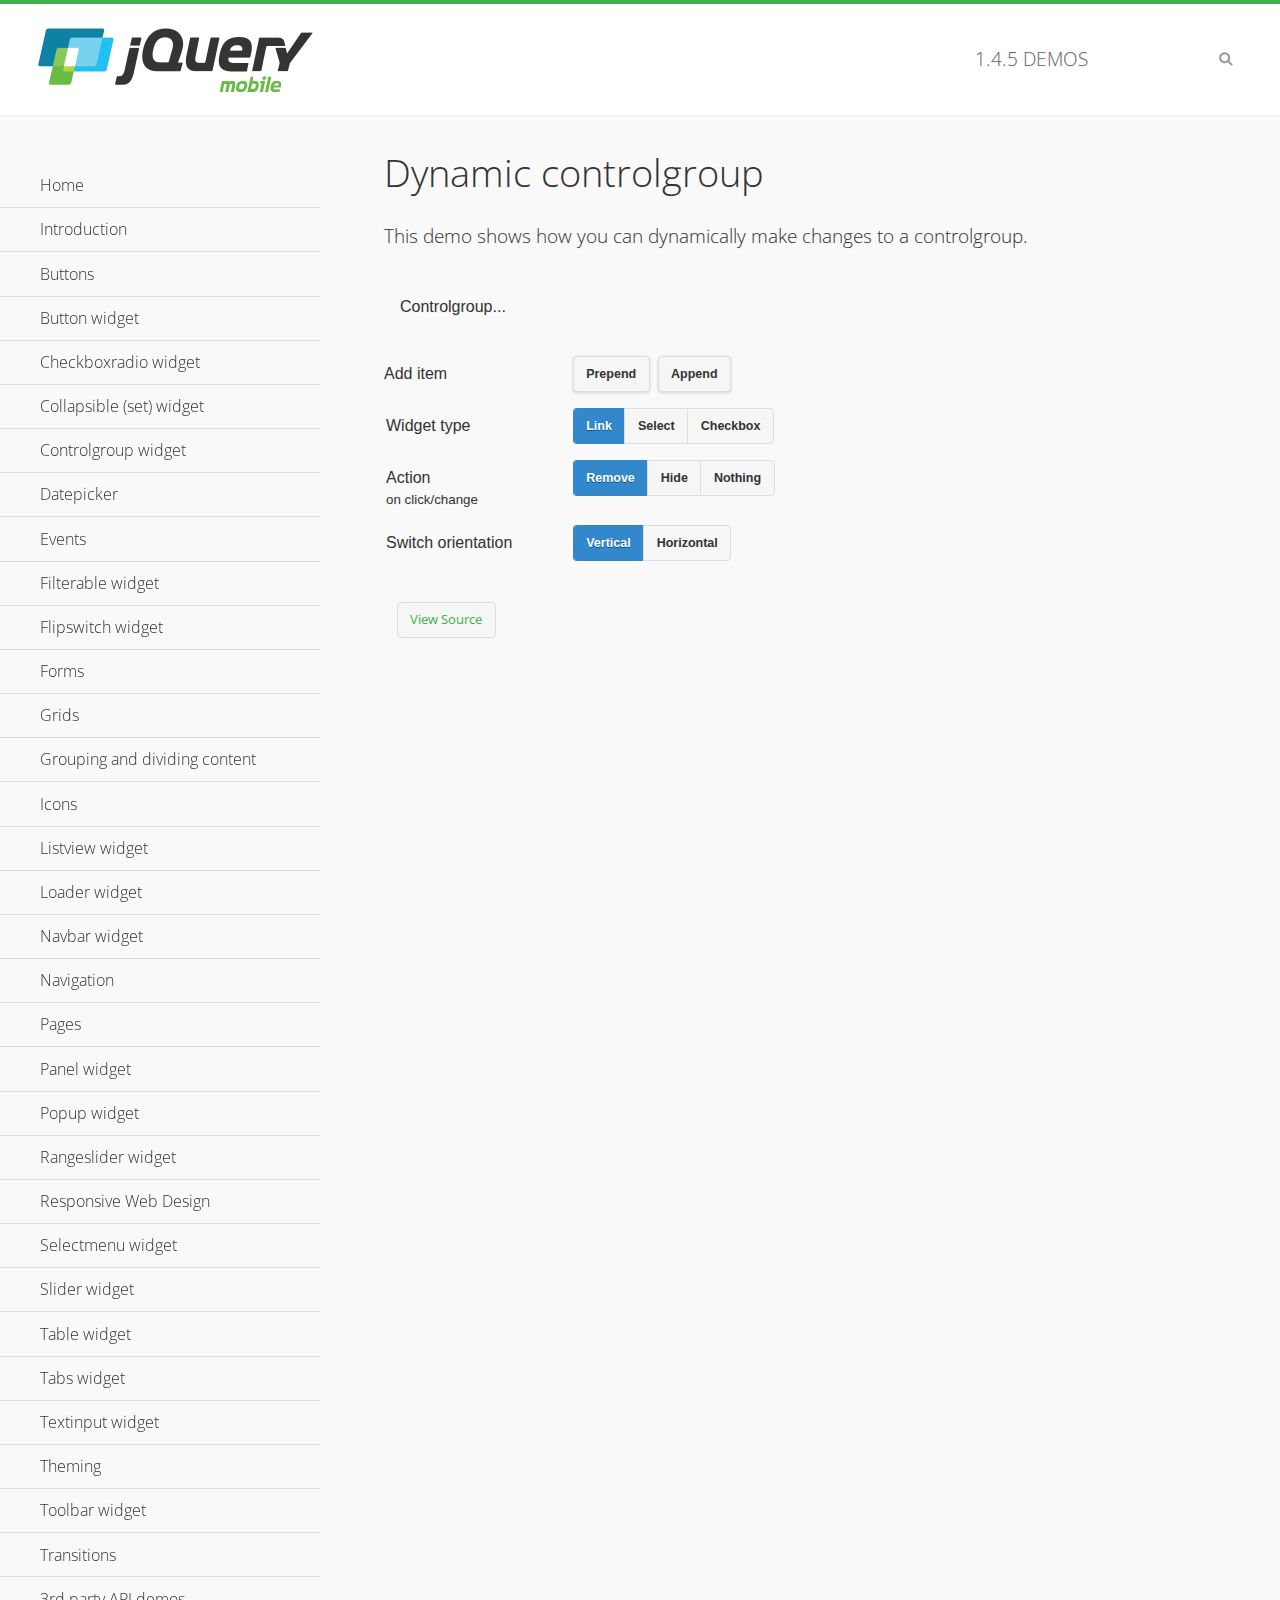
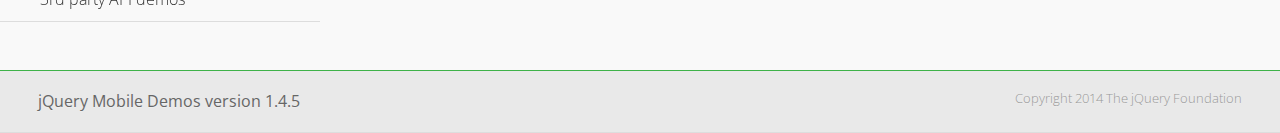
<file: apps/InsureAssist/common/jqueryMobile/demos/controlgroup-dynamic/index.html>
<!DOCTYPE html>
<html>
<head>
	<meta charset="utf-8">
	<meta name="viewport" content="width=device-width, initial-scale=1">
	<title>Dynamic controlgroup - jQuery Mobile Demos</title>
	<link rel="shortcut icon" href="../favicon.ico">
    <link rel="stylesheet" href="http://fonts.googleapis.com/css?family=Open+Sans:300,400,700">
	<link rel="stylesheet" href="../css/themes/default/jquery.mobile-1.4.5.min.css">
	<link rel="stylesheet" href="../_assets/css/jqm-demos.css">
	<script src="../js/jquery.js"></script>
	<script src="../_assets/js/index.js"></script>
	<script src="../js/jquery.mobile-1.4.5.min.js"></script>
	<script>
		( function( $, undefined ) {
			var counter = 0;
			$( document ).bind( "pagecreate", function( e ) {
				$( "#prepend, #append", e.target ).on( "click", function( e ) {
					counter++;

					var widgetType = $( "[name='radio-widget']:checked" ).attr( "id" ),
						group = $( "#my-controlgroup" ),
						$el,
						action = function() {
							var action = $( "[name='radio-action']:checked" ).attr( "id" );
							if ( $( $el[1] ).is( "select" ) && action === "hide" ) {
								$el = $( $el[1] ).parents( ".ui-select" );
							}
							$el[ action ]();
							group.controlgroup( "refresh" );
						};

					if ( widgetType === "link" ) {

						$el = $( "<a href='#'>Link " + counter + "</a>" ).bind( "click", action );
						$( "#my-controlgroup" ).controlgroup( "container" )[ $( this ).attr( "id" ) ]( $el );
						$el.buttonMarkup();

					} else if ( widgetType === "select" ) {

						$el = $( "<label for='widget" + counter + "'>Select " + counter + "</label><select id='widget" + counter + "'><option value='option1'>Select " + counter + "</option><option value='option2'>Select option</option></select>" );
						$( $el[ 1 ] ).bind( "change", action);
						$( "#my-controlgroup" ).controlgroup( "container" )[ $( this ).attr( "id" ) ]( $el );
						$( $el[ 1 ] ).selectmenu();

					} else {

						$el = $( "<label for='widget" + counter + "'>Checkbox " + counter + "</label><input type='checkbox' id='widget" + counter + "'></input>" );
						$( $el[ 1 ] ).bind( "change", action );
						$( "#my-controlgroup" ).controlgroup( "container" )[ $( this ).attr( "id" ) ]( $el );
						$( $el[ 1 ] ).checkboxradio();

					}

					group.controlgroup( "refresh" );
				});

				$( "[name='radio-orientation']" ).bind( "change", function( e ) {
					$( "#my-controlgroup" ).controlgroup( "option", "type", ( $( "#isHorizontal" ).is( ":checked" ) ? "horizontal" : "vertical" ) );
				});
			});
		})( jQuery );
	</script>
</head>
<body>
<div data-role="page" class="jqm-demos">

	<div data-role="header" class="jqm-header">
		<h2><a href="../" title="jQuery Mobile Demos home"><img src="../_assets/img/jquery-logo.png" alt="jQuery Mobile"></a></h2>
		<p><span class="jqm-version"></span> Demos</p>
		<a href="#" class="jqm-navmenu-link ui-btn ui-btn-icon-notext ui-corner-all ui-icon-bars ui-nodisc-icon ui-alt-icon ui-btn-left">Menu</a>
		<a href="#" class="jqm-search-link ui-btn ui-btn-icon-notext ui-corner-all ui-icon-search ui-nodisc-icon ui-alt-icon ui-btn-right">Search</a>
	</div><!-- /header -->

	<div role="main" class="ui-content jqm-content">

        <h1>Dynamic controlgroup</h1>

        <p>This demo shows how you can dynamically make changes to a controlgroup.</p>

        <div data-demo-html="true" data-demo-js="true">

            <form>
            	<div class="ui-body ui-body-d ui-corner-all">
                	<p>Controlgroup...</p>
                	<div data-role="controlgroup" id="my-controlgroup"><!-- items will be injected here --></div>
                </div>
            </form>

            <div class="ui-field-contain">
                <label for="prepend">Add item</label>
                <button id="prepend" data-mini="true" data-inline="true">Prepend</button>
                <label for="append" class="ui-hidden-accessible">Action</label>
                <button id="append" data-mini="true" data-inline="true">Append</button>
            </div>

            <form action="#" method="get">
            	<div class="ui-field-contain">
                    <fieldset data-role="controlgroup" data-type="horizontal" data-mini="true">
                        <legend>Widget type</legend>

                        <input type="radio" name="radio-widget" id="link" value="link" checked="checked">
                        <label for="link">Link</label>

                        <input type="radio" name="radio-widget" id="select" value="select">
                        <label for="select">Select</label>

                        <input type="radio" name="radio-widget" id="checkbox" value="checkbox">
                        <label for="checkbox">Checkbox</label>
                    </fieldset>
            	</div>

            	<div class="ui-field-contain">
                    <fieldset data-role="controlgroup" data-type="horizontal" data-mini="true">
                        <legend>Action<br><small>on click/change</small></legend>

                        <input type="radio" name="radio-action" id="remove" value="remove" checked="checked">
                        <label for="remove">Remove</label>

                        <input type="radio" name="radio-action" id="hide" value="hide">
                        <label for="hide">Hide</label>

                        <input type="radio" name="radio-action" id="width" value="width">
                        <label for="width">Nothing</label>
                    </fieldset>
            	</div>

            	<div class="ui-field-contain">
                    <fieldset data-role="controlgroup" data-type="horizontal" data-mini="true">
                        <legend>Switch orientation</legend>

                        <input type="radio" name="radio-orientation" id="isVertical" value="isVertical" checked="checked">
                        <label for="isVertical">Vertical</label>

                        <input type="radio" name="radio-orientation" id="isHorizontal" value="isHorizontal">
                        <label for="isHorizontal">Horizontal</label>
                    </fieldset>
            	</div>

            </form>

        </div><!--/demo-html -->

	</div><!-- /content -->
	    <div data-role="panel" class="jqm-navmenu-panel" data-position="left" data-display="overlay" data-theme="a">
	    	<ul class="jqm-list ui-alt-icon ui-nodisc-icon">
<li data-filtertext="demos homepage" data-icon="home"><a href=".././">Home</a></li>
<li data-filtertext="introduction overview getting started"><a href="../intro/" data-ajax="false">Introduction</a></li>
<li data-filtertext="buttons button markup buttonmarkup method anchor link button element"><a href="../button-markup/" data-ajax="false">Buttons</a></li>
<li data-filtertext="form button widget input button submit reset"><a href="../button/" data-ajax="false">Button widget</a></li>
<li data-role="collapsible" data-enhanced="true" data-collapsed-icon="carat-d" data-expanded-icon="carat-u" data-iconpos="right" data-inset="false" class="ui-collapsible ui-collapsible-themed-content ui-collapsible-collapsed">
	<h3 class="ui-collapsible-heading ui-collapsible-heading-collapsed">
		<a href="#" class="ui-collapsible-heading-toggle ui-btn ui-btn-icon-right ui-btn-inherit ui-icon-carat-d">
		    Checkboxradio widget<span class="ui-collapsible-heading-status"> click to expand contents</span>
		</a>
	</h3>
	<div class="ui-collapsible-content ui-body-inherit ui-collapsible-content-collapsed" aria-hidden="true">
		<ul>
			<li data-filtertext="form checkboxradio widget checkbox input checkboxes controlgroups"><a href="../checkboxradio-checkbox/" data-ajax="false">Checkboxes</a></li>
			<li data-filtertext="form checkboxradio widget radio input radio buttons controlgroups"><a href="../checkboxradio-radio/" data-ajax="false">Radio buttons</a></li>
		</ul>
	</div>
</li>
<li data-role="collapsible" data-enhanced="true" data-collapsed-icon="carat-d" data-expanded-icon="carat-u" data-iconpos="right" data-inset="false" class="ui-collapsible ui-collapsible-themed-content ui-collapsible-collapsed">
	<h3 class="ui-collapsible-heading ui-collapsible-heading-collapsed">
		<a href="#" class="ui-collapsible-heading-toggle ui-btn ui-btn-icon-right ui-btn-inherit ui-icon-carat-d">
			Collapsible (set) widget<span class="ui-collapsible-heading-status"> click to expand contents</span>
		</a>
	</h3>
	<div class="ui-collapsible-content ui-body-inherit ui-collapsible-content-collapsed" aria-hidden="true">
		<ul>
			<li data-filtertext="collapsibles content formatting"><a href="../collapsible/" data-ajax="false">Collapsible</a></li>
			<li data-filtertext="dynamic collapsible set accordion append expand"><a href="../collapsible-dynamic/" data-ajax="false">Dynamic collapsibles</a></li>
			<li data-filtertext="accordions collapsible set widget content formatting grouped collapsibles"><a href="../collapsibleset/" data-ajax="false">Collapsible set</a></li>
		</ul>
	</div>
</li>
<li data-role="collapsible" data-enhanced="true" data-collapsed-icon="carat-d" data-expanded-icon="carat-u" data-iconpos="right" data-inset="false" class="ui-collapsible ui-collapsible-themed-content ui-collapsible-collapsed">
	<h3 class="ui-collapsible-heading ui-collapsible-heading-collapsed">
		<a href="#" class="ui-collapsible-heading-toggle ui-btn ui-btn-icon-right ui-btn-inherit ui-icon-carat-d">
			Controlgroup widget<span class="ui-collapsible-heading-status"> click to expand contents</span>
		</a>
	</h3>
	<div class="ui-collapsible-content ui-body-inherit ui-collapsible-content-collapsed" aria-hidden="true">
		<ul>
			<li data-filtertext="controlgroups selectmenu checkboxradio input grouped buttons horizontal vertical"><a href="../controlgroup/" data-ajax="false">Controlgroup</a></li>
			<li data-filtertext="dynamic controlgroup dynamically add buttons"><a href="../controlgroup-dynamic/" data-ajax="false">Dynamic controlgroups</a></li>
		</ul>
	</div>
</li>
<li data-filtertext="form datepicker widget date input"><a href="../datepicker/" data-ajax="false">Datepicker</a></li>
<li data-role="collapsible" data-enhanced="true" data-collapsed-icon="carat-d" data-expanded-icon="carat-u" data-iconpos="right" data-inset="false" class="ui-collapsible ui-collapsible-themed-content ui-collapsible-collapsed">
	<h3 class="ui-collapsible-heading ui-collapsible-heading-collapsed">
		<a href="#" class="ui-collapsible-heading-toggle ui-btn ui-btn-icon-right ui-btn-inherit ui-icon-carat-d">
			Events<span class="ui-collapsible-heading-status"> click to expand contents</span>
		</a>
	</h3>
	<div class="ui-collapsible-content ui-body-inherit ui-collapsible-content-collapsed" aria-hidden="true">
		<ul>
			<li data-filtertext="swipe to delete list items listviews swipe events"><a href="../swipe-list/" data-ajax="false">Swipe list items</a></li>
			<li data-filtertext="swipe to navigate swipe page navigation swipe events"><a href="../swipe-page/" data-ajax="false">Swipe page navigation</a></li>
		</ul>
	</div>
</li>
<li data-filtertext="filterable filter elements sorting searching listview table"><a href="../filterable/" data-ajax="false">Filterable widget</a></li>
<li data-filtertext="form flipswitch widget flip toggle switch binary select checkbox input"><a href="../flipswitch/" data-ajax="false">Flipswitch widget</a></li>
<li data-role="collapsible" data-enhanced="true" data-collapsed-icon="carat-d" data-expanded-icon="carat-u" data-iconpos="right" data-inset="false" class="ui-collapsible ui-collapsible-themed-content ui-collapsible-collapsed">
	<h3 class="ui-collapsible-heading ui-collapsible-heading-collapsed">
		<a href="#" class="ui-collapsible-heading-toggle ui-btn ui-btn-icon-right ui-btn-inherit ui-icon-carat-d">
			Forms<span class="ui-collapsible-heading-status"> click to expand contents</span>
		</a>
	</h3>
	<div class="ui-collapsible-content ui-body-inherit ui-collapsible-content-collapsed" aria-hidden="true">
		<ul>
			<li data-filtertext="forms text checkbox radio range button submit reset inputs selects textarea slider flipswitch label form elements"><a href="../forms/" data-ajax="false">Forms</a></li>
			<li data-filtertext="form hide labels hidden accessible ui-hidden-accessible forms"><a href="../forms-label-hidden-accessible/" data-ajax="false">Hide labels</a></li>
			<li data-filtertext="form field containers fieldcontain ui-field-contain forms"><a href="../forms-field-contain/" data-ajax="false">Field containers</a></li>
			<li data-filtertext="forms disabled form elements"><a href="../forms-disabled/" data-ajax="false">Forms disabled</a></li>
			<li data-filtertext="forms gallery examples overview forms text checkbox radio range button submit reset inputs selects textarea slider flipswitch label form elements"><a href="../forms-gallery/" data-ajax="false">Forms gallery</a></li>
		</ul>
	</div>
</li>
<li data-role="collapsible" data-enhanced="true" data-collapsed-icon="carat-d" data-expanded-icon="carat-u" data-iconpos="right" data-inset="false" class="ui-collapsible ui-collapsible-themed-content ui-collapsible-collapsed">
	<h3 class="ui-collapsible-heading ui-collapsible-heading-collapsed">
		<a href="#" class="ui-collapsible-heading-toggle ui-btn ui-btn-icon-right ui-btn-inherit ui-icon-carat-d">
			Grids<span class="ui-collapsible-heading-status"> click to expand contents</span>
		</a>
	</h3>
	<div class="ui-collapsible-content ui-body-inherit ui-collapsible-content-collapsed" aria-hidden="true">
		<ul>
			<li data-filtertext="grids columns blocks content formatting rwd responsive css framework"><a href="../grids/" data-ajax="false">Grids</a></li>
			<li data-filtertext="buttons in grids css framework"><a href="../grids-buttons/" data-ajax="false">Buttons in grids</a></li>
			<li data-filtertext="custom responsive grids rwd css framework"><a href="../grids-custom-responsive/" data-ajax="false">Custom responsive grids</a></li>
		</ul>
	</div>
</li>
<li data-filtertext="blocks content formatting sections heading"><a href="../body-bar-classes/" data-ajax="false">Grouping and dividing content</a></li>
<li data-role="collapsible" data-enhanced="true" data-collapsed-icon="carat-d" data-expanded-icon="carat-u" data-iconpos="right" data-inset="false" class="ui-collapsible ui-collapsible-themed-content ui-collapsible-collapsed">
	<h3 class="ui-collapsible-heading ui-collapsible-heading-collapsed">
		<a href="#" class="ui-collapsible-heading-toggle ui-btn ui-btn-icon-right ui-btn-inherit ui-icon-carat-d">
			Icons<span class="ui-collapsible-heading-status"> click to expand contents</span>
		</a>
	</h3>
	<div class="ui-collapsible-content ui-body-inherit ui-collapsible-content-collapsed" aria-hidden="true">
		<ul>
			<li data-filtertext="button icons svg disc alt custom icon position"><a href="../icons/" data-ajax="false">Icons</a></li>
			<li data-filtertext=""><a href="../icons-grunticon/" data-ajax="false">Grunticon loader</a></li>
		</ul>
	</div>
</li>
<li data-role="collapsible" data-enhanced="true" data-collapsed-icon="carat-d" data-expanded-icon="carat-u" data-iconpos="right" data-inset="false" class="ui-collapsible ui-collapsible-themed-content ui-collapsible-collapsed">
	<h3 class="ui-collapsible-heading ui-collapsible-heading-collapsed">
		<a href="#" class="ui-collapsible-heading-toggle ui-btn ui-btn-icon-right ui-btn-inherit ui-icon-carat-d">
			Listview widget<span class="ui-collapsible-heading-status"> click to expand contents</span>
		</a>
	</h3>
	<div class="ui-collapsible-content ui-body-inherit ui-collapsible-content-collapsed" aria-hidden="true">
		<ul>
			<li data-filtertext="listview widget thumbnails icons nested split button collapsible ul ol"><a href="../listview/" data-ajax="false">Listview</a></li>
			<li data-filtertext="autocomplete filterable reveal listview filtertextbeforefilter placeholder"><a href="../listview-autocomplete/" data-ajax="false">Listview autocomplete</a></li>
			<li data-filtertext="autocomplete filterable reveal listview remote data filtertextbeforefilter placeholder"><a href="../listview-autocomplete-remote/" data-ajax="false">Listview autocomplete remote data</a></li>
			<li data-filtertext="autodividers anchor jump scroll linkbars listview lists ul ol"><a href="../listview-autodividers-linkbar/" data-ajax="false">Listview autodividers linkbar</a></li>
			<li data-filtertext="listview autodividers selector autodividersselector lists ul ol"><a href="../listview-autodividers-selector/" data-ajax="false">Listview autodividers selector</a></li>
			<li data-filtertext="listview nested list items"><a href="../listview-nested-lists/" data-ajax="false">Nested Listviews</a></li>
			<li data-filtertext="listview collapsible list items flat"><a href="../listview-collapsible-item-flat/" data-ajax="false">Listview collapsible list items (flat)</a></li>
			<li data-filtertext="listview collapsible list indented"><a href="../listview-collapsible-item-indented/" data-ajax="false">Listview collapsible list items (indented)</a></li>
			<li data-filtertext="grid listview responsive grids responsive listviews lists ul"><a href="../listview-grid/" data-ajax="false">Listview responsive grid</a></li>
		</ul>
	</div>
</li>
<li data-filtertext="loader widget page loading navigation overlay spinner"><a href="../loader/" data-ajax="false">Loader widget</a></li>
<li data-filtertext="navbar widget navmenu toolbars header footer"><a href="../navbar/" data-ajax="false">Navbar widget</a></li>
<li data-role="collapsible" data-enhanced="true" data-collapsed-icon="carat-d" data-expanded-icon="carat-u" data-iconpos="right" data-inset="false" class="ui-collapsible ui-collapsible-themed-content ui-collapsible-collapsed">
	<h3 class="ui-collapsible-heading ui-collapsible-heading-collapsed">
		<a href="#" class="ui-collapsible-heading-toggle ui-btn ui-btn-icon-right ui-btn-inherit ui-icon-carat-d">
			Navigation<span class="ui-collapsible-heading-status"> click to expand contents</span>
		</a>
	</h3>
	<div class="ui-collapsible-content ui-body-inherit ui-collapsible-content-collapsed" aria-hidden="true">
		<ul>
			<li data-filtertext="ajax navigation navigate widget history event method"><a href="../navigation/" data-ajax="false">Navigation</a></li>
			<li data-filtertext="linking pages page links navigation ajax prefetch cache"><a href="../navigation-linking-pages/" data-ajax="false">Linking pages</a></li>
			<!-- <li data-filtertext="php redirect server redirection server-side navigation"><a href="../navigation-php-redirect/" data-ajax="false">PHP redirect demo</a></li>-->
			<li data-filtertext="navigation redirection hash query"><a href="../navigation-hash-processing/" data-ajax="false">Hash processing demo</a></li>
			<li data-filtertext="navigation redirection hash query"><a href="../page-events/" data-ajax="false">Page Navigation Events</a></li>
		</ul>
	</div>
</li>
<li data-role="collapsible" data-enhanced="true" data-collapsed-icon="carat-d" data-expanded-icon="carat-u" data-iconpos="right" data-inset="false" class="ui-collapsible ui-collapsible-themed-content ui-collapsible-collapsed">
	<h3 class="ui-collapsible-heading ui-collapsible-heading-collapsed">
		<a href="#" class="ui-collapsible-heading-toggle ui-btn ui-btn-icon-right ui-btn-inherit ui-icon-carat-d">
			Pages<span class="ui-collapsible-heading-status"> click to expand contents</span>
		</a>
	</h3>
	<div class="ui-collapsible-content ui-body-inherit ui-collapsible-content-collapsed" aria-hidden="true">
		<ul>
			<li data-filtertext="pages page widget ajax navigation"><a href="../pages/" data-ajax="false">Pages</a></li>
			<li data-filtertext="single page"><a href="../pages-single-page/" data-ajax="false">Single page</a></li>
			<li data-filtertext="multipage multi-page page"><a href="../pages-multi-page/" data-ajax="false">Multi-page template</a></li>
			<li data-filtertext="dialog page widget modal popup"><a href="../pages-dialog/" data-ajax="false">Dialog page</a></li>
		</ul>
	</div>
</li>
<li data-role="collapsible" data-enhanced="true" data-collapsed-icon="carat-d" data-expanded-icon="carat-u" data-iconpos="right" data-inset="false" class="ui-collapsible ui-collapsible-themed-content ui-collapsible-collapsed">
	<h3 class="ui-collapsible-heading ui-collapsible-heading-collapsed">
		<a href="#" class="ui-collapsible-heading-toggle ui-btn ui-btn-icon-right ui-btn-inherit ui-icon-carat-d">
			Panel widget<span class="ui-collapsible-heading-status"> click to expand contents</span>
		</a>
	</h3>
	<div class="ui-collapsible-content ui-body-inherit ui-collapsible-content-collapsed" aria-hidden="true">
		<ul>
			<li data-filtertext="panel widget sliding panels reveal push overlay responsive"><a href="../panel/" data-ajax="false">Panel</a></li>
			<li data-filtertext=""><a href="../panel-external/" data-ajax="false">External panels</a></li>
			<li data-filtertext="panel "><a href="../panel-fixed/" data-ajax="false">Fixed panels</a></li>
			<li data-filtertext="panel slide panels sliding panels shadow rwd responsive breakpoint"><a href="../panel-responsive/" data-ajax="false">Panels responsive</a></li>
			<li data-filtertext="panel custom style custom panel width reveal shadow listview panel styling page background wrapper"><a href="../panel-styling/" data-ajax="false">Custom panel style</a></li>
			<li data-filtertext="panel open on swipe"><a href="../panel-swipe-open/" data-ajax="false">Panel open on swipe</a></li>
			<li data-filtertext="panels outside page internal external toolbars"><a href="../panel-external-internal/" data-ajax="false">Panel external and internal</a></li>
		</ul>
	</div>
</li>
<li data-role="collapsible" data-enhanced="true" data-collapsed-icon="carat-d" data-expanded-icon="carat-u" data-iconpos="right" data-inset="false" class="ui-collapsible ui-collapsible-themed-content ui-collapsible-collapsed">
	<h3 class="ui-collapsible-heading ui-collapsible-heading-collapsed">
		<a href="#" class="ui-collapsible-heading-toggle ui-btn ui-btn-icon-right ui-btn-inherit ui-icon-carat-d">
			Popup widget<span class="ui-collapsible-heading-status"> click to expand contents</span>
		</a>
	</h3>
	<div class="ui-collapsible-content ui-body-inherit ui-collapsible-content-collapsed" aria-hidden="true">
		<ul>
			<li data-filtertext="popup widget popups dialog modal transition tooltip lightbox form overlay screen flip pop fade transition"><a href="../popup/" data-ajax="false">Popup</a></li>
			<li data-filtertext="popup alignment position"><a href="../popup-alignment/" data-ajax="false">Popup alignment</a></li>
			<li data-filtertext="popup arrow size popups popover"><a href="../popup-arrow-size/" data-ajax="false">Popup arrow size</a></li>
			<li data-filtertext="dynamic popups popup images lightbox"><a href="../popup-dynamic/" data-ajax="false">Dynamic popups</a></li>
			<li data-filtertext="popups with iframes scaling"><a href="../popup-iframe/" data-ajax="false">Popups with iframes</a></li>
			<li data-filtertext="popup image scaling"><a href="../popup-image-scaling/" data-ajax="false">Popup image scaling</a></li>
			<li data-filtertext="external popup outside multi-page"><a href="../popup-outside-multipage/" data-ajax="false">Popup outside multi-page</a></li>
		</ul>
	</div>
</li>
<li data-filtertext="form rangeslider widget dual sliders dual handle sliders range input"><a href="../rangeslider/" data-ajax="false">Rangeslider widget</a></li>
<li data-filtertext="responsive web design rwd adaptive progressive enhancement PE accessible mobile breakpoints media query media queries"><a href="../rwd/" data-ajax="false">Responsive Web Design</a></li>
<li data-role="collapsible" data-enhanced="true" data-collapsed-icon="carat-d" data-expanded-icon="carat-u" data-iconpos="right" data-inset="false" class="ui-collapsible ui-collapsible-themed-content ui-collapsible-collapsed">
	<h3 class="ui-collapsible-heading ui-collapsible-heading-collapsed">
		<a href="#" class="ui-collapsible-heading-toggle ui-btn ui-btn-icon-right ui-btn-inherit ui-icon-carat-d">
			Selectmenu widget<span class="ui-collapsible-heading-status"> click to expand contents</span>
		</a>
	</h3>
	<div class="ui-collapsible-content ui-body-inherit ui-collapsible-content-collapsed" aria-hidden="true">
		<ul>
			<li data-filtertext="form selectmenu widget select input custom select menu selects"><a href="../selectmenu/" data-ajax="false">Selectmenu</a></li>
			<li data-filtertext="form custom select menu selectmenu widget custom menu option optgroup multiple selects"><a href="../selectmenu-custom/" data-ajax="false">Custom select menu</a></li>
			<li data-filtertext="filterable select filter popup dialog"><a href="../selectmenu-custom-filter/" data-ajax="false">Custom select menu with filter</a></li>
		</ul>
	</div>
</li>
<li data-role="collapsible" data-enhanced="true" data-collapsed-icon="carat-d" data-expanded-icon="carat-u" data-iconpos="right" data-inset="false" class="ui-collapsible ui-collapsible-themed-content ui-collapsible-collapsed">
	<h3 class="ui-collapsible-heading ui-collapsible-heading-collapsed">
		<a href="#" class="ui-collapsible-heading-toggle ui-btn ui-btn-icon-right ui-btn-inherit ui-icon-carat-d">
			Slider widget<span class="ui-collapsible-heading-status"> click to expand contents</span>
		</a>
	</h3>
	<div class="ui-collapsible-content ui-body-inherit ui-collapsible-content-collapsed" aria-hidden="true">
		<ul>
			<li data-filtertext="form slider widget range input single sliders"><a href="../slider/" data-ajax="false">Slider</a></li>
			<li data-filtertext="form slider widget flipswitch slider binary select flip toggle switch"><a href="../slider-flipswitch/" data-ajax="false">Slider flip toggle switch</a></li>
			<li data-filtertext="form slider tooltip handle value input range sliders"><a href="../slider-tooltip/" data-ajax="false">Slider tooltip</a></li>
		</ul>
	</div>
</li>
<li data-role="collapsible" data-enhanced="true" data-collapsed-icon="carat-d" data-expanded-icon="carat-u" data-iconpos="right" data-inset="false" class="ui-collapsible ui-collapsible-themed-content ui-collapsible-collapsed">
	<h3 class="ui-collapsible-heading ui-collapsible-heading-collapsed">
		<a href="#" class="ui-collapsible-heading-toggle ui-btn ui-btn-icon-right ui-btn-inherit ui-icon-carat-d">
			Table widget<span class="ui-collapsible-heading-status"> click to expand contents</span>
		</a>
	</h3>
	<div class="ui-collapsible-content ui-body-inherit ui-collapsible-content-collapsed" aria-hidden="true">
		<ul>
			<li data-filtertext="table widget reflow column toggle th td responsive tables rwd hide show tabular"><a href="../table-column-toggle/" data-ajax="false">Table Column Toggle</a></li>
			<li data-filtertext="table column toggle phone comparison demo"><a href="../table-column-toggle-example/" data-ajax="false">Table Column Toggle demo</a></li>
			<li data-filtertext="responsive tables table column toggle heading groups rwd breakpoint"><a href="../table-column-toggle-heading-groups/" data-ajax="false">Table Column Toggle heading groups</a></li>
			<li data-filtertext="responsive tables table column toggle hide rwd breakpoint customization options"><a href="../table-column-toggle-options/" data-ajax="false">Table Column Toggle options</a></li>
			<li data-filtertext="table reflow th td responsive rwd columns tabular"><a href="../table-reflow/" data-ajax="false">Table Reflow</a></li>
			<li data-filtertext="responsive tables table reflow heading groups rwd breakpoint"><a href="../table-reflow-heading-groups/" data-ajax="false">Table Reflow heading groups</a></li>
			<li data-filtertext="responsive tables table reflow stripes strokes table style"><a href="../table-reflow-stripes-strokes/" data-ajax="false">Table Reflow stripes and strokes</a></li>
			<li data-filtertext="responsive tables table reflow stack custom styles"><a href="../table-reflow-styling/" data-ajax="false">Table Reflow custom styles</a></li>
		</ul>
	</div>
</li>
<li data-filtertext="ui tabs widget"><a href="../tabs/" data-ajax="false">Tabs widget</a></li>
<li data-filtertext="form textinput widget text input textarea number date time tel email file color password"><a href="../textinput/" data-ajax="false">Textinput widget</a></li>
<li data-role="collapsible" data-enhanced="true" data-collapsed-icon="carat-d" data-expanded-icon="carat-u" data-iconpos="right" data-inset="false" class="ui-collapsible ui-collapsible-themed-content ui-collapsible-collapsed">
	<h3 class="ui-collapsible-heading ui-collapsible-heading-collapsed">
		<a href="#" class="ui-collapsible-heading-toggle ui-btn ui-btn-icon-right ui-btn-inherit ui-icon-carat-d">
			Theming<span class="ui-collapsible-heading-status"> click to expand contents</span>
		</a>
	</h3>
	<div class="ui-collapsible-content ui-body-inherit ui-collapsible-content-collapsed" aria-hidden="true">
		<ul>
			<li data-filtertext="default theme swatches theming style css"><a href="../theme-default/" data-ajax="false">Default theme</a></li>
			<li data-filtertext="classic theme old theme swatches theming style css"><a href="../theme-classic/" data-ajax="false">Classic theme</a></li>
		</ul>
	</div>
</li>
<li data-role="collapsible" data-enhanced="true" data-collapsed-icon="carat-d" data-expanded-icon="carat-u" data-iconpos="right" data-inset="false" class="ui-collapsible ui-collapsible-themed-content ui-collapsible-collapsed">
	<h3 class="ui-collapsible-heading ui-collapsible-heading-collapsed">
		<a href="#" class="ui-collapsible-heading-toggle ui-btn ui-btn-icon-right ui-btn-inherit ui-icon-carat-d">
			Toolbar widget<span class="ui-collapsible-heading-status"> click to expand contents</span>
		</a>
	</h3>
	<div class="ui-collapsible-content ui-body-inherit ui-collapsible-content-collapsed" aria-hidden="true">
		<ul>
			<li data-filtertext="toolbar widget header footer toolbars fixed fullscreen external sections"><a href="../toolbar/" data-ajax="false">Toolbar</a></li>
			<li data-filtertext="dynamic toolbars dynamically add toolbar header footer"><a href="../toolbar-dynamic/" data-ajax="false">Dynamic toolbars</a></li>
			<li data-filtertext="external toolbars header footer"><a href="../toolbar-external/" data-ajax="false">External toolbars</a></li>
			<li data-filtertext="fixed toolbars header footer"><a href="../toolbar-fixed/" data-ajax="false">Fixed toolbars</a></li>
			<li data-filtertext="fixed fullscreen toolbars header footer"><a href="../toolbar-fixed-fullscreen/" data-ajax="false">Fullscreen toolbars</a></li>
			<li data-filtertext="external fixed toolbars header footer"><a href="../toolbar-fixed-external/" data-ajax="false">Fixed external toolbars</a></li>
			<li data-filtertext="external persistent toolbars header footer navbar navmenu"><a href="../toolbar-fixed-persistent/" data-ajax="false">Persistent toolbars</a></li>
			<li data-filtertext="external ajax optimized toolbars persistent toolbars header footer navbar"><a href="../toolbar-fixed-persistent-optimized/" data-ajax="false">Ajax optimized toolbars</a></li>
			<li data-filtertext="form in toolbars header footer"><a href="../toolbar-fixed-forms/" data-ajax="false">Form in toolbar</a></li>
		</ul>
	</div>
</li>
<li data-filtertext="page transitions animated pages popup navigation flip slide fade pop"><a href="../transitions/" data-ajax="false">Transitions</a></li>
<li data-role="collapsible" data-enhanced="true" data-collapsed-icon="carat-d" data-expanded-icon="carat-u" data-iconpos="right" data-inset="false" class="ui-collapsible ui-collapsible-themed-content ui-collapsible-collapsed">
	<h3 class="ui-collapsible-heading ui-collapsible-heading-collapsed">
		<a href="#" class="ui-collapsible-heading-toggle ui-btn ui-btn-icon-right ui-btn-inherit ui-icon-carat-d">
			3rd party API demos<span class="ui-collapsible-heading-status"> click to expand contents</span>
		</a>
	</h3>
	<div class="ui-collapsible-content ui-body-inherit ui-collapsible-content-collapsed" aria-hidden="true">
		<ul>
			<li data-filtertext="backbone requirejs navigation router"><a href="../backbone-requirejs/" data-ajax="false">Backbone RequireJS</a></li>
			<li data-filtertext="google maps geolocation demo"><a href="../map-geolocation/" data-ajax="false">Google Maps geolocation</a></li>
			<li data-filtertext="google maps hybrid"><a href="../map-list-toggle/" data-ajax="false">Google Maps list toggle</a></li>
		</ul>
	</div>
</li>



		     </ul>
		</div><!-- /panel -->


	<div data-role="footer" data-position="fixed" data-tap-toggle="false" class="jqm-footer">
		<p>jQuery Mobile Demos version <span class="jqm-version"></span></p>
		<p>Copyright 2014 The jQuery Foundation</p>
	</div><!-- /footer -->
	<!-- TODO: This should become an external panel so we can add input to markup (unique ID) -->
    <div data-role="panel" class="jqm-search-panel" data-position="right" data-display="overlay" data-theme="a">
		<div class="jqm-search">
			<ul class="jqm-list" data-filter-placeholder="Search demos..." data-filter-reveal="true">
<li data-filtertext="demos homepage" data-icon="home"><a href=".././">Home</a></li>
<li data-filtertext="introduction overview getting started"><a href="../intro/" data-ajax="false">Introduction</a></li>
<li data-filtertext="buttons button markup buttonmarkup method anchor link button element"><a href="../button-markup/" data-ajax="false">Buttons</a></li>
<li data-filtertext="form button widget input button submit reset"><a href="../button/" data-ajax="false">Button widget</a></li>
<li data-role="collapsible" data-enhanced="true" data-collapsed-icon="carat-d" data-expanded-icon="carat-u" data-iconpos="right" data-inset="false" class="ui-collapsible ui-collapsible-themed-content ui-collapsible-collapsed">
	<h3 class="ui-collapsible-heading ui-collapsible-heading-collapsed">
		<a href="#" class="ui-collapsible-heading-toggle ui-btn ui-btn-icon-right ui-btn-inherit ui-icon-carat-d">
		    Checkboxradio widget<span class="ui-collapsible-heading-status"> click to expand contents</span>
		</a>
	</h3>
	<div class="ui-collapsible-content ui-body-inherit ui-collapsible-content-collapsed" aria-hidden="true">
		<ul>
			<li data-filtertext="form checkboxradio widget checkbox input checkboxes controlgroups"><a href="../checkboxradio-checkbox/" data-ajax="false">Checkboxes</a></li>
			<li data-filtertext="form checkboxradio widget radio input radio buttons controlgroups"><a href="../checkboxradio-radio/" data-ajax="false">Radio buttons</a></li>
		</ul>
	</div>
</li>
<li data-role="collapsible" data-enhanced="true" data-collapsed-icon="carat-d" data-expanded-icon="carat-u" data-iconpos="right" data-inset="false" class="ui-collapsible ui-collapsible-themed-content ui-collapsible-collapsed">
	<h3 class="ui-collapsible-heading ui-collapsible-heading-collapsed">
		<a href="#" class="ui-collapsible-heading-toggle ui-btn ui-btn-icon-right ui-btn-inherit ui-icon-carat-d">
			Collapsible (set) widget<span class="ui-collapsible-heading-status"> click to expand contents</span>
		</a>
	</h3>
	<div class="ui-collapsible-content ui-body-inherit ui-collapsible-content-collapsed" aria-hidden="true">
		<ul>
			<li data-filtertext="collapsibles content formatting"><a href="../collapsible/" data-ajax="false">Collapsible</a></li>
			<li data-filtertext="dynamic collapsible set accordion append expand"><a href="../collapsible-dynamic/" data-ajax="false">Dynamic collapsibles</a></li>
			<li data-filtertext="accordions collapsible set widget content formatting grouped collapsibles"><a href="../collapsibleset/" data-ajax="false">Collapsible set</a></li>
		</ul>
	</div>
</li>
<li data-role="collapsible" data-enhanced="true" data-collapsed-icon="carat-d" data-expanded-icon="carat-u" data-iconpos="right" data-inset="false" class="ui-collapsible ui-collapsible-themed-content ui-collapsible-collapsed">
	<h3 class="ui-collapsible-heading ui-collapsible-heading-collapsed">
		<a href="#" class="ui-collapsible-heading-toggle ui-btn ui-btn-icon-right ui-btn-inherit ui-icon-carat-d">
			Controlgroup widget<span class="ui-collapsible-heading-status"> click to expand contents</span>
		</a>
	</h3>
	<div class="ui-collapsible-content ui-body-inherit ui-collapsible-content-collapsed" aria-hidden="true">
		<ul>
			<li data-filtertext="controlgroups selectmenu checkboxradio input grouped buttons horizontal vertical"><a href="../controlgroup/" data-ajax="false">Controlgroup</a></li>
			<li data-filtertext="dynamic controlgroup dynamically add buttons"><a href="../controlgroup-dynamic/" data-ajax="false">Dynamic controlgroups</a></li>
		</ul>
	</div>
</li>
<li data-filtertext="form datepicker widget date input"><a href="../datepicker/" data-ajax="false">Datepicker</a></li>
<li data-role="collapsible" data-enhanced="true" data-collapsed-icon="carat-d" data-expanded-icon="carat-u" data-iconpos="right" data-inset="false" class="ui-collapsible ui-collapsible-themed-content ui-collapsible-collapsed">
	<h3 class="ui-collapsible-heading ui-collapsible-heading-collapsed">
		<a href="#" class="ui-collapsible-heading-toggle ui-btn ui-btn-icon-right ui-btn-inherit ui-icon-carat-d">
			Events<span class="ui-collapsible-heading-status"> click to expand contents</span>
		</a>
	</h3>
	<div class="ui-collapsible-content ui-body-inherit ui-collapsible-content-collapsed" aria-hidden="true">
		<ul>
			<li data-filtertext="swipe to delete list items listviews swipe events"><a href="../swipe-list/" data-ajax="false">Swipe list items</a></li>
			<li data-filtertext="swipe to navigate swipe page navigation swipe events"><a href="../swipe-page/" data-ajax="false">Swipe page navigation</a></li>
		</ul>
	</div>
</li>
<li data-filtertext="filterable filter elements sorting searching listview table"><a href="../filterable/" data-ajax="false">Filterable widget</a></li>
<li data-filtertext="form flipswitch widget flip toggle switch binary select checkbox input"><a href="../flipswitch/" data-ajax="false">Flipswitch widget</a></li>
<li data-role="collapsible" data-enhanced="true" data-collapsed-icon="carat-d" data-expanded-icon="carat-u" data-iconpos="right" data-inset="false" class="ui-collapsible ui-collapsible-themed-content ui-collapsible-collapsed">
	<h3 class="ui-collapsible-heading ui-collapsible-heading-collapsed">
		<a href="#" class="ui-collapsible-heading-toggle ui-btn ui-btn-icon-right ui-btn-inherit ui-icon-carat-d">
			Forms<span class="ui-collapsible-heading-status"> click to expand contents</span>
		</a>
	</h3>
	<div class="ui-collapsible-content ui-body-inherit ui-collapsible-content-collapsed" aria-hidden="true">
		<ul>
			<li data-filtertext="forms text checkbox radio range button submit reset inputs selects textarea slider flipswitch label form elements"><a href="../forms/" data-ajax="false">Forms</a></li>
			<li data-filtertext="form hide labels hidden accessible ui-hidden-accessible forms"><a href="../forms-label-hidden-accessible/" data-ajax="false">Hide labels</a></li>
			<li data-filtertext="form field containers fieldcontain ui-field-contain forms"><a href="../forms-field-contain/" data-ajax="false">Field containers</a></li>
			<li data-filtertext="forms disabled form elements"><a href="../forms-disabled/" data-ajax="false">Forms disabled</a></li>
			<li data-filtertext="forms gallery examples overview forms text checkbox radio range button submit reset inputs selects textarea slider flipswitch label form elements"><a href="../forms-gallery/" data-ajax="false">Forms gallery</a></li>
		</ul>
	</div>
</li>
<li data-role="collapsible" data-enhanced="true" data-collapsed-icon="carat-d" data-expanded-icon="carat-u" data-iconpos="right" data-inset="false" class="ui-collapsible ui-collapsible-themed-content ui-collapsible-collapsed">
	<h3 class="ui-collapsible-heading ui-collapsible-heading-collapsed">
		<a href="#" class="ui-collapsible-heading-toggle ui-btn ui-btn-icon-right ui-btn-inherit ui-icon-carat-d">
			Grids<span class="ui-collapsible-heading-status"> click to expand contents</span>
		</a>
	</h3>
	<div class="ui-collapsible-content ui-body-inherit ui-collapsible-content-collapsed" aria-hidden="true">
		<ul>
			<li data-filtertext="grids columns blocks content formatting rwd responsive css framework"><a href="../grids/" data-ajax="false">Grids</a></li>
			<li data-filtertext="buttons in grids css framework"><a href="../grids-buttons/" data-ajax="false">Buttons in grids</a></li>
			<li data-filtertext="custom responsive grids rwd css framework"><a href="../grids-custom-responsive/" data-ajax="false">Custom responsive grids</a></li>
		</ul>
	</div>
</li>
<li data-filtertext="blocks content formatting sections heading"><a href="../body-bar-classes/" data-ajax="false">Grouping and dividing content</a></li>
<li data-role="collapsible" data-enhanced="true" data-collapsed-icon="carat-d" data-expanded-icon="carat-u" data-iconpos="right" data-inset="false" class="ui-collapsible ui-collapsible-themed-content ui-collapsible-collapsed">
	<h3 class="ui-collapsible-heading ui-collapsible-heading-collapsed">
		<a href="#" class="ui-collapsible-heading-toggle ui-btn ui-btn-icon-right ui-btn-inherit ui-icon-carat-d">
			Icons<span class="ui-collapsible-heading-status"> click to expand contents</span>
		</a>
	</h3>
	<div class="ui-collapsible-content ui-body-inherit ui-collapsible-content-collapsed" aria-hidden="true">
		<ul>
			<li data-filtertext="button icons svg disc alt custom icon position"><a href="../icons/" data-ajax="false">Icons</a></li>
			<li data-filtertext=""><a href="../icons-grunticon/" data-ajax="false">Grunticon loader</a></li>
		</ul>
	</div>
</li>
<li data-role="collapsible" data-enhanced="true" data-collapsed-icon="carat-d" data-expanded-icon="carat-u" data-iconpos="right" data-inset="false" class="ui-collapsible ui-collapsible-themed-content ui-collapsible-collapsed">
	<h3 class="ui-collapsible-heading ui-collapsible-heading-collapsed">
		<a href="#" class="ui-collapsible-heading-toggle ui-btn ui-btn-icon-right ui-btn-inherit ui-icon-carat-d">
			Listview widget<span class="ui-collapsible-heading-status"> click to expand contents</span>
		</a>
	</h3>
	<div class="ui-collapsible-content ui-body-inherit ui-collapsible-content-collapsed" aria-hidden="true">
		<ul>
			<li data-filtertext="listview widget thumbnails icons nested split button collapsible ul ol"><a href="../listview/" data-ajax="false">Listview</a></li>
			<li data-filtertext="autocomplete filterable reveal listview filtertextbeforefilter placeholder"><a href="../listview-autocomplete/" data-ajax="false">Listview autocomplete</a></li>
			<li data-filtertext="autocomplete filterable reveal listview remote data filtertextbeforefilter placeholder"><a href="../listview-autocomplete-remote/" data-ajax="false">Listview autocomplete remote data</a></li>
			<li data-filtertext="autodividers anchor jump scroll linkbars listview lists ul ol"><a href="../listview-autodividers-linkbar/" data-ajax="false">Listview autodividers linkbar</a></li>
			<li data-filtertext="listview autodividers selector autodividersselector lists ul ol"><a href="../listview-autodividers-selector/" data-ajax="false">Listview autodividers selector</a></li>
			<li data-filtertext="listview nested list items"><a href="../listview-nested-lists/" data-ajax="false">Nested Listviews</a></li>
			<li data-filtertext="listview collapsible list items flat"><a href="../listview-collapsible-item-flat/" data-ajax="false">Listview collapsible list items (flat)</a></li>
			<li data-filtertext="listview collapsible list indented"><a href="../listview-collapsible-item-indented/" data-ajax="false">Listview collapsible list items (indented)</a></li>
			<li data-filtertext="grid listview responsive grids responsive listviews lists ul"><a href="../listview-grid/" data-ajax="false">Listview responsive grid</a></li>
		</ul>
	</div>
</li>
<li data-filtertext="loader widget page loading navigation overlay spinner"><a href="../loader/" data-ajax="false">Loader widget</a></li>
<li data-filtertext="navbar widget navmenu toolbars header footer"><a href="../navbar/" data-ajax="false">Navbar widget</a></li>
<li data-role="collapsible" data-enhanced="true" data-collapsed-icon="carat-d" data-expanded-icon="carat-u" data-iconpos="right" data-inset="false" class="ui-collapsible ui-collapsible-themed-content ui-collapsible-collapsed">
	<h3 class="ui-collapsible-heading ui-collapsible-heading-collapsed">
		<a href="#" class="ui-collapsible-heading-toggle ui-btn ui-btn-icon-right ui-btn-inherit ui-icon-carat-d">
			Navigation<span class="ui-collapsible-heading-status"> click to expand contents</span>
		</a>
	</h3>
	<div class="ui-collapsible-content ui-body-inherit ui-collapsible-content-collapsed" aria-hidden="true">
		<ul>
			<li data-filtertext="ajax navigation navigate widget history event method"><a href="../navigation/" data-ajax="false">Navigation</a></li>
			<li data-filtertext="linking pages page links navigation ajax prefetch cache"><a href="../navigation-linking-pages/" data-ajax="false">Linking pages</a></li>
			<!-- <li data-filtertext="php redirect server redirection server-side navigation"><a href="../navigation-php-redirect/" data-ajax="false">PHP redirect demo</a></li>-->
			<li data-filtertext="navigation redirection hash query"><a href="../navigation-hash-processing/" data-ajax="false">Hash processing demo</a></li>
			<li data-filtertext="navigation redirection hash query"><a href="../page-events/" data-ajax="false">Page Navigation Events</a></li>
		</ul>
	</div>
</li>
<li data-role="collapsible" data-enhanced="true" data-collapsed-icon="carat-d" data-expanded-icon="carat-u" data-iconpos="right" data-inset="false" class="ui-collapsible ui-collapsible-themed-content ui-collapsible-collapsed">
	<h3 class="ui-collapsible-heading ui-collapsible-heading-collapsed">
		<a href="#" class="ui-collapsible-heading-toggle ui-btn ui-btn-icon-right ui-btn-inherit ui-icon-carat-d">
			Pages<span class="ui-collapsible-heading-status"> click to expand contents</span>
		</a>
	</h3>
	<div class="ui-collapsible-content ui-body-inherit ui-collapsible-content-collapsed" aria-hidden="true">
		<ul>
			<li data-filtertext="pages page widget ajax navigation"><a href="../pages/" data-ajax="false">Pages</a></li>
			<li data-filtertext="single page"><a href="../pages-single-page/" data-ajax="false">Single page</a></li>
			<li data-filtertext="multipage multi-page page"><a href="../pages-multi-page/" data-ajax="false">Multi-page template</a></li>
			<li data-filtertext="dialog page widget modal popup"><a href="../pages-dialog/" data-ajax="false">Dialog page</a></li>
		</ul>
	</div>
</li>
<li data-role="collapsible" data-enhanced="true" data-collapsed-icon="carat-d" data-expanded-icon="carat-u" data-iconpos="right" data-inset="false" class="ui-collapsible ui-collapsible-themed-content ui-collapsible-collapsed">
	<h3 class="ui-collapsible-heading ui-collapsible-heading-collapsed">
		<a href="#" class="ui-collapsible-heading-toggle ui-btn ui-btn-icon-right ui-btn-inherit ui-icon-carat-d">
			Panel widget<span class="ui-collapsible-heading-status"> click to expand contents</span>
		</a>
	</h3>
	<div class="ui-collapsible-content ui-body-inherit ui-collapsible-content-collapsed" aria-hidden="true">
		<ul>
			<li data-filtertext="panel widget sliding panels reveal push overlay responsive"><a href="../panel/" data-ajax="false">Panel</a></li>
			<li data-filtertext=""><a href="../panel-external/" data-ajax="false">External panels</a></li>
			<li data-filtertext="panel "><a href="../panel-fixed/" data-ajax="false">Fixed panels</a></li>
			<li data-filtertext="panel slide panels sliding panels shadow rwd responsive breakpoint"><a href="../panel-responsive/" data-ajax="false">Panels responsive</a></li>
			<li data-filtertext="panel custom style custom panel width reveal shadow listview panel styling page background wrapper"><a href="../panel-styling/" data-ajax="false">Custom panel style</a></li>
			<li data-filtertext="panel open on swipe"><a href="../panel-swipe-open/" data-ajax="false">Panel open on swipe</a></li>
			<li data-filtertext="panels outside page internal external toolbars"><a href="../panel-external-internal/" data-ajax="false">Panel external and internal</a></li>
		</ul>
	</div>
</li>
<li data-role="collapsible" data-enhanced="true" data-collapsed-icon="carat-d" data-expanded-icon="carat-u" data-iconpos="right" data-inset="false" class="ui-collapsible ui-collapsible-themed-content ui-collapsible-collapsed">
	<h3 class="ui-collapsible-heading ui-collapsible-heading-collapsed">
		<a href="#" class="ui-collapsible-heading-toggle ui-btn ui-btn-icon-right ui-btn-inherit ui-icon-carat-d">
			Popup widget<span class="ui-collapsible-heading-status"> click to expand contents</span>
		</a>
	</h3>
	<div class="ui-collapsible-content ui-body-inherit ui-collapsible-content-collapsed" aria-hidden="true">
		<ul>
			<li data-filtertext="popup widget popups dialog modal transition tooltip lightbox form overlay screen flip pop fade transition"><a href="../popup/" data-ajax="false">Popup</a></li>
			<li data-filtertext="popup alignment position"><a href="../popup-alignment/" data-ajax="false">Popup alignment</a></li>
			<li data-filtertext="popup arrow size popups popover"><a href="../popup-arrow-size/" data-ajax="false">Popup arrow size</a></li>
			<li data-filtertext="dynamic popups popup images lightbox"><a href="../popup-dynamic/" data-ajax="false">Dynamic popups</a></li>
			<li data-filtertext="popups with iframes scaling"><a href="../popup-iframe/" data-ajax="false">Popups with iframes</a></li>
			<li data-filtertext="popup image scaling"><a href="../popup-image-scaling/" data-ajax="false">Popup image scaling</a></li>
			<li data-filtertext="external popup outside multi-page"><a href="../popup-outside-multipage/" data-ajax="false">Popup outside multi-page</a></li>
		</ul>
	</div>
</li>
<li data-filtertext="form rangeslider widget dual sliders dual handle sliders range input"><a href="../rangeslider/" data-ajax="false">Rangeslider widget</a></li>
<li data-filtertext="responsive web design rwd adaptive progressive enhancement PE accessible mobile breakpoints media query media queries"><a href="../rwd/" data-ajax="false">Responsive Web Design</a></li>
<li data-role="collapsible" data-enhanced="true" data-collapsed-icon="carat-d" data-expanded-icon="carat-u" data-iconpos="right" data-inset="false" class="ui-collapsible ui-collapsible-themed-content ui-collapsible-collapsed">
	<h3 class="ui-collapsible-heading ui-collapsible-heading-collapsed">
		<a href="#" class="ui-collapsible-heading-toggle ui-btn ui-btn-icon-right ui-btn-inherit ui-icon-carat-d">
			Selectmenu widget<span class="ui-collapsible-heading-status"> click to expand contents</span>
		</a>
	</h3>
	<div class="ui-collapsible-content ui-body-inherit ui-collapsible-content-collapsed" aria-hidden="true">
		<ul>
			<li data-filtertext="form selectmenu widget select input custom select menu selects"><a href="../selectmenu/" data-ajax="false">Selectmenu</a></li>
			<li data-filtertext="form custom select menu selectmenu widget custom menu option optgroup multiple selects"><a href="../selectmenu-custom/" data-ajax="false">Custom select menu</a></li>
			<li data-filtertext="filterable select filter popup dialog"><a href="../selectmenu-custom-filter/" data-ajax="false">Custom select menu with filter</a></li>
		</ul>
	</div>
</li>
<li data-role="collapsible" data-enhanced="true" data-collapsed-icon="carat-d" data-expanded-icon="carat-u" data-iconpos="right" data-inset="false" class="ui-collapsible ui-collapsible-themed-content ui-collapsible-collapsed">
	<h3 class="ui-collapsible-heading ui-collapsible-heading-collapsed">
		<a href="#" class="ui-collapsible-heading-toggle ui-btn ui-btn-icon-right ui-btn-inherit ui-icon-carat-d">
			Slider widget<span class="ui-collapsible-heading-status"> click to expand contents</span>
		</a>
	</h3>
	<div class="ui-collapsible-content ui-body-inherit ui-collapsible-content-collapsed" aria-hidden="true">
		<ul>
			<li data-filtertext="form slider widget range input single sliders"><a href="../slider/" data-ajax="false">Slider</a></li>
			<li data-filtertext="form slider widget flipswitch slider binary select flip toggle switch"><a href="../slider-flipswitch/" data-ajax="false">Slider flip toggle switch</a></li>
			<li data-filtertext="form slider tooltip handle value input range sliders"><a href="../slider-tooltip/" data-ajax="false">Slider tooltip</a></li>
		</ul>
	</div>
</li>
<li data-role="collapsible" data-enhanced="true" data-collapsed-icon="carat-d" data-expanded-icon="carat-u" data-iconpos="right" data-inset="false" class="ui-collapsible ui-collapsible-themed-content ui-collapsible-collapsed">
	<h3 class="ui-collapsible-heading ui-collapsible-heading-collapsed">
		<a href="#" class="ui-collapsible-heading-toggle ui-btn ui-btn-icon-right ui-btn-inherit ui-icon-carat-d">
			Table widget<span class="ui-collapsible-heading-status"> click to expand contents</span>
		</a>
	</h3>
	<div class="ui-collapsible-content ui-body-inherit ui-collapsible-content-collapsed" aria-hidden="true">
		<ul>
			<li data-filtertext="table widget reflow column toggle th td responsive tables rwd hide show tabular"><a href="../table-column-toggle/" data-ajax="false">Table Column Toggle</a></li>
			<li data-filtertext="table column toggle phone comparison demo"><a href="../table-column-toggle-example/" data-ajax="false">Table Column Toggle demo</a></li>
			<li data-filtertext="responsive tables table column toggle heading groups rwd breakpoint"><a href="../table-column-toggle-heading-groups/" data-ajax="false">Table Column Toggle heading groups</a></li>
			<li data-filtertext="responsive tables table column toggle hide rwd breakpoint customization options"><a href="../table-column-toggle-options/" data-ajax="false">Table Column Toggle options</a></li>
			<li data-filtertext="table reflow th td responsive rwd columns tabular"><a href="../table-reflow/" data-ajax="false">Table Reflow</a></li>
			<li data-filtertext="responsive tables table reflow heading groups rwd breakpoint"><a href="../table-reflow-heading-groups/" data-ajax="false">Table Reflow heading groups</a></li>
			<li data-filtertext="responsive tables table reflow stripes strokes table style"><a href="../table-reflow-stripes-strokes/" data-ajax="false">Table Reflow stripes and strokes</a></li>
			<li data-filtertext="responsive tables table reflow stack custom styles"><a href="../table-reflow-styling/" data-ajax="false">Table Reflow custom styles</a></li>
		</ul>
	</div>
</li>
<li data-filtertext="ui tabs widget"><a href="../tabs/" data-ajax="false">Tabs widget</a></li>
<li data-filtertext="form textinput widget text input textarea number date time tel email file color password"><a href="../textinput/" data-ajax="false">Textinput widget</a></li>
<li data-role="collapsible" data-enhanced="true" data-collapsed-icon="carat-d" data-expanded-icon="carat-u" data-iconpos="right" data-inset="false" class="ui-collapsible ui-collapsible-themed-content ui-collapsible-collapsed">
	<h3 class="ui-collapsible-heading ui-collapsible-heading-collapsed">
		<a href="#" class="ui-collapsible-heading-toggle ui-btn ui-btn-icon-right ui-btn-inherit ui-icon-carat-d">
			Theming<span class="ui-collapsible-heading-status"> click to expand contents</span>
		</a>
	</h3>
	<div class="ui-collapsible-content ui-body-inherit ui-collapsible-content-collapsed" aria-hidden="true">
		<ul>
			<li data-filtertext="default theme swatches theming style css"><a href="../theme-default/" data-ajax="false">Default theme</a></li>
			<li data-filtertext="classic theme old theme swatches theming style css"><a href="../theme-classic/" data-ajax="false">Classic theme</a></li>
		</ul>
	</div>
</li>
<li data-role="collapsible" data-enhanced="true" data-collapsed-icon="carat-d" data-expanded-icon="carat-u" data-iconpos="right" data-inset="false" class="ui-collapsible ui-collapsible-themed-content ui-collapsible-collapsed">
	<h3 class="ui-collapsible-heading ui-collapsible-heading-collapsed">
		<a href="#" class="ui-collapsible-heading-toggle ui-btn ui-btn-icon-right ui-btn-inherit ui-icon-carat-d">
			Toolbar widget<span class="ui-collapsible-heading-status"> click to expand contents</span>
		</a>
	</h3>
	<div class="ui-collapsible-content ui-body-inherit ui-collapsible-content-collapsed" aria-hidden="true">
		<ul>
			<li data-filtertext="toolbar widget header footer toolbars fixed fullscreen external sections"><a href="../toolbar/" data-ajax="false">Toolbar</a></li>
			<li data-filtertext="dynamic toolbars dynamically add toolbar header footer"><a href="../toolbar-dynamic/" data-ajax="false">Dynamic toolbars</a></li>
			<li data-filtertext="external toolbars header footer"><a href="../toolbar-external/" data-ajax="false">External toolbars</a></li>
			<li data-filtertext="fixed toolbars header footer"><a href="../toolbar-fixed/" data-ajax="false">Fixed toolbars</a></li>
			<li data-filtertext="fixed fullscreen toolbars header footer"><a href="../toolbar-fixed-fullscreen/" data-ajax="false">Fullscreen toolbars</a></li>
			<li data-filtertext="external fixed toolbars header footer"><a href="../toolbar-fixed-external/" data-ajax="false">Fixed external toolbars</a></li>
			<li data-filtertext="external persistent toolbars header footer navbar navmenu"><a href="../toolbar-fixed-persistent/" data-ajax="false">Persistent toolbars</a></li>
			<li data-filtertext="external ajax optimized toolbars persistent toolbars header footer navbar"><a href="../toolbar-fixed-persistent-optimized/" data-ajax="false">Ajax optimized toolbars</a></li>
			<li data-filtertext="form in toolbars header footer"><a href="../toolbar-fixed-forms/" data-ajax="false">Form in toolbar</a></li>
		</ul>
	</div>
</li>
<li data-filtertext="page transitions animated pages popup navigation flip slide fade pop"><a href="../transitions/" data-ajax="false">Transitions</a></li>
<li data-role="collapsible" data-enhanced="true" data-collapsed-icon="carat-d" data-expanded-icon="carat-u" data-iconpos="right" data-inset="false" class="ui-collapsible ui-collapsible-themed-content ui-collapsible-collapsed">
	<h3 class="ui-collapsible-heading ui-collapsible-heading-collapsed">
		<a href="#" class="ui-collapsible-heading-toggle ui-btn ui-btn-icon-right ui-btn-inherit ui-icon-carat-d">
			3rd party API demos<span class="ui-collapsible-heading-status"> click to expand contents</span>
		</a>
	</h3>
	<div class="ui-collapsible-content ui-body-inherit ui-collapsible-content-collapsed" aria-hidden="true">
		<ul>
			<li data-filtertext="backbone requirejs navigation router"><a href="../backbone-requirejs/" data-ajax="false">Backbone RequireJS</a></li>
			<li data-filtertext="google maps geolocation demo"><a href="../map-geolocation/" data-ajax="false">Google Maps geolocation</a></li>
			<li data-filtertext="google maps hybrid"><a href="../map-list-toggle/" data-ajax="false">Google Maps list toggle</a></li>
		</ul>
	</div>
</li>



			</ul>
		</div>
	</div><!-- /panel -->


</div><!-- /page -->

</body>
</html>
</file>
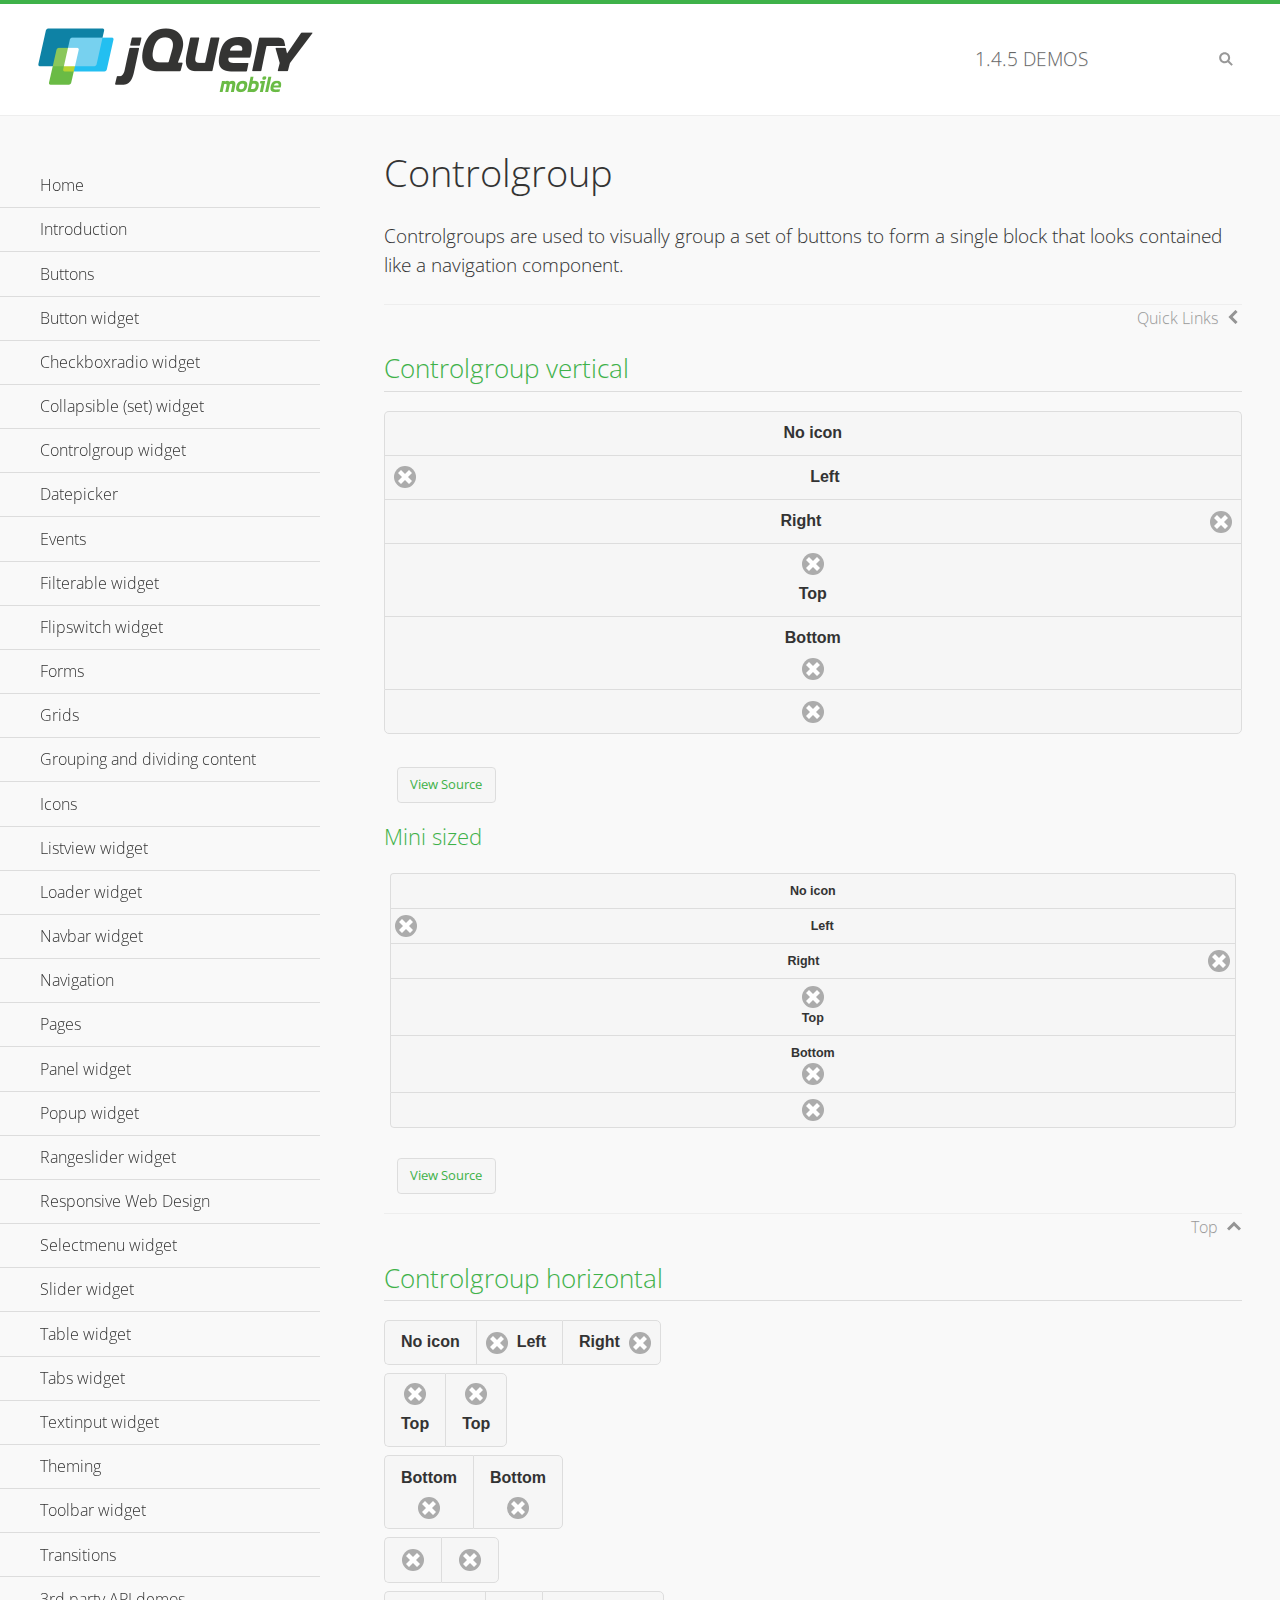
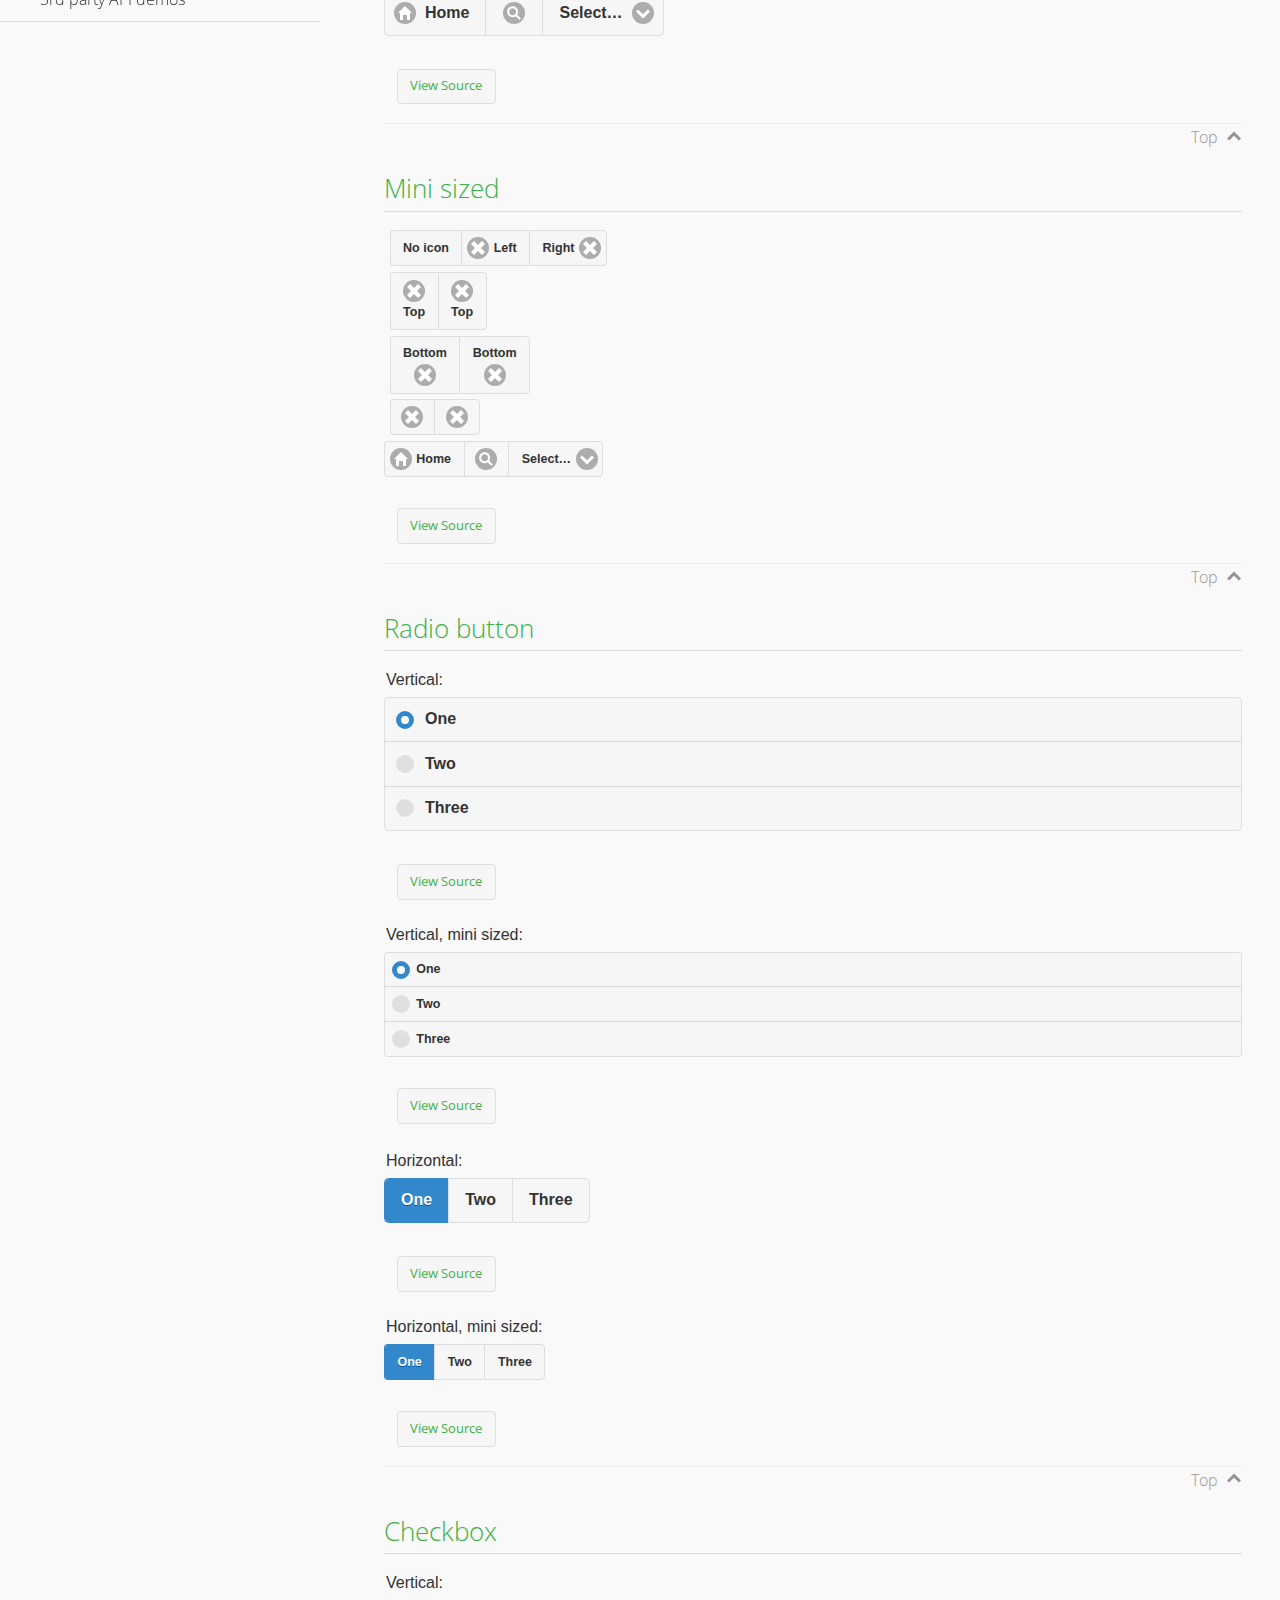
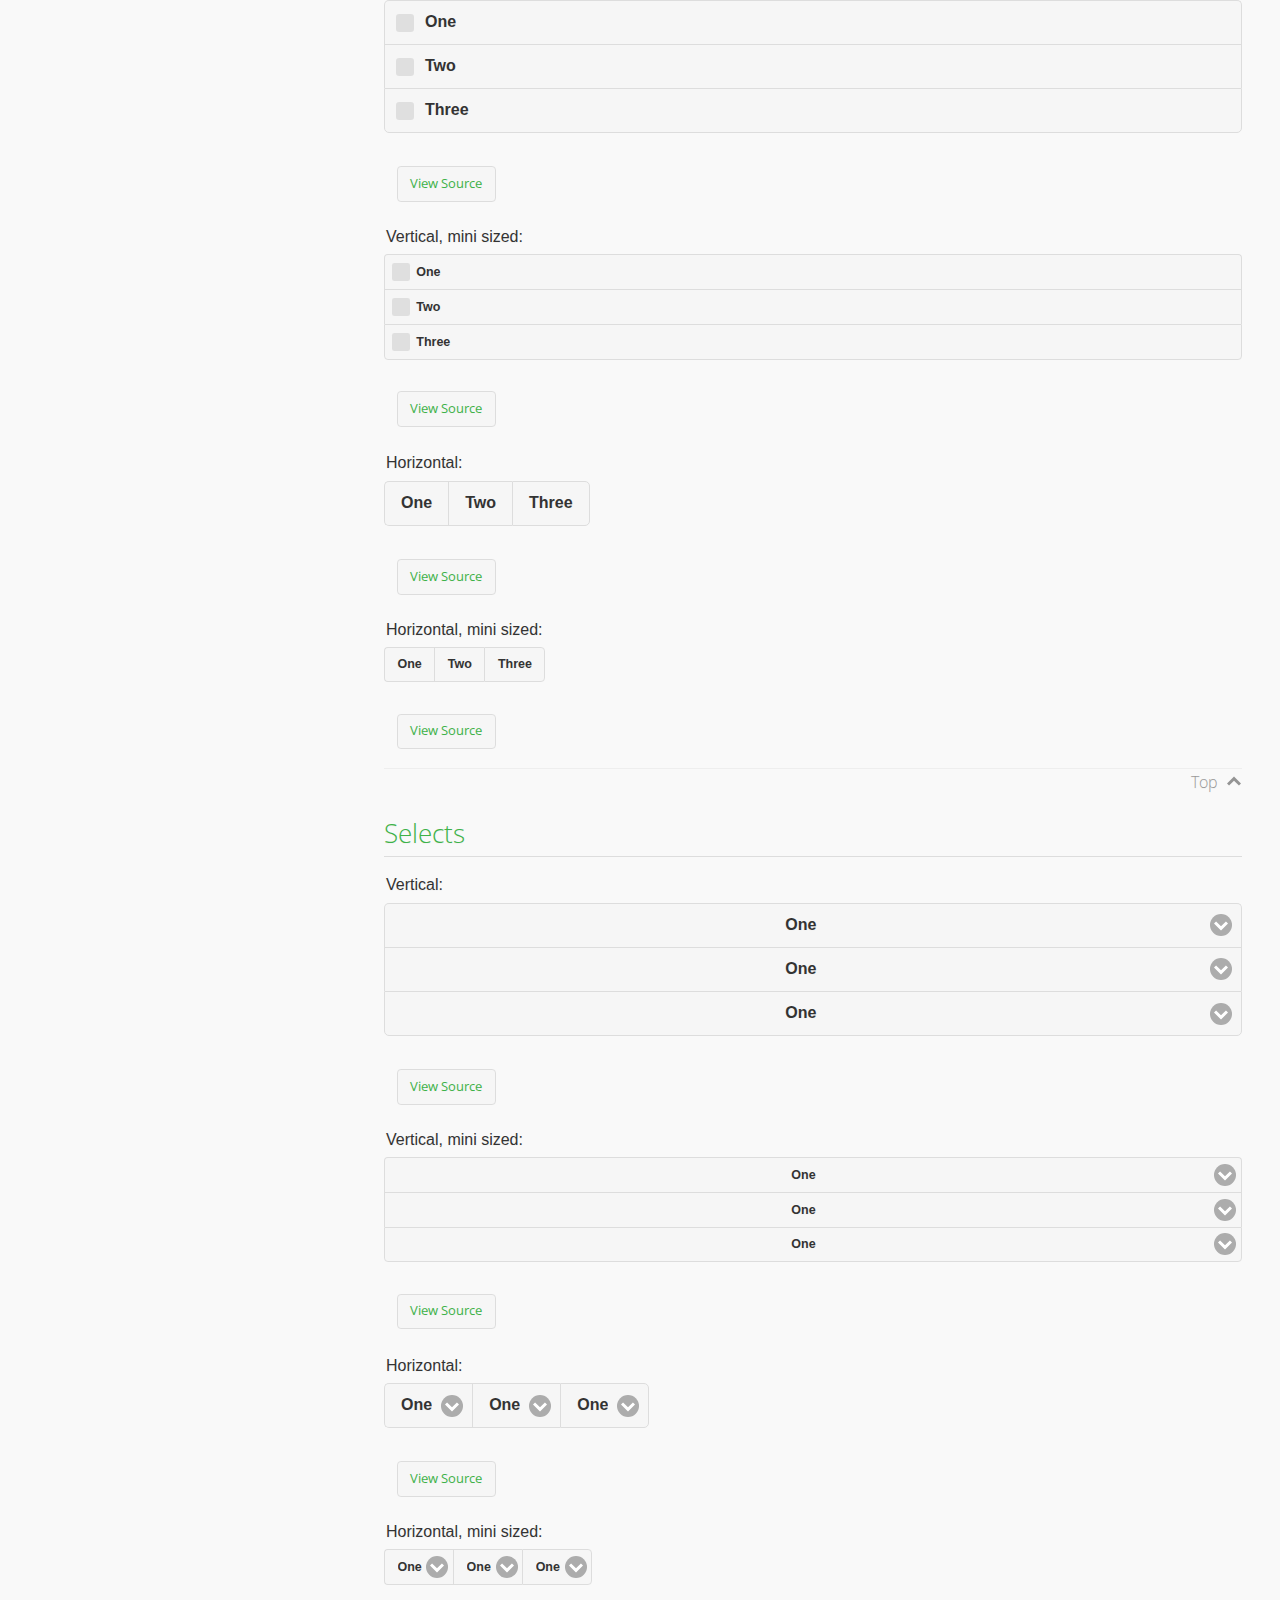
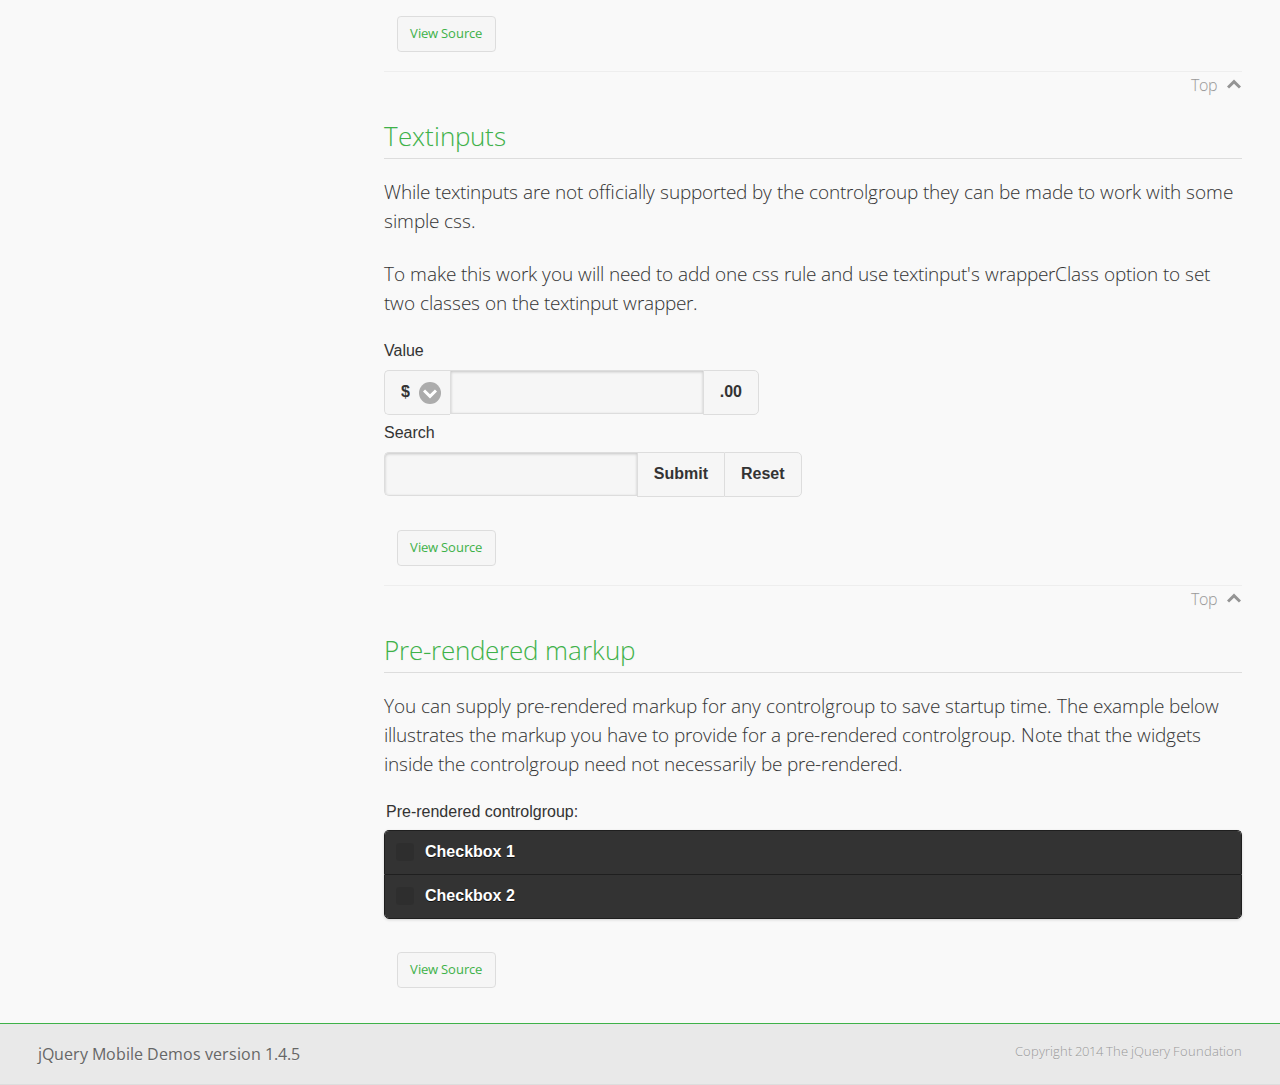
<file: apps/InsureAssist/common/jqueryMobile/demos/controlgroup/index.html>
<!DOCTYPE html>
<html>
<head>
	<meta charset="utf-8">
	<meta name="viewport" content="width=device-width, initial-scale=1">
	<title>Controlgroup - jQuery Mobile Demos</title>
	    <link rel="stylesheet" href="../css/themes/default/jquery.mobile-1.4.5.min.css">
	    <link rel="stylesheet" href="../_assets/css/jqm-demos.css">
	    <link rel="shortcut icon" href="../favicon.ico">
	    <link rel="stylesheet" href="http://fonts.googleapis.com/css?family=Open+Sans:300,400,700">
	    <script src="../js/jquery.js"></script>
	    <script src="../_assets/js/index.js"></script>
	    <script src="../js/jquery.mobile-1.4.5.min.js"></script>
	    <style>
	        #demo-borders .ui-collapsible .ui-collapsible-heading .ui-btn { border-top-width: 1px !important; }
	    </style>
	    <style id="textinput-controlgroup">
			.controlgroup-textinput{
				padding-top:.22em;
				padding-bottom:.22em;
			}
	    </style>
	</head>
	<body>
	<div data-role="page" class="jqm-demos" data-quicklinks="true">

	    <div data-role="header" class="jqm-header">
			<h2><a href="../" title="jQuery Mobile Demos home"><img src="../_assets/img/jquery-logo.png" alt="jQuery Mobile"></a></h2>
		<p><span class="jqm-version"></span> Demos</p>
	        <a href="#" class="jqm-navmenu-link ui-btn ui-btn-icon-notext ui-corner-all ui-icon-bars ui-nodisc-icon ui-alt-icon ui-btn-left">Menu</a>
	        <a href="#" class="jqm-search-link ui-btn ui-btn-icon-notext ui-corner-all ui-icon-search ui-nodisc-icon ui-alt-icon ui-btn-right">Search</a>
		    </div><!-- /header -->

	    <div role="main" class="ui-content jqm-content">

        <h1>Controlgroup</h1>

        <p>Controlgroups are used to visually group a set of buttons to form a single block that looks contained like a navigation component.
        </p>

		<h2>Controlgroup vertical</h2>

			<div data-demo-html="true">
				<div data-role="controlgroup">
					<a href="#" class="ui-btn ui-corner-all">No icon</a>
					<a href="#" class="ui-btn ui-corner-all ui-icon-delete ui-btn-icon-left">Left</a>
					<a href="#" class="ui-btn ui-corner-all ui-icon-delete ui-btn-icon-right">Right</a>
					<a href="#" class="ui-btn ui-corner-all ui-icon-delete ui-btn-icon-top">Top</a>
					<a href="#" class="ui-btn ui-corner-all ui-icon-delete ui-btn-icon-bottom">Bottom</a>
					<a href="#" class="ui-btn ui-corner-all ui-icon-delete ui-btn-icon-notext">Icon only</a>
				</div>
			</div><!--/demo-html -->

			<h3>Mini sized</h3>

			<div data-demo-html="true">
				<div data-role="controlgroup" data-mini="true">
					<a href="#" class="ui-btn ui-corner-all">No icon</a>
					<a href="#" class="ui-btn ui-corner-all ui-icon-delete ui-btn-icon-left">Left</a>
					<a href="#" class="ui-btn ui-corner-all ui-icon-delete ui-btn-icon-right">Right</a>
					<a href="#" class="ui-btn ui-corner-all ui-icon-delete ui-btn-icon-top">Top</a>
					<a href="#" class="ui-btn ui-corner-all ui-icon-delete ui-btn-icon-bottom">Bottom</a>
					<a href="#" class="ui-btn ui-corner-all ui-icon-delete ui-btn-icon-notext">Icon only</a>
				</div>
			</div><!--/demo-html -->

		<h2>Controlgroup horizontal</h2>

			<div data-demo-html="true">
				<div data-role="controlgroup" data-type="horizontal">
					<a href="#" class="ui-btn ui-corner-all">No icon</a>
					<a href="#" class="ui-btn ui-corner-all ui-icon-delete ui-btn-icon-left">Left</a>
					<a href="#" class="ui-btn ui-corner-all ui-icon-delete ui-btn-icon-right">Right</a>
				</div>
				<div data-role="controlgroup" data-type="horizontal">
					<a href="#" class="ui-btn ui-corner-all ui-icon-delete ui-btn-icon-top">Top</a>
					<a href="#" class="ui-btn ui-corner-all ui-icon-delete ui-btn-icon-top">Top</a>
				</div>
				<div data-role="controlgroup" data-type="horizontal">
					<a href="#" class="ui-btn ui-corner-all ui-icon-delete ui-btn-icon-bottom">Bottom</a>
					<a href="#" class="ui-btn ui-corner-all ui-icon-delete ui-btn-icon-bottom">Bottom</a>
				</div>
				<div data-role="controlgroup" data-type="horizontal">
					<a href="#" class="ui-btn ui-corner-all ui-icon-delete ui-btn-icon-notext">Icon only</a>
					<a href="#" class="ui-btn ui-corner-all ui-icon-delete ui-btn-icon-notext">Icon only</a>
				</div>
				<form>
					<fieldset data-role="controlgroup" data-type="horizontal">
						<button data-icon="home">Home</button>
						<button data-icon="search" data-iconpos="notext">Search</button>
						<label for="select-more-1a" class="ui-hidden-accessible">More</label>
						<select name="select-more-1a" id="select-more-1a">
							<option value="">Select&hellip;</option>
							<option value="#">One</option>
							<option value="#">Two</option>
							<option value="#">Three</option>
						</select>
					</fieldset>
				</form>
			</div><!--/demo-html -->

		<h2>Mini sized</h2>

			<div data-demo-html="true">
				<div data-role="controlgroup" data-type="horizontal" data-mini="true">
					<a href="#" class="ui-btn ui-corner-all">No icon</a>
					<a href="#" class="ui-btn ui-corner-all ui-icon-delete ui-btn-icon-left">Left</a>
					<a href="#" class="ui-btn ui-corner-all ui-icon-delete ui-btn-icon-right">Right</a>
				</div>
				<div data-role="controlgroup" data-type="horizontal" data-mini="true">
					<a href="#" class="ui-btn ui-corner-all ui-icon-delete ui-btn-icon-top">Top</a>
					<a href="#" class="ui-btn ui-corner-all ui-icon-delete ui-btn-icon-top">Top</a>
				</div>
				<div data-role="controlgroup" data-type="horizontal" data-mini="true">
					<a href="#" class="ui-btn ui-corner-all ui-icon-delete ui-btn-icon-bottom">Bottom</a>
					<a href="#" class="ui-btn ui-corner-all ui-icon-delete ui-btn-icon-bottom">Bottom</a>
				</div>
				<div data-role="controlgroup" data-type="horizontal" data-mini="true">
					<a href="#" class="ui-btn ui-corner-all ui-icon-delete ui-btn-icon-notext">Icon only</a>
					<a href="#" class="ui-btn ui-corner-all ui-icon-delete ui-btn-icon-notext">Icon only</a>
				</div>
				<form>
					<fieldset data-role="controlgroup" data-type="horizontal" data-mini="true">
						<button data-icon="home">Home</button>
						<button data-icon="search" data-iconpos="notext">Search</button>
						<label for="select-more-2a" class="ui-hidden-accessible">More</label>
						<select name="select-more-2a" id="select-more-2a">
							<option value="">Select&hellip;</option>
							<option value="#">One</option>
							<option value="#">Two</option>
							<option value="#">Three</option>
						</select>
					</fieldset>
				</form>
			</div><!--/demo-html -->

			<h2>Radio button</h2>

				<div data-demo-html="true">
					<form>
					<fieldset data-role="controlgroup">
						<legend>Vertical:</legend>
						<input type="radio" name="radio-choice-v-2" id="radio-choice-v-2a" value="on" checked="checked">
						<label for="radio-choice-v-2a">One</label>
						<input type="radio" name="radio-choice-v-2" id="radio-choice-v-2b" value="off">
						<label for="radio-choice-v-2b">Two</label>
						<input type="radio" name="radio-choice-v-2" id="radio-choice-v-2c" value="other">
						<label for="radio-choice-v-2c">Three</label>
					</fieldset>
					</form>
				</div><!--/demo-html -->

				<div data-demo-html="true">
					<form>
					<fieldset data-role="controlgroup" data-mini="true">
						<legend>Vertical, mini sized:</legend>
						<input type="radio" name="radio-choice-v-6" id="radio-choice-v-6a" value="on" checked="checked">
						<label for="radio-choice-v-6a">One</label>
						<input type="radio" name="radio-choice-v-6" id="radio-choice-v-6b" value="off">
						<label for="radio-choice-v-6b">Two</label>
						<input type="radio" name="radio-choice-v-6" id="radio-choice-v-6c" value="other">
						<label for="radio-choice-v-6c">Three</label>
					</fieldset>
					</form>
				</div><!--/demo-html -->

				<div data-demo-html="true">
					<form>
					<fieldset data-role="controlgroup" data-type="horizontal">
						<legend>Horizontal:</legend>
						<input type="radio" name="radio-choice-h-2" id="radio-choice-h-2a" value="on" checked="checked">
						<label for="radio-choice-h-2a">One</label>
						<input type="radio" name="radio-choice-h-2" id="radio-choice-h-2b" value="off">
						<label for="radio-choice-h-2b">Two</label>
						<input type="radio" name="radio-choice-h-2" id="radio-choice-h-2c" value="other">
						<label for="radio-choice-h-2c">Three</label>
					</fieldset>
					</form>
				</div><!--/demo-html -->

				<div data-demo-html="true">
					<form>
					<fieldset data-role="controlgroup" data-type="horizontal" data-mini="true">
						<legend>Horizontal, mini sized:</legend>
						<input type="radio" name="radio-choice-h-6" id="radio-choice-h-6a" value="on" checked="checked">
						<label for="radio-choice-h-6a">One</label>
						<input type="radio" name="radio-choice-h-6" id="radio-choice-h-6b" value="off">
						<label for="radio-choice-h-6b">Two</label>
						<input type="radio" name="radio-choice-h-6" id="radio-choice-h-6c" value="other">
						<label for="radio-choice-h-6c">Three</label>
					</fieldset>
					</form>
				</div><!--/demo-html -->

			<h2>Checkbox</h2>

				<div data-demo-html="true">
					<form>
					<fieldset data-role="controlgroup">
						<legend>Vertical:</legend>
						<input type="checkbox" name="checkbox-v-2a" id="checkbox-v-2a">
						<label for="checkbox-v-2a">One</label>
						<input type="checkbox" name="checkbox-v-2b" id="checkbox-v-2b">
						<label for="checkbox-v-2b">Two</label>
						<input type="checkbox" name="checkbox-v-2c" id="checkbox-v-2c">
						<label for="checkbox-v-2c">Three</label>
					</fieldset>
					</form>
				</div><!--/demo-html -->

				<div data-demo-html="true">
					<form>
					<fieldset data-role="controlgroup" data-mini="true">
						<legend>Vertical, mini sized:</legend>
						<input type="checkbox" name="checkbox-v-6a" id="checkbox-v-6a">
						<label for="checkbox-v-6a">One</label>
						<input type="checkbox" name="checkbox-v-6b" id="checkbox-v-6b">
						<label for="checkbox-v-6b">Two</label>
						<input type="checkbox" name="checkbox-v-6c" id="checkbox-v-6c">
						<label for="checkbox-v-6c">Three</label>
					</fieldset>
					</form>
				</div><!--/demo-html -->

				<div data-demo-html="true">
					<form>
					<fieldset data-role="controlgroup" data-type="horizontal">
						<legend>Horizontal:</legend>
						<input type="checkbox" name="checkbox-h-2a" id="checkbox-h-2a">
						<label for="checkbox-h-2a">One</label>
						<input type="checkbox" name="checkbox-h-2b" id="checkbox-h-2b">
						<label for="checkbox-h-2b">Two</label>
						<input type="checkbox" name="checkbox-h-2c" id="checkbox-h-2c">
						<label for="checkbox-h-2c">Three</label>
					</fieldset>
					</form>
				</div><!--/demo-html -->

				<div data-demo-html="true">
					<form>
					<fieldset data-role="controlgroup" data-type="horizontal" data-mini="true">
						<legend>Horizontal, mini sized:</legend>
						<input type="checkbox" name="checkbox-h-6a" id="checkbox-h-6a">
						<label for="checkbox-h-6a">One</label>
						<input type="checkbox" name="checkbox-h-6b" id="checkbox-h-6b">
						<label for="checkbox-h-6b">Two</label>
						<input type="checkbox" name="checkbox-h-6c" id="checkbox-h-6c">
						<label for="checkbox-h-6c">Three</label>
					</fieldset>
					</form>
				</div><!--/demo-html -->

			<h2>Selects</h2>

				<div data-demo-html="true">
					<form>
					<fieldset data-role="controlgroup">
						<legend>Vertical:</legend>
						<label for="select-v-2a">Select A</label>
						<select name="select-v-2a" id="select-v-2a">
							<option value="#">One</option>
							<option value="#">Two</option>
							<option value="#">Three</option>
						</select>
						<label for="select-v-2b">Select B</label>
						<select name="select-v-2b" id="select-v-2b">
							<option value="#">One</option>
							<option value="#">Two</option>
							<option value="#">Three</option>
						</select>
						<label for="select-v-2c">Select C</label>
						<select name="select-v-2c" id="select-v-2c">
							<option value="#">One</option>
							<option value="#">Two</option>
							<option value="#">Three</option>
						</select>
					</fieldset>
					</form>
				</div><!--/demo-html -->

				<div data-demo-html="true">
					<form>
					<fieldset data-role="controlgroup" data-mini="true">
						<legend>Vertical, mini sized:</legend>
						<label for="select-v-6a">Select A</label>
						<select name="select-v-6a" id="select-v-6a">
							<option value="#">One</option>
							<option value="#">Two</option>
							<option value="#">Three</option>
						</select>
						<label for="select-v-6b">Select B</label>
						<select name="select-v-6b" id="select-v-6b">
							<option value="#">One</option>
							<option value="#">Two</option>
							<option value="#">Three</option>
						</select>
						<label for="select-v-6c">Select C</label>
						<select name="select-v-6c" id="select-v-6c">
							<option value="#">One</option>
							<option value="#">Two</option>
							<option value="#">Three</option>
						</select>
					</fieldset>
					</form>
				</div><!--/demo-html -->

				<div data-demo-html="true">
					<form>
					<fieldset data-role="controlgroup" data-type="horizontal">
						<legend>Horizontal:</legend>
						<label for="select-h-2a">Select A</label>
						<select name="select-h-2a" id="select-h-2a">
							<option value="#">One</option>
							<option value="#">Two</option>
							<option value="#">Three</option>
						</select>
						<label for="select-h-2b">Select B</label>
						<select name="select-h-2b" id="select-h-2b">
							<option value="#">One</option>
							<option value="#">Two</option>
							<option value="#">Three</option>
						</select>
						<label for="select-h-2c">Select C</label>
						<select name="select-h-2c" id="select-h-2c">
							<option value="#">One</option>
							<option value="#">Two</option>
							<option value="#">Three</option>
						</select>
					</fieldset>
					</form>
				</div><!--/demo-html -->

				<div data-demo-html="true">
					<form>
					<fieldset data-role="controlgroup" data-type="horizontal" data-mini="true">
						<legend>Horizontal, mini sized:</legend>
						<label for="select-h-6a">Select A</label>
						<select name="select-h-6a" id="select-h-6a">
							<option value="#">One</option>
							<option value="#">Two</option>
							<option value="#">Three</option>
						</select>
						<label for="select-h-6b">Select B</label>
						<select name="select-h-6b" id="select-h-6b">
							<option value="#">One</option>
							<option value="#">Two</option>
							<option value="#">Three</option>
						</select>
						<label for="select-h-6c">Select C</label>
						<select name="select-h-6c" id="select-h-6c">
							<option value="#">One</option>
							<option value="#">Two</option>
							<option value="#">Three</option>
						</select>
					</fieldset>
					</form>
				</div><!--/demo-html -->

				<h2>Textinputs</h2>
				<p>While textinputs are not officially supported by the controlgroup they can be made to work with some simple css.</p>
				<p>To make this work you will need to add one css rule and use textinput's wrapperClass option to set two classes on the textinput wrapper.</p>
				<div data-demo-html="true" data-demo-css="#textinput-controlgroup">
					<label for="currency-controlgroup">Value</label>
					<div data-role="controlgroup" data-type="horizontal">
						<select>
							<option>$</option>
							<option>€</option>
							<option>£</option>
							<option>¥</option>
							<option>₩</option>
							<option>₹</option>
						</select>
						<input id="currency-controlgroup" type="text" data-wrapper-class="controlgroup-textinput ui-btn">
						<button>.00</button>
					</div>
					<label for="search-control-group">Search</label>
					<div data-role="controlgroup" data-type="horizontal">
						<input type="text" id="search-control-group" data-wrapper-class="controlgroup-textinput ui-btn">
						<button>Submit</button>
						<button>Reset</button>
					</div>
				</div>

		<h2>Pre-rendered markup</h2>
		<p>You can supply pre-rendered markup for any controlgroup to save startup time. The example below illustrates the markup you have to provide for a pre-rendered controlgroup. Note that the widgets inside the controlgroup need not necessarily be pre-rendered.</p>
		<div data-demo-html="true">
			<div data-role="controlgroup" data-enhanced="true" class="ui-controlgroup ui-controlgroup-vertical ui-group-theme-b ui-corner-all">
				<div role="heading" class="ui-controlgroup-label">
					<legend>Pre-rendered controlgroup:</legend>
				</div>
				<div class="ui-controlgroup-controls ui-shadow">
					<label for="pre-rendered-cb-1" class="ui-first-child">Checkbox 1</label>
					<input type="checkbox" id="pre-rendered-cb-1" name="pre-rendered-cb-1" value="1">
					<label for="pre-rendered-cb-2" class="ui-last-child">Checkbox 2</label>
					<input type="checkbox" id="pre-rendered-cb-2" name="pre-rendered-cb-2" value="2">
				</div>
			</div>
		</div>

	</div><!-- /content -->
	    <div data-role="panel" class="jqm-navmenu-panel" data-position="left" data-display="overlay" data-theme="a">
	    	<ul class="jqm-list ui-alt-icon ui-nodisc-icon">
<li data-filtertext="demos homepage" data-icon="home"><a href=".././">Home</a></li>
<li data-filtertext="introduction overview getting started"><a href="../intro/" data-ajax="false">Introduction</a></li>
<li data-filtertext="buttons button markup buttonmarkup method anchor link button element"><a href="../button-markup/" data-ajax="false">Buttons</a></li>
<li data-filtertext="form button widget input button submit reset"><a href="../button/" data-ajax="false">Button widget</a></li>
<li data-role="collapsible" data-enhanced="true" data-collapsed-icon="carat-d" data-expanded-icon="carat-u" data-iconpos="right" data-inset="false" class="ui-collapsible ui-collapsible-themed-content ui-collapsible-collapsed">
	<h3 class="ui-collapsible-heading ui-collapsible-heading-collapsed">
		<a href="#" class="ui-collapsible-heading-toggle ui-btn ui-btn-icon-right ui-btn-inherit ui-icon-carat-d">
		    Checkboxradio widget<span class="ui-collapsible-heading-status"> click to expand contents</span>
		</a>
	</h3>
	<div class="ui-collapsible-content ui-body-inherit ui-collapsible-content-collapsed" aria-hidden="true">
		<ul>
			<li data-filtertext="form checkboxradio widget checkbox input checkboxes controlgroups"><a href="../checkboxradio-checkbox/" data-ajax="false">Checkboxes</a></li>
			<li data-filtertext="form checkboxradio widget radio input radio buttons controlgroups"><a href="../checkboxradio-radio/" data-ajax="false">Radio buttons</a></li>
		</ul>
	</div>
</li>
<li data-role="collapsible" data-enhanced="true" data-collapsed-icon="carat-d" data-expanded-icon="carat-u" data-iconpos="right" data-inset="false" class="ui-collapsible ui-collapsible-themed-content ui-collapsible-collapsed">
	<h3 class="ui-collapsible-heading ui-collapsible-heading-collapsed">
		<a href="#" class="ui-collapsible-heading-toggle ui-btn ui-btn-icon-right ui-btn-inherit ui-icon-carat-d">
			Collapsible (set) widget<span class="ui-collapsible-heading-status"> click to expand contents</span>
		</a>
	</h3>
	<div class="ui-collapsible-content ui-body-inherit ui-collapsible-content-collapsed" aria-hidden="true">
		<ul>
			<li data-filtertext="collapsibles content formatting"><a href="../collapsible/" data-ajax="false">Collapsible</a></li>
			<li data-filtertext="dynamic collapsible set accordion append expand"><a href="../collapsible-dynamic/" data-ajax="false">Dynamic collapsibles</a></li>
			<li data-filtertext="accordions collapsible set widget content formatting grouped collapsibles"><a href="../collapsibleset/" data-ajax="false">Collapsible set</a></li>
		</ul>
	</div>
</li>
<li data-role="collapsible" data-enhanced="true" data-collapsed-icon="carat-d" data-expanded-icon="carat-u" data-iconpos="right" data-inset="false" class="ui-collapsible ui-collapsible-themed-content ui-collapsible-collapsed">
	<h3 class="ui-collapsible-heading ui-collapsible-heading-collapsed">
		<a href="#" class="ui-collapsible-heading-toggle ui-btn ui-btn-icon-right ui-btn-inherit ui-icon-carat-d">
			Controlgroup widget<span class="ui-collapsible-heading-status"> click to expand contents</span>
		</a>
	</h3>
	<div class="ui-collapsible-content ui-body-inherit ui-collapsible-content-collapsed" aria-hidden="true">
		<ul>
			<li data-filtertext="controlgroups selectmenu checkboxradio input grouped buttons horizontal vertical"><a href="../controlgroup/" data-ajax="false">Controlgroup</a></li>
			<li data-filtertext="dynamic controlgroup dynamically add buttons"><a href="../controlgroup-dynamic/" data-ajax="false">Dynamic controlgroups</a></li>
		</ul>
	</div>
</li>
<li data-filtertext="form datepicker widget date input"><a href="../datepicker/" data-ajax="false">Datepicker</a></li>
<li data-role="collapsible" data-enhanced="true" data-collapsed-icon="carat-d" data-expanded-icon="carat-u" data-iconpos="right" data-inset="false" class="ui-collapsible ui-collapsible-themed-content ui-collapsible-collapsed">
	<h3 class="ui-collapsible-heading ui-collapsible-heading-collapsed">
		<a href="#" class="ui-collapsible-heading-toggle ui-btn ui-btn-icon-right ui-btn-inherit ui-icon-carat-d">
			Events<span class="ui-collapsible-heading-status"> click to expand contents</span>
		</a>
	</h3>
	<div class="ui-collapsible-content ui-body-inherit ui-collapsible-content-collapsed" aria-hidden="true">
		<ul>
			<li data-filtertext="swipe to delete list items listviews swipe events"><a href="../swipe-list/" data-ajax="false">Swipe list items</a></li>
			<li data-filtertext="swipe to navigate swipe page navigation swipe events"><a href="../swipe-page/" data-ajax="false">Swipe page navigation</a></li>
		</ul>
	</div>
</li>
<li data-filtertext="filterable filter elements sorting searching listview table"><a href="../filterable/" data-ajax="false">Filterable widget</a></li>
<li data-filtertext="form flipswitch widget flip toggle switch binary select checkbox input"><a href="../flipswitch/" data-ajax="false">Flipswitch widget</a></li>
<li data-role="collapsible" data-enhanced="true" data-collapsed-icon="carat-d" data-expanded-icon="carat-u" data-iconpos="right" data-inset="false" class="ui-collapsible ui-collapsible-themed-content ui-collapsible-collapsed">
	<h3 class="ui-collapsible-heading ui-collapsible-heading-collapsed">
		<a href="#" class="ui-collapsible-heading-toggle ui-btn ui-btn-icon-right ui-btn-inherit ui-icon-carat-d">
			Forms<span class="ui-collapsible-heading-status"> click to expand contents</span>
		</a>
	</h3>
	<div class="ui-collapsible-content ui-body-inherit ui-collapsible-content-collapsed" aria-hidden="true">
		<ul>
			<li data-filtertext="forms text checkbox radio range button submit reset inputs selects textarea slider flipswitch label form elements"><a href="../forms/" data-ajax="false">Forms</a></li>
			<li data-filtertext="form hide labels hidden accessible ui-hidden-accessible forms"><a href="../forms-label-hidden-accessible/" data-ajax="false">Hide labels</a></li>
			<li data-filtertext="form field containers fieldcontain ui-field-contain forms"><a href="../forms-field-contain/" data-ajax="false">Field containers</a></li>
			<li data-filtertext="forms disabled form elements"><a href="../forms-disabled/" data-ajax="false">Forms disabled</a></li>
			<li data-filtertext="forms gallery examples overview forms text checkbox radio range button submit reset inputs selects textarea slider flipswitch label form elements"><a href="../forms-gallery/" data-ajax="false">Forms gallery</a></li>
		</ul>
	</div>
</li>
<li data-role="collapsible" data-enhanced="true" data-collapsed-icon="carat-d" data-expanded-icon="carat-u" data-iconpos="right" data-inset="false" class="ui-collapsible ui-collapsible-themed-content ui-collapsible-collapsed">
	<h3 class="ui-collapsible-heading ui-collapsible-heading-collapsed">
		<a href="#" class="ui-collapsible-heading-toggle ui-btn ui-btn-icon-right ui-btn-inherit ui-icon-carat-d">
			Grids<span class="ui-collapsible-heading-status"> click to expand contents</span>
		</a>
	</h3>
	<div class="ui-collapsible-content ui-body-inherit ui-collapsible-content-collapsed" aria-hidden="true">
		<ul>
			<li data-filtertext="grids columns blocks content formatting rwd responsive css framework"><a href="../grids/" data-ajax="false">Grids</a></li>
			<li data-filtertext="buttons in grids css framework"><a href="../grids-buttons/" data-ajax="false">Buttons in grids</a></li>
			<li data-filtertext="custom responsive grids rwd css framework"><a href="../grids-custom-responsive/" data-ajax="false">Custom responsive grids</a></li>
		</ul>
	</div>
</li>
<li data-filtertext="blocks content formatting sections heading"><a href="../body-bar-classes/" data-ajax="false">Grouping and dividing content</a></li>
<li data-role="collapsible" data-enhanced="true" data-collapsed-icon="carat-d" data-expanded-icon="carat-u" data-iconpos="right" data-inset="false" class="ui-collapsible ui-collapsible-themed-content ui-collapsible-collapsed">
	<h3 class="ui-collapsible-heading ui-collapsible-heading-collapsed">
		<a href="#" class="ui-collapsible-heading-toggle ui-btn ui-btn-icon-right ui-btn-inherit ui-icon-carat-d">
			Icons<span class="ui-collapsible-heading-status"> click to expand contents</span>
		</a>
	</h3>
	<div class="ui-collapsible-content ui-body-inherit ui-collapsible-content-collapsed" aria-hidden="true">
		<ul>
			<li data-filtertext="button icons svg disc alt custom icon position"><a href="../icons/" data-ajax="false">Icons</a></li>
			<li data-filtertext=""><a href="../icons-grunticon/" data-ajax="false">Grunticon loader</a></li>
		</ul>
	</div>
</li>
<li data-role="collapsible" data-enhanced="true" data-collapsed-icon="carat-d" data-expanded-icon="carat-u" data-iconpos="right" data-inset="false" class="ui-collapsible ui-collapsible-themed-content ui-collapsible-collapsed">
	<h3 class="ui-collapsible-heading ui-collapsible-heading-collapsed">
		<a href="#" class="ui-collapsible-heading-toggle ui-btn ui-btn-icon-right ui-btn-inherit ui-icon-carat-d">
			Listview widget<span class="ui-collapsible-heading-status"> click to expand contents</span>
		</a>
	</h3>
	<div class="ui-collapsible-content ui-body-inherit ui-collapsible-content-collapsed" aria-hidden="true">
		<ul>
			<li data-filtertext="listview widget thumbnails icons nested split button collapsible ul ol"><a href="../listview/" data-ajax="false">Listview</a></li>
			<li data-filtertext="autocomplete filterable reveal listview filtertextbeforefilter placeholder"><a href="../listview-autocomplete/" data-ajax="false">Listview autocomplete</a></li>
			<li data-filtertext="autocomplete filterable reveal listview remote data filtertextbeforefilter placeholder"><a href="../listview-autocomplete-remote/" data-ajax="false">Listview autocomplete remote data</a></li>
			<li data-filtertext="autodividers anchor jump scroll linkbars listview lists ul ol"><a href="../listview-autodividers-linkbar/" data-ajax="false">Listview autodividers linkbar</a></li>
			<li data-filtertext="listview autodividers selector autodividersselector lists ul ol"><a href="../listview-autodividers-selector/" data-ajax="false">Listview autodividers selector</a></li>
			<li data-filtertext="listview nested list items"><a href="../listview-nested-lists/" data-ajax="false">Nested Listviews</a></li>
			<li data-filtertext="listview collapsible list items flat"><a href="../listview-collapsible-item-flat/" data-ajax="false">Listview collapsible list items (flat)</a></li>
			<li data-filtertext="listview collapsible list indented"><a href="../listview-collapsible-item-indented/" data-ajax="false">Listview collapsible list items (indented)</a></li>
			<li data-filtertext="grid listview responsive grids responsive listviews lists ul"><a href="../listview-grid/" data-ajax="false">Listview responsive grid</a></li>
		</ul>
	</div>
</li>
<li data-filtertext="loader widget page loading navigation overlay spinner"><a href="../loader/" data-ajax="false">Loader widget</a></li>
<li data-filtertext="navbar widget navmenu toolbars header footer"><a href="../navbar/" data-ajax="false">Navbar widget</a></li>
<li data-role="collapsible" data-enhanced="true" data-collapsed-icon="carat-d" data-expanded-icon="carat-u" data-iconpos="right" data-inset="false" class="ui-collapsible ui-collapsible-themed-content ui-collapsible-collapsed">
	<h3 class="ui-collapsible-heading ui-collapsible-heading-collapsed">
		<a href="#" class="ui-collapsible-heading-toggle ui-btn ui-btn-icon-right ui-btn-inherit ui-icon-carat-d">
			Navigation<span class="ui-collapsible-heading-status"> click to expand contents</span>
		</a>
	</h3>
	<div class="ui-collapsible-content ui-body-inherit ui-collapsible-content-collapsed" aria-hidden="true">
		<ul>
			<li data-filtertext="ajax navigation navigate widget history event method"><a href="../navigation/" data-ajax="false">Navigation</a></li>
			<li data-filtertext="linking pages page links navigation ajax prefetch cache"><a href="../navigation-linking-pages/" data-ajax="false">Linking pages</a></li>
			<!-- <li data-filtertext="php redirect server redirection server-side navigation"><a href="../navigation-php-redirect/" data-ajax="false">PHP redirect demo</a></li>-->
			<li data-filtertext="navigation redirection hash query"><a href="../navigation-hash-processing/" data-ajax="false">Hash processing demo</a></li>
			<li data-filtertext="navigation redirection hash query"><a href="../page-events/" data-ajax="false">Page Navigation Events</a></li>
		</ul>
	</div>
</li>
<li data-role="collapsible" data-enhanced="true" data-collapsed-icon="carat-d" data-expanded-icon="carat-u" data-iconpos="right" data-inset="false" class="ui-collapsible ui-collapsible-themed-content ui-collapsible-collapsed">
	<h3 class="ui-collapsible-heading ui-collapsible-heading-collapsed">
		<a href="#" class="ui-collapsible-heading-toggle ui-btn ui-btn-icon-right ui-btn-inherit ui-icon-carat-d">
			Pages<span class="ui-collapsible-heading-status"> click to expand contents</span>
		</a>
	</h3>
	<div class="ui-collapsible-content ui-body-inherit ui-collapsible-content-collapsed" aria-hidden="true">
		<ul>
			<li data-filtertext="pages page widget ajax navigation"><a href="../pages/" data-ajax="false">Pages</a></li>
			<li data-filtertext="single page"><a href="../pages-single-page/" data-ajax="false">Single page</a></li>
			<li data-filtertext="multipage multi-page page"><a href="../pages-multi-page/" data-ajax="false">Multi-page template</a></li>
			<li data-filtertext="dialog page widget modal popup"><a href="../pages-dialog/" data-ajax="false">Dialog page</a></li>
		</ul>
	</div>
</li>
<li data-role="collapsible" data-enhanced="true" data-collapsed-icon="carat-d" data-expanded-icon="carat-u" data-iconpos="right" data-inset="false" class="ui-collapsible ui-collapsible-themed-content ui-collapsible-collapsed">
	<h3 class="ui-collapsible-heading ui-collapsible-heading-collapsed">
		<a href="#" class="ui-collapsible-heading-toggle ui-btn ui-btn-icon-right ui-btn-inherit ui-icon-carat-d">
			Panel widget<span class="ui-collapsible-heading-status"> click to expand contents</span>
		</a>
	</h3>
	<div class="ui-collapsible-content ui-body-inherit ui-collapsible-content-collapsed" aria-hidden="true">
		<ul>
			<li data-filtertext="panel widget sliding panels reveal push overlay responsive"><a href="../panel/" data-ajax="false">Panel</a></li>
			<li data-filtertext=""><a href="../panel-external/" data-ajax="false">External panels</a></li>
			<li data-filtertext="panel "><a href="../panel-fixed/" data-ajax="false">Fixed panels</a></li>
			<li data-filtertext="panel slide panels sliding panels shadow rwd responsive breakpoint"><a href="../panel-responsive/" data-ajax="false">Panels responsive</a></li>
			<li data-filtertext="panel custom style custom panel width reveal shadow listview panel styling page background wrapper"><a href="../panel-styling/" data-ajax="false">Custom panel style</a></li>
			<li data-filtertext="panel open on swipe"><a href="../panel-swipe-open/" data-ajax="false">Panel open on swipe</a></li>
			<li data-filtertext="panels outside page internal external toolbars"><a href="../panel-external-internal/" data-ajax="false">Panel external and internal</a></li>
		</ul>
	</div>
</li>
<li data-role="collapsible" data-enhanced="true" data-collapsed-icon="carat-d" data-expanded-icon="carat-u" data-iconpos="right" data-inset="false" class="ui-collapsible ui-collapsible-themed-content ui-collapsible-collapsed">
	<h3 class="ui-collapsible-heading ui-collapsible-heading-collapsed">
		<a href="#" class="ui-collapsible-heading-toggle ui-btn ui-btn-icon-right ui-btn-inherit ui-icon-carat-d">
			Popup widget<span class="ui-collapsible-heading-status"> click to expand contents</span>
		</a>
	</h3>
	<div class="ui-collapsible-content ui-body-inherit ui-collapsible-content-collapsed" aria-hidden="true">
		<ul>
			<li data-filtertext="popup widget popups dialog modal transition tooltip lightbox form overlay screen flip pop fade transition"><a href="../popup/" data-ajax="false">Popup</a></li>
			<li data-filtertext="popup alignment position"><a href="../popup-alignment/" data-ajax="false">Popup alignment</a></li>
			<li data-filtertext="popup arrow size popups popover"><a href="../popup-arrow-size/" data-ajax="false">Popup arrow size</a></li>
			<li data-filtertext="dynamic popups popup images lightbox"><a href="../popup-dynamic/" data-ajax="false">Dynamic popups</a></li>
			<li data-filtertext="popups with iframes scaling"><a href="../popup-iframe/" data-ajax="false">Popups with iframes</a></li>
			<li data-filtertext="popup image scaling"><a href="../popup-image-scaling/" data-ajax="false">Popup image scaling</a></li>
			<li data-filtertext="external popup outside multi-page"><a href="../popup-outside-multipage/" data-ajax="false">Popup outside multi-page</a></li>
		</ul>
	</div>
</li>
<li data-filtertext="form rangeslider widget dual sliders dual handle sliders range input"><a href="../rangeslider/" data-ajax="false">Rangeslider widget</a></li>
<li data-filtertext="responsive web design rwd adaptive progressive enhancement PE accessible mobile breakpoints media query media queries"><a href="../rwd/" data-ajax="false">Responsive Web Design</a></li>
<li data-role="collapsible" data-enhanced="true" data-collapsed-icon="carat-d" data-expanded-icon="carat-u" data-iconpos="right" data-inset="false" class="ui-collapsible ui-collapsible-themed-content ui-collapsible-collapsed">
	<h3 class="ui-collapsible-heading ui-collapsible-heading-collapsed">
		<a href="#" class="ui-collapsible-heading-toggle ui-btn ui-btn-icon-right ui-btn-inherit ui-icon-carat-d">
			Selectmenu widget<span class="ui-collapsible-heading-status"> click to expand contents</span>
		</a>
	</h3>
	<div class="ui-collapsible-content ui-body-inherit ui-collapsible-content-collapsed" aria-hidden="true">
		<ul>
			<li data-filtertext="form selectmenu widget select input custom select menu selects"><a href="../selectmenu/" data-ajax="false">Selectmenu</a></li>
			<li data-filtertext="form custom select menu selectmenu widget custom menu option optgroup multiple selects"><a href="../selectmenu-custom/" data-ajax="false">Custom select menu</a></li>
			<li data-filtertext="filterable select filter popup dialog"><a href="../selectmenu-custom-filter/" data-ajax="false">Custom select menu with filter</a></li>
		</ul>
	</div>
</li>
<li data-role="collapsible" data-enhanced="true" data-collapsed-icon="carat-d" data-expanded-icon="carat-u" data-iconpos="right" data-inset="false" class="ui-collapsible ui-collapsible-themed-content ui-collapsible-collapsed">
	<h3 class="ui-collapsible-heading ui-collapsible-heading-collapsed">
		<a href="#" class="ui-collapsible-heading-toggle ui-btn ui-btn-icon-right ui-btn-inherit ui-icon-carat-d">
			Slider widget<span class="ui-collapsible-heading-status"> click to expand contents</span>
		</a>
	</h3>
	<div class="ui-collapsible-content ui-body-inherit ui-collapsible-content-collapsed" aria-hidden="true">
		<ul>
			<li data-filtertext="form slider widget range input single sliders"><a href="../slider/" data-ajax="false">Slider</a></li>
			<li data-filtertext="form slider widget flipswitch slider binary select flip toggle switch"><a href="../slider-flipswitch/" data-ajax="false">Slider flip toggle switch</a></li>
			<li data-filtertext="form slider tooltip handle value input range sliders"><a href="../slider-tooltip/" data-ajax="false">Slider tooltip</a></li>
		</ul>
	</div>
</li>
<li data-role="collapsible" data-enhanced="true" data-collapsed-icon="carat-d" data-expanded-icon="carat-u" data-iconpos="right" data-inset="false" class="ui-collapsible ui-collapsible-themed-content ui-collapsible-collapsed">
	<h3 class="ui-collapsible-heading ui-collapsible-heading-collapsed">
		<a href="#" class="ui-collapsible-heading-toggle ui-btn ui-btn-icon-right ui-btn-inherit ui-icon-carat-d">
			Table widget<span class="ui-collapsible-heading-status"> click to expand contents</span>
		</a>
	</h3>
	<div class="ui-collapsible-content ui-body-inherit ui-collapsible-content-collapsed" aria-hidden="true">
		<ul>
			<li data-filtertext="table widget reflow column toggle th td responsive tables rwd hide show tabular"><a href="../table-column-toggle/" data-ajax="false">Table Column Toggle</a></li>
			<li data-filtertext="table column toggle phone comparison demo"><a href="../table-column-toggle-example/" data-ajax="false">Table Column Toggle demo</a></li>
			<li data-filtertext="responsive tables table column toggle heading groups rwd breakpoint"><a href="../table-column-toggle-heading-groups/" data-ajax="false">Table Column Toggle heading groups</a></li>
			<li data-filtertext="responsive tables table column toggle hide rwd breakpoint customization options"><a href="../table-column-toggle-options/" data-ajax="false">Table Column Toggle options</a></li>
			<li data-filtertext="table reflow th td responsive rwd columns tabular"><a href="../table-reflow/" data-ajax="false">Table Reflow</a></li>
			<li data-filtertext="responsive tables table reflow heading groups rwd breakpoint"><a href="../table-reflow-heading-groups/" data-ajax="false">Table Reflow heading groups</a></li>
			<li data-filtertext="responsive tables table reflow stripes strokes table style"><a href="../table-reflow-stripes-strokes/" data-ajax="false">Table Reflow stripes and strokes</a></li>
			<li data-filtertext="responsive tables table reflow stack custom styles"><a href="../table-reflow-styling/" data-ajax="false">Table Reflow custom styles</a></li>
		</ul>
	</div>
</li>
<li data-filtertext="ui tabs widget"><a href="../tabs/" data-ajax="false">Tabs widget</a></li>
<li data-filtertext="form textinput widget text input textarea number date time tel email file color password"><a href="../textinput/" data-ajax="false">Textinput widget</a></li>
<li data-role="collapsible" data-enhanced="true" data-collapsed-icon="carat-d" data-expanded-icon="carat-u" data-iconpos="right" data-inset="false" class="ui-collapsible ui-collapsible-themed-content ui-collapsible-collapsed">
	<h3 class="ui-collapsible-heading ui-collapsible-heading-collapsed">
		<a href="#" class="ui-collapsible-heading-toggle ui-btn ui-btn-icon-right ui-btn-inherit ui-icon-carat-d">
			Theming<span class="ui-collapsible-heading-status"> click to expand contents</span>
		</a>
	</h3>
	<div class="ui-collapsible-content ui-body-inherit ui-collapsible-content-collapsed" aria-hidden="true">
		<ul>
			<li data-filtertext="default theme swatches theming style css"><a href="../theme-default/" data-ajax="false">Default theme</a></li>
			<li data-filtertext="classic theme old theme swatches theming style css"><a href="../theme-classic/" data-ajax="false">Classic theme</a></li>
		</ul>
	</div>
</li>
<li data-role="collapsible" data-enhanced="true" data-collapsed-icon="carat-d" data-expanded-icon="carat-u" data-iconpos="right" data-inset="false" class="ui-collapsible ui-collapsible-themed-content ui-collapsible-collapsed">
	<h3 class="ui-collapsible-heading ui-collapsible-heading-collapsed">
		<a href="#" class="ui-collapsible-heading-toggle ui-btn ui-btn-icon-right ui-btn-inherit ui-icon-carat-d">
			Toolbar widget<span class="ui-collapsible-heading-status"> click to expand contents</span>
		</a>
	</h3>
	<div class="ui-collapsible-content ui-body-inherit ui-collapsible-content-collapsed" aria-hidden="true">
		<ul>
			<li data-filtertext="toolbar widget header footer toolbars fixed fullscreen external sections"><a href="../toolbar/" data-ajax="false">Toolbar</a></li>
			<li data-filtertext="dynamic toolbars dynamically add toolbar header footer"><a href="../toolbar-dynamic/" data-ajax="false">Dynamic toolbars</a></li>
			<li data-filtertext="external toolbars header footer"><a href="../toolbar-external/" data-ajax="false">External toolbars</a></li>
			<li data-filtertext="fixed toolbars header footer"><a href="../toolbar-fixed/" data-ajax="false">Fixed toolbars</a></li>
			<li data-filtertext="fixed fullscreen toolbars header footer"><a href="../toolbar-fixed-fullscreen/" data-ajax="false">Fullscreen toolbars</a></li>
			<li data-filtertext="external fixed toolbars header footer"><a href="../toolbar-fixed-external/" data-ajax="false">Fixed external toolbars</a></li>
			<li data-filtertext="external persistent toolbars header footer navbar navmenu"><a href="../toolbar-fixed-persistent/" data-ajax="false">Persistent toolbars</a></li>
			<li data-filtertext="external ajax optimized toolbars persistent toolbars header footer navbar"><a href="../toolbar-fixed-persistent-optimized/" data-ajax="false">Ajax optimized toolbars</a></li>
			<li data-filtertext="form in toolbars header footer"><a href="../toolbar-fixed-forms/" data-ajax="false">Form in toolbar</a></li>
		</ul>
	</div>
</li>
<li data-filtertext="page transitions animated pages popup navigation flip slide fade pop"><a href="../transitions/" data-ajax="false">Transitions</a></li>
<li data-role="collapsible" data-enhanced="true" data-collapsed-icon="carat-d" data-expanded-icon="carat-u" data-iconpos="right" data-inset="false" class="ui-collapsible ui-collapsible-themed-content ui-collapsible-collapsed">
	<h3 class="ui-collapsible-heading ui-collapsible-heading-collapsed">
		<a href="#" class="ui-collapsible-heading-toggle ui-btn ui-btn-icon-right ui-btn-inherit ui-icon-carat-d">
			3rd party API demos<span class="ui-collapsible-heading-status"> click to expand contents</span>
		</a>
	</h3>
	<div class="ui-collapsible-content ui-body-inherit ui-collapsible-content-collapsed" aria-hidden="true">
		<ul>
			<li data-filtertext="backbone requirejs navigation router"><a href="../backbone-requirejs/" data-ajax="false">Backbone RequireJS</a></li>
			<li data-filtertext="google maps geolocation demo"><a href="../map-geolocation/" data-ajax="false">Google Maps geolocation</a></li>
			<li data-filtertext="google maps hybrid"><a href="../map-list-toggle/" data-ajax="false">Google Maps list toggle</a></li>
		</ul>
	</div>
</li>



		     </ul>
		</div><!-- /panel -->


	<div data-role="footer" data-position="fixed" data-tap-toggle="false" class="jqm-footer">
		<p>jQuery Mobile Demos version <span class="jqm-version"></span></p>
		<p>Copyright 2014 The jQuery Foundation</p>
	</div><!-- /footer -->
	<!-- TODO: This should become an external panel so we can add input to markup (unique ID) -->
    <div data-role="panel" class="jqm-search-panel" data-position="right" data-display="overlay" data-theme="a">
		<div class="jqm-search">
			<ul class="jqm-list" data-filter-placeholder="Search demos..." data-filter-reveal="true">
<li data-filtertext="demos homepage" data-icon="home"><a href=".././">Home</a></li>
<li data-filtertext="introduction overview getting started"><a href="../intro/" data-ajax="false">Introduction</a></li>
<li data-filtertext="buttons button markup buttonmarkup method anchor link button element"><a href="../button-markup/" data-ajax="false">Buttons</a></li>
<li data-filtertext="form button widget input button submit reset"><a href="../button/" data-ajax="false">Button widget</a></li>
<li data-role="collapsible" data-enhanced="true" data-collapsed-icon="carat-d" data-expanded-icon="carat-u" data-iconpos="right" data-inset="false" class="ui-collapsible ui-collapsible-themed-content ui-collapsible-collapsed">
	<h3 class="ui-collapsible-heading ui-collapsible-heading-collapsed">
		<a href="#" class="ui-collapsible-heading-toggle ui-btn ui-btn-icon-right ui-btn-inherit ui-icon-carat-d">
		    Checkboxradio widget<span class="ui-collapsible-heading-status"> click to expand contents</span>
		</a>
	</h3>
	<div class="ui-collapsible-content ui-body-inherit ui-collapsible-content-collapsed" aria-hidden="true">
		<ul>
			<li data-filtertext="form checkboxradio widget checkbox input checkboxes controlgroups"><a href="../checkboxradio-checkbox/" data-ajax="false">Checkboxes</a></li>
			<li data-filtertext="form checkboxradio widget radio input radio buttons controlgroups"><a href="../checkboxradio-radio/" data-ajax="false">Radio buttons</a></li>
		</ul>
	</div>
</li>
<li data-role="collapsible" data-enhanced="true" data-collapsed-icon="carat-d" data-expanded-icon="carat-u" data-iconpos="right" data-inset="false" class="ui-collapsible ui-collapsible-themed-content ui-collapsible-collapsed">
	<h3 class="ui-collapsible-heading ui-collapsible-heading-collapsed">
		<a href="#" class="ui-collapsible-heading-toggle ui-btn ui-btn-icon-right ui-btn-inherit ui-icon-carat-d">
			Collapsible (set) widget<span class="ui-collapsible-heading-status"> click to expand contents</span>
		</a>
	</h3>
	<div class="ui-collapsible-content ui-body-inherit ui-collapsible-content-collapsed" aria-hidden="true">
		<ul>
			<li data-filtertext="collapsibles content formatting"><a href="../collapsible/" data-ajax="false">Collapsible</a></li>
			<li data-filtertext="dynamic collapsible set accordion append expand"><a href="../collapsible-dynamic/" data-ajax="false">Dynamic collapsibles</a></li>
			<li data-filtertext="accordions collapsible set widget content formatting grouped collapsibles"><a href="../collapsibleset/" data-ajax="false">Collapsible set</a></li>
		</ul>
	</div>
</li>
<li data-role="collapsible" data-enhanced="true" data-collapsed-icon="carat-d" data-expanded-icon="carat-u" data-iconpos="right" data-inset="false" class="ui-collapsible ui-collapsible-themed-content ui-collapsible-collapsed">
	<h3 class="ui-collapsible-heading ui-collapsible-heading-collapsed">
		<a href="#" class="ui-collapsible-heading-toggle ui-btn ui-btn-icon-right ui-btn-inherit ui-icon-carat-d">
			Controlgroup widget<span class="ui-collapsible-heading-status"> click to expand contents</span>
		</a>
	</h3>
	<div class="ui-collapsible-content ui-body-inherit ui-collapsible-content-collapsed" aria-hidden="true">
		<ul>
			<li data-filtertext="controlgroups selectmenu checkboxradio input grouped buttons horizontal vertical"><a href="../controlgroup/" data-ajax="false">Controlgroup</a></li>
			<li data-filtertext="dynamic controlgroup dynamically add buttons"><a href="../controlgroup-dynamic/" data-ajax="false">Dynamic controlgroups</a></li>
		</ul>
	</div>
</li>
<li data-filtertext="form datepicker widget date input"><a href="../datepicker/" data-ajax="false">Datepicker</a></li>
<li data-role="collapsible" data-enhanced="true" data-collapsed-icon="carat-d" data-expanded-icon="carat-u" data-iconpos="right" data-inset="false" class="ui-collapsible ui-collapsible-themed-content ui-collapsible-collapsed">
	<h3 class="ui-collapsible-heading ui-collapsible-heading-collapsed">
		<a href="#" class="ui-collapsible-heading-toggle ui-btn ui-btn-icon-right ui-btn-inherit ui-icon-carat-d">
			Events<span class="ui-collapsible-heading-status"> click to expand contents</span>
		</a>
	</h3>
	<div class="ui-collapsible-content ui-body-inherit ui-collapsible-content-collapsed" aria-hidden="true">
		<ul>
			<li data-filtertext="swipe to delete list items listviews swipe events"><a href="../swipe-list/" data-ajax="false">Swipe list items</a></li>
			<li data-filtertext="swipe to navigate swipe page navigation swipe events"><a href="../swipe-page/" data-ajax="false">Swipe page navigation</a></li>
		</ul>
	</div>
</li>
<li data-filtertext="filterable filter elements sorting searching listview table"><a href="../filterable/" data-ajax="false">Filterable widget</a></li>
<li data-filtertext="form flipswitch widget flip toggle switch binary select checkbox input"><a href="../flipswitch/" data-ajax="false">Flipswitch widget</a></li>
<li data-role="collapsible" data-enhanced="true" data-collapsed-icon="carat-d" data-expanded-icon="carat-u" data-iconpos="right" data-inset="false" class="ui-collapsible ui-collapsible-themed-content ui-collapsible-collapsed">
	<h3 class="ui-collapsible-heading ui-collapsible-heading-collapsed">
		<a href="#" class="ui-collapsible-heading-toggle ui-btn ui-btn-icon-right ui-btn-inherit ui-icon-carat-d">
			Forms<span class="ui-collapsible-heading-status"> click to expand contents</span>
		</a>
	</h3>
	<div class="ui-collapsible-content ui-body-inherit ui-collapsible-content-collapsed" aria-hidden="true">
		<ul>
			<li data-filtertext="forms text checkbox radio range button submit reset inputs selects textarea slider flipswitch label form elements"><a href="../forms/" data-ajax="false">Forms</a></li>
			<li data-filtertext="form hide labels hidden accessible ui-hidden-accessible forms"><a href="../forms-label-hidden-accessible/" data-ajax="false">Hide labels</a></li>
			<li data-filtertext="form field containers fieldcontain ui-field-contain forms"><a href="../forms-field-contain/" data-ajax="false">Field containers</a></li>
			<li data-filtertext="forms disabled form elements"><a href="../forms-disabled/" data-ajax="false">Forms disabled</a></li>
			<li data-filtertext="forms gallery examples overview forms text checkbox radio range button submit reset inputs selects textarea slider flipswitch label form elements"><a href="../forms-gallery/" data-ajax="false">Forms gallery</a></li>
		</ul>
	</div>
</li>
<li data-role="collapsible" data-enhanced="true" data-collapsed-icon="carat-d" data-expanded-icon="carat-u" data-iconpos="right" data-inset="false" class="ui-collapsible ui-collapsible-themed-content ui-collapsible-collapsed">
	<h3 class="ui-collapsible-heading ui-collapsible-heading-collapsed">
		<a href="#" class="ui-collapsible-heading-toggle ui-btn ui-btn-icon-right ui-btn-inherit ui-icon-carat-d">
			Grids<span class="ui-collapsible-heading-status"> click to expand contents</span>
		</a>
	</h3>
	<div class="ui-collapsible-content ui-body-inherit ui-collapsible-content-collapsed" aria-hidden="true">
		<ul>
			<li data-filtertext="grids columns blocks content formatting rwd responsive css framework"><a href="../grids/" data-ajax="false">Grids</a></li>
			<li data-filtertext="buttons in grids css framework"><a href="../grids-buttons/" data-ajax="false">Buttons in grids</a></li>
			<li data-filtertext="custom responsive grids rwd css framework"><a href="../grids-custom-responsive/" data-ajax="false">Custom responsive grids</a></li>
		</ul>
	</div>
</li>
<li data-filtertext="blocks content formatting sections heading"><a href="../body-bar-classes/" data-ajax="false">Grouping and dividing content</a></li>
<li data-role="collapsible" data-enhanced="true" data-collapsed-icon="carat-d" data-expanded-icon="carat-u" data-iconpos="right" data-inset="false" class="ui-collapsible ui-collapsible-themed-content ui-collapsible-collapsed">
	<h3 class="ui-collapsible-heading ui-collapsible-heading-collapsed">
		<a href="#" class="ui-collapsible-heading-toggle ui-btn ui-btn-icon-right ui-btn-inherit ui-icon-carat-d">
			Icons<span class="ui-collapsible-heading-status"> click to expand contents</span>
		</a>
	</h3>
	<div class="ui-collapsible-content ui-body-inherit ui-collapsible-content-collapsed" aria-hidden="true">
		<ul>
			<li data-filtertext="button icons svg disc alt custom icon position"><a href="../icons/" data-ajax="false">Icons</a></li>
			<li data-filtertext=""><a href="../icons-grunticon/" data-ajax="false">Grunticon loader</a></li>
		</ul>
	</div>
</li>
<li data-role="collapsible" data-enhanced="true" data-collapsed-icon="carat-d" data-expanded-icon="carat-u" data-iconpos="right" data-inset="false" class="ui-collapsible ui-collapsible-themed-content ui-collapsible-collapsed">
	<h3 class="ui-collapsible-heading ui-collapsible-heading-collapsed">
		<a href="#" class="ui-collapsible-heading-toggle ui-btn ui-btn-icon-right ui-btn-inherit ui-icon-carat-d">
			Listview widget<span class="ui-collapsible-heading-status"> click to expand contents</span>
		</a>
	</h3>
	<div class="ui-collapsible-content ui-body-inherit ui-collapsible-content-collapsed" aria-hidden="true">
		<ul>
			<li data-filtertext="listview widget thumbnails icons nested split button collapsible ul ol"><a href="../listview/" data-ajax="false">Listview</a></li>
			<li data-filtertext="autocomplete filterable reveal listview filtertextbeforefilter placeholder"><a href="../listview-autocomplete/" data-ajax="false">Listview autocomplete</a></li>
			<li data-filtertext="autocomplete filterable reveal listview remote data filtertextbeforefilter placeholder"><a href="../listview-autocomplete-remote/" data-ajax="false">Listview autocomplete remote data</a></li>
			<li data-filtertext="autodividers anchor jump scroll linkbars listview lists ul ol"><a href="../listview-autodividers-linkbar/" data-ajax="false">Listview autodividers linkbar</a></li>
			<li data-filtertext="listview autodividers selector autodividersselector lists ul ol"><a href="../listview-autodividers-selector/" data-ajax="false">Listview autodividers selector</a></li>
			<li data-filtertext="listview nested list items"><a href="../listview-nested-lists/" data-ajax="false">Nested Listviews</a></li>
			<li data-filtertext="listview collapsible list items flat"><a href="../listview-collapsible-item-flat/" data-ajax="false">Listview collapsible list items (flat)</a></li>
			<li data-filtertext="listview collapsible list indented"><a href="../listview-collapsible-item-indented/" data-ajax="false">Listview collapsible list items (indented)</a></li>
			<li data-filtertext="grid listview responsive grids responsive listviews lists ul"><a href="../listview-grid/" data-ajax="false">Listview responsive grid</a></li>
		</ul>
	</div>
</li>
<li data-filtertext="loader widget page loading navigation overlay spinner"><a href="../loader/" data-ajax="false">Loader widget</a></li>
<li data-filtertext="navbar widget navmenu toolbars header footer"><a href="../navbar/" data-ajax="false">Navbar widget</a></li>
<li data-role="collapsible" data-enhanced="true" data-collapsed-icon="carat-d" data-expanded-icon="carat-u" data-iconpos="right" data-inset="false" class="ui-collapsible ui-collapsible-themed-content ui-collapsible-collapsed">
	<h3 class="ui-collapsible-heading ui-collapsible-heading-collapsed">
		<a href="#" class="ui-collapsible-heading-toggle ui-btn ui-btn-icon-right ui-btn-inherit ui-icon-carat-d">
			Navigation<span class="ui-collapsible-heading-status"> click to expand contents</span>
		</a>
	</h3>
	<div class="ui-collapsible-content ui-body-inherit ui-collapsible-content-collapsed" aria-hidden="true">
		<ul>
			<li data-filtertext="ajax navigation navigate widget history event method"><a href="../navigation/" data-ajax="false">Navigation</a></li>
			<li data-filtertext="linking pages page links navigation ajax prefetch cache"><a href="../navigation-linking-pages/" data-ajax="false">Linking pages</a></li>
			<!-- <li data-filtertext="php redirect server redirection server-side navigation"><a href="../navigation-php-redirect/" data-ajax="false">PHP redirect demo</a></li>-->
			<li data-filtertext="navigation redirection hash query"><a href="../navigation-hash-processing/" data-ajax="false">Hash processing demo</a></li>
			<li data-filtertext="navigation redirection hash query"><a href="../page-events/" data-ajax="false">Page Navigation Events</a></li>
		</ul>
	</div>
</li>
<li data-role="collapsible" data-enhanced="true" data-collapsed-icon="carat-d" data-expanded-icon="carat-u" data-iconpos="right" data-inset="false" class="ui-collapsible ui-collapsible-themed-content ui-collapsible-collapsed">
	<h3 class="ui-collapsible-heading ui-collapsible-heading-collapsed">
		<a href="#" class="ui-collapsible-heading-toggle ui-btn ui-btn-icon-right ui-btn-inherit ui-icon-carat-d">
			Pages<span class="ui-collapsible-heading-status"> click to expand contents</span>
		</a>
	</h3>
	<div class="ui-collapsible-content ui-body-inherit ui-collapsible-content-collapsed" aria-hidden="true">
		<ul>
			<li data-filtertext="pages page widget ajax navigation"><a href="../pages/" data-ajax="false">Pages</a></li>
			<li data-filtertext="single page"><a href="../pages-single-page/" data-ajax="false">Single page</a></li>
			<li data-filtertext="multipage multi-page page"><a href="../pages-multi-page/" data-ajax="false">Multi-page template</a></li>
			<li data-filtertext="dialog page widget modal popup"><a href="../pages-dialog/" data-ajax="false">Dialog page</a></li>
		</ul>
	</div>
</li>
<li data-role="collapsible" data-enhanced="true" data-collapsed-icon="carat-d" data-expanded-icon="carat-u" data-iconpos="right" data-inset="false" class="ui-collapsible ui-collapsible-themed-content ui-collapsible-collapsed">
	<h3 class="ui-collapsible-heading ui-collapsible-heading-collapsed">
		<a href="#" class="ui-collapsible-heading-toggle ui-btn ui-btn-icon-right ui-btn-inherit ui-icon-carat-d">
			Panel widget<span class="ui-collapsible-heading-status"> click to expand contents</span>
		</a>
	</h3>
	<div class="ui-collapsible-content ui-body-inherit ui-collapsible-content-collapsed" aria-hidden="true">
		<ul>
			<li data-filtertext="panel widget sliding panels reveal push overlay responsive"><a href="../panel/" data-ajax="false">Panel</a></li>
			<li data-filtertext=""><a href="../panel-external/" data-ajax="false">External panels</a></li>
			<li data-filtertext="panel "><a href="../panel-fixed/" data-ajax="false">Fixed panels</a></li>
			<li data-filtertext="panel slide panels sliding panels shadow rwd responsive breakpoint"><a href="../panel-responsive/" data-ajax="false">Panels responsive</a></li>
			<li data-filtertext="panel custom style custom panel width reveal shadow listview panel styling page background wrapper"><a href="../panel-styling/" data-ajax="false">Custom panel style</a></li>
			<li data-filtertext="panel open on swipe"><a href="../panel-swipe-open/" data-ajax="false">Panel open on swipe</a></li>
			<li data-filtertext="panels outside page internal external toolbars"><a href="../panel-external-internal/" data-ajax="false">Panel external and internal</a></li>
		</ul>
	</div>
</li>
<li data-role="collapsible" data-enhanced="true" data-collapsed-icon="carat-d" data-expanded-icon="carat-u" data-iconpos="right" data-inset="false" class="ui-collapsible ui-collapsible-themed-content ui-collapsible-collapsed">
	<h3 class="ui-collapsible-heading ui-collapsible-heading-collapsed">
		<a href="#" class="ui-collapsible-heading-toggle ui-btn ui-btn-icon-right ui-btn-inherit ui-icon-carat-d">
			Popup widget<span class="ui-collapsible-heading-status"> click to expand contents</span>
		</a>
	</h3>
	<div class="ui-collapsible-content ui-body-inherit ui-collapsible-content-collapsed" aria-hidden="true">
		<ul>
			<li data-filtertext="popup widget popups dialog modal transition tooltip lightbox form overlay screen flip pop fade transition"><a href="../popup/" data-ajax="false">Popup</a></li>
			<li data-filtertext="popup alignment position"><a href="../popup-alignment/" data-ajax="false">Popup alignment</a></li>
			<li data-filtertext="popup arrow size popups popover"><a href="../popup-arrow-size/" data-ajax="false">Popup arrow size</a></li>
			<li data-filtertext="dynamic popups popup images lightbox"><a href="../popup-dynamic/" data-ajax="false">Dynamic popups</a></li>
			<li data-filtertext="popups with iframes scaling"><a href="../popup-iframe/" data-ajax="false">Popups with iframes</a></li>
			<li data-filtertext="popup image scaling"><a href="../popup-image-scaling/" data-ajax="false">Popup image scaling</a></li>
			<li data-filtertext="external popup outside multi-page"><a href="../popup-outside-multipage/" data-ajax="false">Popup outside multi-page</a></li>
		</ul>
	</div>
</li>
<li data-filtertext="form rangeslider widget dual sliders dual handle sliders range input"><a href="../rangeslider/" data-ajax="false">Rangeslider widget</a></li>
<li data-filtertext="responsive web design rwd adaptive progressive enhancement PE accessible mobile breakpoints media query media queries"><a href="../rwd/" data-ajax="false">Responsive Web Design</a></li>
<li data-role="collapsible" data-enhanced="true" data-collapsed-icon="carat-d" data-expanded-icon="carat-u" data-iconpos="right" data-inset="false" class="ui-collapsible ui-collapsible-themed-content ui-collapsible-collapsed">
	<h3 class="ui-collapsible-heading ui-collapsible-heading-collapsed">
		<a href="#" class="ui-collapsible-heading-toggle ui-btn ui-btn-icon-right ui-btn-inherit ui-icon-carat-d">
			Selectmenu widget<span class="ui-collapsible-heading-status"> click to expand contents</span>
		</a>
	</h3>
	<div class="ui-collapsible-content ui-body-inherit ui-collapsible-content-collapsed" aria-hidden="true">
		<ul>
			<li data-filtertext="form selectmenu widget select input custom select menu selects"><a href="../selectmenu/" data-ajax="false">Selectmenu</a></li>
			<li data-filtertext="form custom select menu selectmenu widget custom menu option optgroup multiple selects"><a href="../selectmenu-custom/" data-ajax="false">Custom select menu</a></li>
			<li data-filtertext="filterable select filter popup dialog"><a href="../selectmenu-custom-filter/" data-ajax="false">Custom select menu with filter</a></li>
		</ul>
	</div>
</li>
<li data-role="collapsible" data-enhanced="true" data-collapsed-icon="carat-d" data-expanded-icon="carat-u" data-iconpos="right" data-inset="false" class="ui-collapsible ui-collapsible-themed-content ui-collapsible-collapsed">
	<h3 class="ui-collapsible-heading ui-collapsible-heading-collapsed">
		<a href="#" class="ui-collapsible-heading-toggle ui-btn ui-btn-icon-right ui-btn-inherit ui-icon-carat-d">
			Slider widget<span class="ui-collapsible-heading-status"> click to expand contents</span>
		</a>
	</h3>
	<div class="ui-collapsible-content ui-body-inherit ui-collapsible-content-collapsed" aria-hidden="true">
		<ul>
			<li data-filtertext="form slider widget range input single sliders"><a href="../slider/" data-ajax="false">Slider</a></li>
			<li data-filtertext="form slider widget flipswitch slider binary select flip toggle switch"><a href="../slider-flipswitch/" data-ajax="false">Slider flip toggle switch</a></li>
			<li data-filtertext="form slider tooltip handle value input range sliders"><a href="../slider-tooltip/" data-ajax="false">Slider tooltip</a></li>
		</ul>
	</div>
</li>
<li data-role="collapsible" data-enhanced="true" data-collapsed-icon="carat-d" data-expanded-icon="carat-u" data-iconpos="right" data-inset="false" class="ui-collapsible ui-collapsible-themed-content ui-collapsible-collapsed">
	<h3 class="ui-collapsible-heading ui-collapsible-heading-collapsed">
		<a href="#" class="ui-collapsible-heading-toggle ui-btn ui-btn-icon-right ui-btn-inherit ui-icon-carat-d">
			Table widget<span class="ui-collapsible-heading-status"> click to expand contents</span>
		</a>
	</h3>
	<div class="ui-collapsible-content ui-body-inherit ui-collapsible-content-collapsed" aria-hidden="true">
		<ul>
			<li data-filtertext="table widget reflow column toggle th td responsive tables rwd hide show tabular"><a href="../table-column-toggle/" data-ajax="false">Table Column Toggle</a></li>
			<li data-filtertext="table column toggle phone comparison demo"><a href="../table-column-toggle-example/" data-ajax="false">Table Column Toggle demo</a></li>
			<li data-filtertext="responsive tables table column toggle heading groups rwd breakpoint"><a href="../table-column-toggle-heading-groups/" data-ajax="false">Table Column Toggle heading groups</a></li>
			<li data-filtertext="responsive tables table column toggle hide rwd breakpoint customization options"><a href="../table-column-toggle-options/" data-ajax="false">Table Column Toggle options</a></li>
			<li data-filtertext="table reflow th td responsive rwd columns tabular"><a href="../table-reflow/" data-ajax="false">Table Reflow</a></li>
			<li data-filtertext="responsive tables table reflow heading groups rwd breakpoint"><a href="../table-reflow-heading-groups/" data-ajax="false">Table Reflow heading groups</a></li>
			<li data-filtertext="responsive tables table reflow stripes strokes table style"><a href="../table-reflow-stripes-strokes/" data-ajax="false">Table Reflow stripes and strokes</a></li>
			<li data-filtertext="responsive tables table reflow stack custom styles"><a href="../table-reflow-styling/" data-ajax="false">Table Reflow custom styles</a></li>
		</ul>
	</div>
</li>
<li data-filtertext="ui tabs widget"><a href="../tabs/" data-ajax="false">Tabs widget</a></li>
<li data-filtertext="form textinput widget text input textarea number date time tel email file color password"><a href="../textinput/" data-ajax="false">Textinput widget</a></li>
<li data-role="collapsible" data-enhanced="true" data-collapsed-icon="carat-d" data-expanded-icon="carat-u" data-iconpos="right" data-inset="false" class="ui-collapsible ui-collapsible-themed-content ui-collapsible-collapsed">
	<h3 class="ui-collapsible-heading ui-collapsible-heading-collapsed">
		<a href="#" class="ui-collapsible-heading-toggle ui-btn ui-btn-icon-right ui-btn-inherit ui-icon-carat-d">
			Theming<span class="ui-collapsible-heading-status"> click to expand contents</span>
		</a>
	</h3>
	<div class="ui-collapsible-content ui-body-inherit ui-collapsible-content-collapsed" aria-hidden="true">
		<ul>
			<li data-filtertext="default theme swatches theming style css"><a href="../theme-default/" data-ajax="false">Default theme</a></li>
			<li data-filtertext="classic theme old theme swatches theming style css"><a href="../theme-classic/" data-ajax="false">Classic theme</a></li>
		</ul>
	</div>
</li>
<li data-role="collapsible" data-enhanced="true" data-collapsed-icon="carat-d" data-expanded-icon="carat-u" data-iconpos="right" data-inset="false" class="ui-collapsible ui-collapsible-themed-content ui-collapsible-collapsed">
	<h3 class="ui-collapsible-heading ui-collapsible-heading-collapsed">
		<a href="#" class="ui-collapsible-heading-toggle ui-btn ui-btn-icon-right ui-btn-inherit ui-icon-carat-d">
			Toolbar widget<span class="ui-collapsible-heading-status"> click to expand contents</span>
		</a>
	</h3>
	<div class="ui-collapsible-content ui-body-inherit ui-collapsible-content-collapsed" aria-hidden="true">
		<ul>
			<li data-filtertext="toolbar widget header footer toolbars fixed fullscreen external sections"><a href="../toolbar/" data-ajax="false">Toolbar</a></li>
			<li data-filtertext="dynamic toolbars dynamically add toolbar header footer"><a href="../toolbar-dynamic/" data-ajax="false">Dynamic toolbars</a></li>
			<li data-filtertext="external toolbars header footer"><a href="../toolbar-external/" data-ajax="false">External toolbars</a></li>
			<li data-filtertext="fixed toolbars header footer"><a href="../toolbar-fixed/" data-ajax="false">Fixed toolbars</a></li>
			<li data-filtertext="fixed fullscreen toolbars header footer"><a href="../toolbar-fixed-fullscreen/" data-ajax="false">Fullscreen toolbars</a></li>
			<li data-filtertext="external fixed toolbars header footer"><a href="../toolbar-fixed-external/" data-ajax="false">Fixed external toolbars</a></li>
			<li data-filtertext="external persistent toolbars header footer navbar navmenu"><a href="../toolbar-fixed-persistent/" data-ajax="false">Persistent toolbars</a></li>
			<li data-filtertext="external ajax optimized toolbars persistent toolbars header footer navbar"><a href="../toolbar-fixed-persistent-optimized/" data-ajax="false">Ajax optimized toolbars</a></li>
			<li data-filtertext="form in toolbars header footer"><a href="../toolbar-fixed-forms/" data-ajax="false">Form in toolbar</a></li>
		</ul>
	</div>
</li>
<li data-filtertext="page transitions animated pages popup navigation flip slide fade pop"><a href="../transitions/" data-ajax="false">Transitions</a></li>
<li data-role="collapsible" data-enhanced="true" data-collapsed-icon="carat-d" data-expanded-icon="carat-u" data-iconpos="right" data-inset="false" class="ui-collapsible ui-collapsible-themed-content ui-collapsible-collapsed">
	<h3 class="ui-collapsible-heading ui-collapsible-heading-collapsed">
		<a href="#" class="ui-collapsible-heading-toggle ui-btn ui-btn-icon-right ui-btn-inherit ui-icon-carat-d">
			3rd party API demos<span class="ui-collapsible-heading-status"> click to expand contents</span>
		</a>
	</h3>
	<div class="ui-collapsible-content ui-body-inherit ui-collapsible-content-collapsed" aria-hidden="true">
		<ul>
			<li data-filtertext="backbone requirejs navigation router"><a href="../backbone-requirejs/" data-ajax="false">Backbone RequireJS</a></li>
			<li data-filtertext="google maps geolocation demo"><a href="../map-geolocation/" data-ajax="false">Google Maps geolocation</a></li>
			<li data-filtertext="google maps hybrid"><a href="../map-list-toggle/" data-ajax="false">Google Maps list toggle</a></li>
		</ul>
	</div>
</li>



			</ul>
		</div>
	</div><!-- /panel -->


</div><!-- /page -->

</body>
</html>
</file>
<file: apps/InsureAssist/common/jqueryMobile/demos/_assets/css/jqm-demos.css>
/* JQM Demos custom CSS */

/* Header */
.jqm-demos .jqm-header {
	background: #fff;
	border-top: 4px solid #3eb249;
	border-bottom-color: #eee;
}
.jqm-demos .jqm-header h2 {
	padding: .4em 0 .1em;
	margin: 0 3em;
}
.jqm-demos .jqm-header h2 a {
	display: inline-block;
	text-decoration: none;
	min-height: 40px;
}
.jqm-demos .jqm-header h2 img {
	display: block;
	width: 140px;
	height: auto;
}
.jqm-demos .jqm-header h2 > img {
	display: inline-block;
}
.jqm-demos .jqm-header p {
	position: absolute;
	bottom: -2em;
	left: 1em;
	margin: 0;
	color: #666;
	font-family: 'Open Sans', sans-serif;
	font-weight: 300;
	text-transform: uppercase;
}
.jqm-demos .jqm-header .ui-btn {
	width: 2em;
	height: 2em;
	background: none;
	border: 0;
	top: 50%;
	margin-top: -1em;
	-webkit-border-radius: .3125em;
	border-radius: .3125em;
	opacity: .4;
	filter: Alpha(Opacity=40);
}

/* Footer */
.jqm-demos .jqm-footer.ui-footer {
	position: absolute;
	bottom: 0;
	padding-bottom: 0;
}
.jqm-demos .jqm-footer {
	border-top: 1px solid #3eb249;
}
.jqm-demos .jqm-footer p {
	font-size: .8em;
	color: #999;
	font-family: 'Open Sans', sans-serif;
	font-weight: 300;
	margin: 0 1.25em 1.25em;
}
.jqm-demos .jqm-footer p:first-child {
	font-size: 1em;
	color: #666;
	font-weight: 400;
	margin: 1em 1em .75em;
}

/* Content */
.jqm-demos .jqm-content {
	padding-top: 3em;
}
.jqm-demos .jqm-content > h1,
.jqm-demos .jqm-content > h2,
.jqm-demos .jqm-content > h3,
.jqm-demos .jqm-content > p,
.jqm-demos .jqm-content > ul li,
.jqm-demos .jqm-content > a {
	font-family: 'Open Sans', sans-serif;
	font-weight: 300;
}
.jqm-demos .jqm-content > h1 {
	font-size: 2.4em;
	margin: 0 0 .625em;
}
.jqm-demos .jqm-content > h2 {
	color: #3eb249;
	background-color: transparent;
	border-bottom: 1px solid #ddd;
	font-size: 1.6em;
	padding-bottom: .2em;
	margin: 0 0 .7375em;
}
.jqm-demos .jqm-content > h3 {
	color: #3eb249;
	background-color: transparent;
	font-size: 1.4em;
	margin: 0 0 1em;
}
.jqm-demos .jqm-content > p {
	font-size: 1.2em;
	line-height: 1.5;
}
.jqm-demos .jqm-content > ul:not(.jqm-list) li {
	font-size: 1.2em;
	line-height: 1.5;
}
.jqm-demos .jqm-content > p {
	margin: 0 0 1.25em;
}
.jqm-demos .jqm-content > ul,
.jqm-demos .jqm-content > ol {
	padding-left: 1.3em;
}
.jqm-demos .jqm-content > .ui-listview {
	padding-left: 0;
}
.jqm-demos .jqm-content > a,
.jqm-demos .jqm-content > p a,
.jqm-demos .jqm-content > ul:not(.jqm-list) li a {
	font-weight: 400;
	text-decoration: none;
}
.jqm-demos .jqm-content strong {
	font-weight: 700;
}
.jqm-demos .jqm-content > p strong {
	font-weight: 400;
}

/* Homepage */
.jqm-home > .jqm-content > img {
	width: 400px;
	max-width: 100%;
	display: block;
	margin: 2.5em 0;
}
.jqm-home .ui-grid-a {
	margin: 2.5em -.5em -.5em;
}
.jqm-block-content {
	margin: .5em;
	padding: 1em;
	background: #fff;
	border: 1px solid #eee;
	-webkit-border-radius: .3125em;
	border-radius: .3125em;
	font-family: 'Open Sans', sans-serif;
}
.jqm-block-content h3 {
	font-size: 1.5em;
	font-weight: 300;
	color: #3eb249;
	border-bottom: 1px solid #ddd;
	padding-bottom: .25em;
	margin: 0 0 .5em;
}
.jqm-block-content p {
	font-size: 1.1em;
	font-weight: 300;
	line-height: 1.4;
	margin: .7em 0;
}
.jqm-block-content p:last-child {
	margin-bottom: 0;
}
.jqm-block-content a:link {
	font-weight: 300;
	text-decoration: none;
}

/* Code */
.jqm-content pre,
.jqm-content code {
	font-family: "Consolas", "Bitstream Vera Sans Mono", "Courier New", Courier, monospace;
	background: #e5e5e5;
	background: rgba(0,0,0,.05);
	padding: 0 .125em;
}
.jqm-content pre {
	padding: 0 1em 1.2em;
	white-space: pre-wrap;
}
.jqm-content pre > code {
	padding: 0;
	background: none;
	font-size: .9em;
}

/* Lists */
.jqm-demos .jqm-search .jqm-list {
	margin: 0 -1em 1em;
}
.jqm-demos .jqm-list .ui-btn,
.jqm-demos .jqm-list .ui-btn:visited,
.jqm-demos .jqm-list .ui-li-divider {
	font-family: 'Open Sans', sans-serif;
	font-weight: 300;
	text-shadow: none !important;
}
.jqm-demos .jqm-list .ui-btn:hover,
.jqm-demos .jqm-list .ui-btn:active {
	color: #3388cc;
}
.jqm-demos .jqm-list .ui-btn.ui-btn-active {
	color: #fff;
}
.jqm-demos .jqm-list .ui-li-divider {
	color: #3eb249;
}

/* Navmenu */
.jqm-navmenu-panel .ui-listview > li .ui-collapsible-heading {
	margin: 0;
}
.jqm-navmenu-panel .ui-collapsible.ui-li-static {
	padding: 0;
	border: none !important;
}
.jqm-navmenu-panel .ui-collapsible + li > .ui-btn,
.jqm-navmenu-panel .ui-collapsible + .ui-collapsible > .ui-collapsible-heading > .ui-btn,
.jqm-navmenu-panel .ui-panel-inner > .ui-listview > li.ui-first-child .ui-btn {
	border-top: none !important;
}
.jqm-navmenu-panel .ui-listview .ui-listview .ui-btn {
	padding-left: 1.5em;
	color: #999;
}
.jqm-navmenu-panel .ui-listview .ui-listview .ui-btn.ui-btn-active {
	color: #fff;
}
.jqm-navmenu-panel .ui-btn:after {
	opacity: .4;
	filter: Alpha(Opacity=40);
}
.jqm-demos .jqm-navmenu-panel.jqm-panel-page-nav {
	display: none;
	position: absolute;
	top: 178px;
	left: 12px;
}
.jqm-demos .jqm-navmenu-panel.jqm-panel-page-nav ul li:first-child a{
	border-top: none;
}
/* Search */
.jqm-search-panel .ui-panel-inner {
	padding-top: 0;
}
.jqm-search-panel .ui-input-search {
	margin: 1em 0;
}
.jqm-search-panel .ui-input-search.ui-focus {
	-webkit-box-shadow: inset 0 1px 3px rgba(0,0,0,.2);
	-moz-box-shadow: inset 0 1px 3px rgba(0,0,0,.2);
	box-shadow: inset 0 1px 3px rgba(0,0,0,.2);
}
.jqm-list .jqm-search-results-keywords {
    padding: .46857em 0 0;
    font-size: .8em;
    font-weight: 300;
    color: #999;
    display: block;
	text-overflow: ellipsis;
	overflow: hidden;
	white-space: nowrap;
}
.ui-btn-active .jqm-search-results-keywords {
    color: #fff;
}
.jqm-search-results-highlight {
    color: #3388cc;
    font-weight: 400;
}
.ui-btn-active .jqm-search-results-highlight {
    color: #fff;
    font-weight: 300;
}

/* Quick links */
.jqm-demos .jqm-content .jqm-deeplink {
	display: block;
	color: #999;
	font-weight: 300;
	border-top: 1px solid #eee;
	text-align: right;
	padding-top: .2em;
	margin: 0 0 1.5em;
}
.jqm-demos .jqm-content .jqm-deeplink:after {
	content: "";
	display: block;
	float: right;
	margin: .1em 0 0 .5em;
	width: 1em;
	height: 1em;
	background-position: center center;
	background-repeat: no-repeat;
	opacity: .4;
	filter: Alpha(Opacity=40);
}

/* View source links */
.jqm-demos .jqm-content .jqm-view-source-link,
.jqm-demos .jqm-content .jqm-view-source-link:visited,
.jqm-demos .jqm-content .jqm-view-source-link:hover,
.jqm-demos .jqm-content .jqm-view-source-link:active {
	color: #3eb249;
	font-family: 'Open Sans', sans-serif;
	font-weight: 400;
	margin: 2em 0 1.5em 1em;
}
.jqm-demos .jqm-content .jqm-view-source-link.ui-btn-active:link {
	color: #fff;
}

@media (min-width: 60em) {
	.jqm-demos .jqm-header h2 {
		padding: 1em 0 .7em;
		margin: 0 1em 0 3%;
		text-align: left;
	}
	.jqm-demos .jqm-header h2 img {
		width: 275px;
		height: 78px;
	}
	.jqm-demos .jqm-header p {
		bottom: auto;
		left: auto;
		top: 50%;
		right: 15%;
		font-size: 1.2em;
		margin-top: -.625em;
	}
	.jqm-demos .jqm-navmenu-link {
		display: none;
	}
	.jqm-demos .jqm-search-link {
		right: 3%;
	}
	.jqm-demos .jqm-footer p {
		float: right;
		margin: 1.5em 3% 1.5em 1.5em;
	}
	.jqm-demos .jqm-footer p:first-child {
		float: left;
		margin: 1.25em 1.25em 1.25em 3%;
	}
	.jqm-demos .jqm-navmenu-panel {
		visibility: visible;
		position: relative;
		left: 0;
		clip: initial;
		float: left;
		width: 25%;
		background: none;
		-webkit-transition: none !important;
		-moz-transition: none !important;
		transition: none !important;
		-webkit-transform: none !important;
		-moz-transform: none !important;
		transform: none !important;
		-webkit-box-shadow: none;
		-moz-box-shadow: none;
		box-shadow: none;
	}
	.jqm-demos.jqm-panel-page .jqm-navmenu-panel {
		display: none;
	}
	html .jqm-demos.jqm-panel-page .jqm-navmenu-panel.jqm-panel-page-nav {
		display: block;
	}
	.jqm-demos .jqm-navmenu-panel .ui-panel-inner {
		margin-top: 3em;
		margin-bottom: 3em;
	}
	.jqm-demos .jqm-content {
		width: 67%;
		padding-top: 2em;
		padding-left: 5%;
		padding-right: 3%;
		float: right;
	}
    .jqm-demos .jqm-content.jqm-fullwidth {
		width: auto;
		padding-left: 15%;
		padding-right: 15%;
		float: none;
	}
	.jqm-navmenu-panel .ui-listview .ui-btn {
		padding-left: 12.5%;
	}
	.jqm-navmenu-panel .ui-listview .ui-listview .ui-btn {
		padding-left: 15%;
	}
	.jqm-navmenu-panel .ui-collapsible,
	.jqm-navmenu-panel .ui-collapsible-content,
	.jqm-navmenu-panel .ui-btn {
		background: none !important;
		border-color: #ddd !important;
	}
	.jqm-navmenu-panel .ui-btn.ui-btn-active {
		color: #3388cc !important;
	}
	.jqm-navmenu-panel .ui-btn::after {
		opacity: 0;
		-webkit-transition: opacity 500ms ease;
		-moz-transition: opacity 500ms ease;
		transition: opacity 500ms ease;
	}
	.jqm-navmenu-panel .ui-btn:hover::after {
		opacity: .4;
	}
	.jqm-search-panel {
		width: 26em;
		right: -26em;
		z-index: 1003; /* Puts the panel on top of the dismiss modal which is not adjusted to custom width */
	}
	.jqm-search-panel.ui-panel-animate.ui-panel-position-right {
		-webkit-transform: translate3d(26em,0,0);
		-moz-transform: translate3d(26em,0,0);
		transform: translate3d(26em,0,0);
	}
	.ui-panel-dismiss-open.ui-panel-dismiss-position-right {
		left: -17em;
		right: 17em;
	}
}
@media (min-width: 35em) {
	.jqm-block-content {
		min-height: 18em;
	}
}

/* View source popup */
#jqm-view-source-popup.ui-popup-container {
	width: 90%;
	max-width: 1500px;
}
.jqm-view-source .ui-collapsible-set {
	margin: 0;
}
.jqm-view-source .ui-collapsible-heading .ui-btn {
	font-family: 'Open Sans', sans-serif;
	font-weight: 400;
}
.jqm-view-source .ui-collapsible-heading .ui-btn-inner {
	padding: .4em;
}
.jqm-view-source .ui-collapsible-content {
	padding: 0;
	overflow: auto;
}
.jqm-view-source .ui-collapsible-content .phpStatus {
	padding: 1em;
}
.jqm-view-source .ui-collapsible-content > div,
.jqm-view-source .ui-collapsible-content .syntaxhighlighter {
	border-bottom-right-radius: inherit;
	border-bottom-left-radius: inherit;
}
.jqm-view-source .ui-collapsible-content::-webkit-scrollbar {
    width: 5px;
}
.jqm-view-source .ui-collapsible-content::-webkit-scrollbar-track {
    background: transparent;
}
.jqm-view-source .ui-collapsible-content::-webkit-scrollbar-thumb {
	background: #435A5F;
	border: solid #222;
	border-width: 12px 2px 12px 0;
	border-bottom-right-radius: 5px;
}
.jqm-view-source .ui-collapsible-content td.code .container > textarea {
	resize: none;
}

/* Button C - HTML */
.jqm-view-source .ui-btn.ui-btn-c,
.jqm-view-source .ui-btn.ui-btn-c:visited,
.jqm-view-source .ui-btn.ui-btn-c:hover,
.jqm-view-source .ui-btn.ui-btn-c:active,
.jqm-view-source .ui-btn.ui-btn-c.ui-btn-active {
	background: #005aff;
	border-color: #0033cc;
	color: #fff;
	text-shadow: 0 1px 0 #0033cc;
}
/* Button D - PHP */
.jqm-view-source .ui-btn.ui-btn-d,
.jqm-view-source .ui-btn.ui-btn-d:visited,
.jqm-view-source .ui-btn.ui-btn-d:hover,
.jqm-view-source .ui-btn.ui-btn-d:active,
.jqm-view-source .ui-btn.ui-btn-d.ui-btn-active {
	background: #ed1c24;
	border-color: #ff0000;
	color: #fff;
	text-shadow: 0 1px 0 #ff0000;
}
/* Button E - JS */
.jqm-view-source .ui-btn.ui-btn-e,
.jqm-view-source .ui-btn.ui-btn-e:visited,
.jqm-view-source .ui-btn.ui-btn-e:hover,
.jqm-view-source .ui-btn.ui-btn-e:active,
.jqm-view-source .ui-btn.ui-btn-e.ui-btn-active {
	background: #3EB249;
	border-color: #108040;
	color: #fff;
	text-shadow: 0 1px 0 #108040;
}
/* Button F - CSS */
.jqm-view-source .ui-btn.ui-btn-f,
.jqm-view-source .ui-btn.ui-btn-f:visited,
.jqm-view-source .ui-btn.ui-btn-f:hover,
.jqm-view-source .ui-btn.ui-btn-f:active,
.jqm-view-source .ui-btn.ui-btn-f.ui-btn-active {
	background: #ec008c;
	border-color: #cc0099;
	color: #fff;
	text-shadow: 0 1px 0 #cc0099;
}

/**
 * SyntaxHighlighter
 * http://alexgorbatchev.com/SyntaxHighlighter
 *
 * SyntaxHighlighter is donationware. If you are using it, please donate.
 * http://alexgorbatchev.com/SyntaxHighlighter/donate.html
 *
 * @version
 * 3.0.83 (July 02 2010)
 *
 * @copyright
 * Copyright (C) 2004-2010 Alex Gorbatchev.
 *
 * @license
 * Dual licensed under the MIT and GPL licenses.
 */
.syntaxhighlighter a,
.syntaxhighlighter div,
.syntaxhighlighter code,
.syntaxhighlighter table,
.syntaxhighlighter table td,
.syntaxhighlighter table tr,
.syntaxhighlighter table tbody,
.syntaxhighlighter table thead,
.syntaxhighlighter table caption,
.syntaxhighlighter textarea {
	background: none;
	border: 0;
	bottom: auto;
	float: none;
	left: auto;
	height: auto;
	line-height: 18px;
	margin: 0;
	outline: 0;
	overflow: visible;
	padding: 0;
	position: static;
	right: auto;
	text-align: left;
	top: auto;
	vertical-align: baseline;
	width: auto;
	box-sizing: content-box;
	font-family: "Consolas", "Bitstream Vera Sans Mono", "Courier New", Courier, monospace;
	font-weight: normal;
	font-style: normal;
	font-size: 14px;
	min-height: inherit;
	min-height: auto;
}
.syntaxhighlighter {
	width: auto;
	margin: 0;
	padding: 1em 0;
	position: relative;
	overflow: auto;
	font-size: 13px;
}
.syntaxhighlighter.source {
	overflow: hidden;
}
.syntaxhighlighter .bold {
	font-weight: bold;
}
.syntaxhighlighter .italic {
	font-style: italic;
}
.syntaxhighlighter .line {
	white-space: pre;
	white-space: pre-wrap;
}
.syntaxhighlighter table {
	width: 100%;
}
.syntaxhighlighter table caption {
	text-align: left;
	padding: .5em 0 0.5em 1em;
}
.syntaxhighlighter table td.code {
	width: 100%;
}
.syntaxhighlighter table td.code .container {
	position: relative;
}
.syntaxhighlighter table td.code .container textarea {
	box-sizing: border-box;
	position: absolute;
	left: 0;
	top: 0;
	width: 100%;
	height: 100%;
	border: none;
	background: white;
	padding-left: 1em;
	overflow: hidden;
	white-space: pre;
}
.syntaxhighlighter table td.gutter .line {
	text-align: right;
	padding: 0 0.5em 0 1em;
}
.syntaxhighlighter table td.code .line {
	padding: 0 1em;
}
.syntaxhighlighter.show {
	display: block;
}
.syntaxhighlighter.collapsed table {
	display: none;
}
.syntaxhighlighter .line.alt1 {
	background-color: transparent;
}
.syntaxhighlighter .line.alt2 {
	background-color: transparent;
}
.syntaxhighlighter .line.highlighted.alt1, .syntaxhighlighter .line.highlighted.alt2 {
	background-color: #253e5a;
}
.syntaxhighlighter .line.highlighted.number {
	color: #38566f;
}
.syntaxhighlighter table caption {
	color: #d1edff;
}
.syntaxhighlighter .gutter {
	color: #afafaf;
}
.syntaxhighlighter .gutter .line {
	border-right: 3px solid #435a5f;
}
.syntaxhighlighter .gutter .line.highlighted {
	background-color: #435a5f;
	color: #0f192a;
}
.syntaxhighlighter.collapsed {
	overflow: visible;
}
.syntaxhighlighter .plain, .syntaxhighlighter .plain a {
	color: #eee;
}
.syntaxhighlighter .comments, .syntaxhighlighter .comments a {
	color: #5ba1cf;
}
.syntaxhighlighter .string {
	color: #98da31;
}
.syntaxhighlighter .string a {
	color: #1dc116;
}
.syntaxhighlighter .keyword {
	color: #ffae00;
}
.syntaxhighlighter .preprocessor {
	color: #8aa6c1;
}
.syntaxhighlighter .variable {
	color: #ffaa3e;
}
.syntaxhighlighter .value {
	color: #f7e741;
}
.syntaxhighlighter .functions {
	color: #ffaa3e;
}
.syntaxhighlighter .constants {
	color: #e0e8ff;
}
.syntaxhighlighter .script {
	font-weight: bold;
	color: #b43d3d;
	background-color: none;
}
.syntaxhighlighter .color1 {
	color: #8df;
}
.syntaxhighlighter .color1 a {
	color: #f8bb00;
}
.syntaxhighlighter .color2, .syntaxhighlighter .color2 a {
	color: white;
}
.syntaxhighlighter .color3, .syntaxhighlighter .color3 a {
	color: #ffaa3e;
}
.syntaxhighlighter table td.code {
	cursor: text;
}
.syntaxhighlighter table td.code .container textarea {
	background: #eee;
	white-space: pre;
	white-space: pre-wrap;
}
.syntaxhighlighter ::-moz-selection {
	background-color: #3399ff;
	color: #fff;
	text-shadow: none;
}
.syntaxhighlighter ::-webkit-selection {
	background-color: #3399ff;
	color: #fff;
	text-shadow: none;
}
.syntaxhighlighter ::selection {
	background-color: #3399ff;
	color: #fff;
	text-shadow: none;
}
</file>
